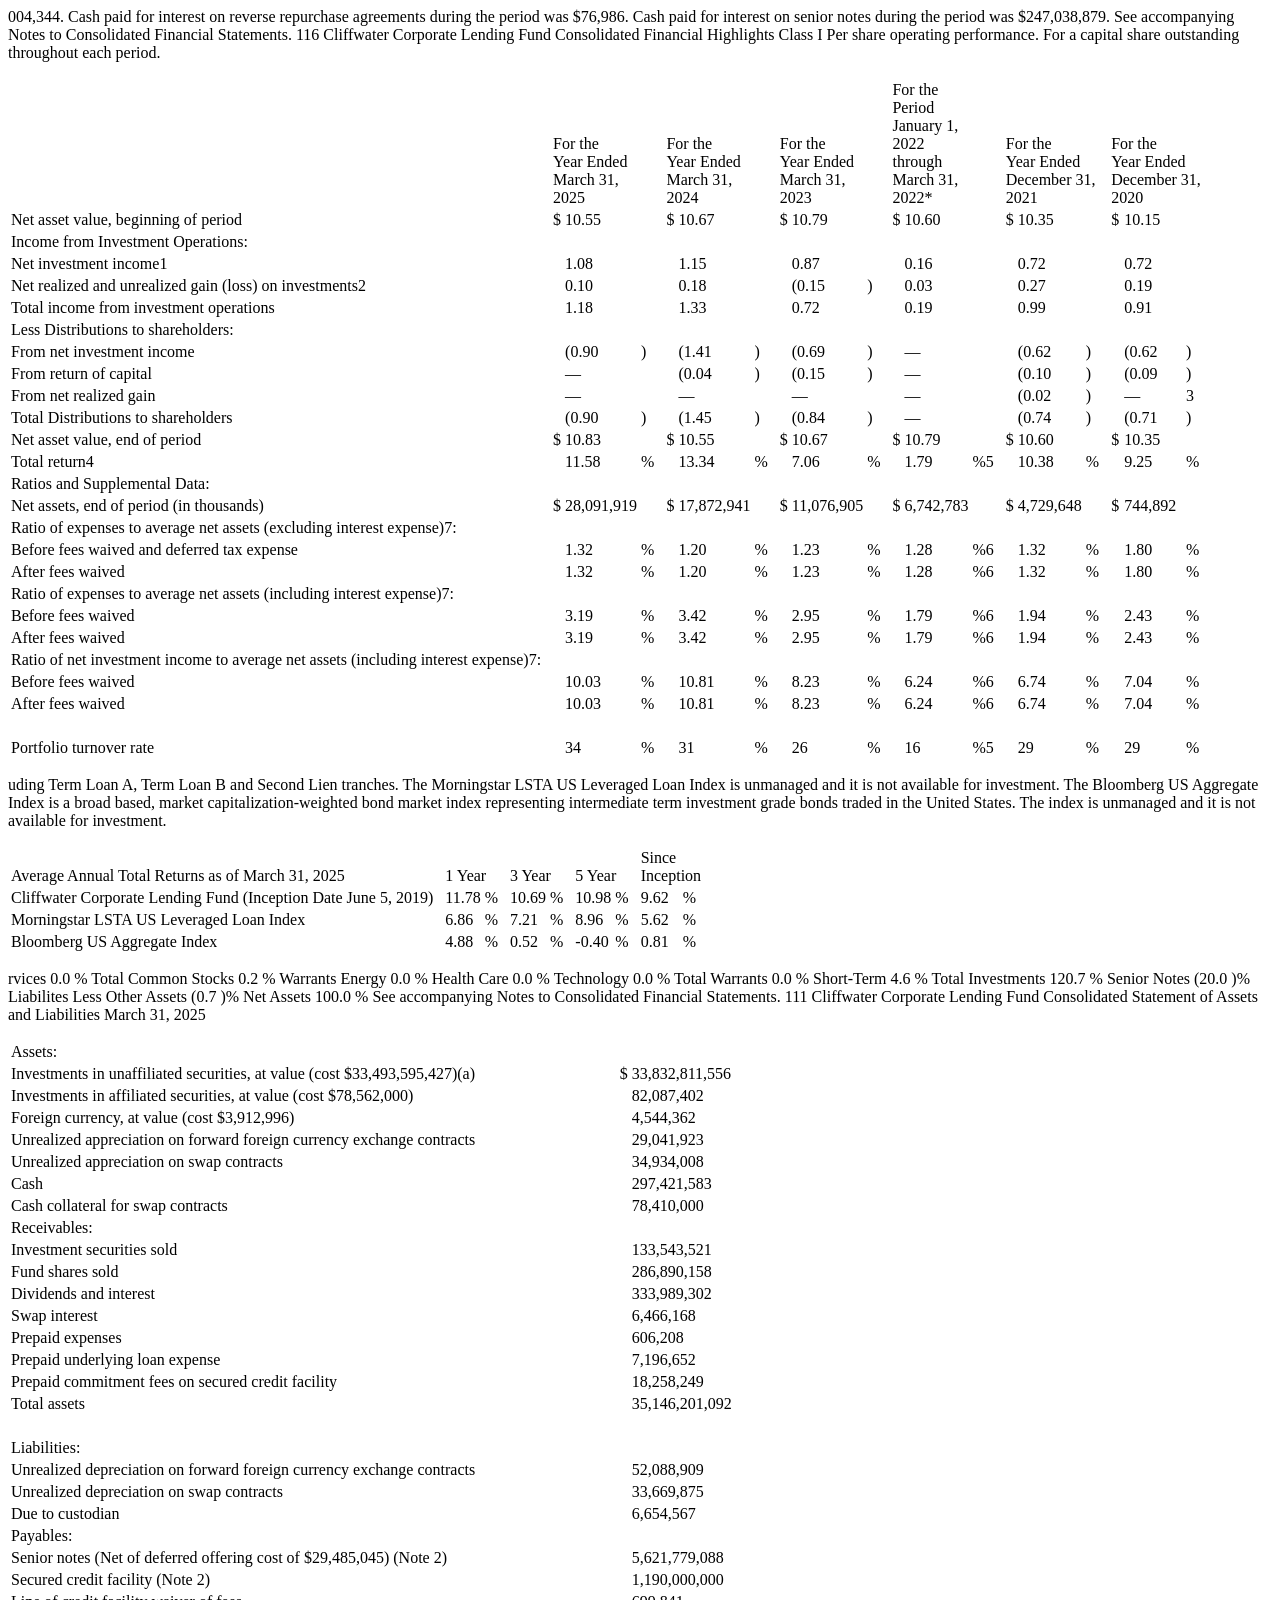
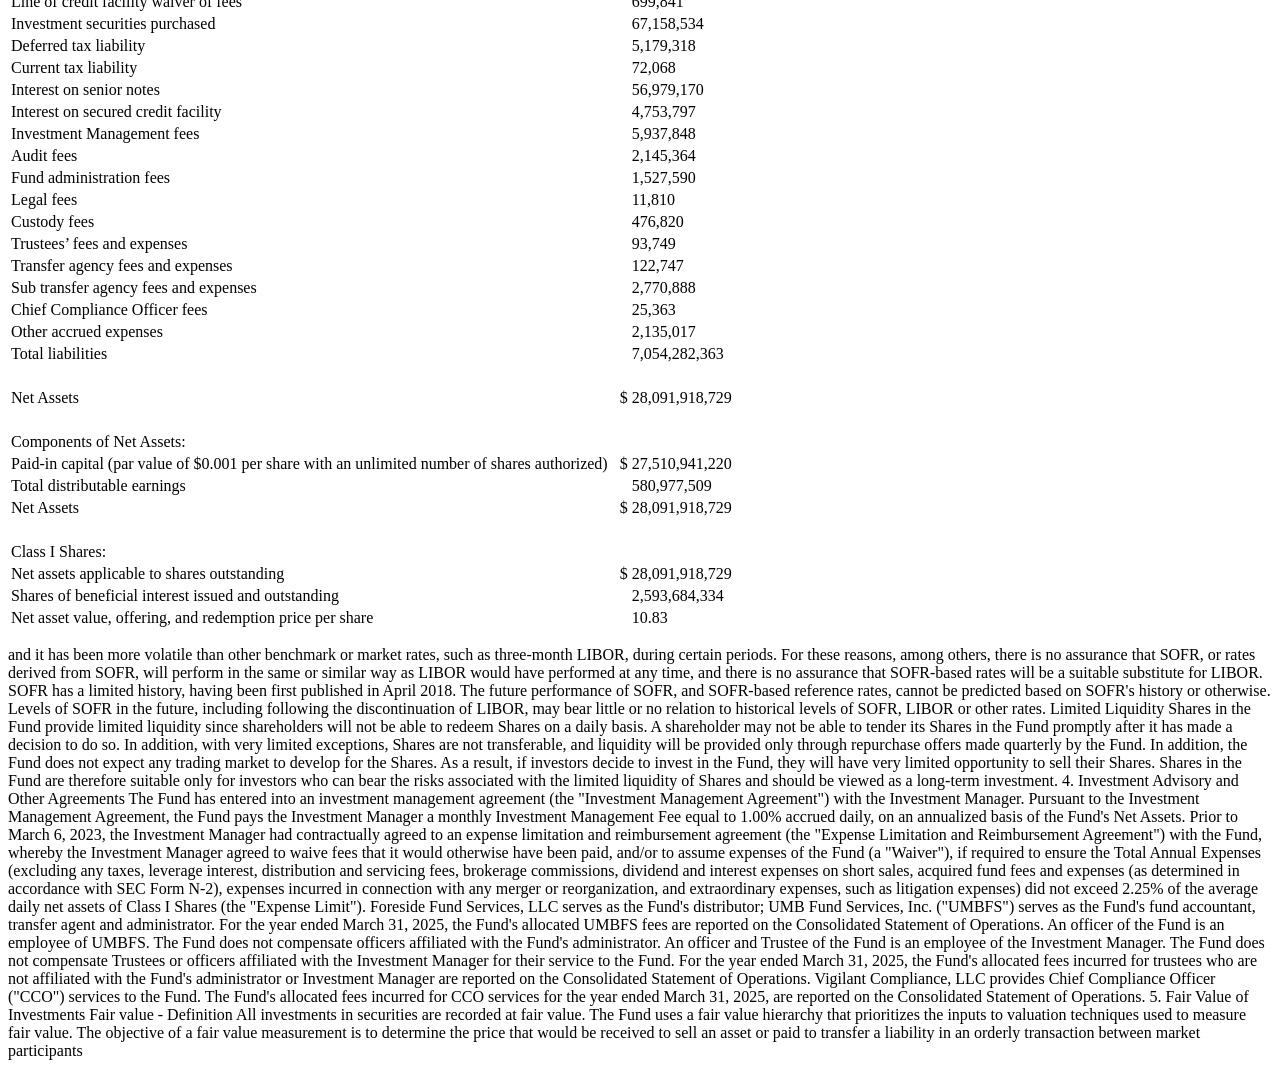
<file: tests/fixtures/cclfx_ncsr_2025-03.html>
<html><body><p>004,344. Cash paid for interest on reverse repurchase agreements during the period was $76,986. Cash paid for interest on senior notes during the period was $247,038,879. See accompanying Notes to Consolidated Financial Statements. 116 Cliffwater Corporate Lending Fund Consolidated Financial Highlights Class I Per share operating performance. For a capital share outstanding throughout each period.</p>
<table>	<tr>	<td valign="bottom">	</td>	<td valign="bottom"> </td>	<td colspan="3" valign="bottom">	<p><span>For the<br>Year Ended<br>March 31,<br>2025</span></p>	</td>	<td valign="bottom"> </td>	<td colspan="3" valign="bottom">	<p><span>For the<br>Year Ended<br>March 31,<br>2024</span></p>	</td>	<td valign="bottom"> </td>	<td colspan="3" valign="bottom">	<p><span>For the<br>Year Ended<br>March 31,<br>2023</span></p>	</td>	<td valign="bottom"> </td>	<td colspan="3" valign="bottom">	<p><span>For the <br>Period<br>January 1,<br>2022<br>through<br>March 31,<br>2022*</span></p>	</td>	<td valign="bottom"> </td>	<td colspan="3" valign="bottom">	<p><span>For the<br>Year Ended<br>December 31,<br>2021</span></p>	</td>	<td valign="bottom"> </td>	<td colspan="3" valign="bottom">	<p><span>For the<br>Year Ended<br>December 31,<br>2020</span></p>	</td>	</tr>	<tr>	<td valign="bottom">	<p><span>Net asset value, beginning of period</span></p>	</td>	<td valign="bottom"> </td>	<td valign="bottom">	<p><span>$</span></p>	</td>	<td valign="bottom">	<p><span>10.55</span></p>	</td>	<td valign="bottom">	<p><span> </span></p>	</td>	<td valign="bottom"> </td>	<td valign="bottom">	<p><span>$</span></p>	</td>	<td valign="bottom">	<p><span>10.67</span></p>	</td>	<td valign="bottom">	<p><span> </span></p>	</td>	<td valign="bottom"> </td>	<td valign="bottom">	<p><span>$</span></p>	</td>	<td valign="bottom">	<p><span>10.79</span></p>	</td>	<td valign="bottom">	<p><span> </span></p>	</td>	<td valign="bottom"> </td>	<td valign="bottom">	<p><span>$</span></p>	</td>	<td valign="bottom">	<p><span>10.60</span></p>	</td>	<td valign="bottom">	<p><span> </span></p>	</td>	<td valign="bottom"> </td>	<td valign="bottom">	<p><span>$</span></p>	</td>	<td valign="bottom">	<p><span>10.35</span></p>	</td>	<td valign="bottom">	<p><span> </span></p>	</td>	<td valign="bottom"> </td>	<td valign="bottom">	<p><span>$</span></p>	</td>	<td valign="bottom">	<p><span>10.15</span></p>	</td>	<td valign="bottom">	<p><span> </span></p>	</td>	</tr>	<tr>	<td valign="bottom">	<p><span>Income from Investment Operations:</span></p>	</td>	<td valign="bottom"> </td>	<td valign="bottom">	<p><span> </span></p>	</td>	<td valign="bottom"> </td>	<td valign="bottom">	<p><span> </span></p>	</td>	<td valign="bottom"> </td>	<td valign="bottom">	<p><span> </span></p>	</td>	<td valign="bottom"> </td>	<td valign="bottom">	<p><span> </span></p>	</td>	<td valign="bottom"> </td>	<td valign="bottom">	<p><span> </span></p>	</td>	<td valign="bottom"> </td>	<td valign="bottom">	<p><span> </span></p>	</td>	<td valign="bottom"> </td>	<td valign="bottom">	<p><span> </span></p>	</td>	<td valign="bottom"> </td>	<td valign="bottom">	<p><span> </span></p>	</td>	<td valign="bottom"> </td>	<td valign="bottom">	<p><span> </span></p>	</td>	<td valign="bottom"> </td>	<td valign="bottom">	<p><span> </span></p>	</td>	<td valign="bottom"> </td>	<td valign="bottom">	<p><span> </span></p>	</td>	<td valign="bottom"> </td>	<td valign="bottom">	<p><span> </span></p>	</td>	</tr>	<tr>	<td valign="bottom">	<p><span>Net investment income</span><span>1</span></p>	</td>	<td valign="bottom"> </td>	<td valign="bottom">	<p><span> </span></p>	</td>	<td valign="bottom">	<p><span>1.08</span></p>	</td>	<td valign="bottom">	<p><span> </span></p>	</td>	<td valign="bottom"> </td>	<td valign="bottom">	<p><span> </span></p>	</td>	<td valign="bottom">	<p><span>1.15</span></p>	</td>	<td valign="bottom">	<p><span> </span></p>	</td>	<td valign="bottom"> </td>	<td valign="bottom">	<p><span> </span></p>	</td>	<td valign="bottom">	<p><span>0.87</span></p>	</td>	<td valign="bottom">	<p><span> </span></p>	</td>	<td valign="bottom"> </td>	<td valign="bottom">	<p><span> </span></p>	</td>	<td valign="bottom">	<p><span>0.16</span></p>	</td>	<td valign="bottom">	<p><span> </span></p>	</td>	<td valign="bottom"> </td>	<td valign="bottom">	<p><span> </span></p>	</td>	<td valign="bottom">	<p><span>0.72</span></p>	</td>	<td valign="bottom">	<p><span> </span></p>	</td>	<td valign="bottom"> </td>	<td valign="bottom">	<p><span> </span></p>	</td>	<td valign="bottom">	<p><span>0.72</span></p>	</td>	<td valign="bottom">	<p><span> </span></p>	</td>	</tr>	<tr>	<td valign="bottom">	<p><span>Net realized and unrealized gain (loss) on investments</span><span>2</span></p>	</td>	<td valign="bottom"> </td>	<td valign="bottom">	<p><span> </span></p>	</td>	<td valign="bottom">	<p><span>0.10</span></p>	</td>	<td valign="bottom">	<p><span> </span></p>	</td>	<td valign="bottom"> </td>	<td valign="bottom">	<p><span> </span></p>	</td>	<td valign="bottom">	<p><span>0.18</span></p>	</td>	<td valign="bottom">	<p><span> </span></p>	</td>	<td valign="bottom"> </td>	<td valign="bottom">	<p><span> </span></p>	</td>	<td valign="bottom">	<p><span>(0.15</span></p>	</td>	<td valign="bottom">	<p><span>)</span></p>	</td>	<td valign="bottom"> </td>	<td valign="bottom">	<p><span> </span></p>	</td>	<td valign="bottom">	<p><span>0.03</span></p>	</td>	<td valign="bottom">	<p><span> </span></p>	</td>	<td valign="bottom"> </td>	<td valign="bottom">	<p><span> </span></p>	</td>	<td valign="bottom">	<p><span>0.27</span></p>	</td>	<td valign="bottom">	<p><span> </span></p>	</td>	<td valign="bottom"> </td>	<td valign="bottom">	<p><span> </span></p>	</td>	<td valign="bottom">	<p><span>0.19</span></p>	</td>	<td valign="bottom">	<p><span> </span></p>	</td>	</tr>	<tr>	<td valign="bottom">	<p><span>Total income from investment operations</span></p>	</td>	<td valign="bottom"> </td>	<td valign="bottom">	<p><span> </span></p>	</td>	<td valign="bottom">	<p><span>1.18</span></p>	</td>	<td valign="bottom">	<p><span> </span></p>	</td>	<td valign="bottom"> </td>	<td valign="bottom">	<p><span> </span></p>	</td>	<td valign="bottom">	<p><span>1.33</span></p>	</td>	<td valign="bottom">	<p><span> </span></p>	</td>	<td valign="bottom"> </td>	<td valign="bottom">	<p><span> </span></p>	</td>	<td valign="bottom">	<p><span>0.72</span></p>	</td>	<td valign="bottom">	<p><span> </span></p>	</td>	<td valign="bottom"> </td>	<td valign="bottom">	<p><span> </span></p>	</td>	<td valign="bottom">	<p><span>0.19</span></p>	</td>	<td valign="bottom">	<p><span> </span></p>	</td>	<td valign="bottom"> </td>	<td valign="bottom">	<p><span> </span></p>	</td>	<td valign="bottom">	<p><span>0.99</span></p>	</td>	<td valign="bottom">	<p><span> </span></p>	</td>	<td valign="bottom"> </td>	<td valign="bottom">	<p><span> </span></p>	</td>	<td valign="bottom">	<p><span>0.91</span></p>	</td>	<td valign="bottom">	<p><span> </span></p>	</td>	</tr>	<tr>	<td valign="bottom">	<p><span>Less Distributions to shareholders:</span></p>	</td>	<td valign="bottom"> </td>	<td valign="bottom">	<p><span> </span></p>	</td>	<td valign="bottom"> </td>	<td valign="bottom">	<p><span> </span></p>	</td>	<td valign="bottom"> </td>	<td valign="bottom">	<p><span> </span></p>	</td>	<td valign="bottom"> </td>	<td valign="bottom">	<p><span> </span></p>	</td>	<td valign="bottom"> </td>	<td valign="bottom">	<p><span> </span></p>	</td>	<td valign="bottom"> </td>	<td valign="bottom">	<p><span> </span></p>	</td>	<td valign="bottom"> </td>	<td valign="bottom">	<p><span> </span></p>	</td>	<td valign="bottom"> </td>	<td valign="bottom">	<p><span> </span></p>	</td>	<td valign="bottom"> </td>	<td valign="bottom">	<p><span> </span></p>	</td>	<td valign="bottom"> </td>	<td valign="bottom">	<p><span> </span></p>	</td>	<td valign="bottom"> </td>	<td valign="bottom">	<p><span> </span></p>	</td>	<td valign="bottom"> </td>	<td valign="bottom">	<p><span> </span></p>	</td>	</tr>	<tr>	<td valign="bottom">	<p><span>From net investment income</span></p>	</td>	<td valign="bottom"> </td>	<td valign="bottom">	<p><span> </span></p>	</td>	<td valign="bottom">	<p><span>(0.90</span></p>	</td>	<td valign="bottom">	<p><span>)</span></p>	</td>	<td valign="bottom"> </td>	<td valign="bottom">	<p><span> </span></p>	</td>	<td valign="bottom">	<p><span>(1.41</span></p>	</td>	<td valign="bottom">	<p><span>)</span></p>	</td>	<td valign="bottom"> </td>	<td valign="bottom">	<p><span> </span></p>	</td>	<td valign="bottom">	<p><span>(0.69</span></p>	</td>	<td valign="bottom">	<p><span>)</span></p>	</td>	<td valign="bottom"> </td>	<td valign="bottom">	<p><span> </span></p>	</td>	<td valign="bottom">	<p><span>—</span></p>	</td>	<td valign="bottom">	<p><span> </span></p>	</td>	<td valign="bottom"> </td>	<td valign="bottom">	<p><span> </span></p>	</td>	<td valign="bottom">	<p><span>(0.62</span></p>	</td>	<td valign="bottom">	<p><span>)</span></p>	</td>	<td valign="bottom"> </td>	<td valign="bottom">	<p><span> </span></p>	</td>	<td valign="bottom">	<p><span>(0.62</span></p>	</td>	<td valign="bottom">	<p><span>)</span></p>	</td>	</tr>	<tr>	<td valign="bottom">	<p><span>From return of capital</span></p>	</td>	<td valign="bottom"> </td>	<td valign="bottom">	<p><span> </span></p>	</td>	<td valign="bottom">	<p><span>—</span></p>	</td>	<td valign="bottom">	<p><span> </span></p>	</td>	<td valign="bottom"> </td>	<td valign="bottom">	<p><span> </span></p>	</td>	<td valign="bottom">	<p><span>(0.04</span></p>	</td>	<td valign="bottom">	<p><span>)</span></p>	</td>	<td valign="bottom"> </td>	<td valign="bottom">	<p><span> </span></p>	</td>	<td valign="bottom">	<p><span>(0.15</span></p>	</td>	<td valign="bottom">	<p><span>)</span></p>	</td>	<td valign="bottom"> </td>	<td valign="bottom">	<p><span> </span></p>	</td>	<td valign="bottom">	<p><span>—</span></p>	</td>	<td valign="bottom">	<p><span> </span></p>	</td>	<td valign="bottom"> </td>	<td valign="bottom">	<p><span> </span></p>	</td>	<td valign="bottom">	<p><span>(0.10</span></p>	</td>	<td valign="bottom">	<p><span>)</span></p>	</td>	<td valign="bottom"> </td>	<td valign="bottom">	<p><span> </span></p>	</td>	<td valign="bottom">	<p><span>(0.09</span></p>	</td>	<td valign="bottom">	<p><span>)</span></p>	</td>	</tr>	<tr>	<td valign="bottom">	<p><span>From net realized gain</span></p>	</td>	<td valign="bottom"> </td>	<td valign="bottom">	<p><span> </span></p>	</td>	<td valign="bottom">	<p><span>—</span></p>	</td>	<td valign="bottom">	<p><span> </span></p>	</td>	<td valign="bottom"> </td>	<td valign="bottom">	<p><span> </span></p>	</td>	<td valign="bottom">	<p><span>—</span></p>	</td>	<td valign="bottom">	<p><span> </span></p>	</td>	<td valign="bottom"> </td>	<td valign="bottom">	<p><span> </span></p>	</td>	<td valign="bottom">	<p><span>—</span></p>	</td>	<td valign="bottom">	<p><span> </span></p>	</td>	<td valign="bottom"> </td>	<td valign="bottom">	<p><span> </span></p>	</td>	<td valign="bottom">	<p><span>—</span></p>	</td>	<td valign="bottom">	<p><span> </span></p>	</td>	<td valign="bottom"> </td>	<td valign="bottom">	<p><span> </span></p>	</td>	<td valign="bottom">	<p><span>(0.02</span></p>	</td>	<td valign="bottom">	<p><span>)</span></p>	</td>	<td valign="bottom"> </td>	<td valign="bottom">	<p><span> </span></p>	</td>	<td valign="bottom">	<p><span>—</span></p>	</td>	<td valign="bottom">	<p>​<span>3</span></p>	</td>	</tr>	<tr>	<td valign="bottom">	<p><span>Total Distributions to shareholders</span></p>	</td>	<td valign="bottom"> </td>	<td valign="bottom">	<p><span> </span></p>	</td>	<td valign="bottom">	<p><span>(0.90</span></p>	</td>	<td valign="bottom">	<p><span>)</span></p>	</td>	<td valign="bottom"> </td>	<td valign="bottom">	<p><span> </span></p>	</td>	<td valign="bottom">	<p><span>(1.45</span></p>	</td>	<td valign="bottom">	<p><span>)</span></p>	</td>	<td valign="bottom"> </td>	<td valign="bottom">	<p><span> </span></p>	</td>	<td valign="bottom">	<p><span>(0.84</span></p>	</td>	<td valign="bottom">	<p><span>)</span></p>	</td>	<td valign="bottom"> </td>	<td valign="bottom">	<p><span> </span></p>	</td>	<td valign="bottom">	<p><span>—</span></p>	</td>	<td valign="bottom">	<p><span> </span></p>	</td>	<td valign="bottom"> </td>	<td valign="bottom">	<p><span> </span></p>	</td>	<td valign="bottom">	<p><span>(0.74</span></p>	</td>	<td valign="bottom">	<p><span>)</span></p>	</td>	<td valign="bottom"> </td>	<td valign="bottom">	<p><span> </span></p>	</td>	<td valign="bottom">	<p><span>(0.71</span></p>	</td>	<td valign="bottom">	<p><span>)</span></p>	</td>	</tr>	<tr>	<td valign="bottom">	<p><span>Net asset value, end of period</span></p>	</td>	<td valign="bottom"> </td>	<td valign="bottom">	<p><span>$</span></p>	</td>	<td valign="bottom">	<p><span>10.83</span></p>	</td>	<td valign="bottom">	<p><span> </span></p>	</td>	<td valign="bottom"> </td>	<td valign="bottom">	<p><span>$</span></p>	</td>	<td valign="bottom">	<p><span>10.55</span></p>	</td>	<td valign="bottom">	<p><span> </span></p>	</td>	<td valign="bottom"> </td>	<td valign="bottom">	<p><span>$</span></p>	</td>	<td valign="bottom">	<p><span>10.67</span></p>	</td>	<td valign="bottom">	<p><span> </span></p>	</td>	<td valign="bottom"> </td>	<td valign="bottom">	<p><span>$</span></p>	</td>	<td valign="bottom">	<p><span>10.79</span></p>	</td>	<td valign="bottom">	<p><span> </span></p>	</td>	<td valign="bottom"> </td>	<td valign="bottom">	<p><span>$</span></p>	</td>	<td valign="bottom">	<p><span>10.60</span></p>	</td>	<td valign="bottom">	<p><span> </span></p>	</td>	<td valign="bottom"> </td>	<td valign="bottom">	<p><span>$</span></p>	</td>	<td valign="bottom">	<p><span>10.35</span></p>	</td>	<td valign="bottom">	<p><span> </span></p>	</td>	</tr>	<tr>	<td valign="bottom">	<p><span>Total return</span><span>4</span></p>	</td>	<td valign="bottom"> </td>	<td valign="bottom">	<p><span> </span></p>	</td>	<td valign="bottom">	<p><span>11.58</span></p>	</td>	<td valign="bottom">	<p><span>%</span></p>	</td>	<td valign="bottom"> </td>	<td valign="bottom">	<p><span> </span></p>	</td>	<td valign="bottom">	<p><span>13.34</span></p>	</td>	<td valign="bottom">	<p><span>%</span></p>	</td>	<td valign="bottom"> </td>	<td valign="bottom">	<p><span> </span></p>	</td>	<td valign="bottom">	<p><span>7.06</span></p>	</td>	<td valign="bottom">	<p><span>%</span></p>	</td>	<td valign="bottom"> </td>	<td valign="bottom">	<p><span> </span></p>	</td>	<td valign="bottom">	<p><span>1.79</span></p>	</td>	<td valign="bottom">	<p><span>%</span><span>5</span></p>	</td>	<td valign="bottom"> </td>	<td valign="bottom">	<p><span> </span></p>	</td>	<td valign="bottom">	<p><span>10.38</span></p>	</td>	<td valign="bottom">	<p><span>%</span></p>	</td>	<td valign="bottom"> </td>	<td valign="bottom">	<p><span> </span></p>	</td>	<td valign="bottom">	<p><span>9.25</span></p>	</td>	<td valign="bottom">	<p><span>%</span></p>	</td>	</tr>	<tr>	<td valign="bottom">	<p><span>Ratios and Supplemental Data:</span></p>	</td>	<td valign="bottom"> </td>	<td valign="bottom">	<p><span> </span></p>	</td>	<td valign="bottom"> </td>	<td valign="bottom">	<p><span> </span></p>	</td>	<td valign="bottom"> </td>	<td valign="bottom">	<p><span> </span></p>	</td>	<td valign="bottom"> </td>	<td valign="bottom">	<p><span> </span></p>	</td>	<td valign="bottom"> </td>	<td valign="bottom">	<p><span> </span></p>	</td>	<td valign="bottom"> </td>	<td valign="bottom">	<p><span> </span></p>	</td>	<td valign="bottom"> </td>	<td valign="bottom">	<p><span> </span></p>	</td>	<td valign="bottom"> </td>	<td valign="bottom">	<p><span> </span></p>	</td>	<td valign="bottom"> </td>	<td valign="bottom">	<p><span> </span></p>	</td>	<td valign="bottom"> </td>	<td valign="bottom">	<p><span> </span></p>	</td>	<td valign="bottom"> </td>	<td valign="bottom">	<p><span> </span></p>	</td>	<td valign="bottom"> </td>	<td valign="bottom">	<p><span> </span></p>	</td>	</tr>	<tr>	<td valign="bottom">	<p><span>Net assets, end of period (in thousands)</span></p>	</td>	<td valign="bottom"> </td>	<td valign="bottom">	<p><span>$</span></p>	</td>	<td valign="bottom">	<p><span>28,091,919</span></p>	</td>	<td valign="bottom">	<p> </p>	</td>	<td valign="bottom"> </td>	<td valign="bottom">	<p><span>$</span></p>	</td>	<td valign="bottom">	<p><span>17,872,941</span></p>	</td>	<td valign="bottom">	<p><span> </span></p>	</td>	<td valign="bottom"> </td>	<td valign="bottom">	<p><span>$</span></p>	</td>	<td valign="bottom">	<p><span>11,076,905</span></p>	</td>	<td valign="bottom">	<p><span> </span></p>	</td>	<td valign="bottom"> </td>	<td valign="bottom">	<p><span>$</span></p>	</td>	<td valign="bottom">	<p><span>6,742,783</span></p>	</td>	<td valign="bottom">	<p><span> </span></p>	</td>	<td valign="bottom"> </td>	<td valign="bottom">	<p><span>$</span></p>	</td>	<td valign="bottom">	<p><span>4,729,648</span></p>	</td>	<td valign="bottom">	<p><span> </span></p>	</td>	<td valign="bottom"> </td>	<td valign="bottom">	<p><span>$</span></p>	</td>	<td valign="bottom">	<p><span>744,892</span></p>	</td>	<td valign="bottom">	<p><span> </span></p>	</td>	</tr>	<tr>	<td valign="bottom">	<p><span>Ratio of expenses to average net assets (excluding interest expense)</span><span>7</span><span>:</span></p>	</td>	<td valign="bottom"> </td>	<td valign="bottom">	<p><span> </span></p>	</td>	<td valign="bottom"> </td>	<td valign="bottom">	<p><span> </span></p>	</td>	<td valign="bottom"> </td>	<td valign="bottom">	<p><span> </span></p>	</td>	<td valign="bottom"> </td>	<td valign="bottom">	<p><span> </span></p>	</td>	<td valign="bottom"> </td>	<td valign="bottom">	<p><span> </span></p>	</td>	<td valign="bottom"> </td>	<td valign="bottom">	<p><span> </span></p>	</td>	<td valign="bottom"> </td>	<td valign="bottom">	<p><span> </span></p>	</td>	<td valign="bottom"> </td>	<td valign="bottom">	<p><span> </span></p>	</td>	<td valign="bottom"> </td>	<td valign="bottom">	<p><span> </span></p>	</td>	<td valign="bottom"> </td>	<td valign="bottom">	<p><span> </span></p>	</td>	<td valign="bottom"> </td>	<td valign="bottom">	<p><span> </span></p>	</td>	<td valign="bottom"> </td>	<td valign="bottom">	<p><span> </span></p>	</td>	</tr>	<tr>	<td valign="bottom">	<p><span>Before fees waived and deferred tax expense</span></p>	</td>	<td valign="bottom"> </td>	<td valign="bottom">	<p><span> </span></p>	</td>	<td valign="bottom">	<p><span>1.32</span></p>	</td>	<td valign="bottom">	<p><span>%</span></p>	</td>	<td valign="bottom"> </td>	<td valign="bottom">	<p><span> </span></p>	</td>	<td valign="bottom">	<p><span>1.20</span></p>	</td>	<td valign="bottom">	<p><span>%</span></p>	</td>	<td valign="bottom"> </td>	<td valign="bottom">	<p><span> </span></p>	</td>	<td valign="bottom">	<p><span>1.23</span></p>	</td>	<td valign="bottom">	<p><span>%</span></p>	</td>	<td valign="bottom"> </td>	<td valign="bottom">	<p><span> </span></p>	</td>	<td valign="bottom">	<p><span>1.28</span></p>	</td>	<td valign="bottom">	<p><span>%</span><span>6</span></p>	</td>	<td valign="bottom"> </td>	<td valign="bottom">	<p><span> </span></p>	</td>	<td valign="bottom">	<p><span>1.32</span></p>	</td>	<td valign="bottom">	<p><span>%</span></p>	</td>	<td valign="bottom"> </td>	<td valign="bottom">	<p><span> </span></p>	</td>	<td valign="bottom">	<p><span>1.80</span></p>	</td>	<td valign="bottom">	<p><span>%</span></p>	</td>	</tr>	<tr>	<td valign="bottom">	<p><span>After fees waived</span></p>	</td>	<td valign="bottom"> </td>	<td valign="bottom">	<p><span> </span></p>	</td>	<td valign="bottom">	<p><span>1.32</span></p>	</td>	<td valign="bottom">	<p><span>%</span></p>	</td>	<td valign="bottom"> </td>	<td valign="bottom">	<p><span> </span></p>	</td>	<td valign="bottom">	<p><span>1.20</span></p>	</td>	<td valign="bottom">	<p><span>%</span></p>	</td>	<td valign="bottom"> </td>	<td valign="bottom">	<p><span> </span></p>	</td>	<td valign="bottom">	<p><span>1.23</span></p>	</td>	<td valign="bottom">	<p><span>%</span></p>	</td>	<td valign="bottom"> </td>	<td valign="bottom">	<p><span> </span></p>	</td>	<td valign="bottom">	<p><span>1.28</span></p>	</td>	<td valign="bottom">	<p><span>%</span><span>6</span></p>	</td>	<td valign="bottom"> </td>	<td valign="bottom">	<p><span> </span></p>	</td>	<td valign="bottom">	<p><span>1.32</span></p>	</td>	<td valign="bottom">	<p><span>%</span></p>	</td>	<td valign="bottom"> </td>	<td valign="bottom">	<p><span> </span></p>	</td>	<td valign="bottom">	<p><span>1.80</span></p>	</td>	<td valign="bottom">	<p><span>%</span></p>	</td>	</tr>	<tr>	<td valign="bottom">	<p><span>Ratio of expenses to average net assets (including interest expense)</span><span>7</span><span>:</span></p>	</td>	<td valign="bottom"> </td>	<td valign="bottom">	<p><span> </span></p>	</td>	<td valign="bottom"> </td>	<td valign="bottom">	<p><span> </span></p>	</td>	<td valign="bottom"> </td>	<td valign="bottom">	<p><span> </span></p>	</td>	<td valign="bottom"> </td>	<td valign="bottom">	<p><span> </span></p>	</td>	<td valign="bottom"> </td>	<td valign="bottom">	<p><span> </span></p>	</td>	<td valign="bottom"> </td>	<td valign="bottom">	<p><span> </span></p>	</td>	<td valign="bottom"> </td>	<td valign="bottom">	<p><span> </span></p>	</td>	<td valign="bottom"> </td>	<td valign="bottom">	<p><span> </span></p>	</td>	<td valign="bottom"> </td>	<td valign="bottom">	<p><span> </span></p>	</td>	<td valign="bottom"> </td>	<td valign="bottom">	<p><span> </span></p>	</td>	<td valign="bottom"> </td>	<td valign="bottom">	<p><span> </span></p>	</td>	<td valign="bottom"> </td>	<td valign="bottom">	<p><span> </span></p>	</td>	</tr>	<tr>	<td valign="bottom">	<p><span>Before fees waived</span></p>	</td>	<td valign="bottom"> </td>	<td valign="bottom">	<p><span> </span></p>	</td>	<td valign="bottom">	<p><span>3.19</span></p>	</td>	<td valign="bottom">	<p><span>%</span></p>	</td>	<td valign="bottom"> </td>	<td valign="bottom">	<p><span> </span></p>	</td>	<td valign="bottom">	<p><span>3.42</span></p>	</td>	<td valign="bottom">	<p><span>%</span></p>	</td>	<td valign="bottom"> </td>	<td valign="bottom">	<p><span> </span></p>	</td>	<td valign="bottom">	<p><span>2.95</span></p>	</td>	<td valign="bottom">	<p><span>%</span></p>	</td>	<td valign="bottom"> </td>	<td valign="bottom">	<p><span> </span></p>	</td>	<td valign="bottom">	<p><span>1.79</span></p>	</td>	<td valign="bottom">	<p><span>%</span><span>6</span></p>	</td>	<td valign="bottom"> </td>	<td valign="bottom">	<p><span> </span></p>	</td>	<td valign="bottom">	<p><span>1.94</span></p>	</td>	<td valign="bottom">	<p><span>%</span></p>	</td>	<td valign="bottom"> </td>	<td valign="bottom">	<p><span> </span></p>	</td>	<td valign="bottom">	<p><span>2.43</span></p>	</td>	<td valign="bottom">	<p><span>%</span></p>	</td>	</tr>	<tr>	<td valign="bottom">	<p><span>After fees waived</span></p>	</td>	<td valign="bottom"> </td>	<td valign="bottom">	<p><span> </span></p>	</td>	<td valign="bottom">	<p><span>3.19</span></p>	</td>	<td valign="bottom">	<p><span>%</span></p>	</td>	<td valign="bottom"> </td>	<td valign="bottom">	<p><span> </span></p>	</td>	<td valign="bottom">	<p><span>3.42</span></p>	</td>	<td valign="bottom">	<p><span>%</span></p>	</td>	<td valign="bottom"> </td>	<td valign="bottom">	<p><span> </span></p>	</td>	<td valign="bottom">	<p><span>2.95</span></p>	</td>	<td valign="bottom">	<p><span>%</span></p>	</td>	<td valign="bottom"> </td>	<td valign="bottom">	<p><span> </span></p>	</td>	<td valign="bottom">	<p><span>1.79</span></p>	</td>	<td valign="bottom">	<p><span>%</span><span>6</span></p>	</td>	<td valign="bottom"> </td>	<td valign="bottom">	<p><span> </span></p>	</td>	<td valign="bottom">	<p><span>1.94</span></p>	</td>	<td valign="bottom">	<p><span>%</span></p>	</td>	<td valign="bottom"> </td>	<td valign="bottom">	<p><span> </span></p>	</td>	<td valign="bottom">	<p><span>2.43</span></p>	</td>	<td valign="bottom">	<p><span>%</span></p>	</td>	</tr>	<tr>	<td valign="bottom">	<p><span>Ratio of net investment income to average net assets (including interest expense)</span><span>7</span><span>:</span></p>	</td>	<td valign="bottom"> </td>	<td valign="bottom">	<p><span> </span></p>	</td>	<td valign="bottom"> </td>	<td valign="bottom">	<p><span> </span></p>	</td>	<td valign="bottom"> </td>	<td valign="bottom">	<p><span> </span></p>	</td>	<td valign="bottom"> </td>	<td valign="bottom">	<p><span> </span></p>	</td>	<td valign="bottom"> </td>	<td valign="bottom">	<p><span> </span></p>	</td>	<td valign="bottom"> </td>	<td valign="bottom">	<p><span> </span></p>	</td>	<td valign="bottom"> </td>	<td valign="bottom">	<p><span> </span></p>	</td>	<td valign="bottom"> </td>	<td valign="bottom">	<p><span> </span></p>	</td>	<td valign="bottom"> </td>	<td valign="bottom">	<p><span> </span></p>	</td>	<td valign="bottom"> </td>	<td valign="bottom">	<p><span> </span></p>	</td>	<td valign="bottom"> </td>	<td valign="bottom">	<p><span> </span></p>	</td>	<td valign="bottom"> </td>	<td valign="bottom">	<p><span> </span></p>	</td>	</tr>	<tr>	<td valign="bottom">	<p><span>Before fees waived</span></p>	</td>	<td valign="bottom"> </td>	<td valign="bottom">	<p><span> </span></p>	</td>	<td valign="bottom">	<p><span>10.03</span></p>	</td>	<td valign="bottom">	<p><span>%</span></p>	</td>	<td valign="bottom"> </td>	<td valign="bottom">	<p><span> </span></p>	</td>	<td valign="bottom">	<p><span>10.81</span></p>	</td>	<td valign="bottom">	<p><span>%</span></p>	</td>	<td valign="bottom"> </td>	<td valign="bottom">	<p><span> </span></p>	</td>	<td valign="bottom">	<p><span>8.23</span></p>	</td>	<td valign="bottom">	<p><span>%</span></p>	</td>	<td valign="bottom"> </td>	<td valign="bottom">	<p><span> </span></p>	</td>	<td valign="bottom">	<p><span>6.24</span></p>	</td>	<td valign="bottom">	<p><span>%</span><span>6</span></p>	</td>	<td valign="bottom"> </td>	<td valign="bottom">	<p><span> </span></p>	</td>	<td valign="bottom">	<p><span>6.74</span></p>	</td>	<td valign="bottom">	<p><span>%</span></p>	</td>	<td valign="bottom"> </td>	<td valign="bottom">	<p><span> </span></p>	</td>	<td valign="bottom">	<p><span>7.04</span></p>	</td>	<td valign="bottom">	<p><span>%</span></p>	</td>	</tr>	<tr>	<td valign="bottom">	<p><span>After fees waived</span></p>	</td>	<td valign="bottom"> </td>	<td valign="bottom">	<p><span> </span></p>	</td>	<td valign="bottom">	<p><span>10.03</span></p>	</td>	<td valign="bottom">	<p><span>%</span></p>	</td>	<td valign="bottom"> </td>	<td valign="bottom">	<p><span> </span></p>	</td>	<td valign="bottom">	<p><span>10.81</span></p>	</td>	<td valign="bottom">	<p><span>%</span></p>	</td>	<td valign="bottom"> </td>	<td valign="bottom">	<p><span> </span></p>	</td>	<td valign="bottom">	<p><span>8.23</span></p>	</td>	<td valign="bottom">	<p><span>%</span></p>	</td>	<td valign="bottom"> </td>	<td valign="bottom">	<p><span> </span></p>	</td>	<td valign="bottom">	<p><span>6.24</span></p>	</td>	<td valign="bottom">	<p><span>%</span><span>6</span></p>	</td>	<td valign="bottom"> </td>	<td valign="bottom">	<p><span> </span></p>	</td>	<td valign="bottom">	<p><span>6.74</span></p>	</td>	<td valign="bottom">	<p><span>%</span></p>	</td>	<td valign="bottom"> </td>	<td valign="bottom">	<p><span> </span></p>	</td>	<td valign="bottom">	<p><span>7.04</span></p>	</td>	<td valign="bottom">	<p><span>%</span></p>	</td>	</tr>	<tr>	<td valign="bottom"> </td>	<td valign="bottom"> </td>	<td valign="bottom">	<p><span> </span></p>	</td>	<td valign="bottom"> </td>	<td valign="bottom">	<p><span> </span></p>	</td>	<td valign="bottom"> </td>	<td valign="bottom">	<p><span> </span></p>	</td>	<td valign="bottom"> </td>	<td valign="bottom">	<p><span> </span></p>	</td>	<td valign="bottom"> </td>	<td valign="bottom">	<p><span> </span></p>	</td>	<td valign="bottom"> </td>	<td valign="bottom">	<p><span> </span></p>	</td>	<td valign="bottom"> </td>	<td valign="bottom">	<p><span> </span></p>	</td>	<td valign="bottom"> </td>	<td valign="bottom">	<p><span> </span></p>	</td>	<td valign="bottom"> </td>	<td valign="bottom">	<p><span> </span></p>	</td>	<td valign="bottom"> </td>	<td valign="bottom">	<p><span> </span></p>	</td>	<td valign="bottom"> </td>	<td valign="bottom">	<p><span> </span></p>	</td>	<td valign="bottom"> </td>	<td valign="bottom">	<p><span> </span></p>	</td>	</tr>	<tr>	<td valign="bottom">	<p><span>Portfolio turnover rate</span></p>	</td>	<td valign="bottom"> </td>	<td valign="bottom">	<p><span> </span></p>	</td>	<td valign="bottom">	<p><span>34</span></p>	</td>	<td valign="bottom">	<p><span>%</span></p>	</td>	<td valign="bottom"> </td>	<td valign="bottom">	<p><span> </span></p>	</td>	<td valign="bottom">	<p><span>31</span></p>	</td>	<td valign="bottom">	<p><span>%</span></p>	</td>	<td valign="bottom"> </td>	<td valign="bottom">	<p><span> </span></p>	</td>	<td valign="bottom">	<p><span>26</span></p>	</td>	<td valign="bottom">	<p><span>%</span></p>	</td>	<td valign="bottom"> </td>	<td valign="bottom">	<p><span> </span></p>	</td>	<td valign="bottom">	<p><span>16</span></p>	</td>	<td valign="bottom">	<p><span>%</span><span>5</span></p>	</td>	<td valign="bottom"> </td>	<td valign="bottom">	<p><span> </span></p>	</td>	<td valign="bottom">	<p><span>29</span></p>	</td>	<td valign="bottom">	<p><span>%</span></p>	</td>	<td valign="bottom"> </td>	<td valign="bottom">	<p><span> </span></p>	</td>	<td valign="bottom">	<p><span>29</span></p>	</td>	<td valign="bottom">	<p><span>%</span></p>	</td>	</tr>	</table>
<p>uding Term Loan A, Term Loan B and Second Lien tranches. The Morningstar LSTA US Leveraged Loan Index is unmanaged and it is not available for investment. The Bloomberg US Aggregate Index is a broad based, market capitalization-weighted bond market index representing intermediate term investment grade bonds traded in the United States. The index is unmanaged and it is not available for investment.</p>
<table>


				<tr>
					<td valign="bottom">



						<p><span>Average Annual Total Returns as of March 31, 2025</span></p>
					</td>
					<td valign="bottom"> </td>
					<td colspan="2" valign="bottom">
						<p><span>1 Year</span></p>
					</td>
					<td valign="bottom"> </td>
					<td colspan="2" valign="bottom">
						<p><span>3 Year</span></p>
					</td>
					<td valign="bottom"> </td>
					<td colspan="2" valign="bottom">
						<p><span>5 Year</span></p>
					</td>
					<td valign="bottom"> </td>
					<td colspan="2" valign="bottom">
						<p><span>Since <br>Inception</span></p>
					</td>
				</tr>
				<tr>
					<td valign="bottom">
						<p><span>Cliffwater Corporate Lending Fund (Inception Date June 5, 2019)</span></p>
					</td>
					<td valign="bottom"> </td>
					<td valign="bottom">
						<p><span>11.78</span></p>
					</td>
					<td valign="bottom">
						<p><span>%</span></p>
					</td>
					<td valign="bottom"> </td>
					<td valign="bottom">
						<p><span>10.69</span></p>
					</td>
					<td valign="bottom">
						<p><span>%</span></p>
					</td>
					<td valign="bottom"> </td>
					<td valign="bottom">
						<p><span>10.98</span></p>
					</td>
					<td valign="bottom">
						<p><span>%</span></p>
					</td>
					<td valign="bottom"> </td>
					<td valign="bottom">
						<p><span>9.62</span></p>
					</td>
					<td valign="bottom">
						<p><span>%</span></p>
					</td>
				</tr>
				<tr>
					<td valign="bottom">
						<p><span>Morningstar LSTA US Leveraged Loan Index</span></p>
					</td>
					<td valign="bottom"> </td>
					<td valign="bottom">
						<p><span>6.86</span></p>
					</td>
					<td valign="bottom">
						<p><span>%</span></p>
					</td>
					<td valign="bottom"> </td>
					<td valign="bottom">
						<p><span>7.21</span></p>
					</td>
					<td valign="bottom">
						<p><span>%</span></p>
					</td>
					<td valign="bottom"> </td>
					<td valign="bottom">
						<p><span>8.96</span></p>
					</td>
					<td valign="bottom">
						<p><span>%</span></p>
					</td>
					<td valign="bottom"> </td>
					<td valign="bottom">
						<p><span>5.62</span></p>
					</td>
					<td valign="bottom">
						<p><span>%</span></p>
					</td>
				</tr>
				<tr>
					<td valign="bottom">
						<p><span>Bloomberg US Aggregate Index</span></p>
					</td>
					<td valign="bottom"> </td>
					<td valign="bottom">
						<p><span>4.88</span></p>
					</td>
					<td valign="bottom">
						<p><span>%</span></p>
					</td>
					<td valign="bottom"> </td>
					<td valign="bottom">
						<p><span>0.52</span></p>
					</td>
					<td valign="bottom">
						<p><span>%</span></p>
					</td>
					<td valign="bottom"> </td>
					<td valign="bottom">
						<p><span>-0.40</span></p>
					</td>
					<td valign="bottom">
						<p><span>%</span></p>
					</td>
					<td valign="bottom"> </td>
					<td valign="bottom">
						<p><span>0.81</span></p>
					</td>
					<td valign="bottom">
						<p><span>%</span></p>
					</td>
				</tr>

		</table>
<p>rvices 0.0 % Total Common Stocks 0.2 % Warrants Energy 0.0 % Health Care 0.0 % Technology 0.0 % Total Warrants 0.0 % Short-Term 4.6 % Total Investments 120.7 % Senior Notes (20.0 )% Liabilites Less Other Assets (0.7 )% Net Assets 100.0 % See accompanying Notes to Consolidated Financial Statements. 111 Cliffwater Corporate Lending Fund Consolidated Statement of Assets and Liabilities March 31, 2025</p>
<table>	<tr>	<td valign="bottom">	<p><span>Assets:</span></p>	</td>	<td valign="bottom"> </td>	<td valign="bottom">	<p><span> </span></p>	</td>	<td valign="bottom"> </td>	</tr>	<tr>	<td valign="bottom">	<p><span>Investments in unaffiliated securities, at value (cost $33,493,595,427)</span><span>(a)</span></p>	</td>	<td valign="bottom"> </td>	<td valign="bottom">	<p><span>$</span></p>	</td>	<td valign="bottom">	<p><span>33,832,811,556</span></p>	</td>	</tr>	<tr>	<td valign="bottom">	<p><span>Investments in affiliated securities, at value (cost $78,562,000)</span></p>	</td>	<td valign="bottom"> </td>	<td valign="bottom">	<p> </p>	</td>	<td valign="bottom">	<p><span>82,087,402</span></p>	</td>	</tr>	<tr>	<td valign="bottom">	<p><span>Foreign currency, at value (cost $3,912,996)</span></p>	</td>	<td valign="bottom"> </td>	<td valign="bottom">	<p><span> </span></p>	</td>	<td valign="bottom">	<p><span>4,544,362</span></p>	</td>	</tr>	<tr>	<td valign="bottom">	<p><span>Unrealized appreciation on forward foreign currency exchange contracts</span></p>	</td>	<td valign="bottom"> </td>	<td valign="bottom">	<p> </p>	</td>	<td valign="bottom">	<p><span>29,041,923</span></p>	</td>	</tr>	<tr>	<td valign="bottom">	<p><span>Unrealized appreciation on swap contracts</span></p>	</td>	<td valign="bottom"> </td>	<td valign="bottom">	<p><span> </span></p>	</td>	<td valign="bottom">	<p><span>34,934,008</span></p>	</td>	</tr>	<tr>	<td valign="bottom">	<p><span>Cash</span></p>	</td>	<td valign="bottom"> </td>	<td valign="bottom">	<p><span> </span></p>	</td>	<td valign="bottom">	<p><span>297,421,583</span></p>	</td>	</tr>	<tr>	<td valign="bottom">	<p><span>Cash collateral for swap contracts</span></p>	</td>	<td valign="bottom"> </td>	<td valign="bottom">	<p><span> </span></p>	</td>	<td valign="bottom">	<p><span>78,410,000</span></p>	</td>	</tr>	<tr>	<td valign="bottom">	<p><span>Receivables:</span></p>	</td>	<td valign="bottom"> </td>	<td valign="bottom">	<p><span> </span></p>	</td>	<td valign="bottom"> </td>	</tr>	<tr>	<td valign="bottom">	<p><span>Investment securities sold</span></p>	</td>	<td valign="bottom"> </td>	<td valign="bottom">	<p> </p>	</td>	<td valign="bottom">	<p><span>133,543,521</span></p>	</td>	</tr>	<tr>	<td valign="bottom">	<p><span>Fund shares sold</span></p>	</td>	<td valign="bottom"> </td>	<td valign="bottom">	<p><span> </span></p>	</td>	<td valign="bottom">	<p><span>286,890,158</span></p>	</td>	</tr>	<tr>	<td valign="bottom">	<p><span>Dividends and interest</span></p>	</td>	<td valign="bottom"> </td>	<td valign="bottom">	<p><span> </span></p>	</td>	<td valign="bottom">	<p><span>333,989,302</span></p>	</td>	</tr>	<tr>	<td valign="bottom">	<p><span>Swap interest</span></p>	</td>	<td valign="bottom"> </td>	<td valign="bottom">	<p><span> </span></p>	</td>	<td valign="bottom">	<p><span>6,466,168</span></p>	</td>	</tr>	<tr>	<td valign="bottom">	<p><span>Prepaid expenses</span></p>	</td>	<td valign="bottom"> </td>	<td valign="bottom">	<p><span> </span></p>	</td>	<td valign="bottom">	<p><span>606,208</span></p>	</td>	</tr>	<tr>	<td valign="bottom">	<p><span>Prepaid underlying loan expense</span></p>	</td>	<td valign="bottom"> </td>	<td valign="bottom">	<p><span> </span></p>	</td>	<td valign="bottom">	<p><span>7,196,652</span></p>	</td>	</tr>	<tr>	<td valign="bottom">	<p><span>Prepaid commitment fees on secured credit facility</span></p>	</td>	<td valign="bottom"> </td>	<td valign="bottom">	<p><span> </span></p>	</td>	<td valign="bottom">	<p><span>18,258,249</span></p>	</td>	</tr>	<tr>	<td valign="bottom">	<p><span>Total assets</span></p>	</td>	<td valign="bottom"> </td>	<td valign="bottom">	<p><span> </span></p>	</td>	<td valign="bottom">	<p><span>35,146,201,092</span></p>	</td>	</tr>	<tr>	<td valign="bottom"> </td>	<td valign="bottom"> </td>	<td valign="bottom">	<p><span> </span></p>	</td>	<td valign="bottom"> </td>	</tr>	<tr>	<td valign="bottom">	<p><span>Liabilities:</span></p>	</td>	<td valign="bottom"> </td>	<td valign="bottom">	<p><span> </span></p>	</td>	<td valign="bottom"> </td>	</tr>	<tr>	<td valign="bottom">	<p><span>Unrealized depreciation on forward foreign currency exchange contracts</span></p>	</td>	<td valign="bottom"> </td>	<td valign="bottom">	<p> </p>	</td>	<td valign="bottom">	<p><span>52,088,909</span></p>	</td>	</tr>	<tr>	<td valign="bottom">	<p><span>Unrealized depreciation on swap contracts</span></p>	</td>	<td valign="bottom"> </td>	<td valign="bottom">	<p><span> </span></p>	</td>	<td valign="bottom">	<p><span>33,669,875</span></p>	</td>	</tr>	<tr>	<td valign="bottom">	<p><span>Due to custodian</span></p>	</td>	<td valign="bottom"> </td>	<td valign="bottom">	<p> </p>	</td>	<td valign="bottom">	<p><span> 6,654,567</span></p>	</td>	</tr>	<tr>	<td valign="bottom">	<p><span>Payables:</span></p>	</td>	<td valign="bottom"> </td>	<td valign="bottom">	<p><span> </span></p>	</td>	<td valign="bottom"> </td>	</tr>	<tr>	<td valign="bottom">	<p><span>Senior notes (Net of deferred offering cost of $29,485,045) (Note 2)</span></p>	</td>	<td valign="bottom"> </td>	<td valign="bottom">	<p><span> </span></p>	</td>	<td valign="bottom">	<p><span>5,621,779,088</span></p>	</td>	</tr>	<tr>	<td valign="bottom">	<p><span>Secured credit facility (Note 2)</span></p>	</td>	<td valign="bottom"> </td>	<td valign="bottom">	<p><span> </span></p>	</td>	<td valign="bottom">	<p><span>1,190,000,000</span></p>	</td>	</tr>	<tr>	<td valign="bottom">	<p><span>Line of credit facility waiver of fees</span></p>	</td>	<td valign="bottom"> </td>	<td valign="bottom">	<p><span> </span></p>	</td>	<td valign="bottom">	<p><span>699,841</span></p>	</td>	</tr>	<tr>	<td valign="bottom">	<p><span>Investment securities purchased</span></p>	</td>	<td valign="bottom"> </td>	<td valign="bottom">	<p> </p>	</td>	<td valign="bottom">	<p><span>67,158,534</span></p>	</td>	</tr>	<tr>	<td valign="bottom">	<p><span>Deferred tax liability</span></p>	</td>	<td valign="bottom"> </td>	<td valign="bottom">	<p> </p>	</td>	<td valign="bottom">	<p><span>5,179,318</span></p>	</td>	</tr>	<tr>	<td valign="bottom">	<p><span>Current tax liability</span></p>	</td>	<td valign="bottom"> </td>	<td valign="bottom">	<p> </p>	</td>	<td valign="bottom">	<p><span>72,068</span></p>	</td>	</tr>	<tr>	<td valign="bottom">	<p><span>Interest on senior notes</span></p>	</td>	<td valign="bottom"> </td>	<td valign="bottom">	<p><span> </span></p>	</td>	<td valign="bottom">	<p><span>56,979,170</span></p>	</td>	</tr>	<tr>	<td valign="bottom">	<p><span>Interest on secured credit facility</span></p>	</td>	<td valign="bottom"> </td>	<td valign="bottom">	<p><span> </span></p>	</td>	<td valign="bottom">	<p><span>4,753,797</span></p>	</td>	</tr>	<tr>	<td valign="bottom">	<p><span>Investment Management fees</span></p>	</td>	<td valign="bottom"> </td>	<td valign="bottom">	<p><span> </span></p>	</td>	<td valign="bottom">	<p><span>5,937,848</span></p>	</td>	</tr>	<tr>	<td valign="bottom">	<p><span>Audit fees</span></p>	</td>	<td valign="bottom"> </td>	<td valign="bottom">	<p><span> </span></p>	</td>	<td valign="bottom">	<p><span>2,145,364</span></p>	</td>	</tr>	<tr>	<td valign="bottom">	<p><span>Fund administration fees</span></p>	</td>	<td valign="bottom"> </td>	<td valign="bottom">	<p><span> </span></p>	</td>	<td valign="bottom">	<p><span>1,527,590</span></p>	</td>	</tr>	<tr>	<td valign="bottom">	<p><span>Legal fees</span></p>	</td>	<td valign="bottom"> </td>	<td valign="bottom">	<p><span> </span></p>	</td>	<td valign="bottom">	<p><span>11,810</span></p>	</td>	</tr>	<tr>	<td valign="bottom">	<p><span>Custody fees</span></p>	</td>	<td valign="bottom"> </td>	<td valign="bottom">	<p><span> </span></p>	</td>	<td valign="bottom">	<p><span>476,820</span></p>	</td>	</tr>	<tr>	<td valign="bottom">	<p><span>Trustees’ fees and expenses</span></p>	</td>	<td valign="bottom"> </td>	<td valign="bottom">	<p><span> </span></p>	</td>	<td valign="bottom">	<p><span>93,749</span></p>	</td>	</tr>	<tr>	<td valign="bottom">	<p><span>Transfer agency fees and expenses</span></p>	</td>	<td valign="bottom"> </td>	<td valign="bottom">	<p><span> </span></p>	</td>	<td valign="bottom">	<p><span>122,747</span></p>	</td>	</tr>	<tr>	<td valign="bottom">	<p><span>Sub transfer agency fees and expenses</span></p>	</td>	<td valign="bottom"> </td>	<td valign="bottom">	<p><span> </span></p>	</td>	<td valign="bottom">	<p><span>2,770,888</span></p>	</td>	</tr>	<tr>	<td valign="bottom">	<p><span>Chief Compliance Officer fees</span></p>	</td>	<td valign="bottom"> </td>	<td valign="bottom">	<p><span> </span></p>	</td>	<td valign="bottom">	<p><span>25,363</span></p>	</td>	</tr>	<tr>	<td valign="bottom">	<p><span>Other accrued expenses</span></p>	</td>	<td valign="bottom"> </td>	<td valign="bottom">	<p><span> </span></p>	</td>	<td valign="bottom">	<p><span>2,135,017</span></p>	</td>	</tr>	<tr>	<td valign="bottom">	<p><span>Total liabilities</span></p>	</td>	<td valign="bottom"> </td>	<td valign="bottom">	<p><span> </span></p>	</td>	<td valign="bottom">	<p><span>7,054,282,363</span></p>	</td>	</tr>	<tr>	<td valign="bottom"> </td>	<td valign="bottom"> </td>	<td valign="bottom">	<p><span> </span></p>	</td>	<td valign="bottom"> </td>	</tr>	<tr>	<td valign="bottom">	<p><span>Net Assets</span></p>	</td>	<td valign="bottom"> </td>	<td valign="bottom">	<p><span>$</span></p>	</td>	<td valign="bottom">	<p><span>28,091,918,729</span></p>	</td>	</tr>	<tr>	<td valign="bottom"> </td>	<td valign="bottom"> </td>	<td valign="bottom">	<p><span> </span></p>	</td>	<td valign="bottom"> </td>	</tr>	<tr>	<td valign="bottom">	<p><span>Components of Net Assets:</span></p>	</td>	<td valign="bottom"> </td>	<td valign="bottom">	<p><span> </span></p>	</td>	<td valign="bottom"> </td>	</tr>	<tr>	<td valign="bottom">	<p><span>Paid-in capital (par value of $0.001 per share with an unlimited number of shares authorized)</span></p>	</td>	<td valign="bottom"> </td>	<td valign="bottom">	<p><span>$</span></p>	</td>	<td valign="bottom">	<p><span>27,510,941,220</span></p>	</td>	</tr>	<tr>	<td valign="bottom">	<p><span>Total distributable earnings</span></p>	</td>	<td valign="bottom"> </td>	<td valign="bottom">	<p><span> </span></p>	</td>	<td valign="bottom">	<p><span>580,977,509</span></p>	</td>	</tr>	<tr>	<td valign="bottom">	<p><span>Net Assets</span></p>	</td>	<td valign="bottom"> </td>	<td valign="bottom">	<p><span>$</span></p>	</td>	<td valign="bottom">	<p><span>28,091,918,729</span></p>	</td>	</tr>	<tr>	<td valign="bottom"> </td>	<td valign="bottom"> </td>	<td valign="bottom">	<p><span> </span></p>	</td>	<td valign="bottom"> </td>	</tr>	<tr>	<td valign="bottom">	<p><span>Class I Shares:</span></p>	</td>	<td valign="bottom"> </td>	<td valign="bottom">	<p><span> </span></p>	</td>	<td valign="bottom"> </td>	</tr>	<tr>	<td valign="bottom">	<p><span>Net assets applicable to shares outstanding</span></p>	</td>	<td valign="bottom"> </td>	<td valign="bottom">	<p><span>$</span></p>	</td>	<td valign="bottom">	<p><span>28,091,918,729</span></p>	</td>	</tr>	<tr>	<td valign="bottom">	<p><span>Shares of beneficial interest issued and outstanding</span></p>	</td>	<td valign="bottom"> </td>	<td valign="bottom">	<p><span> </span></p>	</td>	<td valign="bottom">	<p><span><ix:nonfraction contextref="c1" decimals="0" format="ixt:num-dot-decimal" name="cef:OutstandingSecurityHeldShares" scale="0" unitref="shares" id="ixv-193159">2,593,684,334</ix:nonfraction></span></p>	</td>	</tr>	<tr>	<td valign="bottom">	<p><span>Net asset value, offering, and redemption price per share</span></p>	</td>	<td valign="bottom"> </td>	<td valign="bottom">	<p><span> </span></p>	</td>	<td valign="bottom">	<p><span><ix:nonfraction contextref="c2" decimals="2" format="ixt:num-dot-decimal" name="us-gaap:NetAssetValuePerShare" scale="0" unitref="usdPershares" id="ixv-193160">10.83</ix:nonfraction></span></p>	</td>	</tr>	</table>
<p>and it has been more volatile than other benchmark or market rates, such as three-month LIBOR, during certain periods. For these reasons, among others, there is no assurance that SOFR, or rates derived from SOFR, will perform in the same or similar way as LIBOR would have performed at any time, and there is no assurance that SOFR-based rates will be a suitable substitute for LIBOR. SOFR has a limited history, having been first published in April 2018. The future performance of SOFR, and SOFR-based reference rates, cannot be predicted based on SOFR's history or otherwise. Levels of SOFR in the future, including following the discontinuation of LIBOR, may bear little or no relation to historical levels of SOFR, LIBOR or other rates. Limited Liquidity Shares in the Fund provide limited liquidity since shareholders will not be able to redeem Shares on a daily basis. A shareholder may not be able to tender its Shares in the Fund promptly after it has made a decision to do so. In addition, with very limited exceptions, Shares are not transferable, and liquidity will be provided only through repurchase offers made quarterly by the Fund. In addition, the Fund does not expect any trading market to develop for the Shares. As a result, if investors decide to invest in the Fund, they will have very limited opportunity to sell their Shares. Shares in the Fund are therefore suitable only for investors who can bear the risks associated with the limited liquidity of Shares and should be viewed as a long-term investment. 4. Investment Advisory and Other Agreements The Fund has entered into an investment management agreement (the "Investment Management Agreement") with the Investment Manager. Pursuant to the Investment Management Agreement, the Fund pays the Investment Manager a monthly Investment Management Fee equal to 1.00% accrued daily, on an annualized basis of the Fund's Net Assets. Prior to March 6, 2023, the Investment Manager had contractually agreed to an expense limitation and reimbursement agreement (the "Expense Limitation and Reimbursement Agreement") with the Fund, whereby the Investment Manager agreed to waive fees that it would otherwise have been paid, and/or to assume expenses of the Fund (a "Waiver"), if required to ensure the Total Annual Expenses (excluding any taxes, leverage interest, distribution and servicing fees, brokerage commissions, dividend and interest expenses on short sales, acquired fund fees and expenses (as determined in accordance with SEC Form N-2), expenses incurred in connection with any merger or reorganization, and extraordinary expenses, such as litigation expenses) did not exceed 2.25% of the average daily net assets of Class I Shares (the "Expense Limit"). Foreside Fund Services, LLC serves as the Fund's distributor; UMB Fund Services, Inc. ("UMBFS") serves as the Fund's fund accountant, transfer agent and administrator. For the year ended March 31, 2025, the Fund's allocated UMBFS fees are reported on the Consolidated Statement of Operations. An officer of the Fund is an employee of UMBFS. The Fund does not compensate officers affiliated with the Fund's administrator. An officer and Trustee of the Fund is an employee of the Investment Manager. The Fund does not compensate Trustees or officers affiliated with the Investment Manager for their service to the Fund. For the year ended March 31, 2025, the Fund's allocated fees incurred for trustees who are not affiliated with the Fund's administrator or Investment Manager are reported on the Consolidated Statement of Operations. Vigilant Compliance, LLC provides Chief Compliance Officer ("CCO") services to the Fund. The Fund's allocated fees incurred for CCO services for the year ended March 31, 2025, are reported on the Consolidated Statement of Operations. 5. Fair Value of Investments Fair value - Definition All investments in securities are recorded at fair value. The Fund uses a fair value hierarchy that prioritizes the inputs to valuation techniques used to measure fair value. The objective of a fair value measurement is to determine the price that would be received to sell an asset or paid to transfer a liability in an orderly transaction between market participants</p></body></html>
</file>
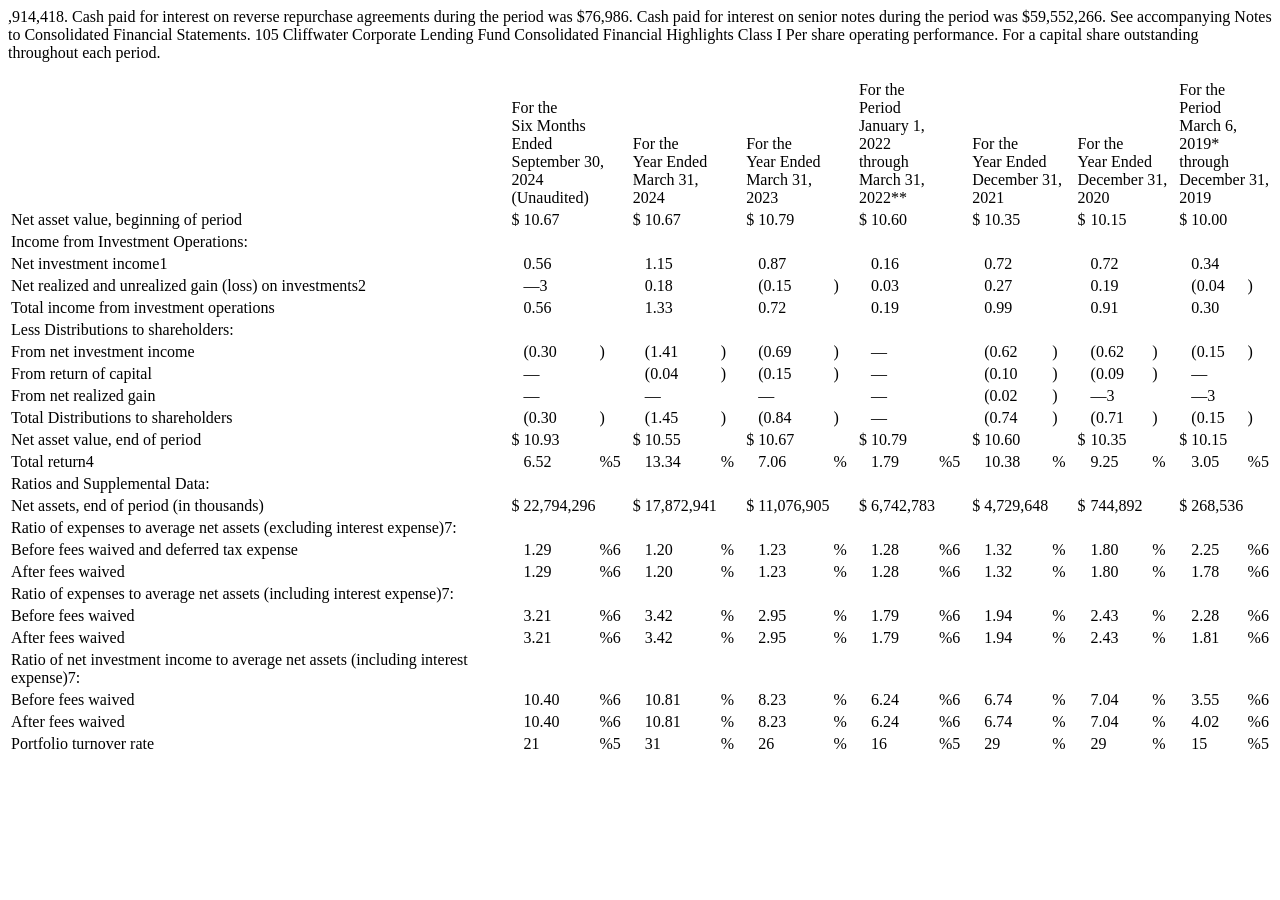
<file: tests/fixtures/cclfx_ncsrs_2024-09.html>
<html><body><p>,914,418. Cash paid for interest on reverse repurchase agreements during the period was $76,986. Cash paid for interest on senior notes during the period was $59,552,266. See accompanying Notes to Consolidated Financial Statements. 105 Cliffwater Corporate Lending Fund Consolidated Financial Highlights Class I Per share operating performance. For a capital share outstanding throughout each period.</p>
<table>
  <tr>
    <td valign="bottom">
        </td>
    <td valign="bottom"> </td>
    <td colspan="3" valign="bottom">
        <p><span>For
        the<br>Six Months <br>Ended<br>September 30, <br>2024<br>(Unaudited)</span></p> </td>
    <td valign="bottom"> </td>
    <td colspan="3" valign="bottom">
        <p><span>For the<br>Year Ended<br>March 31,
        <br>2024</span></p> </td>
    <td valign="bottom"> </td>
    <td colspan="3" valign="bottom">
        <p><span>For the<br>Year Ended<br>March 31,
        <br>2023</span></p> </td>
    <td valign="bottom"> </td>
    <td colspan="3" valign="bottom">
        <p><span>For the
        <br>Period<br>January 1, <br>2022 <br>through<br>March 31, <br>2022**</span></p> </td>
    <td valign="bottom"> </td>
    <td colspan="3" valign="bottom">
        <p><span>For the<br>Year Ended<br>December 31,
        <br>2021</span></p> </td>
    <td valign="bottom"> </td>
    <td colspan="3" valign="bottom">
        <p><span>For the<br>Year Ended<br>December 31,
        <br>2020</span></p> </td>
    <td valign="bottom"> </td>
    <td colspan="3" valign="bottom">
        <p><span>For the <br>Period<br>March 6,
        <br>2019*<br>through<br>December 31, <br>2019</span></p> </td> </tr>
  <tr>
    <td valign="bottom">
        <p><span>Net
        asset value, beginning of period</span></p> </td>
    <td valign="bottom"> </td>
    <td valign="bottom">
        <p><span>$</span></p>
        </td>
    <td valign="bottom">
        <p><span>10.67</span></p>
        </td>
    <td valign="bottom">
        <p><span> </span></p>
        </td>
    <td valign="bottom"> </td>
    <td valign="bottom">
        <p><span>$</span></p>
        </td>
    <td valign="bottom">
        <p><span>10.67</span></p>
        </td>
    <td valign="bottom">
        <p><span> </span></p>
        </td>
    <td valign="bottom"> </td>
    <td valign="bottom">
        <p><span>$</span></p>
        </td>
    <td valign="bottom">
        <p><span>10.79</span></p>
        </td>
    <td valign="bottom">
        <p><span> </span></p>
        </td>
    <td valign="bottom"> </td>
    <td valign="bottom">
        <p><span>$</span></p>
        </td>
    <td valign="bottom">
        <p><span>10.60</span></p>
        </td>
    <td valign="bottom">
        <p><span> </span></p>
        </td>
    <td valign="bottom"> </td>
    <td valign="bottom">
        <p><span>$</span></p>
        </td>
    <td valign="bottom">
        <p><span>10.35</span></p>
        </td>
    <td valign="bottom">
        <p><span> </span></p>
        </td>
    <td valign="bottom"> </td>
    <td valign="bottom">
        <p><span>$</span></p>
        </td>
    <td valign="bottom">
        <p><span>10.15</span></p>
        </td>
    <td valign="bottom">
        <p><span> </span></p>
        </td>
    <td valign="bottom"> </td>
    <td valign="bottom">
        <p><span>$</span></p>
        </td>
    <td valign="bottom">
        <p><span>10.00</span></p>
        </td>
    <td valign="bottom">
        <p><span> </span></p>
        </td> </tr>
  <tr>
    <td valign="bottom">
        <p><span>Income
        from Investment Operations:</span></p> </td>
    <td valign="bottom"> </td>
    <td valign="bottom">
        <p><span> </span></p>
        </td>
    <td valign="bottom"> </td>
    <td valign="bottom">
        <p><span> </span></p>
        </td>
    <td valign="bottom"> </td>
    <td valign="bottom">
        <p><span> </span></p>
        </td>
    <td valign="bottom"> </td>
    <td valign="bottom">
        <p><span> </span></p>
        </td>
    <td valign="bottom"> </td>
    <td valign="bottom">
        <p><span> </span></p>
        </td>
    <td valign="bottom"> </td>
    <td valign="bottom">
        <p><span> </span></p>
        </td>
    <td valign="bottom"> </td>
    <td valign="bottom">
        <p><span> </span></p>
        </td>
    <td valign="bottom"> </td>
    <td valign="bottom">
        <p><span> </span></p>
        </td>
    <td valign="bottom"> </td>
    <td valign="bottom">
        <p><span> </span></p>
        </td>
    <td valign="bottom"> </td>
    <td valign="bottom">
        <p><span> </span></p>
        </td>
    <td valign="bottom"> </td>
    <td valign="bottom">
        <p><span> </span></p>
        </td>
    <td valign="bottom"> </td>
    <td valign="bottom">
        <p><span> </span></p>
        </td>
    <td valign="bottom"> </td>
    <td valign="bottom">
        <p><span> </span></p>
        </td>
    <td valign="bottom"> </td>
    <td valign="bottom">
        <p><span> </span></p>
        </td> </tr>
  <tr>
    <td valign="bottom">
        <p><span>Net
        investment income</span><span>1</span></p> </td>
    <td valign="bottom"> </td>
    <td valign="bottom">
        <p><span> </span></p>
        </td>
    <td valign="bottom">
        <p><span>0.56</span></p>
        </td>
    <td valign="bottom">
        <p><span> </span></p>
        </td>
    <td valign="bottom"> </td>
    <td valign="bottom">
        <p><span> </span></p>
        </td>
    <td valign="bottom">
        <p><span>1.15</span></p>
        </td>
    <td valign="bottom">
        <p><span> </span></p>
        </td>
    <td valign="bottom"> </td>
    <td valign="bottom">
        <p><span> </span></p>
        </td>
    <td valign="bottom">
        <p><span>0.87</span></p>
        </td>
    <td valign="bottom">
        <p><span> </span></p>
        </td>
    <td valign="bottom"> </td>
    <td valign="bottom">
        <p><span> </span></p>
        </td>
    <td valign="bottom">
        <p><span>0.16</span></p>
        </td>
    <td valign="bottom">
        <p><span> </span></p>
        </td>
    <td valign="bottom"> </td>
    <td valign="bottom">
        <p><span> </span></p>
        </td>
    <td valign="bottom">
        <p><span>0.72</span></p>
        </td>
    <td valign="bottom">
        <p><span> </span></p>
        </td>
    <td valign="bottom"> </td>
    <td valign="bottom">
        <p><span> </span></p>
        </td>
    <td valign="bottom">
        <p><span>0.72</span></p>
        </td>
    <td valign="bottom">
        <p><span> </span></p>
        </td>
    <td valign="bottom"> </td>
    <td valign="bottom">
        <p><span> </span></p>
        </td>
    <td valign="bottom">
        <p><span>0.34</span></p>
        </td>
    <td valign="bottom">
        <p><span> </span></p>
        </td> </tr>
  <tr>
    <td valign="bottom">
        <p><span>Net
        realized and unrealized gain (loss) on investments</span><span>2</span></p>
        </td>
    <td valign="bottom"> </td>
    <td valign="bottom">
        <p><span> </span></p>
        </td>
    <td valign="bottom">
        <p><span>—</span><span>3</span></p>
        </td>
    <td valign="bottom">
        <p><span> </span></p>
        </td>
    <td valign="bottom"> </td>
    <td valign="bottom">
        <p><span> </span></p>
        </td>
    <td valign="bottom">
        <p><span>0.18</span></p>
        </td>
    <td valign="bottom">
        <p><span> </span></p>
        </td>
    <td valign="bottom"> </td>
    <td valign="bottom">
        <p><span> </span></p>
        </td>
    <td valign="bottom">
        <p><span>(0.15</span></p>
        </td>
    <td valign="bottom">
        <p><span>)</span></p>
        </td>
    <td valign="bottom"> </td>
    <td valign="bottom">
        <p><span> </span></p>
        </td>
    <td valign="bottom">
        <p><span>0.03</span></p>
        </td>
    <td valign="bottom">
        <p><span> </span></p>
        </td>
    <td valign="bottom"> </td>
    <td valign="bottom">
        <p><span> </span></p>
        </td>
    <td valign="bottom">
        <p><span>0.27</span></p>
        </td>
    <td valign="bottom">
        <p><span> </span></p>
        </td>
    <td valign="bottom"> </td>
    <td valign="bottom">
        <p><span> </span></p>
        </td>
    <td valign="bottom">
        <p><span>0.19</span></p>
        </td>
    <td valign="bottom">
        <p><span> </span></p>
        </td>
    <td valign="bottom"> </td>
    <td valign="bottom">
        <p><span> </span></p>
        </td>
    <td valign="bottom">
        <p><span>(0.04</span></p>
        </td>
    <td valign="bottom">
        <p><span>)</span></p>
        </td> </tr>
  <tr>
    <td valign="bottom">
        <p><span>Total
        income from investment operations</span></p> </td>
    <td valign="bottom"> </td>
    <td valign="bottom">
        <p><span> </span></p>
        </td>
    <td valign="bottom">
        <p><span>0.56</span></p>
        </td>
    <td valign="bottom">
        <p><span> </span></p>
        </td>
    <td valign="bottom"> </td>
    <td valign="bottom">
        <p><span> </span></p>
        </td>
    <td valign="bottom">
        <p><span>1.33</span></p>
        </td>
    <td valign="bottom">
        <p><span> </span></p>
        </td>
    <td valign="bottom"> </td>
    <td valign="bottom">
        <p><span> </span></p>
        </td>
    <td valign="bottom">
        <p><span>0.72</span></p>
        </td>
    <td valign="bottom">
        <p><span> </span></p>
        </td>
    <td valign="bottom"> </td>
    <td valign="bottom">
        <p><span> </span></p>
        </td>
    <td valign="bottom">
        <p><span>0.19</span></p>
        </td>
    <td valign="bottom">
        <p><span> </span></p>
        </td>
    <td valign="bottom"> </td>
    <td valign="bottom">
        <p><span> </span></p>
        </td>
    <td valign="bottom">
        <p><span>0.99</span></p>
        </td>
    <td valign="bottom">
        <p><span> </span></p>
        </td>
    <td valign="bottom"> </td>
    <td valign="bottom">
        <p><span> </span></p>
        </td>
    <td valign="bottom">
        <p><span>0.91</span></p>
        </td>
    <td valign="bottom">
        <p><span> </span></p>
        </td>
    <td valign="bottom"> </td>
    <td valign="bottom">
        <p><span> </span></p>
        </td>
    <td valign="bottom">
        <p><span>0.30</span></p>
        </td>
    <td valign="bottom">
        <p><span> </span></p>
        </td> </tr>
  <tr>
    <td valign="bottom">
        <p><span>Less
        Distributions to shareholders:</span></p> </td>
    <td valign="bottom"> </td>
    <td valign="bottom">
        <p><span> </span></p>
        </td>
    <td valign="bottom"> </td>
    <td valign="bottom">
        <p><span> </span></p>
        </td>
    <td valign="bottom"> </td>
    <td valign="bottom">
        <p><span> </span></p>
        </td>
    <td valign="bottom"> </td>
    <td valign="bottom">
        <p><span> </span></p>
        </td>
    <td valign="bottom"> </td>
    <td valign="bottom">
        <p><span> </span></p>
        </td>
    <td valign="bottom"> </td>
    <td valign="bottom">
        <p><span> </span></p>
        </td>
    <td valign="bottom"> </td>
    <td valign="bottom">
        <p><span> </span></p>
        </td>
    <td valign="bottom"> </td>
    <td valign="bottom">
        <p><span> </span></p>
        </td>
    <td valign="bottom"> </td>
    <td valign="bottom">
        <p><span> </span></p>
        </td>
    <td valign="bottom"> </td>
    <td valign="bottom">
        <p><span> </span></p>
        </td>
    <td valign="bottom"> </td>
    <td valign="bottom">
        <p><span> </span></p>
        </td>
    <td valign="bottom"> </td>
    <td valign="bottom">
        <p><span> </span></p>
        </td>
    <td valign="bottom"> </td>
    <td valign="bottom">
        <p><span> </span></p>
        </td>
    <td valign="bottom"> </td>
    <td valign="bottom">
        <p><span> </span></p>
        </td> </tr>
  <tr>
    <td valign="bottom">
        <p><span>From
        net investment income</span></p> </td>
    <td valign="bottom"> </td>
    <td valign="bottom">
        <p><span> </span></p>
        </td>
    <td valign="bottom">
        <p><span>(0.30</span></p>
        </td>
    <td valign="bottom">
        <p><span>)</span></p>
        </td>
    <td valign="bottom"> </td>
    <td valign="bottom">
        <p><span> </span></p>
        </td>
    <td valign="bottom">
        <p><span>(1.41</span></p>
        </td>
    <td valign="bottom">
        <p><span>)</span></p>
        </td>
    <td valign="bottom"> </td>
    <td valign="bottom">
        <p><span> </span></p>
        </td>
    <td valign="bottom">
        <p><span>(0.69</span></p>
        </td>
    <td valign="bottom">
        <p><span>)</span></p>
        </td>
    <td valign="bottom"> </td>
    <td valign="bottom">
        <p><span> </span></p>
        </td>
    <td valign="bottom">
        <p><span>—</span></p>
        </td>
    <td valign="bottom">
        <p><span> </span></p>
        </td>
    <td valign="bottom"> </td>
    <td valign="bottom">
        <p><span> </span></p>
        </td>
    <td valign="bottom">
        <p><span>(0.62</span></p>
        </td>
    <td valign="bottom">
        <p><span>)</span></p>
        </td>
    <td valign="bottom"> </td>
    <td valign="bottom">
        <p><span> </span></p>
        </td>
    <td valign="bottom">
        <p><span>(0.62</span></p>
        </td>
    <td valign="bottom">
        <p><span>)</span></p>
        </td>
    <td valign="bottom"> </td>
    <td valign="bottom">
        <p><span> </span></p>
        </td>
    <td valign="bottom">
        <p><span>(0.15</span></p>
        </td>
    <td valign="bottom">
        <p><span>)</span></p>
        </td> </tr>
  <tr>
    <td valign="bottom">
        <p><span>From
        return of capital</span></p> </td>
    <td valign="bottom"> </td>
    <td valign="bottom">
        <p><span> </span></p>
        </td>
    <td valign="bottom">
        <p><span>—</span></p>
        </td>
    <td valign="bottom">
        <p><span> </span></p>
        </td>
    <td valign="bottom"> </td>
    <td valign="bottom">
        <p><span> </span></p>
        </td>
    <td valign="bottom">
        <p><span>(0.04</span></p>
        </td>
    <td valign="bottom">
        <p><span>)</span></p>
        </td>
    <td valign="bottom"> </td>
    <td valign="bottom">
        <p><span> </span></p>
        </td>
    <td valign="bottom">
        <p><span>(0.15</span></p>
        </td>
    <td valign="bottom">
        <p><span>)</span></p>
        </td>
    <td valign="bottom"> </td>
    <td valign="bottom">
        <p><span> </span></p>
        </td>
    <td valign="bottom">
        <p><span>—</span></p>
        </td>
    <td valign="bottom">
        <p><span> </span></p>
        </td>
    <td valign="bottom"> </td>
    <td valign="bottom">
        <p><span> </span></p>
        </td>
    <td valign="bottom">
        <p><span>(0.10</span></p>
        </td>
    <td valign="bottom">
        <p><span>)</span></p>
        </td>
    <td valign="bottom"> </td>
    <td valign="bottom">
        <p><span> </span></p>
        </td>
    <td valign="bottom">
        <p><span>(0.09</span></p>
        </td>
    <td valign="bottom">
        <p><span>)</span></p>
        </td>
    <td valign="bottom"> </td>
    <td valign="bottom">
        <p><span> </span></p>
        </td>
    <td valign="bottom">
        <p><span>—</span></p>
        </td>
    <td valign="bottom">
        <p><span> </span></p>
        </td> </tr>
  <tr>
    <td valign="bottom">
        <p><span>From
        net realized gain</span></p> </td>
    <td valign="bottom"> </td>
    <td valign="bottom">
        <p><span> </span></p>
        </td>
    <td valign="bottom">
        <p><span>—</span></p>
        </td>
    <td valign="bottom">
        <p><span> </span></p>
        </td>
    <td valign="bottom"> </td>
    <td valign="bottom">
        <p><span> </span></p>
        </td>
    <td valign="bottom">
        <p><span>—</span></p>
        </td>
    <td valign="bottom">
        <p><span> </span></p>
        </td>
    <td valign="bottom"> </td>
    <td valign="bottom">
        <p><span> </span></p>
        </td>
    <td valign="bottom">
        <p><span>—</span></p>
        </td>
    <td valign="bottom">
        <p><span> </span></p>
        </td>
    <td valign="bottom"> </td>
    <td valign="bottom">
        <p><span> </span></p>
        </td>
    <td valign="bottom">
        <p><span>—</span></p>
        </td>
    <td valign="bottom">
        <p><span> </span></p>
        </td>
    <td valign="bottom"> </td>
    <td valign="bottom">
        <p><span> </span></p>
        </td>
    <td valign="bottom">
        <p><span>(0.02</span></p>
        </td>
    <td valign="bottom">
        <p><span>)</span></p>
        </td>
    <td valign="bottom"> </td>
    <td valign="bottom">
        <p><span> </span></p>
        </td>
    <td valign="bottom">
        <p><span>—</span><span>3</span></p>
        </td>
    <td valign="bottom">
        <p><span> </span></p>
        </td>
    <td valign="bottom"> </td>
    <td valign="bottom">
        <p><span> </span></p>
        </td>
    <td valign="bottom">
        <p><span>—</span><span>3</span></p>
        </td>
    <td valign="bottom">
        <p><span> </span></p>
        </td> </tr>
  <tr>
    <td valign="bottom">
        <p><span>Total
        Distributions to shareholders</span></p> </td>
    <td valign="bottom"> </td>
    <td valign="bottom">
        <p><span> </span></p>
        </td>
    <td valign="bottom">
        <p><span>(0.30</span></p>
        </td>
    <td valign="bottom">
        <p><span>)</span></p>
        </td>
    <td valign="bottom"> </td>
    <td valign="bottom">
        <p><span> </span></p>
        </td>
    <td valign="bottom">
        <p><span>(1.45</span></p>
        </td>
    <td valign="bottom">
        <p><span>)</span></p>
        </td>
    <td valign="bottom"> </td>
    <td valign="bottom">
        <p><span> </span></p>
        </td>
    <td valign="bottom">
        <p><span>(0.84</span></p>
        </td>
    <td valign="bottom">
        <p><span>)</span></p>
        </td>
    <td valign="bottom"> </td>
    <td valign="bottom">
        <p><span> </span></p>
        </td>
    <td valign="bottom">
        <p><span>—</span></p>
        </td>
    <td valign="bottom">
        <p><span> </span></p>
        </td>
    <td valign="bottom"> </td>
    <td valign="bottom">
        <p><span> </span></p>
        </td>
    <td valign="bottom">
        <p><span>(0.74</span></p>
        </td>
    <td valign="bottom">
        <p><span>)</span></p>
        </td>
    <td valign="bottom"> </td>
    <td valign="bottom">
        <p><span> </span></p>
        </td>
    <td valign="bottom">
        <p><span>(0.71</span></p>
        </td>
    <td valign="bottom">
        <p><span>)</span></p>
        </td>
    <td valign="bottom"> </td>
    <td valign="bottom">
        <p><span> </span></p>
        </td>
    <td valign="bottom">
        <p><span>(0.15</span></p>
        </td>
    <td valign="bottom">
        <p><span>)</span></p>
        </td> </tr>
  <tr>
    <td valign="bottom">
        <p><span>Net
        asset value, end of period</span></p> </td>
    <td valign="bottom"> </td>
    <td valign="bottom">
        <p><span>$</span></p>
        </td>
    <td valign="bottom">
        <p><span>10.93</span></p>
        </td>
    <td valign="bottom">
        <p><span> </span></p>
        </td>
    <td valign="bottom"> </td>
    <td valign="bottom">
        <p><span>$</span></p>
        </td>
    <td valign="bottom">
        <p><span>10.55</span></p>
        </td>
    <td valign="bottom">
        <p><span> </span></p>
        </td>
    <td valign="bottom"> </td>
    <td valign="bottom">
        <p><span>$</span></p>
        </td>
    <td valign="bottom">
        <p><span>10.67</span></p>
        </td>
    <td valign="bottom">
        <p><span> </span></p>
        </td>
    <td valign="bottom"> </td>
    <td valign="bottom">
        <p><span>$</span></p>
        </td>
    <td valign="bottom">
        <p><span>10.79</span></p>
        </td>
    <td valign="bottom">
        <p><span> </span></p>
        </td>
    <td valign="bottom"> </td>
    <td valign="bottom">
        <p><span>$</span></p>
        </td>
    <td valign="bottom">
        <p><span>10.60</span></p>
        </td>
    <td valign="bottom">
        <p><span> </span></p>
        </td>
    <td valign="bottom"> </td>
    <td valign="bottom">
        <p><span>$</span></p>
        </td>
    <td valign="bottom">
        <p><span>10.35</span></p>
        </td>
    <td valign="bottom">
        <p><span> </span></p>
        </td>
    <td valign="bottom"> </td>
    <td valign="bottom">
        <p><span>$</span></p>
        </td>
    <td valign="bottom">
        <p><span>10.15</span></p>
        </td>
    <td valign="bottom">
        <p><span> </span></p>
        </td> </tr>
  <tr>
    <td valign="bottom">
        <p><span>Total
        return</span><span>4</span></p>
        </td>
    <td valign="bottom"> </td>
    <td valign="bottom">
        <p><span> </span></p>
        </td>
    <td valign="bottom">
        <p><span>6.52</span></p>
        </td>
    <td valign="bottom">
        <p><span>%</span><span>5</span></p>
        </td>
    <td valign="bottom"> </td>
    <td valign="bottom">
        <p><span> </span></p>
        </td>
    <td valign="bottom">
        <p><span>13.34</span></p>
        </td>
    <td valign="bottom">
        <p><span>%</span></p>
        </td>
    <td valign="bottom"> </td>
    <td valign="bottom">
        <p><span> </span></p>
        </td>
    <td valign="bottom">
        <p><span>7.06</span></p>
        </td>
    <td valign="bottom">
        <p><span>%</span></p>
        </td>
    <td valign="bottom"> </td>
    <td valign="bottom">
        <p><span> </span></p>
        </td>
    <td valign="bottom">
        <p><span>1.79</span></p>
        </td>
    <td valign="bottom">
        <p><span>%</span><span>5</span></p>
        </td>
    <td valign="bottom"> </td>
    <td valign="bottom">
        <p><span> </span></p>
        </td>
    <td valign="bottom">
        <p><span>10.38</span></p>
        </td>
    <td valign="bottom">
        <p><span>%</span></p>
        </td>
    <td valign="bottom"> </td>
    <td valign="bottom">
        <p><span> </span></p>
        </td>
    <td valign="bottom">
        <p><span>9.25</span></p>
        </td>
    <td valign="bottom">
        <p><span>%</span></p>
        </td>
    <td valign="bottom"> </td>
    <td valign="bottom">
        <p><span> </span></p>
        </td>
    <td valign="bottom">
        <p><span>3.05</span></p>
        </td>
    <td valign="bottom">
        <p><span>%</span><span>5</span></p>
        </td> </tr>
  <tr>
    <td valign="bottom">
        <p><span>Ratios
        and Supplemental Data:</span></p> </td>
    <td valign="bottom"> </td>
    <td valign="bottom">
        <p><span> </span></p>
        </td>
    <td valign="bottom"> </td>
    <td valign="bottom">
        <p><span> </span></p>
        </td>
    <td valign="bottom"> </td>
    <td valign="bottom">
        <p><span> </span></p>
        </td>
    <td valign="bottom"> </td>
    <td valign="bottom">
        <p><span> </span></p>
        </td>
    <td valign="bottom"> </td>
    <td valign="bottom">
        <p><span> </span></p>
        </td>
    <td valign="bottom"> </td>
    <td valign="bottom">
        <p><span> </span></p>
        </td>
    <td valign="bottom"> </td>
    <td valign="bottom">
        <p><span> </span></p>
        </td>
    <td valign="bottom"> </td>
    <td valign="bottom">
        <p><span> </span></p>
        </td>
    <td valign="bottom"> </td>
    <td valign="bottom">
        <p><span> </span></p>
        </td>
    <td valign="bottom"> </td>
    <td valign="bottom">
        <p><span> </span></p>
        </td>
    <td valign="bottom"> </td>
    <td valign="bottom">
        <p><span> </span></p>
        </td>
    <td valign="bottom"> </td>
    <td valign="bottom">
        <p><span> </span></p>
        </td>
    <td valign="bottom"> </td>
    <td valign="bottom">
        <p><span> </span></p>
        </td>
    <td valign="bottom"> </td>
    <td valign="bottom">
        <p><span> </span></p>
        </td> </tr>
  <tr>
    <td valign="bottom">
        <p><span>Net
        assets, end of period (in thousands)</span></p> </td>
    <td valign="bottom"> </td>
    <td valign="bottom">
        <p><span>$</span></p>
        </td>
    <td valign="bottom">
        <p><span>22,794,296</span></p>
        </td>
    <td valign="bottom">
        <p><span> </span></p>
        </td>
    <td valign="bottom"> </td>
    <td valign="bottom">
        <p><span>$</span></p>
        </td>
    <td valign="bottom">
        <p><span>17,872,941</span></p>
        </td>
    <td valign="bottom">
        <p><span> </span></p>
        </td>
    <td valign="bottom"> </td>
    <td valign="bottom">
        <p><span>$</span></p>
        </td>
    <td valign="bottom">
        <p><span>11,076,905</span></p>
        </td>
    <td valign="bottom">
        <p><span> </span></p>
        </td>
    <td valign="bottom"> </td>
    <td valign="bottom">
        <p><span>$</span></p>
        </td>
    <td valign="bottom">
        <p><span>6,742,783</span></p>
        </td>
    <td valign="bottom">
        <p><span> </span></p>
        </td>
    <td valign="bottom"> </td>
    <td valign="bottom">
        <p><span>$</span></p>
        </td>
    <td valign="bottom">
        <p><span>4,729,648</span></p>
        </td>
    <td valign="bottom">
        <p><span> </span></p>
        </td>
    <td valign="bottom"> </td>
    <td valign="bottom">
        <p><span>$</span></p>
        </td>
    <td valign="bottom">
        <p><span>744,892</span></p>
        </td>
    <td valign="bottom">
        <p><span> </span></p>
        </td>
    <td valign="bottom"> </td>
    <td valign="bottom">
        <p><span>$</span></p>
        </td>
    <td valign="bottom">
        <p><span>268,536</span></p>
        </td>
    <td valign="bottom">
        <p><span> </span></p>
        </td> </tr>
  <tr>
    <td valign="bottom">
        <p><span>Ratio
        of expenses to average net assets (excluding interest expense)</span><span>7</span><span>:</span></p>
        </td>
    <td valign="bottom"> </td>
    <td valign="bottom">
        <p><span> </span></p>
        </td>
    <td valign="bottom"> </td>
    <td valign="bottom">
        <p><span> </span></p>
        </td>
    <td valign="bottom"> </td>
    <td valign="bottom">
        <p><span> </span></p>
        </td>
    <td valign="bottom"> </td>
    <td valign="bottom">
        <p><span> </span></p>
        </td>
    <td valign="bottom"> </td>
    <td valign="bottom">
        <p><span> </span></p>
        </td>
    <td valign="bottom"> </td>
    <td valign="bottom">
        <p><span> </span></p>
        </td>
    <td valign="bottom"> </td>
    <td valign="bottom">
        <p><span> </span></p>
        </td>
    <td valign="bottom"> </td>
    <td valign="bottom">
        <p><span> </span></p>
        </td>
    <td valign="bottom"> </td>
    <td valign="bottom">
        <p><span> </span></p>
        </td>
    <td valign="bottom"> </td>
    <td valign="bottom">
        <p><span> </span></p>
        </td>
    <td valign="bottom"> </td>
    <td valign="bottom">
        <p><span> </span></p>
        </td>
    <td valign="bottom"> </td>
    <td valign="bottom">
        <p><span> </span></p>
        </td>
    <td valign="bottom"> </td>
    <td valign="bottom">
        <p><span> </span></p>
        </td>
    <td valign="bottom"> </td>
    <td valign="bottom">
        <p><span> </span></p>
        </td> </tr>
  <tr>
    <td valign="bottom">
        <p><span>Before
        fees waived and deferred tax expense</span></p> </td>
    <td valign="bottom"> </td>
    <td valign="bottom">
        <p><span> </span></p>
        </td>
    <td valign="bottom">
        <p><span>1.29</span></p>
        </td>
    <td valign="bottom">
        <p><span>%</span><span>6</span></p>
        </td>
    <td valign="bottom"> </td>
    <td valign="bottom">
        <p><span> </span></p>
        </td>
    <td valign="bottom">
        <p><span>1.20</span></p>
        </td>
    <td valign="bottom">
        <p><span>%</span></p>
        </td>
    <td valign="bottom"> </td>
    <td valign="bottom">
        <p><span> </span></p>
        </td>
    <td valign="bottom">
        <p><span>1.23</span></p>
        </td>
    <td valign="bottom">
        <p><span>%</span></p>
        </td>
    <td valign="bottom"> </td>
    <td valign="bottom">
        <p><span> </span></p>
        </td>
    <td valign="bottom">
        <p><span>1.28</span></p>
        </td>
    <td valign="bottom">
        <p><span>%</span><span>6</span></p>
        </td>
    <td valign="bottom"> </td>
    <td valign="bottom">
        <p><span> </span></p>
        </td>
    <td valign="bottom">
        <p><span>1.32</span></p>
        </td>
    <td valign="bottom">
        <p><span>%</span></p>
        </td>
    <td valign="bottom"> </td>
    <td valign="bottom">
        <p><span> </span></p>
        </td>
    <td valign="bottom">
        <p><span>1.80</span></p>
        </td>
    <td valign="bottom">
        <p><span>%</span></p>
        </td>
    <td valign="bottom"> </td>
    <td valign="bottom">
        <p><span> </span></p>
        </td>
    <td valign="bottom">
        <p><span>2.25</span></p>
        </td>
    <td valign="bottom">
        <p><span>%</span><span>6</span></p>
        </td> </tr>
  <tr>
    <td valign="bottom">
        <p><span>After
        fees waived</span></p> </td>
    <td valign="bottom"> </td>
    <td valign="bottom">
        <p><span> </span></p>
        </td>
    <td valign="bottom">
        <p><span>1.29</span></p>
        </td>
    <td valign="bottom">
        <p><span>%</span><span>6</span></p>
        </td>
    <td valign="bottom"> </td>
    <td valign="bottom">
        <p><span> </span></p>
        </td>
    <td valign="bottom">
        <p><span>1.20</span></p>
        </td>
    <td valign="bottom">
        <p><span>%</span></p>
        </td>
    <td valign="bottom"> </td>
    <td valign="bottom">
        <p><span> </span></p>
        </td>
    <td valign="bottom">
        <p><span>1.23</span></p>
        </td>
    <td valign="bottom">
        <p><span>%</span></p>
        </td>
    <td valign="bottom"> </td>
    <td valign="bottom">
        <p><span> </span></p>
        </td>
    <td valign="bottom">
        <p><span>1.28</span></p>
        </td>
    <td valign="bottom">
        <p><span>%</span><span>6</span></p>
        </td>
    <td valign="bottom"> </td>
    <td valign="bottom">
        <p><span> </span></p>
        </td>
    <td valign="bottom">
        <p><span>1.32</span></p>
        </td>
    <td valign="bottom">
        <p><span>%</span></p>
        </td>
    <td valign="bottom"> </td>
    <td valign="bottom">
        <p><span> </span></p>
        </td>
    <td valign="bottom">
        <p><span>1.80</span></p>
        </td>
    <td valign="bottom">
        <p><span>%</span></p>
        </td>
    <td valign="bottom"> </td>
    <td valign="bottom">
        <p><span> </span></p>
        </td>
    <td valign="bottom">
        <p><span>1.78</span></p>
        </td>
    <td valign="bottom">
        <p><span>%</span><span>6</span></p>
        </td> </tr>
  <tr>
    <td valign="bottom">
        <p><span>Ratio
        of expenses to average net assets (including interest expense)</span><span>7</span><span>:</span></p>
        </td>
    <td valign="bottom"> </td>
    <td valign="bottom">
        <p><span> </span></p>
        </td>
    <td valign="bottom"> </td>
    <td valign="bottom">
        <p><span> </span></p>
        </td>
    <td valign="bottom"> </td>
    <td valign="bottom">
        <p><span> </span></p>
        </td>
    <td valign="bottom"> </td>
    <td valign="bottom">
        <p><span> </span></p>
        </td>
    <td valign="bottom"> </td>
    <td valign="bottom">
        <p><span> </span></p>
        </td>
    <td valign="bottom"> </td>
    <td valign="bottom">
        <p><span> </span></p>
        </td>
    <td valign="bottom"> </td>
    <td valign="bottom">
        <p><span> </span></p>
        </td>
    <td valign="bottom"> </td>
    <td valign="bottom">
        <p><span> </span></p>
        </td>
    <td valign="bottom"> </td>
    <td valign="bottom">
        <p><span> </span></p>
        </td>
    <td valign="bottom"> </td>
    <td valign="bottom">
        <p><span> </span></p>
        </td>
    <td valign="bottom"> </td>
    <td valign="bottom">
        <p><span> </span></p>
        </td>
    <td valign="bottom"> </td>
    <td valign="bottom">
        <p><span> </span></p>
        </td>
    <td valign="bottom"> </td>
    <td valign="bottom">
        <p><span> </span></p>
        </td>
    <td valign="bottom"> </td>
    <td valign="bottom">
        <p><span> </span></p>
        </td> </tr>
  <tr>
    <td valign="bottom">
        <p><span>Before
        fees waived</span></p> </td>
    <td valign="bottom"> </td>
    <td valign="bottom">
        <p><span> </span></p>
        </td>
    <td valign="bottom">
        <p><span>3.21</span></p>
        </td>
    <td valign="bottom">
        <p><span>%</span><span>6</span></p>
        </td>
    <td valign="bottom"> </td>
    <td valign="bottom">
        <p><span> </span></p>
        </td>
    <td valign="bottom">
        <p><span>3.42</span></p>
        </td>
    <td valign="bottom">
        <p><span>%</span></p>
        </td>
    <td valign="bottom"> </td>
    <td valign="bottom">
        <p><span> </span></p>
        </td>
    <td valign="bottom">
        <p><span>2.95</span></p>
        </td>
    <td valign="bottom">
        <p><span>%</span></p>
        </td>
    <td valign="bottom"> </td>
    <td valign="bottom">
        <p><span> </span></p>
        </td>
    <td valign="bottom">
        <p><span>1.79</span></p>
        </td>
    <td valign="bottom">
        <p><span>%</span><span>6</span></p>
        </td>
    <td valign="bottom"> </td>
    <td valign="bottom">
        <p><span> </span></p>
        </td>
    <td valign="bottom">
        <p><span>1.94</span></p>
        </td>
    <td valign="bottom">
        <p><span>%</span></p>
        </td>
    <td valign="bottom"> </td>
    <td valign="bottom">
        <p><span> </span></p>
        </td>
    <td valign="bottom">
        <p><span>2.43</span></p>
        </td>
    <td valign="bottom">
        <p><span>%</span></p>
        </td>
    <td valign="bottom"> </td>
    <td valign="bottom">
        <p><span> </span></p>
        </td>
    <td valign="bottom">
        <p><span>2.28</span></p>
        </td>
    <td valign="bottom">
        <p><span>%</span><span>6</span></p>
        </td> </tr>
  <tr>
    <td valign="bottom">
        <p><span>After
        fees waived</span></p> </td>
    <td valign="bottom"> </td>
    <td valign="bottom">
        <p><span> </span></p>
        </td>
    <td valign="bottom">
        <p><span>3.21</span></p>
        </td>
    <td valign="bottom">
        <p><span>%</span><span>6</span></p>
        </td>
    <td valign="bottom"> </td>
    <td valign="bottom">
        <p><span> </span></p>
        </td>
    <td valign="bottom">
        <p><span>3.42</span></p>
        </td>
    <td valign="bottom">
        <p><span>%</span></p>
        </td>
    <td valign="bottom"> </td>
    <td valign="bottom">
        <p><span> </span></p>
        </td>
    <td valign="bottom">
        <p><span>2.95</span></p>
        </td>
    <td valign="bottom">
        <p><span>%</span></p>
        </td>
    <td valign="bottom"> </td>
    <td valign="bottom">
        <p><span> </span></p>
        </td>
    <td valign="bottom">
        <p><span>1.79</span></p>
        </td>
    <td valign="bottom">
        <p><span>%</span><span>6</span></p>
        </td>
    <td valign="bottom"> </td>
    <td valign="bottom">
        <p><span> </span></p>
        </td>
    <td valign="bottom">
        <p><span>1.94</span></p>
        </td>
    <td valign="bottom">
        <p><span>%</span></p>
        </td>
    <td valign="bottom"> </td>
    <td valign="bottom">
        <p><span> </span></p>
        </td>
    <td valign="bottom">
        <p><span>2.43</span></p>
        </td>
    <td valign="bottom">
        <p><span>%</span></p>
        </td>
    <td valign="bottom"> </td>
    <td valign="bottom">
        <p><span> </span></p>
        </td>
    <td valign="bottom">
        <p><span>1.81</span></p>
        </td>
    <td valign="bottom">
        <p><span>%</span><span>6</span></p>
        </td> </tr>
  <tr>
    <td valign="bottom">
        <p><span>Ratio
        of net investment income to average net assets (including interest expense)</span><span>7</span><span>:</span></p>
        </td>
    <td valign="bottom"> </td>
    <td valign="bottom">
        <p><span> </span></p>
        </td>
    <td valign="bottom"> </td>
    <td valign="bottom">
        <p><span> </span></p>
        </td>
    <td valign="bottom"> </td>
    <td valign="bottom">
        <p><span> </span></p>
        </td>
    <td valign="bottom"> </td>
    <td valign="bottom">
        <p><span> </span></p>
        </td>
    <td valign="bottom"> </td>
    <td valign="bottom">
        <p><span> </span></p>
        </td>
    <td valign="bottom"> </td>
    <td valign="bottom">
        <p><span> </span></p>
        </td>
    <td valign="bottom"> </td>
    <td valign="bottom">
        <p><span> </span></p>
        </td>
    <td valign="bottom"> </td>
    <td valign="bottom">
        <p><span> </span></p>
        </td>
    <td valign="bottom"> </td>
    <td valign="bottom">
        <p><span> </span></p>
        </td>
    <td valign="bottom"> </td>
    <td valign="bottom">
        <p><span> </span></p>
        </td>
    <td valign="bottom"> </td>
    <td valign="bottom">
        <p><span> </span></p>
        </td>
    <td valign="bottom"> </td>
    <td valign="bottom">
        <p><span> </span></p>
        </td>
    <td valign="bottom"> </td>
    <td valign="bottom">
        <p><span> </span></p>
        </td>
    <td valign="bottom"> </td>
    <td valign="bottom">
        <p><span> </span></p>
        </td> </tr>
  <tr>
    <td valign="bottom">
        <p><span>Before
        fees waived</span></p> </td>
    <td valign="bottom"> </td>
    <td valign="bottom">
        <p><span> </span></p>
        </td>
    <td valign="bottom">
        <p><span>10.40</span></p>
        </td>
    <td valign="bottom">
        <p><span>%</span><span>6</span></p>
        </td>
    <td valign="bottom"> </td>
    <td valign="bottom">
        <p><span> </span></p>
        </td>
    <td valign="bottom">
        <p><span>10.81</span></p>
        </td>
    <td valign="bottom">
        <p><span>%</span></p>
        </td>
    <td valign="bottom"> </td>
    <td valign="bottom">
        <p><span> </span></p>
        </td>
    <td valign="bottom">
        <p><span>8.23</span></p>
        </td>
    <td valign="bottom">
        <p><span>%</span></p>
        </td>
    <td valign="bottom"> </td>
    <td valign="bottom">
        <p><span> </span></p>
        </td>
    <td valign="bottom">
        <p><span>6.24</span></p>
        </td>
    <td valign="bottom">
        <p><span>%</span><span>6</span></p>
        </td>
    <td valign="bottom"> </td>
    <td valign="bottom">
        <p><span> </span></p>
        </td>
    <td valign="bottom">
        <p><span>6.74</span></p>
        </td>
    <td valign="bottom">
        <p><span>%</span></p>
        </td>
    <td valign="bottom"> </td>
    <td valign="bottom">
        <p><span> </span></p>
        </td>
    <td valign="bottom">
        <p><span>7.04</span></p>
        </td>
    <td valign="bottom">
        <p><span>%</span></p>
        </td>
    <td valign="bottom"> </td>
    <td valign="bottom">
        <p><span> </span></p>
        </td>
    <td valign="bottom">
        <p><span>3.55</span></p>
        </td>
    <td valign="bottom">
        <p><span>%</span><span>6</span></p>
        </td> </tr>
  <tr>
    <td valign="bottom">
        <p><span>After
        fees waived</span></p> </td>
    <td valign="bottom"> </td>
    <td valign="bottom">
        <p><span> </span></p>
        </td>
    <td valign="bottom">
        <p><span>10.40</span></p>
        </td>
    <td valign="bottom">
        <p><span>%</span><span>6</span></p>
        </td>
    <td valign="bottom"> </td>
    <td valign="bottom">
        <p><span> </span></p>
        </td>
    <td valign="bottom">
        <p><span>10.81</span></p>
        </td>
    <td valign="bottom">
        <p><span>%</span></p>
        </td>
    <td valign="bottom"> </td>
    <td valign="bottom">
        <p><span> </span></p>
        </td>
    <td valign="bottom">
        <p><span>8.23</span></p>
        </td>
    <td valign="bottom">
        <p><span>%</span></p>
        </td>
    <td valign="bottom"> </td>
    <td valign="bottom">
        <p><span> </span></p>
        </td>
    <td valign="bottom">
        <p><span>6.24</span></p>
        </td>
    <td valign="bottom">
        <p><span>%</span><span>6</span></p>
        </td>
    <td valign="bottom"> </td>
    <td valign="bottom">
        <p><span> </span></p>
        </td>
    <td valign="bottom">
        <p><span>6.74</span></p>
        </td>
    <td valign="bottom">
        <p><span>%</span></p>
        </td>
    <td valign="bottom"> </td>
    <td valign="bottom">
        <p><span> </span></p>
        </td>
    <td valign="bottom">
        <p><span>7.04</span></p>
        </td>
    <td valign="bottom">
        <p><span>%</span></p>
        </td>
    <td valign="bottom"> </td>
    <td valign="bottom">
        <p><span> </span></p>
        </td>
    <td valign="bottom">
        <p><span>4.02</span></p>
        </td>
    <td valign="bottom">
        <p><span>%</span><span>6</span></p>
        </td> </tr>
  <tr>
    <td valign="bottom">
        <p><span>Portfolio
        turnover rate</span></p> </td>
    <td valign="bottom"> </td>
    <td valign="bottom">
        <p><span> </span></p>
        </td>
    <td valign="bottom">
        <p><span>21</span></p>
        </td>
    <td valign="bottom">
        <p><span>%</span><span>5</span></p>
        </td>
    <td valign="bottom"> </td>
    <td valign="bottom">
        <p><span> </span></p>
        </td>
    <td valign="bottom">
        <p><span>31</span></p>
        </td>
    <td valign="bottom">
        <p><span>%</span></p>
        </td>
    <td valign="bottom"> </td>
    <td valign="bottom">
        <p><span> </span></p>
        </td>
    <td valign="bottom">
        <p><span>26</span></p>
        </td>
    <td valign="bottom">
        <p><span>%</span></p>
        </td>
    <td valign="bottom"> </td>
    <td valign="bottom">
        <p><span> </span></p>
        </td>
    <td valign="bottom">
        <p><span>16</span></p>
        </td>
    <td valign="bottom">
        <p><span>%</span><span>5</span></p>
        </td>
    <td valign="bottom"> </td>
    <td valign="bottom">
        <p><span> </span></p>
        </td>
    <td valign="bottom">
        <p><span>29</span></p>
        </td>
    <td valign="bottom">
        <p><span>%</span></p>
        </td>
    <td valign="bottom"> </td>
    <td valign="bottom">
        <p><span> </span></p>
        </td>
    <td valign="bottom">
        <p><span>29</span></p>
        </td>
    <td valign="bottom">
        <p><span>%</span></p>
        </td>
    <td valign="bottom"> </td>
    <td valign="bottom">
        <p><span> </span></p>
        </td>
    <td valign="bottom">
        <p><span>15</span></p>
        </td>
    <td valign="bottom">
        <p><span>%</span><span>5</span></p>
        </td> </tr>
  </table></body></html>
</file>
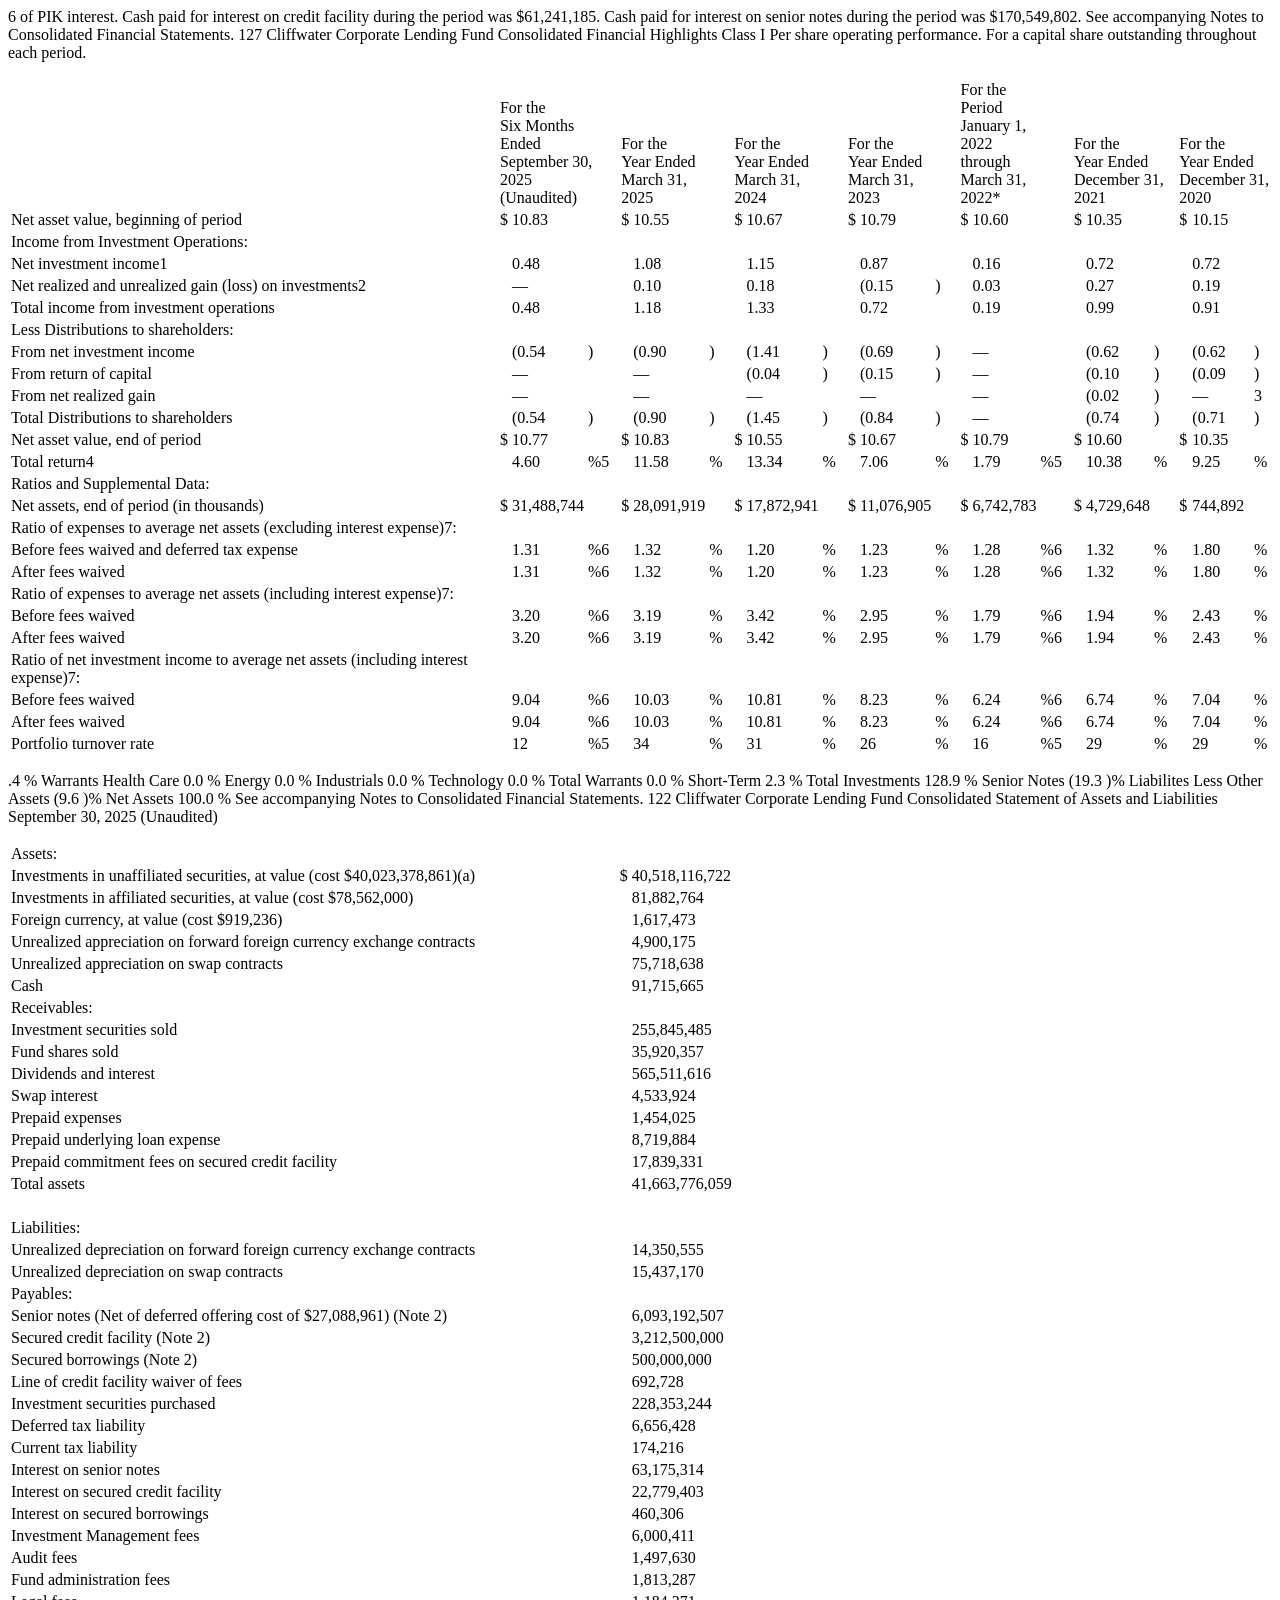
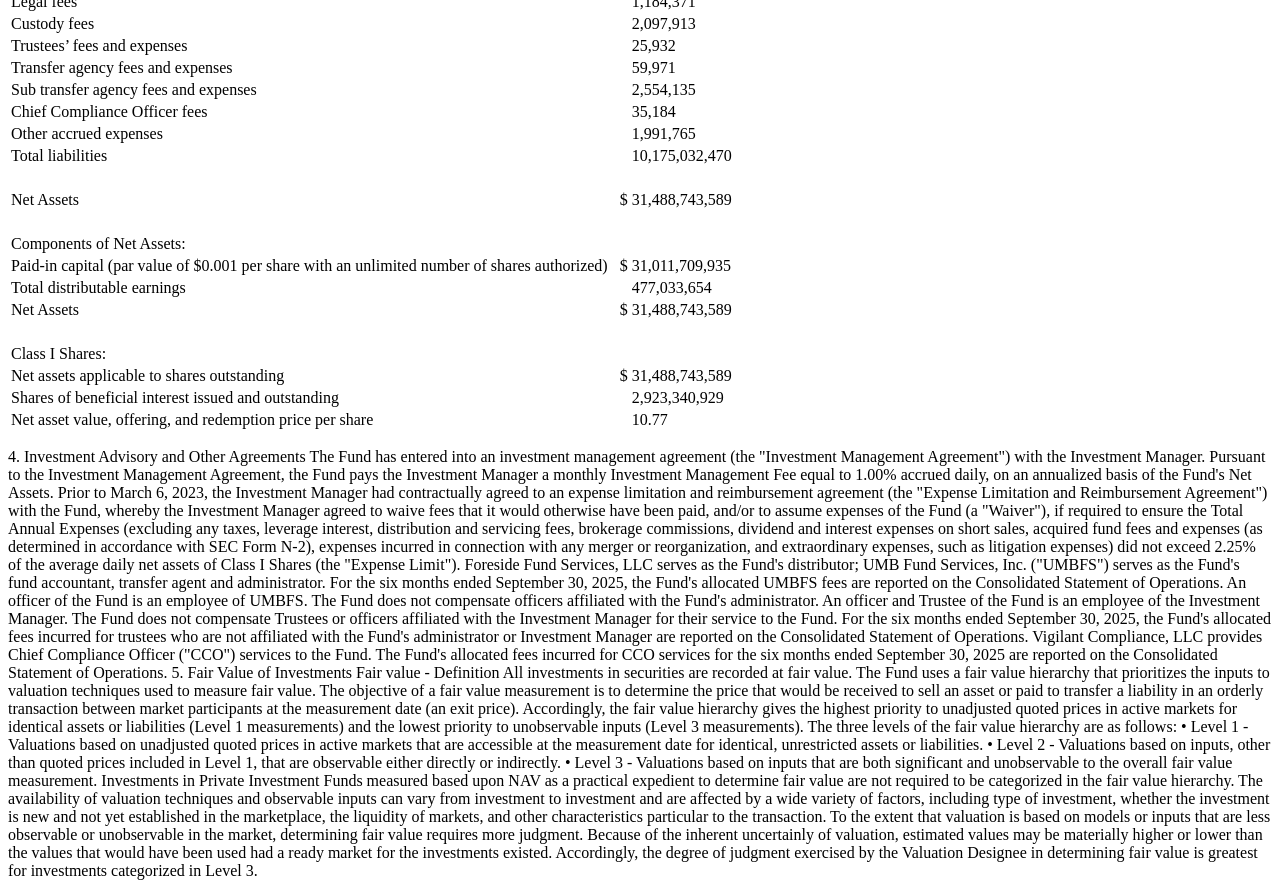
<file: tests/fixtures/cclfx_ncsrs_2025-09_full.html>
<html><body><p>6 of PIK interest. Cash paid for interest on credit facility during the period was $61,241,185. Cash paid for interest on senior notes during the period was $170,549,802. See accompanying Notes to Consolidated Financial Statements. 127 Cliffwater Corporate Lending Fund Consolidated Financial Highlights Class I Per share operating performance. For a capital share outstanding throughout each period.</p>
<table>	<tr>	<td valign="bottom">	</td>	<td valign="bottom"> </td>	<td colspan="3" valign="bottom">	<p><span>For the<br>Six Months <br>Ended<br>September 30, <br>2025<br>(Unaudited)</span></p>	</td>	<td valign="bottom"> </td>	<td colspan="3" valign="bottom">	<p><span>For the<br>Year Ended<br>March 31, <br>2025</span></p>	</td>	<td valign="bottom"> </td>	<td colspan="3" valign="bottom">	<p><span>For the<br>Year Ended<br>March 31, <br>2024</span></p>	</td>	<td valign="bottom"> </td>	<td colspan="3" valign="bottom">	<p><span>For the<br>Year Ended<br>March 31, <br>2023</span></p>	</td>	<td valign="bottom"> </td>	<td colspan="3" valign="bottom">	<p><span>For the <br>Period<br>January 1, <br>2022 <br>through<br>March 31, <br>2022*</span></p>	</td>	<td valign="bottom"> </td>	<td colspan="3" valign="bottom">	<p><span>For the<br>Year Ended<br>December 31, <br>2021</span></p>	</td>	<td valign="bottom"> </td>	<td colspan="3" valign="bottom">	<p><span>For the<br>Year Ended<br>December 31, <br>2020</span></p>	</td>	</tr>	<tr>	<td valign="bottom">	<p><span>Net asset value, beginning of period</span></p>	</td>	<td valign="bottom"> </td>	<td valign="bottom">	<p><span>$</span></p>	</td>	<td valign="bottom">	<p><span>10.83</span></p>	</td>	<td valign="bottom">	<p><span> </span></p>	</td>	<td valign="bottom"> </td>	<td valign="bottom">	<p><span>$</span></p>	</td>	<td valign="bottom">	<p><span>10.55</span></p>	</td>	<td valign="bottom">	<p><span> </span></p>	</td>	<td valign="bottom"> </td>	<td valign="bottom">	<p><span>$</span></p>	</td>	<td valign="bottom">	<p><span>10.67</span></p>	</td>	<td valign="bottom">	<p><span> </span></p>	</td>	<td valign="bottom"> </td>	<td valign="bottom">	<p><span>$</span></p>	</td>	<td valign="bottom">	<p><span>10.79</span></p>	</td>	<td valign="bottom">	<p><span> </span></p>	</td>	<td valign="bottom"> </td>	<td valign="bottom">	<p><span>$</span></p>	</td>	<td valign="bottom">	<p><span>10.60</span></p>	</td>	<td valign="bottom">	<p><span> </span></p>	</td>	<td valign="bottom"> </td>	<td valign="bottom">	<p><span>$</span></p>	</td>	<td valign="bottom">	<p><span>10.35</span></p>	</td>	<td valign="bottom">	<p><span> </span></p>	</td>	<td valign="bottom"> </td>	<td valign="bottom">	<p><span>$</span></p>	</td>	<td valign="bottom">	<p><span>10.15</span></p>	</td>	<td valign="bottom">	<p><span> </span></p>	</td>	</tr>	<tr>	<td valign="bottom">	<p><span>Income from Investment Operations:</span></p>	</td>	<td valign="bottom"> </td>	<td valign="bottom">	<p><span> </span></p>	</td>	<td valign="bottom"> </td>	<td valign="bottom">	<p><span> </span></p>	</td>	<td valign="bottom"> </td>	<td valign="bottom">	<p><span> </span></p>	</td>	<td valign="bottom"> </td>	<td valign="bottom">	<p><span> </span></p>	</td>	<td valign="bottom"> </td>	<td valign="bottom">	<p><span> </span></p>	</td>	<td valign="bottom"> </td>	<td valign="bottom">	<p><span> </span></p>	</td>	<td valign="bottom"> </td>	<td valign="bottom">	<p><span> </span></p>	</td>	<td valign="bottom"> </td>	<td valign="bottom">	<p><span> </span></p>	</td>	<td valign="bottom"> </td>	<td valign="bottom">	<p><span> </span></p>	</td>	<td valign="bottom"> </td>	<td valign="bottom">	<p><span> </span></p>	</td>	<td valign="bottom"> </td>	<td valign="bottom">	<p><span> </span></p>	</td>	<td valign="bottom"> </td>	<td valign="bottom">	<p><span> </span></p>	</td>	<td valign="bottom"> </td>	<td valign="bottom">	<p><span> </span></p>	</td>	<td valign="bottom"> </td>	<td valign="bottom">	<p><span> </span></p>	</td>	</tr>	<tr>	<td valign="bottom">	<p><span>Net investment income</span><span>1</span></p>	</td>	<td valign="bottom"> </td>	<td valign="bottom">	<p><span> </span></p>	</td>	<td valign="bottom">	<p><span>0.48</span></p>	</td>	<td valign="bottom">	<p><span> </span></p>	</td>	<td valign="bottom"> </td>	<td valign="bottom">	<p><span> </span></p>	</td>	<td valign="bottom">	<p><span>1.08</span></p>	</td>	<td valign="bottom">	<p><span> </span></p>	</td>	<td valign="bottom"> </td>	<td valign="bottom">	<p><span> </span></p>	</td>	<td valign="bottom">	<p><span>1.15</span></p>	</td>	<td valign="bottom">	<p><span> </span></p>	</td>	<td valign="bottom"> </td>	<td valign="bottom">	<p><span> </span></p>	</td>	<td valign="bottom">	<p><span>0.87</span></p>	</td>	<td valign="bottom">	<p><span> </span></p>	</td>	<td valign="bottom"> </td>	<td valign="bottom">	<p><span> </span></p>	</td>	<td valign="bottom">	<p><span>0.16</span></p>	</td>	<td valign="bottom">	<p><span> </span></p>	</td>	<td valign="bottom"> </td>	<td valign="bottom">	<p><span> </span></p>	</td>	<td valign="bottom">	<p><span>0.72</span></p>	</td>	<td valign="bottom">	<p><span> </span></p>	</td>	<td valign="bottom"> </td>	<td valign="bottom">	<p><span> </span></p>	</td>	<td valign="bottom">	<p><span>0.72</span></p>	</td>	<td valign="bottom">	<p><span> </span></p>	</td>	</tr>	<tr>	<td valign="bottom">	<p><span>Net realized and unrealized gain (loss) on investments</span><span>2</span></p>	</td>	<td valign="bottom"> </td>	<td valign="bottom">	<p><span> </span></p>	</td>	<td valign="bottom">	<p><span>—</span></p>	</td>	<td valign="bottom">	<p><span> </span></p>	</td>	<td valign="bottom"> </td>	<td valign="bottom">	<p><span> </span></p>	</td>	<td valign="bottom">	<p><span>0.10</span></p>	</td>	<td valign="bottom">	<p><span> </span></p>	</td>	<td valign="bottom"> </td>	<td valign="bottom">	<p><span> </span></p>	</td>	<td valign="bottom">	<p><span>0.18</span></p>	</td>	<td valign="bottom">	<p><span> </span></p>	</td>	<td valign="bottom"> </td>	<td valign="bottom">	<p><span> </span></p>	</td>	<td valign="bottom">	<p><span>(0.15</span></p>	</td>	<td valign="bottom">	<p><span>)</span></p>	</td>	<td valign="bottom"> </td>	<td valign="bottom">	<p><span> </span></p>	</td>	<td valign="bottom">	<p><span>0.03</span></p>	</td>	<td valign="bottom">	<p><span> </span></p>	</td>	<td valign="bottom"> </td>	<td valign="bottom">	<p><span> </span></p>	</td>	<td valign="bottom">	<p><span>0.27</span></p>	</td>	<td valign="bottom">	<p><span> </span></p>	</td>	<td valign="bottom"> </td>	<td valign="bottom">	<p><span> </span></p>	</td>	<td valign="bottom">	<p><span>0.19</span></p>	</td>	<td valign="bottom">	<p><span> </span></p>	</td>	</tr>	<tr>	<td valign="bottom">	<p><span>Total income from investment operations</span></p>	</td>	<td valign="bottom"> </td>	<td valign="bottom">	<p><span> </span></p>	</td>	<td valign="bottom">	<p><span>0.48</span></p>	</td>	<td valign="bottom">	<p><span> </span></p>	</td>	<td valign="bottom"> </td>	<td valign="bottom">	<p><span> </span></p>	</td>	<td valign="bottom">	<p><span>1.18</span></p>	</td>	<td valign="bottom">	<p><span> </span></p>	</td>	<td valign="bottom"> </td>	<td valign="bottom">	<p><span> </span></p>	</td>	<td valign="bottom">	<p><span>1.33</span></p>	</td>	<td valign="bottom">	<p><span> </span></p>	</td>	<td valign="bottom"> </td>	<td valign="bottom">	<p><span> </span></p>	</td>	<td valign="bottom">	<p><span>0.72</span></p>	</td>	<td valign="bottom">	<p><span> </span></p>	</td>	<td valign="bottom"> </td>	<td valign="bottom">	<p><span> </span></p>	</td>	<td valign="bottom">	<p><span>0.19</span></p>	</td>	<td valign="bottom">	<p><span> </span></p>	</td>	<td valign="bottom"> </td>	<td valign="bottom">	<p><span> </span></p>	</td>	<td valign="bottom">	<p><span>0.99</span></p>	</td>	<td valign="bottom">	<p><span> </span></p>	</td>	<td valign="bottom"> </td>	<td valign="bottom">	<p><span> </span></p>	</td>	<td valign="bottom">	<p><span>0.91</span></p>	</td>	<td valign="bottom">	<p><span> </span></p>	</td>	</tr>	<tr>	<td valign="bottom">	<p><span>Less Distributions to shareholders:</span></p>	</td>	<td valign="bottom"> </td>	<td valign="bottom">	<p><span> </span></p>	</td>	<td valign="bottom"> </td>	<td valign="bottom">	<p><span> </span></p>	</td>	<td valign="bottom"> </td>	<td valign="bottom">	<p><span> </span></p>	</td>	<td valign="bottom"> </td>	<td valign="bottom">	<p><span> </span></p>	</td>	<td valign="bottom"> </td>	<td valign="bottom">	<p><span> </span></p>	</td>	<td valign="bottom"> </td>	<td valign="bottom">	<p><span> </span></p>	</td>	<td valign="bottom"> </td>	<td valign="bottom">	<p><span> </span></p>	</td>	<td valign="bottom"> </td>	<td valign="bottom">	<p><span> </span></p>	</td>	<td valign="bottom"> </td>	<td valign="bottom">	<p><span> </span></p>	</td>	<td valign="bottom"> </td>	<td valign="bottom">	<p><span> </span></p>	</td>	<td valign="bottom"> </td>	<td valign="bottom">	<p><span> </span></p>	</td>	<td valign="bottom"> </td>	<td valign="bottom">	<p><span> </span></p>	</td>	<td valign="bottom"> </td>	<td valign="bottom">	<p><span> </span></p>	</td>	<td valign="bottom"> </td>	<td valign="bottom">	<p><span> </span></p>	</td>	</tr>	<tr>	<td valign="bottom">	<p><span>From net investment income</span></p>	</td>	<td valign="bottom"> </td>	<td valign="bottom">	<p><span> </span></p>	</td>	<td valign="bottom">	<p><span>(0.54</span></p>	</td>	<td valign="bottom">	<p><span>)</span></p>	</td>	<td valign="bottom"> </td>	<td valign="bottom">	<p><span> </span></p>	</td>	<td valign="bottom">	<p><span>(0.90</span></p>	</td>	<td valign="bottom">	<p><span>)</span></p>	</td>	<td valign="bottom"> </td>	<td valign="bottom">	<p><span> </span></p>	</td>	<td valign="bottom">	<p><span>(1.41</span></p>	</td>	<td valign="bottom">	<p><span>)</span></p>	</td>	<td valign="bottom"> </td>	<td valign="bottom">	<p><span> </span></p>	</td>	<td valign="bottom">	<p><span>(0.69</span></p>	</td>	<td valign="bottom">	<p><span>)</span></p>	</td>	<td valign="bottom"> </td>	<td valign="bottom">	<p><span> </span></p>	</td>	<td valign="bottom">	<p><span>—</span></p>	</td>	<td valign="bottom">	<p><span> </span></p>	</td>	<td valign="bottom"> </td>	<td valign="bottom">	<p><span> </span></p>	</td>	<td valign="bottom">	<p><span>(0.62</span></p>	</td>	<td valign="bottom">	<p><span>)</span></p>	</td>	<td valign="bottom"> </td>	<td valign="bottom">	<p><span> </span></p>	</td>	<td valign="bottom">	<p><span>(0.62</span></p>	</td>	<td valign="bottom">	<p><span>)</span></p>	</td>	</tr>	<tr>	<td valign="bottom">	<p><span>From return of capital</span></p>	</td>	<td valign="bottom"> </td>	<td valign="bottom">	<p><span> </span></p>	</td>	<td valign="bottom">	<p><span>—</span></p>	</td>	<td valign="bottom">	<p><span> </span></p>	</td>	<td valign="bottom"> </td>	<td valign="bottom">	<p><span> </span></p>	</td>	<td valign="bottom">	<p><span>—</span></p>	</td>	<td valign="bottom">	<p><span> </span></p>	</td>	<td valign="bottom"> </td>	<td valign="bottom">	<p><span> </span></p>	</td>	<td valign="bottom">	<p><span>(0.04</span></p>	</td>	<td valign="bottom">	<p><span>)</span></p>	</td>	<td valign="bottom"> </td>	<td valign="bottom">	<p><span> </span></p>	</td>	<td valign="bottom">	<p><span>(0.15</span></p>	</td>	<td valign="bottom">	<p><span>)</span></p>	</td>	<td valign="bottom"> </td>	<td valign="bottom">	<p><span> </span></p>	</td>	<td valign="bottom">	<p><span>—</span></p>	</td>	<td valign="bottom">	<p><span> </span></p>	</td>	<td valign="bottom"> </td>	<td valign="bottom">	<p><span> </span></p>	</td>	<td valign="bottom">	<p><span>(0.10</span></p>	</td>	<td valign="bottom">	<p><span>)</span></p>	</td>	<td valign="bottom"> </td>	<td valign="bottom">	<p><span> </span></p>	</td>	<td valign="bottom">	<p><span>(0.09</span></p>	</td>	<td valign="bottom">	<p><span>)</span></p>	</td>	</tr>	<tr>	<td valign="bottom">	<p><span>From net realized gain</span></p>	</td>	<td valign="bottom"> </td>	<td valign="bottom">	<p><span> </span></p>	</td>	<td valign="bottom">	<p><span>—</span></p>	</td>	<td valign="bottom">	<p><span> </span></p>	</td>	<td valign="bottom"> </td>	<td valign="bottom">	<p><span> </span></p>	</td>	<td valign="bottom">	<p><span>—</span></p>	</td>	<td valign="bottom">	<p><span> </span></p>	</td>	<td valign="bottom"> </td>	<td valign="bottom">	<p><span> </span></p>	</td>	<td valign="bottom">	<p><span>—</span></p>	</td>	<td valign="bottom">	<p><span> </span></p>	</td>	<td valign="bottom"> </td>	<td valign="bottom">	<p><span> </span></p>	</td>	<td valign="bottom">	<p><span>—</span></p>	</td>	<td valign="bottom">	<p><span> </span></p>	</td>	<td valign="bottom"> </td>	<td valign="bottom">	<p><span> </span></p>	</td>	<td valign="bottom">	<p><span>—</span></p>	</td>	<td valign="bottom">	<p><span> </span></p>	</td>	<td valign="bottom"> </td>	<td valign="bottom">	<p><span> </span></p>	</td>	<td valign="bottom">	<p><span>(0.02</span></p>	</td>	<td valign="bottom">	<p><span>)</span></p>	</td>	<td valign="bottom"> </td>	<td valign="bottom">	<p><span> </span></p>	</td>	<td valign="bottom">	<p><span>—</span></p>	</td>	<td valign="bottom">	<p>​<span>3</span></p>	</td>	</tr>	<tr>	<td valign="bottom">	<p><span>Total Distributions to shareholders</span></p>	</td>	<td valign="bottom"> </td>	<td valign="bottom">	<p><span> </span></p>	</td>	<td valign="bottom">	<p><span>(0.54</span></p>	</td>	<td valign="bottom">	<p><span>)</span></p>	</td>	<td valign="bottom"> </td>	<td valign="bottom">	<p><span> </span></p>	</td>	<td valign="bottom">	<p><span>(0.90</span></p>	</td>	<td valign="bottom">	<p><span>)</span></p>	</td>	<td valign="bottom"> </td>	<td valign="bottom">	<p><span> </span></p>	</td>	<td valign="bottom">	<p><span>(1.45</span></p>	</td>	<td valign="bottom">	<p><span>)</span></p>	</td>	<td valign="bottom"> </td>	<td valign="bottom">	<p><span> </span></p>	</td>	<td valign="bottom">	<p><span>(0.84</span></p>	</td>	<td valign="bottom">	<p><span>)</span></p>	</td>	<td valign="bottom"> </td>	<td valign="bottom">	<p><span> </span></p>	</td>	<td valign="bottom">	<p><span>—</span></p>	</td>	<td valign="bottom">	<p><span> </span></p>	</td>	<td valign="bottom"> </td>	<td valign="bottom">	<p><span> </span></p>	</td>	<td valign="bottom">	<p><span>(0.74</span></p>	</td>	<td valign="bottom">	<p><span>)</span></p>	</td>	<td valign="bottom"> </td>	<td valign="bottom">	<p><span> </span></p>	</td>	<td valign="bottom">	<p><span>(0.71</span></p>	</td>	<td valign="bottom">	<p><span>)</span></p>	</td>	</tr>	<tr>	<td valign="bottom">	<p><span>Net asset value, end of period</span></p>	</td>	<td valign="bottom"> </td>	<td valign="bottom">	<p><span>$</span></p>	</td>	<td valign="bottom">	<p><span>10.77</span></p>	</td>	<td valign="bottom">	<p><span> </span></p>	</td>	<td valign="bottom"> </td>	<td valign="bottom">	<p><span>$</span></p>	</td>	<td valign="bottom">	<p><span>10.83</span></p>	</td>	<td valign="bottom">	<p><span> </span></p>	</td>	<td valign="bottom"> </td>	<td valign="bottom">	<p><span>$</span></p>	</td>	<td valign="bottom">	<p><span>10.55</span></p>	</td>	<td valign="bottom">	<p><span> </span></p>	</td>	<td valign="bottom"> </td>	<td valign="bottom">	<p><span>$</span></p>	</td>	<td valign="bottom">	<p><span>10.67</span></p>	</td>	<td valign="bottom">	<p><span> </span></p>	</td>	<td valign="bottom"> </td>	<td valign="bottom">	<p><span>$</span></p>	</td>	<td valign="bottom">	<p><span>10.79</span></p>	</td>	<td valign="bottom">	<p><span> </span></p>	</td>	<td valign="bottom"> </td>	<td valign="bottom">	<p><span>$</span></p>	</td>	<td valign="bottom">	<p><span>10.60</span></p>	</td>	<td valign="bottom">	<p><span> </span></p>	</td>	<td valign="bottom"> </td>	<td valign="bottom">	<p><span>$</span></p>	</td>	<td valign="bottom">	<p><span>10.35</span></p>	</td>	<td valign="bottom">	<p><span> </span></p>	</td>	</tr>	<tr>	<td valign="bottom">	<p><span>Total return</span><span>4</span></p>	</td>	<td valign="bottom"> </td>	<td valign="bottom">	<p><span> </span></p>	</td>	<td valign="bottom">	<p><span>4.60</span></p>	</td>	<td valign="bottom">	<p><span>%</span><span>5</span></p>	</td>	<td valign="bottom"> </td>	<td valign="bottom">	<p><span> </span></p>	</td>	<td valign="bottom">	<p><span>11.58</span></p>	</td>	<td valign="bottom">	<p><span>%</span></p>	</td>	<td valign="bottom"> </td>	<td valign="bottom">	<p><span> </span></p>	</td>	<td valign="bottom">	<p><span>13.34</span></p>	</td>	<td valign="bottom">	<p><span>%</span></p>	</td>	<td valign="bottom"> </td>	<td valign="bottom">	<p><span> </span></p>	</td>	<td valign="bottom">	<p><span>7.06</span></p>	</td>	<td valign="bottom">	<p><span>%</span></p>	</td>	<td valign="bottom"> </td>	<td valign="bottom">	<p><span> </span></p>	</td>	<td valign="bottom">	<p><span>1.79</span></p>	</td>	<td valign="bottom">	<p><span>%</span><span>5</span></p>	</td>	<td valign="bottom"> </td>	<td valign="bottom">	<p><span> </span></p>	</td>	<td valign="bottom">	<p><span>10.38</span></p>	</td>	<td valign="bottom">	<p><span>%</span></p>	</td>	<td valign="bottom"> </td>	<td valign="bottom">	<p><span> </span></p>	</td>	<td valign="bottom">	<p><span>9.25</span></p>	</td>	<td valign="bottom">	<p><span>%</span></p>	</td>	</tr>	<tr>	<td valign="bottom">	<p><span>Ratios and Supplemental Data:</span></p>	</td>	<td valign="bottom"> </td>	<td valign="bottom">	<p><span> </span></p>	</td>	<td valign="bottom"> </td>	<td valign="bottom">	<p><span> </span></p>	</td>	<td valign="bottom"> </td>	<td valign="bottom">	<p><span> </span></p>	</td>	<td valign="bottom"> </td>	<td valign="bottom">	<p><span> </span></p>	</td>	<td valign="bottom"> </td>	<td valign="bottom">	<p><span> </span></p>	</td>	<td valign="bottom"> </td>	<td valign="bottom">	<p><span> </span></p>	</td>	<td valign="bottom"> </td>	<td valign="bottom">	<p><span> </span></p>	</td>	<td valign="bottom"> </td>	<td valign="bottom">	<p><span> </span></p>	</td>	<td valign="bottom"> </td>	<td valign="bottom">	<p><span> </span></p>	</td>	<td valign="bottom"> </td>	<td valign="bottom">	<p><span> </span></p>	</td>	<td valign="bottom"> </td>	<td valign="bottom">	<p><span> </span></p>	</td>	<td valign="bottom"> </td>	<td valign="bottom">	<p><span> </span></p>	</td>	<td valign="bottom"> </td>	<td valign="bottom">	<p><span> </span></p>	</td>	<td valign="bottom"> </td>	<td valign="bottom">	<p><span> </span></p>	</td>	</tr>	<tr>	<td valign="bottom">	<p><span>Net assets, end of period (in thousands)</span></p>	</td>	<td valign="bottom"> </td>	<td valign="bottom">	<p><span>$</span></p>	</td>	<td valign="bottom">	<p><span>31,488,744</span></p>	</td>	<td valign="bottom">	<p><span> </span></p>	</td>	<td valign="bottom"> </td>	<td valign="bottom">	<p><span>$</span></p>	</td>	<td valign="bottom">	<p><span>28,091,919</span></p>	</td>	<td valign="bottom">	<p><span> </span></p>	</td>	<td valign="bottom"> </td>	<td valign="bottom">	<p><span>$</span></p>	</td>	<td valign="bottom">	<p><span>17,872,941</span></p>	</td>	<td valign="bottom">	<p><span> </span></p>	</td>	<td valign="bottom"> </td>	<td valign="bottom">	<p><span>$</span></p>	</td>	<td valign="bottom">	<p><span>11,076,905</span></p>	</td>	<td valign="bottom">	<p><span> </span></p>	</td>	<td valign="bottom"> </td>	<td valign="bottom">	<p><span>$</span></p>	</td>	<td valign="bottom">	<p><span>6,742,783</span></p>	</td>	<td valign="bottom">	<p><span> </span></p>	</td>	<td valign="bottom"> </td>	<td valign="bottom">	<p><span>$</span></p>	</td>	<td valign="bottom">	<p><span>4,729,648</span></p>	</td>	<td valign="bottom">	<p><span> </span></p>	</td>	<td valign="bottom"> </td>	<td valign="bottom">	<p><span>$</span></p>	</td>	<td valign="bottom">	<p><span>744,892</span></p>	</td>	<td valign="bottom">	<p><span> </span></p>	</td>	</tr>	<tr>	<td valign="bottom">	<p><span>Ratio of expenses to average net assets (excluding interest expense)</span><span>7</span><span>:</span></p>	</td>	<td valign="bottom"> </td>	<td valign="bottom">	<p><span> </span></p>	</td>	<td valign="bottom"> </td>	<td valign="bottom">	<p><span> </span></p>	</td>	<td valign="bottom"> </td>	<td valign="bottom">	<p><span> </span></p>	</td>	<td valign="bottom"> </td>	<td valign="bottom">	<p><span> </span></p>	</td>	<td valign="bottom"> </td>	<td valign="bottom">	<p><span> </span></p>	</td>	<td valign="bottom"> </td>	<td valign="bottom">	<p><span> </span></p>	</td>	<td valign="bottom"> </td>	<td valign="bottom">	<p><span> </span></p>	</td>	<td valign="bottom"> </td>	<td valign="bottom">	<p><span> </span></p>	</td>	<td valign="bottom"> </td>	<td valign="bottom">	<p><span> </span></p>	</td>	<td valign="bottom"> </td>	<td valign="bottom">	<p><span> </span></p>	</td>	<td valign="bottom"> </td>	<td valign="bottom">	<p><span> </span></p>	</td>	<td valign="bottom"> </td>	<td valign="bottom">	<p><span> </span></p>	</td>	<td valign="bottom"> </td>	<td valign="bottom">	<p><span> </span></p>	</td>	<td valign="bottom"> </td>	<td valign="bottom">	<p><span> </span></p>	</td>	</tr>	<tr>	<td valign="bottom">	<p><span>Before fees waived and deferred tax expense</span></p>	</td>	<td valign="bottom"> </td>	<td valign="bottom">	<p><span> </span></p>	</td>	<td valign="bottom">	<p><span>1.31</span></p>	</td>	<td valign="bottom">	<p><span>%</span><span>6</span></p>	</td>	<td valign="bottom"> </td>	<td valign="bottom">	<p><span> </span></p>	</td>	<td valign="bottom">	<p><span>1.32</span></p>	</td>	<td valign="bottom">	<p><span>%</span></p>	</td>	<td valign="bottom"> </td>	<td valign="bottom">	<p><span> </span></p>	</td>	<td valign="bottom">	<p><span>1.20</span></p>	</td>	<td valign="bottom">	<p><span>%</span></p>	</td>	<td valign="bottom"> </td>	<td valign="bottom">	<p><span> </span></p>	</td>	<td valign="bottom">	<p><span>1.23</span></p>	</td>	<td valign="bottom">	<p><span>%</span></p>	</td>	<td valign="bottom"> </td>	<td valign="bottom">	<p><span> </span></p>	</td>	<td valign="bottom">	<p><span>1.28</span></p>	</td>	<td valign="bottom">	<p><span>%</span><span>6</span></p>	</td>	<td valign="bottom"> </td>	<td valign="bottom">	<p><span> </span></p>	</td>	<td valign="bottom">	<p><span>1.32</span></p>	</td>	<td valign="bottom">	<p><span>%</span></p>	</td>	<td valign="bottom"> </td>	<td valign="bottom">	<p><span> </span></p>	</td>	<td valign="bottom">	<p><span>1.80</span></p>	</td>	<td valign="bottom">	<p><span>%</span></p>	</td>	</tr>	<tr>	<td valign="bottom">	<p><span>After fees waived</span></p>	</td>	<td valign="bottom"> </td>	<td valign="bottom">	<p><span> </span></p>	</td>	<td valign="bottom">	<p><span>1.31</span></p>	</td>	<td valign="bottom">	<p><span>%</span><span>6</span></p>	</td>	<td valign="bottom"> </td>	<td valign="bottom">	<p><span> </span></p>	</td>	<td valign="bottom">	<p><span>1.32</span></p>	</td>	<td valign="bottom">	<p><span>%</span></p>	</td>	<td valign="bottom"> </td>	<td valign="bottom">	<p><span> </span></p>	</td>	<td valign="bottom">	<p><span>1.20</span></p>	</td>	<td valign="bottom">	<p><span>%</span></p>	</td>	<td valign="bottom"> </td>	<td valign="bottom">	<p><span> </span></p>	</td>	<td valign="bottom">	<p><span>1.23</span></p>	</td>	<td valign="bottom">	<p><span>%</span></p>	</td>	<td valign="bottom"> </td>	<td valign="bottom">	<p><span> </span></p>	</td>	<td valign="bottom">	<p><span>1.28</span></p>	</td>	<td valign="bottom">	<p><span>%</span><span>6</span></p>	</td>	<td valign="bottom"> </td>	<td valign="bottom">	<p><span> </span></p>	</td>	<td valign="bottom">	<p><span>1.32</span></p>	</td>	<td valign="bottom">	<p><span>%</span></p>	</td>	<td valign="bottom"> </td>	<td valign="bottom">	<p><span> </span></p>	</td>	<td valign="bottom">	<p><span>1.80</span></p>	</td>	<td valign="bottom">	<p><span>%</span></p>	</td>	</tr>	<tr>	<td valign="bottom">	<p><span>Ratio of expenses to average net assets (including interest expense)</span><span>7</span><span>:</span></p>	</td>	<td valign="bottom"> </td>	<td valign="bottom">	<p><span> </span></p>	</td>	<td valign="bottom"> </td>	<td valign="bottom">	<p><span> </span></p>	</td>	<td valign="bottom"> </td>	<td valign="bottom">	<p><span> </span></p>	</td>	<td valign="bottom"> </td>	<td valign="bottom">	<p><span> </span></p>	</td>	<td valign="bottom"> </td>	<td valign="bottom">	<p><span> </span></p>	</td>	<td valign="bottom"> </td>	<td valign="bottom">	<p><span> </span></p>	</td>	<td valign="bottom"> </td>	<td valign="bottom">	<p><span> </span></p>	</td>	<td valign="bottom"> </td>	<td valign="bottom">	<p><span> </span></p>	</td>	<td valign="bottom"> </td>	<td valign="bottom">	<p><span> </span></p>	</td>	<td valign="bottom"> </td>	<td valign="bottom">	<p><span> </span></p>	</td>	<td valign="bottom"> </td>	<td valign="bottom">	<p><span> </span></p>	</td>	<td valign="bottom"> </td>	<td valign="bottom">	<p><span> </span></p>	</td>	<td valign="bottom"> </td>	<td valign="bottom">	<p><span> </span></p>	</td>	<td valign="bottom"> </td>	<td valign="bottom">	<p><span> </span></p>	</td>	</tr>	<tr>	<td valign="bottom">	<p><span>Before fees waived</span></p>	</td>	<td valign="bottom"> </td>	<td valign="bottom">	<p><span> </span></p>	</td>	<td valign="bottom">	<p><span>3.20</span></p>	</td>	<td valign="bottom">	<p><span>%</span><span>6</span></p>	</td>	<td valign="bottom"> </td>	<td valign="bottom">	<p><span> </span></p>	</td>	<td valign="bottom">	<p><span>3.19</span></p>	</td>	<td valign="bottom">	<p><span>%</span></p>	</td>	<td valign="bottom"> </td>	<td valign="bottom">	<p><span> </span></p>	</td>	<td valign="bottom">	<p><span>3.42</span></p>	</td>	<td valign="bottom">	<p><span>%</span></p>	</td>	<td valign="bottom"> </td>	<td valign="bottom">	<p><span> </span></p>	</td>	<td valign="bottom">	<p><span>2.95</span></p>	</td>	<td valign="bottom">	<p><span>%</span></p>	</td>	<td valign="bottom"> </td>	<td valign="bottom">	<p><span> </span></p>	</td>	<td valign="bottom">	<p><span>1.79</span></p>	</td>	<td valign="bottom">	<p><span>%</span><span>6</span></p>	</td>	<td valign="bottom"> </td>	<td valign="bottom">	<p><span> </span></p>	</td>	<td valign="bottom">	<p><span>1.94</span></p>	</td>	<td valign="bottom">	<p><span>%</span></p>	</td>	<td valign="bottom"> </td>	<td valign="bottom">	<p><span> </span></p>	</td>	<td valign="bottom">	<p><span>2.43</span></p>	</td>	<td valign="bottom">	<p><span>%</span></p>	</td>	</tr>	<tr>	<td valign="bottom">	<p><span>After fees waived</span></p>	</td>	<td valign="bottom"> </td>	<td valign="bottom">	<p><span> </span></p>	</td>	<td valign="bottom">	<p><span>3.20</span></p>	</td>	<td valign="bottom">	<p><span>%</span><span>6</span></p>	</td>	<td valign="bottom"> </td>	<td valign="bottom">	<p><span> </span></p>	</td>	<td valign="bottom">	<p><span>3.19</span></p>	</td>	<td valign="bottom">	<p><span>%</span></p>	</td>	<td valign="bottom"> </td>	<td valign="bottom">	<p><span> </span></p>	</td>	<td valign="bottom">	<p><span>3.42</span></p>	</td>	<td valign="bottom">	<p><span>%</span></p>	</td>	<td valign="bottom"> </td>	<td valign="bottom">	<p><span> </span></p>	</td>	<td valign="bottom">	<p><span>2.95</span></p>	</td>	<td valign="bottom">	<p><span>%</span></p>	</td>	<td valign="bottom"> </td>	<td valign="bottom">	<p><span> </span></p>	</td>	<td valign="bottom">	<p><span>1.79</span></p>	</td>	<td valign="bottom">	<p><span>%</span><span>6</span></p>	</td>	<td valign="bottom"> </td>	<td valign="bottom">	<p><span> </span></p>	</td>	<td valign="bottom">	<p><span>1.94</span></p>	</td>	<td valign="bottom">	<p><span>%</span></p>	</td>	<td valign="bottom"> </td>	<td valign="bottom">	<p><span> </span></p>	</td>	<td valign="bottom">	<p><span>2.43</span></p>	</td>	<td valign="bottom">	<p><span>%</span></p>	</td>	</tr>	<tr>	<td valign="bottom">	<p><span>Ratio of net investment income to average net assets (including interest expense)</span><span>7</span><span>:</span></p>	</td>	<td valign="bottom"> </td>	<td valign="bottom">	<p><span> </span></p>	</td>	<td valign="bottom"> </td>	<td valign="bottom">	<p><span> </span></p>	</td>	<td valign="bottom"> </td>	<td valign="bottom">	<p><span> </span></p>	</td>	<td valign="bottom"> </td>	<td valign="bottom">	<p><span> </span></p>	</td>	<td valign="bottom"> </td>	<td valign="bottom">	<p><span> </span></p>	</td>	<td valign="bottom"> </td>	<td valign="bottom">	<p><span> </span></p>	</td>	<td valign="bottom"> </td>	<td valign="bottom">	<p><span> </span></p>	</td>	<td valign="bottom"> </td>	<td valign="bottom">	<p><span> </span></p>	</td>	<td valign="bottom"> </td>	<td valign="bottom">	<p><span> </span></p>	</td>	<td valign="bottom"> </td>	<td valign="bottom">	<p><span> </span></p>	</td>	<td valign="bottom"> </td>	<td valign="bottom">	<p><span> </span></p>	</td>	<td valign="bottom"> </td>	<td valign="bottom">	<p><span> </span></p>	</td>	<td valign="bottom"> </td>	<td valign="bottom">	<p><span> </span></p>	</td>	<td valign="bottom"> </td>	<td valign="bottom">	<p><span> </span></p>	</td>	</tr>	<tr>	<td valign="bottom">	<p><span>Before fees waived</span></p>	</td>	<td valign="bottom"> </td>	<td valign="bottom">	<p><span> </span></p>	</td>	<td valign="bottom">	<p><span>9.04</span></p>	</td>	<td valign="bottom">	<p><span>%</span><span>6</span></p>	</td>	<td valign="bottom"> </td>	<td valign="bottom">	<p><span> </span></p>	</td>	<td valign="bottom">	<p><span>10.03</span></p>	</td>	<td valign="bottom">	<p><span>%</span></p>	</td>	<td valign="bottom"> </td>	<td valign="bottom">	<p><span> </span></p>	</td>	<td valign="bottom">	<p><span>10.81</span></p>	</td>	<td valign="bottom">	<p><span>%</span></p>	</td>	<td valign="bottom"> </td>	<td valign="bottom">	<p><span> </span></p>	</td>	<td valign="bottom">	<p><span>8.23</span></p>	</td>	<td valign="bottom">	<p><span>%</span></p>	</td>	<td valign="bottom"> </td>	<td valign="bottom">	<p><span> </span></p>	</td>	<td valign="bottom">	<p><span>6.24</span></p>	</td>	<td valign="bottom">	<p><span>%</span><span>6</span></p>	</td>	<td valign="bottom"> </td>	<td valign="bottom">	<p><span> </span></p>	</td>	<td valign="bottom">	<p><span>6.74</span></p>	</td>	<td valign="bottom">	<p><span>%</span></p>	</td>	<td valign="bottom"> </td>	<td valign="bottom">	<p><span> </span></p>	</td>	<td valign="bottom">	<p><span>7.04</span></p>	</td>	<td valign="bottom">	<p><span>%</span></p>	</td>	</tr>	<tr>	<td valign="bottom">	<p><span>After fees waived</span></p>	</td>	<td valign="bottom"> </td>	<td valign="bottom">	<p><span> </span></p>	</td>	<td valign="bottom">	<p><span>9.04</span></p>	</td>	<td valign="bottom">	<p><span>%</span><span>6</span></p>	</td>	<td valign="bottom"> </td>	<td valign="bottom">	<p><span> </span></p>	</td>	<td valign="bottom">	<p><span>10.03</span></p>	</td>	<td valign="bottom">	<p><span>%</span></p>	</td>	<td valign="bottom"> </td>	<td valign="bottom">	<p><span> </span></p>	</td>	<td valign="bottom">	<p><span>10.81</span></p>	</td>	<td valign="bottom">	<p><span>%</span></p>	</td>	<td valign="bottom"> </td>	<td valign="bottom">	<p><span> </span></p>	</td>	<td valign="bottom">	<p><span>8.23</span></p>	</td>	<td valign="bottom">	<p><span>%</span></p>	</td>	<td valign="bottom"> </td>	<td valign="bottom">	<p><span> </span></p>	</td>	<td valign="bottom">	<p><span>6.24</span></p>	</td>	<td valign="bottom">	<p><span>%</span><span>6</span></p>	</td>	<td valign="bottom"> </td>	<td valign="bottom">	<p><span> </span></p>	</td>	<td valign="bottom">	<p><span>6.74</span></p>	</td>	<td valign="bottom">	<p><span>%</span></p>	</td>	<td valign="bottom"> </td>	<td valign="bottom">	<p><span> </span></p>	</td>	<td valign="bottom">	<p><span>7.04</span></p>	</td>	<td valign="bottom">	<p><span>%</span></p>	</td>	</tr>	<tr>	<td valign="bottom">	<p><span>Portfolio turnover rate</span></p>	</td>	<td valign="bottom"> </td>	<td valign="bottom">	<p><span> </span></p>	</td>	<td valign="bottom">	<p><span>12</span></p>	</td>	<td valign="bottom">	<p><span>%</span><span>5</span></p>	</td>	<td valign="bottom"> </td>	<td valign="bottom">	<p><span> </span></p>	</td>	<td valign="bottom">	<p><span>34</span></p>	</td>	<td valign="bottom">	<p><span>%</span></p>	</td>	<td valign="bottom"> </td>	<td valign="bottom">	<p><span> </span></p>	</td>	<td valign="bottom">	<p><span>31</span></p>	</td>	<td valign="bottom">	<p><span>%</span></p>	</td>	<td valign="bottom"> </td>	<td valign="bottom">	<p><span> </span></p>	</td>	<td valign="bottom">	<p><span>26</span></p>	</td>	<td valign="bottom">	<p><span>%</span></p>	</td>	<td valign="bottom"> </td>	<td valign="bottom">	<p><span> </span></p>	</td>	<td valign="bottom">	<p><span>16</span></p>	</td>	<td valign="bottom">	<p><span>%</span><span>5</span></p>	</td>	<td valign="bottom"> </td>	<td valign="bottom">	<p><span> </span></p>	</td>	<td valign="bottom">	<p><span>29</span></p>	</td>	<td valign="bottom">	<p><span>%</span></p>	</td>	<td valign="bottom"> </td>	<td valign="bottom">	<p><span> </span></p>	</td>	<td valign="bottom">	<p><span>29</span></p>	</td>	<td valign="bottom">	<p><span>%</span></p>	</td>	</tr>	</table>
<p>.4 % Warrants Health Care 0.0 % Energy 0.0 % Industrials 0.0 % Technology 0.0 % Total Warrants 0.0 % Short-Term 2.3 % Total Investments 128.9 % Senior Notes (19.3 )% Liabilites Less Other Assets (9.6 )% Net Assets 100.0 % See accompanying Notes to Consolidated Financial Statements. 122 Cliffwater Corporate Lending Fund Consolidated Statement of Assets and Liabilities September 30, 2025 (Unaudited)</p>
<table>	<tr>	<td valign="bottom">	<p><span>Assets:</span></p>	</td>	<td valign="bottom"> </td>	<td valign="bottom">	<p><span> </span></p>	</td>	<td valign="bottom"> </td>	</tr>	<tr>	<td valign="bottom">	<p><span>Investments in unaffiliated securities, at value (cost $40,023,378,861)</span><span>(a)</span></p>	</td>	<td valign="bottom"> </td>	<td valign="bottom">	<p><span>$</span></p>	</td>	<td valign="bottom">	<p><span>40,518,116,722</span></p>	</td>	</tr>	<tr>	<td valign="bottom">	<p><span>Investments in affiliated securities, at value (cost $78,562,000)</span></p>	</td>	<td valign="bottom"> </td>	<td valign="bottom">	<p><span> </span></p>	</td>	<td valign="bottom">	<p><span>81,882,764</span></p>	</td>	</tr>	<tr>	<td valign="bottom">	<p><span>Foreign currency, at value (cost $919,236)</span></p>	</td>	<td valign="bottom"> </td>	<td valign="bottom">	<p><span> </span></p>	</td>	<td valign="bottom">	<p><span>1,617,473</span></p>	</td>	</tr>	<tr>	<td valign="bottom">	<p><span>Unrealized appreciation on forward foreign currency exchange contracts</span></p>	</td>	<td valign="bottom"> </td>	<td valign="bottom">	<p><span> </span></p>	</td>	<td valign="bottom">	<p><span>4,900,175</span></p>	</td>	</tr>	<tr>	<td valign="bottom">	<p><span>Unrealized appreciation on swap contracts</span></p>	</td>	<td valign="bottom"> </td>	<td valign="bottom">	<p><span> </span></p>	</td>	<td valign="bottom">	<p><span>75,718,638</span></p>	</td>	</tr>	<tr>	<td valign="bottom">	<p><span>Cash</span></p>	</td>	<td valign="bottom"> </td>	<td valign="bottom">	<p><span> </span></p>	</td>	<td valign="bottom">	<p><span>91,715,665</span></p>	</td>	</tr>	<tr>	<td valign="bottom">	<p><span>Receivables:</span></p>	</td>	<td valign="bottom"> </td>	<td valign="bottom">	<p><span> </span></p>	</td>	<td valign="bottom"> </td>	</tr>	<tr>	<td valign="bottom">	<p><span>Investment securities sold</span></p>	</td>	<td valign="bottom"> </td>	<td valign="bottom">	<p> </p>	</td>	<td valign="bottom">	<p><span>255,845,485</span></p>	</td>	</tr>	<tr>	<td valign="bottom">	<p><span>Fund shares sold</span></p>	</td>	<td valign="bottom"> </td>	<td valign="bottom">	<p><span> </span></p>	</td>	<td valign="bottom">	<p><span>35,920,357</span></p>	</td>	</tr>	<tr>	<td valign="bottom">	<p><span>Dividends and interest</span></p>	</td>	<td valign="bottom"> </td>	<td valign="bottom">	<p><span> </span></p>	</td>	<td valign="bottom">	<p><span>565,511,616</span></p>	</td>	</tr>	<tr>	<td valign="bottom">	<p>Swap interest</p>	</td>	<td valign="bottom"> </td>	<td valign="bottom">	<p><span> </span></p>	</td>	<td valign="bottom">	<p><span>4,533,924</span></p>	</td>	</tr>	<tr>	<td valign="bottom">	<p><span>Prepaid expenses</span></p>	</td>	<td valign="bottom"> </td>	<td valign="bottom">	<p><span> </span></p>	</td>	<td valign="bottom">	<p><span>1,454,025</span></p>	</td>	</tr>	<tr>	<td valign="bottom">	<p><span>Prepaid underlying loan expense</span></p>	</td>	<td valign="bottom"> </td>	<td valign="bottom">	<p><span> </span></p>	</td>	<td valign="bottom">	<p><span>8,719,884</span></p>	</td>	</tr>	<tr>	<td valign="bottom">	<p><span>Prepaid commitment fees on secured credit facility</span></p>	</td>	<td valign="bottom"> </td>	<td valign="bottom">	<p><span> </span></p>	</td>	<td valign="bottom">	<p><span>17,839,331</span></p>	</td>	</tr>	<tr>	<td valign="bottom">	<p><span>Total assets</span></p>	</td>	<td valign="bottom"> </td>	<td valign="bottom">	<p><span> </span></p>	</td>	<td valign="bottom">	<p><span>41,663,776,059</span></p>	</td>	</tr>	<tr>	<td valign="bottom"> </td>	<td valign="bottom"> </td>	<td valign="bottom">	<p><span> </span></p>	</td>	<td valign="bottom"> </td>	</tr>	<tr>	<td valign="bottom">	<p><span>Liabilities:</span></p>	</td>	<td valign="bottom"> </td>	<td valign="bottom">	<p><span> </span></p>	</td>	<td valign="bottom"> </td>	</tr>	<tr>	<td valign="bottom">	<p><span>Unrealized depreciation on forward foreign currency exchange contracts</span></p>	</td>	<td valign="bottom"> </td>	<td valign="bottom">	<p><span> </span></p>	</td>	<td valign="bottom">	<p><span>14,350,555</span></p>	</td>	</tr>	<tr>	<td valign="bottom">	<p><span>Unrealized depreciation on swap contracts</span></p>	</td>	<td valign="bottom"> </td>	<td valign="bottom">	<p><span> </span></p>	</td>	<td valign="bottom">	<p><span>15,437,170</span></p>	</td>	</tr>	<tr>	<td valign="bottom">	<p><span>Payables:</span></p>	</td>	<td valign="bottom"> </td>	<td valign="bottom">	<p><span> </span></p>	</td>	<td valign="bottom"> </td>	</tr>	<tr>	<td valign="bottom">	<p><span>Senior notes (Net of deferred offering cost of $27,088,961) (Note 2)</span></p>	</td>	<td valign="bottom"> </td>	<td valign="bottom">	<p> </p>	</td>	<td valign="bottom">	<p><span>6,093,192,507</span></p>	</td>	</tr>	<tr>	<td valign="bottom">	<p><span>Secured credit facility (Note 2)</span></p>	</td>	<td valign="bottom"> </td>	<td valign="bottom">	<p> </p>	</td>	<td valign="bottom">	<p><span>3,212,500,000</span></p>	</td>	</tr>	<tr>	<td valign="bottom">	<p><span>Secured borrowings (Note 2)</span></p>	</td>	<td valign="bottom"> </td>	<td valign="bottom">	<p><span> </span></p>	</td>	<td valign="bottom">	<p><span>500,000,000</span></p>	</td>	</tr>	<tr>	<td valign="bottom">	<p><span>Line of credit facility waiver of fees</span></p>	</td>	<td valign="bottom"> </td>	<td valign="bottom">	<p><span> </span></p>	</td>	<td valign="bottom">	<p><span>692,728</span></p>	</td>	</tr>	<tr>	<td valign="bottom">	<p><span>Investment securities purchased</span></p>	</td>	<td valign="bottom"> </td>	<td valign="bottom">	<p> </p>	</td>	<td valign="bottom">	<p><span>228,353,244</span></p>	</td>	</tr>	<tr>	<td valign="bottom">	<p><span>Deferred tax liability</span></p>	</td>	<td valign="bottom"> </td>	<td valign="bottom">	<p> </p>	</td>	<td valign="bottom">	<p><span>6,656,428</span></p>	</td>	</tr>	<tr>	<td valign="bottom">	<p><span>Current tax liability</span></p>	</td>	<td valign="bottom"> </td>	<td valign="bottom">	<p> </p>	</td>	<td valign="bottom">	<p><span>174,216</span></p>	</td>	</tr>	<tr>	<td valign="bottom">	<p><span>Interest on senior notes</span></p>	</td>	<td valign="bottom"> </td>	<td valign="bottom">	<p><span> </span></p>	</td>	<td valign="bottom">	<p><span>63,175,314</span></p>	</td>	</tr>	<tr>	<td valign="bottom">	<p><span>Interest on secured credit facility</span></p>	</td>	<td valign="bottom"> </td>	<td valign="bottom">	<p><span> </span></p>	</td>	<td valign="bottom">	<p><span>22,779,403</span></p>	</td>	</tr>	<tr>	<td valign="bottom">	<p><span>Interest on secured borrowings</span></p>	</td>	<td valign="bottom"> </td>	<td valign="bottom">	<p><span> </span></p>	</td>	<td valign="bottom">	<p><span>460,306</span></p>	</td>	</tr>	<tr>	<td valign="bottom">	<p><span>Investment Management fees</span></p>	</td>	<td valign="bottom"> </td>	<td valign="bottom">	<p><span> </span></p>	</td>	<td valign="bottom">	<p><span>6,000,411</span></p>	</td>	</tr>	<tr>	<td valign="bottom">	<p><span>Audit fees</span></p>	</td>	<td valign="bottom"> </td>	<td valign="bottom">	<p><span> </span></p>	</td>	<td valign="bottom">	<p><span>1,497,630</span></p>	</td>	</tr>	<tr>	<td valign="bottom">	<p><span>Fund administration fees</span></p>	</td>	<td valign="bottom"> </td>	<td valign="bottom">	<p><span> </span></p>	</td>	<td valign="bottom">	<p><span>1,813,287</span></p>	</td>	</tr>	<tr>	<td valign="bottom">	<p><span>Legal fees</span></p>	</td>	<td valign="bottom"> </td>	<td valign="bottom">	<p><span> </span></p>	</td>	<td valign="bottom">	<p><span>1,184,371</span></p>	</td>	</tr>	<tr>	<td valign="bottom">	<p><span>Custody fees</span></p>	</td>	<td valign="bottom"> </td>	<td valign="bottom">	<p><span> </span></p>	</td>	<td valign="bottom">	<p><span>2,097,913</span></p>	</td>	</tr>	<tr>	<td valign="bottom">	<p><span>Trustees’ fees and expenses</span></p>	</td>	<td valign="bottom"> </td>	<td valign="bottom">	<p><span> </span></p>	</td>	<td valign="bottom">	<p><span>25,932</span></p>	</td>	</tr>	<tr>	<td valign="bottom">	<p><span>Transfer agency fees and expenses</span></p>	</td>	<td valign="bottom"> </td>	<td valign="bottom">	<p><span> </span></p>	</td>	<td valign="bottom">	<p><span>59,971</span></p>	</td>	</tr>	<tr>	<td valign="bottom">	<p><span>Sub transfer agency fees and expenses</span></p>	</td>	<td valign="bottom"> </td>	<td valign="bottom">	<p><span> </span></p>	</td>	<td valign="bottom">	<p><span>2,554,135</span></p>	</td>	</tr>	<tr>	<td valign="bottom">	<p><span>Chief Compliance Officer fees</span></p>	</td>	<td valign="bottom"> </td>	<td valign="bottom">	<p> </p>	</td>	<td valign="bottom">	<p><span>35,184</span></p>	</td>	</tr>	<tr>	<td valign="bottom">	<p><span>Other accrued expenses</span></p>	</td>	<td valign="bottom"> </td>	<td valign="bottom">	<p><span> </span></p>	</td>	<td valign="bottom">	<p><span>1,991,765</span></p>	</td>	</tr>	<tr>	<td valign="bottom">	<p><span>Total liabilities</span></p>	</td>	<td valign="bottom"> </td>	<td valign="bottom">	<p><span> </span></p>	</td>	<td valign="bottom">	<p><span>10,175,032,470</span></p>	</td>	</tr>	<tr>	<td valign="bottom"> </td>	<td valign="bottom"> </td>	<td valign="bottom">	<p><span> </span></p>	</td>	<td valign="bottom"> </td>	</tr>	<tr>	<td valign="bottom">	<p><span>Net Assets</span></p>	</td>	<td valign="bottom"> </td>	<td valign="bottom">	<p><span>$</span></p>	</td>	<td valign="bottom">	<p><span>31,488,743,589</span></p>	</td>	</tr>	<tr>	<td valign="bottom"> </td>	<td valign="bottom"> </td>	<td valign="bottom">	<p><span> </span></p>	</td>	<td valign="bottom"> </td>	</tr>	<tr>	<td valign="bottom">	<p><span>Components of Net Assets:</span></p>	</td>	<td valign="bottom"> </td>	<td valign="bottom">	<p><span> </span></p>	</td>	<td valign="bottom"> </td>	</tr>	<tr>	<td valign="bottom">	<p><span>Paid-in capital (par value of $0.001 per share with an unlimited number of shares authorized)</span></p>	</td>	<td valign="bottom"> </td>	<td valign="bottom">	<p><span>$</span></p>	</td>	<td valign="bottom">	<p><span>31,011,709,935</span></p>	</td>	</tr>	<tr>	<td valign="bottom">	<p><span>Total distributable earnings</span></p>	</td>	<td valign="bottom"> </td>	<td valign="bottom">	<p><span> </span></p>	</td>	<td valign="bottom">	<p><span>477,033,654</span></p>	</td>	</tr>	<tr>	<td valign="bottom">	<p><span>Net Assets</span></p>	</td>	<td valign="bottom"> </td>	<td valign="bottom">	<p><span>$</span></p>	</td>	<td valign="bottom">	<p><span>31,488,743,589</span></p>	</td>	</tr>	<tr>	<td valign="bottom"> </td>	<td valign="bottom"> </td>	<td valign="bottom">	<p><span> </span></p>	</td>	<td valign="bottom"> </td>	</tr>	<tr>	<td valign="bottom">	<p><span>Class I Shares:</span></p>	</td>	<td valign="bottom"> </td>	<td valign="bottom">	<p><span> </span></p>	</td>	<td valign="bottom"> </td>	</tr>	<tr>	<td valign="bottom">	<p><span>Net assets applicable to shares outstanding</span></p>	</td>	<td valign="bottom"> </td>	<td valign="bottom">	<p><span>$</span></p>	</td>	<td valign="bottom">	<p><span>31,488,743,589</span></p>	</td>	</tr>	<tr>	<td valign="bottom">	<p><span>Shares of beneficial interest issued and outstanding</span></p>	</td>	<td valign="bottom"> </td>	<td valign="bottom">	<p><span> </span></p>	</td>	<td valign="bottom">	<p><span><ix:nonfraction contextref="c1" decimals="0" format="ixt:num-dot-decimal" name="cef:OutstandingSecurityHeldShares" scale="0" unitref="shares" id="ixv-218859">2,923,340,929</ix:nonfraction></span></p>	</td>	</tr>	<tr>	<td valign="bottom">	<p><span>Net asset value, offering, and redemption price per share</span></p>	</td>	<td valign="bottom"> </td>	<td valign="bottom">	<p><span> </span></p>	</td>	<td valign="bottom">	<p><span>10.77</span></p>	</td>	</tr>	</table>
<p>4. Investment Advisory and Other Agreements The Fund has entered into an investment management agreement (the "Investment Management Agreement") with the Investment Manager. Pursuant to the Investment Management Agreement, the Fund pays the Investment Manager a monthly Investment Management Fee equal to 1.00% accrued daily, on an annualized basis of the Fund's Net Assets. Prior to March 6, 2023, the Investment Manager had contractually agreed to an expense limitation and reimbursement agreement (the "Expense Limitation and Reimbursement Agreement") with the Fund, whereby the Investment Manager agreed to waive fees that it would otherwise have been paid, and/or to assume expenses of the Fund (a "Waiver"), if required to ensure the Total Annual Expenses (excluding any taxes, leverage interest, distribution and servicing fees, brokerage commissions, dividend and interest expenses on short sales, acquired fund fees and expenses (as determined in accordance with SEC Form N-2), expenses incurred in connection with any merger or reorganization, and extraordinary expenses, such as litigation expenses) did not exceed 2.25% of the average daily net assets of Class I Shares (the "Expense Limit"). Foreside Fund Services, LLC serves as the Fund's distributor; UMB Fund Services, Inc. ("UMBFS") serves as the Fund's fund accountant, transfer agent and administrator. For the six months ended September 30, 2025, the Fund's allocated UMBFS fees are reported on the Consolidated Statement of Operations. An officer of the Fund is an employee of UMBFS. The Fund does not compensate officers affiliated with the Fund's administrator. An officer and Trustee of the Fund is an employee of the Investment Manager. The Fund does not compensate Trustees or officers affiliated with the Investment Manager for their service to the Fund. For the six months ended September 30, 2025, the Fund's allocated fees incurred for trustees who are not affiliated with the Fund's administrator or Investment Manager are reported on the Consolidated Statement of Operations. Vigilant Compliance, LLC provides Chief Compliance Officer ("CCO") services to the Fund. The Fund's allocated fees incurred for CCO services for the six months ended September 30, 2025 are reported on the Consolidated Statement of Operations. 5. Fair Value of Investments Fair value - Definition All investments in securities are recorded at fair value. The Fund uses a fair value hierarchy that prioritizes the inputs to valuation techniques used to measure fair value. The objective of a fair value measurement is to determine the price that would be received to sell an asset or paid to transfer a liability in an orderly transaction between market participants at the measurement date (an exit price). Accordingly, the fair value hierarchy gives the highest priority to unadjusted quoted prices in active markets for identical assets or liabilities (Level 1 measurements) and the lowest priority to unobservable inputs (Level 3 measurements). The three levels of the fair value hierarchy are as follows: • Level 1 - Valuations based on unadjusted quoted prices in active markets that are accessible at the measurement date for identical, unrestricted assets or liabilities. • Level 2 - Valuations based on inputs, other than quoted prices included in Level 1, that are observable either directly or indirectly. • Level 3 - Valuations based on inputs that are both significant and unobservable to the overall fair value measurement. Investments in Private Investment Funds measured based upon NAV as a practical expedient to determine fair value are not required to be categorized in the fair value hierarchy. The availability of valuation techniques and observable inputs can vary from investment to investment and are affected by a wide variety of factors, including type of investment, whether the investment is new and not yet established in the marketplace, the liquidity of markets, and other characteristics particular to the transaction. To the extent that valuation is based on models or inputs that are less observable or unobservable in the market, determining fair value requires more judgment. Because of the inherent uncertainly of valuation, estimated values may be materially higher or lower than the values that would have been used had a ready market for the investments existed. Accordingly, the degree of judgment exercised by the Valuation Designee in determining fair value is greatest for investments categorized in Level 3.</p></body></html>
</file>
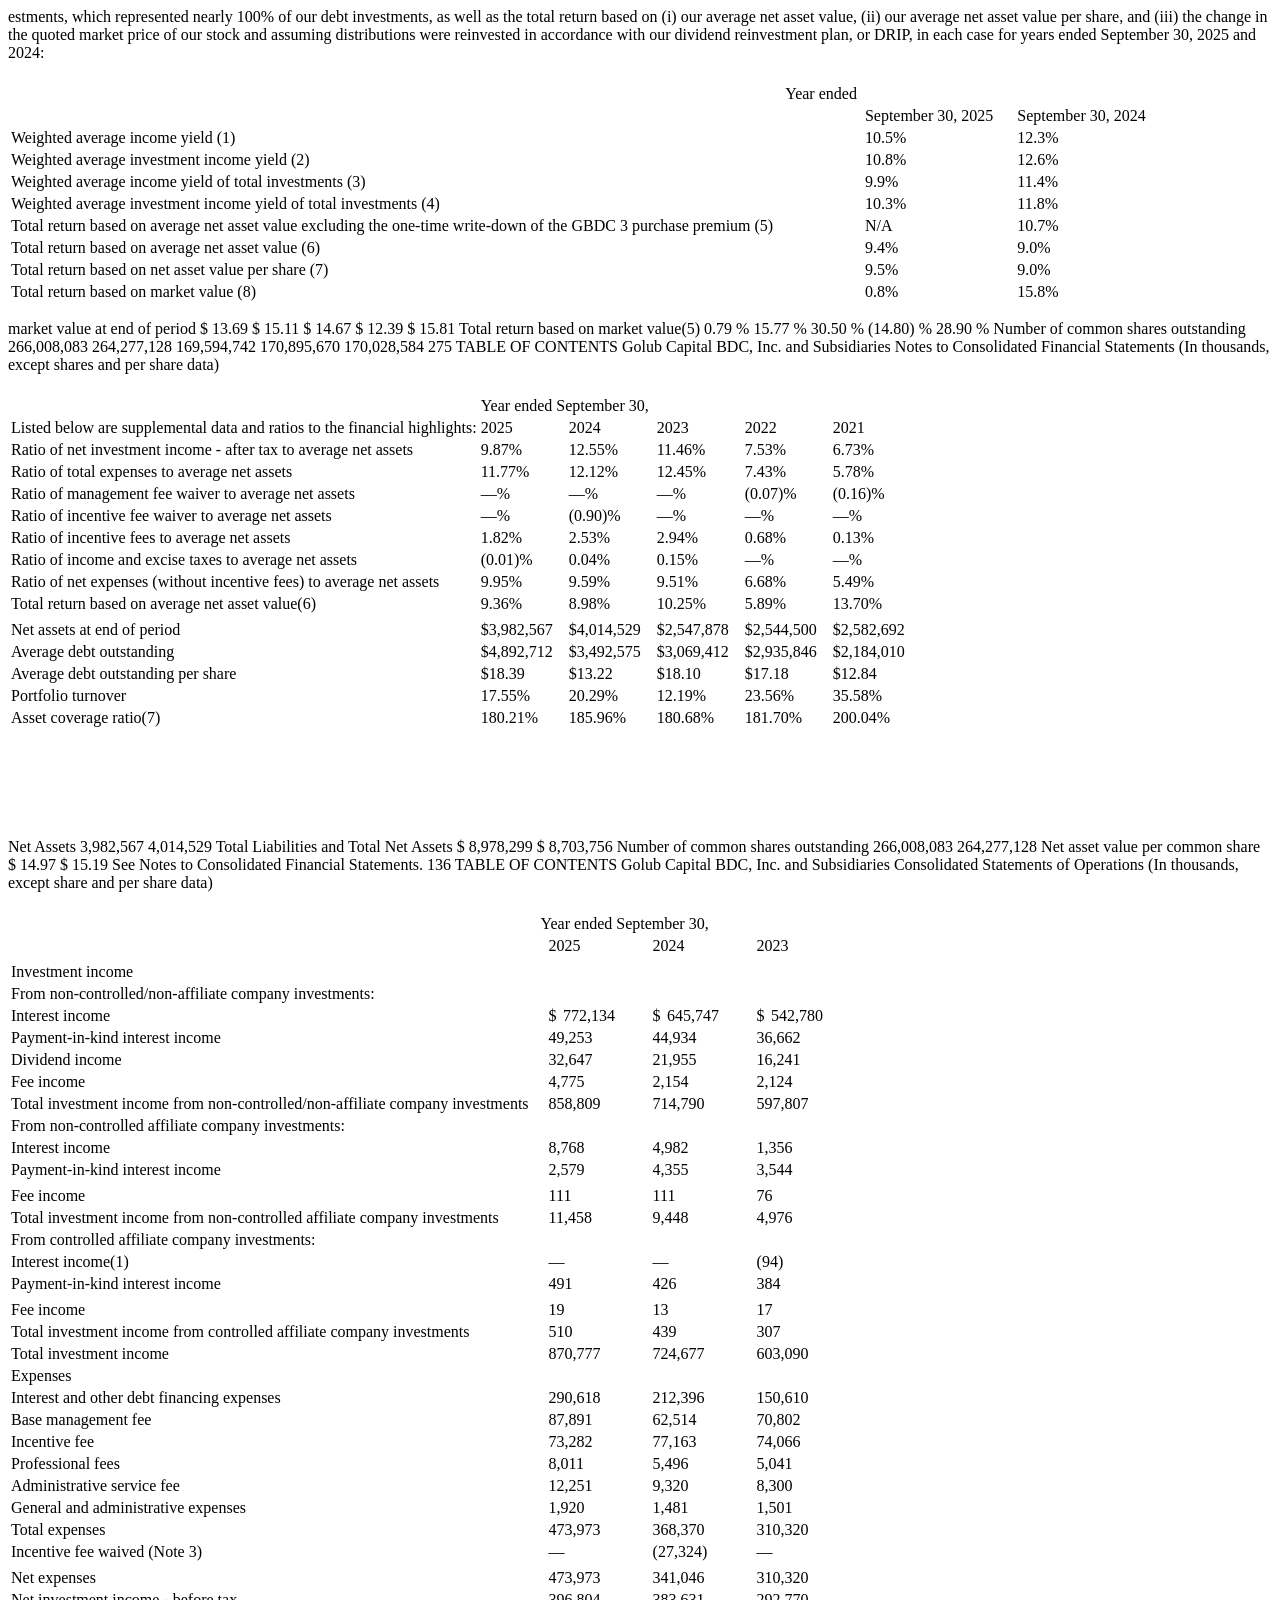
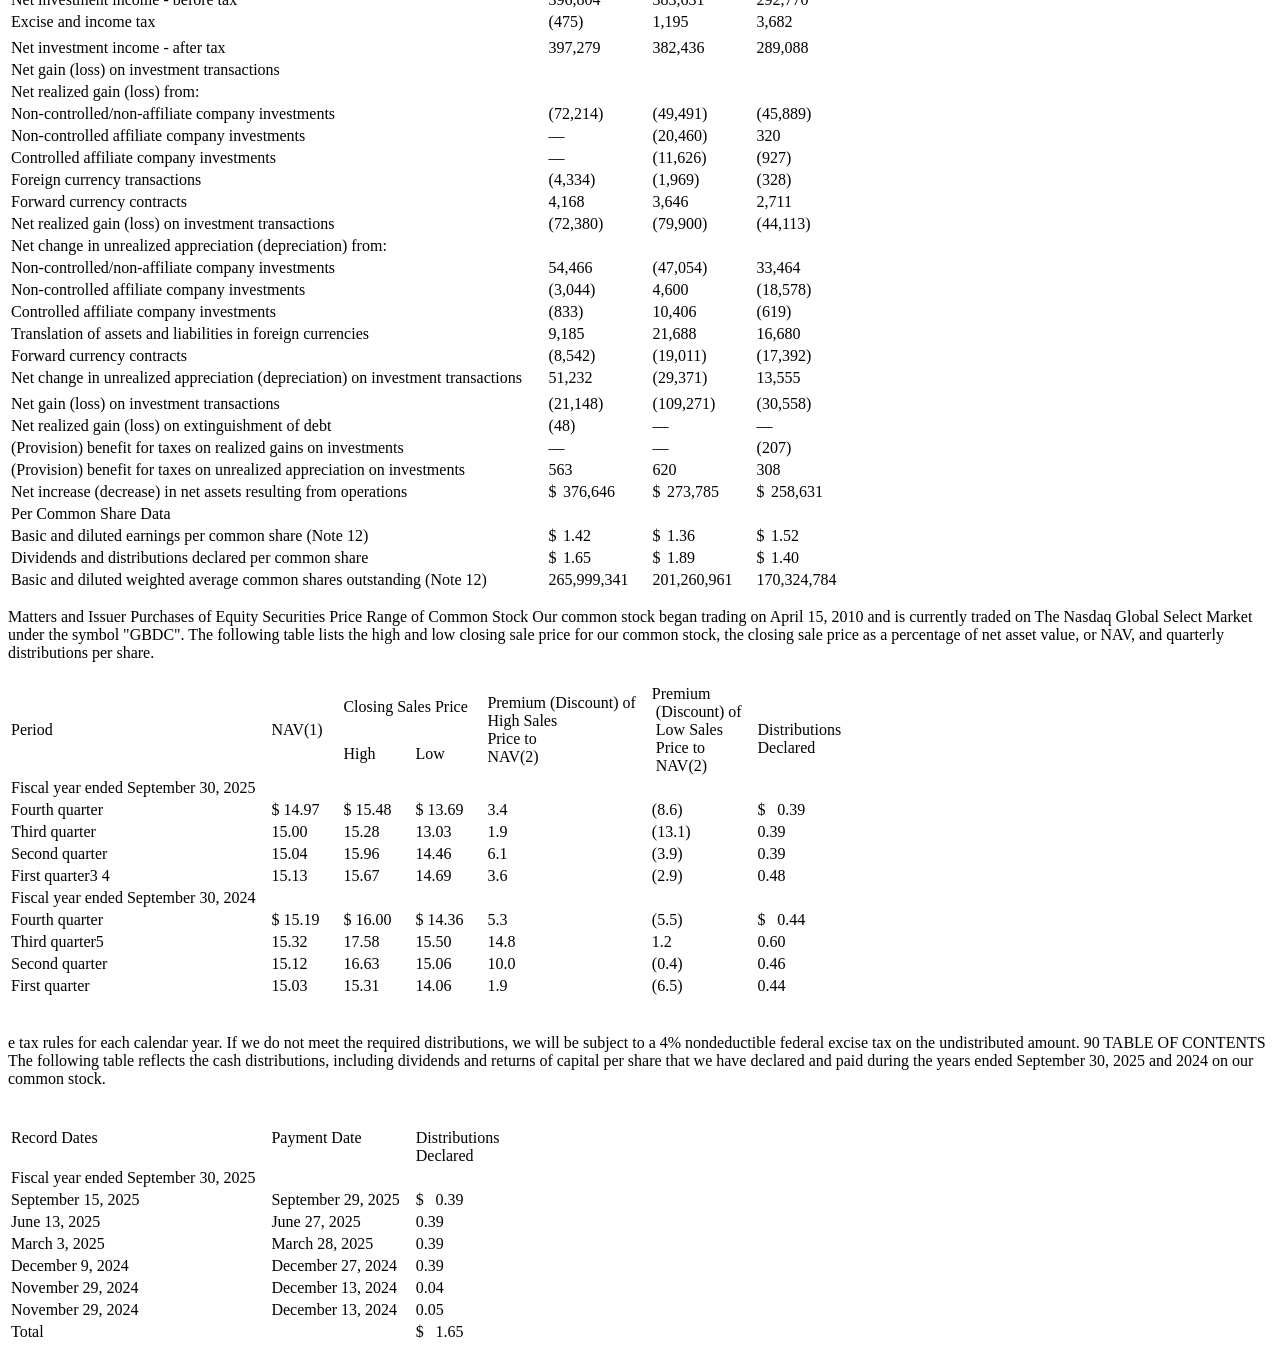
<file: tests/fixtures/gbdc_10k_2025.html>
<html><body><p>estments, which represented nearly 100% of our debt investments, as well as the total return based on (i) our average net asset value, (ii) our average net asset value per share, and (iii) the change in the quoted market price of our stock and assuming distributions were reinvested in accordance with our dividend reinvestment plan, or DRIP, in each case for years ended September 30, 2025 and 2024:</p>
<table><tr><td></td><td></td><td></td><td colspan="3"></td><td colspan="3"></td><td colspan="3"></td><td colspan="3"></td><td colspan="3"></td><td colspan="3"></td><td></td><td></td><td></td><td colspan="3"></td><td colspan="3"></td><td></td><td></td><td></td><td></td><td></td><td></td><td colspan="3"></td></tr><tr><td colspan="3"></td><td colspan="3"></td><td colspan="3"></td><td colspan="9"><span>Year ended</span></td><td colspan="3"></td></tr><tr><td colspan="3"><span>  </span></td><td colspan="3"></td><td colspan="3"></td><td colspan="3"></td><td colspan="3"></td><td colspan="3"></td><td colspan="3"></td><td colspan="3"><span>September 30, 2025</span></td><td colspan="3"></td><td colspan="3"></td><td colspan="3"></td><td colspan="3"><span>September 30, 2024</span></td><td colspan="3"></td></tr><tr><td colspan="3"><div><span>Weighted average income yield </span><span>(1)</span></div></td><td colspan="3"></td><td colspan="3"></td><td colspan="3"></td><td colspan="3"></td><td colspan="3"></td><td colspan="3"></td><td colspan="3"><span>10.5%</span></td><td colspan="3"></td><td colspan="3"></td><td colspan="3"></td><td colspan="3"><span>12.3%</span></td><td colspan="3"></td></tr><tr><td colspan="3"><div><span>Weighted average investment income yield </span><span>(2)</span></div></td><td colspan="3"></td><td colspan="3"></td><td colspan="3"></td><td colspan="3"></td><td colspan="3"></td><td colspan="3"></td><td colspan="3"><span>10.8%</span></td><td colspan="3"></td><td colspan="3"></td><td colspan="3"></td><td colspan="3"><span>12.6%</span></td><td colspan="3"></td></tr><tr><td colspan="3"><div><span>Weighted average income yield of total investments </span><span>(3)</span></div></td><td colspan="3"></td><td colspan="3"></td><td colspan="3"></td><td colspan="3"></td><td colspan="3"></td><td colspan="3"></td><td colspan="3"><span>9.9%</span></td><td colspan="3"></td><td colspan="3"></td><td colspan="3"></td><td colspan="3"><span>11.4%</span></td><td colspan="3"></td></tr><tr><td colspan="3"><div><span>Weighted average investment income yield of total investments </span><span>(4)</span></div></td><td colspan="3"></td><td colspan="3"></td><td colspan="3"></td><td colspan="3"></td><td colspan="3"></td><td colspan="3"></td><td colspan="3"><span>10.3%</span></td><td colspan="3"></td><td colspan="3"></td><td colspan="3"></td><td colspan="3"><span>11.8%</span></td><td colspan="3"></td></tr><tr><td colspan="3"><div><span>Total return based on average net asset value excluding the one-time write-down of the GBDC 3 purchase premium </span><span>(5)</span></div></td><td colspan="3"></td><td colspan="3"></td><td colspan="3"></td><td colspan="3"></td><td colspan="3"></td><td colspan="3"></td><td colspan="3"><span>N/A</span></td><td colspan="3"></td><td colspan="3"></td><td colspan="3"></td><td colspan="3"><span>10.7%</span></td><td colspan="3"></td></tr><tr><td colspan="3"><div><span>Total return based on average net asset value </span><span>(6)</span></div></td><td colspan="3"></td><td colspan="3"></td><td colspan="3"></td><td colspan="3"></td><td colspan="3"></td><td colspan="3"></td><td colspan="3"><span>9.4%</span></td><td colspan="3"></td><td colspan="3"></td><td colspan="3"></td><td colspan="3"><span>9.0%</span></td><td colspan="3"></td></tr><tr><td colspan="3"><div><span>Total return based on net asset value per share </span><span>(7)</span></div></td><td colspan="3"></td><td colspan="3"></td><td colspan="3"></td><td colspan="3"></td><td colspan="3"></td><td colspan="3"></td><td colspan="3"><span>9.5%</span></td><td colspan="3"></td><td colspan="3"></td><td colspan="3"></td><td colspan="3"><span>9.0%</span></td><td colspan="3"></td></tr><tr><td colspan="3"><div><span>Total return based on market value </span><span>(8)</span></div></td><td colspan="3"></td><td colspan="3"></td><td colspan="3"></td><td colspan="3"></td><td colspan="3"></td><td colspan="3"></td><td colspan="3"><span>0.8%</span></td><td colspan="3"></td><td colspan="3"></td><td colspan="3"></td><td colspan="3"><span>15.8%</span></td><td colspan="3"></td></tr></table>
<p> market value at end of period $ 13.69 $ 15.11 $ 14.67 $ 12.39 $ 15.81 Total return based on market value(5) 0.79 % 15.77 % 30.50 % (14.80) % 28.90 % Number of common shares outstanding 266,008,083 264,277,128 169,594,742 170,895,670 170,028,584 275 TABLE OF CONTENTS Golub Capital BDC, Inc. and Subsidiaries Notes to Consolidated Financial Statements (In thousands, except shares and per share data)</p>
<table><tr><td></td><td></td><td></td><td></td><td></td><td></td><td></td><td></td><td></td><td></td><td></td><td></td><td></td><td></td><td></td><td></td><td></td><td></td><td></td><td></td><td></td><td></td><td></td><td></td><td></td><td></td><td></td><td></td><td></td><td></td></tr><tr><td colspan="3"></td><td colspan="27"><span>Year ended September 30,</span></td></tr><tr><td colspan="3"><span>Listed below are supplemental data and ratios to the financial highlights:</span></td><td colspan="3"><span>2025</span></td><td colspan="3"></td><td colspan="3"><span>2024</span></td><td colspan="3"></td><td colspan="3"><span>2023</span></td><td colspan="3"></td><td colspan="3"><span>2022</span></td><td colspan="3"></td><td colspan="3"><span>2021</span></td></tr><tr><td colspan="3"><span>Ratio of net investment income - after tax to average net assets</span></td><td colspan="3"><span><ix:nonfraction unitref="number" contextref="c-1" decimals="4" name="us-gaap:InvestmentCompanyInvestmentIncomeLossRatio" scale="-2" id="f-21587">9.87</ix:nonfraction>%</span></td><td colspan="3"></td><td colspan="3"><span><ix:nonfraction unitref="number" contextref="c-142" decimals="4" name="us-gaap:InvestmentCompanyInvestmentIncomeLossRatio" scale="-2" id="f-21588">12.55</ix:nonfraction>%</span></td><td colspan="3"></td><td colspan="3"><span><ix:nonfraction unitref="number" contextref="c-152" decimals="4" name="us-gaap:InvestmentCompanyInvestmentIncomeLossRatio" scale="-2" id="f-21589">11.46</ix:nonfraction>%</span></td><td colspan="3"></td><td colspan="3"><span><ix:nonfraction unitref="number" contextref="c-4644" decimals="4" name="us-gaap:InvestmentCompanyInvestmentIncomeLossRatio" scale="-2" id="f-21590">7.53</ix:nonfraction>%</span></td><td colspan="3"></td><td colspan="3"><span><ix:nonfraction unitref="number" contextref="c-4645" decimals="4" name="us-gaap:InvestmentCompanyInvestmentIncomeLossRatio" scale="-2" id="f-21591">6.73</ix:nonfraction>%</span></td></tr><tr><td colspan="3"><span>Ratio of total expenses to average net assets</span></td><td colspan="3"><span><ix:nonfraction unitref="number" contextref="c-1" decimals="4" name="gbdc:InvestmentCompanyTotalExpensesToAverageNetAssets" scale="-2" id="f-21592">11.77</ix:nonfraction>%</span></td><td colspan="3"></td><td colspan="3"><span><ix:nonfraction unitref="number" contextref="c-142" decimals="4" name="gbdc:InvestmentCompanyTotalExpensesToAverageNetAssets" scale="-2" id="f-21593">12.12</ix:nonfraction>%</span></td><td colspan="3"></td><td colspan="3"><span><ix:nonfraction unitref="number" contextref="c-152" decimals="4" name="gbdc:InvestmentCompanyTotalExpensesToAverageNetAssets" scale="-2" id="f-21594">12.45</ix:nonfraction>%</span></td><td colspan="3"></td><td colspan="3"><span><ix:nonfraction unitref="number" contextref="c-4644" decimals="4" name="gbdc:InvestmentCompanyTotalExpensesToAverageNetAssets" scale="-2" id="f-21595">7.43</ix:nonfraction>%</span></td><td colspan="3"></td><td colspan="3"><span><ix:nonfraction unitref="number" contextref="c-4645" decimals="4" name="gbdc:InvestmentCompanyTotalExpensesToAverageNetAssets" scale="-2" id="f-21596">5.78</ix:nonfraction>%</span></td></tr><tr><td colspan="3"><span>Ratio of management fee waiver to average net assets</span></td><td colspan="3"><span><ix:nonfraction unitref="number" contextref="c-1" decimals="4" name="gbdc:InvestmentCompanyManagementFeeWaiverToAverageNetAssets" format="ixt:fixed-zero" scale="-2" id="f-21597">—</ix:nonfraction>%</span></td><td colspan="3"></td><td colspan="3"><span><ix:nonfraction unitref="number" contextref="c-142" decimals="4" name="gbdc:InvestmentCompanyManagementFeeWaiverToAverageNetAssets" format="ixt:fixed-zero" scale="-2" id="f-21598">—</ix:nonfraction>%</span></td><td colspan="3"></td><td colspan="3"><span><ix:nonfraction unitref="number" contextref="c-152" decimals="4" name="gbdc:InvestmentCompanyManagementFeeWaiverToAverageNetAssets" format="ixt:fixed-zero" scale="-2" id="f-21599">—</ix:nonfraction>%</span></td><td colspan="3"></td><td colspan="3"><span>(<ix:nonfraction unitref="number" contextref="c-4644" decimals="4" sign="-" name="gbdc:InvestmentCompanyManagementFeeWaiverToAverageNetAssets" scale="-2" id="f-21600">0.07</ix:nonfraction>)%</span></td><td colspan="3"></td><td colspan="3"><span>(<ix:nonfraction unitref="number" contextref="c-4645" decimals="4" sign="-" name="gbdc:InvestmentCompanyManagementFeeWaiverToAverageNetAssets" scale="-2" id="f-21601">0.16</ix:nonfraction>)%</span></td></tr><tr><td colspan="3"><span>Ratio of incentive fee waiver to average net assets</span></td><td colspan="3"><span><ix:nonfraction unitref="number" contextref="c-1" decimals="4" name="gbdc:InvestmentCompanyIncentiveFeeWaiverToAverageNetAssets" format="ixt:fixed-zero" scale="-2" id="f-21602">—</ix:nonfraction>%</span></td><td colspan="3"></td><td colspan="3"><span>(<ix:nonfraction unitref="number" contextref="c-142" decimals="4" sign="-" name="gbdc:InvestmentCompanyIncentiveFeeWaiverToAverageNetAssets" scale="-2" id="f-21603">0.90</ix:nonfraction>)%</span></td><td colspan="3"></td><td colspan="3"><span><ix:nonfraction unitref="number" contextref="c-152" decimals="4" name="gbdc:InvestmentCompanyIncentiveFeeWaiverToAverageNetAssets" format="ixt:fixed-zero" scale="-2" id="f-21604">—</ix:nonfraction>%</span></td><td colspan="3"></td><td colspan="3"><span><ix:nonfraction unitref="number" contextref="c-4644" decimals="4" name="gbdc:InvestmentCompanyIncentiveFeeWaiverToAverageNetAssets" format="ixt:fixed-zero" scale="-2" id="f-21605">—</ix:nonfraction>%</span></td><td colspan="3"></td><td colspan="3"><span><ix:nonfraction unitref="number" contextref="c-4645" decimals="4" name="gbdc:InvestmentCompanyIncentiveFeeWaiverToAverageNetAssets" format="ixt:fixed-zero" scale="-2" id="f-21606">—</ix:nonfraction>%</span></td></tr><tr><td colspan="3"><span>Ratio of incentive fees to average net assets</span></td><td colspan="3"><span><ix:nonfraction unitref="number" contextref="c-1" decimals="4" name="us-gaap:InvestmentCompanyIncentiveFeeToAverageNetAssets" scale="-2" id="f-21607">1.82</ix:nonfraction>%</span></td><td colspan="3"></td><td colspan="3"><span><ix:nonfraction unitref="number" contextref="c-142" decimals="4" name="us-gaap:InvestmentCompanyIncentiveFeeToAverageNetAssets" scale="-2" id="f-21608">2.53</ix:nonfraction>%</span></td><td colspan="3"></td><td colspan="3"><span><ix:nonfraction unitref="number" contextref="c-152" decimals="4" name="us-gaap:InvestmentCompanyIncentiveFeeToAverageNetAssets" scale="-2" id="f-21609">2.94</ix:nonfraction>%</span></td><td colspan="3"></td><td colspan="3"><span><ix:nonfraction unitref="number" contextref="c-4644" decimals="4" name="us-gaap:InvestmentCompanyIncentiveFeeToAverageNetAssets" scale="-2" id="f-21610">0.68</ix:nonfraction>%</span></td><td colspan="3"></td><td colspan="3"><span><ix:nonfraction unitref="number" contextref="c-4645" decimals="4" name="us-gaap:InvestmentCompanyIncentiveFeeToAverageNetAssets" scale="-2" id="f-21611">0.13</ix:nonfraction>%</span></td></tr><tr><td colspan="3"><span>Ratio of income and excise taxes to average net assets</span></td><td colspan="3"><span>(<ix:nonfraction unitref="number" contextref="c-1" decimals="4" sign="-" name="gbdc:InvestmentCompanyIncomeAndExciseTaxesToAverageNetAssets" scale="-2" id="f-21612">0.01</ix:nonfraction>)%</span></td><td colspan="3"></td><td colspan="3"><span><ix:nonfraction unitref="number" contextref="c-142" decimals="4" name="gbdc:InvestmentCompanyIncomeAndExciseTaxesToAverageNetAssets" scale="-2" id="f-21613">0.04</ix:nonfraction>%</span></td><td colspan="3"></td><td colspan="3"><span><ix:nonfraction unitref="number" contextref="c-152" decimals="4" name="gbdc:InvestmentCompanyIncomeAndExciseTaxesToAverageNetAssets" scale="-2" id="f-21614">0.15</ix:nonfraction>%</span></td><td colspan="3"></td><td colspan="3"><span><ix:nonfraction unitref="number" contextref="c-4644" decimals="4" name="gbdc:InvestmentCompanyIncomeAndExciseTaxesToAverageNetAssets" format="ixt:fixed-zero" scale="-2" id="f-21615">—</ix:nonfraction>%</span></td><td colspan="3"></td><td colspan="3"><span><ix:nonfraction unitref="number" contextref="c-4645" decimals="4" name="gbdc:InvestmentCompanyIncomeAndExciseTaxesToAverageNetAssets" format="ixt:fixed-zero" scale="-2" id="f-21616">—</ix:nonfraction>%</span></td></tr><tr><td colspan="3"><span>Ratio of net expenses (without incentive fees) to average net assets</span></td><td colspan="3"><span><ix:nonfraction unitref="number" contextref="c-1" decimals="4" name="gbdc:InvestmentCompanyNetExpensesBeforeIncentiveFeesToAverageNetAssets" scale="-2" id="f-21617">9.95</ix:nonfraction>%</span></td><td colspan="3"></td><td colspan="3"><span><ix:nonfraction unitref="number" contextref="c-142" decimals="4" name="gbdc:InvestmentCompanyNetExpensesBeforeIncentiveFeesToAverageNetAssets" scale="-2" id="f-21618">9.59</ix:nonfraction>%</span></td><td colspan="3"></td><td colspan="3"><span><ix:nonfraction unitref="number" contextref="c-152" decimals="4" name="gbdc:InvestmentCompanyNetExpensesBeforeIncentiveFeesToAverageNetAssets" scale="-2" id="f-21619">9.51</ix:nonfraction>%</span></td><td colspan="3"></td><td colspan="3"><span><ix:nonfraction unitref="number" contextref="c-4644" decimals="4" name="gbdc:InvestmentCompanyNetExpensesBeforeIncentiveFeesToAverageNetAssets" scale="-2" id="f-21620">6.68</ix:nonfraction>%</span></td><td colspan="3"></td><td colspan="3"><span><ix:nonfraction unitref="number" contextref="c-4645" decimals="4" name="gbdc:InvestmentCompanyNetExpensesBeforeIncentiveFeesToAverageNetAssets" scale="-2" id="f-21621">5.49</ix:nonfraction>%</span></td></tr><tr><td colspan="3"><div><span>Total return based on average net asset value</span><span>(6) </span></div></td><td colspan="3"><span><ix:nonfraction unitref="number" contextref="c-1" decimals="4" name="us-gaap:InvestmentCompanyTotalReturn" scale="-2" id="f-21622">9.36</ix:nonfraction>%</span></td><td colspan="3"></td><td colspan="3"><span><ix:nonfraction unitref="number" contextref="c-142" decimals="4" name="us-gaap:InvestmentCompanyTotalReturn" scale="-2" id="f-21623">8.98</ix:nonfraction>%</span></td><td colspan="3"></td><td colspan="3"><span><ix:nonfraction unitref="number" contextref="c-152" decimals="4" name="us-gaap:InvestmentCompanyTotalReturn" scale="-2" id="f-21624">10.25</ix:nonfraction>%</span></td><td colspan="3"></td><td colspan="3"><span><ix:nonfraction unitref="number" contextref="c-4644" decimals="4" name="us-gaap:InvestmentCompanyTotalReturn" scale="-2" id="f-21625">5.89</ix:nonfraction>%</span></td><td colspan="3"></td><td colspan="3"><span><ix:nonfraction unitref="number" contextref="c-4645" decimals="4" name="us-gaap:InvestmentCompanyTotalReturn" scale="-2" id="f-21626">13.70</ix:nonfraction>%</span></td></tr><tr><td colspan="3"></td><td colspan="3"></td><td colspan="3"></td><td colspan="3"></td><td colspan="3"></td><td colspan="3"></td><td colspan="3"></td><td colspan="3"></td><td colspan="3"></td><td colspan="3"></td></tr><tr><td colspan="3"><span>Net assets at end of period</span></td><td colspan="3"><span>$<ix:nonfraction unitref="usd" contextref="c-113" decimals="-3" name="us-gaap:StockholdersEquity" format="ixt:num-dot-decimal" scale="3" id="f-21627">3,982,567</ix:nonfraction></span></td><td colspan="3"></td><td colspan="3"><span>$<ix:nonfraction unitref="usd" contextref="c-120" decimals="-3" name="us-gaap:StockholdersEquity" format="ixt:num-dot-decimal" scale="3" id="f-21628">4,014,529</ix:nonfraction></span></td><td colspan="3"></td><td colspan="3"><span>$<ix:nonfraction unitref="usd" contextref="c-169" decimals="-3" name="us-gaap:StockholdersEquity" format="ixt:num-dot-decimal" scale="3" id="f-21629">2,547,878</ix:nonfraction></span></td><td colspan="3"></td><td colspan="3"><span>$<ix:nonfraction unitref="usd" contextref="c-162" decimals="-3" name="us-gaap:StockholdersEquity" format="ixt:num-dot-decimal" scale="3" id="f-21630">2,544,500</ix:nonfraction></span></td><td colspan="3"></td><td colspan="3"><span>$<ix:nonfraction unitref="usd" contextref="c-4637" decimals="-3" name="us-gaap:StockholdersEquity" format="ixt:num-dot-decimal" scale="3" id="f-21631">2,582,692</ix:nonfraction></span></td></tr><tr><td colspan="3"><span>Average debt outstanding</span></td><td colspan="3"><span>$<ix:nonfraction unitref="usd" contextref="c-1" decimals="-3" name="us-gaap:LongTermDebtAverageAmountOutstanding" format="ixt:num-dot-decimal" scale="3" id="f-21632">4,892,712</ix:nonfraction></span></td><td colspan="3"></td><td colspan="3"><span>$<ix:nonfraction unitref="usd" contextref="c-142" decimals="-3" name="us-gaap:LongTermDebtAverageAmountOutstanding" format="ixt:num-dot-decimal" scale="3" id="f-21633">3,492,575</ix:nonfraction></span></td><td colspan="3"></td><td colspan="3"><span>$<ix:nonfraction unitref="usd" contextref="c-152" decimals="-3" name="us-gaap:LongTermDebtAverageAmountOutstanding" format="ixt:num-dot-decimal" scale="3" id="f-21634">3,069,412</ix:nonfraction></span></td><td colspan="3"></td><td colspan="3"><span>$<ix:nonfraction unitref="usd" contextref="c-4644" decimals="-3" name="us-gaap:LongTermDebtAverageAmountOutstanding" format="ixt:num-dot-decimal" scale="3" id="f-21635">2,935,846</ix:nonfraction></span></td><td colspan="3"></td><td colspan="3"><span>$<ix:nonfraction unitref="usd" contextref="c-4645" decimals="-3" name="us-gaap:LongTermDebtAverageAmountOutstanding" format="ixt:num-dot-decimal" scale="3" id="f-21636">2,184,010</ix:nonfraction></span></td></tr><tr><td colspan="3"><span>Average debt outstanding per share</span></td><td colspan="3"><span>$<ix:nonfraction unitref="usdPerShare" contextref="c-1" decimals="2" name="gbdc:LongTermDebtAverageAmountOutstandingPerShare" scale="0" id="f-21637">18.39</ix:nonfraction></span></td><td colspan="3"></td><td colspan="3"><span>$<ix:nonfraction unitref="usdPerShare" contextref="c-142" decimals="2" name="gbdc:LongTermDebtAverageAmountOutstandingPerShare" scale="0" id="f-21638">13.22</ix:nonfraction></span></td><td colspan="3"></td><td colspan="3"><span>$<ix:nonfraction unitref="usdPerShare" contextref="c-152" decimals="2" name="gbdc:LongTermDebtAverageAmountOutstandingPerShare" scale="0" id="f-21639">18.10</ix:nonfraction></span></td><td colspan="3"></td><td colspan="3"><span>$<ix:nonfraction unitref="usdPerShare" contextref="c-4644" decimals="2" name="gbdc:LongTermDebtAverageAmountOutstandingPerShare" scale="0" id="f-21640">17.18</ix:nonfraction></span></td><td colspan="3"></td><td colspan="3"><span>$<ix:nonfraction unitref="usdPerShare" contextref="c-4645" decimals="2" name="gbdc:LongTermDebtAverageAmountOutstandingPerShare" scale="0" id="f-21641">12.84</ix:nonfraction></span></td></tr><tr><td colspan="3"><span>Portfolio turnover</span></td><td colspan="3"><span><ix:nonfraction unitref="number" contextref="c-1" decimals="4" name="us-gaap:InvestmentCompanyPortfolioTurnover" scale="-2" id="f-21642">17.55</ix:nonfraction>%</span></td><td colspan="3"></td><td colspan="3"><span><ix:nonfraction unitref="number" contextref="c-142" decimals="4" name="us-gaap:InvestmentCompanyPortfolioTurnover" scale="-2" id="f-21643">20.29</ix:nonfraction>%</span></td><td colspan="3"></td><td colspan="3"><span><ix:nonfraction unitref="number" contextref="c-152" decimals="4" name="us-gaap:InvestmentCompanyPortfolioTurnover" scale="-2" id="f-21644">12.19</ix:nonfraction>%</span></td><td colspan="3"></td><td colspan="3"><span><ix:nonfraction unitref="number" contextref="c-4644" decimals="4" name="us-gaap:InvestmentCompanyPortfolioTurnover" scale="-2" id="f-21645">23.56</ix:nonfraction>%</span></td><td colspan="3"></td><td colspan="3"><span><ix:nonfraction unitref="number" contextref="c-4645" decimals="4" name="us-gaap:InvestmentCompanyPortfolioTurnover" scale="-2" id="f-21646">35.58</ix:nonfraction>%</span></td></tr><tr><td colspan="3"><div><span>Asset coverage ratio</span><span>(7)</span></div></td><td colspan="3"><span><ix:nonfraction unitref="number" contextref="c-113" decimals="4" name="us-gaap:InvestmentCompanySeniorSecurityIndebtednessAssetCoverageRatio" scale="-2" id="f-21647">180.21</ix:nonfraction>%</span></td><td colspan="3"></td><td colspan="3"><span><ix:nonfraction unitref="number" contextref="c-120" decimals="4" name="us-gaap:InvestmentCompanySeniorSecurityIndebtednessAssetCoverageRatio" scale="-2" id="f-21648">185.96</ix:nonfraction>%</span></td><td colspan="3"></td><td colspan="3"><span><ix:nonfraction unitref="number" contextref="c-169" decimals="4" name="us-gaap:InvestmentCompanySeniorSecurityIndebtednessAssetCoverageRatio" scale="-2" id="f-21649">180.68</ix:nonfraction>%</span></td><td colspan="3"></td><td colspan="3"><span><ix:nonfraction unitref="number" contextref="c-162" decimals="4" name="us-gaap:InvestmentCompanySeniorSecurityIndebtednessAssetCoverageRatio" scale="-2" id="f-21650">181.70</ix:nonfraction>%</span></td><td colspan="3"></td><td colspan="3"><span><ix:nonfraction unitref="number" contextref="c-4637" decimals="4" name="us-gaap:InvestmentCompanySeniorSecurityIndebtednessAssetCoverageRatio" scale="-2" id="f-21651">200.04</ix:nonfraction>%</span></td></tr><tr><td colspan="3"></td><td colspan="3"></td><td colspan="3"></td><td colspan="3"></td><td colspan="3"></td><td colspan="3"></td><td colspan="3"></td><td colspan="3"></td><td colspan="3"></td><td colspan="3"></td></tr><tr><td colspan="3"></td><td colspan="3"></td><td colspan="3"></td><td colspan="3"></td><td colspan="3"></td><td colspan="3"></td><td colspan="3"></td><td colspan="3"></td><td colspan="3"></td><td colspan="3"></td></tr><tr><td colspan="3"></td><td colspan="3"></td><td colspan="3"></td><td colspan="3"></td><td colspan="3"></td><td colspan="3"></td><td colspan="3"></td><td colspan="3"></td><td colspan="3"></td><td colspan="3"></td></tr><tr><td colspan="3"></td><td colspan="3"></td><td colspan="3"></td><td colspan="3"></td><td colspan="3"></td><td colspan="3"></td><td colspan="3"></td><td colspan="3"></td><td colspan="3"></td><td colspan="3"></td></tr><tr><td colspan="3"></td><td colspan="3"></td><td colspan="3"></td><td colspan="3"></td><td colspan="3"></td><td colspan="3"></td><td colspan="3"></td><td colspan="3"></td><td colspan="3"></td><td colspan="3"></td></tr><tr><td colspan="3"></td><td colspan="3"></td><td colspan="3"></td><td colspan="3"></td><td colspan="3"></td><td colspan="3"></td><td colspan="3"></td><td colspan="3"></td><td colspan="3"></td><td colspan="3"></td></tr><tr><td colspan="3"></td><td colspan="3"></td><td colspan="3"></td><td colspan="3"></td><td colspan="3"></td><td colspan="3"></td><td colspan="3"></td><td colspan="3"></td><td colspan="3"></td><td colspan="3"></td></tr><tr><td colspan="3"></td><td colspan="3"></td><td colspan="3"></td><td colspan="3"></td><td colspan="3"></td><td colspan="3"></td><td colspan="3"></td><td colspan="3"></td><td colspan="3"></td><td colspan="3"></td></tr><tr><td colspan="3"></td><td colspan="3"></td><td colspan="3"></td><td colspan="3"></td><td colspan="3"></td><td colspan="3"></td><td colspan="3"></td><td colspan="3"></td><td colspan="3"></td><td colspan="3"></td></tr><tr><td colspan="3"></td><td colspan="3"></td><td colspan="3"></td><td colspan="3"></td><td colspan="3"></td><td colspan="3"></td><td colspan="3"></td><td colspan="3"></td><td colspan="3"></td><td colspan="3"></td></tr><tr><td colspan="3"></td><td colspan="3"></td><td colspan="3"></td><td colspan="3"></td><td colspan="3"></td><td colspan="3"></td><td colspan="3"></td><td colspan="3"></td><td colspan="3"></td><td colspan="3"></td></tr><tr><td colspan="3"></td><td colspan="3"></td><td colspan="3"></td><td colspan="3"></td><td colspan="3"></td><td colspan="3"></td><td colspan="3"></td><td colspan="3"></td><td colspan="3"></td><td colspan="3"></td></tr><tr><td colspan="3"></td><td colspan="3"></td><td colspan="3"></td><td colspan="3"></td><td colspan="3"></td><td colspan="3"></td><td colspan="3"></td><td colspan="3"></td><td colspan="3"></td><td colspan="3"></td></tr><tr><td colspan="3"></td><td colspan="3"></td><td colspan="3"></td><td colspan="3"></td><td colspan="3"></td><td colspan="3"></td><td colspan="3"></td><td colspan="3"></td><td colspan="3"></td><td colspan="3"></td></tr><tr><td colspan="3"></td><td colspan="3"></td><td colspan="3"></td><td colspan="3"></td><td colspan="3"></td><td colspan="3"></td><td colspan="3"></td><td colspan="3"></td><td colspan="3"></td><td colspan="3"></td></tr><tr><td colspan="3"></td><td colspan="3"></td><td colspan="3"></td><td colspan="3"></td><td colspan="3"></td><td colspan="3"></td><td colspan="3"></td><td colspan="3"></td><td colspan="3"></td><td colspan="3"></td></tr><tr><td colspan="3"></td><td colspan="3"></td><td colspan="3"></td><td colspan="3"></td><td colspan="3"></td><td colspan="3"></td><td colspan="3"></td><td colspan="3"></td><td colspan="3"></td><td colspan="3"></td></tr><tr><td colspan="3"></td><td colspan="3"></td><td colspan="3"></td><td colspan="3"></td><td colspan="3"></td><td colspan="3"></td><td colspan="3"></td><td colspan="3"></td><td colspan="3"></td><td colspan="3"></td></tr><tr><td colspan="3"></td><td colspan="3"></td><td colspan="3"></td><td colspan="3"></td><td colspan="3"></td><td colspan="3"></td><td colspan="3"></td><td colspan="3"></td><td colspan="3"></td><td colspan="3"></td></tr><tr><td colspan="3"></td><td colspan="3"></td><td colspan="3"></td><td colspan="3"></td><td colspan="3"></td><td colspan="3"></td><td colspan="3"></td><td colspan="3"></td><td colspan="3"></td><td colspan="3"></td></tr><tr><td colspan="3"></td><td colspan="3"></td><td colspan="3"></td><td colspan="3"></td><td colspan="3"></td><td colspan="3"></td><td colspan="3"></td><td colspan="3"></td><td colspan="3"></td><td colspan="3"></td></tr><tr><td colspan="3"></td><td colspan="3"></td><td colspan="3"></td><td colspan="3"></td><td colspan="3"></td><td colspan="3"></td><td colspan="3"></td><td colspan="3"></td><td colspan="3"></td><td colspan="3"></td></tr><tr><td colspan="3"></td><td colspan="3"></td><td colspan="3"></td><td colspan="3"></td><td colspan="3"></td><td colspan="3"></td><td colspan="3"></td><td colspan="3"></td><td colspan="3"></td><td colspan="3"></td></tr></table>
<p> Net Assets 3,982,567 4,014,529 Total Liabilities and Total Net Assets $ 8,978,299 $ 8,703,756 Number of common shares outstanding 266,008,083 264,277,128 Net asset value per common share $ 14.97 $ 15.19 See Notes to Consolidated Financial Statements. 136 TABLE OF CONTENTS Golub Capital BDC, Inc. and Subsidiaries Consolidated Statements of Operations (In thousands, except share and per share data)</p>
<table><tr><td></td><td></td><td></td><td colspan="3"></td><td colspan="3"></td><td colspan="3"></td><td colspan="3"></td><td></td><td></td><td></td><td></td><td></td><td></td><td></td><td></td><td></td><td></td><td></td><td></td><td></td><td></td><td></td></tr><tr><td colspan="3"></td><td colspan="3"></td><td colspan="3"></td><td colspan="15"><span>Year ended September 30,</span></td></tr><tr><td colspan="3"><span>  </span></td><td colspan="3"></td><td colspan="3"></td><td colspan="3"></td><td colspan="3"></td><td colspan="3"><span>2025</span></td><td colspan="3"></td><td colspan="3"><span>2024</span></td><td colspan="3"></td><td colspan="3"><span>2023</span></td></tr><tr><td colspan="3"></td><td colspan="3"></td><td colspan="3"></td><td colspan="3"></td><td colspan="3"></td><td colspan="3"></td><td colspan="3"></td><td colspan="3"></td><td colspan="3"></td><td colspan="3"></td></tr><tr><td colspan="3"><span>Investment income</span></td><td colspan="3"></td><td colspan="3"></td><td colspan="3"></td><td colspan="3"></td><td colspan="3"></td><td colspan="3"></td><td colspan="3"></td><td colspan="3"></td><td colspan="3"></td></tr><tr><td colspan="3"><span>From non-controlled/non-affiliate company investments:</span></td><td colspan="3"></td><td colspan="3"></td><td colspan="3"></td><td colspan="3"></td><td colspan="3"></td><td colspan="3"></td><td colspan="3"></td><td colspan="3"></td><td colspan="3"></td></tr><tr><td colspan="3"><span>Interest income</span></td><td colspan="3"></td><td colspan="3"></td><td colspan="3"></td><td colspan="3"></td><td><span>$</span></td><td><span><ix:nonfraction unitref="usd" contextref="c-143" decimals="-3" name="us-gaap:InterestIncomeOperatingPaidInCash" format="ixt:num-dot-decimal" scale="3" id="f-338">772,134</ix:nonfraction> </span></td><td></td><td colspan="3"></td><td><span>$</span></td><td><span><ix:nonfraction unitref="usd" contextref="c-144" decimals="-3" name="us-gaap:InterestIncomeOperatingPaidInCash" format="ixt:num-dot-decimal" scale="3" id="f-339">645,747</ix:nonfraction> </span></td><td></td><td colspan="3"></td><td><span>$</span></td><td><span><ix:nonfraction unitref="usd" contextref="c-145" decimals="-3" name="us-gaap:InterestIncomeOperatingPaidInCash" format="ixt:num-dot-decimal" scale="3" id="f-340">542,780</ix:nonfraction> </span></td><td></td></tr><tr><td colspan="3"><span>Payment-in-kind interest income</span></td><td colspan="3"></td><td colspan="3"></td><td colspan="3"></td><td colspan="3"></td><td colspan="2"><span><ix:nonfraction unitref="usd" contextref="c-143" decimals="-3" name="us-gaap:InterestIncomeOperatingPaidInKind" format="ixt:num-dot-decimal" scale="3" id="f-341">49,253</ix:nonfraction> </span></td><td></td><td colspan="3"></td><td colspan="2"><span><ix:nonfraction unitref="usd" contextref="c-144" decimals="-3" name="us-gaap:InterestIncomeOperatingPaidInKind" format="ixt:num-dot-decimal" scale="3" id="f-342">44,934</ix:nonfraction> </span></td><td></td><td colspan="3"></td><td colspan="2"><span><ix:nonfraction unitref="usd" contextref="c-145" decimals="-3" name="us-gaap:InterestIncomeOperatingPaidInKind" format="ixt:num-dot-decimal" scale="3" id="f-343">36,662</ix:nonfraction> </span></td><td></td></tr><tr><td colspan="3"><span>Dividend income</span></td><td colspan="3"></td><td colspan="3"></td><td colspan="3"></td><td colspan="3"></td><td colspan="2"><span><ix:nonfraction unitref="usd" contextref="c-143" decimals="-3" name="us-gaap:DividendIncomeOperating" format="ixt:num-dot-decimal" scale="3" id="f-344">32,647</ix:nonfraction> </span></td><td></td><td colspan="3"></td><td colspan="2"><span><ix:nonfraction unitref="usd" contextref="c-144" decimals="-3" name="us-gaap:DividendIncomeOperating" format="ixt:num-dot-decimal" scale="3" id="f-345">21,955</ix:nonfraction> </span></td><td></td><td colspan="3"></td><td colspan="2"><span><ix:nonfraction unitref="usd" contextref="c-145" decimals="-3" name="us-gaap:DividendIncomeOperating" format="ixt:num-dot-decimal" scale="3" id="f-346">16,241</ix:nonfraction> </span></td><td></td></tr><tr><td colspan="3"><span>Fee income</span></td><td colspan="3"></td><td colspan="3"></td><td colspan="3"></td><td colspan="3"></td><td colspan="2"><span><ix:nonfraction unitref="usd" contextref="c-143" decimals="-3" name="us-gaap:FeeIncome" format="ixt:num-dot-decimal" scale="3" id="f-347">4,775</ix:nonfraction> </span></td><td></td><td colspan="3"></td><td colspan="2"><span><ix:nonfraction unitref="usd" contextref="c-144" decimals="-3" name="us-gaap:FeeIncome" format="ixt:num-dot-decimal" scale="3" id="f-348">2,154</ix:nonfraction> </span></td><td></td><td colspan="3"></td><td colspan="2"><span><ix:nonfraction unitref="usd" contextref="c-145" decimals="-3" name="us-gaap:FeeIncome" format="ixt:num-dot-decimal" scale="3" id="f-349">2,124</ix:nonfraction> </span></td><td></td></tr><tr><td colspan="3"><span>Total investment income from non-controlled/non-affiliate company investments</span></td><td colspan="3"></td><td colspan="3"></td><td colspan="3"></td><td colspan="3"></td><td colspan="2"><span><ix:nonfraction unitref="usd" contextref="c-143" decimals="-3" name="us-gaap:GrossInvestmentIncomeOperating" format="ixt:num-dot-decimal" scale="3" id="f-350">858,809</ix:nonfraction> </span></td><td></td><td colspan="3"></td><td colspan="2"><span><ix:nonfraction unitref="usd" contextref="c-144" decimals="-3" name="us-gaap:GrossInvestmentIncomeOperating" format="ixt:num-dot-decimal" scale="3" id="f-351">714,790</ix:nonfraction> </span></td><td></td><td colspan="3"></td><td colspan="2"><span><ix:nonfraction unitref="usd" contextref="c-145" decimals="-3" name="us-gaap:GrossInvestmentIncomeOperating" format="ixt:num-dot-decimal" scale="3" id="f-352">597,807</ix:nonfraction> </span></td><td></td></tr><tr><td colspan="3"><span>From non-controlled affiliate company investments:</span></td><td colspan="3"></td><td colspan="3"></td><td colspan="3"></td><td colspan="3"></td><td colspan="3"></td><td colspan="3"></td><td colspan="3"></td><td colspan="3"></td><td colspan="3"></td></tr><tr><td colspan="3"><span>Interest income</span></td><td colspan="3"></td><td colspan="3"></td><td colspan="3"></td><td colspan="3"></td><td colspan="2"><span><ix:nonfraction unitref="usd" contextref="c-146" decimals="-3" name="us-gaap:InterestIncomeOperatingPaidInCash" format="ixt:num-dot-decimal" scale="3" id="f-353">8,768</ix:nonfraction> </span></td><td></td><td colspan="3"></td><td colspan="2"><span><ix:nonfraction unitref="usd" contextref="c-147" decimals="-3" name="us-gaap:InterestIncomeOperatingPaidInCash" format="ixt:num-dot-decimal" scale="3" id="f-354">4,982</ix:nonfraction> </span></td><td></td><td colspan="3"></td><td colspan="2"><span><ix:nonfraction unitref="usd" contextref="c-148" decimals="-3" name="us-gaap:InterestIncomeOperatingPaidInCash" format="ixt:num-dot-decimal" scale="3" id="f-355">1,356</ix:nonfraction> </span></td><td></td></tr><tr><td colspan="3"><span>Payment-in-kind interest income</span></td><td colspan="3"></td><td colspan="3"></td><td colspan="3"></td><td colspan="3"></td><td colspan="2"><span><ix:nonfraction unitref="usd" contextref="c-146" decimals="-3" name="us-gaap:InterestIncomeOperatingPaidInKind" format="ixt:num-dot-decimal" scale="3" id="f-356">2,579</ix:nonfraction> </span></td><td></td><td colspan="3"></td><td colspan="2"><span><ix:nonfraction unitref="usd" contextref="c-147" decimals="-3" name="us-gaap:InterestIncomeOperatingPaidInKind" format="ixt:num-dot-decimal" scale="3" id="f-357">4,355</ix:nonfraction> </span></td><td></td><td colspan="3"></td><td colspan="2"><span><ix:nonfraction unitref="usd" contextref="c-148" decimals="-3" name="us-gaap:InterestIncomeOperatingPaidInKind" format="ixt:num-dot-decimal" scale="3" id="f-358">3,544</ix:nonfraction> </span></td><td></td></tr><tr><td colspan="3"></td><td colspan="3"></td><td colspan="3"></td><td colspan="3"></td><td colspan="3"></td><td colspan="3"></td><td colspan="3"></td><td colspan="3"></td><td colspan="3"></td><td colspan="3"></td></tr><tr><td colspan="3"><span>Fee income</span></td><td colspan="3"></td><td colspan="3"></td><td colspan="3"></td><td colspan="3"></td><td colspan="2"><span><ix:nonfraction unitref="usd" contextref="c-146" decimals="-3" name="us-gaap:FeeIncome" scale="3" id="f-359">111</ix:nonfraction> </span></td><td></td><td colspan="3"></td><td colspan="2"><span><ix:nonfraction unitref="usd" contextref="c-147" decimals="-3" name="us-gaap:FeeIncome" scale="3" id="f-360">111</ix:nonfraction> </span></td><td></td><td colspan="3"></td><td colspan="2"><span><ix:nonfraction unitref="usd" contextref="c-148" decimals="-3" name="us-gaap:FeeIncome" scale="3" id="f-361">76</ix:nonfraction> </span></td><td></td></tr><tr><td colspan="3"><span>Total investment income from non-controlled affiliate company investments</span></td><td colspan="3"></td><td colspan="3"></td><td colspan="3"></td><td colspan="3"></td><td colspan="2"><span><ix:nonfraction unitref="usd" contextref="c-146" decimals="-3" name="us-gaap:GrossInvestmentIncomeOperating" format="ixt:num-dot-decimal" scale="3" id="f-362">11,458</ix:nonfraction> </span></td><td></td><td colspan="3"></td><td colspan="2"><span><ix:nonfraction unitref="usd" contextref="c-147" decimals="-3" name="us-gaap:GrossInvestmentIncomeOperating" format="ixt:num-dot-decimal" scale="3" id="f-363">9,448</ix:nonfraction> </span></td><td></td><td colspan="3"></td><td colspan="2"><span><ix:nonfraction unitref="usd" contextref="c-148" decimals="-3" name="us-gaap:GrossInvestmentIncomeOperating" format="ixt:num-dot-decimal" scale="3" id="f-364">4,976</ix:nonfraction> </span></td><td></td></tr><tr><td colspan="3"><span>From controlled affiliate company investments:</span></td><td colspan="3"></td><td colspan="3"></td><td colspan="3"></td><td colspan="3"></td><td colspan="3"></td><td colspan="3"></td><td colspan="3"></td><td colspan="3"></td><td colspan="3"></td></tr><tr><td colspan="3"><div><span>Interest income</span><span>(1)</span></div></td><td colspan="3"></td><td colspan="3"></td><td colspan="3"></td><td colspan="3"></td><td colspan="2"><span><ix:nonfraction unitref="usd" contextref="c-149" decimals="-3" name="gbdc:InterestIncomeOperatingPaidInCashNetOfAmortization" format="ixt:fixed-zero" scale="3" id="f-365">—</ix:nonfraction> </span></td><td></td><td colspan="3"></td><td colspan="2"><span><ix:nonfraction unitref="usd" contextref="c-150" decimals="-3" name="gbdc:InterestIncomeOperatingPaidInCashNetOfAmortization" format="ixt:fixed-zero" scale="3" id="f-366">—</ix:nonfraction> </span></td><td></td><td colspan="3"></td><td colspan="2"><span>(<ix:nonfraction unitref="usd" contextref="c-151" decimals="-3" sign="-" name="gbdc:InterestIncomeOperatingPaidInCashNetOfAmortization" scale="3" id="f-367">94</ix:nonfraction>)</span></td><td></td></tr><tr><td colspan="3"><span>Payment-in-kind interest income</span></td><td colspan="3"></td><td colspan="3"></td><td colspan="3"></td><td colspan="3"></td><td colspan="2"><span><ix:nonfraction unitref="usd" contextref="c-149" decimals="-3" name="us-gaap:InterestIncomeOperatingPaidInKind" scale="3" id="f-368">491</ix:nonfraction> </span></td><td></td><td colspan="3"></td><td colspan="2"><span><ix:nonfraction unitref="usd" contextref="c-150" decimals="-3" name="us-gaap:InterestIncomeOperatingPaidInKind" scale="3" id="f-369">426</ix:nonfraction> </span></td><td></td><td colspan="3"></td><td colspan="2"><span><ix:nonfraction unitref="usd" contextref="c-151" decimals="-3" name="us-gaap:InterestIncomeOperatingPaidInKind" scale="3" id="f-370">384</ix:nonfraction> </span></td><td></td></tr><tr><td colspan="3"></td><td colspan="3"></td><td colspan="3"></td><td colspan="3"></td><td colspan="3"></td><td colspan="3"></td><td colspan="3"></td><td colspan="3"></td><td colspan="3"></td><td colspan="3"></td></tr><tr><td colspan="3"><span>Fee income</span></td><td colspan="3"></td><td colspan="3"></td><td colspan="3"></td><td colspan="3"></td><td colspan="2"><span><ix:nonfraction unitref="usd" contextref="c-149" decimals="-3" name="us-gaap:FeeIncome" scale="3" id="f-371">19</ix:nonfraction> </span></td><td></td><td colspan="3"></td><td colspan="2"><span><ix:nonfraction unitref="usd" contextref="c-150" decimals="-3" name="us-gaap:FeeIncome" scale="3" id="f-372">13</ix:nonfraction> </span></td><td></td><td colspan="3"></td><td colspan="2"><span><ix:nonfraction unitref="usd" contextref="c-151" decimals="-3" name="us-gaap:FeeIncome" scale="3" id="f-373">17</ix:nonfraction> </span></td><td></td></tr><tr><td colspan="3"><span>Total investment income from controlled affiliate company investments</span></td><td colspan="3"></td><td colspan="3"></td><td colspan="3"></td><td colspan="3"></td><td colspan="2"><span><ix:nonfraction unitref="usd" contextref="c-149" decimals="-3" name="us-gaap:GrossInvestmentIncomeOperating" scale="3" id="f-374">510</ix:nonfraction> </span></td><td></td><td colspan="3"></td><td colspan="2"><span><ix:nonfraction unitref="usd" contextref="c-150" decimals="-3" name="us-gaap:GrossInvestmentIncomeOperating" scale="3" id="f-375">439</ix:nonfraction> </span></td><td></td><td colspan="3"></td><td colspan="2"><span><ix:nonfraction unitref="usd" contextref="c-151" decimals="-3" name="us-gaap:GrossInvestmentIncomeOperating" scale="3" id="f-376">307</ix:nonfraction> </span></td><td></td></tr><tr><td colspan="3"><span>Total investment income</span></td><td colspan="3"></td><td colspan="3"></td><td colspan="3"></td><td colspan="3"></td><td colspan="2"><span><ix:nonfraction unitref="usd" contextref="c-1" decimals="-3" name="us-gaap:GrossInvestmentIncomeOperating" format="ixt:num-dot-decimal" scale="3" id="f-377">870,777</ix:nonfraction> </span></td><td></td><td colspan="3"></td><td colspan="2"><span><ix:nonfraction unitref="usd" contextref="c-142" decimals="-3" name="us-gaap:GrossInvestmentIncomeOperating" format="ixt:num-dot-decimal" scale="3" id="f-378">724,677</ix:nonfraction> </span></td><td></td><td colspan="3"></td><td colspan="2"><span><ix:nonfraction unitref="usd" contextref="c-152" decimals="-3" name="us-gaap:GrossInvestmentIncomeOperating" format="ixt:num-dot-decimal" scale="3" id="f-379">603,090</ix:nonfraction> </span></td><td></td></tr><tr><td colspan="3"><span>Expenses</span></td><td colspan="3"></td><td colspan="3"></td><td colspan="3"></td><td colspan="3"></td><td colspan="3"></td><td colspan="3"></td><td colspan="3"></td><td colspan="3"></td><td colspan="3"></td></tr><tr><td colspan="3"><span>Interest and other debt financing expenses</span></td><td colspan="3"></td><td colspan="3"></td><td colspan="3"></td><td colspan="3"></td><td colspan="2"><span><ix:nonfraction unitref="usd" contextref="c-1" decimals="-3" name="us-gaap:InterestExpenseOperating" format="ixt:num-dot-decimal" scale="3" id="f-380">290,618</ix:nonfraction> </span></td><td></td><td colspan="3"></td><td colspan="2"><span><ix:nonfraction unitref="usd" contextref="c-142" decimals="-3" name="us-gaap:InterestExpenseOperating" format="ixt:num-dot-decimal" scale="3" id="f-381">212,396</ix:nonfraction> </span></td><td></td><td colspan="3"></td><td colspan="2"><span><ix:nonfraction unitref="usd" contextref="c-152" decimals="-3" name="us-gaap:InterestExpenseOperating" format="ixt:num-dot-decimal" scale="3" id="f-382">150,610</ix:nonfraction> </span></td><td></td></tr><tr><td colspan="3"><span>Base management fee</span></td><td colspan="3"></td><td colspan="3"></td><td colspan="3"></td><td colspan="3"></td><td colspan="2"><span><ix:nonfraction unitref="usd" contextref="c-1" decimals="-3" name="us-gaap:ManagementFeeExpense" format="ixt:num-dot-decimal" scale="3" id="f-383">87,891</ix:nonfraction> </span></td><td></td><td colspan="3"></td><td colspan="2"><span><ix:nonfraction unitref="usd" contextref="c-142" decimals="-3" name="us-gaap:ManagementFeeExpense" format="ixt:num-dot-decimal" scale="3" id="f-384">62,514</ix:nonfraction> </span></td><td></td><td colspan="3"></td><td colspan="2"><span><ix:nonfraction unitref="usd" contextref="c-152" decimals="-3" name="us-gaap:ManagementFeeExpense" format="ixt:num-dot-decimal" scale="3" id="f-385">70,802</ix:nonfraction> </span></td><td></td></tr><tr><td colspan="3"><span>Incentive fee</span></td><td colspan="3"></td><td colspan="3"></td><td colspan="3"></td><td colspan="3"></td><td colspan="2"><span><ix:nonfraction unitref="usd" contextref="c-1" decimals="-3" name="gbdc:IncentiveFeeExpenseNetOfAdjustments" format="ixt:num-dot-decimal" scale="3" id="f-386">73,282</ix:nonfraction> </span></td><td></td><td colspan="3"></td><td colspan="2"><span><ix:nonfraction unitref="usd" contextref="c-142" decimals="-3" name="gbdc:IncentiveFeeExpenseNetOfAdjustments" format="ixt:num-dot-decimal" scale="3" id="f-387">77,163</ix:nonfraction> </span></td><td></td><td colspan="3"></td><td colspan="2"><span><ix:nonfraction unitref="usd" contextref="c-152" decimals="-3" name="gbdc:IncentiveFeeExpenseNetOfAdjustments" format="ixt:num-dot-decimal" scale="3" id="f-388">74,066</ix:nonfraction> </span></td><td></td></tr><tr><td colspan="3"><span>Professional fees</span></td><td colspan="3"></td><td colspan="3"></td><td colspan="3"></td><td colspan="3"></td><td colspan="2"><span><ix:nonfraction unitref="usd" contextref="c-1" decimals="-3" name="us-gaap:ProfessionalFees" format="ixt:num-dot-decimal" scale="3" id="f-389">8,011</ix:nonfraction> </span></td><td></td><td colspan="3"></td><td colspan="2"><span><ix:nonfraction unitref="usd" contextref="c-142" decimals="-3" name="us-gaap:ProfessionalFees" format="ixt:num-dot-decimal" scale="3" id="f-390">5,496</ix:nonfraction> </span></td><td></td><td colspan="3"></td><td colspan="2"><span><ix:nonfraction unitref="usd" contextref="c-152" decimals="-3" name="us-gaap:ProfessionalFees" format="ixt:num-dot-decimal" scale="3" id="f-391">5,041</ix:nonfraction> </span></td><td></td></tr><tr><td colspan="3"><span>Administrative service fee</span></td><td colspan="3"></td><td colspan="3"></td><td colspan="3"></td><td colspan="3"></td><td colspan="2"><span><ix:nonfraction unitref="usd" contextref="c-1" decimals="-3" name="us-gaap:AdministrativeFeesExpense" format="ixt:num-dot-decimal" scale="3" id="f-392">12,251</ix:nonfraction> </span></td><td></td><td colspan="3"></td><td colspan="2"><span><ix:nonfraction unitref="usd" contextref="c-142" decimals="-3" name="us-gaap:AdministrativeFeesExpense" format="ixt:num-dot-decimal" scale="3" id="f-393">9,320</ix:nonfraction> </span></td><td></td><td colspan="3"></td><td colspan="2"><span><ix:nonfraction unitref="usd" contextref="c-152" decimals="-3" name="us-gaap:AdministrativeFeesExpense" format="ixt:num-dot-decimal" scale="3" id="f-394">8,300</ix:nonfraction> </span></td><td></td></tr><tr><td colspan="3"><span>General and administrative expenses</span></td><td colspan="3"></td><td colspan="3"></td><td colspan="3"></td><td colspan="3"></td><td colspan="2"><span><ix:nonfraction unitref="usd" contextref="c-1" decimals="-3" name="us-gaap:GeneralAndAdministrativeExpense" format="ixt:num-dot-decimal" scale="3" id="f-395">1,920</ix:nonfraction> </span></td><td></td><td colspan="3"></td><td colspan="2"><span><ix:nonfraction unitref="usd" contextref="c-142" decimals="-3" name="us-gaap:GeneralAndAdministrativeExpense" format="ixt:num-dot-decimal" scale="3" id="f-396">1,481</ix:nonfraction> </span></td><td></td><td colspan="3"></td><td colspan="2"><span><ix:nonfraction unitref="usd" contextref="c-152" decimals="-3" name="us-gaap:GeneralAndAdministrativeExpense" format="ixt:num-dot-decimal" scale="3" id="f-397">1,501</ix:nonfraction> </span></td><td></td></tr><tr><td colspan="3"><span>Total expenses</span></td><td colspan="3"></td><td colspan="3"></td><td colspan="3"></td><td colspan="3"></td><td colspan="2"><span><ix:nonfraction unitref="usd" contextref="c-1" decimals="-3" name="us-gaap:InvestmentIncomeInvestmentExpense" format="ixt:num-dot-decimal" scale="3" id="f-398">473,973</ix:nonfraction> </span></td><td></td><td colspan="3"></td><td colspan="2"><span><ix:nonfraction unitref="usd" contextref="c-142" decimals="-3" name="us-gaap:InvestmentIncomeInvestmentExpense" format="ixt:num-dot-decimal" scale="3" id="f-399">368,370</ix:nonfraction> </span></td><td></td><td colspan="3"></td><td colspan="2"><span><ix:nonfraction unitref="usd" contextref="c-152" decimals="-3" name="us-gaap:InvestmentIncomeInvestmentExpense" format="ixt:num-dot-decimal" scale="3" id="f-400">310,320</ix:nonfraction> </span></td><td></td></tr><tr><td colspan="3"><div><span>Incentive fee waived (Note 3)</span></div></td><td colspan="3"></td><td colspan="3"></td><td colspan="3"></td><td colspan="3"></td><td colspan="2"><span><ix:nonfraction unitref="usd" contextref="c-153" decimals="-3" name="us-gaap:InvestmentCompanyContractualFeeWaived" format="ixt:fixed-zero" scale="3" id="f-401">—</ix:nonfraction> </span></td><td></td><td colspan="3"></td><td colspan="2"><span>(<ix:nonfraction unitref="usd" contextref="c-154" decimals="-3" name="us-gaap:InvestmentCompanyContractualFeeWaived" format="ixt:num-dot-decimal" scale="3" id="f-402">27,324</ix:nonfraction>)</span></td><td></td><td colspan="3"></td><td colspan="2"><span><ix:nonfraction unitref="usd" contextref="c-155" decimals="-3" name="us-gaap:InvestmentCompanyContractualFeeWaived" format="ixt:fixed-zero" scale="3" id="f-403">—</ix:nonfraction> </span></td><td></td></tr><tr><td colspan="3"></td><td colspan="3"></td><td colspan="3"></td><td colspan="3"></td><td colspan="3"></td><td colspan="3"></td><td colspan="3"></td><td colspan="3"></td><td colspan="3"></td><td colspan="3"></td></tr><tr><td colspan="3"><span>Net expenses </span></td><td colspan="3"></td><td colspan="3"></td><td colspan="3"></td><td colspan="3"></td><td colspan="2"><span><ix:nonfraction unitref="usd" contextref="c-1" decimals="-3" name="us-gaap:InvestmentCompanyExpenseAfterReductionOfFeeWaiverAndReimbursement" format="ixt:num-dot-decimal" scale="3" id="f-404">473,973</ix:nonfraction> </span></td><td></td><td colspan="3"></td><td colspan="2"><span><ix:nonfraction unitref="usd" contextref="c-142" decimals="-3" name="us-gaap:InvestmentCompanyExpenseAfterReductionOfFeeWaiverAndReimbursement" format="ixt:num-dot-decimal" scale="3" id="f-405">341,046</ix:nonfraction> </span></td><td></td><td colspan="3"></td><td colspan="2"><span><ix:nonfraction unitref="usd" contextref="c-152" decimals="-3" name="us-gaap:InvestmentCompanyExpenseAfterReductionOfFeeWaiverAndReimbursement" format="ixt:num-dot-decimal" scale="3" id="f-406">310,320</ix:nonfraction> </span></td><td></td></tr><tr><td colspan="3"><span>Net investment income - before tax</span></td><td colspan="3"></td><td colspan="3"></td><td colspan="3"></td><td colspan="3"></td><td colspan="2"><span><ix:nonfraction unitref="usd" contextref="c-1" decimals="-3" name="us-gaap:NetInvestmentIncome" format="ixt:num-dot-decimal" scale="3" id="f-407">396,804</ix:nonfraction> </span></td><td></td><td colspan="3"></td><td colspan="2"><span><ix:nonfraction unitref="usd" contextref="c-142" decimals="-3" name="us-gaap:NetInvestmentIncome" format="ixt:num-dot-decimal" scale="3" id="f-408">383,631</ix:nonfraction> </span></td><td></td><td colspan="3"></td><td colspan="2"><span><ix:nonfraction unitref="usd" contextref="c-152" decimals="-3" name="us-gaap:NetInvestmentIncome" format="ixt:num-dot-decimal" scale="3" id="f-409">292,770</ix:nonfraction> </span></td><td></td></tr><tr><td colspan="3"><span>Excise and income tax</span></td><td colspan="3"></td><td colspan="3"></td><td colspan="3"></td><td colspan="3"></td><td colspan="2"><span>(<ix:nonfraction unitref="usd" contextref="c-1" decimals="-3" sign="-" name="us-gaap:InvestmentIncomeOperatingTaxExpenseBenefit" scale="3" id="f-410">475</ix:nonfraction>)</span></td><td></td><td colspan="3"></td><td colspan="2"><span><ix:nonfraction unitref="usd" contextref="c-142" decimals="-3" name="us-gaap:InvestmentIncomeOperatingTaxExpenseBenefit" format="ixt:num-dot-decimal" scale="3" id="f-411">1,195</ix:nonfraction> </span></td><td></td><td colspan="3"></td><td colspan="2"><span><ix:nonfraction unitref="usd" contextref="c-152" decimals="-3" name="us-gaap:InvestmentIncomeOperatingTaxExpenseBenefit" format="ixt:num-dot-decimal" scale="3" id="f-412">3,682</ix:nonfraction> </span></td><td></td></tr><tr><td colspan="3"></td><td colspan="3"></td><td colspan="3"></td><td colspan="3"></td><td colspan="3"></td><td colspan="3"></td><td colspan="3"></td><td colspan="3"></td><td colspan="3"></td><td colspan="3"></td></tr><tr><td colspan="3"><span>Net investment income - after tax</span></td><td colspan="3"></td><td colspan="3"></td><td colspan="3"></td><td colspan="3"></td><td colspan="2"><span><ix:nonfraction unitref="usd" contextref="c-1" decimals="-3" name="us-gaap:InvestmentIncomeOperatingAfterExpenseAndTax" format="ixt:num-dot-decimal" scale="3" id="f-413">397,279</ix:nonfraction> </span></td><td></td><td colspan="3"></td><td colspan="2"><span><ix:nonfraction unitref="usd" contextref="c-142" decimals="-3" name="us-gaap:InvestmentIncomeOperatingAfterExpenseAndTax" format="ixt:num-dot-decimal" scale="3" id="f-414">382,436</ix:nonfraction> </span></td><td></td><td colspan="3"></td><td colspan="2"><span><ix:nonfraction unitref="usd" contextref="c-152" decimals="-3" name="us-gaap:InvestmentIncomeOperatingAfterExpenseAndTax" format="ixt:num-dot-decimal" scale="3" id="f-415">289,088</ix:nonfraction> </span></td><td></td></tr><tr><td colspan="3"><span>Net gain (loss) on investment transactions </span></td><td colspan="3"></td><td colspan="3"></td><td colspan="3"></td><td colspan="3"></td><td colspan="3"></td><td colspan="3"></td><td colspan="3"></td><td colspan="3"></td><td colspan="3"></td></tr><tr><td colspan="3"><span>Net realized gain (loss) from:</span></td><td colspan="3"></td><td colspan="3"></td><td colspan="3"></td><td colspan="3"></td><td colspan="3"></td><td colspan="3"></td><td colspan="3"></td><td colspan="3"></td><td colspan="3"></td></tr><tr><td colspan="3"><span>Non-controlled/non-affiliate company investments</span></td><td colspan="3"></td><td colspan="3"></td><td colspan="3"></td><td colspan="3"></td><td colspan="2"><span>(<ix:nonfraction unitref="usd" contextref="c-143" decimals="-3" sign="-" name="us-gaap:DebtAndEquitySecuritiesRealizedGainLoss" format="ixt:num-dot-decimal" scale="3" id="f-416">72,214</ix:nonfraction>)</span></td><td></td><td colspan="3"></td><td colspan="2"><span>(<ix:nonfraction unitref="usd" contextref="c-144" decimals="-3" sign="-" name="us-gaap:DebtAndEquitySecuritiesRealizedGainLoss" format="ixt:num-dot-decimal" scale="3" id="f-417">49,491</ix:nonfraction>)</span></td><td></td><td colspan="3"></td><td colspan="2"><span>(<ix:nonfraction unitref="usd" contextref="c-145" decimals="-3" sign="-" name="us-gaap:DebtAndEquitySecuritiesRealizedGainLoss" format="ixt:num-dot-decimal" scale="3" id="f-418">45,889</ix:nonfraction>)</span></td><td></td></tr><tr><td colspan="3"><span>Non-controlled affiliate company investments</span></td><td colspan="3"></td><td colspan="3"></td><td colspan="3"></td><td colspan="3"></td><td colspan="2"><span><ix:nonfraction unitref="usd" contextref="c-146" decimals="-3" name="us-gaap:DebtAndEquitySecuritiesRealizedGainLoss" format="ixt:fixed-zero" scale="3" id="f-419">—</ix:nonfraction> </span></td><td></td><td colspan="3"></td><td colspan="2"><span>(<ix:nonfraction unitref="usd" contextref="c-147" decimals="-3" sign="-" name="us-gaap:DebtAndEquitySecuritiesRealizedGainLoss" format="ixt:num-dot-decimal" scale="3" id="f-420">20,460</ix:nonfraction>)</span></td><td></td><td colspan="3"></td><td colspan="2"><span><ix:nonfraction unitref="usd" contextref="c-148" decimals="-3" name="us-gaap:DebtAndEquitySecuritiesRealizedGainLoss" scale="3" id="f-421">320</ix:nonfraction> </span></td><td></td></tr><tr><td colspan="3"><span>Controlled affiliate company investments</span></td><td colspan="3"></td><td colspan="3"></td><td colspan="3"></td><td colspan="3"></td><td colspan="2"><span><ix:nonfraction unitref="usd" contextref="c-149" decimals="-3" name="us-gaap:DebtAndEquitySecuritiesRealizedGainLoss" format="ixt:fixed-zero" scale="3" id="f-422">—</ix:nonfraction> </span></td><td></td><td colspan="3"></td><td colspan="2"><span>(<ix:nonfraction unitref="usd" contextref="c-150" decimals="-3" sign="-" name="us-gaap:DebtAndEquitySecuritiesRealizedGainLoss" format="ixt:num-dot-decimal" scale="3" id="f-423">11,626</ix:nonfraction>)</span></td><td></td><td colspan="3"></td><td colspan="2"><span>(<ix:nonfraction unitref="usd" contextref="c-151" decimals="-3" sign="-" name="us-gaap:DebtAndEquitySecuritiesRealizedGainLoss" scale="3" id="f-424">927</ix:nonfraction>)</span></td><td></td></tr><tr><td colspan="3"><span>Foreign currency transactions</span></td><td colspan="3"></td><td colspan="3"></td><td colspan="3"></td><td colspan="3"></td><td colspan="2"><span>(<ix:nonfraction unitref="usd" contextref="c-1" decimals="-3" sign="-" name="us-gaap:ForeignCurrencyTransactionGainLossRealized" format="ixt:num-dot-decimal" scale="3" id="f-425">4,334</ix:nonfraction>)</span></td><td></td><td colspan="3"></td><td colspan="2"><span>(<ix:nonfraction unitref="usd" contextref="c-142" decimals="-3" sign="-" name="us-gaap:ForeignCurrencyTransactionGainLossRealized" format="ixt:num-dot-decimal" scale="3" id="f-426">1,969</ix:nonfraction>)</span></td><td></td><td colspan="3"></td><td colspan="2"><span>(<ix:nonfraction unitref="usd" contextref="c-152" decimals="-3" sign="-" name="us-gaap:ForeignCurrencyTransactionGainLossRealized" scale="3" id="f-427">328</ix:nonfraction>)</span></td><td></td></tr><tr><td colspan="3"><span>Forward currency contracts</span></td><td colspan="3"></td><td colspan="3"></td><td colspan="3"></td><td colspan="3"></td><td colspan="2"><span><ix:nonfraction unitref="usd" contextref="c-1" decimals="-3" name="us-gaap:GainLossOnSaleOfDerivatives" format="ixt:num-dot-decimal" scale="3" id="f-428">4,168</ix:nonfraction> </span></td><td></td><td colspan="3"></td><td colspan="2"><span><ix:nonfraction unitref="usd" contextref="c-142" decimals="-3" name="us-gaap:GainLossOnSaleOfDerivatives" format="ixt:num-dot-decimal" scale="3" id="f-429">3,646</ix:nonfraction> </span></td><td></td><td colspan="3"></td><td colspan="2"><span><ix:nonfraction unitref="usd" contextref="c-152" decimals="-3" name="us-gaap:GainLossOnSaleOfDerivatives" format="ixt:num-dot-decimal" scale="3" id="f-430">2,711</ix:nonfraction> </span></td><td></td></tr><tr><td colspan="3"><span>Net realized gain (loss) on investment transactions </span></td><td colspan="3"></td><td colspan="3"></td><td colspan="3"></td><td colspan="3"></td><td colspan="2"><span>(<ix:nonfraction unitref="usd" contextref="c-1" decimals="-3" sign="-" name="us-gaap:RealizedGainLossInvestmentDerivativeAndForeignCurrencyTransactionPriceChangeOperatingBeforeTax" format="ixt:num-dot-decimal" scale="3" id="f-431">72,380</ix:nonfraction>)</span></td><td></td><td colspan="3"></td><td colspan="2"><span>(<ix:nonfraction unitref="usd" contextref="c-142" decimals="-3" sign="-" name="us-gaap:RealizedGainLossInvestmentDerivativeAndForeignCurrencyTransactionPriceChangeOperatingBeforeTax" format="ixt:num-dot-decimal" scale="3" id="f-432">79,900</ix:nonfraction>)</span></td><td></td><td colspan="3"></td><td colspan="2"><span>(<ix:nonfraction unitref="usd" contextref="c-152" decimals="-3" sign="-" name="us-gaap:RealizedGainLossInvestmentDerivativeAndForeignCurrencyTransactionPriceChangeOperatingBeforeTax" format="ixt:num-dot-decimal" scale="3" id="f-433">44,113</ix:nonfraction>)</span></td><td></td></tr><tr><td colspan="3"><span>Net change in unrealized appreciation (depreciation) from:</span></td><td colspan="3"></td><td colspan="3"></td><td colspan="3"></td><td colspan="3"></td><td colspan="3"></td><td colspan="3"></td><td colspan="3"></td><td colspan="3"></td><td colspan="3"></td></tr><tr><td colspan="3"><span>Non-controlled/non-affiliate company investments</span></td><td colspan="3"></td><td colspan="3"></td><td colspan="3"></td><td colspan="3"></td><td colspan="2"><span><ix:nonfraction unitref="usd" contextref="c-143" decimals="-3" name="us-gaap:DebtAndEquitySecuritiesUnrealizedGainLoss" format="ixt:num-dot-decimal" scale="3" id="f-434">54,466</ix:nonfraction> </span></td><td></td><td colspan="3"></td><td colspan="2"><span>(<ix:nonfraction unitref="usd" contextref="c-144" decimals="-3" sign="-" name="us-gaap:DebtAndEquitySecuritiesUnrealizedGainLoss" format="ixt:num-dot-decimal" scale="3" id="f-435">47,054</ix:nonfraction>)</span></td><td></td><td colspan="3"></td><td colspan="2"><span><ix:nonfraction unitref="usd" contextref="c-145" decimals="-3" name="us-gaap:DebtAndEquitySecuritiesUnrealizedGainLoss" format="ixt:num-dot-decimal" scale="3" id="f-436">33,464</ix:nonfraction> </span></td><td></td></tr><tr><td colspan="3"><span>Non-controlled affiliate company investments</span></td><td colspan="3"></td><td colspan="3"></td><td colspan="3"></td><td colspan="3"></td><td colspan="2"><span>(<ix:nonfraction unitref="usd" contextref="c-146" decimals="-3" sign="-" name="us-gaap:DebtAndEquitySecuritiesUnrealizedGainLoss" format="ixt:num-dot-decimal" scale="3" id="f-437">3,044</ix:nonfraction>)</span></td><td></td><td colspan="3"></td><td colspan="2"><span><ix:nonfraction unitref="usd" contextref="c-147" decimals="-3" name="us-gaap:DebtAndEquitySecuritiesUnrealizedGainLoss" format="ixt:num-dot-decimal" scale="3" id="f-438">4,600</ix:nonfraction> </span></td><td></td><td colspan="3"></td><td colspan="2"><span>(<ix:nonfraction unitref="usd" contextref="c-148" decimals="-3" sign="-" name="us-gaap:DebtAndEquitySecuritiesUnrealizedGainLoss" format="ixt:num-dot-decimal" scale="3" id="f-439">18,578</ix:nonfraction>)</span></td><td></td></tr><tr><td colspan="3"><span>Controlled affiliate company investments</span></td><td colspan="3"></td><td colspan="3"></td><td colspan="3"></td><td colspan="3"></td><td colspan="2"><span>(<ix:nonfraction unitref="usd" contextref="c-149" decimals="-3" sign="-" name="us-gaap:DebtAndEquitySecuritiesUnrealizedGainLoss" scale="3" id="f-440">833</ix:nonfraction>)</span></td><td></td><td colspan="3"></td><td colspan="2"><span><ix:nonfraction unitref="usd" contextref="c-150" decimals="-3" name="us-gaap:DebtAndEquitySecuritiesUnrealizedGainLoss" format="ixt:num-dot-decimal" scale="3" id="f-441">10,406</ix:nonfraction> </span></td><td></td><td colspan="3"></td><td colspan="2"><span>(<ix:nonfraction unitref="usd" contextref="c-151" decimals="-3" sign="-" name="us-gaap:DebtAndEquitySecuritiesUnrealizedGainLoss" scale="3" id="f-442">619</ix:nonfraction>)</span></td><td></td></tr><tr><td colspan="3"><span>Translation of assets and liabilities in foreign currencies</span></td><td colspan="3"></td><td colspan="3"></td><td colspan="3"></td><td colspan="3"></td><td colspan="2"><span><ix:nonfraction unitref="usd" contextref="c-1" decimals="-3" name="us-gaap:ForeignCurrencyTransactionGainLossUnrealized" format="ixt:num-dot-decimal" scale="3" id="f-443">9,185</ix:nonfraction> </span></td><td></td><td colspan="3"></td><td colspan="2"><span><ix:nonfraction unitref="usd" contextref="c-142" decimals="-3" name="us-gaap:ForeignCurrencyTransactionGainLossUnrealized" format="ixt:num-dot-decimal" scale="3" id="f-444">21,688</ix:nonfraction> </span></td><td></td><td colspan="3"></td><td colspan="2"><span><ix:nonfraction unitref="usd" contextref="c-152" decimals="-3" name="us-gaap:ForeignCurrencyTransactionGainLossUnrealized" format="ixt:num-dot-decimal" scale="3" id="f-445">16,680</ix:nonfraction> </span></td><td></td></tr><tr><td colspan="3"><span>Forward currency contracts </span></td><td colspan="3"></td><td colspan="3"></td><td colspan="3"></td><td colspan="3"></td><td colspan="2"><span>(<ix:nonfraction unitref="usd" contextref="c-156" decimals="-3" sign="-" name="us-gaap:UnrealizedGainLossOnDerivatives" format="ixt:num-dot-decimal" scale="3" id="f-446">8,542</ix:nonfraction>)</span></td><td></td><td colspan="3"></td><td colspan="2"><span>(<ix:nonfraction unitref="usd" contextref="c-157" decimals="-3" sign="-" name="us-gaap:UnrealizedGainLossOnDerivatives" format="ixt:num-dot-decimal" scale="3" id="f-447">19,011</ix:nonfraction>)</span></td><td></td><td colspan="3"></td><td colspan="2"><span>(<ix:nonfraction unitref="usd" contextref="c-158" decimals="-3" sign="-" name="us-gaap:UnrealizedGainLossOnDerivatives" format="ixt:num-dot-decimal" scale="3" id="f-448">17,392</ix:nonfraction>)</span></td><td></td></tr><tr><td colspan="3"><span>Net change in unrealized appreciation (depreciation) on investment transactions </span></td><td colspan="3"></td><td colspan="3"></td><td colspan="3"></td><td colspan="3"></td><td colspan="2"><span><ix:nonfraction unitref="usd" contextref="c-1" decimals="-3" name="us-gaap:UnrealizedGainLossInvestmentDerivativeAndForeignCurrencyTransactionPriceChangeOperatingBeforeTax" format="ixt:num-dot-decimal" scale="3" id="f-449">51,232</ix:nonfraction> </span></td><td></td><td colspan="3"></td><td colspan="2"><span>(<ix:nonfraction unitref="usd" contextref="c-142" decimals="-3" sign="-" name="us-gaap:UnrealizedGainLossInvestmentDerivativeAndForeignCurrencyTransactionPriceChangeOperatingBeforeTax" format="ixt:num-dot-decimal" scale="3" id="f-450">29,371</ix:nonfraction>)</span></td><td></td><td colspan="3"></td><td colspan="2"><span><ix:nonfraction unitref="usd" contextref="c-152" decimals="-3" name="us-gaap:UnrealizedGainLossInvestmentDerivativeAndForeignCurrencyTransactionPriceChangeOperatingBeforeTax" format="ixt:num-dot-decimal" scale="3" id="f-451">13,555</ix:nonfraction> </span></td><td></td></tr><tr><td colspan="3"></td><td colspan="3"></td><td colspan="3"></td><td colspan="3"></td><td colspan="3"></td><td colspan="3"></td><td colspan="3"></td><td colspan="3"></td><td colspan="3"></td><td colspan="3"></td></tr><tr><td colspan="3"><span>Net gain (loss) on investment transactions </span></td><td colspan="3"></td><td colspan="3"></td><td colspan="3"></td><td colspan="3"></td><td colspan="2"><span>(<ix:nonfraction unitref="usd" contextref="c-1" decimals="-3" sign="-" name="us-gaap:RealizedAndUnrealizedGainLossInvestmentDerivativeAndForeignCurrencyTransactionPriceChangeOperatingBeforeTax" format="ixt:num-dot-decimal" scale="3" id="f-452">21,148</ix:nonfraction>)</span></td><td></td><td colspan="3"></td><td colspan="2"><span>(<ix:nonfraction unitref="usd" contextref="c-142" decimals="-3" sign="-" name="us-gaap:RealizedAndUnrealizedGainLossInvestmentDerivativeAndForeignCurrencyTransactionPriceChangeOperatingBeforeTax" format="ixt:num-dot-decimal" scale="3" id="f-453">109,271</ix:nonfraction>)</span></td><td></td><td colspan="3"></td><td colspan="2"><span>(<ix:nonfraction unitref="usd" contextref="c-152" decimals="-3" sign="-" name="us-gaap:RealizedAndUnrealizedGainLossInvestmentDerivativeAndForeignCurrencyTransactionPriceChangeOperatingBeforeTax" format="ixt:num-dot-decimal" scale="3" id="f-454">30,558</ix:nonfraction>)</span></td><td></td></tr><tr><td colspan="3"><span>Net realized gain (loss) on extinguishment of debt</span></td><td colspan="3"></td><td colspan="3"></td><td colspan="3"></td><td colspan="3"></td><td colspan="2"><span>(<ix:nonfraction unitref="usd" contextref="c-1" decimals="-3" sign="-" name="us-gaap:GainsLossesOnExtinguishmentOfDebt" scale="3" id="f-455">48</ix:nonfraction>)</span></td><td></td><td colspan="3"></td><td colspan="2"><span><ix:nonfraction unitref="usd" contextref="c-142" decimals="-3" name="us-gaap:GainsLossesOnExtinguishmentOfDebt" format="ixt:fixed-zero" scale="3" id="f-456">—</ix:nonfraction> </span></td><td></td><td colspan="3"></td><td colspan="2"><span><ix:nonfraction unitref="usd" contextref="c-152" decimals="-3" name="us-gaap:GainsLossesOnExtinguishmentOfDebt" format="ixt:fixed-zero" scale="3" id="f-457">—</ix:nonfraction> </span></td><td></td></tr><tr><td colspan="3"><span>(Provision) benefit for taxes on realized gains on investments</span></td><td colspan="3"></td><td colspan="3"></td><td colspan="3"></td><td colspan="3"></td><td colspan="2"><span><ix:nonfraction unitref="usd" contextref="c-1" decimals="-3" name="us-gaap:RealizedGainLossInvestmentAndDerivativeOperatingTaxExpenseBenefit" format="ixt:fixed-zero" scale="3" id="f-458">—</ix:nonfraction> </span></td><td></td><td colspan="3"></td><td colspan="2"><span><ix:nonfraction unitref="usd" contextref="c-142" decimals="-3" name="us-gaap:RealizedGainLossInvestmentAndDerivativeOperatingTaxExpenseBenefit" format="ixt:fixed-zero" scale="3" id="f-459">—</ix:nonfraction> </span></td><td></td><td colspan="3"></td><td colspan="2"><span>(<ix:nonfraction unitref="usd" contextref="c-152" decimals="-3" name="us-gaap:RealizedGainLossInvestmentAndDerivativeOperatingTaxExpenseBenefit" scale="3" id="f-460">207</ix:nonfraction>)</span></td><td></td></tr><tr><td colspan="3"><span>(Provision) benefit for taxes on unrealized appreciation on investments</span></td><td colspan="3"></td><td colspan="3"></td><td colspan="3"></td><td colspan="3"></td><td colspan="2"><span><ix:nonfraction unitref="usd" contextref="c-1" decimals="-3" sign="-" name="us-gaap:UnrealizedGainLossInvestmentAndDerivativeOperatingTaxExpenseBenefit" scale="3" id="f-461">563</ix:nonfraction> </span></td><td></td><td colspan="3"></td><td colspan="2"><span><ix:nonfraction unitref="usd" contextref="c-142" decimals="-3" sign="-" name="us-gaap:UnrealizedGainLossInvestmentAndDerivativeOperatingTaxExpenseBenefit" scale="3" id="f-462">620</ix:nonfraction> </span></td><td></td><td colspan="3"></td><td colspan="2"><span><ix:nonfraction unitref="usd" contextref="c-152" decimals="-3" sign="-" name="us-gaap:UnrealizedGainLossInvestmentAndDerivativeOperatingTaxExpenseBenefit" scale="3" id="f-463">308</ix:nonfraction> </span></td><td></td></tr><tr><td colspan="3"><span>Net increase (decrease) in net assets resulting from operations</span></td><td colspan="3"></td><td colspan="3"></td><td colspan="3"></td><td colspan="3"></td><td><span>$</span></td><td><span><ix:nonfraction unitref="usd" contextref="c-1" decimals="-3" name="us-gaap:NetIncomeLoss" format="ixt:num-dot-decimal" scale="3" id="f-464">376,646</ix:nonfraction> </span></td><td></td><td colspan="3"></td><td><span>$</span></td><td><span><ix:nonfraction unitref="usd" contextref="c-142" decimals="-3" name="us-gaap:NetIncomeLoss" format="ixt:num-dot-decimal" scale="3" id="f-465">273,785</ix:nonfraction> </span></td><td></td><td colspan="3"></td><td><span>$</span></td><td><span><ix:nonfraction unitref="usd" contextref="c-152" decimals="-3" name="us-gaap:NetIncomeLoss" format="ixt:num-dot-decimal" scale="3" id="f-466">258,631</ix:nonfraction> </span></td><td></td></tr><tr><td colspan="3"><span>Per Common Share Data</span></td><td colspan="3"></td><td colspan="3"></td><td colspan="3"></td><td colspan="3"></td><td colspan="3"></td><td colspan="3"></td><td colspan="3"></td><td colspan="3"></td><td colspan="3"></td></tr><tr><td colspan="3"><div><span>Basic and diluted earnings per common share (Note 12)</span></div></td><td colspan="3"></td><td colspan="3"></td><td colspan="3"></td><td colspan="3"></td><td><span>$</span></td><td><span><ix:nonfraction unitref="usdPerShare" contextref="c-1" decimals="2" name="us-gaap:EarningsPerShareDiluted" scale="0" id="f-467"><ix:nonfraction unitref="usdPerShare" contextref="c-1" decimals="2" name="us-gaap:EarningsPerShareBasic" scale="0" id="f-468">1.42</ix:nonfraction></ix:nonfraction> </span></td><td></td><td colspan="3"></td><td><span>$</span></td><td><span><ix:nonfraction unitref="usdPerShare" contextref="c-142" decimals="2" name="us-gaap:EarningsPerShareDiluted" scale="0" id="f-469"><ix:nonfraction unitref="usdPerShare" contextref="c-142" decimals="2" name="us-gaap:EarningsPerShareBasic" scale="0" id="f-470">1.36</ix:nonfraction></ix:nonfraction> </span></td><td></td><td colspan="3"></td><td><span>$</span></td><td><span><ix:nonfraction unitref="usdPerShare" contextref="c-152" decimals="2" name="us-gaap:EarningsPerShareDiluted" scale="0" id="f-471"><ix:nonfraction unitref="usdPerShare" contextref="c-152" decimals="2" name="us-gaap:EarningsPerShareBasic" scale="0" id="f-472">1.52</ix:nonfraction></ix:nonfraction> </span></td><td></td></tr><tr><td colspan="3"><span>Dividends and distributions declared per common share</span></td><td colspan="3"></td><td colspan="3"></td><td colspan="3"></td><td colspan="3"></td><td><span>$</span></td><td><span><ix:nonfraction unitref="usdPerShare" contextref="c-1" decimals="2" name="us-gaap:CommonStockDividendsPerShareDeclared" scale="0" id="f-473">1.65</ix:nonfraction> </span></td><td></td><td colspan="3"></td><td><span>$</span></td><td><span><ix:nonfraction unitref="usdPerShare" contextref="c-142" decimals="2" name="us-gaap:CommonStockDividendsPerShareDeclared" scale="0" id="f-474">1.89</ix:nonfraction> </span></td><td></td><td colspan="3"></td><td><span>$</span></td><td><span><ix:nonfraction unitref="usdPerShare" contextref="c-152" decimals="2" name="us-gaap:CommonStockDividendsPerShareDeclared" scale="0" id="f-475">1.40</ix:nonfraction> </span></td><td></td></tr><tr><td colspan="3"><div><span>Basic and diluted weighted average common shares outstanding (Note 12)</span></div></td><td colspan="3"></td><td colspan="3"></td><td colspan="3"></td><td colspan="3"></td><td colspan="2"><span><ix:nonfraction unitref="shares" contextref="c-1" decimals="0" name="us-gaap:WeightedAverageNumberOfSharesOutstandingBasic" format="ixt:num-dot-decimal" scale="0" id="f-476"><ix:nonfraction unitref="shares" contextref="c-1" decimals="0" name="us-gaap:WeightedAverageNumberOfDilutedSharesOutstanding" format="ixt:num-dot-decimal" scale="0" id="f-477">265,999,341</ix:nonfraction></ix:nonfraction> </span></td><td></td><td colspan="3"></td><td colspan="2"><span><ix:nonfraction unitref="shares" contextref="c-142" decimals="0" name="us-gaap:WeightedAverageNumberOfSharesOutstandingBasic" format="ixt:num-dot-decimal" scale="0" id="f-478"><ix:nonfraction unitref="shares" contextref="c-142" decimals="0" name="us-gaap:WeightedAverageNumberOfDilutedSharesOutstanding" format="ixt:num-dot-decimal" scale="0" id="f-479">201,260,961</ix:nonfraction></ix:nonfraction> </span></td><td></td><td colspan="3"></td><td colspan="2"><span><ix:nonfraction unitref="shares" contextref="c-152" decimals="0" name="us-gaap:WeightedAverageNumberOfSharesOutstandingBasic" format="ixt:num-dot-decimal" scale="0" id="f-480"><ix:nonfraction unitref="shares" contextref="c-152" decimals="0" name="us-gaap:WeightedAverageNumberOfDilutedSharesOutstanding" format="ixt:num-dot-decimal" scale="0" id="f-481">170,324,784</ix:nonfraction></ix:nonfraction> </span></td><td></td></tr></table>
<p>Matters and Issuer Purchases of Equity Securities Price Range of Common Stock Our common stock began trading on April 15, 2010 and is currently traded on The Nasdaq Global Select Market under the symbol "GBDC". The following table lists the high and low closing sale price for our common stock, the closing sale price as a percentage of net asset value, or NAV, and quarterly distributions per share.</p>
<table><tr><td></td><td></td><td></td><td></td><td></td><td></td><td></td><td></td><td></td><td></td><td></td><td></td><td></td><td></td><td></td><td></td><td></td><td></td><td></td><td></td><td></td><td></td><td></td><td></td><td></td><td></td><td></td><td></td><td></td><td></td><td></td><td></td><td></td><td></td><td></td><td></td><td></td><td></td><td></td><td colspan="3"></td></tr><tr><td colspan="3" rowspan="2"><span>Period</span></td><td colspan="3" rowspan="2"></td><td colspan="3" rowspan="2"><div><span>NAV</span><span>(1)</span></div></td><td colspan="3" rowspan="2"></td><td colspan="9"><span>Closing Sales Price</span></td><td colspan="3"></td><td colspan="3" rowspan="2"><div><span>Premium (Discount) of</span></div><div><span>High Sales</span></div><div><span>Price to</span></div><div><span>NAV</span><span>(2)</span></div></td><td colspan="3" rowspan="2"></td><td colspan="3" rowspan="2"><div><span>Premium</span></div><div><span> (Discount) of</span></div><div><span> Low Sales</span></div><div><span> Price to</span></div><div><span> NAV</span><span>(2)</span></div></td><td colspan="3" rowspan="2"></td><td colspan="3" rowspan="2"><span><br></span><span>Distributions<br>Declared</span></td><td colspan="3"></td></tr><tr><td colspan="3"><span>High</span></td><td colspan="3"></td><td colspan="3"><span>Low</span></td><td colspan="3"></td><td colspan="3"></td></tr><tr><td colspan="3"><span>Fiscal year ended September 30, 2025</span></td><td colspan="3"></td><td colspan="3"></td><td colspan="3"></td><td colspan="3"></td><td colspan="3"></td><td colspan="3"></td><td colspan="3"></td><td colspan="3"></td><td colspan="3"></td><td colspan="3"></td><td colspan="3"></td><td colspan="3"></td><td colspan="3"></td></tr><tr><td colspan="3"><span>Fourth quarter</span></td><td colspan="3"></td><td><span>$</span></td><td><span><ix:nonfraction unitref="usdPerShare" contextref="c-113" decimals="2" name="us-gaap:NetAssetValuePerShare" scale="0" id="f-173">14.97</ix:nonfraction> </span></td><td></td><td colspan="3"></td><td><span>$</span></td><td><span><ix:nonfraction unitref="usdPerShare" contextref="c-114" decimals="2" name="cef:HighestPriceOrBid" scale="0" id="f-174">15.48</ix:nonfraction> </span></td><td></td><td colspan="3"></td><td><span>$</span></td><td><span><ix:nonfraction unitref="usdPerShare" contextref="c-114" decimals="2" name="cef:LowestPriceOrBid" scale="0" id="f-175">13.69</ix:nonfraction> </span></td><td></td><td colspan="3"></td><td colspan="2"><span><ix:nonfraction unitref="number" contextref="c-114" decimals="3" name="cef:HighestPriceOrBidPremiumDiscountToNavPercent" scale="-2" id="f-176">3.4</ix:nonfraction> </span></td><td></td><td colspan="3"></td><td colspan="2"><span>(<ix:nonfraction unitref="number" contextref="c-114" decimals="3" sign="-" name="cef:LowestPriceOrBidPremiumDiscountToNavPercent" scale="-2" id="f-177">8.6</ix:nonfraction>)</span></td><td></td><td colspan="3"></td><td><span>$</span></td><td><span>0.39 </span></td><td></td><td colspan="3"></td></tr><tr><td colspan="3"><span>Third quarter</span></td><td colspan="3"></td><td colspan="2"><span><ix:nonfraction unitref="usdPerShare" contextref="c-115" decimals="2" name="us-gaap:NetAssetValuePerShare" scale="0" id="f-178">15.00</ix:nonfraction> </span></td><td></td><td colspan="3"></td><td colspan="2"><span><ix:nonfraction unitref="usdPerShare" contextref="c-116" decimals="2" name="cef:HighestPriceOrBid" scale="0" id="f-179">15.28</ix:nonfraction> </span></td><td></td><td colspan="3"></td><td colspan="2"><span><ix:nonfraction unitref="usdPerShare" contextref="c-116" decimals="2" name="cef:LowestPriceOrBid" scale="0" id="f-180">13.03</ix:nonfraction> </span></td><td></td><td colspan="3"></td><td colspan="2"><span><ix:nonfraction unitref="number" contextref="c-116" decimals="3" name="cef:HighestPriceOrBidPremiumDiscountToNavPercent" scale="-2" id="f-181">1.9</ix:nonfraction> </span></td><td></td><td colspan="3"></td><td colspan="2"><span>(<ix:nonfraction unitref="number" contextref="c-116" decimals="3" sign="-" name="cef:LowestPriceOrBidPremiumDiscountToNavPercent" scale="-2" id="f-182">13.1</ix:nonfraction>)</span></td><td></td><td colspan="3"></td><td colspan="2"><span>0.39 </span></td><td></td><td colspan="3"></td></tr><tr><td colspan="3"><span>Second quarter</span></td><td colspan="3"></td><td colspan="2"><span><ix:nonfraction unitref="usdPerShare" contextref="c-2" decimals="2" name="us-gaap:NetAssetValuePerShare" scale="0" id="f-183">15.04</ix:nonfraction> </span></td><td></td><td colspan="3"></td><td colspan="2"><span><ix:nonfraction unitref="usdPerShare" contextref="c-117" decimals="2" name="cef:HighestPriceOrBid" scale="0" id="f-184">15.96</ix:nonfraction> </span></td><td></td><td colspan="3"></td><td colspan="2"><span><ix:nonfraction unitref="usdPerShare" contextref="c-117" decimals="2" name="cef:LowestPriceOrBid" scale="0" id="f-185">14.46</ix:nonfraction> </span></td><td></td><td colspan="3"></td><td colspan="2"><span><ix:nonfraction unitref="number" contextref="c-117" decimals="3" name="cef:HighestPriceOrBidPremiumDiscountToNavPercent" scale="-2" id="f-186">6.1</ix:nonfraction> </span></td><td></td><td colspan="3"></td><td colspan="2"><span>(<ix:nonfraction unitref="number" contextref="c-117" decimals="3" sign="-" name="cef:LowestPriceOrBidPremiumDiscountToNavPercent" scale="-2" id="f-187">3.9</ix:nonfraction>)</span></td><td></td><td colspan="3"></td><td colspan="2"><span>0.39 </span></td><td></td><td colspan="3"></td></tr><tr><td colspan="3"><div><span>First quarter</span><span>3 4</span></div></td><td colspan="3"></td><td colspan="2"><span><ix:nonfraction unitref="usdPerShare" contextref="c-118" decimals="2" name="us-gaap:NetAssetValuePerShare" scale="0" id="f-188">15.13</ix:nonfraction> </span></td><td></td><td colspan="3"></td><td colspan="2"><span><ix:nonfraction unitref="usdPerShare" contextref="c-119" decimals="2" name="cef:HighestPriceOrBid" scale="0" id="f-189">15.67</ix:nonfraction> </span></td><td></td><td colspan="3"></td><td colspan="2"><span><ix:nonfraction unitref="usdPerShare" contextref="c-119" decimals="2" name="cef:LowestPriceOrBid" scale="0" id="f-190">14.69</ix:nonfraction> </span></td><td></td><td colspan="3"></td><td colspan="2"><span><ix:nonfraction unitref="number" contextref="c-119" decimals="3" name="cef:HighestPriceOrBidPremiumDiscountToNavPercent" scale="-2" id="f-191">3.6</ix:nonfraction> </span></td><td></td><td colspan="3"></td><td colspan="2"><span>(<ix:nonfraction unitref="number" contextref="c-119" decimals="3" sign="-" name="cef:LowestPriceOrBidPremiumDiscountToNavPercent" scale="-2" id="f-192">2.9</ix:nonfraction>)</span></td><td></td><td colspan="3"></td><td colspan="2"><span>0.48 </span></td><td></td><td colspan="3"></td></tr><tr><td colspan="3"><span>Fiscal year ended September 30, 2024</span></td><td colspan="3"></td><td colspan="3"></td><td colspan="3"></td><td colspan="3"></td><td colspan="3"></td><td colspan="3"></td><td colspan="3"></td><td colspan="3"></td><td colspan="3"></td><td colspan="3"></td><td colspan="3"></td><td colspan="3"></td><td colspan="3"></td></tr><tr><td colspan="3"><span>Fourth quarter</span></td><td colspan="3"></td><td><span>$</span></td><td><span><ix:nonfraction unitref="usdPerShare" contextref="c-120" decimals="2" name="us-gaap:NetAssetValuePerShare" scale="0" id="f-193">15.19</ix:nonfraction> </span></td><td></td><td colspan="3"></td><td><span>$</span></td><td><span><ix:nonfraction unitref="usdPerShare" contextref="c-121" decimals="2" name="cef:HighestPriceOrBid" scale="0" id="f-194">16.00</ix:nonfraction> </span></td><td></td><td colspan="3"></td><td><span>$</span></td><td><span><ix:nonfraction unitref="usdPerShare" contextref="c-121" decimals="2" name="cef:LowestPriceOrBid" scale="0" id="f-195">14.36</ix:nonfraction> </span></td><td></td><td colspan="3"></td><td colspan="2"><span><ix:nonfraction unitref="number" contextref="c-121" decimals="3" name="cef:HighestPriceOrBidPremiumDiscountToNavPercent" scale="-2" id="f-196">5.3</ix:nonfraction> </span></td><td></td><td colspan="3"></td><td colspan="2"><span>(<ix:nonfraction unitref="number" contextref="c-121" decimals="3" sign="-" name="cef:LowestPriceOrBidPremiumDiscountToNavPercent" scale="-2" id="f-197">5.5</ix:nonfraction>)</span></td><td></td><td colspan="3"></td><td><span>$</span></td><td><span>0.44 </span></td><td></td><td colspan="3"></td></tr><tr><td colspan="3"><div><span>Third quarter</span><span>5</span></div></td><td colspan="3"></td><td colspan="2"><span><ix:nonfraction unitref="usdPerShare" contextref="c-122" decimals="2" name="us-gaap:NetAssetValuePerShare" scale="0" id="f-198">15.32</ix:nonfraction> </span></td><td></td><td colspan="3"></td><td colspan="2"><span><ix:nonfraction unitref="usdPerShare" contextref="c-123" decimals="2" name="cef:HighestPriceOrBid" scale="0" id="f-199">17.58</ix:nonfraction> </span></td><td></td><td colspan="3"></td><td colspan="2"><span><ix:nonfraction unitref="usdPerShare" contextref="c-123" decimals="2" name="cef:LowestPriceOrBid" scale="0" id="f-200">15.50</ix:nonfraction> </span></td><td></td><td colspan="3"></td><td colspan="2"><span><ix:nonfraction unitref="number" contextref="c-123" decimals="3" name="cef:HighestPriceOrBidPremiumDiscountToNavPercent" scale="-2" id="f-201">14.8</ix:nonfraction> </span></td><td></td><td colspan="3"></td><td colspan="2"><span><ix:nonfraction unitref="number" contextref="c-123" decimals="3" name="cef:LowestPriceOrBidPremiumDiscountToNavPercent" scale="-2" id="f-202">1.2</ix:nonfraction> </span></td><td></td><td colspan="3"></td><td colspan="2"><span>0.60 </span></td><td></td><td colspan="3"></td></tr><tr><td colspan="3"><span>Second quarter</span></td><td colspan="3"></td><td colspan="2"><span><ix:nonfraction unitref="usdPerShare" contextref="c-124" decimals="2" name="us-gaap:NetAssetValuePerShare" scale="0" id="f-203">15.12</ix:nonfraction> </span></td><td></td><td colspan="3"></td><td colspan="2"><span><ix:nonfraction unitref="usdPerShare" contextref="c-125" decimals="2" name="cef:HighestPriceOrBid" scale="0" id="f-204">16.63</ix:nonfraction> </span></td><td></td><td colspan="3"></td><td colspan="2"><span><ix:nonfraction unitref="usdPerShare" contextref="c-125" decimals="2" name="cef:LowestPriceOrBid" scale="0" id="f-205">15.06</ix:nonfraction> </span></td><td></td><td colspan="3"></td><td colspan="2"><span><ix:nonfraction unitref="number" contextref="c-125" decimals="3" name="cef:HighestPriceOrBidPremiumDiscountToNavPercent" scale="-2" id="f-206">10.0</ix:nonfraction> </span></td><td></td><td colspan="3"></td><td colspan="2"><span>(<ix:nonfraction unitref="number" contextref="c-125" decimals="3" sign="-" name="cef:LowestPriceOrBidPremiumDiscountToNavPercent" scale="-2" id="f-207">0.4</ix:nonfraction>)</span></td><td></td><td colspan="3"></td><td colspan="2"><span>0.46 </span></td><td></td><td colspan="3"></td></tr><tr><td colspan="3"><span>First quarter</span></td><td colspan="3"></td><td colspan="2"><span><ix:nonfraction unitref="usdPerShare" contextref="c-126" decimals="2" name="us-gaap:NetAssetValuePerShare" scale="0" id="f-208">15.03</ix:nonfraction> </span></td><td></td><td colspan="3"></td><td colspan="2"><span><ix:nonfraction unitref="usdPerShare" contextref="c-127" decimals="2" name="cef:HighestPriceOrBid" scale="0" id="f-209">15.31</ix:nonfraction> </span></td><td></td><td colspan="3"></td><td colspan="2"><span><ix:nonfraction unitref="usdPerShare" contextref="c-127" decimals="2" name="cef:LowestPriceOrBid" scale="0" id="f-210">14.06</ix:nonfraction> </span></td><td></td><td colspan="3"></td><td colspan="2"><span><ix:nonfraction unitref="number" contextref="c-127" decimals="3" name="cef:HighestPriceOrBidPremiumDiscountToNavPercent" scale="-2" id="f-211">1.9</ix:nonfraction> </span></td><td></td><td colspan="3"></td><td colspan="2"><span>(<ix:nonfraction unitref="number" contextref="c-127" decimals="3" sign="-" name="cef:LowestPriceOrBidPremiumDiscountToNavPercent" scale="-2" id="f-212">6.5</ix:nonfraction>)</span></td><td></td><td colspan="3"></td><td colspan="2"><span>0.44 </span></td><td></td><td colspan="3"></td></tr><tr><td colspan="3"></td><td colspan="3"></td><td colspan="3"></td><td colspan="3"></td><td colspan="3"></td><td colspan="3"></td><td colspan="3"></td><td colspan="3"></td><td colspan="3"></td><td colspan="3"></td><td colspan="3"></td><td colspan="3"></td><td colspan="3"></td><td colspan="3"></td></tr><tr><td colspan="3"></td><td colspan="3"></td><td colspan="3"></td><td colspan="3"></td><td colspan="3"></td><td colspan="3"></td><td colspan="3"></td><td colspan="3"></td><td colspan="3"></td><td colspan="3"></td><td colspan="3"></td><td colspan="3"></td><td colspan="3"></td><td colspan="3"></td></tr><tr><td colspan="3"></td><td colspan="3"></td><td colspan="3"></td><td colspan="3"></td><td colspan="3"></td><td colspan="3"></td><td colspan="3"></td><td colspan="3"></td><td colspan="3"></td><td colspan="3"></td><td colspan="3"></td><td colspan="3"></td><td colspan="3"></td><td colspan="3"></td></tr><tr><td colspan="3"></td><td colspan="3"></td><td colspan="3"></td><td colspan="3"></td><td colspan="3"></td><td colspan="3"></td><td colspan="3"></td><td colspan="3"></td><td colspan="3"></td><td colspan="3"></td><td colspan="3"></td><td colspan="3"></td><td colspan="3"></td><td colspan="3"></td></tr><tr><td colspan="3"></td><td colspan="3"></td><td colspan="3"></td><td colspan="3"></td><td colspan="3"></td><td colspan="3"></td><td colspan="3"></td><td colspan="3"></td><td colspan="3"></td><td colspan="3"></td><td colspan="3"></td><td colspan="3"></td><td colspan="3"></td><td colspan="3"></td></tr></table>
<p>e tax rules for each calendar year. If we do not meet the required distributions, we will be subject to a 4% nondeductible federal excise tax on the undistributed amount. 90 TABLE OF CONTENTS The following table reflects the cash distributions, including dividends and returns of capital per share that we have declared and paid during the years ended September 30, 2025 and 2024 on our common stock.</p>
<table><tr><td></td><td></td><td></td><td></td><td></td><td></td><td></td><td></td><td></td><td></td><td></td><td></td><td></td><td></td><td></td></tr><tr><td colspan="3"><span>Record Dates</span></td><td colspan="3"></td><td colspan="3"><span>Payment Date</span></td><td colspan="3"></td><td colspan="3"><span><br></span><span>Distributions<br>Declared</span></td></tr><tr><td colspan="3"><span>Fiscal year ended September 30, 2025</span></td><td colspan="3"></td><td colspan="3"></td><td colspan="3"></td><td colspan="3"><span>  </span></td></tr><tr><td colspan="3"><span>September 15, 2025</span></td><td colspan="3"></td><td colspan="3"><span>September 29, 2025</span></td><td colspan="3"></td><td><span>$</span></td><td><span>0.39 </span></td><td></td></tr><tr><td colspan="3"><span>June 13, 2025</span></td><td colspan="3"></td><td colspan="3"><span>June 27, 2025</span></td><td colspan="3"></td><td colspan="2"><span>0.39 </span></td><td></td></tr><tr><td colspan="3"><span>March 3, 2025</span></td><td colspan="3"></td><td colspan="3"><span>March 28, 2025</span></td><td colspan="3"></td><td colspan="2"><span>0.39 </span></td><td></td></tr><tr><td colspan="3"><span>December 9, 2024</span></td><td colspan="3"></td><td colspan="3"><span>December 27, 2024</span></td><td colspan="3"></td><td colspan="2"><span>0.39 </span></td><td></td></tr><tr><td colspan="3"><span>November 29, 2024</span></td><td colspan="3"></td><td colspan="3"><span>December 13, 2024</span></td><td colspan="3"></td><td colspan="2"><span>0.04 </span></td><td></td></tr><tr><td colspan="3"><span>November 29, 2024</span></td><td colspan="3"></td><td colspan="3"><span>December 13, 2024</span></td><td colspan="3"></td><td colspan="2"><span>0.05 </span></td><td></td></tr><tr><td colspan="3"><span>Total</span></td><td colspan="3"></td><td colspan="3"><span>  </span></td><td colspan="3"></td><td><span>$</span></td><td><span>1.65 </span></td><td></td></tr></table>
<div style="display:none"><ix:header><ix:resources><xbrli:context id="c-1"><xbrli:entity><xbrli:identifier scheme="http://www.sec.gov/CIK">0001476765</xbrli:identifier></xbrli:entity><xbrli:period><xbrli:startDate>2024-10-01</xbrli:startDate><xbrli:endDate>2025-09-30</xbrli:endDate></xbrli:period></xbrli:context><xbrli:context id="c-2"><xbrli:entity><xbrli:identifier scheme="http://www.sec.gov/CIK">0001476765</xbrli:identifier></xbrli:entity><xbrli:period><xbrli:instant>2025-03-31</xbrli:instant></xbrli:period></xbrli:context><xbrli:context id="c-113"><xbrli:entity><xbrli:identifier scheme="http://www.sec.gov/CIK">0001476765</xbrli:identifier></xbrli:entity><xbrli:period><xbrli:instant>2025-09-30</xbrli:instant></xbrli:period></xbrli:context><xbrli:context id="c-114"><xbrli:entity><xbrli:identifier scheme="http://www.sec.gov/CIK">0001476765</xbrli:identifier></xbrli:entity><xbrli:period><xbrli:startDate>2025-07-01</xbrli:startDate><xbrli:endDate>2025-09-30</xbrli:endDate></xbrli:period></xbrli:context><xbrli:context id="c-115"><xbrli:entity><xbrli:identifier scheme="http://www.sec.gov/CIK">0001476765</xbrli:identifier></xbrli:entity><xbrli:period><xbrli:instant>2025-06-30</xbrli:instant></xbrli:period></xbrli:context><xbrli:context id="c-116"><xbrli:entity><xbrli:identifier scheme="http://www.sec.gov/CIK">0001476765</xbrli:identifier></xbrli:entity><xbrli:period><xbrli:startDate>2025-04-01</xbrli:startDate><xbrli:endDate>2025-06-30</xbrli:endDate></xbrli:period></xbrli:context><xbrli:context id="c-117"><xbrli:entity><xbrli:identifier scheme="http://www.sec.gov/CIK">0001476765</xbrli:identifier></xbrli:entity><xbrli:period><xbrli:startDate>2025-01-01</xbrli:startDate><xbrli:endDate>2025-03-31</xbrli:endDate></xbrli:period></xbrli:context><xbrli:context id="c-118"><xbrli:entity><xbrli:identifier scheme="http://www.sec.gov/CIK">0001476765</xbrli:identifier></xbrli:entity><xbrli:period><xbrli:instant>2024-12-31</xbrli:instant></xbrli:period></xbrli:context><xbrli:context id="c-119"><xbrli:entity><xbrli:identifier scheme="http://www.sec.gov/CIK">0001476765</xbrli:identifier></xbrli:entity><xbrli:period><xbrli:startDate>2024-10-01</xbrli:startDate><xbrli:endDate>2024-12-31</xbrli:endDate></xbrli:period></xbrli:context><xbrli:context id="c-120"><xbrli:entity><xbrli:identifier scheme="http://www.sec.gov/CIK">0001476765</xbrli:identifier></xbrli:entity><xbrli:period><xbrli:instant>2024-09-30</xbrli:instant></xbrli:period></xbrli:context><xbrli:context id="c-121"><xbrli:entity><xbrli:identifier scheme="http://www.sec.gov/CIK">0001476765</xbrli:identifier></xbrli:entity><xbrli:period><xbrli:startDate>2024-07-01</xbrli:startDate><xbrli:endDate>2024-09-30</xbrli:endDate></xbrli:period></xbrli:context><xbrli:context id="c-122"><xbrli:entity><xbrli:identifier scheme="http://www.sec.gov/CIK">0001476765</xbrli:identifier></xbrli:entity><xbrli:period><xbrli:instant>2024-06-30</xbrli:instant></xbrli:period></xbrli:context><xbrli:context id="c-123"><xbrli:entity><xbrli:identifier scheme="http://www.sec.gov/CIK">0001476765</xbrli:identifier></xbrli:entity><xbrli:period><xbrli:startDate>2024-04-01</xbrli:startDate><xbrli:endDate>2024-06-30</xbrli:endDate></xbrli:period></xbrli:context><xbrli:context id="c-124"><xbrli:entity><xbrli:identifier scheme="http://www.sec.gov/CIK">0001476765</xbrli:identifier></xbrli:entity><xbrli:period><xbrli:instant>2024-03-31</xbrli:instant></xbrli:period></xbrli:context><xbrli:context id="c-125"><xbrli:entity><xbrli:identifier scheme="http://www.sec.gov/CIK">0001476765</xbrli:identifier></xbrli:entity><xbrli:period><xbrli:startDate>2024-01-01</xbrli:startDate><xbrli:endDate>2024-03-31</xbrli:endDate></xbrli:period></xbrli:context><xbrli:context id="c-126"><xbrli:entity><xbrli:identifier scheme="http://www.sec.gov/CIK">0001476765</xbrli:identifier></xbrli:entity><xbrli:period><xbrli:instant>2023-12-31</xbrli:instant></xbrli:period></xbrli:context><xbrli:context id="c-127"><xbrli:entity><xbrli:identifier scheme="http://www.sec.gov/CIK">0001476765</xbrli:identifier></xbrli:entity><xbrli:period><xbrli:startDate>2023-10-01</xbrli:startDate><xbrli:endDate>2023-12-31</xbrli:endDate></xbrli:period></xbrli:context><xbrli:context id="c-142"><xbrli:entity><xbrli:identifier scheme="http://www.sec.gov/CIK">0001476765</xbrli:identifier></xbrli:entity><xbrli:period><xbrli:startDate>2023-10-01</xbrli:startDate><xbrli:endDate>2024-09-30</xbrli:endDate></xbrli:period></xbrli:context><xbrli:context id="c-143"><xbrli:entity><xbrli:identifier scheme="http://www.sec.gov/CIK">0001476765</xbrli:identifier><xbrli:segment><xbrldi:explicitMember dimension="us-gaap:InvestmentIssuerAffiliationAxis">us-gaap:InvestmentUnaffiliatedIssuerMember</xbrldi:explicitMember></xbrli:segment></xbrli:entity><xbrli:period><xbrli:startDate>2024-10-01</xbrli:startDate><xbrli:endDate>2025-09-30</xbrli:endDate></xbrli:period></xbrli:context><xbrli:context id="c-144"><xbrli:entity><xbrli:identifier scheme="http://www.sec.gov/CIK">0001476765</xbrli:identifier><xbrli:segment><xbrldi:explicitMember dimension="us-gaap:InvestmentIssuerAffiliationAxis">us-gaap:InvestmentUnaffiliatedIssuerMember</xbrldi:explicitMember></xbrli:segment></xbrli:entity><xbrli:period><xbrli:startDate>2023-10-01</xbrli:startDate><xbrli:endDate>2024-09-30</xbrli:endDate></xbrli:period></xbrli:context><xbrli:context id="c-145"><xbrli:entity><xbrli:identifier scheme="http://www.sec.gov/CIK">0001476765</xbrli:identifier><xbrli:segment><xbrldi:explicitMember dimension="us-gaap:InvestmentIssuerAffiliationAxis">us-gaap:InvestmentUnaffiliatedIssuerMember</xbrldi:explicitMember></xbrli:segment></xbrli:entity><xbrli:period><xbrli:startDate>2022-10-01</xbrli:startDate><xbrli:endDate>2023-09-30</xbrli:endDate></xbrli:period></xbrli:context><xbrli:context id="c-146"><xbrli:entity><xbrli:identifier scheme="http://www.sec.gov/CIK">0001476765</xbrli:identifier><xbrli:segment><xbrldi:explicitMember dimension="us-gaap:InvestmentIssuerAffiliationAxis">us-gaap:InvestmentAffiliatedIssuerNoncontrolledMember</xbrldi:explicitMember></xbrli:segment></xbrli:entity><xbrli:period><xbrli:startDate>2024-10-01</xbrli:startDate><xbrli:endDate>2025-09-30</xbrli:endDate></xbrli:period></xbrli:context><xbrli:context id="c-147"><xbrli:entity><xbrli:identifier scheme="http://www.sec.gov/CIK">0001476765</xbrli:identifier><xbrli:segment><xbrldi:explicitMember dimension="us-gaap:InvestmentIssuerAffiliationAxis">us-gaap:InvestmentAffiliatedIssuerNoncontrolledMember</xbrldi:explicitMember></xbrli:segment></xbrli:entity><xbrli:period><xbrli:startDate>2023-10-01</xbrli:startDate><xbrli:endDate>2024-09-30</xbrli:endDate></xbrli:period></xbrli:context><xbrli:context id="c-148"><xbrli:entity><xbrli:identifier scheme="http://www.sec.gov/CIK">0001476765</xbrli:identifier><xbrli:segment><xbrldi:explicitMember dimension="us-gaap:InvestmentIssuerAffiliationAxis">us-gaap:InvestmentAffiliatedIssuerNoncontrolledMember</xbrldi:explicitMember></xbrli:segment></xbrli:entity><xbrli:period><xbrli:startDate>2022-10-01</xbrli:startDate><xbrli:endDate>2023-09-30</xbrli:endDate></xbrli:period></xbrli:context><xbrli:context id="c-149"><xbrli:entity><xbrli:identifier scheme="http://www.sec.gov/CIK">0001476765</xbrli:identifier><xbrli:segment><xbrldi:explicitMember dimension="us-gaap:InvestmentIssuerAffiliationAxis">us-gaap:InvestmentAffiliatedIssuerControlledMember</xbrldi:explicitMember></xbrli:segment></xbrli:entity><xbrli:period><xbrli:startDate>2024-10-01</xbrli:startDate><xbrli:endDate>2025-09-30</xbrli:endDate></xbrli:period></xbrli:context><xbrli:context id="c-150"><xbrli:entity><xbrli:identifier scheme="http://www.sec.gov/CIK">0001476765</xbrli:identifier><xbrli:segment><xbrldi:explicitMember dimension="us-gaap:InvestmentIssuerAffiliationAxis">us-gaap:InvestmentAffiliatedIssuerControlledMember</xbrldi:explicitMember></xbrli:segment></xbrli:entity><xbrli:period><xbrli:startDate>2023-10-01</xbrli:startDate><xbrli:endDate>2024-09-30</xbrli:endDate></xbrli:period></xbrli:context><xbrli:context id="c-151"><xbrli:entity><xbrli:identifier scheme="http://www.sec.gov/CIK">0001476765</xbrli:identifier><xbrli:segment><xbrldi:explicitMember dimension="us-gaap:InvestmentIssuerAffiliationAxis">us-gaap:InvestmentAffiliatedIssuerControlledMember</xbrldi:explicitMember></xbrli:segment></xbrli:entity><xbrli:period><xbrli:startDate>2022-10-01</xbrli:startDate><xbrli:endDate>2023-09-30</xbrli:endDate></xbrli:period></xbrli:context><xbrli:context id="c-152"><xbrli:entity><xbrli:identifier scheme="http://www.sec.gov/CIK">0001476765</xbrli:identifier></xbrli:entity><xbrli:period><xbrli:startDate>2022-10-01</xbrli:startDate><xbrli:endDate>2023-09-30</xbrli:endDate></xbrli:period></xbrli:context><xbrli:context id="c-153"><xbrli:entity><xbrli:identifier scheme="http://www.sec.gov/CIK">0001476765</xbrli:identifier><xbrli:segment><xbrldi:explicitMember dimension="us-gaap:RelatedPartyTransactionAxis">gbdc:InvestmentAdvisoryAgreementIncomeIncentiveFeeMember</xbrldi:explicitMember><xbrldi:explicitMember dimension="us-gaap:RelatedPartyTransactionsByRelatedPartyAxis">us-gaap:RelatedPartyMember</xbrldi:explicitMember></xbrli:segment></xbrli:entity><xbrli:period><xbrli:startDate>2024-10-01</xbrli:startDate><xbrli:endDate>2025-09-30</xbrli:endDate></xbrli:period></xbrli:context><xbrli:context id="c-154"><xbrli:entity><xbrli:identifier scheme="http://www.sec.gov/CIK">0001476765</xbrli:identifier><xbrli:segment><xbrldi:explicitMember dimension="us-gaap:RelatedPartyTransactionAxis">gbdc:InvestmentAdvisoryAgreementIncomeIncentiveFeeMember</xbrldi:explicitMember><xbrldi:explicitMember dimension="us-gaap:RelatedPartyTransactionsByRelatedPartyAxis">us-gaap:RelatedPartyMember</xbrldi:explicitMember></xbrli:segment></xbrli:entity><xbrli:period><xbrli:startDate>2023-10-01</xbrli:startDate><xbrli:endDate>2024-09-30</xbrli:endDate></xbrli:period></xbrli:context><xbrli:context id="c-155"><xbrli:entity><xbrli:identifier scheme="http://www.sec.gov/CIK">0001476765</xbrli:identifier><xbrli:segment><xbrldi:explicitMember dimension="us-gaap:RelatedPartyTransactionAxis">gbdc:InvestmentAdvisoryAgreementIncomeIncentiveFeeMember</xbrldi:explicitMember><xbrldi:explicitMember dimension="us-gaap:RelatedPartyTransactionsByRelatedPartyAxis">us-gaap:RelatedPartyMember</xbrldi:explicitMember></xbrli:segment></xbrli:entity><xbrli:period><xbrli:startDate>2022-10-01</xbrli:startDate><xbrli:endDate>2023-09-30</xbrli:endDate></xbrli:period></xbrli:context><xbrli:context id="c-156"><xbrli:entity><xbrli:identifier scheme="http://www.sec.gov/CIK">0001476765</xbrli:identifier><xbrli:segment><xbrldi:explicitMember dimension="us-gaap:DerivativeInstrumentRiskAxis">us-gaap:ForeignExchangeForwardMember</xbrldi:explicitMember></xbrli:segment></xbrli:entity><xbrli:period><xbrli:startDate>2024-10-01</xbrli:startDate><xbrli:endDate>2025-09-30</xbrli:endDate></xbrli:period></xbrli:context><xbrli:context id="c-157"><xbrli:entity><xbrli:identifier scheme="http://www.sec.gov/CIK">0001476765</xbrli:identifier><xbrli:segment><xbrldi:explicitMember dimension="us-gaap:DerivativeInstrumentRiskAxis">us-gaap:ForeignExchangeForwardMember</xbrldi:explicitMember></xbrli:segment></xbrli:entity><xbrli:period><xbrli:startDate>2023-10-01</xbrli:startDate><xbrli:endDate>2024-09-30</xbrli:endDate></xbrli:period></xbrli:context><xbrli:context id="c-158"><xbrli:entity><xbrli:identifier scheme="http://www.sec.gov/CIK">0001476765</xbrli:identifier><xbrli:segment><xbrldi:explicitMember dimension="us-gaap:DerivativeInstrumentRiskAxis">us-gaap:ForeignExchangeForwardMember</xbrldi:explicitMember></xbrli:segment></xbrli:entity><xbrli:period><xbrli:startDate>2022-10-01</xbrli:startDate><xbrli:endDate>2023-09-30</xbrli:endDate></xbrli:period></xbrli:context><xbrli:context id="c-162"><xbrli:entity><xbrli:identifier scheme="http://www.sec.gov/CIK">0001476765</xbrli:identifier></xbrli:entity><xbrli:period><xbrli:instant>2022-09-30</xbrli:instant></xbrli:period></xbrli:context><xbrli:context id="c-169"><xbrli:entity><xbrli:identifier scheme="http://www.sec.gov/CIK">0001476765</xbrli:identifier></xbrli:entity><xbrli:period><xbrli:instant>2023-09-30</xbrli:instant></xbrli:period></xbrli:context><xbrli:context id="c-4637"><xbrli:entity><xbrli:identifier scheme="http://www.sec.gov/CIK">0001476765</xbrli:identifier></xbrli:entity><xbrli:period><xbrli:instant>2021-09-30</xbrli:instant></xbrli:period></xbrli:context><xbrli:context id="c-4644"><xbrli:entity><xbrli:identifier scheme="http://www.sec.gov/CIK">0001476765</xbrli:identifier></xbrli:entity><xbrli:period><xbrli:startDate>2021-10-01</xbrli:startDate><xbrli:endDate>2022-09-30</xbrli:endDate></xbrli:period></xbrli:context><xbrli:context id="c-4645"><xbrli:entity><xbrli:identifier scheme="http://www.sec.gov/CIK">0001476765</xbrli:identifier></xbrli:entity><xbrli:period><xbrli:startDate>2020-10-01</xbrli:startDate><xbrli:endDate>2021-09-30</xbrli:endDate></xbrli:period></xbrli:context></ix:resources></ix:header></div></body></html>
</file>
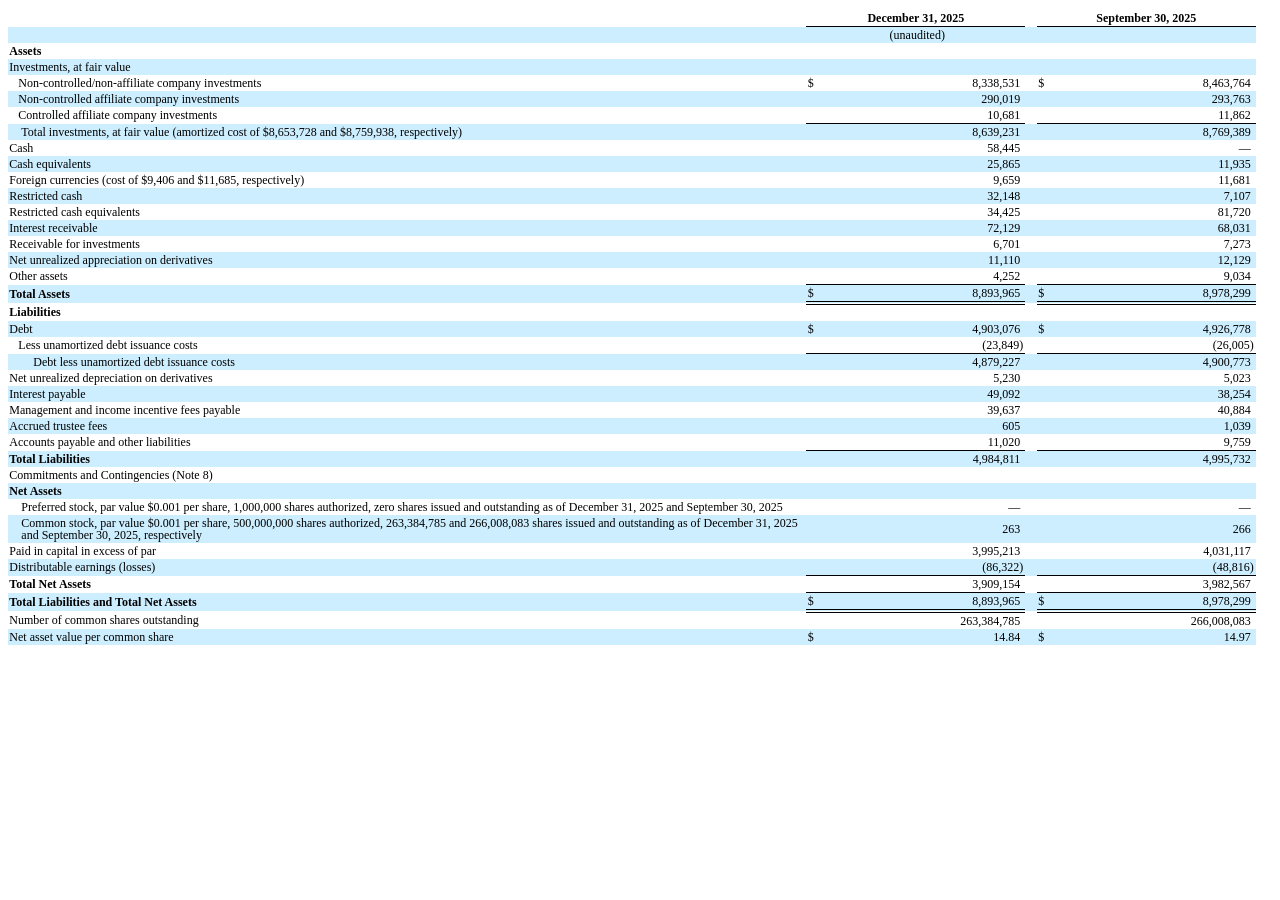
<file: tests/fixtures/gbdc_10q_2025-12.html>
<html><body><table style="border-collapse:collapse;display:inline-table;margin-bottom:5pt;vertical-align:text-bottom;width:98.717%"><tr><td style="width:1.0%"></td><td style="width:63.023%"></td><td style="width:0.1%"></td><td style="width:1.0%"></td><td style="width:16.432%"></td><td style="width:0.1%"></td><td style="width:0.1%"></td><td style="width:0.611%"></td><td style="width:0.1%"></td><td style="width:1.0%"></td><td style="width:16.434%"></td><td style="width:0.1%"></td></tr><tr><td colspan="3" style="padding:0 1pt"></td><td colspan="3" style="padding:2px 1pt;text-align:center;vertical-align:bottom"><span style="color:#000000;font-family:'Times New Roman',serif;font-size:9pt;font-weight:700;line-height:100%">December 31, 2025</span></td><td colspan="3" style="padding:0 1pt"></td><td colspan="3" style="padding:2px 1pt;text-align:center;vertical-align:bottom"><span style="color:#000000;font-family:'Times New Roman',serif;font-size:9pt;font-weight:700;line-height:100%">September 30, 2025</span></td></tr><tr><td colspan="3" style="background-color:#cceeff;padding:0 1pt"></td><td colspan="3" style="background-color:#cceeff;border-top:1pt solid #000;padding:2px 1pt;text-align:center;vertical-align:bottom"><span style="color:#000000;font-family:'Times New Roman',serif;font-size:9pt;font-weight:400;line-height:100%"> (unaudited)</span></td><td colspan="3" style="background-color:#cceeff;padding:0 1pt"></td><td colspan="3" style="background-color:#cceeff;border-top:1pt solid #000000;padding:0 1pt"></td></tr><tr><td colspan="3" style="background-color:#ffffff;padding:2px 1pt;text-align:left;vertical-align:middle"><span style="color:#000000;font-family:'Times New Roman',serif;font-size:9pt;font-weight:700;line-height:100%">Assets</span></td><td colspan="3" style="background-color:#ffffff;padding:2px 1pt;text-align:right;vertical-align:middle"><span style="color:#000000;font-family:'Times New Roman',serif;font-size:9pt;font-weight:400;line-height:100%">  </span></td><td colspan="3" style="background-color:#ffffff;padding:0 1pt"></td><td colspan="3" style="background-color:#ffffff;padding:2px 1pt;text-align:right;vertical-align:middle"><span style="color:#000000;font-family:'Times New Roman',serif;font-size:9pt;font-weight:400;line-height:100%">  </span></td></tr><tr><td colspan="3" style="background-color:#cceeff;padding:2px 1pt;text-align:left;vertical-align:middle"><span style="color:#000000;font-family:'Times New Roman',serif;font-size:9pt;font-weight:400;line-height:100%">Investments, at fair value</span></td><td colspan="3" style="background-color:#cceeff;padding:2px 1pt;text-align:right;vertical-align:middle"><span style="color:#000000;font-family:'Times New Roman',serif;font-size:9pt;font-weight:400;line-height:100%">  </span></td><td colspan="3" style="background-color:#cceeff;padding:0 1pt"></td><td colspan="3" style="background-color:#cceeff;padding:2px 1pt;text-align:right;vertical-align:middle"><span style="color:#000000;font-family:'Times New Roman',serif;font-size:9pt;font-weight:400;line-height:100%">  </span></td></tr><tr><td colspan="3" style="background-color:#ffffff;padding:2px 1pt 2px 7.75pt;text-align:left;vertical-align:middle"><span style="color:#000000;font-family:'Times New Roman',serif;font-size:9pt;font-weight:400;line-height:100%">Non-controlled/non-affiliate company investments</span></td><td style="background-color:#ffffff;padding:2px 0 2px 1pt;text-align:left;vertical-align:middle"><span style="color:#000000;font-family:'Times New Roman',serif;font-size:9pt;font-weight:400;line-height:100%">$</span></td><td style="background-color:#ffffff;padding:2px 0;text-align:right;vertical-align:middle"><span style="color:#000000;font-family:'Times New Roman',serif;font-size:9pt;font-weight:400;line-height:100%"><ix:nonfraction unitref="usd" contextref="c-3" decimals="-3" name="us-gaap:InvestmentOwnedAtFairValue" format="ixt:num-dot-decimal" scale="3" id="f-31">8,338,531</ix:nonfraction> </span></td><td style="background-color:#ffffff;padding:2px 1pt 2px 0;text-align:right;vertical-align:middle"></td><td colspan="3" style="background-color:#ffffff;padding:0 1pt"></td><td style="background-color:#ffffff;padding:2px 0 2px 1pt;text-align:left;vertical-align:middle"><span style="color:#000000;font-family:'Times New Roman',serif;font-size:9pt;font-weight:400;line-height:100%">$</span></td><td style="background-color:#ffffff;padding:2px 0;text-align:right;vertical-align:middle"><span style="color:#000000;font-family:'Times New Roman',serif;font-size:9pt;font-weight:400;line-height:100%"><ix:nonfraction unitref="usd" contextref="c-4" decimals="-3" name="us-gaap:InvestmentOwnedAtFairValue" format="ixt:num-dot-decimal" scale="3" id="f-32">8,463,764</ix:nonfraction> </span></td><td style="background-color:#ffffff;padding:2px 1pt 2px 0;text-align:right;vertical-align:middle"></td></tr><tr><td colspan="3" style="background-color:#cceeff;padding:2px 1pt 2px 7.75pt;text-align:left;vertical-align:middle"><span style="color:#000000;font-family:'Times New Roman',serif;font-size:9pt;font-weight:400;line-height:100%">Non-controlled affiliate company investments</span></td><td colspan="2" style="background-color:#cceeff;padding:2px 0 2px 1pt;text-align:right;vertical-align:middle"><span style="color:#000000;font-family:'Times New Roman',serif;font-size:9pt;font-weight:400;line-height:100%"><ix:nonfraction unitref="usd" contextref="c-5" decimals="-3" name="us-gaap:InvestmentOwnedAtFairValue" format="ixt:num-dot-decimal" scale="3" id="f-33">290,019</ix:nonfraction> </span></td><td style="background-color:#cceeff;padding:2px 1pt 2px 0;text-align:right;vertical-align:middle"></td><td colspan="3" style="background-color:#cceeff;padding:0 1pt"></td><td colspan="2" style="background-color:#cceeff;padding:2px 0 2px 1pt;text-align:right;vertical-align:middle"><span style="color:#000000;font-family:'Times New Roman',serif;font-size:9pt;font-weight:400;line-height:100%"><ix:nonfraction unitref="usd" contextref="c-6" decimals="-3" name="us-gaap:InvestmentOwnedAtFairValue" format="ixt:num-dot-decimal" scale="3" id="f-34">293,763</ix:nonfraction> </span></td><td style="background-color:#cceeff;padding:2px 1pt 2px 0;text-align:right;vertical-align:middle"></td></tr><tr><td colspan="3" style="background-color:#ffffff;padding:2px 1pt 2px 7.75pt;text-align:left;vertical-align:middle"><span style="color:#000000;font-family:'Times New Roman',serif;font-size:9pt;font-weight:400;line-height:100%">Controlled affiliate company investments</span></td><td colspan="2" style="background-color:#ffffff;padding:2px 0 2px 1pt;text-align:right;vertical-align:middle"><span style="color:#000000;font-family:'Times New Roman',serif;font-size:9pt;font-weight:400;line-height:100%"><ix:nonfraction unitref="usd" contextref="c-7" decimals="-3" name="us-gaap:InvestmentOwnedAtFairValue" format="ixt:num-dot-decimal" scale="3" id="f-35">10,681</ix:nonfraction> </span></td><td style="background-color:#ffffff;padding:2px 1pt 2px 0;text-align:right;vertical-align:middle"></td><td colspan="3" style="background-color:#ffffff;padding:0 1pt"></td><td colspan="2" style="background-color:#ffffff;padding:2px 0 2px 1pt;text-align:right;vertical-align:middle"><span style="color:#000000;font-family:'Times New Roman',serif;font-size:9pt;font-weight:400;line-height:100%"><ix:nonfraction unitref="usd" contextref="c-8" decimals="-3" name="us-gaap:InvestmentOwnedAtFairValue" format="ixt:num-dot-decimal" scale="3" id="f-36">11,862</ix:nonfraction> </span></td><td style="background-color:#ffffff;padding:2px 1pt 2px 0;text-align:right;vertical-align:middle"></td></tr><tr><td colspan="3" style="background-color:#cceeff;padding:2px 1pt;text-align:left;vertical-align:middle"><div style="padding-left:9pt"><span style="color:#000000;font-family:'Times New Roman',serif;font-size:9pt;font-weight:400;line-height:100%">Total investments, at fair value (amortized cost of $<ix:nonfraction unitref="usd" contextref="c-9" decimals="-3" name="us-gaap:InvestmentOwnedAtCost" format="ixt:num-dot-decimal" scale="3" id="f-37">8,653,728</ix:nonfraction> and $<ix:nonfraction unitref="usd" contextref="c-10" decimals="-3" name="us-gaap:InvestmentOwnedAtCost" format="ixt:num-dot-decimal" scale="3" id="f-38">8,759,938</ix:nonfraction>, respectively)</span></div></td><td colspan="2" style="background-color:#cceeff;border-top:1pt solid #000000;padding:2px 0 2px 1pt;text-align:right;vertical-align:middle"><span style="color:#000000;font-family:'Times New Roman',serif;font-size:9pt;font-weight:400;line-height:100%"><ix:nonfraction unitref="usd" contextref="c-9" decimals="-3" name="us-gaap:InvestmentOwnedAtFairValue" format="ixt:num-dot-decimal" scale="3" id="f-39">8,639,231</ix:nonfraction> </span></td><td style="background-color:#cceeff;border-top:1pt solid #000000;padding:2px 1pt 2px 0;text-align:right;vertical-align:middle"></td><td colspan="3" style="background-color:#cceeff;padding:0 1pt"></td><td colspan="2" style="background-color:#cceeff;border-top:1pt solid #000000;padding:2px 0 2px 1pt;text-align:right;vertical-align:middle"><span style="color:#000000;font-family:'Times New Roman',serif;font-size:9pt;font-weight:400;line-height:100%"><ix:nonfraction unitref="usd" contextref="c-10" decimals="-3" name="us-gaap:InvestmentOwnedAtFairValue" format="ixt:num-dot-decimal" scale="3" id="f-40">8,769,389</ix:nonfraction> </span></td><td style="background-color:#cceeff;border-top:1pt solid #000000;padding:2px 1pt 2px 0;text-align:right;vertical-align:middle"></td></tr><tr><td colspan="3" style="background-color:#ffffff;padding:2px 1pt;text-align:left;vertical-align:middle"><span style="color:#000000;font-family:'Times New Roman',serif;font-size:9pt;font-weight:400;line-height:100%">Cash</span></td><td colspan="2" style="background-color:#ffffff;padding:2px 0 2px 1pt;text-align:right;vertical-align:middle"><span style="color:#000000;font-family:'Times New Roman',serif;font-size:9pt;font-weight:400;line-height:100%"><ix:nonfraction unitref="usd" contextref="c-9" decimals="-3" name="us-gaap:CashNotHeldInForeignCurrency" format="ixt:num-dot-decimal" scale="3" id="f-41">58,445</ix:nonfraction> </span></td><td style="background-color:#ffffff;padding:2px 1pt 2px 0;text-align:right;vertical-align:middle"></td><td colspan="3" style="background-color:#ffffff;padding:0 1pt"></td><td colspan="2" style="background-color:#ffffff;padding:2px 0 2px 1pt;text-align:right;vertical-align:middle"><span style="color:#000000;font-family:'Times New Roman',serif;font-size:9pt;font-weight:400;line-height:100%"><ix:nonfraction unitref="usd" contextref="c-10" decimals="-3" name="us-gaap:CashNotHeldInForeignCurrency" format="ixt:fixed-zero" scale="3" id="f-42">—</ix:nonfraction> </span></td><td style="background-color:#ffffff;padding:2px 1pt 2px 0;text-align:right;vertical-align:middle"></td></tr><tr><td colspan="3" style="background-color:#cceeff;padding:2px 1pt;text-align:left;vertical-align:middle"><span style="color:#000000;font-family:'Times New Roman',serif;font-size:9pt;font-weight:400;line-height:100%">Cash equivalents</span></td><td colspan="2" style="background-color:#cceeff;padding:2px 0 2px 1pt;text-align:right;vertical-align:middle"><span style="color:#000000;font-family:'Times New Roman',serif;font-size:9pt;font-weight:400;line-height:100%"><ix:nonfraction unitref="usd" contextref="c-9" decimals="-3" name="us-gaap:CashEquivalentsAtCarryingValue" format="ixt:num-dot-decimal" scale="3" id="f-43">25,865</ix:nonfraction> </span></td><td style="background-color:#cceeff;padding:2px 1pt 2px 0;text-align:right;vertical-align:middle"></td><td colspan="3" style="background-color:#cceeff;padding:0 1pt"></td><td colspan="2" style="background-color:#cceeff;padding:2px 0 2px 1pt;text-align:right;vertical-align:middle"><span style="color:#000000;font-family:'Times New Roman',serif;font-size:9pt;font-weight:400;line-height:100%"><ix:nonfraction unitref="usd" contextref="c-10" decimals="-3" name="us-gaap:CashEquivalentsAtCarryingValue" format="ixt:num-dot-decimal" scale="3" id="f-44">11,935</ix:nonfraction> </span></td><td style="background-color:#cceeff;padding:2px 1pt 2px 0;text-align:right;vertical-align:middle"></td></tr><tr><td colspan="3" style="background-color:#ffffff;padding:2px 1pt;text-align:left;vertical-align:middle"><div><span style="color:#000000;font-family:'Times New Roman',serif;font-size:9pt;font-weight:400;line-height:100%">Foreign currencies (cost of $<ix:nonfraction unitref="usd" contextref="c-1" decimals="-3" name="us-gaap:CashHeldInForeignCurrencyAcquisitionCost" format="ixt:num-dot-decimal" scale="3" id="f-45">9,406</ix:nonfraction> and $<ix:nonfraction unitref="usd" contextref="c-11" decimals="-3" name="us-gaap:CashHeldInForeignCurrencyAcquisitionCost" format="ixt:num-dot-decimal" scale="3" id="f-46">11,685</ix:nonfraction>, respectively)</span></div></td><td colspan="2" style="background-color:#ffffff;padding:2px 0 2px 1pt;text-align:right;vertical-align:middle"><span style="color:#000000;font-family:'Times New Roman',serif;font-size:9pt;font-weight:400;line-height:100%"><ix:nonfraction unitref="usd" contextref="c-9" decimals="-3" name="us-gaap:CashHeldInForeignCurrency" format="ixt:num-dot-decimal" scale="3" id="f-47">9,659</ix:nonfraction> </span></td><td style="background-color:#ffffff;padding:2px 1pt 2px 0;text-align:right;vertical-align:middle"></td><td colspan="3" style="background-color:#ffffff;padding:0 1pt"></td><td colspan="2" style="background-color:#ffffff;padding:2px 0 2px 1pt;text-align:right;vertical-align:middle"><span style="color:#000000;font-family:'Times New Roman',serif;font-size:9pt;font-weight:400;line-height:100%"><ix:nonfraction unitref="usd" contextref="c-10" decimals="-3" name="us-gaap:CashHeldInForeignCurrency" format="ixt:num-dot-decimal" scale="3" id="f-48">11,681</ix:nonfraction> </span></td><td style="background-color:#ffffff;padding:2px 1pt 2px 0;text-align:right;vertical-align:middle"></td></tr><tr><td colspan="3" style="background-color:#cceeff;padding:2px 1pt 2px 10pt;text-align:left;text-indent:-9pt;vertical-align:middle"><span style="color:#000000;font-family:'Times New Roman',serif;font-size:9pt;font-weight:400;line-height:100%">Restricted cash </span></td><td colspan="2" style="background-color:#cceeff;padding:2px 0 2px 1pt;text-align:right;vertical-align:middle"><span style="color:#000000;font-family:'Times New Roman',serif;font-size:9pt;font-weight:400;line-height:100%"><ix:nonfraction unitref="usd" contextref="c-9" decimals="-3" name="us-gaap:RestrictedCash" format="ixt:num-dot-decimal" scale="3" id="f-49">32,148</ix:nonfraction> </span></td><td style="background-color:#cceeff;padding:2px 1pt 2px 0;text-align:right;vertical-align:middle"></td><td colspan="3" style="background-color:#cceeff;padding:0 1pt"></td><td colspan="2" style="background-color:#cceeff;padding:2px 0 2px 1pt;text-align:right;vertical-align:middle"><span style="color:#000000;font-family:'Times New Roman',serif;font-size:9pt;font-weight:400;line-height:100%"><ix:nonfraction unitref="usd" contextref="c-10" decimals="-3" name="us-gaap:RestrictedCash" format="ixt:num-dot-decimal" scale="3" id="f-50">7,107</ix:nonfraction> </span></td><td style="background-color:#cceeff;padding:2px 1pt 2px 0;text-align:right;vertical-align:middle"></td></tr><tr><td colspan="3" style="background-color:#ffffff;padding:2px 1pt;text-align:left;vertical-align:middle"><span style="color:#000000;font-family:'Times New Roman',serif;font-size:9pt;font-weight:400;line-height:100%">Restricted cash equivalents</span></td><td colspan="2" style="background-color:#ffffff;padding:2px 0 2px 1pt;text-align:right;vertical-align:middle"><span style="color:#000000;font-family:'Times New Roman',serif;font-size:9pt;font-weight:400;line-height:100%"><ix:nonfraction unitref="usd" contextref="c-9" decimals="-3" name="us-gaap:RestrictedCashEquivalents" format="ixt:num-dot-decimal" scale="3" id="f-51">34,425</ix:nonfraction> </span></td><td style="background-color:#ffffff;padding:2px 1pt 2px 0;text-align:right;vertical-align:middle"></td><td colspan="3" style="background-color:#ffffff;padding:0 1pt"></td><td colspan="2" style="background-color:#ffffff;padding:2px 0 2px 1pt;text-align:right;vertical-align:middle"><span style="color:#000000;font-family:'Times New Roman',serif;font-size:9pt;font-weight:400;line-height:100%"><ix:nonfraction unitref="usd" contextref="c-10" decimals="-3" name="us-gaap:RestrictedCashEquivalents" format="ixt:num-dot-decimal" scale="3" id="f-52">81,720</ix:nonfraction> </span></td><td style="background-color:#ffffff;padding:2px 1pt 2px 0;text-align:right;vertical-align:middle"></td></tr><tr><td colspan="3" style="display:none"></td><td colspan="3" style="display:none"></td><td colspan="3" style="display:none"></td><td colspan="3" style="display:none"></td></tr><tr><td colspan="3" style="display:none"></td><td colspan="3" style="display:none"></td><td colspan="3" style="display:none"></td><td colspan="3" style="display:none"></td></tr><tr><td colspan="3" style="background-color:#cceeff;padding:2px 1pt;text-align:left;vertical-align:middle"><span style="color:#000000;font-family:'Times New Roman',serif;font-size:9pt;font-weight:400;line-height:100%">Interest receivable</span></td><td colspan="2" style="background-color:#cceeff;padding:2px 0 2px 1pt;text-align:right;vertical-align:middle"><span style="color:#000000;font-family:'Times New Roman',serif;font-size:9pt;font-weight:400;line-height:100%"><ix:nonfraction unitref="usd" contextref="c-9" decimals="-3" name="us-gaap:InterestReceivable" format="ixt:num-dot-decimal" scale="3" id="f-53">72,129</ix:nonfraction> </span></td><td style="background-color:#cceeff;padding:2px 1pt 2px 0;text-align:right;vertical-align:middle"></td><td colspan="3" style="background-color:#cceeff;padding:0 1pt"></td><td colspan="2" style="background-color:#cceeff;padding:2px 0 2px 1pt;text-align:right;vertical-align:middle"><span style="color:#000000;font-family:'Times New Roman',serif;font-size:9pt;font-weight:400;line-height:100%"><ix:nonfraction unitref="usd" contextref="c-10" decimals="-3" name="us-gaap:InterestReceivable" format="ixt:num-dot-decimal" scale="3" id="f-54">68,031</ix:nonfraction> </span></td><td style="background-color:#cceeff;padding:2px 1pt 2px 0;text-align:right;vertical-align:middle"></td></tr><tr><td colspan="3" style="background-color:#ffffff;padding:2px 1pt;text-align:left;vertical-align:middle"><span style="color:#000000;font-family:'Times New Roman',serif;font-size:9pt;font-weight:400;line-height:100%">Receivable for investments</span></td><td colspan="2" style="background-color:#ffffff;padding:2px 0 2px 1pt;text-align:right;vertical-align:middle"><span style="color:#000000;font-family:'Times New Roman',serif;font-size:9pt;font-weight:400;line-height:100%"><ix:nonfraction unitref="usd" contextref="c-9" decimals="-3" name="us-gaap:ReceivableInvestmentSale" format="ixt:num-dot-decimal" scale="3" id="f-55">6,701</ix:nonfraction> </span></td><td style="background-color:#ffffff;padding:2px 1pt 2px 0;text-align:right;vertical-align:middle"></td><td colspan="3" style="background-color:#ffffff;padding:0 1pt"></td><td colspan="2" style="background-color:#ffffff;padding:2px 0 2px 1pt;text-align:right;vertical-align:middle"><span style="color:#000000;font-family:'Times New Roman',serif;font-size:9pt;font-weight:400;line-height:100%"><ix:nonfraction unitref="usd" contextref="c-10" decimals="-3" name="us-gaap:ReceivableInvestmentSale" format="ixt:num-dot-decimal" scale="3" id="f-56">7,273</ix:nonfraction> </span></td><td style="background-color:#ffffff;padding:2px 1pt 2px 0;text-align:right;vertical-align:middle"></td></tr><tr><td colspan="3" style="background-color:#cceeff;padding:2px 1pt;text-align:left;vertical-align:middle"><span style="color:#000000;font-family:'Times New Roman',serif;font-size:9pt;font-weight:400;line-height:100%">Net unrealized appreciation on derivatives</span></td><td colspan="2" style="background-color:#cceeff;padding:2px 0 2px 1pt;text-align:right;vertical-align:middle"><span style="color:#000000;font-family:'Times New Roman',serif;font-size:9pt;font-weight:400;line-height:100%"><ix:nonfraction unitref="usd" contextref="c-9" decimals="-3" name="us-gaap:DerivativeAssets" format="ixt:num-dot-decimal" scale="3" id="f-57">11,110</ix:nonfraction> </span></td><td style="background-color:#cceeff;padding:2px 1pt 2px 0;text-align:right;vertical-align:middle"></td><td colspan="3" style="background-color:#cceeff;padding:0 1pt"></td><td colspan="2" style="background-color:#cceeff;padding:2px 0 2px 1pt;text-align:right;vertical-align:middle"><span style="color:#000000;font-family:'Times New Roman',serif;font-size:9pt;font-weight:400;line-height:100%"><ix:nonfraction unitref="usd" contextref="c-10" decimals="-3" name="us-gaap:DerivativeAssets" format="ixt:num-dot-decimal" scale="3" id="f-58">12,129</ix:nonfraction> </span></td><td style="background-color:#cceeff;padding:2px 1pt 2px 0;text-align:right;vertical-align:middle"></td></tr><tr><td colspan="3" style="display:none"></td><td colspan="3" style="display:none"></td><td colspan="3" style="display:none"></td><td colspan="3" style="display:none"></td></tr><tr><td colspan="3" style="display:none"></td><td colspan="3" style="display:none"></td><td colspan="3" style="display:none"></td><td colspan="3" style="display:none"></td></tr><tr><td colspan="3" style="background-color:#ffffff;padding:2px 1pt;text-align:left;vertical-align:middle"><span style="color:#000000;font-family:'Times New Roman',serif;font-size:9pt;font-weight:400;line-height:100%">Other assets</span></td><td colspan="2" style="background-color:#ffffff;padding:2px 0 2px 1pt;text-align:right;vertical-align:middle"><span style="color:#000000;font-family:'Times New Roman',serif;font-size:9pt;font-weight:400;line-height:100%"><ix:nonfraction unitref="usd" contextref="c-9" decimals="-3" name="us-gaap:OtherAssets" format="ixt:num-dot-decimal" scale="3" id="f-59">4,252</ix:nonfraction> </span></td><td style="background-color:#ffffff;padding:2px 1pt 2px 0;text-align:right;vertical-align:middle"></td><td colspan="3" style="background-color:#ffffff;padding:0 1pt"></td><td colspan="2" style="background-color:#ffffff;padding:2px 0 2px 1pt;text-align:right;vertical-align:middle"><span style="color:#000000;font-family:'Times New Roman',serif;font-size:9pt;font-weight:400;line-height:100%"><ix:nonfraction unitref="usd" contextref="c-10" decimals="-3" name="us-gaap:OtherAssets" format="ixt:num-dot-decimal" scale="3" id="f-60">9,034</ix:nonfraction> </span></td><td style="background-color:#ffffff;padding:2px 1pt 2px 0;text-align:right;vertical-align:middle"></td></tr><tr><td colspan="3" style="background-color:#cceeff;padding:2px 1pt;text-align:left;vertical-align:middle"><span style="color:#000000;font-family:'Times New Roman',serif;font-size:9pt;font-weight:700;line-height:100%">Total Assets</span></td><td style="background-color:#cceeff;border-top:1pt solid #000000;padding:2px 0 2px 1pt;text-align:left;vertical-align:middle"><span style="color:#000000;font-family:'Times New Roman',serif;font-size:9pt;font-weight:400;line-height:100%">$</span></td><td style="background-color:#cceeff;border-top:1pt solid #000000;padding:2px 0;text-align:right;vertical-align:middle"><span style="color:#000000;font-family:'Times New Roman',serif;font-size:9pt;font-weight:400;line-height:100%"><ix:nonfraction unitref="usd" contextref="c-9" decimals="-3" name="us-gaap:Assets" format="ixt:num-dot-decimal" scale="3" id="f-61">8,893,965</ix:nonfraction> </span></td><td style="background-color:#cceeff;border-top:1pt solid #000000;padding:2px 1pt 2px 0;text-align:right;vertical-align:middle"></td><td colspan="3" style="background-color:#cceeff;padding:0 1pt"></td><td style="background-color:#cceeff;border-top:1pt solid #000000;padding:2px 0 2px 1pt;text-align:left;vertical-align:middle"><span style="color:#000000;font-family:'Times New Roman',serif;font-size:9pt;font-weight:400;line-height:100%">$</span></td><td style="background-color:#cceeff;border-top:1pt solid #000000;padding:2px 0;text-align:right;vertical-align:middle"><span style="color:#000000;font-family:'Times New Roman',serif;font-size:9pt;font-weight:400;line-height:100%"><ix:nonfraction unitref="usd" contextref="c-10" decimals="-3" name="us-gaap:Assets" format="ixt:num-dot-decimal" scale="3" id="f-62">8,978,299</ix:nonfraction> </span></td><td style="background-color:#cceeff;border-top:1pt solid #000000;padding:2px 1pt 2px 0;text-align:right;vertical-align:middle"></td></tr><tr><td colspan="3" style="background-color:#ffffff;padding:2px 1pt;text-align:left;vertical-align:middle"><span style="color:#000000;font-family:'Times New Roman',serif;font-size:9pt;font-weight:700;line-height:100%">Liabilities</span></td><td colspan="3" style="background-color:#ffffff;border-top:3pt double #000000;padding:2px 1pt;text-align:right;vertical-align:middle"><span style="color:#000000;font-family:'Times New Roman',serif;font-size:9pt;font-weight:400;line-height:100%">  </span></td><td colspan="3" style="background-color:#ffffff;padding:0 1pt"></td><td colspan="3" style="background-color:#ffffff;border-top:3pt double #000000;padding:2px 1pt;text-align:right;vertical-align:middle"><span style="color:#000000;font-family:'Times New Roman',serif;font-size:9pt;font-weight:400;line-height:100%">  </span></td></tr><tr><td colspan="3" style="background-color:#cceeff;padding:2px 1pt;text-align:left;vertical-align:middle"><span style="color:#000000;font-family:'Times New Roman',serif;font-size:9pt;font-weight:400;line-height:100%">Debt</span></td><td style="background-color:#cceeff;padding:2px 0 2px 1pt;text-align:left;vertical-align:middle"><span style="color:#000000;font-family:'Times New Roman',serif;font-size:9pt;font-weight:400;line-height:100%">$</span></td><td style="background-color:#cceeff;padding:2px 0;text-align:right;vertical-align:middle"><span style="color:#000000;font-family:'Times New Roman',serif;font-size:9pt;font-weight:400;line-height:100%"><ix:nonfraction unitref="usd" contextref="c-9" decimals="-3" name="us-gaap:DebtInstrumentCarryingAmount" format="ixt:num-dot-decimal" scale="3" id="f-63">4,903,076</ix:nonfraction> </span></td><td style="background-color:#cceeff;padding:2px 1pt 2px 0;text-align:right;vertical-align:middle"></td><td colspan="3" style="background-color:#cceeff;padding:0 1pt"></td><td style="background-color:#cceeff;padding:2px 0 2px 1pt;text-align:left;vertical-align:middle"><span style="color:#000000;font-family:'Times New Roman',serif;font-size:9pt;font-weight:400;line-height:100%">$</span></td><td style="background-color:#cceeff;padding:2px 0;text-align:right;vertical-align:middle"><span style="color:#000000;font-family:'Times New Roman',serif;font-size:9pt;font-weight:400;line-height:100%"><ix:nonfraction unitref="usd" contextref="c-10" decimals="-3" name="us-gaap:DebtInstrumentCarryingAmount" format="ixt:num-dot-decimal" scale="3" id="f-64">4,926,778</ix:nonfraction> </span></td><td style="background-color:#cceeff;padding:2px 1pt 2px 0;text-align:right;vertical-align:middle"></td></tr><tr><td colspan="3" style="background-color:#ffffff;padding:2px 1pt 2px 7.75pt;text-align:left;vertical-align:middle"><span style="color:#000000;font-family:'Times New Roman',serif;font-size:9pt;font-weight:400;line-height:100%">Less unamortized debt issuance costs</span></td><td colspan="2" style="background-color:#ffffff;padding:2px 0 2px 1pt;text-align:right;vertical-align:middle"><span style="color:#000000;font-family:'Times New Roman',serif;font-size:9pt;font-weight:400;line-height:100%">(<ix:nonfraction unitref="usd" contextref="c-9" decimals="-3" name="us-gaap:DebtInstrumentUnamortizedDiscountPremiumAndDebtIssuanceCostsNet" format="ixt:num-dot-decimal" scale="3" id="f-65">23,849</ix:nonfraction>)</span></td><td style="background-color:#ffffff;padding:2px 1pt 2px 0;text-align:right;vertical-align:middle"></td><td colspan="3" style="background-color:#ffffff;padding:0 1pt"></td><td colspan="2" style="background-color:#ffffff;padding:2px 0 2px 1pt;text-align:right;vertical-align:middle"><span style="color:#000000;font-family:'Times New Roman',serif;font-size:9pt;font-weight:400;line-height:100%">(<ix:nonfraction unitref="usd" contextref="c-10" decimals="-3" name="us-gaap:DebtInstrumentUnamortizedDiscountPremiumAndDebtIssuanceCostsNet" format="ixt:num-dot-decimal" scale="3" id="f-66">26,005</ix:nonfraction>)</span></td><td style="background-color:#ffffff;padding:2px 1pt 2px 0;text-align:right;vertical-align:middle"></td></tr><tr><td colspan="3" style="background-color:#cceeff;padding:2px 1pt 2px 19pt;text-align:left;vertical-align:middle"><span style="color:#000000;font-family:'Times New Roman',serif;font-size:9pt;font-weight:400;line-height:100%">Debt less unamortized debt issuance costs</span></td><td colspan="2" style="background-color:#cceeff;border-top:1pt solid #000000;padding:2px 0 2px 1pt;text-align:right;vertical-align:middle"><span style="color:#000000;font-family:'Times New Roman',serif;font-size:9pt;font-weight:400;line-height:100%"><ix:nonfraction unitref="usd" contextref="c-9" decimals="-3" name="us-gaap:LongTermDebt" format="ixt:num-dot-decimal" scale="3" id="f-67">4,879,227</ix:nonfraction> </span></td><td style="background-color:#cceeff;border-top:1pt solid #000000;padding:2px 1pt 2px 0;text-align:right;vertical-align:middle"></td><td colspan="3" style="background-color:#cceeff;padding:0 1pt"></td><td colspan="2" style="background-color:#cceeff;border-top:1pt solid #000000;padding:2px 0 2px 1pt;text-align:right;vertical-align:middle"><span style="color:#000000;font-family:'Times New Roman',serif;font-size:9pt;font-weight:400;line-height:100%"><ix:nonfraction unitref="usd" contextref="c-10" decimals="-3" name="us-gaap:LongTermDebt" format="ixt:num-dot-decimal" scale="3" id="f-68">4,900,773</ix:nonfraction> </span></td><td style="background-color:#cceeff;border-top:1pt solid #000000;padding:2px 1pt 2px 0;text-align:right;vertical-align:middle"></td></tr><tr><td colspan="3" style="display:none"></td><td colspan="3" style="display:none"></td><td colspan="3" style="display:none"></td><td colspan="3" style="display:none"></td></tr><tr><td colspan="3" style="background-color:#ffffff;padding:2px 1pt;text-align:left;vertical-align:middle"><span style="color:#000000;font-family:'Times New Roman',serif;font-size:9pt;font-weight:400;line-height:100%">Net unrealized depreciation on derivatives</span></td><td colspan="2" style="background-color:#ffffff;padding:2px 0 2px 1pt;text-align:right;vertical-align:middle"><span style="color:#000000;font-family:'Times New Roman',serif;font-size:9pt;font-weight:400;line-height:100%"><ix:nonfraction unitref="usd" contextref="c-9" decimals="-3" name="us-gaap:DerivativeLiabilities" format="ixt:num-dot-decimal" scale="3" id="f-69">5,230</ix:nonfraction> </span></td><td style="background-color:#ffffff;padding:2px 1pt 2px 0;text-align:right;vertical-align:middle"></td><td colspan="3" style="background-color:#ffffff;padding:0 1pt"></td><td colspan="2" style="background-color:#ffffff;padding:2px 0 2px 1pt;text-align:right;vertical-align:middle"><span style="color:#000000;font-family:'Times New Roman',serif;font-size:9pt;font-weight:400;line-height:100%"><ix:nonfraction unitref="usd" contextref="c-10" decimals="-3" name="us-gaap:DerivativeLiabilities" format="ixt:num-dot-decimal" scale="3" id="f-70">5,023</ix:nonfraction> </span></td><td style="background-color:#ffffff;padding:2px 1pt 2px 0;text-align:right;vertical-align:middle"></td></tr><tr><td colspan="3" style="background-color:#cceeff;padding:2px 1pt;text-align:left;vertical-align:middle"><span style="color:#000000;font-family:'Times New Roman',serif;font-size:9pt;font-weight:400;line-height:100%">Interest payable</span></td><td colspan="2" style="background-color:#cceeff;padding:2px 0 2px 1pt;text-align:right;vertical-align:middle"><span style="color:#000000;font-family:'Times New Roman',serif;font-size:9pt;font-weight:400;line-height:100%"><ix:nonfraction unitref="usd" contextref="c-9" decimals="-3" name="us-gaap:InterestPayableCurrentAndNoncurrent" format="ixt:num-dot-decimal" scale="3" id="f-71">49,092</ix:nonfraction> </span></td><td style="background-color:#cceeff;padding:2px 1pt 2px 0;text-align:right;vertical-align:middle"></td><td colspan="3" style="background-color:#cceeff;padding:0 1pt"></td><td colspan="2" style="background-color:#cceeff;padding:2px 0 2px 1pt;text-align:right;vertical-align:middle"><span style="color:#000000;font-family:'Times New Roman',serif;font-size:9pt;font-weight:400;line-height:100%"><ix:nonfraction unitref="usd" contextref="c-10" decimals="-3" name="us-gaap:InterestPayableCurrentAndNoncurrent" format="ixt:num-dot-decimal" scale="3" id="f-72">38,254</ix:nonfraction> </span></td><td style="background-color:#cceeff;padding:2px 1pt 2px 0;text-align:right;vertical-align:middle"></td></tr><tr><td colspan="3" style="background-color:#ffffff;padding:2px 1pt;text-align:left;vertical-align:middle"><span style="color:#000000;font-family:'Times New Roman',serif;font-size:9pt;font-weight:400;line-height:100%">Management and income incentive fees payable</span></td><td colspan="2" style="background-color:#ffffff;padding:2px 0 2px 1pt;text-align:right;vertical-align:middle"><span style="color:#000000;font-family:'Times New Roman',serif;font-size:9pt;font-weight:400;line-height:100%"><ix:nonfraction unitref="usd" contextref="c-9" decimals="-3" name="gbdc:ManagementAndIncentiveFeePayable" format="ixt:num-dot-decimal" scale="3" id="f-73">39,637</ix:nonfraction> </span></td><td style="background-color:#ffffff;padding:2px 1pt 2px 0;text-align:right;vertical-align:middle"></td><td colspan="3" style="background-color:#ffffff;padding:0 1pt"></td><td colspan="2" style="background-color:#ffffff;padding:2px 0 2px 1pt;text-align:right;vertical-align:middle"><span style="color:#000000;font-family:'Times New Roman',serif;font-size:9pt;font-weight:400;line-height:100%"><ix:nonfraction unitref="usd" contextref="c-10" decimals="-3" name="gbdc:ManagementAndIncentiveFeePayable" format="ixt:num-dot-decimal" scale="3" id="f-74">40,884</ix:nonfraction> </span></td><td style="background-color:#ffffff;padding:2px 1pt 2px 0;text-align:right;vertical-align:middle"></td></tr><tr><td colspan="3" style="background-color:#cceeff;padding:2px 1pt;text-align:left;vertical-align:middle"><span style="color:#000000;font-family:'Times New Roman',serif;font-size:9pt;font-weight:400;line-height:100%">Accrued trustee fees</span></td><td colspan="2" style="background-color:#cceeff;padding:2px 0 2px 1pt;text-align:right;vertical-align:middle"><span style="color:#000000;font-family:'Times New Roman',serif;font-size:9pt;font-weight:400;line-height:100%"><ix:nonfraction unitref="usd" contextref="c-9" decimals="-3" name="gbdc:AccruedTrusteeFees" scale="3" id="f-75">605</ix:nonfraction> </span></td><td style="background-color:#cceeff;padding:2px 1pt 2px 0;text-align:right;vertical-align:middle"></td><td colspan="3" style="background-color:#cceeff;padding:0 1pt"></td><td colspan="2" style="background-color:#cceeff;padding:2px 0 2px 1pt;text-align:right;vertical-align:middle"><span style="color:#000000;font-family:'Times New Roman',serif;font-size:9pt;font-weight:400;line-height:100%"><ix:nonfraction unitref="usd" contextref="c-10" decimals="-3" name="gbdc:AccruedTrusteeFees" format="ixt:num-dot-decimal" scale="3" id="f-76">1,039</ix:nonfraction> </span></td><td style="background-color:#cceeff;padding:2px 1pt 2px 0;text-align:right;vertical-align:middle"></td></tr><tr><td colspan="3" style="display:none"></td><td colspan="3" style="display:none"></td><td colspan="3" style="display:none"></td><td colspan="3" style="display:none"></td></tr><tr><td colspan="3" style="background-color:#ffffff;padding:2px 1pt;text-align:left;vertical-align:middle"><span style="color:#000000;font-family:'Times New Roman',serif;font-size:9pt;font-weight:400;line-height:100%">Accounts payable and other liabilities</span></td><td colspan="2" style="background-color:#ffffff;padding:2px 0 2px 1pt;text-align:right;vertical-align:middle"><span style="color:#000000;font-family:'Times New Roman',serif;font-size:9pt;font-weight:400;line-height:100%"><ix:nonfraction unitref="usd" contextref="c-9" decimals="-3" name="us-gaap:AccountsPayableAndOtherAccruedLiabilities" format="ixt:num-dot-decimal" scale="3" id="f-77">11,020</ix:nonfraction> </span></td><td style="background-color:#ffffff;padding:2px 1pt 2px 0;text-align:right;vertical-align:middle"></td><td colspan="3" style="background-color:#ffffff;padding:0 1pt"></td><td colspan="2" style="background-color:#ffffff;padding:2px 0 2px 1pt;text-align:right;vertical-align:middle"><span style="color:#000000;font-family:'Times New Roman',serif;font-size:9pt;font-weight:400;line-height:100%"><ix:nonfraction unitref="usd" contextref="c-10" decimals="-3" name="us-gaap:AccountsPayableAndOtherAccruedLiabilities" format="ixt:num-dot-decimal" scale="3" id="f-78">9,759</ix:nonfraction> </span></td><td style="background-color:#ffffff;padding:2px 1pt 2px 0;text-align:right;vertical-align:middle"></td></tr><tr><td colspan="3" style="background-color:#cceeff;padding:2px 1pt;text-align:left;vertical-align:middle"><span style="color:#000000;font-family:'Times New Roman',serif;font-size:9pt;font-weight:700;line-height:100%">Total Liabilities</span></td><td colspan="2" style="background-color:#cceeff;border-top:1pt solid #000;padding:2px 0 2px 1pt;text-align:right;vertical-align:middle"><span style="color:#000000;font-family:'Times New Roman',serif;font-size:9pt;font-weight:400;line-height:100%"><ix:nonfraction unitref="usd" contextref="c-9" decimals="-3" name="us-gaap:Liabilities" format="ixt:num-dot-decimal" scale="3" id="f-79">4,984,811</ix:nonfraction> </span></td><td style="background-color:#cceeff;border-top:1pt solid #000;padding:2px 1pt 2px 0;text-align:right;vertical-align:middle"></td><td colspan="3" style="background-color:#cceeff;padding:0 1pt"></td><td colspan="2" style="background-color:#cceeff;border-top:1pt solid #000;padding:2px 0 2px 1pt;text-align:right;vertical-align:middle"><span style="color:#000000;font-family:'Times New Roman',serif;font-size:9pt;font-weight:400;line-height:100%"><ix:nonfraction unitref="usd" contextref="c-10" decimals="-3" name="us-gaap:Liabilities" format="ixt:num-dot-decimal" scale="3" id="f-80">4,995,732</ix:nonfraction> </span></td><td style="background-color:#cceeff;border-top:1pt solid #000;padding:2px 1pt 2px 0;text-align:right;vertical-align:middle"></td></tr><tr><td colspan="3" style="background-color:#ffffff;padding:2px 1pt;text-align:left;vertical-align:middle"><div><span style="color:#000000;font-family:'Times New Roman',serif;font-size:9pt;font-weight:400;line-height:100%">Commitments and Contingencies (Note 8)</span></div></td><td colspan="3" style="background-color:#ffffff;padding:2px 1pt;text-align:right;vertical-align:middle"><span style="color:#000000;font-family:'Times New Roman',serif;font-size:9pt;font-weight:400;line-height:100%"><ix:nonfraction unitref="usd" contextref="c-9" xsi:nil="true" name="us-gaap:CommitmentsAndContingencies" id="f-81"></ix:nonfraction>  </span></td><td colspan="3" style="background-color:#ffffff;padding:0 1pt"></td><td colspan="3" style="background-color:#ffffff;padding:2px 1pt;text-align:right;vertical-align:middle"><span style="color:#000000;font-family:'Times New Roman',serif;font-size:9pt;font-weight:400;line-height:100%"><ix:nonfraction unitref="usd" contextref="c-10" xsi:nil="true" name="us-gaap:CommitmentsAndContingencies" id="f-82"></ix:nonfraction>  </span></td></tr><tr><td colspan="3" style="background-color:#cceeff;padding:2px 1pt;text-align:left;vertical-align:middle"><span style="color:#000000;font-family:'Times New Roman',serif;font-size:9pt;font-weight:700;line-height:100%">Net Assets</span></td><td colspan="3" style="background-color:#cceeff;padding:2px 1pt;text-align:right;vertical-align:middle"><span style="color:#000000;font-family:'Times New Roman',serif;font-size:9pt;font-weight:400;line-height:100%">  </span></td><td colspan="3" style="background-color:#cceeff;padding:0 1pt"></td><td colspan="3" style="background-color:#cceeff;padding:2px 1pt;text-align:right;vertical-align:middle"><span style="color:#000000;font-family:'Times New Roman',serif;font-size:9pt;font-weight:400;line-height:100%">  </span></td></tr><tr><td colspan="3" style="background-color:#ffffff;padding:2px 1pt;text-align:left;vertical-align:middle"><div style="padding-left:9pt"><span style="color:#000000;font-family:'Times New Roman',serif;font-size:9pt;font-weight:400;line-height:100%">Preferred stock, par value $<ix:nonfraction unitref="usdPerShare" contextref="c-9" decimals="INF" name="us-gaap:PreferredStockParOrStatedValuePerShare" scale="0" id="f-83"><ix:nonfraction unitref="usdPerShare" contextref="c-10" decimals="INF" name="us-gaap:PreferredStockParOrStatedValuePerShare" scale="0" id="f-84">0.001</ix:nonfraction></ix:nonfraction> per share, <ix:nonfraction unitref="shares" contextref="c-9" decimals="INF" name="us-gaap:PreferredStockSharesAuthorized" format="ixt:num-dot-decimal" scale="0" id="f-85"><ix:nonfraction unitref="shares" contextref="c-10" decimals="INF" name="us-gaap:PreferredStockSharesAuthorized" format="ixt:num-dot-decimal" scale="0" id="f-86">1,000,000</ix:nonfraction></ix:nonfraction> shares authorized, <ix:nonfraction unitref="shares" contextref="c-10" decimals="INF" name="us-gaap:PreferredStockSharesIssued" format="ixt:fixed-zero" scale="0" id="f-87"><ix:nonfraction unitref="shares" contextref="c-9" decimals="INF" name="us-gaap:PreferredStockSharesOutstanding" format="ixt:fixed-zero" scale="0" id="f-88"><ix:nonfraction unitref="shares" contextref="c-10" decimals="INF" name="us-gaap:PreferredStockSharesOutstanding" format="ixt:fixed-zero" scale="0" id="f-89"><ix:nonfraction unitref="shares" contextref="c-9" decimals="INF" name="us-gaap:PreferredStockSharesIssued" format="ixt:fixed-zero" scale="0" id="f-90">zero</ix:nonfraction></ix:nonfraction></ix:nonfraction></ix:nonfraction> shares issued and outstanding as of December 31, 2025 and September 30, 2025</span></div></td><td colspan="2" style="background-color:#ffffff;padding:2px 0 2px 1pt;text-align:right;vertical-align:middle"><span style="color:#000000;font-family:'Times New Roman',serif;font-size:9pt;font-weight:400;line-height:100%"><ix:nonfraction unitref="usd" contextref="c-9" decimals="-3" name="us-gaap:PreferredStockValue" format="ixt:fixed-zero" scale="3" id="f-91">—</ix:nonfraction> </span></td><td style="background-color:#ffffff;padding:2px 1pt 2px 0;text-align:right;vertical-align:middle"></td><td colspan="3" style="background-color:#ffffff;padding:0 1pt"></td><td colspan="2" style="background-color:#ffffff;padding:2px 0 2px 1pt;text-align:right;vertical-align:middle"><span style="color:#000000;font-family:'Times New Roman',serif;font-size:9pt;font-weight:400;line-height:100%"><ix:nonfraction unitref="usd" contextref="c-10" decimals="-3" name="us-gaap:PreferredStockValue" format="ixt:fixed-zero" scale="3" id="f-92">—</ix:nonfraction> </span></td><td style="background-color:#ffffff;padding:2px 1pt 2px 0;text-align:right;vertical-align:middle"></td></tr><tr><td colspan="3" style="background-color:#cceeff;padding:2px 1pt;text-align:left;vertical-align:middle"><div style="padding-left:9pt"><span style="color:#000000;font-family:'Times New Roman',serif;font-size:9pt;font-weight:400;line-height:100%">Common stock, par value $<ix:nonfraction unitref="usdPerShare" contextref="c-9" decimals="INF" name="us-gaap:CommonStockParOrStatedValuePerShare" scale="0" id="f-93"><ix:nonfraction unitref="usdPerShare" contextref="c-10" decimals="INF" name="us-gaap:CommonStockParOrStatedValuePerShare" scale="0" id="f-94">0.001</ix:nonfraction></ix:nonfraction> per share, <ix:nonfraction unitref="shares" contextref="c-10" decimals="INF" name="us-gaap:CommonStockSharesAuthorized" format="ixt:num-dot-decimal" scale="0" id="f-95"><ix:nonfraction unitref="shares" contextref="c-9" decimals="INF" name="us-gaap:CommonStockSharesAuthorized" format="ixt:num-dot-decimal" scale="0" id="f-96">500,000,000</ix:nonfraction></ix:nonfraction> shares authorized, <ix:nonfraction unitref="shares" contextref="c-9" decimals="INF" name="us-gaap:CommonStockSharesIssued" format="ixt:num-dot-decimal" scale="0" id="f-97"><ix:nonfraction unitref="shares" contextref="c-9" decimals="INF" name="us-gaap:CommonStockSharesOutstanding" format="ixt:num-dot-decimal" scale="0" id="f-98">263,384,785</ix:nonfraction></ix:nonfraction> and <ix:nonfraction unitref="shares" contextref="c-10" decimals="INF" name="us-gaap:CommonStockSharesOutstanding" format="ixt:num-dot-decimal" scale="0" id="f-99"><ix:nonfraction unitref="shares" contextref="c-10" decimals="INF" name="us-gaap:CommonStockSharesIssued" format="ixt:num-dot-decimal" scale="0" id="f-100">266,008,083</ix:nonfraction></ix:nonfraction> shares issued and outstanding as of December 31, 2025 and September 30, 2025, respectively</span></div></td><td colspan="2" style="background-color:#cceeff;padding:2px 0 2px 1pt;text-align:right;vertical-align:middle"><span style="color:#000000;font-family:'Times New Roman',serif;font-size:9pt;font-weight:400;line-height:100%"><ix:nonfraction unitref="usd" contextref="c-9" decimals="-3" name="us-gaap:CommonStockValue" scale="3" id="f-101">263</ix:nonfraction> </span></td><td style="background-color:#cceeff;padding:2px 1pt 2px 0;text-align:right;vertical-align:middle"></td><td colspan="3" style="background-color:#cceeff;padding:0 1pt"></td><td colspan="2" style="background-color:#cceeff;padding:2px 0 2px 1pt;text-align:right;vertical-align:middle"><span style="color:#000000;font-family:'Times New Roman',serif;font-size:9pt;font-weight:400;line-height:100%"><ix:nonfraction unitref="usd" contextref="c-10" decimals="-3" name="us-gaap:CommonStockValue" scale="3" id="f-102">266</ix:nonfraction> </span></td><td style="background-color:#cceeff;padding:2px 1pt 2px 0;text-align:right;vertical-align:middle"></td></tr><tr><td colspan="3" style="background-color:#ffffff;padding:2px 1pt;text-align:left;vertical-align:middle"><span style="color:#000000;font-family:'Times New Roman',serif;font-size:9pt;font-weight:400;line-height:100%">Paid in capital in excess of par</span></td><td colspan="2" style="background-color:#ffffff;padding:2px 0 2px 1pt;text-align:right;vertical-align:middle"><span style="color:#000000;font-family:'Times New Roman',serif;font-size:9pt;font-weight:400;line-height:100%"><ix:nonfraction unitref="usd" contextref="c-9" decimals="-3" name="us-gaap:AdditionalPaidInCapital" format="ixt:num-dot-decimal" scale="3" id="f-103">3,995,213</ix:nonfraction> </span></td><td style="background-color:#ffffff;padding:2px 1pt 2px 0;text-align:right;vertical-align:middle"></td><td colspan="3" style="background-color:#ffffff;padding:0 1pt"></td><td colspan="2" style="background-color:#ffffff;padding:2px 0 2px 1pt;text-align:right;vertical-align:middle"><span style="color:#000000;font-family:'Times New Roman',serif;font-size:9pt;font-weight:400;line-height:100%"><ix:nonfraction unitref="usd" contextref="c-10" decimals="-3" name="us-gaap:AdditionalPaidInCapital" format="ixt:num-dot-decimal" scale="3" id="f-104">4,031,117</ix:nonfraction> </span></td><td style="background-color:#ffffff;padding:2px 1pt 2px 0;text-align:right;vertical-align:middle"></td></tr><tr><td colspan="3" style="background-color:#cceeff;padding:2px 1pt;text-align:left;vertical-align:middle"><div><span style="color:#000000;font-family:'Times New Roman',serif;font-size:9pt;font-weight:400;line-height:100%">Distributable earnings (losses)</span></div></td><td colspan="2" style="background-color:#cceeff;padding:2px 0 2px 1pt;text-align:right;vertical-align:middle"><span style="color:#000000;font-family:'Times New Roman',serif;font-size:9pt;font-weight:400;line-height:100%">(<ix:nonfraction unitref="usd" contextref="c-9" decimals="-3" sign="-" name="us-gaap:RetainedEarningsAccumulatedDeficit" format="ixt:num-dot-decimal" scale="3" id="f-105">86,322</ix:nonfraction>)</span></td><td style="background-color:#cceeff;padding:2px 1pt 2px 0;text-align:right;vertical-align:middle"></td><td colspan="3" style="background-color:#cceeff;padding:0 1pt"></td><td colspan="2" style="background-color:#cceeff;padding:2px 0 2px 1pt;text-align:right;vertical-align:middle"><span style="color:#000000;font-family:'Times New Roman',serif;font-size:9pt;font-weight:400;line-height:100%">(<ix:nonfraction unitref="usd" contextref="c-10" decimals="-3" sign="-" name="us-gaap:RetainedEarningsAccumulatedDeficit" format="ixt:num-dot-decimal" scale="3" id="f-106">48,816</ix:nonfraction>)</span></td><td style="background-color:#cceeff;padding:2px 1pt 2px 0;text-align:right;vertical-align:middle"></td></tr><tr><td colspan="3" style="background-color:#ffffff;padding:2px 1pt;text-align:left;vertical-align:middle"><span style="color:#000000;font-family:'Times New Roman',serif;font-size:9pt;font-weight:700;line-height:100%">Total Net Assets</span></td><td colspan="2" style="background-color:#ffffff;border-top:1pt solid #000;padding:2px 0 2px 1pt;text-align:right;vertical-align:middle"><span style="color:#000000;font-family:'Times New Roman',serif;font-size:9pt;font-weight:400;line-height:100%"><ix:nonfraction unitref="usd" contextref="c-9" decimals="-3" name="us-gaap:StockholdersEquity" format="ixt:num-dot-decimal" scale="3" id="f-107">3,909,154</ix:nonfraction> </span></td><td style="background-color:#ffffff;border-top:1pt solid #000;padding:2px 1pt 2px 0;text-align:right;vertical-align:middle"></td><td colspan="3" style="background-color:#ffffff;padding:0 1pt"></td><td colspan="2" style="background-color:#ffffff;border-top:1pt solid #000;padding:2px 0 2px 1pt;text-align:right;vertical-align:middle"><span style="color:#000000;font-family:'Times New Roman',serif;font-size:9pt;font-weight:400;line-height:100%"><ix:nonfraction unitref="usd" contextref="c-10" decimals="-3" name="us-gaap:StockholdersEquity" format="ixt:num-dot-decimal" scale="3" id="f-108">3,982,567</ix:nonfraction> </span></td><td style="background-color:#ffffff;border-top:1pt solid #000;padding:2px 1pt 2px 0;text-align:right;vertical-align:middle"></td></tr><tr><td colspan="3" style="background-color:#cceeff;padding:2px 1pt;text-align:left;vertical-align:middle"><span style="color:#000000;font-family:'Times New Roman',serif;font-size:9pt;font-weight:700;line-height:100%">Total Liabilities and Total Net Assets</span></td><td style="background-color:#cceeff;border-top:1pt solid #000;padding:2px 0 2px 1pt;text-align:left;vertical-align:middle"><span style="color:#000000;font-family:'Times New Roman',serif;font-size:9pt;font-weight:400;line-height:100%">$</span></td><td style="background-color:#cceeff;border-top:1pt solid #000;padding:2px 0;text-align:right;vertical-align:middle"><span style="color:#000000;font-family:'Times New Roman',serif;font-size:9pt;font-weight:400;line-height:100%"><ix:nonfraction unitref="usd" contextref="c-9" decimals="-3" name="us-gaap:LiabilitiesAndStockholdersEquity" format="ixt:num-dot-decimal" scale="3" id="f-109">8,893,965</ix:nonfraction> </span></td><td style="background-color:#cceeff;border-top:1pt solid #000;padding:2px 1pt 2px 0;text-align:right;vertical-align:middle"></td><td colspan="3" style="background-color:#cceeff;padding:0 1pt"></td><td style="background-color:#cceeff;border-top:1pt solid #000;padding:2px 0 2px 1pt;text-align:left;vertical-align:middle"><span style="color:#000000;font-family:'Times New Roman',serif;font-size:9pt;font-weight:400;line-height:100%">$</span></td><td style="background-color:#cceeff;border-top:1pt solid #000;padding:2px 0;text-align:right;vertical-align:middle"><span style="color:#000000;font-family:'Times New Roman',serif;font-size:9pt;font-weight:400;line-height:100%"><ix:nonfraction unitref="usd" contextref="c-10" decimals="-3" name="us-gaap:LiabilitiesAndStockholdersEquity" format="ixt:num-dot-decimal" scale="3" id="f-110">8,978,299</ix:nonfraction> </span></td><td style="background-color:#cceeff;border-top:1pt solid #000;padding:2px 1pt 2px 0;text-align:right;vertical-align:middle"></td></tr><tr><td colspan="3" style="background-color:#ffffff;padding:2px 1pt;text-align:left;vertical-align:middle"><span style="color:#000000;font-family:'Times New Roman',serif;font-size:9pt;font-weight:400;line-height:100%">Number of common shares outstanding</span></td><td colspan="2" style="background-color:#ffffff;border-top:3pt double #000000;padding:2px 0 2px 1pt;text-align:right;vertical-align:middle"><span style="color:#000000;font-family:'Times New Roman',serif;font-size:9pt;font-weight:400;line-height:100%"><ix:nonfraction unitref="shares" contextref="c-9" decimals="INF" name="us-gaap:CommonStockSharesOutstanding" format="ixt:num-dot-decimal" scale="0" id="f-111">263,384,785</ix:nonfraction> </span></td><td style="background-color:#ffffff;border-top:3pt double #000000;padding:2px 1pt 2px 0;text-align:right;vertical-align:middle"></td><td colspan="3" style="background-color:#ffffff;padding:0 1pt"></td><td colspan="2" style="background-color:#ffffff;border-top:3pt double #000000;padding:2px 0 2px 1pt;text-align:right;vertical-align:middle"><span style="color:#000000;font-family:'Times New Roman',serif;font-size:9pt;font-weight:400;line-height:100%"><ix:nonfraction unitref="shares" contextref="c-10" decimals="INF" name="us-gaap:CommonStockSharesOutstanding" format="ixt:num-dot-decimal" scale="0" id="f-112">266,008,083</ix:nonfraction> </span></td><td style="background-color:#ffffff;border-top:3pt double #000000;padding:2px 1pt 2px 0;text-align:right;vertical-align:middle"></td></tr><tr><td colspan="3" style="background-color:#cceeff;padding:2px 1pt;text-align:left;vertical-align:middle"><span style="color:#000000;font-family:'Times New Roman',serif;font-size:9pt;font-weight:400;line-height:100%">Net asset value per common share</span></td><td style="background-color:#cceeff;padding:2px 0 2px 1pt;text-align:left;vertical-align:middle"><span style="color:#000000;font-family:'Times New Roman',serif;font-size:9pt;font-weight:400;line-height:100%">$</span></td><td style="background-color:#cceeff;padding:2px 0;text-align:right;vertical-align:middle"><span style="color:#000000;font-family:'Times New Roman',serif;font-size:9pt;font-weight:400;line-height:100%"><ix:nonfraction unitref="usdPerShare" contextref="c-9" decimals="2" name="us-gaap:NetAssetValuePerShare" scale="0" id="f-113">14.84</ix:nonfraction> </span></td><td style="background-color:#cceeff;padding:2px 1pt 2px 0;text-align:right;vertical-align:middle"></td><td colspan="3" style="background-color:#cceeff;padding:0 1pt"></td><td style="background-color:#cceeff;padding:2px 0 2px 1pt;text-align:left;vertical-align:middle"><span style="color:#000000;font-family:'Times New Roman',serif;font-size:9pt;font-weight:400;line-height:100%">$</span></td><td style="background-color:#cceeff;padding:2px 0;text-align:right;vertical-align:middle"><span style="color:#000000;font-family:'Times New Roman',serif;font-size:9pt;font-weight:400;line-height:100%"><ix:nonfraction unitref="usdPerShare" contextref="c-10" decimals="2" name="us-gaap:NetAssetValuePerShare" scale="0" id="f-114">14.97</ix:nonfraction> </span></td><td style="background-color:#cceeff;padding:2px 1pt 2px 0;text-align:right;vertical-align:middle"></td></tr></table>
<div style="display:none"><ix:header><ix:resources><xbrli:context id="c-9"><xbrli:entity><xbrli:identifier scheme="http://www.sec.gov/CIK">0001476765</xbrli:identifier></xbrli:entity><xbrli:period><xbrli:instant>2025-12-31</xbrli:instant></xbrli:period></xbrli:context><xbrli:context id="c-10"><xbrli:entity><xbrli:identifier scheme="http://www.sec.gov/CIK">0001476765</xbrli:identifier></xbrli:entity><xbrli:period><xbrli:instant>2025-09-30</xbrli:instant></xbrli:period></xbrli:context></ix:resources></ix:header></div></body></html>
</file>
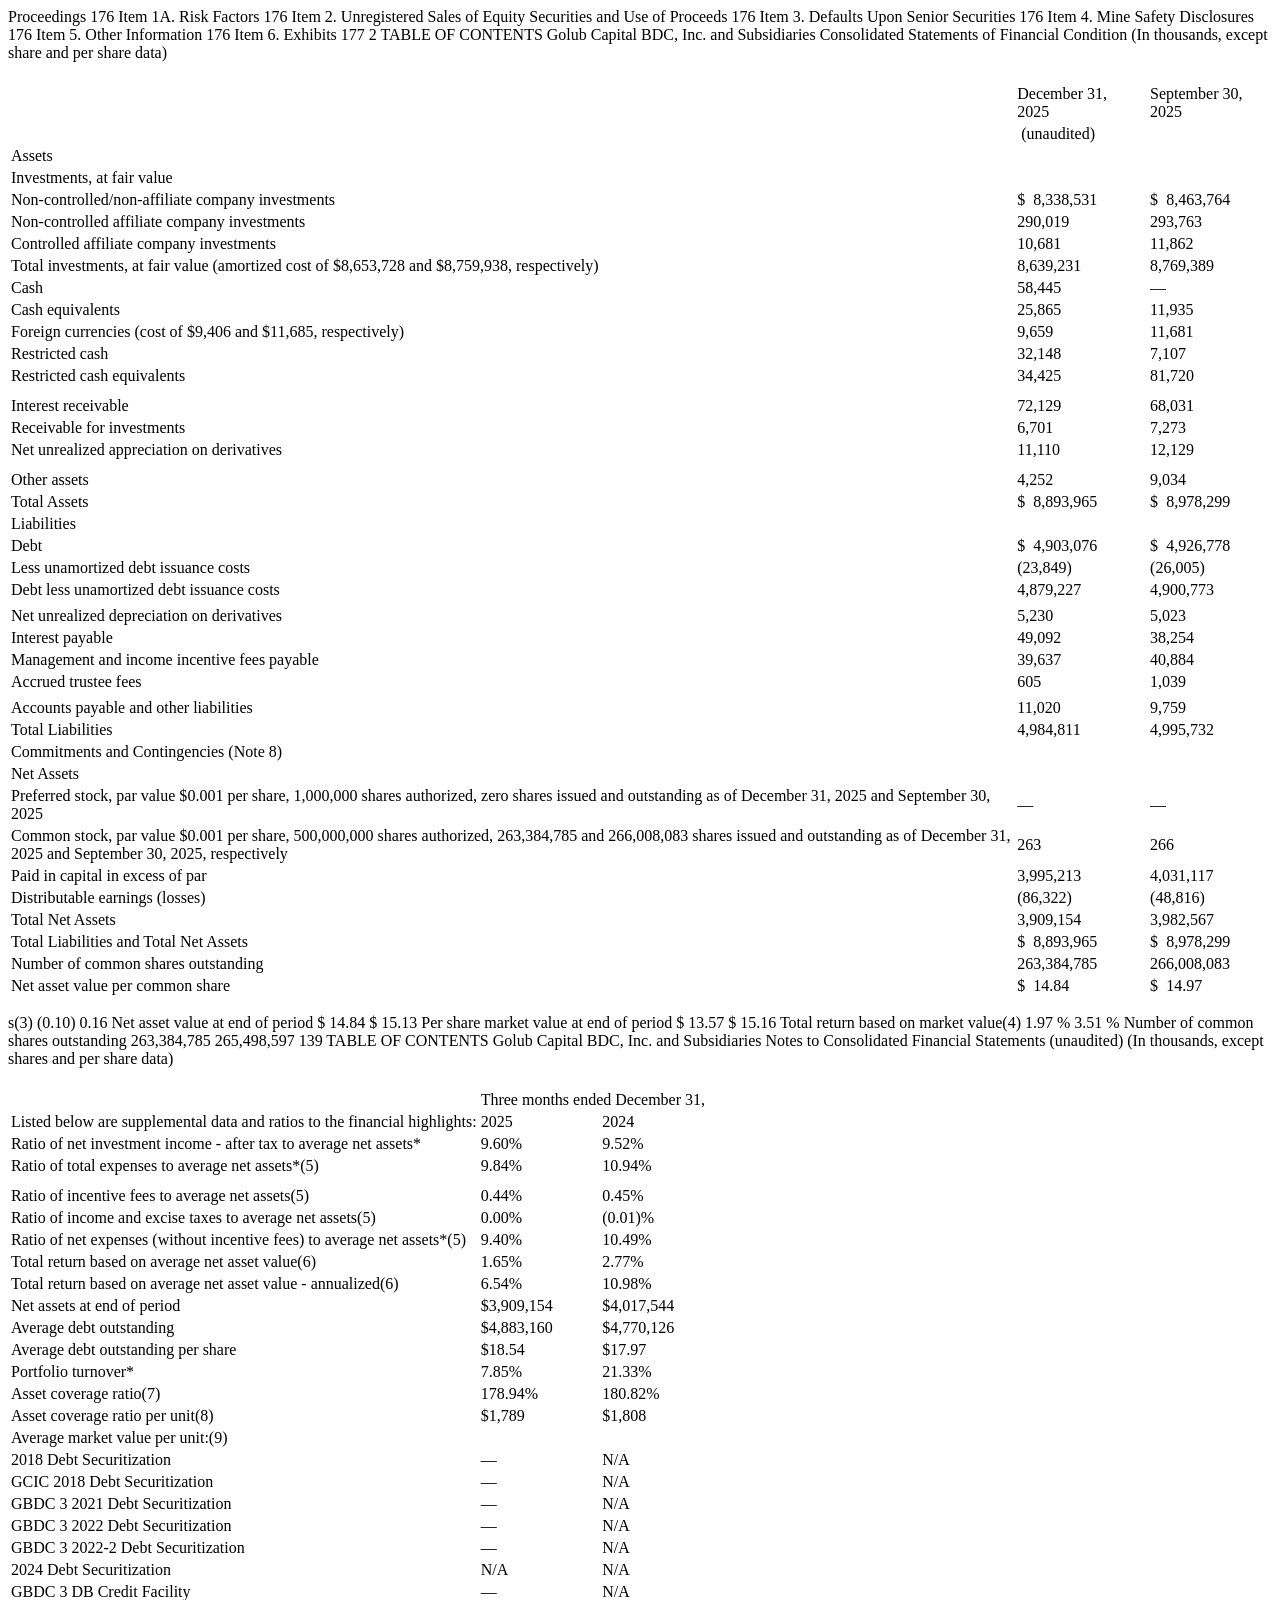
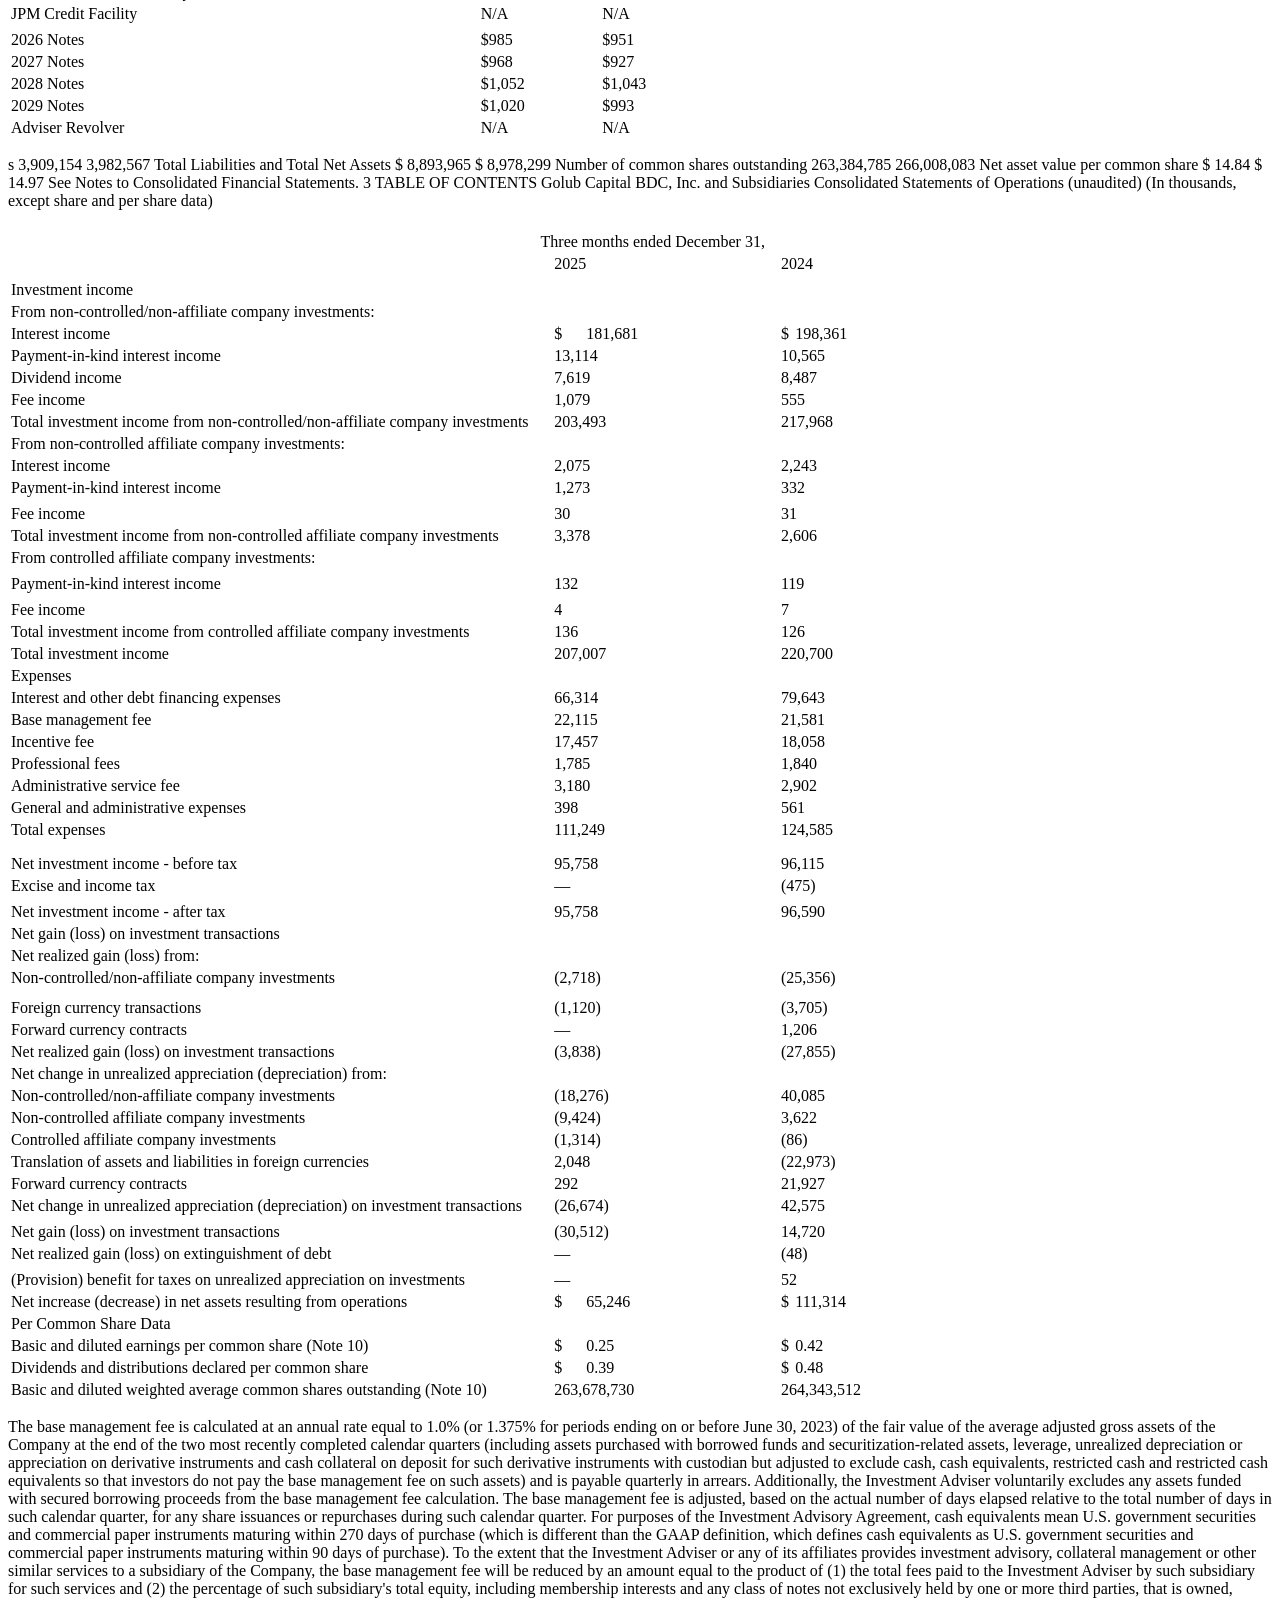
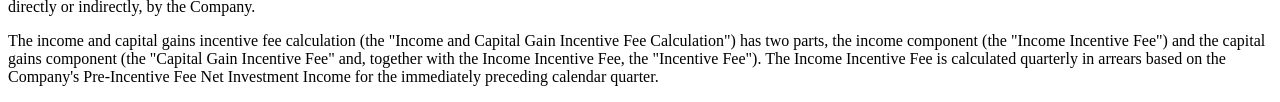
<file: tests/fixtures/gbdc_10q_2025-12_full.html>
<html><body><p>Proceedings 176 Item 1A. Risk Factors 176 Item 2. Unregistered Sales of Equity Securities and Use of Proceeds 176 Item 3. Defaults Upon Senior Securities 176 Item 4. Mine Safety Disclosures 176 Item 5. Other Information 176 Item 6. Exhibits 177 2 TABLE OF CONTENTS Golub Capital BDC, Inc. and Subsidiaries Consolidated Statements of Financial Condition (In thousands, except share and per share data)</p>
<table><tr><td></td><td></td><td></td><td></td><td></td><td></td><td></td><td></td><td></td><td></td><td></td><td></td></tr><tr><td colspan="3"></td><td colspan="3"><span>December 31, 2025</span></td><td colspan="3"></td><td colspan="3"><span>September 30, 2025</span></td></tr><tr><td colspan="3"></td><td colspan="3"><span> (unaudited)</span></td><td colspan="3"></td><td colspan="3"></td></tr><tr><td colspan="3"><span>Assets</span></td><td colspan="3"><span>  </span></td><td colspan="3"></td><td colspan="3"><span>  </span></td></tr><tr><td colspan="3"><span>Investments, at fair value</span></td><td colspan="3"><span>  </span></td><td colspan="3"></td><td colspan="3"><span>  </span></td></tr><tr><td colspan="3"><span>Non-controlled/non-affiliate company investments</span></td><td><span>$</span></td><td><span><ix:nonfraction unitref="usd" contextref="c-3" decimals="-3" name="us-gaap:InvestmentOwnedAtFairValue" format="ixt:num-dot-decimal" scale="3" id="f-31">8,338,531</ix:nonfraction> </span></td><td></td><td colspan="3"></td><td><span>$</span></td><td><span><ix:nonfraction unitref="usd" contextref="c-4" decimals="-3" name="us-gaap:InvestmentOwnedAtFairValue" format="ixt:num-dot-decimal" scale="3" id="f-32">8,463,764</ix:nonfraction> </span></td><td></td></tr><tr><td colspan="3"><span>Non-controlled affiliate company investments</span></td><td colspan="2"><span><ix:nonfraction unitref="usd" contextref="c-5" decimals="-3" name="us-gaap:InvestmentOwnedAtFairValue" format="ixt:num-dot-decimal" scale="3" id="f-33">290,019</ix:nonfraction> </span></td><td></td><td colspan="3"></td><td colspan="2"><span><ix:nonfraction unitref="usd" contextref="c-6" decimals="-3" name="us-gaap:InvestmentOwnedAtFairValue" format="ixt:num-dot-decimal" scale="3" id="f-34">293,763</ix:nonfraction> </span></td><td></td></tr><tr><td colspan="3"><span>Controlled affiliate company investments</span></td><td colspan="2"><span><ix:nonfraction unitref="usd" contextref="c-7" decimals="-3" name="us-gaap:InvestmentOwnedAtFairValue" format="ixt:num-dot-decimal" scale="3" id="f-35">10,681</ix:nonfraction> </span></td><td></td><td colspan="3"></td><td colspan="2"><span><ix:nonfraction unitref="usd" contextref="c-8" decimals="-3" name="us-gaap:InvestmentOwnedAtFairValue" format="ixt:num-dot-decimal" scale="3" id="f-36">11,862</ix:nonfraction> </span></td><td></td></tr><tr><td colspan="3"><div><span>Total investments, at fair value (amortized cost of $<ix:nonfraction unitref="usd" contextref="c-9" decimals="-3" name="us-gaap:InvestmentOwnedAtCost" format="ixt:num-dot-decimal" scale="3" id="f-37">8,653,728</ix:nonfraction> and $<ix:nonfraction unitref="usd" contextref="c-10" decimals="-3" name="us-gaap:InvestmentOwnedAtCost" format="ixt:num-dot-decimal" scale="3" id="f-38">8,759,938</ix:nonfraction>, respectively)</span></div></td><td colspan="2"><span><ix:nonfraction unitref="usd" contextref="c-9" decimals="-3" name="us-gaap:InvestmentOwnedAtFairValue" format="ixt:num-dot-decimal" scale="3" id="f-39">8,639,231</ix:nonfraction> </span></td><td></td><td colspan="3"></td><td colspan="2"><span><ix:nonfraction unitref="usd" contextref="c-10" decimals="-3" name="us-gaap:InvestmentOwnedAtFairValue" format="ixt:num-dot-decimal" scale="3" id="f-40">8,769,389</ix:nonfraction> </span></td><td></td></tr><tr><td colspan="3"><span>Cash</span></td><td colspan="2"><span><ix:nonfraction unitref="usd" contextref="c-9" decimals="-3" name="us-gaap:CashNotHeldInForeignCurrency" format="ixt:num-dot-decimal" scale="3" id="f-41">58,445</ix:nonfraction> </span></td><td></td><td colspan="3"></td><td colspan="2"><span><ix:nonfraction unitref="usd" contextref="c-10" decimals="-3" name="us-gaap:CashNotHeldInForeignCurrency" format="ixt:fixed-zero" scale="3" id="f-42">—</ix:nonfraction> </span></td><td></td></tr><tr><td colspan="3"><span>Cash equivalents</span></td><td colspan="2"><span><ix:nonfraction unitref="usd" contextref="c-9" decimals="-3" name="us-gaap:CashEquivalentsAtCarryingValue" format="ixt:num-dot-decimal" scale="3" id="f-43">25,865</ix:nonfraction> </span></td><td></td><td colspan="3"></td><td colspan="2"><span><ix:nonfraction unitref="usd" contextref="c-10" decimals="-3" name="us-gaap:CashEquivalentsAtCarryingValue" format="ixt:num-dot-decimal" scale="3" id="f-44">11,935</ix:nonfraction> </span></td><td></td></tr><tr><td colspan="3"><div><span>Foreign currencies (cost of $<ix:nonfraction unitref="usd" contextref="c-1" decimals="-3" name="us-gaap:CashHeldInForeignCurrencyAcquisitionCost" format="ixt:num-dot-decimal" scale="3" id="f-45">9,406</ix:nonfraction> and $<ix:nonfraction unitref="usd" contextref="c-11" decimals="-3" name="us-gaap:CashHeldInForeignCurrencyAcquisitionCost" format="ixt:num-dot-decimal" scale="3" id="f-46">11,685</ix:nonfraction>, respectively)</span></div></td><td colspan="2"><span><ix:nonfraction unitref="usd" contextref="c-9" decimals="-3" name="us-gaap:CashHeldInForeignCurrency" format="ixt:num-dot-decimal" scale="3" id="f-47">9,659</ix:nonfraction> </span></td><td></td><td colspan="3"></td><td colspan="2"><span><ix:nonfraction unitref="usd" contextref="c-10" decimals="-3" name="us-gaap:CashHeldInForeignCurrency" format="ixt:num-dot-decimal" scale="3" id="f-48">11,681</ix:nonfraction> </span></td><td></td></tr><tr><td colspan="3"><span>Restricted cash </span></td><td colspan="2"><span><ix:nonfraction unitref="usd" contextref="c-9" decimals="-3" name="us-gaap:RestrictedCash" format="ixt:num-dot-decimal" scale="3" id="f-49">32,148</ix:nonfraction> </span></td><td></td><td colspan="3"></td><td colspan="2"><span><ix:nonfraction unitref="usd" contextref="c-10" decimals="-3" name="us-gaap:RestrictedCash" format="ixt:num-dot-decimal" scale="3" id="f-50">7,107</ix:nonfraction> </span></td><td></td></tr><tr><td colspan="3"><span>Restricted cash equivalents</span></td><td colspan="2"><span><ix:nonfraction unitref="usd" contextref="c-9" decimals="-3" name="us-gaap:RestrictedCashEquivalents" format="ixt:num-dot-decimal" scale="3" id="f-51">34,425</ix:nonfraction> </span></td><td></td><td colspan="3"></td><td colspan="2"><span><ix:nonfraction unitref="usd" contextref="c-10" decimals="-3" name="us-gaap:RestrictedCashEquivalents" format="ixt:num-dot-decimal" scale="3" id="f-52">81,720</ix:nonfraction> </span></td><td></td></tr><tr><td colspan="3"></td><td colspan="3"></td><td colspan="3"></td><td colspan="3"></td></tr><tr><td colspan="3"></td><td colspan="3"></td><td colspan="3"></td><td colspan="3"></td></tr><tr><td colspan="3"><span>Interest receivable</span></td><td colspan="2"><span><ix:nonfraction unitref="usd" contextref="c-9" decimals="-3" name="us-gaap:InterestReceivable" format="ixt:num-dot-decimal" scale="3" id="f-53">72,129</ix:nonfraction> </span></td><td></td><td colspan="3"></td><td colspan="2"><span><ix:nonfraction unitref="usd" contextref="c-10" decimals="-3" name="us-gaap:InterestReceivable" format="ixt:num-dot-decimal" scale="3" id="f-54">68,031</ix:nonfraction> </span></td><td></td></tr><tr><td colspan="3"><span>Receivable for investments</span></td><td colspan="2"><span><ix:nonfraction unitref="usd" contextref="c-9" decimals="-3" name="us-gaap:ReceivableInvestmentSale" format="ixt:num-dot-decimal" scale="3" id="f-55">6,701</ix:nonfraction> </span></td><td></td><td colspan="3"></td><td colspan="2"><span><ix:nonfraction unitref="usd" contextref="c-10" decimals="-3" name="us-gaap:ReceivableInvestmentSale" format="ixt:num-dot-decimal" scale="3" id="f-56">7,273</ix:nonfraction> </span></td><td></td></tr><tr><td colspan="3"><span>Net unrealized appreciation on derivatives</span></td><td colspan="2"><span><ix:nonfraction unitref="usd" contextref="c-9" decimals="-3" name="us-gaap:DerivativeAssets" format="ixt:num-dot-decimal" scale="3" id="f-57">11,110</ix:nonfraction> </span></td><td></td><td colspan="3"></td><td colspan="2"><span><ix:nonfraction unitref="usd" contextref="c-10" decimals="-3" name="us-gaap:DerivativeAssets" format="ixt:num-dot-decimal" scale="3" id="f-58">12,129</ix:nonfraction> </span></td><td></td></tr><tr><td colspan="3"></td><td colspan="3"></td><td colspan="3"></td><td colspan="3"></td></tr><tr><td colspan="3"></td><td colspan="3"></td><td colspan="3"></td><td colspan="3"></td></tr><tr><td colspan="3"><span>Other assets</span></td><td colspan="2"><span><ix:nonfraction unitref="usd" contextref="c-9" decimals="-3" name="us-gaap:OtherAssets" format="ixt:num-dot-decimal" scale="3" id="f-59">4,252</ix:nonfraction> </span></td><td></td><td colspan="3"></td><td colspan="2"><span><ix:nonfraction unitref="usd" contextref="c-10" decimals="-3" name="us-gaap:OtherAssets" format="ixt:num-dot-decimal" scale="3" id="f-60">9,034</ix:nonfraction> </span></td><td></td></tr><tr><td colspan="3"><span>Total Assets</span></td><td><span>$</span></td><td><span><ix:nonfraction unitref="usd" contextref="c-9" decimals="-3" name="us-gaap:Assets" format="ixt:num-dot-decimal" scale="3" id="f-61">8,893,965</ix:nonfraction> </span></td><td></td><td colspan="3"></td><td><span>$</span></td><td><span><ix:nonfraction unitref="usd" contextref="c-10" decimals="-3" name="us-gaap:Assets" format="ixt:num-dot-decimal" scale="3" id="f-62">8,978,299</ix:nonfraction> </span></td><td></td></tr><tr><td colspan="3"><span>Liabilities</span></td><td colspan="3"><span>  </span></td><td colspan="3"></td><td colspan="3"><span>  </span></td></tr><tr><td colspan="3"><span>Debt</span></td><td><span>$</span></td><td><span><ix:nonfraction unitref="usd" contextref="c-9" decimals="-3" name="us-gaap:DebtInstrumentCarryingAmount" format="ixt:num-dot-decimal" scale="3" id="f-63">4,903,076</ix:nonfraction> </span></td><td></td><td colspan="3"></td><td><span>$</span></td><td><span><ix:nonfraction unitref="usd" contextref="c-10" decimals="-3" name="us-gaap:DebtInstrumentCarryingAmount" format="ixt:num-dot-decimal" scale="3" id="f-64">4,926,778</ix:nonfraction> </span></td><td></td></tr><tr><td colspan="3"><span>Less unamortized debt issuance costs</span></td><td colspan="2"><span>(<ix:nonfraction unitref="usd" contextref="c-9" decimals="-3" name="us-gaap:DebtInstrumentUnamortizedDiscountPremiumAndDebtIssuanceCostsNet" format="ixt:num-dot-decimal" scale="3" id="f-65">23,849</ix:nonfraction>)</span></td><td></td><td colspan="3"></td><td colspan="2"><span>(<ix:nonfraction unitref="usd" contextref="c-10" decimals="-3" name="us-gaap:DebtInstrumentUnamortizedDiscountPremiumAndDebtIssuanceCostsNet" format="ixt:num-dot-decimal" scale="3" id="f-66">26,005</ix:nonfraction>)</span></td><td></td></tr><tr><td colspan="3"><span>Debt less unamortized debt issuance costs</span></td><td colspan="2"><span><ix:nonfraction unitref="usd" contextref="c-9" decimals="-3" name="us-gaap:LongTermDebt" format="ixt:num-dot-decimal" scale="3" id="f-67">4,879,227</ix:nonfraction> </span></td><td></td><td colspan="3"></td><td colspan="2"><span><ix:nonfraction unitref="usd" contextref="c-10" decimals="-3" name="us-gaap:LongTermDebt" format="ixt:num-dot-decimal" scale="3" id="f-68">4,900,773</ix:nonfraction> </span></td><td></td></tr><tr><td colspan="3"></td><td colspan="3"></td><td colspan="3"></td><td colspan="3"></td></tr><tr><td colspan="3"><span>Net unrealized depreciation on derivatives</span></td><td colspan="2"><span><ix:nonfraction unitref="usd" contextref="c-9" decimals="-3" name="us-gaap:DerivativeLiabilities" format="ixt:num-dot-decimal" scale="3" id="f-69">5,230</ix:nonfraction> </span></td><td></td><td colspan="3"></td><td colspan="2"><span><ix:nonfraction unitref="usd" contextref="c-10" decimals="-3" name="us-gaap:DerivativeLiabilities" format="ixt:num-dot-decimal" scale="3" id="f-70">5,023</ix:nonfraction> </span></td><td></td></tr><tr><td colspan="3"><span>Interest payable</span></td><td colspan="2"><span><ix:nonfraction unitref="usd" contextref="c-9" decimals="-3" name="us-gaap:InterestPayableCurrentAndNoncurrent" format="ixt:num-dot-decimal" scale="3" id="f-71">49,092</ix:nonfraction> </span></td><td></td><td colspan="3"></td><td colspan="2"><span><ix:nonfraction unitref="usd" contextref="c-10" decimals="-3" name="us-gaap:InterestPayableCurrentAndNoncurrent" format="ixt:num-dot-decimal" scale="3" id="f-72">38,254</ix:nonfraction> </span></td><td></td></tr><tr><td colspan="3"><span>Management and income incentive fees payable</span></td><td colspan="2"><span><ix:nonfraction unitref="usd" contextref="c-9" decimals="-3" name="gbdc:ManagementAndIncentiveFeePayable" format="ixt:num-dot-decimal" scale="3" id="f-73">39,637</ix:nonfraction> </span></td><td></td><td colspan="3"></td><td colspan="2"><span><ix:nonfraction unitref="usd" contextref="c-10" decimals="-3" name="gbdc:ManagementAndIncentiveFeePayable" format="ixt:num-dot-decimal" scale="3" id="f-74">40,884</ix:nonfraction> </span></td><td></td></tr><tr><td colspan="3"><span>Accrued trustee fees</span></td><td colspan="2"><span><ix:nonfraction unitref="usd" contextref="c-9" decimals="-3" name="gbdc:AccruedTrusteeFees" scale="3" id="f-75">605</ix:nonfraction> </span></td><td></td><td colspan="3"></td><td colspan="2"><span><ix:nonfraction unitref="usd" contextref="c-10" decimals="-3" name="gbdc:AccruedTrusteeFees" format="ixt:num-dot-decimal" scale="3" id="f-76">1,039</ix:nonfraction> </span></td><td></td></tr><tr><td colspan="3"></td><td colspan="3"></td><td colspan="3"></td><td colspan="3"></td></tr><tr><td colspan="3"><span>Accounts payable and other liabilities</span></td><td colspan="2"><span><ix:nonfraction unitref="usd" contextref="c-9" decimals="-3" name="us-gaap:AccountsPayableAndOtherAccruedLiabilities" format="ixt:num-dot-decimal" scale="3" id="f-77">11,020</ix:nonfraction> </span></td><td></td><td colspan="3"></td><td colspan="2"><span><ix:nonfraction unitref="usd" contextref="c-10" decimals="-3" name="us-gaap:AccountsPayableAndOtherAccruedLiabilities" format="ixt:num-dot-decimal" scale="3" id="f-78">9,759</ix:nonfraction> </span></td><td></td></tr><tr><td colspan="3"><span>Total Liabilities</span></td><td colspan="2"><span><ix:nonfraction unitref="usd" contextref="c-9" decimals="-3" name="us-gaap:Liabilities" format="ixt:num-dot-decimal" scale="3" id="f-79">4,984,811</ix:nonfraction> </span></td><td></td><td colspan="3"></td><td colspan="2"><span><ix:nonfraction unitref="usd" contextref="c-10" decimals="-3" name="us-gaap:Liabilities" format="ixt:num-dot-decimal" scale="3" id="f-80">4,995,732</ix:nonfraction> </span></td><td></td></tr><tr><td colspan="3"><div><span>Commitments and Contingencies (Note 8)</span></div></td><td colspan="3"><span><ix:nonfraction unitref="usd" contextref="c-9" xsi:nil="true" name="us-gaap:CommitmentsAndContingencies" id="f-81"></ix:nonfraction>  </span></td><td colspan="3"></td><td colspan="3"><span><ix:nonfraction unitref="usd" contextref="c-10" xsi:nil="true" name="us-gaap:CommitmentsAndContingencies" id="f-82"></ix:nonfraction>  </span></td></tr><tr><td colspan="3"><span>Net Assets</span></td><td colspan="3"><span>  </span></td><td colspan="3"></td><td colspan="3"><span>  </span></td></tr><tr><td colspan="3"><div><span>Preferred stock, par value $<ix:nonfraction unitref="usdPerShare" contextref="c-9" decimals="INF" name="us-gaap:PreferredStockParOrStatedValuePerShare" scale="0" id="f-83"><ix:nonfraction unitref="usdPerShare" contextref="c-10" decimals="INF" name="us-gaap:PreferredStockParOrStatedValuePerShare" scale="0" id="f-84">0.001</ix:nonfraction></ix:nonfraction> per share, <ix:nonfraction unitref="shares" contextref="c-9" decimals="INF" name="us-gaap:PreferredStockSharesAuthorized" format="ixt:num-dot-decimal" scale="0" id="f-85"><ix:nonfraction unitref="shares" contextref="c-10" decimals="INF" name="us-gaap:PreferredStockSharesAuthorized" format="ixt:num-dot-decimal" scale="0" id="f-86">1,000,000</ix:nonfraction></ix:nonfraction> shares authorized, <ix:nonfraction unitref="shares" contextref="c-10" decimals="INF" name="us-gaap:PreferredStockSharesIssued" format="ixt:fixed-zero" scale="0" id="f-87"><ix:nonfraction unitref="shares" contextref="c-9" decimals="INF" name="us-gaap:PreferredStockSharesOutstanding" format="ixt:fixed-zero" scale="0" id="f-88"><ix:nonfraction unitref="shares" contextref="c-10" decimals="INF" name="us-gaap:PreferredStockSharesOutstanding" format="ixt:fixed-zero" scale="0" id="f-89"><ix:nonfraction unitref="shares" contextref="c-9" decimals="INF" name="us-gaap:PreferredStockSharesIssued" format="ixt:fixed-zero" scale="0" id="f-90">zero</ix:nonfraction></ix:nonfraction></ix:nonfraction></ix:nonfraction> shares issued and outstanding as of December 31, 2025 and September 30, 2025</span></div></td><td colspan="2"><span><ix:nonfraction unitref="usd" contextref="c-9" decimals="-3" name="us-gaap:PreferredStockValue" format="ixt:fixed-zero" scale="3" id="f-91">—</ix:nonfraction> </span></td><td></td><td colspan="3"></td><td colspan="2"><span><ix:nonfraction unitref="usd" contextref="c-10" decimals="-3" name="us-gaap:PreferredStockValue" format="ixt:fixed-zero" scale="3" id="f-92">—</ix:nonfraction> </span></td><td></td></tr><tr><td colspan="3"><div><span>Common stock, par value $<ix:nonfraction unitref="usdPerShare" contextref="c-9" decimals="INF" name="us-gaap:CommonStockParOrStatedValuePerShare" scale="0" id="f-93"><ix:nonfraction unitref="usdPerShare" contextref="c-10" decimals="INF" name="us-gaap:CommonStockParOrStatedValuePerShare" scale="0" id="f-94">0.001</ix:nonfraction></ix:nonfraction> per share, <ix:nonfraction unitref="shares" contextref="c-10" decimals="INF" name="us-gaap:CommonStockSharesAuthorized" format="ixt:num-dot-decimal" scale="0" id="f-95"><ix:nonfraction unitref="shares" contextref="c-9" decimals="INF" name="us-gaap:CommonStockSharesAuthorized" format="ixt:num-dot-decimal" scale="0" id="f-96">500,000,000</ix:nonfraction></ix:nonfraction> shares authorized, <ix:nonfraction unitref="shares" contextref="c-9" decimals="INF" name="us-gaap:CommonStockSharesIssued" format="ixt:num-dot-decimal" scale="0" id="f-97"><ix:nonfraction unitref="shares" contextref="c-9" decimals="INF" name="us-gaap:CommonStockSharesOutstanding" format="ixt:num-dot-decimal" scale="0" id="f-98">263,384,785</ix:nonfraction></ix:nonfraction> and <ix:nonfraction unitref="shares" contextref="c-10" decimals="INF" name="us-gaap:CommonStockSharesOutstanding" format="ixt:num-dot-decimal" scale="0" id="f-99"><ix:nonfraction unitref="shares" contextref="c-10" decimals="INF" name="us-gaap:CommonStockSharesIssued" format="ixt:num-dot-decimal" scale="0" id="f-100">266,008,083</ix:nonfraction></ix:nonfraction> shares issued and outstanding as of December 31, 2025 and September 30, 2025, respectively</span></div></td><td colspan="2"><span><ix:nonfraction unitref="usd" contextref="c-9" decimals="-3" name="us-gaap:CommonStockValue" scale="3" id="f-101">263</ix:nonfraction> </span></td><td></td><td colspan="3"></td><td colspan="2"><span><ix:nonfraction unitref="usd" contextref="c-10" decimals="-3" name="us-gaap:CommonStockValue" scale="3" id="f-102">266</ix:nonfraction> </span></td><td></td></tr><tr><td colspan="3"><span>Paid in capital in excess of par</span></td><td colspan="2"><span><ix:nonfraction unitref="usd" contextref="c-9" decimals="-3" name="us-gaap:AdditionalPaidInCapital" format="ixt:num-dot-decimal" scale="3" id="f-103">3,995,213</ix:nonfraction> </span></td><td></td><td colspan="3"></td><td colspan="2"><span><ix:nonfraction unitref="usd" contextref="c-10" decimals="-3" name="us-gaap:AdditionalPaidInCapital" format="ixt:num-dot-decimal" scale="3" id="f-104">4,031,117</ix:nonfraction> </span></td><td></td></tr><tr><td colspan="3"><div><span>Distributable earnings (losses)</span></div></td><td colspan="2"><span>(<ix:nonfraction unitref="usd" contextref="c-9" decimals="-3" sign="-" name="us-gaap:RetainedEarningsAccumulatedDeficit" format="ixt:num-dot-decimal" scale="3" id="f-105">86,322</ix:nonfraction>)</span></td><td></td><td colspan="3"></td><td colspan="2"><span>(<ix:nonfraction unitref="usd" contextref="c-10" decimals="-3" sign="-" name="us-gaap:RetainedEarningsAccumulatedDeficit" format="ixt:num-dot-decimal" scale="3" id="f-106">48,816</ix:nonfraction>)</span></td><td></td></tr><tr><td colspan="3"><span>Total Net Assets</span></td><td colspan="2"><span><ix:nonfraction unitref="usd" contextref="c-9" decimals="-3" name="us-gaap:StockholdersEquity" format="ixt:num-dot-decimal" scale="3" id="f-107">3,909,154</ix:nonfraction> </span></td><td></td><td colspan="3"></td><td colspan="2"><span><ix:nonfraction unitref="usd" contextref="c-10" decimals="-3" name="us-gaap:StockholdersEquity" format="ixt:num-dot-decimal" scale="3" id="f-108">3,982,567</ix:nonfraction> </span></td><td></td></tr><tr><td colspan="3"><span>Total Liabilities and Total Net Assets</span></td><td><span>$</span></td><td><span><ix:nonfraction unitref="usd" contextref="c-9" decimals="-3" name="us-gaap:LiabilitiesAndStockholdersEquity" format="ixt:num-dot-decimal" scale="3" id="f-109">8,893,965</ix:nonfraction> </span></td><td></td><td colspan="3"></td><td><span>$</span></td><td><span><ix:nonfraction unitref="usd" contextref="c-10" decimals="-3" name="us-gaap:LiabilitiesAndStockholdersEquity" format="ixt:num-dot-decimal" scale="3" id="f-110">8,978,299</ix:nonfraction> </span></td><td></td></tr><tr><td colspan="3"><span>Number of common shares outstanding</span></td><td colspan="2"><span><ix:nonfraction unitref="shares" contextref="c-9" decimals="INF" name="us-gaap:CommonStockSharesOutstanding" format="ixt:num-dot-decimal" scale="0" id="f-111">263,384,785</ix:nonfraction> </span></td><td></td><td colspan="3"></td><td colspan="2"><span><ix:nonfraction unitref="shares" contextref="c-10" decimals="INF" name="us-gaap:CommonStockSharesOutstanding" format="ixt:num-dot-decimal" scale="0" id="f-112">266,008,083</ix:nonfraction> </span></td><td></td></tr><tr><td colspan="3"><span>Net asset value per common share</span></td><td><span>$</span></td><td><span><ix:nonfraction unitref="usdPerShare" contextref="c-9" decimals="2" name="us-gaap:NetAssetValuePerShare" scale="0" id="f-113">14.84</ix:nonfraction> </span></td><td></td><td colspan="3"></td><td><span>$</span></td><td><span><ix:nonfraction unitref="usdPerShare" contextref="c-10" decimals="2" name="us-gaap:NetAssetValuePerShare" scale="0" id="f-114">14.97</ix:nonfraction> </span></td><td></td></tr></table>
<p>s(3) (0.10) 0.16 Net asset value at end of period $ 14.84 $ 15.13 Per share market value at end of period $ 13.57 $ 15.16 Total return based on market value(4) 1.97 % 3.51 % Number of common shares outstanding 263,384,785 265,498,597 139 TABLE OF CONTENTS Golub Capital BDC, Inc. and Subsidiaries Notes to Consolidated Financial Statements (unaudited) (In thousands, except shares and per share data)</p>
<table><tr><td></td><td></td><td></td><td></td><td></td><td></td><td></td><td></td><td></td><td></td><td></td><td></td><td colspan="3"></td><td colspan="3"></td><td colspan="3"></td><td colspan="3"></td><td colspan="3"></td><td colspan="3"></td></tr><tr><td colspan="3"></td><td colspan="9"><span>Three months ended December 31,</span></td></tr><tr><td colspan="3"><span>Listed below are supplemental data and ratios to the financial highlights:</span></td><td colspan="3"><span>2025</span></td><td colspan="3"></td><td colspan="3"><span>2024</span></td><td colspan="3"></td><td colspan="3"></td><td colspan="3"></td><td colspan="3"></td><td colspan="3"></td><td colspan="3"></td></tr><tr><td colspan="3"><span>Ratio of net investment income - after tax to average net assets*</span></td><td colspan="3"><span><ix:nonfraction unitref="number" contextref="c-1" decimals="4" name="us-gaap:InvestmentCompanyInvestmentIncomeLossRatio" scale="-2" id="f-22056">9.60</ix:nonfraction>%</span></td><td colspan="3"></td><td colspan="3"><span><ix:nonfraction unitref="number" contextref="c-11" decimals="4" name="us-gaap:InvestmentCompanyInvestmentIncomeLossRatio" scale="-2" id="f-22057">9.52</ix:nonfraction>%</span></td><td colspan="3"></td><td colspan="3"></td><td colspan="3"></td><td colspan="3"></td><td colspan="3"></td><td colspan="3"></td></tr><tr><td colspan="3"><div><span>Ratio of total expenses to average net assets*</span><span>(5)</span></div></td><td colspan="3"><span><ix:nonfraction unitref="number" contextref="c-1" decimals="4" name="gbdc:InvestmentCompanyTotalExpensesToAverageNetAssets" scale="-2" id="f-22058">9.84</ix:nonfraction>%</span></td><td colspan="3"></td><td colspan="3"><span><ix:nonfraction unitref="number" contextref="c-11" decimals="4" name="gbdc:InvestmentCompanyTotalExpensesToAverageNetAssets" scale="-2" id="f-22059">10.94</ix:nonfraction>%</span></td><td colspan="3"></td><td colspan="3"></td><td colspan="3"></td><td colspan="3"></td><td colspan="3"></td><td colspan="3"></td></tr><tr><td colspan="3"></td><td colspan="3"></td><td colspan="3"></td><td colspan="3"></td><td colspan="3"></td><td colspan="3"></td><td colspan="3"></td><td colspan="3"></td><td colspan="3"></td><td colspan="3"></td></tr><tr><td colspan="3"></td><td colspan="3"></td><td colspan="3"></td><td colspan="3"></td><td colspan="3"></td><td colspan="3"></td><td colspan="3"></td><td colspan="3"></td><td colspan="3"></td><td colspan="3"></td></tr><tr><td colspan="3"><div><span>Ratio of incentive fees to average net assets</span><span>(5)</span></div></td><td colspan="3"><span><ix:nonfraction unitref="number" contextref="c-1" decimals="4" name="us-gaap:InvestmentCompanyIncentiveFeeToAverageNetAssets" scale="-2" id="f-22060">0.44</ix:nonfraction>%</span></td><td colspan="3"></td><td colspan="3"><span><ix:nonfraction unitref="number" contextref="c-11" decimals="4" name="us-gaap:InvestmentCompanyIncentiveFeeToAverageNetAssets" scale="-2" id="f-22061">0.45</ix:nonfraction>%</span></td><td colspan="3"></td><td colspan="3"></td><td colspan="3"></td><td colspan="3"></td><td colspan="3"></td><td colspan="3"></td></tr><tr><td colspan="3"><div><span>Ratio of income and excise taxes to average net assets</span><span>(5)</span></div></td><td colspan="3"><span><ix:nonfraction unitref="number" contextref="c-1" decimals="4" name="gbdc:InvestmentCompanyIncomeAndExciseTaxesToAverageNetAssets" scale="-2" id="f-22062">0.00</ix:nonfraction>%</span></td><td colspan="3"></td><td colspan="3"><span>(<ix:nonfraction unitref="number" contextref="c-11" decimals="4" sign="-" name="gbdc:InvestmentCompanyIncomeAndExciseTaxesToAverageNetAssets" scale="-2" id="f-22063">0.01</ix:nonfraction>)%</span></td><td colspan="3"></td><td colspan="3"></td><td colspan="3"></td><td colspan="3"></td><td colspan="3"></td><td colspan="3"></td></tr><tr><td colspan="3"><div><span>Ratio of net expenses (without incentive fees) to average net assets*</span><span>(5)</span></div></td><td colspan="3"><span><ix:nonfraction unitref="number" contextref="c-1" decimals="4" name="gbdc:InvestmentCompanyNetExpensesBeforeIncentiveFeesToAverageNetAssets" scale="-2" id="f-22064">9.40</ix:nonfraction>%</span></td><td colspan="3"></td><td colspan="3"><span><ix:nonfraction unitref="number" contextref="c-11" decimals="4" name="gbdc:InvestmentCompanyNetExpensesBeforeIncentiveFeesToAverageNetAssets" scale="-2" id="f-22065">10.49</ix:nonfraction>%</span></td><td colspan="3"></td><td colspan="3"></td><td colspan="3"></td><td colspan="3"></td><td colspan="3"></td><td colspan="3"></td></tr><tr><td colspan="3"><div><span>Total return based on average net asset value</span><span>(6) </span></div></td><td colspan="3"><span><ix:nonfraction unitref="number" contextref="c-1" decimals="4" name="us-gaap:InvestmentCompanyTotalReturn" scale="-2" id="f-22066">1.65</ix:nonfraction>%</span></td><td colspan="3"></td><td colspan="3"><span><ix:nonfraction unitref="number" contextref="c-11" decimals="4" name="us-gaap:InvestmentCompanyTotalReturn" scale="-2" id="f-22067">2.77</ix:nonfraction>%</span></td><td colspan="3"></td><td colspan="3"></td><td colspan="3"></td><td colspan="3"></td><td colspan="3"></td><td colspan="3"></td></tr><tr><td colspan="3"><div><span>Total return based on average net asset value - annualized</span><span>(6) </span></div></td><td colspan="3"><span><ix:nonfraction unitref="number" contextref="c-1" decimals="4" name="gbdc:InvestmentCompanyTotalReturnAnnualizedPercentage" scale="-2" id="f-22068">6.54</ix:nonfraction>%</span></td><td colspan="3"></td><td colspan="3"><span><ix:nonfraction unitref="number" contextref="c-11" decimals="4" name="gbdc:InvestmentCompanyTotalReturnAnnualizedPercentage" scale="-2" id="f-22069">10.98</ix:nonfraction>%</span></td><td colspan="3"></td><td colspan="3"></td><td colspan="3"></td><td colspan="3"></td><td colspan="3"></td><td colspan="3"></td></tr><tr><td colspan="3"><span>Net assets at end of period</span></td><td colspan="3"><span>$<ix:nonfraction unitref="usd" contextref="c-9" decimals="-3" name="us-gaap:StockholdersEquity" format="ixt:num-dot-decimal" scale="3" id="f-22070">3,909,154</ix:nonfraction></span></td><td colspan="3"></td><td colspan="3"><span>$<ix:nonfraction unitref="usd" contextref="c-30" decimals="-3" name="us-gaap:StockholdersEquity" format="ixt:num-dot-decimal" scale="3" id="f-22071">4,017,544</ix:nonfraction></span></td><td colspan="3"></td><td colspan="3"></td><td colspan="3"></td><td colspan="3"></td><td colspan="3"></td><td colspan="3"></td></tr><tr><td colspan="3"><span>Average debt outstanding</span></td><td colspan="3"><span>$<ix:nonfraction unitref="usd" contextref="c-1" decimals="-3" name="us-gaap:LongTermDebtAverageAmountOutstanding" format="ixt:num-dot-decimal" scale="3" id="f-22072">4,883,160</ix:nonfraction></span></td><td colspan="3"></td><td colspan="3"><span>$<ix:nonfraction unitref="usd" contextref="c-11" decimals="-3" name="us-gaap:LongTermDebtAverageAmountOutstanding" format="ixt:num-dot-decimal" scale="3" id="f-22073">4,770,126</ix:nonfraction></span></td><td colspan="3"></td><td colspan="3"></td><td colspan="3"></td><td colspan="3"></td><td colspan="3"></td><td colspan="3"></td></tr><tr><td colspan="3"><span>Average debt outstanding per share</span></td><td colspan="3"><span>$<ix:nonfraction unitref="usdPerShare" contextref="c-1" decimals="2" name="gbdc:LongTermDebtAverageAmountOutstandingPerShare" scale="0" id="f-22074">18.54</ix:nonfraction></span></td><td colspan="3"></td><td colspan="3"><span>$<ix:nonfraction unitref="usdPerShare" contextref="c-11" decimals="2" name="gbdc:LongTermDebtAverageAmountOutstandingPerShare" scale="0" id="f-22075">17.97</ix:nonfraction></span></td><td colspan="3"></td><td colspan="3"></td><td colspan="3"></td><td colspan="3"></td><td colspan="3"></td><td colspan="3"></td></tr><tr><td colspan="3"><span>Portfolio turnover*</span></td><td colspan="3"><span><ix:nonfraction unitref="number" contextref="c-1" decimals="4" name="us-gaap:InvestmentCompanyPortfolioTurnover" scale="-2" id="f-22076">7.85</ix:nonfraction>%</span></td><td colspan="3"></td><td colspan="3"><span><ix:nonfraction unitref="number" contextref="c-11" decimals="4" name="us-gaap:InvestmentCompanyPortfolioTurnover" scale="-2" id="f-22077">21.33</ix:nonfraction>%</span></td><td colspan="3"></td><td colspan="3"></td><td colspan="3"></td><td colspan="3"></td><td colspan="3"></td><td colspan="3"></td></tr><tr><td colspan="3"><div><span>Asset coverage ratio</span><span>(7)</span></div></td><td colspan="3"><span><ix:nonfraction unitref="number" contextref="c-9" decimals="4" name="us-gaap:InvestmentCompanySeniorSecurityIndebtednessAssetCoverageRatio" scale="-2" id="f-22078">178.94</ix:nonfraction>%</span></td><td colspan="3"></td><td colspan="3"><span><ix:nonfraction unitref="number" contextref="c-30" decimals="4" name="us-gaap:InvestmentCompanySeniorSecurityIndebtednessAssetCoverageRatio" scale="-2" id="f-22079">180.82</ix:nonfraction>%</span></td><td colspan="3"></td><td colspan="3"></td><td colspan="3"></td><td colspan="3"></td><td colspan="3"></td><td colspan="3"></td></tr><tr><td colspan="3"><div><span>Asset coverage ratio per unit</span><span>(8)</span></div></td><td colspan="3"><span>$<ix:nonfraction unitref="usdPerShare" contextref="c-9" decimals="0" name="gbdc:InvestmentCompanySeniorSecurityIndebtednessAssetCoverageRatioPerUnit" format="ixt:num-dot-decimal" scale="0" id="f-22080">1,789</ix:nonfraction></span></td><td colspan="3"></td><td colspan="3"><span>$<ix:nonfraction unitref="usdPerShare" contextref="c-30" decimals="0" name="gbdc:InvestmentCompanySeniorSecurityIndebtednessAssetCoverageRatioPerUnit" format="ixt:num-dot-decimal" scale="3" id="f-22081">1,808</ix:nonfraction></span></td><td colspan="3"></td><td colspan="3"></td><td colspan="3"></td><td colspan="3"></td><td colspan="3"></td><td colspan="3"></td></tr><tr><td colspan="3"><div><span>Average market value per unit:</span><span>(9)</span></div></td><td colspan="3"></td><td colspan="3"></td><td colspan="3"></td><td colspan="3"></td><td colspan="3"></td><td colspan="3"></td><td colspan="3"></td><td colspan="3"></td><td colspan="3"></td></tr><tr><td colspan="3"><span>2018 Debt Securitization</span></td><td colspan="3"><span><ix:nonfraction unitref="usdPerShare" contextref="c-4673" decimals="0" name="gbdc:InvestmentCompanyAverageMarketValuePerShare" format="ixt:fixed-zero" scale="3" id="f-22082">—</ix:nonfraction></span></td><td colspan="3"></td><td colspan="3"><span>N/A</span></td><td colspan="3"></td><td colspan="3"></td><td colspan="3"></td><td colspan="3"></td><td colspan="3"></td><td colspan="3"></td></tr><tr><td colspan="3"><span>GCIC 2018 Debt Securitization</span></td><td colspan="3"><span><ix:nonfraction unitref="usdPerShare" contextref="c-4674" decimals="0" name="gbdc:InvestmentCompanyAverageMarketValuePerShare" format="ixt:fixed-zero" scale="3" id="f-22083">—</ix:nonfraction></span></td><td colspan="3"></td><td colspan="3"><span>N/A</span></td><td colspan="3"></td><td colspan="3"></td><td colspan="3"></td><td colspan="3"></td><td colspan="3"></td><td colspan="3"></td></tr><tr><td colspan="3"><span>GBDC 3 2021 Debt Securitization</span></td><td colspan="3"><span><ix:nonfraction unitref="usdPerShare" contextref="c-4675" decimals="0" name="gbdc:InvestmentCompanyAverageMarketValuePerShare" format="ixt:fixed-zero" scale="3" id="f-22084">—</ix:nonfraction></span></td><td colspan="3"></td><td colspan="3"><span>N/A</span></td><td colspan="3"></td><td colspan="3"></td><td colspan="3"></td><td colspan="3"></td><td colspan="3"></td><td colspan="3"></td></tr><tr><td colspan="3"><span>GBDC 3 2022 Debt Securitization</span></td><td colspan="3"><span><ix:nonfraction unitref="usdPerShare" contextref="c-4676" decimals="0" name="gbdc:InvestmentCompanyAverageMarketValuePerShare" format="ixt:fixed-zero" scale="3" id="f-22085">—</ix:nonfraction></span></td><td colspan="3"></td><td colspan="3"><span>N/A</span></td><td colspan="3"></td><td colspan="3"></td><td colspan="3"></td><td colspan="3"></td><td colspan="3"></td><td colspan="3"></td></tr><tr><td colspan="3"><span>GBDC 3 2022-2 Debt Securitization</span></td><td colspan="3"><span><ix:nonfraction unitref="usdPerShare" contextref="c-4677" decimals="0" name="gbdc:InvestmentCompanyAverageMarketValuePerShare" format="ixt:fixed-zero" scale="3" id="f-22086">—</ix:nonfraction></span></td><td colspan="3"></td><td colspan="3"><span>N/A</span></td><td colspan="3"></td><td colspan="3"></td><td colspan="3"></td><td colspan="3"></td><td colspan="3"></td><td colspan="3"></td></tr><tr><td colspan="3"><span>2024 Debt Securitization</span></td><td colspan="3"><span>N/A</span></td><td colspan="3"></td><td colspan="3"><span>N/A</span></td><td colspan="3"></td><td colspan="3"></td><td colspan="3"></td><td colspan="3"></td><td colspan="3"></td><td colspan="3"></td></tr><tr><td colspan="3"><span>GBDC 3 DB Credit Facility</span></td><td colspan="3"><span><ix:nonfraction unitref="usdPerShare" contextref="c-4678" decimals="0" name="gbdc:InvestmentCompanyAverageMarketValuePerShare" format="ixt:fixed-zero" scale="3" id="f-22087">—</ix:nonfraction></span></td><td colspan="3"></td><td colspan="3"><span>N/A</span></td><td colspan="3"></td><td colspan="3"></td><td colspan="3"></td><td colspan="3"></td><td colspan="3"></td><td colspan="3"></td></tr><tr><td colspan="3"><span>JPM Credit Facility</span></td><td colspan="3"><span>N/A</span></td><td colspan="3"></td><td colspan="3"><span>N/A</span></td><td colspan="3"></td><td colspan="3"></td><td colspan="3"></td><td colspan="3"></td><td colspan="3"></td><td colspan="3"></td></tr><tr><td colspan="3"></td><td colspan="3"></td><td colspan="3"></td><td colspan="3"></td><td colspan="3"></td><td colspan="3"></td><td colspan="3"></td><td colspan="3"></td><td colspan="3"></td><td colspan="3"></td></tr><tr><td colspan="3"><span>2026 Notes</span></td><td colspan="3"><span>$<ix:nonfraction unitref="usdPerShare" contextref="c-4624" decimals="0" name="gbdc:InvestmentCompanyAverageMarketValuePerShare" scale="0" id="f-22088">985</ix:nonfraction></span></td><td colspan="3"></td><td colspan="3"><span>$<ix:nonfraction unitref="usdPerShare" contextref="c-4679" decimals="0" name="gbdc:InvestmentCompanyAverageMarketValuePerShare" scale="3" id="f-22089">951</ix:nonfraction></span></td><td colspan="3"></td><td colspan="3"></td><td colspan="3"></td><td colspan="3"></td><td colspan="3"></td><td colspan="3"></td></tr><tr><td colspan="3"><span>2027 Notes</span></td><td colspan="3"><span>$<ix:nonfraction unitref="usdPerShare" contextref="c-4631" decimals="0" name="gbdc:InvestmentCompanyAverageMarketValuePerShare" scale="0" id="f-22090">968</ix:nonfraction></span></td><td colspan="3"></td><td colspan="3"><span>$<ix:nonfraction unitref="usdPerShare" contextref="c-4680" decimals="0" name="gbdc:InvestmentCompanyAverageMarketValuePerShare" scale="3" id="f-22091">927</ix:nonfraction></span></td><td colspan="3"></td><td colspan="3"></td><td colspan="3"></td><td colspan="3"></td><td colspan="3"></td><td colspan="3"></td></tr><tr><td colspan="3"><span>2028 Notes</span></td><td colspan="3"><span>$<ix:nonfraction unitref="usdPerShare" contextref="c-4639" decimals="0" name="gbdc:InvestmentCompanyAverageMarketValuePerShare" format="ixt:num-dot-decimal" scale="0" id="f-22092">1,052</ix:nonfraction></span></td><td colspan="3"></td><td colspan="3"><span>$<ix:nonfraction unitref="usdPerShare" contextref="c-4681" decimals="0" name="gbdc:InvestmentCompanyAverageMarketValuePerShare" format="ixt:num-dot-decimal" scale="3" id="f-22093">1,043</ix:nonfraction></span></td><td colspan="3"></td><td colspan="3"></td><td colspan="3"></td><td colspan="3"></td><td colspan="3"></td><td colspan="3"></td></tr><tr><td colspan="3"><span>2029 Notes</span></td><td colspan="3"><span>$<ix:nonfraction unitref="usdPerShare" contextref="c-4649" decimals="0" name="gbdc:InvestmentCompanyAverageMarketValuePerShare" format="ixt:num-dot-decimal" scale="0" id="f-22094">1,020</ix:nonfraction></span></td><td colspan="3"></td><td colspan="3"><span>$<ix:nonfraction unitref="usdPerShare" contextref="c-4682" decimals="0" name="gbdc:InvestmentCompanyAverageMarketValuePerShare" scale="3" id="f-22095">993</ix:nonfraction></span></td><td colspan="3"></td><td colspan="3"></td><td colspan="3"></td><td colspan="3"></td><td colspan="3"></td><td colspan="3"></td></tr><tr><td colspan="3"><span>Adviser Revolver</span></td><td colspan="3"><span>N/A</span></td><td colspan="3"></td><td colspan="3"><span>N/A</span></td><td colspan="3"></td><td colspan="3"></td><td colspan="3"></td><td colspan="3"></td><td colspan="3"></td><td colspan="3"></td></tr></table>
<p>s 3,909,154 3,982,567 Total Liabilities and Total Net Assets $ 8,893,965 $ 8,978,299 Number of common shares outstanding 263,384,785 266,008,083 Net asset value per common share $ 14.84 $ 14.97 See Notes to Consolidated Financial Statements. 3 TABLE OF CONTENTS Golub Capital BDC, Inc. and Subsidiaries Consolidated Statements of Operations (unaudited) (In thousands, except share and per share data)</p>
<table><tr><td></td><td></td><td></td><td colspan="3"></td><td colspan="3"></td><td colspan="3"></td><td colspan="3"></td><td></td><td></td><td></td><td></td><td></td><td></td><td></td><td></td><td></td><td colspan="3"></td><td colspan="3"></td></tr><tr><td colspan="3"></td><td colspan="3"></td><td colspan="3"></td><td colspan="9"><span>Three months ended December 31,</span></td></tr><tr><td colspan="3"><span>  </span></td><td colspan="3"></td><td colspan="3"></td><td colspan="3"></td><td colspan="3"></td><td colspan="3"><span>2025</span></td><td colspan="3"></td><td colspan="3"><span>2024</span></td><td colspan="3"></td><td colspan="3"></td></tr><tr><td colspan="3"></td><td colspan="3"></td><td colspan="3"></td><td colspan="3"></td><td colspan="3"></td><td colspan="3"></td><td colspan="3"></td><td colspan="3"></td><td colspan="3"></td><td colspan="3"></td></tr><tr><td colspan="3"><span>Investment income</span></td><td colspan="3"></td><td colspan="3"></td><td colspan="3"></td><td colspan="3"></td><td colspan="3"></td><td colspan="3"></td><td colspan="3"></td><td colspan="3"></td><td colspan="3"></td></tr><tr><td colspan="3"><span>From non-controlled/non-affiliate company investments:</span></td><td colspan="3"></td><td colspan="3"></td><td colspan="3"></td><td colspan="3"></td><td colspan="3"></td><td colspan="3"></td><td colspan="3"></td><td colspan="3"></td><td colspan="3"></td></tr><tr><td colspan="3"><span>Interest income</span></td><td colspan="3"></td><td colspan="3"></td><td colspan="3"></td><td colspan="3"></td><td><span>$</span></td><td><span><ix:nonfraction unitref="usd" contextref="c-12" decimals="-3" name="us-gaap:InterestIncomeOperatingPaidInCash" format="ixt:num-dot-decimal" scale="3" id="f-115">181,681</ix:nonfraction> </span></td><td></td><td colspan="3"></td><td><span>$</span></td><td><span><ix:nonfraction unitref="usd" contextref="c-13" decimals="-3" name="us-gaap:InterestIncomeOperatingPaidInCash" format="ixt:num-dot-decimal" scale="3" id="f-116">198,361</ix:nonfraction> </span></td><td></td><td colspan="3"></td><td colspan="3"></td></tr><tr><td colspan="3"><span>Payment-in-kind interest income</span></td><td colspan="3"></td><td colspan="3"></td><td colspan="3"></td><td colspan="3"></td><td colspan="2"><span><ix:nonfraction unitref="usd" contextref="c-12" decimals="-3" name="us-gaap:InterestIncomeOperatingPaidInKind" format="ixt:num-dot-decimal" scale="3" id="f-117">13,114</ix:nonfraction> </span></td><td></td><td colspan="3"></td><td colspan="2"><span><ix:nonfraction unitref="usd" contextref="c-13" decimals="-3" name="us-gaap:InterestIncomeOperatingPaidInKind" format="ixt:num-dot-decimal" scale="3" id="f-118">10,565</ix:nonfraction> </span></td><td></td><td colspan="3"></td><td colspan="3"></td></tr><tr><td colspan="3"><span>Dividend income</span></td><td colspan="3"></td><td colspan="3"></td><td colspan="3"></td><td colspan="3"></td><td colspan="2"><span><ix:nonfraction unitref="usd" contextref="c-12" decimals="-3" name="us-gaap:DividendIncomeOperating" format="ixt:num-dot-decimal" scale="3" id="f-119">7,619</ix:nonfraction> </span></td><td></td><td colspan="3"></td><td colspan="2"><span><ix:nonfraction unitref="usd" contextref="c-13" decimals="-3" name="us-gaap:DividendIncomeOperating" format="ixt:num-dot-decimal" scale="3" id="f-120">8,487</ix:nonfraction> </span></td><td></td><td colspan="3"></td><td colspan="3"></td></tr><tr><td colspan="3"><span>Fee income</span></td><td colspan="3"></td><td colspan="3"></td><td colspan="3"></td><td colspan="3"></td><td colspan="2"><span><ix:nonfraction unitref="usd" contextref="c-12" decimals="-3" name="us-gaap:FeeIncome" format="ixt:num-dot-decimal" scale="3" id="f-121">1,079</ix:nonfraction> </span></td><td></td><td colspan="3"></td><td colspan="2"><span><ix:nonfraction unitref="usd" contextref="c-13" decimals="-3" name="us-gaap:FeeIncome" scale="3" id="f-122">555</ix:nonfraction> </span></td><td></td><td colspan="3"></td><td colspan="3"></td></tr><tr><td colspan="3"><span>Total investment income from non-controlled/non-affiliate company investments</span></td><td colspan="3"></td><td colspan="3"></td><td colspan="3"></td><td colspan="3"></td><td colspan="2"><span><ix:nonfraction unitref="usd" contextref="c-12" decimals="-3" name="us-gaap:GrossInvestmentIncomeOperating" format="ixt:num-dot-decimal" scale="3" id="f-123">203,493</ix:nonfraction> </span></td><td></td><td colspan="3"></td><td colspan="2"><span><ix:nonfraction unitref="usd" contextref="c-13" decimals="-3" name="us-gaap:GrossInvestmentIncomeOperating" format="ixt:num-dot-decimal" scale="3" id="f-124">217,968</ix:nonfraction> </span></td><td></td><td colspan="3"></td><td colspan="3"></td></tr><tr><td colspan="3"><span>From non-controlled affiliate company investments:</span></td><td colspan="3"></td><td colspan="3"></td><td colspan="3"></td><td colspan="3"></td><td colspan="3"></td><td colspan="3"></td><td colspan="3"></td><td colspan="3"></td><td colspan="3"></td></tr><tr><td colspan="3"><span>Interest income</span></td><td colspan="3"></td><td colspan="3"></td><td colspan="3"></td><td colspan="3"></td><td colspan="2"><span><ix:nonfraction unitref="usd" contextref="c-14" decimals="-3" name="us-gaap:InterestIncomeOperatingPaidInCash" format="ixt:num-dot-decimal" scale="3" id="f-125">2,075</ix:nonfraction> </span></td><td></td><td colspan="3"></td><td colspan="2"><span><ix:nonfraction unitref="usd" contextref="c-15" decimals="-3" name="us-gaap:InterestIncomeOperatingPaidInCash" format="ixt:num-dot-decimal" scale="3" id="f-126">2,243</ix:nonfraction> </span></td><td></td><td colspan="3"></td><td colspan="3"></td></tr><tr><td colspan="3"><span>Payment-in-kind interest income</span></td><td colspan="3"></td><td colspan="3"></td><td colspan="3"></td><td colspan="3"></td><td colspan="2"><span><ix:nonfraction unitref="usd" contextref="c-14" decimals="-3" name="us-gaap:InterestIncomeOperatingPaidInKind" format="ixt:num-dot-decimal" scale="3" id="f-127">1,273</ix:nonfraction> </span></td><td></td><td colspan="3"></td><td colspan="2"><span><ix:nonfraction unitref="usd" contextref="c-15" decimals="-3" name="us-gaap:InterestIncomeOperatingPaidInKind" scale="3" id="f-128">332</ix:nonfraction> </span></td><td></td><td colspan="3"></td><td colspan="3"></td></tr><tr><td colspan="3"></td><td colspan="3"></td><td colspan="3"></td><td colspan="3"></td><td colspan="3"></td><td colspan="3"></td><td colspan="3"></td><td colspan="3"></td><td colspan="3"></td><td colspan="3"></td></tr><tr><td colspan="3"><span>Fee income</span></td><td colspan="3"></td><td colspan="3"></td><td colspan="3"></td><td colspan="3"></td><td colspan="2"><span><ix:nonfraction unitref="usd" contextref="c-14" decimals="-3" name="us-gaap:FeeIncome" scale="3" id="f-129">30</ix:nonfraction> </span></td><td></td><td colspan="3"></td><td colspan="2"><span><ix:nonfraction unitref="usd" contextref="c-15" decimals="-3" name="us-gaap:FeeIncome" scale="3" id="f-130">31</ix:nonfraction> </span></td><td></td><td colspan="3"></td><td colspan="3"></td></tr><tr><td colspan="3"><span>Total investment income from non-controlled affiliate company investments</span></td><td colspan="3"></td><td colspan="3"></td><td colspan="3"></td><td colspan="3"></td><td colspan="2"><span><ix:nonfraction unitref="usd" contextref="c-14" decimals="-3" name="us-gaap:GrossInvestmentIncomeOperating" format="ixt:num-dot-decimal" scale="3" id="f-131">3,378</ix:nonfraction> </span></td><td></td><td colspan="3"></td><td colspan="2"><span><ix:nonfraction unitref="usd" contextref="c-15" decimals="-3" name="us-gaap:GrossInvestmentIncomeOperating" format="ixt:num-dot-decimal" scale="3" id="f-132">2,606</ix:nonfraction> </span></td><td></td><td colspan="3"></td><td colspan="3"></td></tr><tr><td colspan="3"><span>From controlled affiliate company investments:</span></td><td colspan="3"></td><td colspan="3"></td><td colspan="3"></td><td colspan="3"></td><td colspan="3"></td><td colspan="3"></td><td colspan="3"></td><td colspan="3"></td><td colspan="3"></td></tr><tr><td colspan="3"></td><td colspan="3"></td><td colspan="3"></td><td colspan="3"></td><td colspan="3"></td><td colspan="3"></td><td colspan="3"></td><td colspan="3"></td><td colspan="3"></td><td colspan="3"></td></tr><tr><td colspan="3"><span>Payment-in-kind interest income</span></td><td colspan="3"></td><td colspan="3"></td><td colspan="3"></td><td colspan="3"></td><td colspan="2"><span><ix:nonfraction unitref="usd" contextref="c-16" decimals="-3" name="us-gaap:InterestIncomeOperatingPaidInKind" scale="3" id="f-133">132</ix:nonfraction> </span></td><td></td><td colspan="3"></td><td colspan="2"><span><ix:nonfraction unitref="usd" contextref="c-17" decimals="-3" name="us-gaap:InterestIncomeOperatingPaidInKind" scale="3" id="f-134">119</ix:nonfraction> </span></td><td></td><td colspan="3"></td><td colspan="3"></td></tr><tr><td colspan="3"></td><td colspan="3"></td><td colspan="3"></td><td colspan="3"></td><td colspan="3"></td><td colspan="3"></td><td colspan="3"></td><td colspan="3"></td><td colspan="3"></td><td colspan="3"></td></tr><tr><td colspan="3"><span>Fee income</span></td><td colspan="3"></td><td colspan="3"></td><td colspan="3"></td><td colspan="3"></td><td colspan="2"><span><ix:nonfraction unitref="usd" contextref="c-16" decimals="-3" name="us-gaap:FeeIncome" scale="3" id="f-135">4</ix:nonfraction> </span></td><td></td><td colspan="3"></td><td colspan="2"><span><ix:nonfraction unitref="usd" contextref="c-17" decimals="-3" name="us-gaap:FeeIncome" scale="3" id="f-136">7</ix:nonfraction> </span></td><td></td><td colspan="3"></td><td colspan="3"></td></tr><tr><td colspan="3"><span>Total investment income from controlled affiliate company investments</span></td><td colspan="3"></td><td colspan="3"></td><td colspan="3"></td><td colspan="3"></td><td colspan="2"><span><ix:nonfraction unitref="usd" contextref="c-16" decimals="-3" name="us-gaap:GrossInvestmentIncomeOperating" scale="3" id="f-137">136</ix:nonfraction> </span></td><td></td><td colspan="3"></td><td colspan="2"><span><ix:nonfraction unitref="usd" contextref="c-17" decimals="-3" name="us-gaap:GrossInvestmentIncomeOperating" scale="3" id="f-138">126</ix:nonfraction> </span></td><td></td><td colspan="3"></td><td colspan="3"></td></tr><tr><td colspan="3"><span>Total investment income</span></td><td colspan="3"></td><td colspan="3"></td><td colspan="3"></td><td colspan="3"></td><td colspan="2"><span><ix:nonfraction unitref="usd" contextref="c-1" decimals="-3" name="us-gaap:GrossInvestmentIncomeOperating" format="ixt:num-dot-decimal" scale="3" id="f-139">207,007</ix:nonfraction> </span></td><td></td><td colspan="3"></td><td colspan="2"><span><ix:nonfraction unitref="usd" contextref="c-11" decimals="-3" name="us-gaap:GrossInvestmentIncomeOperating" format="ixt:num-dot-decimal" scale="3" id="f-140">220,700</ix:nonfraction> </span></td><td></td><td colspan="3"></td><td colspan="3"></td></tr><tr><td colspan="3"><span>Expenses</span></td><td colspan="3"></td><td colspan="3"></td><td colspan="3"></td><td colspan="3"></td><td colspan="3"></td><td colspan="3"></td><td colspan="3"></td><td colspan="3"></td><td colspan="3"></td></tr><tr><td colspan="3"><span>Interest and other debt financing expenses</span></td><td colspan="3"></td><td colspan="3"></td><td colspan="3"></td><td colspan="3"></td><td colspan="2"><span><ix:nonfraction unitref="usd" contextref="c-1" decimals="-3" name="us-gaap:InterestExpenseOperating" format="ixt:num-dot-decimal" scale="3" id="f-141">66,314</ix:nonfraction> </span></td><td></td><td colspan="3"></td><td colspan="2"><span><ix:nonfraction unitref="usd" contextref="c-11" decimals="-3" name="us-gaap:InterestExpenseOperating" format="ixt:num-dot-decimal" scale="3" id="f-142">79,643</ix:nonfraction> </span></td><td></td><td colspan="3"></td><td colspan="3"></td></tr><tr><td colspan="3"><span>Base management fee</span></td><td colspan="3"></td><td colspan="3"></td><td colspan="3"></td><td colspan="3"></td><td colspan="2"><span><ix:nonfraction unitref="usd" contextref="c-1" decimals="-3" name="us-gaap:ManagementFeeExpense" format="ixt:num-dot-decimal" scale="3" id="f-143">22,115</ix:nonfraction> </span></td><td></td><td colspan="3"></td><td colspan="2"><span><ix:nonfraction unitref="usd" contextref="c-11" decimals="-3" name="us-gaap:ManagementFeeExpense" format="ixt:num-dot-decimal" scale="3" id="f-144">21,581</ix:nonfraction> </span></td><td></td><td colspan="3"></td><td colspan="3"></td></tr><tr><td colspan="3"><span>Incentive fee</span></td><td colspan="3"></td><td colspan="3"></td><td colspan="3"></td><td colspan="3"></td><td colspan="2"><span><ix:nonfraction unitref="usd" contextref="c-1" decimals="-3" name="gbdc:IncentiveFeeExpenseNetOfAdjustments" format="ixt:num-dot-decimal" scale="3" id="f-145">17,457</ix:nonfraction> </span></td><td></td><td colspan="3"></td><td colspan="2"><span><ix:nonfraction unitref="usd" contextref="c-11" decimals="-3" name="gbdc:IncentiveFeeExpenseNetOfAdjustments" format="ixt:num-dot-decimal" scale="3" id="f-146">18,058</ix:nonfraction> </span></td><td></td><td colspan="3"></td><td colspan="3"></td></tr><tr><td colspan="3"><span>Professional fees</span></td><td colspan="3"></td><td colspan="3"></td><td colspan="3"></td><td colspan="3"></td><td colspan="2"><span><ix:nonfraction unitref="usd" contextref="c-1" decimals="-3" name="us-gaap:ProfessionalFees" format="ixt:num-dot-decimal" scale="3" id="f-147">1,785</ix:nonfraction> </span></td><td></td><td colspan="3"></td><td colspan="2"><span><ix:nonfraction unitref="usd" contextref="c-11" decimals="-3" name="us-gaap:ProfessionalFees" format="ixt:num-dot-decimal" scale="3" id="f-148">1,840</ix:nonfraction> </span></td><td></td><td colspan="3"></td><td colspan="3"></td></tr><tr><td colspan="3"><span>Administrative service fee</span></td><td colspan="3"></td><td colspan="3"></td><td colspan="3"></td><td colspan="3"></td><td colspan="2"><span><ix:nonfraction unitref="usd" contextref="c-1" decimals="-3" name="us-gaap:AdministrativeFeesExpense" format="ixt:num-dot-decimal" scale="3" id="f-149">3,180</ix:nonfraction> </span></td><td></td><td colspan="3"></td><td colspan="2"><span><ix:nonfraction unitref="usd" contextref="c-11" decimals="-3" name="us-gaap:AdministrativeFeesExpense" format="ixt:num-dot-decimal" scale="3" id="f-150">2,902</ix:nonfraction> </span></td><td></td><td colspan="3"></td><td colspan="3"></td></tr><tr><td colspan="3"><span>General and administrative expenses</span></td><td colspan="3"></td><td colspan="3"></td><td colspan="3"></td><td colspan="3"></td><td colspan="2"><span><ix:nonfraction unitref="usd" contextref="c-1" decimals="-3" name="us-gaap:GeneralAndAdministrativeExpense" scale="3" id="f-151">398</ix:nonfraction> </span></td><td></td><td colspan="3"></td><td colspan="2"><span><ix:nonfraction unitref="usd" contextref="c-11" decimals="-3" name="us-gaap:GeneralAndAdministrativeExpense" scale="3" id="f-152">561</ix:nonfraction> </span></td><td></td><td colspan="3"></td><td colspan="3"></td></tr><tr><td colspan="3"><span>Total expenses</span></td><td colspan="3"></td><td colspan="3"></td><td colspan="3"></td><td colspan="3"></td><td colspan="2"><span><ix:nonfraction unitref="usd" contextref="c-1" decimals="-3" name="us-gaap:InvestmentIncomeInvestmentExpense" format="ixt:num-dot-decimal" scale="3" id="f-153">111,249</ix:nonfraction> </span></td><td></td><td colspan="3"></td><td colspan="2"><span><ix:nonfraction unitref="usd" contextref="c-11" decimals="-3" name="us-gaap:InvestmentIncomeInvestmentExpense" format="ixt:num-dot-decimal" scale="3" id="f-154">124,585</ix:nonfraction> </span></td><td></td><td colspan="3"></td><td colspan="3"></td></tr><tr><td colspan="3"></td><td colspan="3"></td><td colspan="3"></td><td colspan="3"></td><td colspan="3"></td><td colspan="3"></td><td colspan="3"></td><td colspan="3"></td><td colspan="3"></td><td colspan="3"></td></tr><tr><td colspan="3"></td><td colspan="3"></td><td colspan="3"></td><td colspan="3"></td><td colspan="3"></td><td colspan="3"></td><td colspan="3"></td><td colspan="3"></td><td colspan="3"></td><td colspan="3"></td></tr><tr><td colspan="3"></td><td colspan="3"></td><td colspan="3"></td><td colspan="3"></td><td colspan="3"></td><td colspan="3"></td><td colspan="3"></td><td colspan="3"></td><td colspan="3"></td><td colspan="3"></td></tr><tr><td colspan="3"><span>Net investment income - before tax</span></td><td colspan="3"></td><td colspan="3"></td><td colspan="3"></td><td colspan="3"></td><td colspan="2"><span><ix:nonfraction unitref="usd" contextref="c-1" decimals="-3" name="us-gaap:NetInvestmentIncome" format="ixt:num-dot-decimal" scale="3" id="f-155">95,758</ix:nonfraction> </span></td><td></td><td colspan="3"></td><td colspan="2"><span><ix:nonfraction unitref="usd" contextref="c-11" decimals="-3" name="us-gaap:NetInvestmentIncome" format="ixt:num-dot-decimal" scale="3" id="f-156">96,115</ix:nonfraction> </span></td><td></td><td colspan="3"></td><td colspan="3"></td></tr><tr><td colspan="3"><span>Excise and income tax</span></td><td colspan="3"></td><td colspan="3"></td><td colspan="3"></td><td colspan="3"></td><td colspan="2"><span><ix:nonfraction unitref="usd" contextref="c-1" decimals="-3" name="us-gaap:InvestmentIncomeOperatingTaxExpenseBenefit" format="ixt:fixed-zero" scale="3" id="f-157">—</ix:nonfraction> </span></td><td></td><td colspan="3"></td><td colspan="2"><span>(<ix:nonfraction unitref="usd" contextref="c-11" decimals="-3" sign="-" name="us-gaap:InvestmentIncomeOperatingTaxExpenseBenefit" scale="3" id="f-158">475</ix:nonfraction>)</span></td><td></td><td colspan="3"></td><td colspan="3"></td></tr><tr><td colspan="3"></td><td colspan="3"></td><td colspan="3"></td><td colspan="3"></td><td colspan="3"></td><td colspan="3"></td><td colspan="3"></td><td colspan="3"></td><td colspan="3"></td><td colspan="3"></td></tr><tr><td colspan="3"><span>Net investment income - after tax</span></td><td colspan="3"></td><td colspan="3"></td><td colspan="3"></td><td colspan="3"></td><td colspan="2"><span><ix:nonfraction unitref="usd" contextref="c-1" decimals="-3" name="us-gaap:InvestmentIncomeOperatingAfterExpenseAndTax" format="ixt:num-dot-decimal" scale="3" id="f-159">95,758</ix:nonfraction> </span></td><td></td><td colspan="3"></td><td colspan="2"><span><ix:nonfraction unitref="usd" contextref="c-11" decimals="-3" name="us-gaap:InvestmentIncomeOperatingAfterExpenseAndTax" format="ixt:num-dot-decimal" scale="3" id="f-160">96,590</ix:nonfraction> </span></td><td></td><td colspan="3"></td><td colspan="3"></td></tr><tr><td colspan="3"><span>Net gain (loss) on investment transactions </span></td><td colspan="3"></td><td colspan="3"></td><td colspan="3"></td><td colspan="3"></td><td colspan="3"></td><td colspan="3"></td><td colspan="3"></td><td colspan="3"></td><td colspan="3"></td></tr><tr><td colspan="3"><span>Net realized gain (loss) from:</span></td><td colspan="3"></td><td colspan="3"></td><td colspan="3"></td><td colspan="3"></td><td colspan="3"></td><td colspan="3"></td><td colspan="3"></td><td colspan="3"></td><td colspan="3"></td></tr><tr><td colspan="3"><span>Non-controlled/non-affiliate company investments</span></td><td colspan="3"></td><td colspan="3"></td><td colspan="3"></td><td colspan="3"></td><td colspan="2"><span>(<ix:nonfraction unitref="usd" contextref="c-12" decimals="-3" sign="-" name="us-gaap:DebtAndEquitySecuritiesRealizedGainLoss" format="ixt:num-dot-decimal" scale="3" id="f-161">2,718</ix:nonfraction>)</span></td><td></td><td colspan="3"></td><td colspan="2"><span>(<ix:nonfraction unitref="usd" contextref="c-13" decimals="-3" sign="-" name="us-gaap:DebtAndEquitySecuritiesRealizedGainLoss" format="ixt:num-dot-decimal" scale="3" id="f-162">25,356</ix:nonfraction>)</span></td><td></td><td colspan="3"></td><td colspan="3"></td></tr><tr><td colspan="3"></td><td colspan="3"></td><td colspan="3"></td><td colspan="3"></td><td colspan="3"></td><td colspan="3"></td><td colspan="3"></td><td colspan="3"></td><td colspan="3"></td><td colspan="3"></td></tr><tr><td colspan="3"></td><td colspan="3"></td><td colspan="3"></td><td colspan="3"></td><td colspan="3"></td><td colspan="3"></td><td colspan="3"></td><td colspan="3"></td><td colspan="3"></td><td colspan="3"></td></tr><tr><td colspan="3"><span>Foreign currency transactions</span></td><td colspan="3"></td><td colspan="3"></td><td colspan="3"></td><td colspan="3"></td><td colspan="2"><span>(<ix:nonfraction unitref="usd" contextref="c-1" decimals="-3" sign="-" name="us-gaap:ForeignCurrencyTransactionGainLossRealized" format="ixt:num-dot-decimal" scale="3" id="f-163">1,120</ix:nonfraction>)</span></td><td></td><td colspan="3"></td><td colspan="2"><span>(<ix:nonfraction unitref="usd" contextref="c-11" decimals="-3" sign="-" name="us-gaap:ForeignCurrencyTransactionGainLossRealized" format="ixt:num-dot-decimal" scale="3" id="f-164">3,705</ix:nonfraction>)</span></td><td></td><td colspan="3"></td><td colspan="3"></td></tr><tr><td colspan="3"><span>Forward currency contracts</span></td><td colspan="3"></td><td colspan="3"></td><td colspan="3"></td><td colspan="3"></td><td colspan="2"><span><ix:nonfraction unitref="usd" contextref="c-1" decimals="-3" name="us-gaap:GainLossOnSaleOfDerivatives" format="ixt:fixed-zero" scale="3" id="f-165">—</ix:nonfraction> </span></td><td></td><td colspan="3"></td><td colspan="2"><span><ix:nonfraction unitref="usd" contextref="c-11" decimals="-3" name="us-gaap:GainLossOnSaleOfDerivatives" format="ixt:num-dot-decimal" scale="3" id="f-166">1,206</ix:nonfraction> </span></td><td></td><td colspan="3"></td><td colspan="3"></td></tr><tr><td colspan="3"><span>Net realized gain (loss) on investment transactions </span></td><td colspan="3"></td><td colspan="3"></td><td colspan="3"></td><td colspan="3"></td><td colspan="2"><span>(<ix:nonfraction unitref="usd" contextref="c-1" decimals="-3" sign="-" name="us-gaap:RealizedGainLossInvestmentDerivativeAndForeignCurrencyTransactionPriceChangeOperatingBeforeTax" format="ixt:num-dot-decimal" scale="3" id="f-167">3,838</ix:nonfraction>)</span></td><td></td><td colspan="3"></td><td colspan="2"><span>(<ix:nonfraction unitref="usd" contextref="c-11" decimals="-3" sign="-" name="us-gaap:RealizedGainLossInvestmentDerivativeAndForeignCurrencyTransactionPriceChangeOperatingBeforeTax" format="ixt:num-dot-decimal" scale="3" id="f-168">27,855</ix:nonfraction>)</span></td><td></td><td colspan="3"></td><td colspan="3"></td></tr><tr><td colspan="3"><span>Net change in unrealized appreciation (depreciation) from:</span></td><td colspan="3"></td><td colspan="3"></td><td colspan="3"></td><td colspan="3"></td><td colspan="3"></td><td colspan="3"></td><td colspan="3"></td><td colspan="3"></td><td colspan="3"></td></tr><tr><td colspan="3"><span>Non-controlled/non-affiliate company investments</span></td><td colspan="3"></td><td colspan="3"></td><td colspan="3"></td><td colspan="3"></td><td colspan="2"><span>(<ix:nonfraction unitref="usd" contextref="c-12" decimals="-3" sign="-" name="us-gaap:DebtAndEquitySecuritiesUnrealizedGainLoss" format="ixt:num-dot-decimal" scale="3" id="f-169">18,276</ix:nonfraction>)</span></td><td></td><td colspan="3"></td><td colspan="2"><span><ix:nonfraction unitref="usd" contextref="c-13" decimals="-3" name="us-gaap:DebtAndEquitySecuritiesUnrealizedGainLoss" format="ixt:num-dot-decimal" scale="3" id="f-170">40,085</ix:nonfraction> </span></td><td></td><td colspan="3"></td><td colspan="3"></td></tr><tr><td colspan="3"><span>Non-controlled affiliate company investments</span></td><td colspan="3"></td><td colspan="3"></td><td colspan="3"></td><td colspan="3"></td><td colspan="2"><span>(<ix:nonfraction unitref="usd" contextref="c-14" decimals="-3" sign="-" name="us-gaap:DebtAndEquitySecuritiesUnrealizedGainLoss" format="ixt:num-dot-decimal" scale="3" id="f-171">9,424</ix:nonfraction>)</span></td><td></td><td colspan="3"></td><td colspan="2"><span><ix:nonfraction unitref="usd" contextref="c-15" decimals="-3" name="us-gaap:DebtAndEquitySecuritiesUnrealizedGainLoss" format="ixt:num-dot-decimal" scale="3" id="f-172">3,622</ix:nonfraction> </span></td><td></td><td colspan="3"></td><td colspan="3"></td></tr><tr><td colspan="3"><span>Controlled affiliate company investments</span></td><td colspan="3"></td><td colspan="3"></td><td colspan="3"></td><td colspan="3"></td><td colspan="2"><span>(<ix:nonfraction unitref="usd" contextref="c-16" decimals="-3" sign="-" name="us-gaap:DebtAndEquitySecuritiesUnrealizedGainLoss" format="ixt:num-dot-decimal" scale="3" id="f-173">1,314</ix:nonfraction>)</span></td><td></td><td colspan="3"></td><td colspan="2"><span>(<ix:nonfraction unitref="usd" contextref="c-17" decimals="-3" sign="-" name="us-gaap:DebtAndEquitySecuritiesUnrealizedGainLoss" scale="3" id="f-174">86</ix:nonfraction>)</span></td><td></td><td colspan="3"></td><td colspan="3"></td></tr><tr><td colspan="3"><span>Translation of assets and liabilities in foreign currencies</span></td><td colspan="3"></td><td colspan="3"></td><td colspan="3"></td><td colspan="3"></td><td colspan="2"><span><ix:nonfraction unitref="usd" contextref="c-1" decimals="-3" name="us-gaap:ForeignCurrencyTransactionGainLossUnrealized" format="ixt:num-dot-decimal" scale="3" id="f-175">2,048</ix:nonfraction> </span></td><td></td><td colspan="3"></td><td colspan="2"><span>(<ix:nonfraction unitref="usd" contextref="c-11" decimals="-3" sign="-" name="us-gaap:ForeignCurrencyTransactionGainLossUnrealized" format="ixt:num-dot-decimal" scale="3" id="f-176">22,973</ix:nonfraction>)</span></td><td></td><td colspan="3"></td><td colspan="3"></td></tr><tr><td colspan="3"><span>Forward currency contracts </span></td><td colspan="3"></td><td colspan="3"></td><td colspan="3"></td><td colspan="3"></td><td colspan="2"><span><ix:nonfraction unitref="usd" contextref="c-18" decimals="-3" name="us-gaap:UnrealizedGainLossOnDerivatives" scale="3" id="f-177">292</ix:nonfraction> </span></td><td></td><td colspan="3"></td><td colspan="2"><span><ix:nonfraction unitref="usd" contextref="c-19" decimals="-3" name="us-gaap:UnrealizedGainLossOnDerivatives" format="ixt:num-dot-decimal" scale="3" id="f-178">21,927</ix:nonfraction> </span></td><td></td><td colspan="3"></td><td colspan="3"></td></tr><tr><td colspan="3"><span>Net change in unrealized appreciation (depreciation) on investment transactions </span></td><td colspan="3"></td><td colspan="3"></td><td colspan="3"></td><td colspan="3"></td><td colspan="2"><span>(<ix:nonfraction unitref="usd" contextref="c-1" decimals="-3" sign="-" name="us-gaap:UnrealizedGainLossInvestmentDerivativeAndForeignCurrencyTransactionPriceChangeOperatingBeforeTax" format="ixt:num-dot-decimal" scale="3" id="f-179">26,674</ix:nonfraction>)</span></td><td></td><td colspan="3"></td><td colspan="2"><span><ix:nonfraction unitref="usd" contextref="c-11" decimals="-3" name="us-gaap:UnrealizedGainLossInvestmentDerivativeAndForeignCurrencyTransactionPriceChangeOperatingBeforeTax" format="ixt:num-dot-decimal" scale="3" id="f-180">42,575</ix:nonfraction> </span></td><td></td><td colspan="3"></td><td colspan="3"></td></tr><tr><td colspan="3"></td><td colspan="3"></td><td colspan="3"></td><td colspan="3"></td><td colspan="3"></td><td colspan="3"></td><td colspan="3"></td><td colspan="3"></td><td colspan="3"></td><td colspan="3"></td></tr><tr><td colspan="3"><span>Net gain (loss) on investment transactions </span></td><td colspan="3"></td><td colspan="3"></td><td colspan="3"></td><td colspan="3"></td><td colspan="2"><span>(<ix:nonfraction unitref="usd" contextref="c-1" decimals="-3" sign="-" name="us-gaap:RealizedAndUnrealizedGainLossInvestmentDerivativeAndForeignCurrencyTransactionPriceChangeOperatingBeforeTax" format="ixt:num-dot-decimal" scale="3" id="f-181">30,512</ix:nonfraction>)</span></td><td></td><td colspan="3"></td><td colspan="2"><span><ix:nonfraction unitref="usd" contextref="c-11" decimals="-3" name="us-gaap:RealizedAndUnrealizedGainLossInvestmentDerivativeAndForeignCurrencyTransactionPriceChangeOperatingBeforeTax" format="ixt:num-dot-decimal" scale="3" id="f-182">14,720</ix:nonfraction> </span></td><td></td><td colspan="3"></td><td colspan="3"></td></tr><tr><td colspan="3"><span>Net realized gain (loss) on extinguishment of debt</span></td><td colspan="3"></td><td colspan="3"></td><td colspan="3"></td><td colspan="3"></td><td colspan="2"><span><ix:nonfraction unitref="usd" contextref="c-1" decimals="-3" name="us-gaap:GainsLossesOnExtinguishmentOfDebt" format="ixt:fixed-zero" scale="3" id="f-183">—</ix:nonfraction> </span></td><td></td><td colspan="3"></td><td colspan="2"><span>(<ix:nonfraction unitref="usd" contextref="c-11" decimals="-3" sign="-" name="us-gaap:GainsLossesOnExtinguishmentOfDebt" scale="3" id="f-184">48</ix:nonfraction>)</span></td><td></td><td colspan="3"></td><td colspan="3"></td></tr><tr><td colspan="3"></td><td colspan="3"></td><td colspan="3"></td><td colspan="3"></td><td colspan="3"></td><td colspan="3"></td><td colspan="3"></td><td colspan="3"></td><td colspan="3"></td><td colspan="3"></td></tr><tr><td colspan="3"><span>(Provision) benefit for taxes on unrealized appreciation on investments</span></td><td colspan="3"></td><td colspan="3"></td><td colspan="3"></td><td colspan="3"></td><td colspan="2"><span><ix:nonfraction unitref="usd" contextref="c-1" decimals="-3" name="us-gaap:UnrealizedGainLossInvestmentAndDerivativeOperatingTaxExpenseBenefit" format="ixt:fixed-zero" scale="3" id="f-185">—</ix:nonfraction> </span></td><td></td><td colspan="3"></td><td colspan="2"><span><ix:nonfraction unitref="usd" contextref="c-11" decimals="-3" sign="-" name="us-gaap:UnrealizedGainLossInvestmentAndDerivativeOperatingTaxExpenseBenefit" scale="3" id="f-186">52</ix:nonfraction> </span></td><td></td><td colspan="3"></td><td colspan="3"></td></tr><tr><td colspan="3"><span>Net increase (decrease) in net assets resulting from operations</span></td><td colspan="3"></td><td colspan="3"></td><td colspan="3"></td><td colspan="3"></td><td><span>$</span></td><td><span><ix:nonfraction unitref="usd" contextref="c-1" decimals="-3" name="us-gaap:NetIncomeLoss" format="ixt:num-dot-decimal" scale="3" id="f-187">65,246</ix:nonfraction> </span></td><td></td><td colspan="3"></td><td><span>$</span></td><td><span><ix:nonfraction unitref="usd" contextref="c-11" decimals="-3" name="us-gaap:NetIncomeLoss" format="ixt:num-dot-decimal" scale="3" id="f-188">111,314</ix:nonfraction> </span></td><td></td><td colspan="3"></td><td colspan="3"></td></tr><tr><td colspan="3"><span>Per Common Share Data</span></td><td colspan="3"></td><td colspan="3"></td><td colspan="3"></td><td colspan="3"></td><td colspan="3"></td><td colspan="3"></td><td colspan="3"></td><td colspan="3"></td><td colspan="3"></td></tr><tr><td colspan="3"><div><span>Basic and diluted earnings per common share (Note 10)</span></div></td><td colspan="3"></td><td colspan="3"></td><td colspan="3"></td><td colspan="3"></td><td><span>$</span></td><td><span><ix:nonfraction unitref="usdPerShare" contextref="c-1" decimals="2" name="us-gaap:EarningsPerShareBasic" scale="0" id="f-189"><ix:nonfraction unitref="usdPerShare" contextref="c-1" decimals="2" name="us-gaap:EarningsPerShareDiluted" scale="0" id="f-190">0.25</ix:nonfraction></ix:nonfraction> </span></td><td></td><td colspan="3"></td><td><span>$</span></td><td><span><ix:nonfraction unitref="usdPerShare" contextref="c-11" decimals="2" name="us-gaap:EarningsPerShareDiluted" scale="0" id="f-191"><ix:nonfraction unitref="usdPerShare" contextref="c-11" decimals="2" name="us-gaap:EarningsPerShareBasic" scale="0" id="f-192">0.42</ix:nonfraction></ix:nonfraction> </span></td><td></td><td colspan="3"></td><td colspan="3"></td></tr><tr><td colspan="3"><span>Dividends and distributions declared per common share</span></td><td colspan="3"></td><td colspan="3"></td><td colspan="3"></td><td colspan="3"></td><td><span>$</span></td><td><span><ix:nonfraction unitref="usdPerShare" contextref="c-1" decimals="2" name="us-gaap:CommonStockDividendsPerShareDeclared" scale="0" id="f-193">0.39</ix:nonfraction> </span></td><td></td><td colspan="3"></td><td><span>$</span></td><td><span><ix:nonfraction unitref="usdPerShare" contextref="c-11" decimals="2" name="us-gaap:CommonStockDividendsPerShareDeclared" scale="0" id="f-194">0.48</ix:nonfraction> </span></td><td></td><td colspan="3"></td><td colspan="3"></td></tr><tr><td colspan="3"><div><span>Basic and diluted weighted average common shares outstanding (Note 10)</span></div></td><td colspan="3"></td><td colspan="3"></td><td colspan="3"></td><td colspan="3"></td><td colspan="2"><span><ix:nonfraction unitref="shares" contextref="c-1" decimals="0" name="us-gaap:WeightedAverageNumberOfSharesOutstandingBasic" format="ixt:num-dot-decimal" scale="0" id="f-195"><ix:nonfraction unitref="shares" contextref="c-1" decimals="0" name="us-gaap:WeightedAverageNumberOfDilutedSharesOutstanding" format="ixt:num-dot-decimal" scale="0" id="f-196">263,678,730</ix:nonfraction></ix:nonfraction> </span></td><td></td><td colspan="3"></td><td colspan="2"><span><ix:nonfraction unitref="shares" contextref="c-11" decimals="0" name="us-gaap:WeightedAverageNumberOfDilutedSharesOutstanding" format="ixt:num-dot-decimal" scale="0" id="f-197"><ix:nonfraction unitref="shares" contextref="c-11" decimals="0" name="us-gaap:WeightedAverageNumberOfSharesOutstandingBasic" format="ixt:num-dot-decimal" scale="0" id="f-198">264,343,512</ix:nonfraction></ix:nonfraction> </span></td><td></td><td colspan="3"></td><td colspan="3"></td></tr></table>
<p>The base management fee is calculated at an annual rate equal to 1.0% (or 1.375% for periods ending on or before June 30, 2023) of the fair value of the average adjusted gross assets of the Company at the end of the two most recently completed calendar quarters (including assets purchased with borrowed funds and securitization-related assets, leverage, unrealized depreciation or appreciation on derivative instruments and cash collateral on deposit for such derivative instruments with custodian but adjusted to exclude cash, cash equivalents, restricted cash and restricted cash equivalents so that investors do not pay the base management fee on such assets) and is payable quarterly in arrears. Additionally, the Investment Adviser voluntarily excludes any assets funded with secured borrowing proceeds from the base management fee calculation. The base management fee is adjusted, based on the actual number of days elapsed relative to the total number of days in such calendar quarter, for any share issuances or repurchases during such calendar quarter. For purposes of the Investment Advisory Agreement, cash equivalents mean U.S. government securities and commercial paper instruments maturing within 270 days of purchase (which is different than the GAAP definition, which defines cash equivalents as U.S. government securities and commercial paper instruments maturing within 90 days of purchase). To the extent that the Investment Adviser or any of its affiliates provides investment advisory, collateral management or other similar services to a subsidiary of the Company, the base management fee will be reduced by an amount equal to the product of (1) the total fees paid to the Investment Adviser by such subsidiary for such services and (2) the percentage of such subsidiary's total equity, including membership interests and any class of notes not exclusively held by one or more third parties, that is owned, directly or indirectly, by the Company.</p>
<p>The income and capital gains incentive fee calculation (the "Income and Capital Gain Incentive Fee Calculation") has two parts, the income component (the "Income Incentive Fee") and the capital gains component (the "Capital Gain Incentive Fee" and, together with the Income Incentive Fee, the "Incentive Fee"). The Income Incentive Fee is calculated quarterly in arrears based on the Company's Pre-Incentive Fee Net Investment Income for the immediately preceding calendar quarter.</p>
<div style="display:none"><ix:header><ix:resources><xbrli:context id="c-1"><xbrli:entity><xbrli:identifier scheme="http://www.sec.gov/CIK">0001476765</xbrli:identifier></xbrli:entity><xbrli:period><xbrli:startDate>2025-10-01</xbrli:startDate><xbrli:endDate>2025-12-31</xbrli:endDate></xbrli:period></xbrli:context><xbrli:context id="c-3"><xbrli:entity><xbrli:identifier scheme="http://www.sec.gov/CIK">0001476765</xbrli:identifier><xbrli:segment><xbrldi:explicitMember dimension="us-gaap:InvestmentIssuerAffiliationAxis">us-gaap:InvestmentUnaffiliatedIssuerMember</xbrldi:explicitMember></xbrli:segment></xbrli:entity><xbrli:period><xbrli:instant>2025-12-31</xbrli:instant></xbrli:period></xbrli:context><xbrli:context id="c-4"><xbrli:entity><xbrli:identifier scheme="http://www.sec.gov/CIK">0001476765</xbrli:identifier><xbrli:segment><xbrldi:explicitMember dimension="us-gaap:InvestmentIssuerAffiliationAxis">us-gaap:InvestmentUnaffiliatedIssuerMember</xbrldi:explicitMember></xbrli:segment></xbrli:entity><xbrli:period><xbrli:instant>2025-09-30</xbrli:instant></xbrli:period></xbrli:context><xbrli:context id="c-5"><xbrli:entity><xbrli:identifier scheme="http://www.sec.gov/CIK">0001476765</xbrli:identifier><xbrli:segment><xbrldi:explicitMember dimension="us-gaap:InvestmentIssuerAffiliationAxis">us-gaap:InvestmentAffiliatedIssuerNoncontrolledMember</xbrldi:explicitMember></xbrli:segment></xbrli:entity><xbrli:period><xbrli:instant>2025-12-31</xbrli:instant></xbrli:period></xbrli:context><xbrli:context id="c-6"><xbrli:entity><xbrli:identifier scheme="http://www.sec.gov/CIK">0001476765</xbrli:identifier><xbrli:segment><xbrldi:explicitMember dimension="us-gaap:InvestmentIssuerAffiliationAxis">us-gaap:InvestmentAffiliatedIssuerNoncontrolledMember</xbrldi:explicitMember></xbrli:segment></xbrli:entity><xbrli:period><xbrli:instant>2025-09-30</xbrli:instant></xbrli:period></xbrli:context><xbrli:context id="c-7"><xbrli:entity><xbrli:identifier scheme="http://www.sec.gov/CIK">0001476765</xbrli:identifier><xbrli:segment><xbrldi:explicitMember dimension="us-gaap:InvestmentIssuerAffiliationAxis">us-gaap:InvestmentAffiliatedIssuerControlledMember</xbrldi:explicitMember></xbrli:segment></xbrli:entity><xbrli:period><xbrli:instant>2025-12-31</xbrli:instant></xbrli:period></xbrli:context><xbrli:context id="c-8"><xbrli:entity><xbrli:identifier scheme="http://www.sec.gov/CIK">0001476765</xbrli:identifier><xbrli:segment><xbrldi:explicitMember dimension="us-gaap:InvestmentIssuerAffiliationAxis">us-gaap:InvestmentAffiliatedIssuerControlledMember</xbrldi:explicitMember></xbrli:segment></xbrli:entity><xbrli:period><xbrli:instant>2025-09-30</xbrli:instant></xbrli:period></xbrli:context><xbrli:context id="c-9"><xbrli:entity><xbrli:identifier scheme="http://www.sec.gov/CIK">0001476765</xbrli:identifier></xbrli:entity><xbrli:period><xbrli:instant>2025-12-31</xbrli:instant></xbrli:period></xbrli:context><xbrli:context id="c-10"><xbrli:entity><xbrli:identifier scheme="http://www.sec.gov/CIK">0001476765</xbrli:identifier></xbrli:entity><xbrli:period><xbrli:instant>2025-09-30</xbrli:instant></xbrli:period></xbrli:context><xbrli:context id="c-11"><xbrli:entity><xbrli:identifier scheme="http://www.sec.gov/CIK">0001476765</xbrli:identifier></xbrli:entity><xbrli:period><xbrli:startDate>2024-10-01</xbrli:startDate><xbrli:endDate>2024-12-31</xbrli:endDate></xbrli:period></xbrli:context><xbrli:context id="c-12"><xbrli:entity><xbrli:identifier scheme="http://www.sec.gov/CIK">0001476765</xbrli:identifier><xbrli:segment><xbrldi:explicitMember dimension="us-gaap:InvestmentIssuerAffiliationAxis">us-gaap:InvestmentUnaffiliatedIssuerMember</xbrldi:explicitMember></xbrli:segment></xbrli:entity><xbrli:period><xbrli:startDate>2025-10-01</xbrli:startDate><xbrli:endDate>2025-12-31</xbrli:endDate></xbrli:period></xbrli:context><xbrli:context id="c-13"><xbrli:entity><xbrli:identifier scheme="http://www.sec.gov/CIK">0001476765</xbrli:identifier><xbrli:segment><xbrldi:explicitMember dimension="us-gaap:InvestmentIssuerAffiliationAxis">us-gaap:InvestmentUnaffiliatedIssuerMember</xbrldi:explicitMember></xbrli:segment></xbrli:entity><xbrli:period><xbrli:startDate>2024-10-01</xbrli:startDate><xbrli:endDate>2024-12-31</xbrli:endDate></xbrli:period></xbrli:context><xbrli:context id="c-14"><xbrli:entity><xbrli:identifier scheme="http://www.sec.gov/CIK">0001476765</xbrli:identifier><xbrli:segment><xbrldi:explicitMember dimension="us-gaap:InvestmentIssuerAffiliationAxis">us-gaap:InvestmentAffiliatedIssuerNoncontrolledMember</xbrldi:explicitMember></xbrli:segment></xbrli:entity><xbrli:period><xbrli:startDate>2025-10-01</xbrli:startDate><xbrli:endDate>2025-12-31</xbrli:endDate></xbrli:period></xbrli:context><xbrli:context id="c-15"><xbrli:entity><xbrli:identifier scheme="http://www.sec.gov/CIK">0001476765</xbrli:identifier><xbrli:segment><xbrldi:explicitMember dimension="us-gaap:InvestmentIssuerAffiliationAxis">us-gaap:InvestmentAffiliatedIssuerNoncontrolledMember</xbrldi:explicitMember></xbrli:segment></xbrli:entity><xbrli:period><xbrli:startDate>2024-10-01</xbrli:startDate><xbrli:endDate>2024-12-31</xbrli:endDate></xbrli:period></xbrli:context><xbrli:context id="c-16"><xbrli:entity><xbrli:identifier scheme="http://www.sec.gov/CIK">0001476765</xbrli:identifier><xbrli:segment><xbrldi:explicitMember dimension="us-gaap:InvestmentIssuerAffiliationAxis">us-gaap:InvestmentAffiliatedIssuerControlledMember</xbrldi:explicitMember></xbrli:segment></xbrli:entity><xbrli:period><xbrli:startDate>2025-10-01</xbrli:startDate><xbrli:endDate>2025-12-31</xbrli:endDate></xbrli:period></xbrli:context><xbrli:context id="c-17"><xbrli:entity><xbrli:identifier scheme="http://www.sec.gov/CIK">0001476765</xbrli:identifier><xbrli:segment><xbrldi:explicitMember dimension="us-gaap:InvestmentIssuerAffiliationAxis">us-gaap:InvestmentAffiliatedIssuerControlledMember</xbrldi:explicitMember></xbrli:segment></xbrli:entity><xbrli:period><xbrli:startDate>2024-10-01</xbrli:startDate><xbrli:endDate>2024-12-31</xbrli:endDate></xbrli:period></xbrli:context><xbrli:context id="c-18"><xbrli:entity><xbrli:identifier scheme="http://www.sec.gov/CIK">0001476765</xbrli:identifier><xbrli:segment><xbrldi:explicitMember dimension="us-gaap:DerivativeInstrumentRiskAxis">us-gaap:ForeignExchangeForwardMember</xbrldi:explicitMember></xbrli:segment></xbrli:entity><xbrli:period><xbrli:startDate>2025-10-01</xbrli:startDate><xbrli:endDate>2025-12-31</xbrli:endDate></xbrli:period></xbrli:context><xbrli:context id="c-19"><xbrli:entity><xbrli:identifier scheme="http://www.sec.gov/CIK">0001476765</xbrli:identifier><xbrli:segment><xbrldi:explicitMember dimension="us-gaap:DerivativeInstrumentRiskAxis">us-gaap:ForeignExchangeForwardMember</xbrldi:explicitMember></xbrli:segment></xbrli:entity><xbrli:period><xbrli:startDate>2024-10-01</xbrli:startDate><xbrli:endDate>2024-12-31</xbrli:endDate></xbrli:period></xbrli:context><xbrli:context id="c-30"><xbrli:entity><xbrli:identifier scheme="http://www.sec.gov/CIK">0001476765</xbrli:identifier></xbrli:entity><xbrli:period><xbrli:instant>2024-12-31</xbrli:instant></xbrli:period></xbrli:context><xbrli:context id="c-4624"><xbrli:entity><xbrli:identifier scheme="http://www.sec.gov/CIK">0001476765</xbrli:identifier><xbrli:segment><xbrldi:explicitMember dimension="us-gaap:DebtInstrumentAxis">gbdc:NotesDue2026Member</xbrldi:explicitMember></xbrli:segment></xbrli:entity><xbrli:period><xbrli:instant>2025-12-31</xbrli:instant></xbrli:period></xbrli:context><xbrli:context id="c-4631"><xbrli:entity><xbrli:identifier scheme="http://www.sec.gov/CIK">0001476765</xbrli:identifier><xbrli:segment><xbrldi:explicitMember dimension="us-gaap:DebtInstrumentAxis">gbdc:NotesDue2027Member</xbrldi:explicitMember></xbrli:segment></xbrli:entity><xbrli:period><xbrli:instant>2025-12-31</xbrli:instant></xbrli:period></xbrli:context><xbrli:context id="c-4639"><xbrli:entity><xbrli:identifier scheme="http://www.sec.gov/CIK">0001476765</xbrli:identifier><xbrli:segment><xbrldi:explicitMember dimension="us-gaap:DebtInstrumentAxis">gbdc:NotesDue2028Member</xbrldi:explicitMember></xbrli:segment></xbrli:entity><xbrli:period><xbrli:instant>2025-12-31</xbrli:instant></xbrli:period></xbrli:context><xbrli:context id="c-4649"><xbrli:entity><xbrli:identifier scheme="http://www.sec.gov/CIK">0001476765</xbrli:identifier><xbrli:segment><xbrldi:explicitMember dimension="us-gaap:DebtInstrumentAxis">gbdc:NotesDue2029Member</xbrldi:explicitMember></xbrli:segment></xbrli:entity><xbrli:period><xbrli:instant>2025-12-31</xbrli:instant></xbrli:period></xbrli:context><xbrli:context id="c-4673"><xbrli:entity><xbrli:identifier scheme="http://www.sec.gov/CIK">0001476765</xbrli:identifier><xbrli:segment><xbrldi:explicitMember dimension="us-gaap:DebtInstrumentAxis">gbdc:A2018DebtSecuritizationMember</xbrldi:explicitMember></xbrli:segment></xbrli:entity><xbrli:period><xbrli:instant>2025-12-31</xbrli:instant></xbrli:period></xbrli:context><xbrli:context id="c-4674"><xbrli:entity><xbrli:identifier scheme="http://www.sec.gov/CIK">0001476765</xbrli:identifier><xbrli:segment><xbrldi:explicitMember dimension="us-gaap:DebtInstrumentAxis">gbdc:GCIC2018DebtSecuritizationMember</xbrldi:explicitMember></xbrli:segment></xbrli:entity><xbrli:period><xbrli:instant>2025-12-31</xbrli:instant></xbrli:period></xbrli:context><xbrli:context id="c-4675"><xbrli:entity><xbrli:identifier scheme="http://www.sec.gov/CIK">0001476765</xbrli:identifier><xbrli:segment><xbrldi:explicitMember dimension="us-gaap:DebtInstrumentAxis">gbdc:GBDC32021DebtSecuritizationMember</xbrldi:explicitMember></xbrli:segment></xbrli:entity><xbrli:period><xbrli:instant>2025-12-31</xbrli:instant></xbrli:period></xbrli:context><xbrli:context id="c-4676"><xbrli:entity><xbrli:identifier scheme="http://www.sec.gov/CIK">0001476765</xbrli:identifier><xbrli:segment><xbrldi:explicitMember dimension="us-gaap:DebtInstrumentAxis">gbdc:GBDC32022DebtSecuritizationMember</xbrldi:explicitMember></xbrli:segment></xbrli:entity><xbrli:period><xbrli:instant>2025-12-31</xbrli:instant></xbrli:period></xbrli:context><xbrli:context id="c-4677"><xbrli:entity><xbrli:identifier scheme="http://www.sec.gov/CIK">0001476765</xbrli:identifier><xbrli:segment><xbrldi:explicitMember dimension="us-gaap:DebtInstrumentAxis">gbdc:GBDC320222DebtSecuritizationMember</xbrldi:explicitMember></xbrli:segment></xbrli:entity><xbrli:period><xbrli:instant>2025-12-31</xbrli:instant></xbrli:period></xbrli:context><xbrli:context id="c-4678"><xbrli:entity><xbrli:identifier scheme="http://www.sec.gov/CIK">0001476765</xbrli:identifier><xbrli:segment><xbrldi:explicitMember dimension="us-gaap:DebtInstrumentAxis">gbdc:GBDC3DBCreditFacilityMember</xbrldi:explicitMember></xbrli:segment></xbrli:entity><xbrli:period><xbrli:instant>2025-12-31</xbrli:instant></xbrli:period></xbrli:context><xbrli:context id="c-4679"><xbrli:entity><xbrli:identifier scheme="http://www.sec.gov/CIK">0001476765</xbrli:identifier><xbrli:segment><xbrldi:explicitMember dimension="us-gaap:DebtInstrumentAxis">gbdc:NotesDue2026Member</xbrldi:explicitMember></xbrli:segment></xbrli:entity><xbrli:period><xbrli:instant>2024-12-31</xbrli:instant></xbrli:period></xbrli:context><xbrli:context id="c-4680"><xbrli:entity><xbrli:identifier scheme="http://www.sec.gov/CIK">0001476765</xbrli:identifier><xbrli:segment><xbrldi:explicitMember dimension="us-gaap:DebtInstrumentAxis">gbdc:NotesDue2027Member</xbrldi:explicitMember></xbrli:segment></xbrli:entity><xbrli:period><xbrli:instant>2024-12-31</xbrli:instant></xbrli:period></xbrli:context><xbrli:context id="c-4681"><xbrli:entity><xbrli:identifier scheme="http://www.sec.gov/CIK">0001476765</xbrli:identifier><xbrli:segment><xbrldi:explicitMember dimension="us-gaap:DebtInstrumentAxis">gbdc:NotesDue2028Member</xbrldi:explicitMember></xbrli:segment></xbrli:entity><xbrli:period><xbrli:instant>2024-12-31</xbrli:instant></xbrli:period></xbrli:context><xbrli:context id="c-4682"><xbrli:entity><xbrli:identifier scheme="http://www.sec.gov/CIK">0001476765</xbrli:identifier><xbrli:segment><xbrldi:explicitMember dimension="us-gaap:DebtInstrumentAxis">gbdc:NotesDue2029Member</xbrldi:explicitMember></xbrli:segment></xbrli:entity><xbrli:period><xbrli:instant>2024-12-31</xbrli:instant></xbrli:period></xbrli:context></ix:resources></ix:header></div></body></html>
</file>
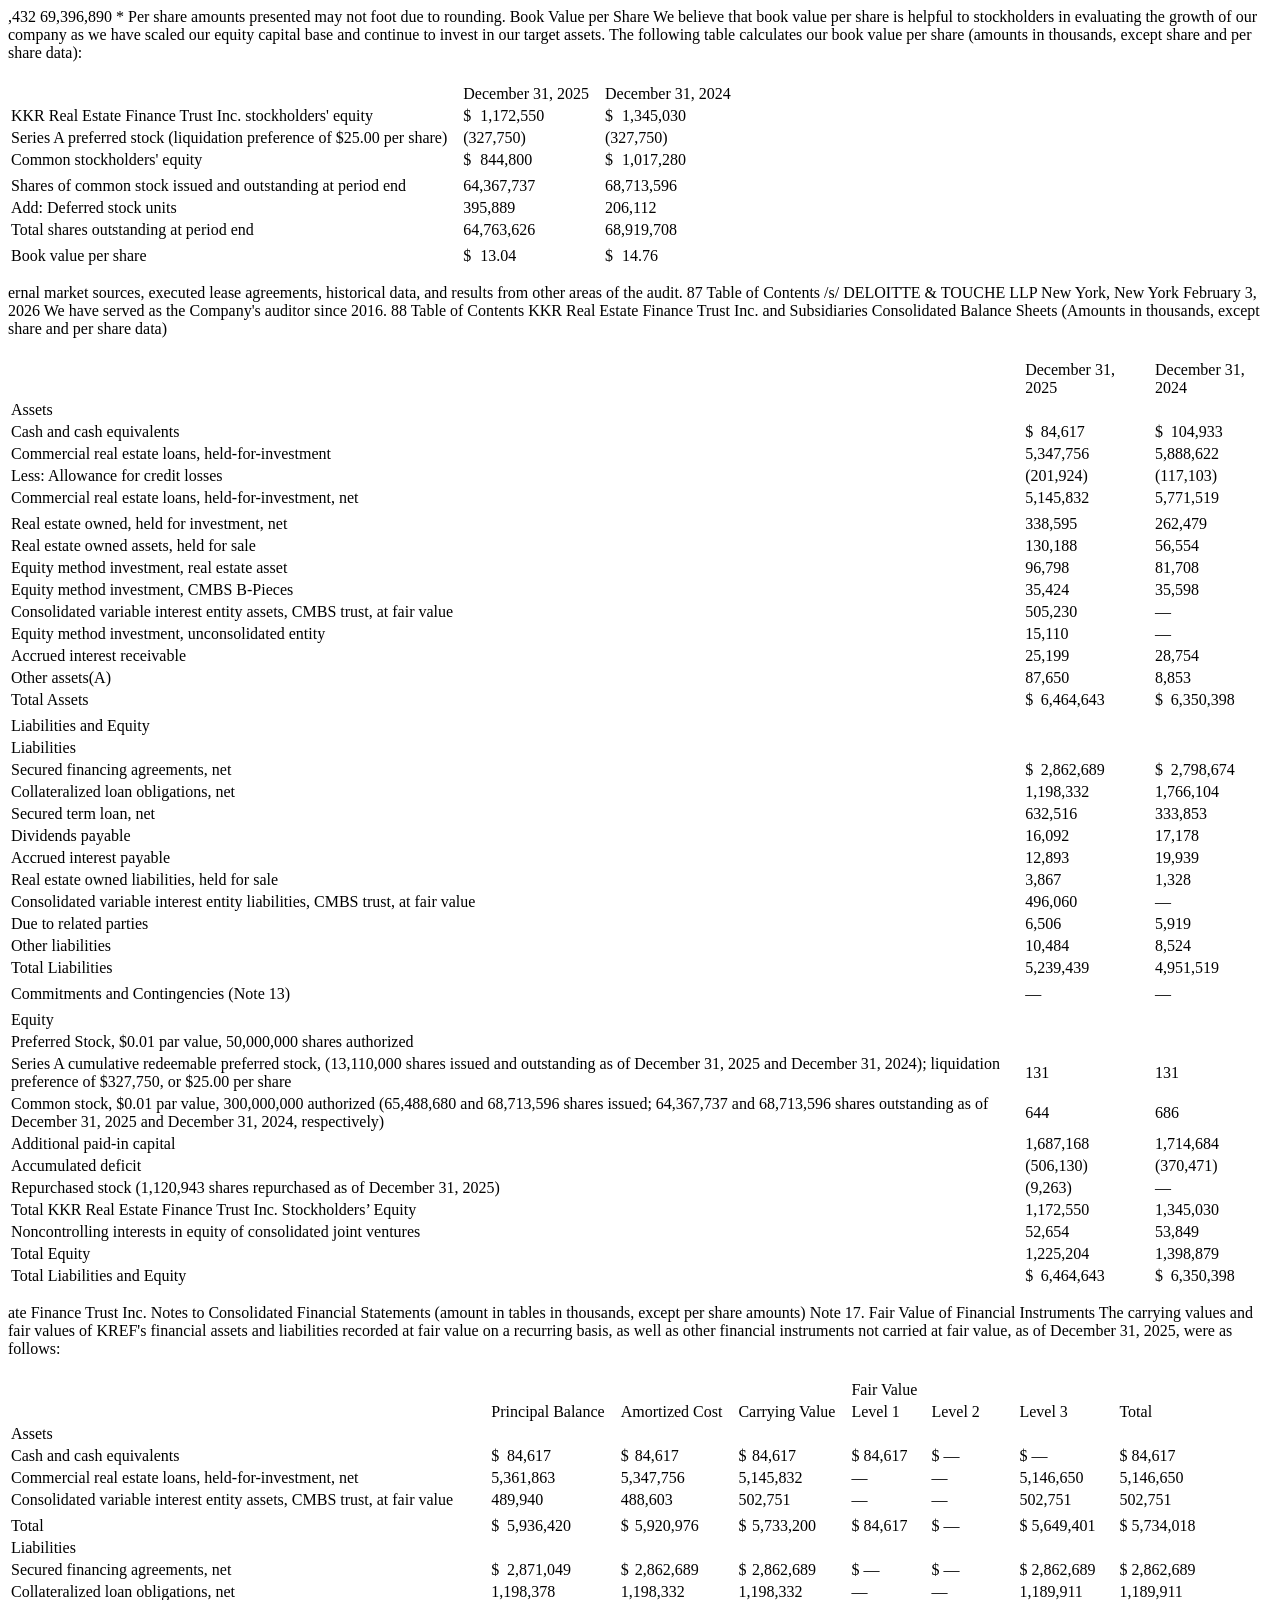
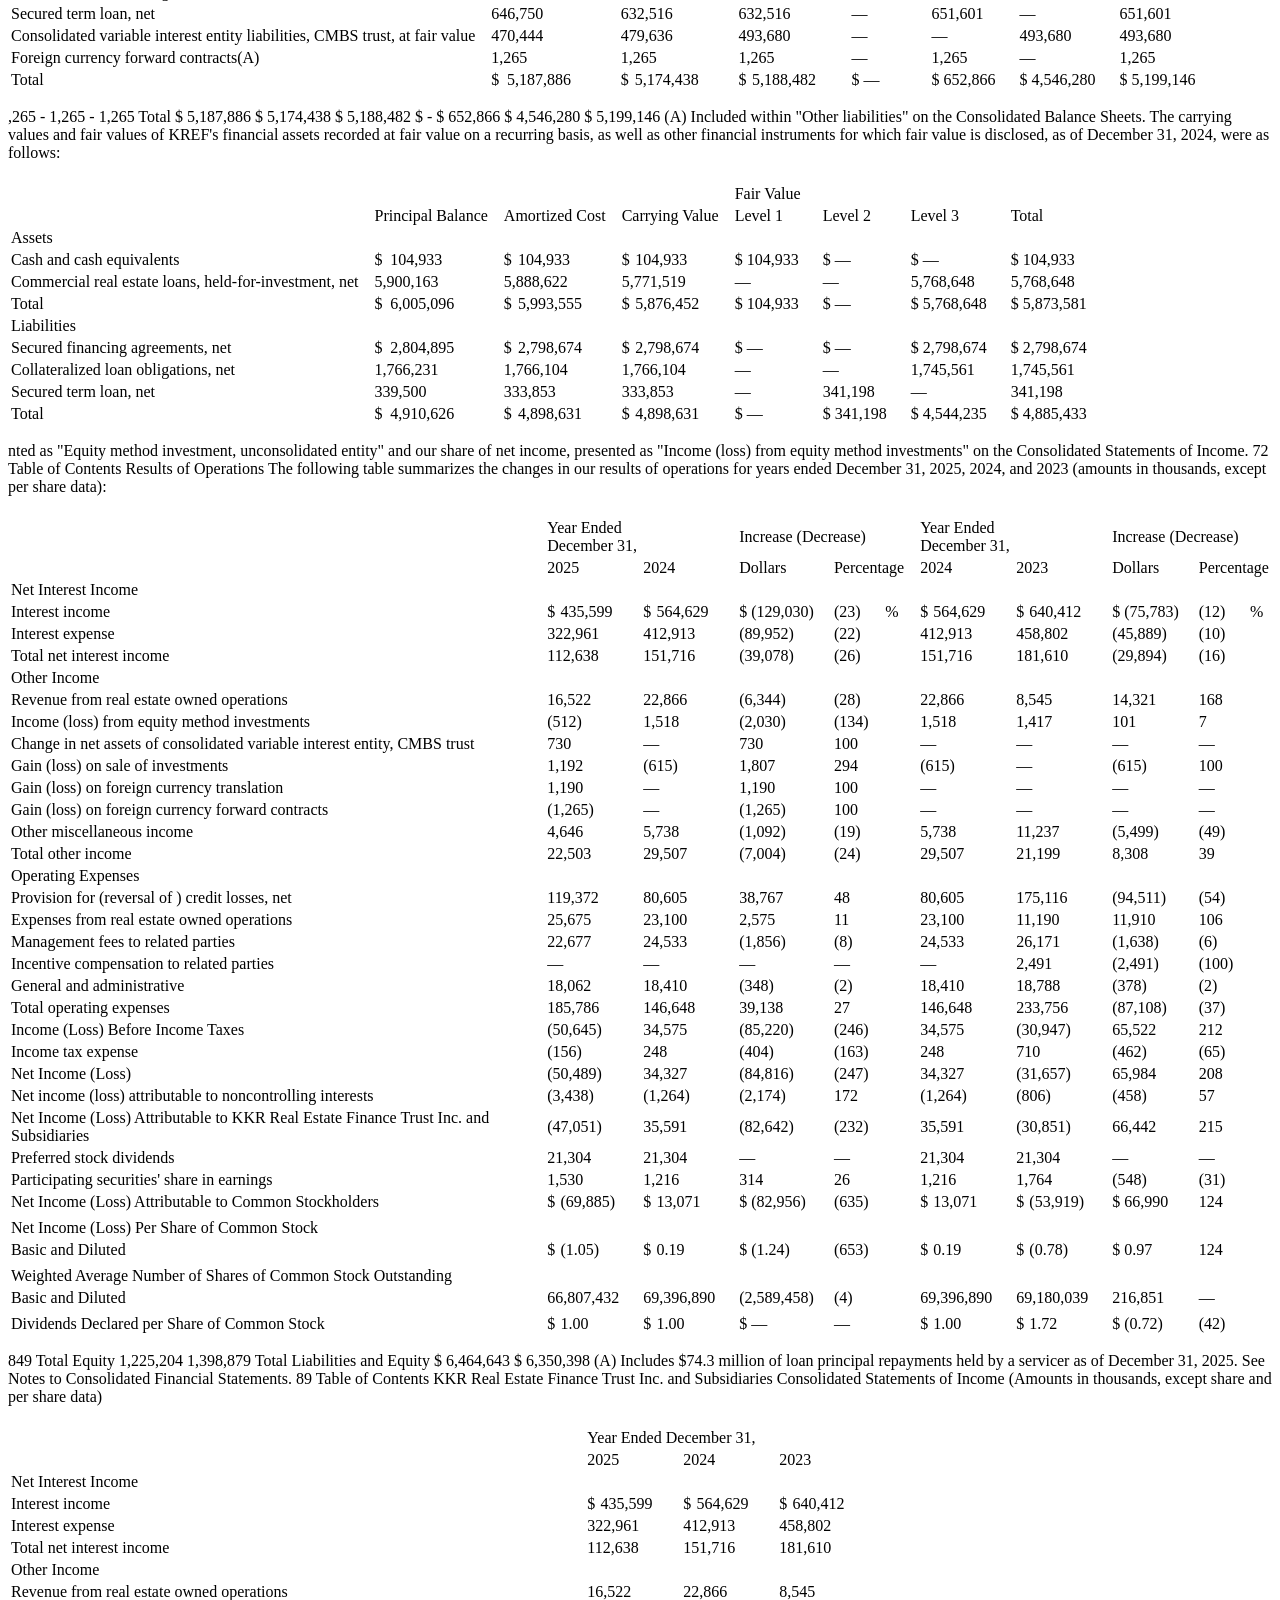
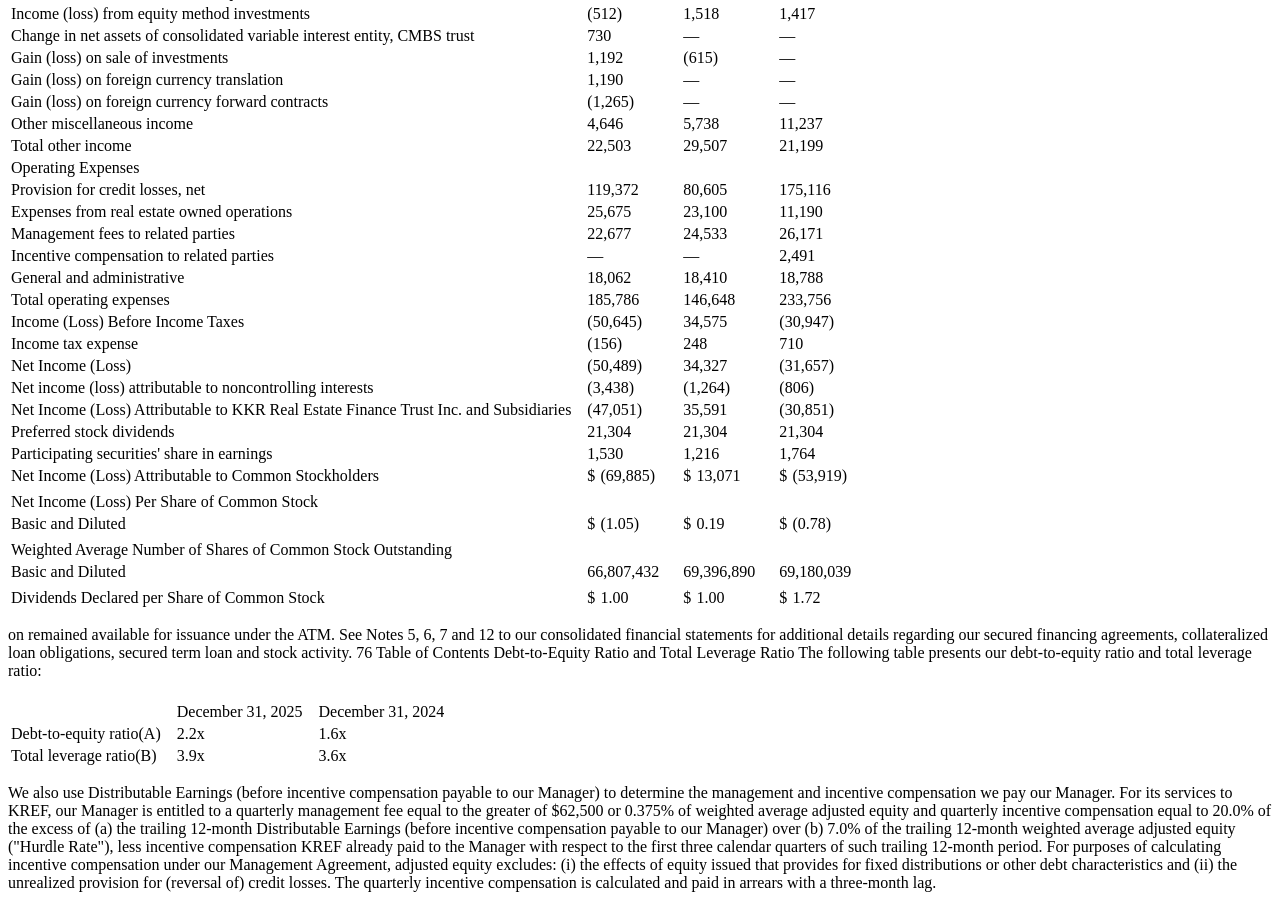
<file: tests/fixtures/kref_10k_2025.html>
<html><body><p>,432 69,396,890 * Per share amounts presented may not foot due to rounding. Book Value per Share We believe that book value per share is helpful to stockholders in evaluating the growth of our company as we have scaled our equity capital base and continue to invest in our target assets. The following table calculates our book value per share (amounts in thousands, except share and per share data):</p>
<table><tr><td></td><td></td><td></td><td></td><td></td><td></td><td></td><td></td><td></td><td></td><td></td><td></td><td></td><td></td><td></td></tr><tr><td colspan="3"></td><td colspan="3"></td><td colspan="3"><span>December 31, 2025</span></td><td colspan="3"></td><td colspan="3"><span>December 31, 2024</span></td></tr><tr><td colspan="3"><span>KKR Real Estate Finance Trust Inc. stockholders' equity</span></td><td colspan="3"></td><td><span>$</span></td><td><span>1,172,550 </span></td><td></td><td colspan="3"></td><td><span>$</span></td><td><span>1,345,030 </span></td><td></td></tr><tr><td colspan="3"><div><span>Series A preferred stock (liquidation preference of $25.00 per share)</span></div></td><td colspan="3"></td><td colspan="2"><span>(327,750)</span></td><td></td><td colspan="3"></td><td colspan="2"><span>(327,750)</span></td><td></td></tr><tr><td colspan="3"><span>Common stockholders' equity</span></td><td colspan="3"></td><td><span>$</span></td><td><span>844,800 </span></td><td></td><td colspan="3"></td><td><span>$</span></td><td><span>1,017,280 </span></td><td></td></tr><tr><td colspan="3"></td><td colspan="3"></td><td colspan="3"></td><td colspan="3"></td><td colspan="3"></td></tr><tr><td colspan="3"><span>Shares of common stock issued and outstanding at period end</span></td><td colspan="3"></td><td colspan="2"><span>64,367,737 </span></td><td></td><td colspan="3"></td><td colspan="2"><span>68,713,596 </span></td><td></td></tr><tr><td colspan="3"><span>Add: Deferred stock units</span></td><td colspan="3"></td><td colspan="3"><span>395,889</span></td><td colspan="3"></td><td colspan="2"><span>206,112 </span></td><td></td></tr><tr><td colspan="3"><span>Total shares outstanding at period end</span></td><td colspan="3"></td><td colspan="2"><span>64,763,626 </span></td><td></td><td colspan="3"></td><td colspan="2"><span>68,919,708 </span></td><td></td></tr><tr><td colspan="3"></td><td colspan="3"></td><td colspan="3"></td><td colspan="3"></td><td colspan="3"></td></tr><tr><td colspan="3"><span>Book value per share</span></td><td colspan="3"></td><td><span>$</span></td><td><span>13.04 </span></td><td></td><td colspan="3"></td><td><span>$</span></td><td><span>14.76 </span></td><td></td></tr></table>
<p>ernal market sources, executed lease agreements, historical data, and results from other areas of the audit. 87 Table of Contents /s/ DELOITTE &amp; TOUCHE LLP New York, New York February 3, 2026 We have served as the Company's auditor since 2016. 88 Table of Contents KKR Real Estate Finance Trust Inc. and Subsidiaries Consolidated Balance Sheets (Amounts in thousands, except share and per share data)</p>
<table><tr><td></td><td></td><td></td><td></td><td></td><td></td><td></td><td></td><td></td><td></td><td></td><td></td><td></td><td></td><td></td></tr><tr><td colspan="3"></td><td colspan="3"></td><td colspan="3"><span>December 31, 2025</span></td><td colspan="3"></td><td colspan="3"><span>December 31, 2024</span></td></tr><tr><td colspan="3"><span>Assets</span></td><td colspan="3"></td><td colspan="3"></td><td colspan="3"></td><td colspan="3"></td></tr><tr><td colspan="3"><span>Cash and cash equivalents</span></td><td colspan="3"></td><td><span>$</span></td><td><span><ix:nonfraction unitref="usd" contextref="c-6" decimals="-3" name="us-gaap:CashAndCashEquivalentsAtCarryingValue" format="ixt:num-dot-decimal" scale="3" id="f-58">84,617</ix:nonfraction> </span></td><td></td><td colspan="3"></td><td><span>$</span></td><td><span><ix:nonfraction unitref="usd" contextref="c-7" decimals="-3" name="us-gaap:CashAndCashEquivalentsAtCarryingValue" format="ixt:num-dot-decimal" scale="3" id="f-59">104,933</ix:nonfraction> </span></td><td></td></tr><tr><td colspan="3"><span>Commercial real estate loans, held-for-investment</span></td><td colspan="3"></td><td colspan="2"><span><ix:nonfraction unitref="usd" contextref="c-8" decimals="-3" name="us-gaap:FinancingReceivableExcludingAccruedInterestBeforeAllowanceForCreditLoss" format="ixt:num-dot-decimal" scale="3" id="f-60">5,347,756</ix:nonfraction> </span></td><td></td><td colspan="3"></td><td colspan="2"><span><ix:nonfraction unitref="usd" contextref="c-9" decimals="-3" name="us-gaap:FinancingReceivableExcludingAccruedInterestBeforeAllowanceForCreditLoss" format="ixt:num-dot-decimal" scale="3" id="f-61">5,888,622</ix:nonfraction> </span></td><td></td></tr><tr><td colspan="3"><span>Less: Allowance for credit losses</span></td><td colspan="3"></td><td colspan="2"><span>(<ix:nonfraction unitref="usd" contextref="c-8" decimals="-3" name="us-gaap:FinancingReceivableAllowanceForCreditLossExcludingAccruedInterest" format="ixt:num-dot-decimal" scale="3" id="f-62">201,924</ix:nonfraction>)</span></td><td></td><td colspan="3"></td><td colspan="2"><span>(<ix:nonfraction unitref="usd" contextref="c-9" decimals="-3" name="us-gaap:FinancingReceivableAllowanceForCreditLossExcludingAccruedInterest" format="ixt:num-dot-decimal" scale="3" id="f-63">117,103</ix:nonfraction>)</span></td><td></td></tr><tr><td colspan="3"><span>Commercial real estate loans, held-for-investment, net</span></td><td colspan="3"></td><td colspan="2"><span><ix:nonfraction unitref="usd" contextref="c-8" decimals="-3" name="us-gaap:FinancingReceivableExcludingAccruedInterestAfterAllowanceForCreditLoss" format="ixt:num-dot-decimal" scale="3" id="f-64">5,145,832</ix:nonfraction> </span></td><td></td><td colspan="3"></td><td colspan="2"><span><ix:nonfraction unitref="usd" contextref="c-9" decimals="-3" name="us-gaap:FinancingReceivableExcludingAccruedInterestAfterAllowanceForCreditLoss" format="ixt:num-dot-decimal" scale="3" id="f-65">5,771,519</ix:nonfraction> </span></td><td></td></tr><tr><td colspan="3"></td><td colspan="3"></td><td colspan="3"></td><td colspan="3"></td><td colspan="3"></td></tr><tr><td colspan="3"><span>Real estate owned, held for investment, net</span></td><td colspan="3"></td><td colspan="2"><span><ix:nonfraction unitref="usd" contextref="c-6" decimals="-3" name="us-gaap:OtherRealEstate" format="ixt:num-dot-decimal" scale="3" id="f-66">338,595</ix:nonfraction> </span></td><td></td><td colspan="3"></td><td colspan="2"><span><ix:nonfraction unitref="usd" contextref="c-7" decimals="-3" name="us-gaap:OtherRealEstate" format="ixt:num-dot-decimal" scale="3" id="f-67">262,479</ix:nonfraction> </span></td><td></td></tr><tr><td colspan="3"><span>Real estate owned assets, held for sale</span></td><td colspan="3"></td><td colspan="2"><span><ix:nonfraction unitref="usd" contextref="c-6" decimals="-3" name="us-gaap:RealEstateHeldforsale" format="ixt:num-dot-decimal" scale="3" id="f-68">130,188</ix:nonfraction> </span></td><td></td><td colspan="3"></td><td colspan="2"><span><ix:nonfraction unitref="usd" contextref="c-7" decimals="-3" name="us-gaap:RealEstateHeldforsale" format="ixt:num-dot-decimal" scale="3" id="f-69">56,554</ix:nonfraction> </span></td><td></td></tr><tr><td colspan="3"><span>Equity method investment, real estate asset</span></td><td colspan="3"></td><td colspan="2"><span><ix:nonfraction unitref="usd" contextref="c-10" decimals="-3" name="us-gaap:EquityMethodInvestments" format="ixt:num-dot-decimal" scale="3" id="f-70">96,798</ix:nonfraction> </span></td><td></td><td colspan="3"></td><td colspan="2"><span><ix:nonfraction unitref="usd" contextref="c-11" decimals="-3" name="us-gaap:EquityMethodInvestments" format="ixt:num-dot-decimal" scale="3" id="f-71">81,708</ix:nonfraction> </span></td><td></td></tr><tr><td colspan="3"><span>Equity method investment, CMBS B-Pieces</span></td><td colspan="3"></td><td colspan="2"><span><ix:nonfraction unitref="usd" contextref="c-12" decimals="-3" name="us-gaap:EquityMethodInvestments" format="ixt:num-dot-decimal" scale="3" id="f-72">35,424</ix:nonfraction> </span></td><td></td><td colspan="3"></td><td colspan="2"><span><ix:nonfraction unitref="usd" contextref="c-13" decimals="-3" name="us-gaap:EquityMethodInvestments" format="ixt:num-dot-decimal" scale="3" id="f-73">35,598</ix:nonfraction> </span></td><td></td></tr><tr><td colspan="3"><span>Consolidated variable interest entity assets, CMBS trust, at fair value</span></td><td colspan="3"></td><td colspan="2"><span><ix:nonfraction unitref="usd" contextref="c-14" decimals="-3" name="us-gaap:Assets" format="ixt:num-dot-decimal" scale="3" id="f-74">505,230</ix:nonfraction> </span></td><td></td><td colspan="3"></td><td colspan="2"><span><ix:nonfraction unitref="usd" contextref="c-15" decimals="-3" name="us-gaap:Assets" format="ixt:fixed-zero" scale="3" id="f-75">—</ix:nonfraction></span><span> </span></td><td></td></tr><tr><td colspan="3"><span>Equity method investment, unconsolidated entity</span></td><td colspan="3"></td><td colspan="2"><span><ix:nonfraction unitref="usd" contextref="c-16" decimals="-3" name="us-gaap:EquityMethodInvestments" format="ixt:num-dot-decimal" scale="3" id="f-76">15,110</ix:nonfraction> </span></td><td></td><td colspan="3"></td><td colspan="2"><span><ix:nonfraction unitref="usd" contextref="c-17" decimals="-3" name="us-gaap:EquityMethodInvestments" format="ixt:fixed-zero" scale="3" id="f-77">—</ix:nonfraction></span><span> </span></td><td></td></tr><tr><td colspan="3"><span>Accrued interest receivable</span></td><td colspan="3"></td><td colspan="2"><span><ix:nonfraction unitref="usd" contextref="c-8" decimals="-3" name="us-gaap:InterestReceivable" format="ixt:num-dot-decimal" scale="3" id="f-78">25,199</ix:nonfraction> </span></td><td></td><td colspan="3"></td><td colspan="2"><span><ix:nonfraction unitref="usd" contextref="c-9" decimals="-3" name="us-gaap:InterestReceivable" format="ixt:num-dot-decimal" scale="3" id="f-79">28,754</ix:nonfraction> </span></td><td></td></tr><tr><td colspan="3"><div><span>Other assets</span><span>(A)</span></div></td><td colspan="3"></td><td colspan="2"><span><ix:nonfraction unitref="usd" contextref="c-6" decimals="-3" name="us-gaap:OtherAssets" format="ixt:num-dot-decimal" scale="3" id="f-80">87,650</ix:nonfraction> </span></td><td></td><td colspan="3"></td><td colspan="2"><span><ix:nonfraction unitref="usd" contextref="c-7" decimals="-3" name="us-gaap:OtherAssets" format="ixt:num-dot-decimal" scale="3" id="f-81">8,853</ix:nonfraction> </span></td><td></td></tr><tr><td colspan="3"><span>Total Assets</span></td><td colspan="3"></td><td><span>$</span></td><td><span><ix:nonfraction unitref="usd" contextref="c-6" decimals="-3" name="us-gaap:Assets" format="ixt:num-dot-decimal" scale="3" id="f-82">6,464,643</ix:nonfraction></span><span> </span></td><td></td><td colspan="3"></td><td><span>$</span></td><td><span><ix:nonfraction unitref="usd" contextref="c-7" decimals="-3" name="us-gaap:Assets" format="ixt:num-dot-decimal" scale="3" id="f-83">6,350,398</ix:nonfraction></span><span> </span></td><td></td></tr><tr><td colspan="3"></td><td colspan="3"></td><td colspan="3"></td><td colspan="3"></td><td colspan="3"></td></tr><tr><td colspan="3"><span>Liabilities and Equity</span></td><td colspan="3"></td><td colspan="3"></td><td colspan="3"></td><td colspan="3"></td></tr><tr><td colspan="3"><span>Liabilities</span></td><td colspan="3"></td><td colspan="3"></td><td colspan="3"></td><td colspan="3"></td></tr><tr><td colspan="3"><span>Secured financing agreements, net</span></td><td colspan="3"></td><td><span>$</span></td><td><span><ix:nonfraction unitref="usd" contextref="c-6" decimals="-3" name="us-gaap:LineOfCredit" format="ixt:num-dot-decimal" scale="3" id="f-84">2,862,689</ix:nonfraction> </span></td><td></td><td colspan="3"></td><td><span>$</span></td><td><span><ix:nonfraction unitref="usd" contextref="c-7" decimals="-3" name="us-gaap:LineOfCredit" format="ixt:num-dot-decimal" scale="3" id="f-85">2,798,674</ix:nonfraction> </span></td><td></td></tr><tr><td colspan="3"><span>Collateralized loan obligations, net</span></td><td colspan="3"></td><td colspan="2"><span><ix:nonfraction unitref="usd" contextref="c-6" decimals="-3" name="kref:CollateralizedLoanObligationsNet" format="ixt:num-dot-decimal" scale="3" id="f-86">1,198,332</ix:nonfraction> </span></td><td></td><td colspan="3"></td><td colspan="2"><span><ix:nonfraction unitref="usd" contextref="c-7" decimals="-3" name="kref:CollateralizedLoanObligationsNet" format="ixt:num-dot-decimal" scale="3" id="f-87">1,766,104</ix:nonfraction> </span></td><td></td></tr><tr><td colspan="3"><span>Secured term loan, net</span></td><td colspan="3"></td><td colspan="2"><span><ix:nonfraction unitref="usd" contextref="c-6" decimals="-3" name="us-gaap:SecuredDebt" format="ixt:num-dot-decimal" scale="3" id="f-88">632,516</ix:nonfraction> </span></td><td></td><td colspan="3"></td><td colspan="2"><span><ix:nonfraction unitref="usd" contextref="c-7" decimals="-3" name="us-gaap:SecuredDebt" format="ixt:num-dot-decimal" scale="3" id="f-89">333,853</ix:nonfraction> </span></td><td></td></tr><tr><td colspan="3"><span>Dividends payable</span></td><td colspan="3"></td><td colspan="2"><span><ix:nonfraction unitref="usd" contextref="c-6" decimals="-3" name="us-gaap:DividendsPayableCurrentAndNoncurrent" format="ixt:num-dot-decimal" scale="3" id="f-90">16,092</ix:nonfraction> </span></td><td></td><td colspan="3"></td><td colspan="2"><span><ix:nonfraction unitref="usd" contextref="c-7" decimals="-3" name="us-gaap:DividendsPayableCurrentAndNoncurrent" format="ixt:num-dot-decimal" scale="3" id="f-91">17,178</ix:nonfraction> </span></td><td></td></tr><tr><td colspan="3"><span>Accrued interest payable</span></td><td colspan="3"></td><td colspan="2"><span><ix:nonfraction unitref="usd" contextref="c-8" decimals="-3" name="us-gaap:InterestPayableCurrentAndNoncurrent" format="ixt:num-dot-decimal" scale="3" id="f-92">12,893</ix:nonfraction> </span></td><td></td><td colspan="3"></td><td colspan="2"><span><ix:nonfraction unitref="usd" contextref="c-9" decimals="-3" name="us-gaap:InterestPayableCurrentAndNoncurrent" format="ixt:num-dot-decimal" scale="3" id="f-93">19,939</ix:nonfraction> </span></td><td></td></tr><tr><td colspan="3"><span>Real estate owned liabilities, held for sale</span></td><td colspan="3"></td><td colspan="2"><span><ix:nonfraction unitref="usd" contextref="c-6" decimals="-3" name="kref:RealEstateOwnedLiabilitiesHeldForSale" format="ixt:num-dot-decimal" scale="3" id="f-94">3,867</ix:nonfraction> </span></td><td></td><td colspan="3"></td><td colspan="2"><span><ix:nonfraction unitref="usd" contextref="c-7" decimals="-3" name="kref:RealEstateOwnedLiabilitiesHeldForSale" format="ixt:num-dot-decimal" scale="3" id="f-95">1,328</ix:nonfraction> </span></td><td></td></tr><tr><td colspan="3"><span>Consolidated variable interest entity liabilities, CMBS trust, at fair value</span></td><td colspan="3"></td><td colspan="2"><span><ix:nonfraction unitref="usd" contextref="c-14" decimals="-3" name="us-gaap:Liabilities" format="ixt:num-dot-decimal" scale="3" id="f-96">496,060</ix:nonfraction> </span></td><td></td><td colspan="3"></td><td colspan="2"><span><ix:nonfraction unitref="usd" contextref="c-15" decimals="-3" name="us-gaap:Liabilities" format="ixt:fixed-zero" scale="3" id="f-97">—</ix:nonfraction> </span></td><td></td></tr><tr><td colspan="3"><span>Due to related parties</span></td><td colspan="3"></td><td colspan="2"><span><ix:nonfraction unitref="usd" contextref="c-18" decimals="-3" name="us-gaap:OtherLiabilities" format="ixt:num-dot-decimal" scale="3" id="f-98">6,506</ix:nonfraction> </span></td><td></td><td colspan="3"></td><td colspan="2"><span><ix:nonfraction unitref="usd" contextref="c-19" decimals="-3" name="us-gaap:OtherLiabilities" format="ixt:num-dot-decimal" scale="3" id="f-99">5,919</ix:nonfraction> </span></td><td></td></tr><tr><td colspan="3"><span>Other liabilities</span></td><td colspan="3"></td><td colspan="2"><span><ix:nonfraction unitref="usd" contextref="c-20" decimals="-3" name="us-gaap:OtherLiabilities" format="ixt:num-dot-decimal" scale="3" id="f-100">10,484</ix:nonfraction> </span></td><td></td><td colspan="3"></td><td colspan="2"><span><ix:nonfraction unitref="usd" contextref="c-21" decimals="-3" name="us-gaap:OtherLiabilities" format="ixt:num-dot-decimal" scale="3" id="f-101">8,524</ix:nonfraction> </span></td><td></td></tr><tr><td colspan="3"><span>Total Liabilities</span></td><td colspan="3"></td><td colspan="2"><span><ix:nonfraction unitref="usd" contextref="c-6" decimals="-3" name="us-gaap:Liabilities" format="ixt:num-dot-decimal" scale="3" id="f-102">5,239,439</ix:nonfraction></span><span> </span></td><td></td><td colspan="3"></td><td colspan="2"><span><ix:nonfraction unitref="usd" contextref="c-7" decimals="-3" name="us-gaap:Liabilities" format="ixt:num-dot-decimal" scale="3" id="f-103">4,951,519</ix:nonfraction></span><span> </span></td><td></td></tr><tr><td colspan="3"></td><td colspan="3"></td><td colspan="3"></td><td colspan="3"></td><td colspan="3"></td></tr><tr><td colspan="3"><span>Commitments and Contingencies (Note 13)</span></td><td colspan="3"></td><td colspan="2"><span><ix:nonfraction unitref="usd" contextref="c-6" decimals="-3" name="us-gaap:CommitmentsAndContingencies" format="ixt:fixed-zero" scale="3" id="f-104">—</ix:nonfraction></span><span> </span></td><td></td><td colspan="3"></td><td colspan="2"><span><ix:nonfraction unitref="usd" contextref="c-7" decimals="-3" name="us-gaap:CommitmentsAndContingencies" format="ixt:fixed-zero" scale="3" id="f-105">—</ix:nonfraction></span><span> </span></td><td></td></tr><tr><td colspan="3"></td><td colspan="3"></td><td colspan="3"></td><td colspan="3"></td><td colspan="3"></td></tr><tr><td colspan="3"><span>Equity</span></td><td colspan="3"></td><td colspan="3"></td><td colspan="3"></td><td colspan="3"></td></tr><tr><td colspan="3"><div><span>Preferred Stock, $<ix:nonfraction unitref="usdPerShare" contextref="c-22" decimals="INF" name="us-gaap:PreferredStockParOrStatedValuePerShare" scale="0" id="f-106"><ix:nonfraction unitref="usdPerShare" contextref="c-23" decimals="INF" name="us-gaap:PreferredStockParOrStatedValuePerShare" scale="0" id="f-107">0.01</ix:nonfraction></ix:nonfraction> par value, <ix:nonfraction unitref="shares" contextref="c-23" decimals="INF" name="us-gaap:PreferredStockSharesAuthorized" format="ixt:num-dot-decimal" scale="0" id="f-108"><ix:nonfraction unitref="shares" contextref="c-22" decimals="INF" name="us-gaap:PreferredStockSharesAuthorized" format="ixt:num-dot-decimal" scale="0" id="f-109">50,000,000</ix:nonfraction></ix:nonfraction> shares authorized</span></div></td><td colspan="3"></td><td colspan="3"></td><td colspan="3"></td><td colspan="3"></td></tr><tr><td colspan="3"><div><span>Series A cumulative redeemable preferred stock, (<ix:nonfraction unitref="shares" contextref="c-23" decimals="INF" name="us-gaap:PreferredStockSharesOutstanding" format="ixt:num-dot-decimal" scale="0" id="f-110"><ix:nonfraction unitref="shares" contextref="c-22" decimals="INF" name="us-gaap:PreferredStockSharesIssued" format="ixt:num-dot-decimal" scale="0" id="f-111"><ix:nonfraction unitref="shares" contextref="c-22" decimals="INF" name="us-gaap:PreferredStockSharesOutstanding" format="ixt:num-dot-decimal" scale="0" id="f-112"><ix:nonfraction unitref="shares" contextref="c-23" decimals="INF" name="us-gaap:PreferredStockSharesIssued" format="ixt:num-dot-decimal" scale="0" id="f-113">13,110,000</ix:nonfraction></ix:nonfraction></ix:nonfraction></ix:nonfraction> shares issued and outstanding as of December 31, 2025 and December 31, 2024); liquidation preference of $<ix:nonfraction unitref="usd" contextref="c-22" decimals="-3" name="us-gaap:PreferredStockLiquidationPreferenceValue" format="ixt:num-dot-decimal" scale="3" id="f-114"><ix:nonfraction unitref="usd" contextref="c-23" decimals="-3" name="us-gaap:PreferredStockLiquidationPreferenceValue" format="ixt:num-dot-decimal" scale="3" id="f-115">327,750</ix:nonfraction></ix:nonfraction>, or $<ix:nonfraction unitref="usdPerShare" contextref="c-22" decimals="INF" name="us-gaap:PreferredStockLiquidationPreference" scale="0" id="f-116"><ix:nonfraction unitref="usdPerShare" contextref="c-23" decimals="INF" name="us-gaap:PreferredStockLiquidationPreference" scale="0" id="f-117">25.00</ix:nonfraction></ix:nonfraction> per share</span></div></td><td colspan="3"></td><td colspan="2"><span><ix:nonfraction unitref="usd" contextref="c-22" decimals="-3" name="us-gaap:PreferredStockValueOutstanding" scale="3" id="f-118">131</ix:nonfraction> </span></td><td></td><td colspan="3"></td><td colspan="2"><span><ix:nonfraction unitref="usd" contextref="c-23" decimals="-3" name="us-gaap:PreferredStockValueOutstanding" scale="3" id="f-119">131</ix:nonfraction> </span></td><td></td></tr><tr><td colspan="3"><div><span>Common stock, $<ix:nonfraction unitref="usdPerShare" contextref="c-7" decimals="INF" name="us-gaap:CommonStockParOrStatedValuePerShare" scale="0" id="f-120"><ix:nonfraction unitref="usdPerShare" contextref="c-6" decimals="INF" name="us-gaap:CommonStockParOrStatedValuePerShare" scale="0" id="f-121">0.01</ix:nonfraction></ix:nonfraction> par value, <ix:nonfraction unitref="shares" contextref="c-7" decimals="INF" name="us-gaap:CommonStockSharesAuthorized" format="ixt:num-dot-decimal" scale="0" id="f-122"><ix:nonfraction unitref="shares" contextref="c-6" decimals="INF" name="us-gaap:CommonStockSharesAuthorized" format="ixt:num-dot-decimal" scale="0" id="f-123">300,000,000</ix:nonfraction></ix:nonfraction> authorized (<ix:nonfraction unitref="shares" contextref="c-6" decimals="INF" name="us-gaap:CommonStockSharesIssued" format="ixt:num-dot-decimal" scale="0" id="f-124">65,488,680</ix:nonfraction> and <ix:nonfraction unitref="shares" contextref="c-7" decimals="INF" name="us-gaap:CommonStockSharesIssued" format="ixt:num-dot-decimal" scale="0" id="f-125">68,713,596</ix:nonfraction> shares issued;  <ix:nonfraction unitref="shares" contextref="c-6" decimals="INF" name="us-gaap:CommonStockSharesOutstanding" format="ixt:num-dot-decimal" scale="0" id="f-126">64,367,737</ix:nonfraction> and <ix:nonfraction unitref="shares" contextref="c-7" decimals="INF" name="us-gaap:CommonStockSharesOutstanding" format="ixt:num-dot-decimal" scale="0" id="f-127">68,713,596</ix:nonfraction> shares outstanding as of December 31, 2025 and December 31, 2024, respectively)</span></div></td><td colspan="3"></td><td colspan="2"><span><ix:nonfraction unitref="usd" contextref="c-6" decimals="-3" name="us-gaap:CommonStockValue" scale="3" id="f-128">644</ix:nonfraction> </span></td><td></td><td colspan="3"></td><td colspan="2"><span><ix:nonfraction unitref="usd" contextref="c-7" decimals="-3" name="us-gaap:CommonStockValue" scale="3" id="f-129">686</ix:nonfraction> </span></td><td></td></tr><tr><td colspan="3"><span>Additional paid-in capital</span></td><td colspan="3"></td><td colspan="2"><span><ix:nonfraction unitref="usd" contextref="c-6" decimals="-3" name="us-gaap:AdditionalPaidInCapital" format="ixt:num-dot-decimal" scale="3" id="f-130">1,687,168</ix:nonfraction> </span></td><td></td><td colspan="3"></td><td colspan="2"><span><ix:nonfraction unitref="usd" contextref="c-7" decimals="-3" name="us-gaap:AdditionalPaidInCapital" format="ixt:num-dot-decimal" scale="3" id="f-131">1,714,684</ix:nonfraction> </span></td><td></td></tr><tr><td colspan="3"><span>Accumulated deficit</span></td><td colspan="3"></td><td colspan="2"><span>(<ix:nonfraction unitref="usd" contextref="c-6" decimals="-3" sign="-" name="us-gaap:RetainedEarningsAccumulatedDeficit" format="ixt:num-dot-decimal" scale="3" id="f-132">506,130</ix:nonfraction>)</span></td><td></td><td colspan="3"></td><td colspan="2"><span>(<ix:nonfraction unitref="usd" contextref="c-7" decimals="-3" sign="-" name="us-gaap:RetainedEarningsAccumulatedDeficit" format="ixt:num-dot-decimal" scale="3" id="f-133">370,471</ix:nonfraction>)</span></td><td></td></tr><tr><td colspan="3"><div><span>Repurchased stock (<ix:nonfraction unitref="shares" contextref="c-6" decimals="INF" name="us-gaap:TreasuryStockCommonShares" format="ixt:num-dot-decimal" scale="0" id="f-134">1,120,943</ix:nonfraction> shares repurchased as of December 31, 2025)</span></div></td><td colspan="3"></td><td colspan="2"><span>(<ix:nonfraction unitref="usd" contextref="c-6" decimals="-3" name="us-gaap:TreasuryStockCommonValue" format="ixt:num-dot-decimal" scale="3" id="f-135">9,263</ix:nonfraction>)</span></td><td></td><td colspan="3"></td><td colspan="2"><span><ix:nonfraction unitref="usd" contextref="c-7" decimals="-3" name="us-gaap:TreasuryStockCommonValue" format="ixt:fixed-zero" scale="3" id="f-136">—</ix:nonfraction> </span></td><td></td></tr><tr><td colspan="3"><span>Total KKR Real Estate Finance Trust Inc. Stockholders’ Equity</span></td><td colspan="3"></td><td colspan="2"><span><ix:nonfraction unitref="usd" contextref="c-6" decimals="-3" name="us-gaap:StockholdersEquity" format="ixt:num-dot-decimal" scale="3" id="f-137">1,172,550</ix:nonfraction> </span></td><td></td><td colspan="3"></td><td colspan="2"><span><ix:nonfraction unitref="usd" contextref="c-7" decimals="-3" name="us-gaap:StockholdersEquity" format="ixt:num-dot-decimal" scale="3" id="f-138">1,345,030</ix:nonfraction> </span></td><td></td></tr><tr><td colspan="3"><div><span>Noncontrolling interests in equity of consolidated joint ventures</span></div></td><td colspan="3"></td><td colspan="2"><span><ix:nonfraction unitref="usd" contextref="c-6" decimals="-3" name="us-gaap:MinorityInterest" format="ixt:num-dot-decimal" scale="3" id="f-139">52,654</ix:nonfraction> </span></td><td></td><td colspan="3"></td><td colspan="2"><span><ix:nonfraction unitref="usd" contextref="c-7" decimals="-3" name="us-gaap:MinorityInterest" format="ixt:num-dot-decimal" scale="3" id="f-140">53,849</ix:nonfraction> </span></td><td></td></tr><tr><td colspan="3"><span>Total Equity</span></td><td colspan="3"></td><td colspan="2"><span><ix:nonfraction unitref="usd" contextref="c-6" decimals="-3" name="us-gaap:StockholdersEquityIncludingPortionAttributableToNoncontrollingInterest" format="ixt:num-dot-decimal" scale="3" id="f-141">1,225,204</ix:nonfraction></span><span> </span></td><td></td><td colspan="3"></td><td colspan="2"><span><ix:nonfraction unitref="usd" contextref="c-7" decimals="-3" name="us-gaap:StockholdersEquityIncludingPortionAttributableToNoncontrollingInterest" format="ixt:num-dot-decimal" scale="3" id="f-142">1,398,879</ix:nonfraction></span><span> </span></td><td></td></tr><tr><td colspan="3"><span>Total Liabilities and Equity</span></td><td colspan="3"></td><td><span>$</span></td><td><span><ix:nonfraction unitref="usd" contextref="c-6" decimals="-3" name="us-gaap:LiabilitiesAndStockholdersEquity" format="ixt:num-dot-decimal" scale="3" id="f-143">6,464,643</ix:nonfraction></span><span> </span></td><td></td><td colspan="3"></td><td><span>$</span></td><td><span><ix:nonfraction unitref="usd" contextref="c-7" decimals="-3" name="us-gaap:LiabilitiesAndStockholdersEquity" format="ixt:num-dot-decimal" scale="3" id="f-144">6,350,398</ix:nonfraction></span><span> </span></td><td></td></tr></table>
<p>ate Finance Trust Inc. Notes to Consolidated Financial Statements (amount in tables in thousands, except per share amounts) Note 17. Fair Value of Financial Instruments The carrying values and fair values of KREF's financial assets and liabilities recorded at fair value on a recurring basis, as well as other financial instruments not carried at fair value, as of December 31, 2025, were as follows:</p>
<table><tr><td></td><td></td><td></td><td></td><td></td><td></td><td></td><td></td><td></td><td></td><td></td><td></td><td></td><td></td><td></td><td></td><td></td><td></td><td></td><td></td><td></td><td></td><td></td><td></td><td></td><td></td><td></td><td></td><td></td><td></td><td></td><td></td><td></td><td></td><td></td><td></td><td></td><td></td><td></td><td></td><td></td><td></td><td></td><td></td><td></td></tr><tr><td colspan="3"></td><td colspan="3"></td><td colspan="3"></td><td colspan="3"></td><td colspan="3"></td><td colspan="3"></td><td colspan="3"></td><td colspan="3"></td><td colspan="21"><span>Fair Value</span></td></tr><tr><td colspan="3"></td><td colspan="3"></td><td colspan="3"><span>Principal Balance</span></td><td colspan="3"></td><td colspan="3"><span>Amortized Cost</span></td><td colspan="3"></td><td colspan="3"><span>Carrying Value</span></td><td colspan="3"></td><td colspan="3"><span>Level 1</span></td><td colspan="3"></td><td colspan="3"><span>Level 2</span></td><td colspan="3"></td><td colspan="3"><span>Level 3</span></td><td colspan="3"></td><td colspan="3"><span>Total</span></td></tr><tr><td colspan="3"><span>Assets</span></td><td colspan="3"></td><td colspan="3"></td><td colspan="3"></td><td colspan="3"></td><td colspan="3"></td><td colspan="3"></td><td colspan="3"></td><td colspan="3"></td><td colspan="3"></td><td colspan="3"></td><td colspan="3"></td><td colspan="3"></td><td colspan="3"></td><td colspan="3"></td></tr><tr><td colspan="3"><span>Cash and cash equivalents</span></td><td colspan="3"></td><td><span>$</span></td><td><span><ix:nonfraction unitref="usd" contextref="c-440" decimals="-3" name="us-gaap:CashAndCashEquivalentsAtCarryingValue" format="ixt:num-dot-decimal" scale="3" id="f-1645">84,617</ix:nonfraction> </span></td><td></td><td colspan="3"></td><td><span>$</span></td><td><span><ix:nonfraction unitref="usd" contextref="c-440" decimals="-3" name="us-gaap:CashAndCashEquivalentsAtCarryingValue" format="ixt:num-dot-decimal" scale="3" id="f-1646">84,617</ix:nonfraction> </span></td><td></td><td colspan="3"></td><td><span>$</span></td><td><span><ix:nonfraction unitref="usd" contextref="c-441" decimals="-3" name="us-gaap:CashAndCashEquivalentsFairValueDisclosure" format="ixt:num-dot-decimal" scale="3" id="f-1647">84,617</ix:nonfraction> </span></td><td></td><td colspan="3"></td><td><span>$</span></td><td><span><ix:nonfraction unitref="usd" contextref="c-442" decimals="-3" name="us-gaap:CashAndCashEquivalentsFairValueDisclosure" format="ixt:num-dot-decimal" scale="3" id="f-1648">84,617</ix:nonfraction> </span></td><td></td><td colspan="3"></td><td><span>$</span></td><td><span><ix:nonfraction unitref="usd" contextref="c-443" decimals="-3" name="us-gaap:CashAndCashEquivalentsFairValueDisclosure" format="ixt:fixed-zero" scale="3" id="f-1649">—</ix:nonfraction> </span></td><td></td><td colspan="3"></td><td><span>$</span></td><td><span><ix:nonfraction unitref="usd" contextref="c-444" decimals="-3" name="us-gaap:CashAndCashEquivalentsFairValueDisclosure" format="ixt:fixed-zero" scale="3" id="f-1650">—</ix:nonfraction> </span></td><td></td><td colspan="3"></td><td><span>$</span></td><td><span><ix:nonfraction unitref="usd" contextref="c-445" decimals="-3" name="us-gaap:CashAndCashEquivalentsFairValueDisclosure" format="ixt:num-dot-decimal" scale="3" id="f-1651">84,617</ix:nonfraction> </span></td><td></td></tr><tr><td colspan="3"><span>Commercial real estate loans, held-for-investment, net</span></td><td colspan="3"></td><td colspan="2"><span><ix:nonfraction unitref="usd" contextref="c-446" decimals="-3" name="srt:MortgageLoansOnRealEstateFaceAmountOfMortgages" format="ixt:num-dot-decimal" scale="3" id="f-1652">5,361,863</ix:nonfraction> </span></td><td></td><td colspan="3"></td><td colspan="2"><span><ix:nonfraction unitref="usd" contextref="c-446" decimals="-3" name="us-gaap:FinancingReceivableExcludingAccruedInterestBeforeAllowanceForCreditLoss" format="ixt:num-dot-decimal" scale="3" id="f-1653">5,347,756</ix:nonfraction> </span></td><td></td><td colspan="3"></td><td colspan="2"><span><ix:nonfraction unitref="usd" contextref="c-447" decimals="-3" name="us-gaap:LoansReceivableFairValueDisclosure" format="ixt:num-dot-decimal" scale="3" id="f-1654">5,145,832</ix:nonfraction> </span></td><td></td><td colspan="3"></td><td colspan="2"><span><ix:nonfraction unitref="usd" contextref="c-448" decimals="-3" name="us-gaap:LoansReceivableFairValueDisclosure" format="ixt:fixed-zero" scale="3" id="f-1655">—</ix:nonfraction> </span></td><td></td><td colspan="3"></td><td colspan="2"><span><ix:nonfraction unitref="usd" contextref="c-449" decimals="-3" name="us-gaap:LoansReceivableFairValueDisclosure" format="ixt:fixed-zero" scale="3" id="f-1656">—</ix:nonfraction> </span></td><td></td><td colspan="3"></td><td colspan="2"><span><ix:nonfraction unitref="usd" contextref="c-450" decimals="-3" name="us-gaap:LoansReceivableFairValueDisclosure" format="ixt:num-dot-decimal" scale="3" id="f-1657">5,146,650</ix:nonfraction> </span></td><td></td><td colspan="3"></td><td colspan="2"><span><ix:nonfraction unitref="usd" contextref="c-451" decimals="-3" name="us-gaap:LoansReceivableFairValueDisclosure" format="ixt:num-dot-decimal" scale="3" id="f-1658">5,146,650</ix:nonfraction> </span></td><td></td></tr><tr><td colspan="3"><span>Consolidated variable interest entity assets, CMBS trust, at fair value</span></td><td colspan="3"></td><td colspan="2"><span><ix:nonfraction unitref="usd" contextref="c-452" decimals="-3" name="kref:AssetsGross" format="ixt:num-dot-decimal" scale="3" id="f-1659">489,940</ix:nonfraction> </span></td><td></td><td colspan="3"></td><td colspan="2"><span><ix:nonfraction unitref="usd" contextref="c-452" decimals="-3" name="us-gaap:Assets" format="ixt:num-dot-decimal" scale="3" id="f-1660">488,603</ix:nonfraction> </span></td><td></td><td colspan="3"></td><td colspan="2"><span><ix:nonfraction unitref="usd" contextref="c-453" decimals="-3" name="us-gaap:AssetsFairValueDisclosure" format="ixt:num-dot-decimal" scale="3" id="f-1661">502,751</ix:nonfraction> </span></td><td></td><td colspan="3"></td><td colspan="2"><span><ix:nonfraction unitref="usd" contextref="c-454" decimals="-3" name="us-gaap:AssetsFairValueDisclosure" format="ixt:fixed-zero" scale="3" id="f-1662">—</ix:nonfraction> </span></td><td></td><td colspan="3"></td><td colspan="2"><span><ix:nonfraction unitref="usd" contextref="c-455" decimals="-3" name="us-gaap:AssetsFairValueDisclosure" format="ixt:fixed-zero" scale="3" id="f-1663">—</ix:nonfraction> </span></td><td></td><td colspan="3"></td><td colspan="2"><span><ix:nonfraction unitref="usd" contextref="c-456" decimals="-3" name="us-gaap:AssetsFairValueDisclosure" format="ixt:num-dot-decimal" scale="3" id="f-1664">502,751</ix:nonfraction> </span></td><td></td><td colspan="3"></td><td colspan="2"><span><ix:nonfraction unitref="usd" contextref="c-457" decimals="-3" name="us-gaap:AssetsFairValueDisclosure" format="ixt:num-dot-decimal" scale="3" id="f-1665">502,751</ix:nonfraction> </span></td><td></td></tr><tr><td colspan="3"></td><td colspan="3"></td><td colspan="3"></td><td colspan="3"></td><td colspan="3"></td><td colspan="3"></td><td colspan="3"></td><td colspan="3"></td><td colspan="3"></td><td colspan="3"></td><td colspan="3"></td><td colspan="3"></td><td colspan="3"></td><td colspan="3"></td><td colspan="3"></td></tr><tr><td colspan="3"><span>Total</span></td><td colspan="3"></td><td><span>$</span></td><td><span><ix:nonfraction unitref="usd" contextref="c-440" decimals="-3" name="kref:AssetsGross" format="ixt:num-dot-decimal" scale="3" id="f-1666">5,936,420</ix:nonfraction> </span></td><td></td><td colspan="3"></td><td><span>$</span></td><td><span><ix:nonfraction unitref="usd" contextref="c-440" decimals="-3" name="us-gaap:Assets" format="ixt:num-dot-decimal" scale="3" id="f-1667">5,920,976</ix:nonfraction> </span></td><td></td><td colspan="3"></td><td><span>$</span></td><td><span><ix:nonfraction unitref="usd" contextref="c-441" decimals="-3" name="us-gaap:AssetsFairValueDisclosure" format="ixt:num-dot-decimal" scale="3" id="f-1668">5,733,200</ix:nonfraction> </span></td><td></td><td colspan="3"></td><td><span>$</span></td><td><span><ix:nonfraction unitref="usd" contextref="c-442" decimals="-3" name="us-gaap:AssetsFairValueDisclosure" format="ixt:num-dot-decimal" scale="3" id="f-1669">84,617</ix:nonfraction> </span></td><td></td><td colspan="3"></td><td><span>$</span></td><td><span><ix:nonfraction unitref="usd" contextref="c-443" decimals="-3" name="us-gaap:AssetsFairValueDisclosure" format="ixt:fixed-zero" scale="3" id="f-1670">—</ix:nonfraction> </span></td><td></td><td colspan="3"></td><td><span>$</span></td><td><span><ix:nonfraction unitref="usd" contextref="c-444" decimals="-3" name="us-gaap:AssetsFairValueDisclosure" format="ixt:num-dot-decimal" scale="3" id="f-1671">5,649,401</ix:nonfraction> </span></td><td></td><td colspan="3"></td><td><span>$</span></td><td><span><ix:nonfraction unitref="usd" contextref="c-445" decimals="-3" name="us-gaap:AssetsFairValueDisclosure" format="ixt:num-dot-decimal" scale="3" id="f-1672">5,734,018</ix:nonfraction> </span></td><td></td></tr><tr><td colspan="3"><span>Liabilities</span></td><td colspan="3"></td><td colspan="3"></td><td colspan="3"></td><td colspan="3"></td><td colspan="3"></td><td colspan="3"></td><td colspan="3"></td><td colspan="3"></td><td colspan="3"></td><td colspan="3"></td><td colspan="3"></td><td colspan="3"></td><td colspan="3"></td><td colspan="3"></td></tr><tr><td colspan="3"><span>Secured financing agreements, net</span></td><td colspan="3"></td><td><span>$</span></td><td><span><ix:nonfraction unitref="usd" contextref="c-458" decimals="-3" name="us-gaap:DebtInstrumentCarryingAmount" format="ixt:num-dot-decimal" scale="3" id="f-1673">2,871,049</ix:nonfraction> </span></td><td></td><td colspan="3"></td><td><span>$</span></td><td><span><ix:nonfraction unitref="usd" contextref="c-458" decimals="-3" name="us-gaap:LongTermDebt" format="ixt:num-dot-decimal" scale="3" id="f-1674">2,862,689</ix:nonfraction> </span></td><td></td><td colspan="3"></td><td><span>$</span></td><td><span><ix:nonfraction unitref="usd" contextref="c-459" decimals="-3" name="us-gaap:LongTermDebtFairValue" format="ixt:num-dot-decimal" scale="3" id="f-1675">2,862,689</ix:nonfraction> </span></td><td></td><td colspan="3"></td><td><span>$</span></td><td><span><ix:nonfraction unitref="usd" contextref="c-460" decimals="-3" name="us-gaap:LongTermDebtFairValue" format="ixt:fixed-zero" scale="3" id="f-1676">—</ix:nonfraction> </span></td><td></td><td colspan="3"></td><td><span>$</span></td><td><span><ix:nonfraction unitref="usd" contextref="c-461" decimals="-3" name="us-gaap:LongTermDebtFairValue" format="ixt:fixed-zero" scale="3" id="f-1677">—</ix:nonfraction> </span></td><td></td><td colspan="3"></td><td><span>$</span></td><td><span><ix:nonfraction unitref="usd" contextref="c-462" decimals="-3" name="us-gaap:LongTermDebtFairValue" format="ixt:num-dot-decimal" scale="3" id="f-1678">2,862,689</ix:nonfraction> </span></td><td></td><td colspan="3"></td><td><span>$</span></td><td><span><ix:nonfraction unitref="usd" contextref="c-463" decimals="-3" name="us-gaap:LongTermDebtFairValue" format="ixt:num-dot-decimal" scale="3" id="f-1679">2,862,689</ix:nonfraction> </span></td><td></td></tr><tr><td colspan="3"><span>Collateralized loan obligations, net</span></td><td colspan="3"></td><td colspan="2"><span><ix:nonfraction unitref="usd" contextref="c-464" decimals="-3" name="us-gaap:DebtInstrumentCarryingAmount" format="ixt:num-dot-decimal" scale="3" id="f-1680">1,198,378</ix:nonfraction> </span></td><td></td><td colspan="3"></td><td colspan="2"><span><ix:nonfraction unitref="usd" contextref="c-464" decimals="-3" name="us-gaap:LongTermDebt" format="ixt:num-dot-decimal" scale="3" id="f-1681">1,198,332</ix:nonfraction> </span></td><td></td><td colspan="3"></td><td colspan="2"><span><ix:nonfraction unitref="usd" contextref="c-465" decimals="-3" name="us-gaap:LongTermDebtFairValue" format="ixt:num-dot-decimal" scale="3" id="f-1682">1,198,332</ix:nonfraction> </span></td><td></td><td colspan="3"></td><td colspan="2"><span><ix:nonfraction unitref="usd" contextref="c-466" decimals="-3" name="us-gaap:LongTermDebtFairValue" format="ixt:fixed-zero" scale="3" id="f-1683">—</ix:nonfraction> </span></td><td></td><td colspan="3"></td><td colspan="2"><span><ix:nonfraction unitref="usd" contextref="c-467" decimals="-3" name="us-gaap:LongTermDebtFairValue" format="ixt:fixed-zero" scale="3" id="f-1684">—</ix:nonfraction> </span></td><td></td><td colspan="3"></td><td colspan="2"><span><ix:nonfraction unitref="usd" contextref="c-468" decimals="-3" name="us-gaap:LongTermDebtFairValue" format="ixt:num-dot-decimal" scale="3" id="f-1685">1,189,911</ix:nonfraction> </span></td><td></td><td colspan="3"></td><td colspan="2"><span><ix:nonfraction unitref="usd" contextref="c-469" decimals="-3" name="us-gaap:LongTermDebtFairValue" format="ixt:num-dot-decimal" scale="3" id="f-1686">1,189,911</ix:nonfraction> </span></td><td></td></tr><tr><td colspan="3"><span>Secured term loan, net</span></td><td colspan="3"></td><td colspan="2"><span><ix:nonfraction unitref="usd" contextref="c-470" decimals="-3" name="us-gaap:DebtInstrumentCarryingAmount" format="ixt:num-dot-decimal" scale="3" id="f-1687">646,750</ix:nonfraction> </span></td><td></td><td colspan="3"></td><td colspan="2"><span><ix:nonfraction unitref="usd" contextref="c-470" decimals="-3" name="us-gaap:LongTermDebt" format="ixt:num-dot-decimal" scale="3" id="f-1688">632,516</ix:nonfraction> </span></td><td></td><td colspan="3"></td><td colspan="2"><span><ix:nonfraction unitref="usd" contextref="c-471" decimals="-3" name="us-gaap:LongTermDebtFairValue" format="ixt:num-dot-decimal" scale="3" id="f-1689">632,516</ix:nonfraction> </span></td><td></td><td colspan="3"></td><td colspan="2"><span><ix:nonfraction unitref="usd" contextref="c-472" decimals="-3" name="us-gaap:LongTermDebtFairValue" format="ixt:fixed-zero" scale="3" id="f-1690">—</ix:nonfraction> </span></td><td></td><td colspan="3"></td><td colspan="2"><span><ix:nonfraction unitref="usd" contextref="c-473" decimals="-3" name="us-gaap:LongTermDebtFairValue" format="ixt:num-dot-decimal" scale="3" id="f-1691">651,601</ix:nonfraction> </span></td><td></td><td colspan="3"></td><td colspan="2"><span><ix:nonfraction unitref="usd" contextref="c-474" decimals="-3" name="us-gaap:LongTermDebtFairValue" format="ixt:fixed-zero" scale="3" id="f-1692">—</ix:nonfraction> </span></td><td></td><td colspan="3"></td><td colspan="2"><span><ix:nonfraction unitref="usd" contextref="c-475" decimals="-3" name="us-gaap:LongTermDebtFairValue" format="ixt:num-dot-decimal" scale="3" id="f-1693">651,601</ix:nonfraction> </span></td><td></td></tr><tr><td colspan="3"><span>Consolidated variable interest entity liabilities, CMBS trust, at fair value</span></td><td colspan="3"></td><td colspan="2"><span><ix:nonfraction unitref="usd" contextref="c-452" decimals="-3" name="kref:LiabilitiesGross" format="ixt:num-dot-decimal" scale="3" id="f-1694">470,444</ix:nonfraction> </span></td><td></td><td colspan="3"></td><td colspan="2"><span><ix:nonfraction unitref="usd" contextref="c-452" decimals="-3" name="us-gaap:Liabilities" format="ixt:num-dot-decimal" scale="3" id="f-1695">479,636</ix:nonfraction> </span></td><td></td><td colspan="3"></td><td colspan="2"><span><ix:nonfraction unitref="usd" contextref="c-453" decimals="-3" name="us-gaap:LiabilitiesFairValueDisclosure" format="ixt:num-dot-decimal" scale="3" id="f-1696">493,680</ix:nonfraction> </span></td><td></td><td colspan="3"></td><td colspan="2"><span><ix:nonfraction unitref="usd" contextref="c-454" decimals="-3" name="us-gaap:LiabilitiesFairValueDisclosure" format="ixt:fixed-zero" scale="3" id="f-1697">—</ix:nonfraction> </span></td><td></td><td colspan="3"></td><td colspan="2"><span><ix:nonfraction unitref="usd" contextref="c-455" decimals="-3" name="us-gaap:LiabilitiesFairValueDisclosure" format="ixt:fixed-zero" scale="3" id="f-1698">—</ix:nonfraction> </span></td><td></td><td colspan="3"></td><td colspan="2"><span><ix:nonfraction unitref="usd" contextref="c-456" decimals="-3" name="us-gaap:LiabilitiesFairValueDisclosure" format="ixt:num-dot-decimal" scale="3" id="f-1699">493,680</ix:nonfraction> </span></td><td></td><td colspan="3"></td><td colspan="2"><span><ix:nonfraction unitref="usd" contextref="c-457" decimals="-3" name="us-gaap:LiabilitiesFairValueDisclosure" format="ixt:num-dot-decimal" scale="3" id="f-1700">493,680</ix:nonfraction> </span></td><td></td></tr><tr><td colspan="3"><div><span>Foreign currency forward contracts</span><span>(A)</span></div></td><td colspan="3"></td><td colspan="2"><span><ix:nonfraction unitref="usd" contextref="c-440" decimals="-3" name="us-gaap:DerivativeLiabilities" format="ixt:num-dot-decimal" scale="3" id="f-1701">1,265</ix:nonfraction> </span></td><td></td><td colspan="3"></td><td colspan="2"><span><ix:nonfraction unitref="usd" contextref="c-440" decimals="-3" name="us-gaap:DerivativeLiabilities" format="ixt:num-dot-decimal" scale="3" id="f-1702">1,265</ix:nonfraction> </span></td><td></td><td colspan="3"></td><td colspan="2"><span><ix:nonfraction unitref="usd" contextref="c-441" decimals="-3" name="us-gaap:DerivativeLiabilities" format="ixt:num-dot-decimal" scale="3" id="f-1703">1,265</ix:nonfraction> </span></td><td></td><td colspan="3"></td><td colspan="2"><span><ix:nonfraction unitref="usd" contextref="c-442" decimals="-3" name="us-gaap:DerivativeLiabilities" format="ixt:fixed-zero" scale="3" id="f-1704">—</ix:nonfraction> </span></td><td></td><td colspan="3"></td><td colspan="2"><span><ix:nonfraction unitref="usd" contextref="c-443" decimals="-3" name="us-gaap:DerivativeLiabilities" format="ixt:num-dot-decimal" scale="3" id="f-1705">1,265</ix:nonfraction> </span></td><td></td><td colspan="3"></td><td colspan="2"><span><ix:nonfraction unitref="usd" contextref="c-444" decimals="-3" name="us-gaap:DerivativeLiabilities" format="ixt:fixed-zero" scale="3" id="f-1706">—</ix:nonfraction> </span></td><td></td><td colspan="3"></td><td colspan="2"><span><ix:nonfraction unitref="usd" contextref="c-445" decimals="-3" name="us-gaap:DerivativeLiabilities" format="ixt:num-dot-decimal" scale="3" id="f-1707">1,265</ix:nonfraction> </span></td><td></td></tr><tr><td colspan="3"><span>Total</span></td><td colspan="3"></td><td><span>$</span></td><td><span><ix:nonfraction unitref="usd" contextref="c-440" decimals="-3" name="kref:LiabilitiesGross" format="ixt:num-dot-decimal" scale="3" id="f-1708">5,187,886</ix:nonfraction> </span></td><td></td><td colspan="3"></td><td><span>$</span></td><td><span><ix:nonfraction unitref="usd" contextref="c-440" decimals="-3" name="us-gaap:Liabilities" format="ixt:num-dot-decimal" scale="3" id="f-1709">5,174,438</ix:nonfraction> </span></td><td></td><td colspan="3"></td><td><span>$</span></td><td><span><ix:nonfraction unitref="usd" contextref="c-441" decimals="-3" name="us-gaap:LiabilitiesFairValueDisclosure" format="ixt:num-dot-decimal" scale="3" id="f-1710">5,188,482</ix:nonfraction> </span></td><td></td><td colspan="3"></td><td><span>$</span></td><td><span><ix:nonfraction unitref="usd" contextref="c-442" decimals="-3" name="us-gaap:LiabilitiesFairValueDisclosure" format="ixt:fixed-zero" scale="3" id="f-1711">—</ix:nonfraction> </span></td><td></td><td colspan="3"></td><td><span>$</span></td><td><span><ix:nonfraction unitref="usd" contextref="c-443" decimals="-3" name="us-gaap:LiabilitiesFairValueDisclosure" format="ixt:num-dot-decimal" scale="3" id="f-1712">652,866</ix:nonfraction> </span></td><td></td><td colspan="3"></td><td><span>$</span></td><td><span><ix:nonfraction unitref="usd" contextref="c-444" decimals="-3" name="us-gaap:LiabilitiesFairValueDisclosure" format="ixt:num-dot-decimal" scale="3" id="f-1713">4,546,280</ix:nonfraction> </span></td><td></td><td colspan="3"></td><td><span>$</span></td><td><span><ix:nonfraction unitref="usd" contextref="c-445" decimals="-3" name="us-gaap:LiabilitiesFairValueDisclosure" format="ixt:num-dot-decimal" scale="3" id="f-1714">5,199,146</ix:nonfraction> </span></td><td></td></tr></table>
<p>,265 - 1,265 - 1,265 Total $ 5,187,886 $ 5,174,438 $ 5,188,482 $ - $ 652,866 $ 4,546,280 $ 5,199,146 (A) Included within "Other liabilities" on the Consolidated Balance Sheets. The carrying values and fair values of KREF's financial assets recorded at fair value on a recurring basis, as well as other financial instruments for which fair value is disclosed, as of December 31, 2024, were as follows:</p>
<table><tr><td></td><td></td><td></td><td></td><td></td><td></td><td></td><td></td><td></td><td></td><td></td><td></td><td></td><td></td><td></td><td></td><td></td><td></td><td></td><td></td><td></td><td></td><td></td><td></td><td></td><td></td><td></td><td></td><td></td><td></td><td></td><td></td><td></td><td></td><td></td><td></td><td></td><td></td><td></td><td></td><td></td><td></td><td></td><td></td><td></td></tr><tr><td colspan="3"></td><td colspan="3"></td><td colspan="3"></td><td colspan="3"></td><td colspan="3"></td><td colspan="3"></td><td colspan="3"></td><td colspan="3"></td><td colspan="21"><span>Fair Value</span></td></tr><tr><td colspan="3"></td><td colspan="3"></td><td colspan="3"><span>Principal Balance</span></td><td colspan="3"></td><td colspan="3"><span>Amortized Cost</span></td><td colspan="3"></td><td colspan="3"><span>Carrying Value</span></td><td colspan="3"></td><td colspan="3"><span>Level 1</span></td><td colspan="3"></td><td colspan="3"><span>Level 2</span></td><td colspan="3"></td><td colspan="3"><span>Level 3</span></td><td colspan="3"></td><td colspan="3"><span>Total</span></td></tr><tr><td colspan="3"><span>Assets</span></td><td colspan="3"></td><td colspan="3"></td><td colspan="3"></td><td colspan="3"></td><td colspan="3"></td><td colspan="3"></td><td colspan="3"></td><td colspan="3"></td><td colspan="3"></td><td colspan="3"></td><td colspan="3"></td><td colspan="3"></td><td colspan="3"></td><td colspan="3"></td></tr><tr><td colspan="3"><span>Cash and cash equivalents</span></td><td colspan="3"></td><td><span>$</span></td><td><span><ix:nonfraction unitref="usd" contextref="c-476" decimals="-3" name="us-gaap:CashAndCashEquivalentsAtCarryingValue" format="ixt:num-dot-decimal" scale="3" id="f-1715">104,933</ix:nonfraction> </span></td><td></td><td colspan="3"></td><td><span>$</span></td><td><span><ix:nonfraction unitref="usd" contextref="c-476" decimals="-3" name="us-gaap:CashAndCashEquivalentsAtCarryingValue" format="ixt:num-dot-decimal" scale="3" id="f-1716">104,933</ix:nonfraction> </span></td><td></td><td colspan="3"></td><td><span>$</span></td><td><span><ix:nonfraction unitref="usd" contextref="c-477" decimals="-3" name="us-gaap:CashAndCashEquivalentsFairValueDisclosure" format="ixt:num-dot-decimal" scale="3" id="f-1717">104,933</ix:nonfraction> </span></td><td></td><td colspan="3"></td><td><span>$</span></td><td><span><ix:nonfraction unitref="usd" contextref="c-478" decimals="-3" name="us-gaap:CashAndCashEquivalentsFairValueDisclosure" format="ixt:num-dot-decimal" scale="3" id="f-1718">104,933</ix:nonfraction> </span></td><td></td><td colspan="3"></td><td><span>$</span></td><td><span><ix:nonfraction unitref="usd" contextref="c-479" decimals="-3" name="us-gaap:CashAndCashEquivalentsFairValueDisclosure" format="ixt:fixed-zero" scale="3" id="f-1719">—</ix:nonfraction> </span></td><td></td><td colspan="3"></td><td><span>$</span></td><td><span><ix:nonfraction unitref="usd" contextref="c-480" decimals="-3" name="us-gaap:CashAndCashEquivalentsFairValueDisclosure" format="ixt:fixed-zero" scale="3" id="f-1720">—</ix:nonfraction> </span></td><td></td><td colspan="3"></td><td><span>$</span></td><td><span><ix:nonfraction unitref="usd" contextref="c-481" decimals="-3" name="us-gaap:CashAndCashEquivalentsFairValueDisclosure" format="ixt:num-dot-decimal" scale="3" id="f-1721">104,933</ix:nonfraction> </span></td><td></td></tr><tr><td colspan="3"><span>Commercial real estate loans, held-for-investment, net</span></td><td colspan="3"></td><td colspan="2"><span><ix:nonfraction unitref="usd" contextref="c-482" decimals="-3" name="srt:MortgageLoansOnRealEstateFaceAmountOfMortgages" format="ixt:num-dot-decimal" scale="3" id="f-1722">5,900,163</ix:nonfraction> </span></td><td></td><td colspan="3"></td><td colspan="2"><span><ix:nonfraction unitref="usd" contextref="c-482" decimals="-3" name="us-gaap:FinancingReceivableExcludingAccruedInterestBeforeAllowanceForCreditLoss" format="ixt:num-dot-decimal" scale="3" id="f-1723">5,888,622</ix:nonfraction> </span></td><td></td><td colspan="3"></td><td colspan="2"><span><ix:nonfraction unitref="usd" contextref="c-483" decimals="-3" name="us-gaap:LoansReceivableFairValueDisclosure" format="ixt:num-dot-decimal" scale="3" id="f-1724">5,771,519</ix:nonfraction> </span></td><td></td><td colspan="3"></td><td colspan="2"><span><ix:nonfraction unitref="usd" contextref="c-484" decimals="-3" name="us-gaap:LoansReceivableFairValueDisclosure" format="ixt:fixed-zero" scale="3" id="f-1725">—</ix:nonfraction> </span></td><td></td><td colspan="3"></td><td colspan="2"><span><ix:nonfraction unitref="usd" contextref="c-485" decimals="-3" name="us-gaap:LoansReceivableFairValueDisclosure" format="ixt:fixed-zero" scale="3" id="f-1726">—</ix:nonfraction> </span></td><td></td><td colspan="3"></td><td colspan="2"><span><ix:nonfraction unitref="usd" contextref="c-486" decimals="-3" name="us-gaap:LoansReceivableFairValueDisclosure" format="ixt:num-dot-decimal" scale="3" id="f-1727">5,768,648</ix:nonfraction> </span></td><td></td><td colspan="3"></td><td colspan="2"><span><ix:nonfraction unitref="usd" contextref="c-487" decimals="-3" name="us-gaap:LoansReceivableFairValueDisclosure" format="ixt:num-dot-decimal" scale="3" id="f-1728">5,768,648</ix:nonfraction> </span></td><td></td></tr><tr><td colspan="3"><span>Total</span></td><td colspan="3"></td><td><span>$</span></td><td><span><ix:nonfraction unitref="usd" contextref="c-476" decimals="-3" name="kref:AssetsGross" format="ixt:num-dot-decimal" scale="3" id="f-1729">6,005,096</ix:nonfraction> </span></td><td></td><td colspan="3"></td><td><span>$</span></td><td><span><ix:nonfraction unitref="usd" contextref="c-476" decimals="-3" name="us-gaap:Assets" format="ixt:num-dot-decimal" scale="3" id="f-1730">5,993,555</ix:nonfraction> </span></td><td></td><td colspan="3"></td><td><span>$</span></td><td><span><ix:nonfraction unitref="usd" contextref="c-477" decimals="-3" name="us-gaap:AssetsFairValueDisclosure" format="ixt:num-dot-decimal" scale="3" id="f-1731">5,876,452</ix:nonfraction> </span></td><td></td><td colspan="3"></td><td><span>$</span></td><td><span><ix:nonfraction unitref="usd" contextref="c-478" decimals="-3" name="us-gaap:AssetsFairValueDisclosure" format="ixt:num-dot-decimal" scale="3" id="f-1732">104,933</ix:nonfraction> </span></td><td></td><td colspan="3"></td><td><span>$</span></td><td><span><ix:nonfraction unitref="usd" contextref="c-479" decimals="-3" name="us-gaap:AssetsFairValueDisclosure" format="ixt:fixed-zero" scale="3" id="f-1733">—</ix:nonfraction> </span></td><td></td><td colspan="3"></td><td><span>$</span></td><td><span><ix:nonfraction unitref="usd" contextref="c-480" decimals="-3" name="us-gaap:AssetsFairValueDisclosure" format="ixt:num-dot-decimal" scale="3" id="f-1734">5,768,648</ix:nonfraction> </span></td><td></td><td colspan="3"></td><td><span>$</span></td><td><span><ix:nonfraction unitref="usd" contextref="c-481" decimals="-3" name="us-gaap:AssetsFairValueDisclosure" format="ixt:num-dot-decimal" scale="3" id="f-1735">5,873,581</ix:nonfraction> </span></td><td></td></tr><tr><td colspan="3"><span>Liabilities</span></td><td colspan="3"></td><td colspan="3"></td><td colspan="3"></td><td colspan="3"></td><td colspan="3"></td><td colspan="3"></td><td colspan="3"></td><td colspan="3"></td><td colspan="3"></td><td colspan="3"></td><td colspan="3"></td><td colspan="3"></td><td colspan="3"></td><td colspan="3"></td></tr><tr><td colspan="3"><span>Secured financing agreements, net</span></td><td colspan="3"></td><td><span>$</span></td><td><span><ix:nonfraction unitref="usd" contextref="c-488" decimals="-3" name="us-gaap:DebtInstrumentCarryingAmount" format="ixt:num-dot-decimal" scale="3" id="f-1736">2,804,895</ix:nonfraction> </span></td><td></td><td colspan="3"></td><td><span>$</span></td><td><span><ix:nonfraction unitref="usd" contextref="c-488" decimals="-3" name="us-gaap:LongTermDebt" format="ixt:num-dot-decimal" scale="3" id="f-1737">2,798,674</ix:nonfraction> </span></td><td></td><td colspan="3"></td><td><span>$</span></td><td><span><ix:nonfraction unitref="usd" contextref="c-489" decimals="-3" name="us-gaap:LongTermDebtFairValue" format="ixt:num-dot-decimal" scale="3" id="f-1738">2,798,674</ix:nonfraction> </span></td><td></td><td colspan="3"></td><td><span>$</span></td><td><span><ix:nonfraction unitref="usd" contextref="c-490" decimals="-3" name="us-gaap:LongTermDebtFairValue" format="ixt:fixed-zero" scale="3" id="f-1739">—</ix:nonfraction> </span></td><td></td><td colspan="3"></td><td><span>$</span></td><td><span><ix:nonfraction unitref="usd" contextref="c-491" decimals="-3" name="us-gaap:LongTermDebtFairValue" format="ixt:fixed-zero" scale="3" id="f-1740">—</ix:nonfraction> </span></td><td></td><td colspan="3"></td><td><span>$</span></td><td><span><ix:nonfraction unitref="usd" contextref="c-492" decimals="-3" name="us-gaap:LongTermDebtFairValue" format="ixt:num-dot-decimal" scale="3" id="f-1741">2,798,674</ix:nonfraction> </span></td><td></td><td colspan="3"></td><td><span>$</span></td><td><span><ix:nonfraction unitref="usd" contextref="c-493" decimals="-3" name="us-gaap:LongTermDebtFairValue" format="ixt:num-dot-decimal" scale="3" id="f-1742">2,798,674</ix:nonfraction> </span></td><td></td></tr><tr><td colspan="3"><span>Collateralized loan obligations, net</span></td><td colspan="3"></td><td colspan="2"><span><ix:nonfraction unitref="usd" contextref="c-494" decimals="-3" name="us-gaap:DebtInstrumentCarryingAmount" format="ixt:num-dot-decimal" scale="3" id="f-1743"><ix:nonfraction unitref="usd" contextref="c-313" decimals="-3" name="us-gaap:DebtInstrumentCarryingAmount" format="ixt:num-dot-decimal" scale="3" id="f-1744">1,766,231</ix:nonfraction></ix:nonfraction> </span></td><td></td><td colspan="3"></td><td colspan="2"><span><ix:nonfraction unitref="usd" contextref="c-494" decimals="-3" name="us-gaap:LongTermDebt" format="ixt:num-dot-decimal" scale="3" id="f-1745">1,766,104</ix:nonfraction> </span></td><td></td><td colspan="3"></td><td colspan="2"><span><ix:nonfraction unitref="usd" contextref="c-495" decimals="-3" name="us-gaap:LongTermDebtFairValue" format="ixt:num-dot-decimal" scale="3" id="f-1746">1,766,104</ix:nonfraction> </span></td><td></td><td colspan="3"></td><td colspan="2"><span><ix:nonfraction unitref="usd" contextref="c-496" decimals="-3" name="us-gaap:LongTermDebtFairValue" format="ixt:fixed-zero" scale="3" id="f-1747">—</ix:nonfraction> </span></td><td></td><td colspan="3"></td><td colspan="2"><span><ix:nonfraction unitref="usd" contextref="c-497" decimals="-3" name="us-gaap:LongTermDebtFairValue" format="ixt:fixed-zero" scale="3" id="f-1748">—</ix:nonfraction> </span></td><td></td><td colspan="3"></td><td colspan="2"><span><ix:nonfraction unitref="usd" contextref="c-498" decimals="-3" name="us-gaap:LongTermDebtFairValue" format="ixt:num-dot-decimal" scale="3" id="f-1749">1,745,561</ix:nonfraction> </span></td><td></td><td colspan="3"></td><td colspan="2"><span><ix:nonfraction unitref="usd" contextref="c-499" decimals="-3" name="us-gaap:LongTermDebtFairValue" format="ixt:num-dot-decimal" scale="3" id="f-1750">1,745,561</ix:nonfraction> </span></td><td></td></tr><tr><td colspan="3"><span>Secured term loan, net</span></td><td colspan="3"></td><td colspan="2"><span><ix:nonfraction unitref="usd" contextref="c-500" decimals="-3" name="us-gaap:DebtInstrumentCarryingAmount" format="ixt:num-dot-decimal" scale="3" id="f-1751">339,500</ix:nonfraction> </span></td><td></td><td colspan="3"></td><td colspan="2"><span><ix:nonfraction unitref="usd" contextref="c-500" decimals="-3" name="us-gaap:LongTermDebt" format="ixt:num-dot-decimal" scale="3" id="f-1752">333,853</ix:nonfraction> </span></td><td></td><td colspan="3"></td><td colspan="2"><span><ix:nonfraction unitref="usd" contextref="c-501" decimals="-3" name="us-gaap:LongTermDebtFairValue" format="ixt:num-dot-decimal" scale="3" id="f-1753">333,853</ix:nonfraction> </span></td><td></td><td colspan="3"></td><td colspan="2"><span><ix:nonfraction unitref="usd" contextref="c-502" decimals="-3" name="us-gaap:LongTermDebtFairValue" format="ixt:fixed-zero" scale="3" id="f-1754">—</ix:nonfraction> </span></td><td></td><td colspan="3"></td><td colspan="2"><span><ix:nonfraction unitref="usd" contextref="c-503" decimals="-3" name="us-gaap:LongTermDebtFairValue" format="ixt:num-dot-decimal" scale="3" id="f-1755">341,198</ix:nonfraction> </span></td><td></td><td colspan="3"></td><td colspan="2"><span><ix:nonfraction unitref="usd" contextref="c-504" decimals="-3" name="us-gaap:LongTermDebtFairValue" format="ixt:fixed-zero" scale="3" id="f-1756">—</ix:nonfraction> </span></td><td></td><td colspan="3"></td><td colspan="2"><span><ix:nonfraction unitref="usd" contextref="c-505" decimals="-3" name="us-gaap:LongTermDebtFairValue" format="ixt:num-dot-decimal" scale="3" id="f-1757">341,198</ix:nonfraction> </span></td><td></td></tr><tr><td colspan="3"><span>Total</span></td><td colspan="3"></td><td><span>$</span></td><td><span><ix:nonfraction unitref="usd" contextref="c-476" decimals="-3" name="kref:LiabilitiesGross" format="ixt:num-dot-decimal" scale="3" id="f-1758">4,910,626</ix:nonfraction> </span></td><td></td><td colspan="3"></td><td><span>$</span></td><td><span><ix:nonfraction unitref="usd" contextref="c-476" decimals="-3" name="us-gaap:Liabilities" format="ixt:num-dot-decimal" scale="3" id="f-1759">4,898,631</ix:nonfraction> </span></td><td></td><td colspan="3"></td><td><span>$</span></td><td><span><ix:nonfraction unitref="usd" contextref="c-477" decimals="-3" name="us-gaap:LiabilitiesFairValueDisclosure" format="ixt:num-dot-decimal" scale="3" id="f-1760">4,898,631</ix:nonfraction> </span></td><td></td><td colspan="3"></td><td><span>$</span></td><td><span><ix:nonfraction unitref="usd" contextref="c-478" decimals="-3" name="us-gaap:LiabilitiesFairValueDisclosure" format="ixt:fixed-zero" scale="3" id="f-1761">—</ix:nonfraction> </span></td><td></td><td colspan="3"></td><td><span>$</span></td><td><span><ix:nonfraction unitref="usd" contextref="c-479" decimals="-3" name="us-gaap:LiabilitiesFairValueDisclosure" format="ixt:num-dot-decimal" scale="3" id="f-1762">341,198</ix:nonfraction> </span></td><td></td><td colspan="3"></td><td><span>$</span></td><td><span><ix:nonfraction unitref="usd" contextref="c-480" decimals="-3" name="us-gaap:LiabilitiesFairValueDisclosure" format="ixt:num-dot-decimal" scale="3" id="f-1763">4,544,235</ix:nonfraction> </span></td><td></td><td colspan="3"></td><td><span>$</span></td><td><span><ix:nonfraction unitref="usd" contextref="c-481" decimals="-3" name="us-gaap:LiabilitiesFairValueDisclosure" format="ixt:num-dot-decimal" scale="3" id="f-1764">4,885,433</ix:nonfraction> </span></td><td></td></tr></table>
<p>nted as "Equity method investment, unconsolidated entity" and our share of net income, presented as "Income (loss) from equity method investments" on the Consolidated Statements of Income. 72 Table of Contents Results of Operations The following table summarizes the changes in our results of operations for years ended December 31, 2025, 2024, and 2023 (amounts in thousands, except per share data):</p>
<table><tr><td></td><td></td><td></td><td></td><td></td><td></td><td></td><td></td><td></td><td></td><td></td><td></td><td></td><td></td><td></td><td></td><td></td><td></td><td></td><td></td><td></td><td></td><td></td><td></td><td></td><td></td><td></td><td></td><td></td><td></td><td></td><td></td><td></td><td></td><td></td><td></td><td></td><td></td><td></td><td></td><td></td><td></td><td></td><td></td><td></td><td></td><td></td><td></td><td></td><td></td><td></td></tr><tr><td colspan="3"></td><td colspan="3"></td><td colspan="9"><span>Year Ended <br>December 31,</span></td><td colspan="3"></td><td colspan="9"><span>Increase (Decrease)</span></td><td colspan="3"></td><td colspan="9"><span>Year Ended<br>December 31,</span></td><td colspan="3"></td><td colspan="9"><span>Increase (Decrease)</span></td></tr><tr><td colspan="3"></td><td colspan="3"></td><td colspan="3"><span>2025</span></td><td colspan="3"></td><td colspan="3"><span>2024</span></td><td colspan="3"></td><td colspan="3"><span>Dollars</span></td><td colspan="3"></td><td colspan="3"><span>Percentage</span></td><td colspan="3"></td><td colspan="3"><span>2024</span></td><td colspan="3"></td><td colspan="3"><span>2023</span></td><td colspan="3"></td><td colspan="3"><span>Dollars</span></td><td colspan="3"></td><td colspan="3"><span>Percentage</span></td></tr><tr><td colspan="3"><span>Net Interest Income</span></td><td colspan="3"></td><td colspan="3"></td><td colspan="3"></td><td colspan="3"></td><td colspan="3"></td><td colspan="3"></td><td colspan="3"></td><td colspan="3"></td><td colspan="3"></td><td colspan="3"></td><td colspan="3"></td><td colspan="3"></td><td colspan="3"></td><td colspan="3"></td><td colspan="3"></td><td colspan="3"></td></tr><tr><td colspan="3"><span>Interest income</span></td><td colspan="3"></td><td><span>$</span></td><td><span>435,599 </span></td><td></td><td colspan="3"></td><td><span>$</span></td><td><span>564,629 </span></td><td></td><td colspan="3"></td><td><span>$</span></td><td><span>(129,030)</span></td><td></td><td colspan="3"></td><td colspan="2"><span>(23)</span></td><td><span>%</span></td><td colspan="3"></td><td><span>$</span></td><td><span>564,629 </span></td><td></td><td colspan="3"></td><td><span>$</span></td><td><span>640,412 </span></td><td></td><td colspan="3"></td><td><span>$</span></td><td><span>(75,783)</span></td><td></td><td colspan="3"></td><td colspan="2"><span>(12)</span></td><td><span>%</span></td></tr><tr><td colspan="3"><span>Interest expense</span></td><td colspan="3"></td><td colspan="2"><span>322,961 </span></td><td></td><td colspan="3"></td><td colspan="2"><span>412,913 </span></td><td></td><td colspan="3"></td><td colspan="2"><span>(89,952)</span></td><td></td><td colspan="3"></td><td colspan="2"><span>(22)</span></td><td></td><td colspan="3"></td><td colspan="2"><span>412,913 </span></td><td></td><td colspan="3"></td><td colspan="2"><span>458,802 </span></td><td></td><td colspan="3"></td><td colspan="2"><span>(45,889)</span></td><td></td><td colspan="3"></td><td colspan="2"><span>(10)</span></td><td></td></tr><tr><td colspan="3"><span>Total net interest income</span></td><td colspan="3"></td><td colspan="2"><span>112,638 </span></td><td></td><td colspan="3"></td><td colspan="2"><span>151,716 </span></td><td></td><td colspan="3"></td><td colspan="2"><span>(39,078)</span></td><td></td><td colspan="3"></td><td colspan="2"><span>(26)</span></td><td></td><td colspan="3"></td><td colspan="2"><span>151,716 </span></td><td></td><td colspan="3"></td><td colspan="2"><span>181,610 </span></td><td></td><td colspan="3"></td><td colspan="2"><span>(29,894)</span></td><td></td><td colspan="3"></td><td colspan="2"><span>(16)</span></td><td></td></tr><tr><td colspan="3"><span>Other Income</span></td><td colspan="3"></td><td colspan="3"></td><td colspan="3"></td><td colspan="3"></td><td colspan="3"></td><td colspan="3"></td><td colspan="3"></td><td colspan="3"></td><td colspan="3"></td><td colspan="3"></td><td colspan="3"></td><td colspan="3"></td><td colspan="3"></td><td colspan="3"></td><td colspan="3"></td><td colspan="3"></td></tr><tr><td colspan="3"><span>Revenue from real estate owned operations</span></td><td colspan="3"></td><td colspan="2"><span>16,522 </span></td><td></td><td colspan="3"></td><td colspan="2"><span>22,866 </span></td><td></td><td colspan="3"></td><td colspan="2"><span>(6,344)</span></td><td></td><td colspan="3"></td><td colspan="2"><span>(28)</span></td><td></td><td colspan="3"></td><td colspan="2"><span>22,866 </span></td><td></td><td colspan="3"></td><td colspan="2"><span>8,545 </span></td><td></td><td colspan="3"></td><td colspan="2"><span>14,321 </span></td><td></td><td colspan="3"></td><td colspan="2"><span>168 </span></td><td></td></tr><tr><td colspan="3"><span>Income (loss) from equity method investments</span></td><td colspan="3"></td><td colspan="2"><span>(512)</span></td><td></td><td colspan="3"></td><td colspan="2"><span>1,518 </span></td><td></td><td colspan="3"></td><td colspan="2"><span>(2,030)</span></td><td></td><td colspan="3"></td><td colspan="2"><span>(134)</span></td><td></td><td colspan="3"></td><td colspan="2"><span>1,518 </span></td><td></td><td colspan="3"></td><td colspan="2"><span>1,417 </span></td><td></td><td colspan="3"></td><td colspan="2"><span>101 </span></td><td></td><td colspan="3"></td><td colspan="2"><span>7 </span></td><td></td></tr><tr><td colspan="3"><span>Change in net assets of consolidated variable interest entity, CMBS trust</span></td><td colspan="3"></td><td colspan="2"><span>730 </span></td><td></td><td colspan="3"></td><td colspan="2"><span>— </span></td><td></td><td colspan="3"></td><td colspan="2"><span>730 </span></td><td></td><td colspan="3"></td><td colspan="2"><span>100 </span></td><td></td><td colspan="3"></td><td colspan="2"><span>— </span></td><td></td><td colspan="3"></td><td colspan="2"><span>— </span></td><td></td><td colspan="3"></td><td colspan="2"><span>— </span></td><td></td><td colspan="3"></td><td colspan="2"><span>— </span></td><td></td></tr><tr><td colspan="3"><span>Gain (loss) on sale of investments</span></td><td colspan="3"></td><td colspan="2"><span>1,192 </span></td><td></td><td colspan="3"></td><td colspan="2"><span>(615)</span></td><td></td><td colspan="3"></td><td colspan="2"><span>1,807 </span></td><td></td><td colspan="3"></td><td colspan="2"><span>294 </span></td><td></td><td colspan="3"></td><td colspan="2"><span>(615)</span></td><td></td><td colspan="3"></td><td colspan="2"><span>— </span></td><td></td><td colspan="3"></td><td colspan="2"><span>(615)</span></td><td></td><td colspan="3"></td><td colspan="2"><span>100 </span></td><td></td></tr><tr><td colspan="3"><span>Gain (loss) on foreign currency translation</span></td><td colspan="3"></td><td colspan="2"><span>1,190 </span></td><td></td><td colspan="3"></td><td colspan="2"><span>— </span></td><td></td><td colspan="3"></td><td colspan="2"><span>1,190 </span></td><td></td><td colspan="3"></td><td colspan="2"><span>100 </span></td><td></td><td colspan="3"></td><td colspan="2"><span>— </span></td><td></td><td colspan="3"></td><td colspan="2"><span>— </span></td><td></td><td colspan="3"></td><td colspan="2"><span>— </span></td><td></td><td colspan="3"></td><td colspan="2"><span>— </span></td><td></td></tr><tr><td colspan="3"><span>Gain (loss) on foreign currency forward contracts</span></td><td colspan="3"></td><td colspan="2"><span>(1,265)</span></td><td></td><td colspan="3"></td><td colspan="2"><span>— </span></td><td></td><td colspan="3"></td><td colspan="2"><span>(1,265)</span></td><td></td><td colspan="3"></td><td colspan="2"><span>100 </span></td><td></td><td colspan="3"></td><td colspan="2"><span>— </span></td><td></td><td colspan="3"></td><td colspan="2"><span>— </span></td><td></td><td colspan="3"></td><td colspan="2"><span>— </span></td><td></td><td colspan="3"></td><td colspan="2"><span>— </span></td><td></td></tr><tr><td colspan="3"><span>Other miscellaneous income</span></td><td colspan="3"></td><td colspan="2"><span>4,646 </span></td><td></td><td colspan="3"></td><td colspan="2"><span>5,738 </span></td><td></td><td colspan="3"></td><td colspan="2"><span>(1,092)</span></td><td></td><td colspan="3"></td><td colspan="2"><span>(19)</span></td><td></td><td colspan="3"></td><td colspan="2"><span>5,738 </span></td><td></td><td colspan="3"></td><td colspan="2"><span>11,237 </span></td><td></td><td colspan="3"></td><td colspan="2"><span>(5,499)</span></td><td></td><td colspan="3"></td><td colspan="2"><span>(49)</span></td><td></td></tr><tr><td colspan="3"><span>Total other income</span></td><td colspan="3"></td><td colspan="2"><span>22,503 </span></td><td></td><td colspan="3"></td><td colspan="2"><span>29,507 </span></td><td></td><td colspan="3"></td><td colspan="2"><span>(7,004)</span></td><td></td><td colspan="3"></td><td colspan="2"><span>(24)</span></td><td></td><td colspan="3"></td><td colspan="2"><span>29,507 </span></td><td></td><td colspan="3"></td><td colspan="2"><span>21,199 </span></td><td></td><td colspan="3"></td><td colspan="2"><span>8,308 </span></td><td></td><td colspan="3"></td><td colspan="2"><span>39 </span></td><td></td></tr><tr><td colspan="3"><span>Operating Expenses</span></td><td colspan="3"></td><td colspan="3"></td><td colspan="3"></td><td colspan="3"></td><td colspan="3"></td><td colspan="3"></td><td colspan="3"></td><td colspan="3"></td><td colspan="3"></td><td colspan="3"></td><td colspan="3"></td><td colspan="3"></td><td colspan="3"></td><td colspan="3"></td><td colspan="3"></td><td colspan="3"></td></tr><tr><td colspan="3"><span>Provision for (reversal of ) credit losses, net</span></td><td colspan="3"></td><td colspan="2"><span>119,372 </span></td><td></td><td colspan="3"></td><td colspan="2"><span>80,605 </span></td><td></td><td colspan="3"></td><td colspan="2"><span>38,767 </span></td><td></td><td colspan="3"></td><td colspan="2"><span>48 </span></td><td></td><td colspan="3"></td><td colspan="2"><span>80,605 </span></td><td></td><td colspan="3"></td><td colspan="2"><span>175,116 </span></td><td></td><td colspan="3"></td><td colspan="2"><span>(94,511)</span></td><td></td><td colspan="3"></td><td colspan="2"><span>(54)</span></td><td></td></tr><tr><td colspan="3"><div><span>Expenses from real estate owned operations</span></div></td><td colspan="3"></td><td colspan="2"><span>25,675 </span></td><td></td><td colspan="3"></td><td colspan="2"><span>23,100 </span></td><td></td><td colspan="3"></td><td colspan="2"><span>2,575 </span></td><td></td><td colspan="3"></td><td colspan="2"><span>11 </span></td><td></td><td colspan="3"></td><td colspan="2"><span>23,100 </span></td><td></td><td colspan="3"></td><td colspan="2"><span>11,190 </span></td><td></td><td colspan="3"></td><td colspan="2"><span>11,910 </span></td><td></td><td colspan="3"></td><td colspan="2"><span>106 </span></td><td></td></tr><tr><td colspan="3"><span>Management fees to related parties</span></td><td colspan="3"></td><td colspan="2"><span>22,677 </span></td><td></td><td colspan="3"></td><td colspan="2"><span>24,533 </span></td><td></td><td colspan="3"></td><td colspan="2"><span>(1,856)</span></td><td></td><td colspan="3"></td><td colspan="2"><span>(8)</span></td><td></td><td colspan="3"></td><td colspan="2"><span>24,533 </span></td><td></td><td colspan="3"></td><td colspan="2"><span>26,171 </span></td><td></td><td colspan="3"></td><td colspan="2"><span>(1,638)</span></td><td></td><td colspan="3"></td><td colspan="2"><span>(6)</span></td><td></td></tr><tr><td colspan="3"><span>Incentive compensation to related parties</span></td><td colspan="3"></td><td colspan="2"><span>— </span></td><td></td><td colspan="3"></td><td colspan="2"><span>— </span></td><td></td><td colspan="3"></td><td colspan="2"><span>— </span></td><td></td><td colspan="3"></td><td colspan="2"><span>— </span></td><td></td><td colspan="3"></td><td colspan="2"><span>— </span></td><td></td><td colspan="3"></td><td colspan="2"><span>2,491 </span></td><td></td><td colspan="3"></td><td colspan="2"><span>(2,491)</span></td><td></td><td colspan="3"></td><td colspan="2"><span>(100)</span></td><td></td></tr><tr><td colspan="3"><span>General and administrative</span></td><td colspan="3"></td><td colspan="2"><span>18,062 </span></td><td></td><td colspan="3"></td><td colspan="2"><span>18,410 </span></td><td></td><td colspan="3"></td><td colspan="2"><span>(348)</span></td><td></td><td colspan="3"></td><td colspan="2"><span>(2)</span></td><td></td><td colspan="3"></td><td colspan="2"><span>18,410 </span></td><td></td><td colspan="3"></td><td colspan="2"><span>18,788 </span></td><td></td><td colspan="3"></td><td colspan="2"><span>(378)</span></td><td></td><td colspan="3"></td><td colspan="2"><span>(2)</span></td><td></td></tr><tr><td colspan="3"><span>Total operating expenses</span></td><td colspan="3"></td><td colspan="2"><span>185,786 </span></td><td></td><td colspan="3"></td><td colspan="2"><span>146,648 </span></td><td></td><td colspan="3"></td><td colspan="2"><span>39,138 </span></td><td></td><td colspan="3"></td><td colspan="2"><span>27 </span></td><td></td><td colspan="3"></td><td colspan="2"><span>146,648 </span></td><td></td><td colspan="3"></td><td colspan="2"><span>233,756 </span></td><td></td><td colspan="3"></td><td colspan="2"><span>(87,108)</span></td><td></td><td colspan="3"></td><td colspan="2"><span>(37)</span></td><td></td></tr><tr><td colspan="3"><div><span>Income (Loss) Before Income Taxes</span></div></td><td colspan="3"></td><td colspan="2"><span>(50,645)</span></td><td></td><td colspan="3"></td><td colspan="2"><span>34,575</span><span> </span></td><td></td><td colspan="3"></td><td colspan="2"><span>(85,220)</span></td><td></td><td colspan="3"></td><td colspan="2"><span>(246)</span></td><td></td><td colspan="3"></td><td colspan="2"><span>34,575</span><span> </span></td><td></td><td colspan="3"></td><td colspan="2"><span>(30,947)</span></td><td></td><td colspan="3"></td><td colspan="2"><span>65,522</span><span> </span></td><td></td><td colspan="3"></td><td colspan="2"><span>212</span><span> </span></td><td></td></tr><tr><td colspan="3"><span>Income tax expense</span></td><td colspan="3"></td><td colspan="2"><span>(156)</span></td><td></td><td colspan="3"></td><td colspan="2"><span>248 </span></td><td></td><td colspan="3"></td><td colspan="2"><span>(404)</span></td><td></td><td colspan="3"></td><td colspan="2"><span>(163)</span></td><td></td><td colspan="3"></td><td colspan="2"><span>248 </span></td><td></td><td colspan="3"></td><td colspan="2"><span>710 </span></td><td></td><td colspan="3"></td><td colspan="2"><span>(462)</span></td><td></td><td colspan="3"></td><td colspan="2"><span>(65)</span></td><td></td></tr><tr><td colspan="3"><span>Net Income (Loss)</span></td><td colspan="3"></td><td colspan="2"><span>(50,489)</span></td><td></td><td colspan="3"></td><td colspan="2"><span>34,327</span><span> </span></td><td></td><td colspan="3"></td><td colspan="2"><span>(84,816)</span></td><td></td><td colspan="3"></td><td colspan="2"><span>(247)</span></td><td></td><td colspan="3"></td><td colspan="2"><span>34,327</span><span> </span></td><td></td><td colspan="3"></td><td colspan="2"><span>(31,657)</span></td><td></td><td colspan="3"></td><td colspan="2"><span>65,984</span><span> </span></td><td></td><td colspan="3"></td><td colspan="2"><span>208</span><span> </span></td><td></td></tr><tr><td colspan="3"><span>Net income (loss) attributable to noncontrolling interests</span></td><td colspan="3"></td><td colspan="2"><span>(3,438)</span></td><td></td><td colspan="3"></td><td colspan="2"><span>(1,264)</span></td><td></td><td colspan="3"></td><td colspan="2"><span>(2,174)</span></td><td></td><td colspan="3"></td><td colspan="2"><span>172 </span></td><td></td><td colspan="3"></td><td colspan="2"><span>(1,264)</span></td><td></td><td colspan="3"></td><td colspan="2"><span>(806)</span></td><td></td><td colspan="3"></td><td colspan="2"><span>(458)</span></td><td></td><td colspan="3"></td><td colspan="2"><span>57 </span></td><td></td></tr><tr><td colspan="3"><span>Net Income (Loss) Attributable to KKR Real Estate Finance Trust Inc. and Subsidiaries</span></td><td colspan="3"></td><td colspan="2"><span>(47,051)</span></td><td></td><td colspan="3"></td><td colspan="2"><span>35,591</span><span> </span></td><td></td><td colspan="3"></td><td colspan="2"><span>(82,642)</span></td><td></td><td colspan="3"></td><td colspan="2"><span>(232)</span></td><td></td><td colspan="3"></td><td colspan="2"><span>35,591</span><span> </span></td><td></td><td colspan="3"></td><td colspan="2"><span>(30,851)</span></td><td></td><td colspan="3"></td><td colspan="2"><span>66,442</span><span> </span></td><td></td><td colspan="3"></td><td colspan="2"><span>215</span><span> </span></td><td></td></tr><tr><td colspan="3"><span>Preferred stock dividends</span></td><td colspan="3"></td><td colspan="2"><span>21,304 </span></td><td></td><td colspan="3"></td><td colspan="2"><span>21,304 </span></td><td></td><td colspan="3"></td><td colspan="2"><span>— </span></td><td></td><td colspan="3"></td><td colspan="2"><span>— </span></td><td></td><td colspan="3"></td><td colspan="2"><span>21,304 </span></td><td></td><td colspan="3"></td><td colspan="2"><span>21,304 </span></td><td></td><td colspan="3"></td><td colspan="2"><span>— </span></td><td></td><td colspan="3"></td><td colspan="2"><span>— </span></td><td></td></tr><tr><td colspan="3"><span>Participating securities' share in earnings</span></td><td colspan="3"></td><td colspan="2"><span>1,530 </span></td><td></td><td colspan="3"></td><td colspan="2"><span>1,216 </span></td><td></td><td colspan="3"></td><td colspan="2"><span>314 </span></td><td></td><td colspan="3"></td><td colspan="2"><span>26 </span></td><td></td><td colspan="3"></td><td colspan="2"><span>1,216 </span></td><td></td><td colspan="3"></td><td colspan="2"><span>1,764 </span></td><td></td><td colspan="3"></td><td colspan="2"><span>(548)</span></td><td></td><td colspan="3"></td><td colspan="2"><span>(31)</span></td><td></td></tr><tr><td colspan="3"><span>Net Income (Loss) Attributable to Common Stockholders</span></td><td colspan="3"></td><td><span>$</span></td><td><span>(69,885)</span></td><td></td><td colspan="3"></td><td><span>$</span></td><td><span>13,071</span><span> </span></td><td></td><td colspan="3"></td><td><span>$</span></td><td><span>(82,956)</span></td><td></td><td colspan="3"></td><td colspan="2"><span>(635)</span></td><td></td><td colspan="3"></td><td><span>$</span></td><td><span>13,071</span><span> </span></td><td></td><td colspan="3"></td><td><span>$</span></td><td><span>(53,919)</span></td><td></td><td colspan="3"></td><td><span>$</span></td><td><span>66,990</span><span> </span></td><td></td><td colspan="3"></td><td colspan="2"><span>124</span><span> </span></td><td></td></tr><tr><td colspan="3"></td><td colspan="3"></td><td colspan="3"></td><td colspan="3"></td><td colspan="3"></td><td colspan="3"></td><td colspan="3"></td><td colspan="3"></td><td colspan="3"></td><td colspan="3"></td><td colspan="3"></td><td colspan="3"></td><td colspan="3"></td><td colspan="3"></td><td colspan="3"></td><td colspan="3"></td><td colspan="3"></td></tr><tr><td colspan="3"><span>Net Income (Loss) Per Share of Common Stock</span></td><td colspan="3"></td><td colspan="3"></td><td colspan="3"></td><td colspan="3"></td><td colspan="3"></td><td colspan="3"></td><td colspan="3"></td><td colspan="3"></td><td colspan="3"></td><td colspan="3"></td><td colspan="3"></td><td colspan="3"></td><td colspan="3"></td><td colspan="3"></td><td colspan="3"></td><td colspan="3"></td></tr><tr><td colspan="3"><span>Basic and Diluted</span></td><td colspan="3"></td><td><span>$</span></td><td><span>(1.05)</span></td><td></td><td colspan="3"></td><td><span>$</span></td><td><span>0.19 </span></td><td></td><td colspan="3"></td><td><span>$</span></td><td><span>(1.24)</span></td><td></td><td colspan="3"></td><td colspan="2"><span>(653)</span></td><td></td><td colspan="3"></td><td><span>$</span></td><td><span>0.19 </span></td><td></td><td colspan="3"></td><td><span>$</span></td><td><span>(0.78)</span></td><td></td><td colspan="3"></td><td><span>$</span></td><td><span>0.97 </span></td><td></td><td colspan="3"></td><td colspan="2"><span>124 </span></td><td></td></tr><tr><td colspan="3"></td><td colspan="3"></td><td colspan="3"></td><td colspan="3"></td><td colspan="3"></td><td colspan="3"></td><td colspan="3"></td><td colspan="3"></td><td colspan="3"></td><td colspan="3"></td><td colspan="3"></td><td colspan="3"></td><td colspan="3"></td><td colspan="3"></td><td colspan="3"></td><td colspan="3"></td><td colspan="3"></td></tr><tr><td colspan="3"><span>Weighted Average Number of Shares of Common Stock Outstanding</span></td><td colspan="3"></td><td colspan="3"></td><td colspan="3"></td><td colspan="3"></td><td colspan="3"></td><td colspan="3"></td><td colspan="3"></td><td colspan="3"></td><td colspan="3"></td><td colspan="3"></td><td colspan="3"></td><td colspan="3"></td><td colspan="3"></td><td colspan="3"></td><td colspan="3"></td><td colspan="3"></td></tr><tr><td colspan="3"><span>Basic and Diluted</span></td><td colspan="3"></td><td colspan="2"><span>66,807,432 </span></td><td></td><td colspan="3"></td><td colspan="2"><span>69,396,890 </span></td><td></td><td colspan="3"></td><td colspan="2"><span>(2,589,458)</span></td><td></td><td colspan="3"></td><td colspan="2"><span>(4)</span></td><td></td><td colspan="3"></td><td colspan="2"><span>69,396,890 </span></td><td></td><td colspan="3"></td><td colspan="2"><span>69,180,039 </span></td><td></td><td colspan="3"></td><td colspan="2"><span>216,851 </span></td><td></td><td colspan="3"></td><td colspan="2"><span>— </span></td><td></td></tr><tr><td colspan="3"></td><td colspan="3"></td><td colspan="3"></td><td colspan="3"></td><td colspan="3"></td><td colspan="3"></td><td colspan="3"></td><td colspan="3"></td><td colspan="3"></td><td colspan="3"></td><td colspan="3"></td><td colspan="3"></td><td colspan="3"></td><td colspan="3"></td><td colspan="3"></td><td colspan="3"></td><td colspan="3"></td></tr><tr><td colspan="3"><span>Dividends Declared per Share of Common Stock</span></td><td colspan="3"></td><td><span>$</span></td><td><span>1.00 </span></td><td></td><td colspan="3"></td><td><span>$</span></td><td><span>1.00 </span></td><td></td><td colspan="3"></td><td><span>$</span></td><td><span>— </span></td><td></td><td colspan="3"></td><td colspan="2"><span>— </span></td><td></td><td colspan="3"></td><td><span>$</span></td><td><span>1.00 </span></td><td></td><td colspan="3"></td><td><span>$</span></td><td><span>1.72 </span></td><td></td><td colspan="3"></td><td><span>$</span></td><td><span>(0.72)</span></td><td></td><td colspan="3"></td><td colspan="2"><span>(42)</span></td><td></td></tr></table>
<p>849 Total Equity 1,225,204 1,398,879 Total Liabilities and Equity $ 6,464,643 $ 6,350,398 (A) Includes $74.3 million of loan principal repayments held by a servicer as of December 31, 2025. See Notes to Consolidated Financial Statements. 89 Table of Contents KKR Real Estate Finance Trust Inc. and Subsidiaries Consolidated Statements of Income (Amounts in thousands, except share and per share data)</p>
<table><tr><td></td><td></td><td></td><td></td><td></td><td></td><td></td><td></td><td></td><td></td><td></td><td></td><td></td><td></td><td></td><td></td><td></td><td></td><td></td><td></td><td></td></tr><tr><td colspan="3"></td><td colspan="3"></td><td colspan="15"><span>Year Ended December 31,</span></td></tr><tr><td colspan="3"></td><td colspan="3"></td><td colspan="3"><span>2025</span></td><td colspan="3"></td><td colspan="3"><span>2024</span></td><td colspan="3"></td><td colspan="3"><span>2023</span></td></tr><tr><td colspan="3"><span>Net Interest Income</span></td><td colspan="3"></td><td colspan="3"></td><td colspan="3"></td><td colspan="3"></td><td colspan="3"></td><td colspan="3"></td></tr><tr><td colspan="3"><span>Interest income</span></td><td colspan="3"></td><td><span>$</span></td><td><span><ix:nonfraction unitref="usd" contextref="c-1" decimals="-3" name="us-gaap:InterestAndFeeIncomeLoansAndLeases" format="ixt:num-dot-decimal" scale="3" id="f-145">435,599</ix:nonfraction> </span></td><td></td><td colspan="3"></td><td><span>$</span></td><td><span><ix:nonfraction unitref="usd" contextref="c-24" decimals="-3" name="us-gaap:InterestAndFeeIncomeLoansAndLeases" format="ixt:num-dot-decimal" scale="3" id="f-146">564,629</ix:nonfraction> </span></td><td></td><td colspan="3"></td><td><span>$</span></td><td><span><ix:nonfraction unitref="usd" contextref="c-25" decimals="-3" name="us-gaap:InterestAndFeeIncomeLoansAndLeases" format="ixt:num-dot-decimal" scale="3" id="f-147">640,412</ix:nonfraction> </span></td><td></td></tr><tr><td colspan="3"><span>Interest expense</span></td><td colspan="3"></td><td colspan="2"><span><ix:nonfraction unitref="usd" contextref="c-1" decimals="-3" name="us-gaap:InterestExpenseOperating" format="ixt:num-dot-decimal" scale="3" id="f-148">322,961</ix:nonfraction> </span></td><td></td><td colspan="3"></td><td colspan="2"><span><ix:nonfraction unitref="usd" contextref="c-24" decimals="-3" name="us-gaap:InterestExpenseOperating" format="ixt:num-dot-decimal" scale="3" id="f-149">412,913</ix:nonfraction> </span></td><td></td><td colspan="3"></td><td colspan="2"><span><ix:nonfraction unitref="usd" contextref="c-25" decimals="-3" name="us-gaap:InterestExpenseOperating" format="ixt:num-dot-decimal" scale="3" id="f-150">458,802</ix:nonfraction> </span></td><td></td></tr><tr><td colspan="3"><span>Total net interest income</span></td><td colspan="3"></td><td colspan="2"><span><ix:nonfraction unitref="usd" contextref="c-1" decimals="-3" name="us-gaap:InterestIncomeExpenseNet" format="ixt:num-dot-decimal" scale="3" id="f-151">112,638</ix:nonfraction> </span></td><td></td><td colspan="3"></td><td colspan="2"><span><ix:nonfraction unitref="usd" contextref="c-24" decimals="-3" name="us-gaap:InterestIncomeExpenseNet" format="ixt:num-dot-decimal" scale="3" id="f-152">151,716</ix:nonfraction> </span></td><td></td><td colspan="3"></td><td colspan="2"><span><ix:nonfraction unitref="usd" contextref="c-25" decimals="-3" name="us-gaap:InterestIncomeExpenseNet" format="ixt:num-dot-decimal" scale="3" id="f-153">181,610</ix:nonfraction> </span></td><td></td></tr><tr><td colspan="3"><span>Other Income</span></td><td colspan="3"></td><td colspan="3"></td><td colspan="3"></td><td colspan="3"></td><td colspan="3"></td><td colspan="3"></td></tr><tr><td colspan="3"><span>Revenue from real estate owned operations</span></td><td colspan="3"></td><td colspan="2"><span><ix:nonfraction unitref="usd" contextref="c-1" decimals="-3" name="us-gaap:ProfitLossFromRealEstateOperations" format="ixt:num-dot-decimal" scale="3" id="f-154">16,522</ix:nonfraction> </span></td><td></td><td colspan="3"></td><td colspan="2"><span><ix:nonfraction unitref="usd" contextref="c-24" decimals="-3" name="us-gaap:ProfitLossFromRealEstateOperations" format="ixt:num-dot-decimal" scale="3" id="f-155">22,866</ix:nonfraction> </span></td><td></td><td colspan="3"></td><td colspan="2"><span><ix:nonfraction unitref="usd" contextref="c-25" decimals="-3" name="us-gaap:ProfitLossFromRealEstateOperations" format="ixt:num-dot-decimal" scale="3" id="f-156">8,545</ix:nonfraction> </span></td><td></td></tr><tr><td colspan="3"><span>Income (loss) from equity method investments</span></td><td colspan="3"></td><td colspan="2"><span>(<ix:nonfraction unitref="usd" contextref="c-1" decimals="-3" sign="-" name="us-gaap:IncomeLossFromEquityMethodInvestments" scale="3" id="f-157">512</ix:nonfraction>)</span></td><td></td><td colspan="3"></td><td colspan="2"><span><ix:nonfraction unitref="usd" contextref="c-24" decimals="-3" name="us-gaap:IncomeLossFromEquityMethodInvestments" format="ixt:num-dot-decimal" scale="3" id="f-158">1,518</ix:nonfraction> </span></td><td></td><td colspan="3"></td><td colspan="2"><span><ix:nonfraction unitref="usd" contextref="c-25" decimals="-3" name="us-gaap:IncomeLossFromEquityMethodInvestments" format="ixt:num-dot-decimal" scale="3" id="f-159">1,417</ix:nonfraction> </span></td><td></td></tr><tr><td colspan="3"><span>Change in net assets of consolidated variable interest entity, CMBS trust</span></td><td colspan="3"></td><td colspan="2"><span><ix:nonfraction unitref="usd" contextref="c-1" decimals="-3" name="kref:VariableInterestEntityChangeInNetAssets" scale="3" id="f-160">730</ix:nonfraction> </span></td><td></td><td colspan="3"></td><td colspan="2"><span><ix:nonfraction unitref="usd" contextref="c-24" decimals="-3" name="kref:VariableInterestEntityChangeInNetAssets" format="ixt:fixed-zero" scale="3" id="f-161">—</ix:nonfraction> </span></td><td></td><td colspan="3"></td><td colspan="2"><span><ix:nonfraction unitref="usd" contextref="c-25" decimals="-3" name="kref:VariableInterestEntityChangeInNetAssets" format="ixt:fixed-zero" scale="3" id="f-162">—</ix:nonfraction> </span></td><td></td></tr><tr><td colspan="3"><span>Gain (loss) on sale of investments</span></td><td colspan="3"></td><td colspan="2"><span><ix:nonfraction unitref="usd" contextref="c-1" decimals="-3" name="us-gaap:GainLossOnSaleOfInvestments" format="ixt:num-dot-decimal" scale="3" id="f-163">1,192</ix:nonfraction> </span></td><td></td><td colspan="3"></td><td colspan="2"><span>(<ix:nonfraction unitref="usd" contextref="c-24" decimals="-3" sign="-" name="us-gaap:GainLossOnSaleOfInvestments" scale="3" id="f-164">615</ix:nonfraction>)</span></td><td></td><td colspan="3"></td><td colspan="2"><span><ix:nonfraction unitref="usd" contextref="c-25" decimals="-3" name="us-gaap:GainLossOnSaleOfInvestments" format="ixt:fixed-zero" scale="3" id="f-165">—</ix:nonfraction> </span></td><td></td></tr><tr><td colspan="3"><span>Gain (loss) on foreign currency translation</span></td><td colspan="3"></td><td colspan="2"><span><ix:nonfraction unitref="usd" contextref="c-1" decimals="-3" name="us-gaap:ForeignCurrencyTransactionGainLossBeforeTax" format="ixt:num-dot-decimal" scale="3" id="f-166">1,190</ix:nonfraction> </span></td><td></td><td colspan="3"></td><td colspan="2"><span><ix:nonfraction unitref="usd" contextref="c-24" decimals="-3" name="us-gaap:ForeignCurrencyTransactionGainLossBeforeTax" format="ixt:fixed-zero" scale="3" id="f-167">—</ix:nonfraction> </span></td><td></td><td colspan="3"></td><td colspan="2"><span><ix:nonfraction unitref="usd" contextref="c-25" decimals="-3" name="us-gaap:ForeignCurrencyTransactionGainLossBeforeTax" format="ixt:fixed-zero" scale="3" id="f-168">—</ix:nonfraction> </span></td><td></td></tr><tr><td colspan="3"><span>Gain (loss) on foreign currency forward contracts</span></td><td colspan="3"></td><td colspan="2"><span>(<ix:nonfraction unitref="usd" contextref="c-1" decimals="-3" sign="-" name="us-gaap:DerivativeGainLossOnDerivativeNet" format="ixt:num-dot-decimal" scale="3" id="f-169">1,265</ix:nonfraction>)</span></td><td></td><td colspan="3"></td><td colspan="2"><span><ix:nonfraction unitref="usd" contextref="c-24" decimals="-3" name="us-gaap:DerivativeGainLossOnDerivativeNet" format="ixt:fixed-zero" scale="3" id="f-170">—</ix:nonfraction> </span></td><td></td><td colspan="3"></td><td colspan="2"><span><ix:nonfraction unitref="usd" contextref="c-25" decimals="-3" name="us-gaap:DerivativeGainLossOnDerivativeNet" format="ixt:fixed-zero" scale="3" id="f-171">—</ix:nonfraction> </span></td><td></td></tr><tr><td colspan="3"><span>Other miscellaneous income</span></td><td colspan="3"></td><td colspan="2"><span><ix:nonfraction unitref="usd" contextref="c-1" decimals="-3" name="us-gaap:OtherNonoperatingIncome" format="ixt:num-dot-decimal" scale="3" id="f-172">4,646</ix:nonfraction> </span></td><td></td><td colspan="3"></td><td colspan="2"><span><ix:nonfraction unitref="usd" contextref="c-24" decimals="-3" name="us-gaap:OtherNonoperatingIncome" format="ixt:num-dot-decimal" scale="3" id="f-173">5,738</ix:nonfraction> </span></td><td></td><td colspan="3"></td><td colspan="2"><span><ix:nonfraction unitref="usd" contextref="c-25" decimals="-3" name="us-gaap:OtherNonoperatingIncome" format="ixt:num-dot-decimal" scale="3" id="f-174">11,237</ix:nonfraction> </span></td><td></td></tr><tr><td colspan="3"><span>Total other income</span></td><td colspan="3"></td><td colspan="2"><span><ix:nonfraction unitref="usd" contextref="c-1" decimals="-3" name="us-gaap:NonoperatingIncomeExpense" format="ixt:num-dot-decimal" scale="3" id="f-175">22,503</ix:nonfraction> </span></td><td></td><td colspan="3"></td><td colspan="2"><span><ix:nonfraction unitref="usd" contextref="c-24" decimals="-3" name="us-gaap:NonoperatingIncomeExpense" format="ixt:num-dot-decimal" scale="3" id="f-176">29,507</ix:nonfraction> </span></td><td></td><td colspan="3"></td><td colspan="2"><span><ix:nonfraction unitref="usd" contextref="c-25" decimals="-3" name="us-gaap:NonoperatingIncomeExpense" format="ixt:num-dot-decimal" scale="3" id="f-177">21,199</ix:nonfraction> </span></td><td></td></tr><tr><td colspan="3"><span>Operating Expenses</span></td><td colspan="3"></td><td colspan="3"></td><td colspan="3"></td><td colspan="3"></td><td colspan="3"></td><td colspan="3"></td></tr><tr><td colspan="3"><span>Provision for credit losses, net</span></td><td colspan="3"></td><td colspan="2"><span><ix:nonfraction unitref="usd" contextref="c-1" decimals="-3" name="kref:CreditLossExpenseReversal" format="ixt:num-dot-decimal" scale="3" id="f-178">119,372</ix:nonfraction> </span></td><td></td><td colspan="3"></td><td colspan="2"><span><ix:nonfraction unitref="usd" contextref="c-24" decimals="-3" name="kref:CreditLossExpenseReversal" format="ixt:num-dot-decimal" scale="3" id="f-179">80,605</ix:nonfraction> </span></td><td></td><td colspan="3"></td><td colspan="2"><span><ix:nonfraction unitref="usd" contextref="c-25" decimals="-3" name="kref:CreditLossExpenseReversal" format="ixt:num-dot-decimal" scale="3" id="f-180">175,116</ix:nonfraction> </span></td><td></td></tr><tr><td colspan="3"><span>Expenses from real estate owned operations</span></td><td colspan="3"></td><td colspan="2"><span><ix:nonfraction unitref="usd" contextref="c-1" decimals="-3" name="kref:PropertyOperatingExpense" format="ixt:num-dot-decimal" scale="3" id="f-181">25,675</ix:nonfraction> </span></td><td></td><td colspan="3"></td><td colspan="2"><span><ix:nonfraction unitref="usd" contextref="c-24" decimals="-3" name="kref:PropertyOperatingExpense" format="ixt:num-dot-decimal" scale="3" id="f-182">23,100</ix:nonfraction> </span></td><td></td><td colspan="3"></td><td colspan="2"><span><ix:nonfraction unitref="usd" contextref="c-25" decimals="-3" name="kref:PropertyOperatingExpense" format="ixt:num-dot-decimal" scale="3" id="f-183">11,190</ix:nonfraction> </span></td><td></td></tr><tr><td colspan="3"><span>Management fees to related parties</span></td><td colspan="3"></td><td colspan="2"><span><ix:nonfraction unitref="usd" contextref="c-1" decimals="-3" name="kref:ManagementFeeToAffiliate" format="ixt:num-dot-decimal" scale="3" id="f-184">22,677</ix:nonfraction> </span></td><td></td><td colspan="3"></td><td colspan="2"><span><ix:nonfraction unitref="usd" contextref="c-24" decimals="-3" name="kref:ManagementFeeToAffiliate" format="ixt:num-dot-decimal" scale="3" id="f-185">24,533</ix:nonfraction> </span></td><td></td><td colspan="3"></td><td colspan="2"><span><ix:nonfraction unitref="usd" contextref="c-25" decimals="-3" name="kref:ManagementFeeToAffiliate" format="ixt:num-dot-decimal" scale="3" id="f-186">26,171</ix:nonfraction> </span></td><td></td></tr><tr><td colspan="3"><span>Incentive compensation to related parties</span></td><td colspan="3"></td><td colspan="2"><span><ix:nonfraction unitref="usd" contextref="c-1" decimals="-3" name="us-gaap:NoninterestExpenseRelatedToPerformanceFees" format="ixt:fixed-zero" scale="3" id="f-187">—</ix:nonfraction> </span></td><td></td><td colspan="3"></td><td colspan="2"><span><ix:nonfraction unitref="usd" contextref="c-24" decimals="-3" name="us-gaap:NoninterestExpenseRelatedToPerformanceFees" format="ixt:fixed-zero" scale="3" id="f-188">—</ix:nonfraction> </span></td><td></td><td colspan="3"></td><td colspan="2"><span><ix:nonfraction unitref="usd" contextref="c-25" decimals="-3" name="us-gaap:NoninterestExpenseRelatedToPerformanceFees" format="ixt:num-dot-decimal" scale="3" id="f-189">2,491</ix:nonfraction> </span></td><td></td></tr><tr><td colspan="3"><span>General and administrative</span></td><td colspan="3"></td><td colspan="2"><span><ix:nonfraction unitref="usd" contextref="c-1" decimals="-3" name="us-gaap:GeneralAndAdministrativeExpense" format="ixt:num-dot-decimal" scale="3" id="f-190">18,062</ix:nonfraction> </span></td><td></td><td colspan="3"></td><td colspan="2"><span><ix:nonfraction unitref="usd" contextref="c-24" decimals="-3" name="us-gaap:GeneralAndAdministrativeExpense" format="ixt:num-dot-decimal" scale="3" id="f-191">18,410</ix:nonfraction> </span></td><td></td><td colspan="3"></td><td colspan="2"><span><ix:nonfraction unitref="usd" contextref="c-25" decimals="-3" name="us-gaap:GeneralAndAdministrativeExpense" format="ixt:num-dot-decimal" scale="3" id="f-192">18,788</ix:nonfraction> </span></td><td></td></tr><tr><td colspan="3"><span>Total operating expenses</span></td><td colspan="3"></td><td colspan="2"><span><ix:nonfraction unitref="usd" contextref="c-1" decimals="-3" name="us-gaap:OperatingCostsAndExpenses" format="ixt:num-dot-decimal" scale="3" id="f-193">185,786</ix:nonfraction> </span></td><td></td><td colspan="3"></td><td colspan="2"><span><ix:nonfraction unitref="usd" contextref="c-24" decimals="-3" name="us-gaap:OperatingCostsAndExpenses" format="ixt:num-dot-decimal" scale="3" id="f-194">146,648</ix:nonfraction> </span></td><td></td><td colspan="3"></td><td colspan="2"><span><ix:nonfraction unitref="usd" contextref="c-25" decimals="-3" name="us-gaap:OperatingCostsAndExpenses" format="ixt:num-dot-decimal" scale="3" id="f-195">233,756</ix:nonfraction> </span></td><td></td></tr><tr><td colspan="3"><div><span>Income (Loss) Before Income Taxes</span></div></td><td colspan="3"></td><td colspan="2"><span>(<ix:nonfraction unitref="usd" contextref="c-1" decimals="-3" sign="-" name="us-gaap:IncomeLossFromContinuingOperationsBeforeIncomeTaxesExtraordinaryItemsNoncontrollingInterest" format="ixt:num-dot-decimal" scale="3" id="f-196">50,645</ix:nonfraction>)</span></td><td></td><td colspan="3"></td><td colspan="2"><span><ix:nonfraction unitref="usd" contextref="c-24" decimals="-3" name="us-gaap:IncomeLossFromContinuingOperationsBeforeIncomeTaxesExtraordinaryItemsNoncontrollingInterest" format="ixt:num-dot-decimal" scale="3" id="f-197">34,575</ix:nonfraction></span><span> </span></td><td></td><td colspan="3"></td><td colspan="2"><span>(<ix:nonfraction unitref="usd" contextref="c-25" decimals="-3" sign="-" name="us-gaap:IncomeLossFromContinuingOperationsBeforeIncomeTaxesExtraordinaryItemsNoncontrollingInterest" format="ixt:num-dot-decimal" scale="3" id="f-198">30,947</ix:nonfraction>)</span></td><td></td></tr><tr><td colspan="3"><span>Income tax expense</span></td><td colspan="3"></td><td colspan="2"><span>(<ix:nonfraction unitref="usd" contextref="c-1" decimals="-3" sign="-" name="us-gaap:IncomeTaxExpenseBenefit" scale="3" id="f-199">156</ix:nonfraction>)</span></td><td></td><td colspan="3"></td><td colspan="2"><span><ix:nonfraction unitref="usd" contextref="c-24" decimals="-3" name="us-gaap:IncomeTaxExpenseBenefit" scale="3" id="f-200">248</ix:nonfraction> </span></td><td></td><td colspan="3"></td><td colspan="2"><span><ix:nonfraction unitref="usd" contextref="c-25" decimals="-3" name="us-gaap:IncomeTaxExpenseBenefit" scale="3" id="f-201">710</ix:nonfraction> </span></td><td></td></tr><tr><td colspan="3"><span>Net Income (Loss)</span></td><td colspan="3"></td><td colspan="2"><span>(<ix:nonfraction unitref="usd" contextref="c-1" decimals="-3" sign="-" name="us-gaap:ProfitLoss" format="ixt:num-dot-decimal" scale="3" id="f-202">50,489</ix:nonfraction>)</span></td><td></td><td colspan="3"></td><td colspan="2"><span><ix:nonfraction unitref="usd" contextref="c-24" decimals="-3" name="us-gaap:ProfitLoss" format="ixt:num-dot-decimal" scale="3" id="f-203">34,327</ix:nonfraction></span><span> </span></td><td></td><td colspan="3"></td><td colspan="2"><span>(<ix:nonfraction unitref="usd" contextref="c-25" decimals="-3" sign="-" name="us-gaap:ProfitLoss" format="ixt:num-dot-decimal" scale="3" id="f-204">31,657</ix:nonfraction>)</span></td><td></td></tr><tr><td colspan="3"><span>Net income (loss) attributable to noncontrolling interests</span></td><td colspan="3"></td><td colspan="2"><span>(<ix:nonfraction unitref="usd" contextref="c-1" decimals="-3" sign="-" name="us-gaap:NetIncomeLossAttributableToNoncontrollingInterest" format="ixt:num-dot-decimal" scale="3" id="f-205">3,438</ix:nonfraction>)</span></td><td></td><td colspan="3"></td><td colspan="2"><span>(<ix:nonfraction unitref="usd" contextref="c-24" decimals="-3" sign="-" name="us-gaap:NetIncomeLossAttributableToNoncontrollingInterest" format="ixt:num-dot-decimal" scale="3" id="f-206">1,264</ix:nonfraction>)</span></td><td></td><td colspan="3"></td><td colspan="2"><span>(<ix:nonfraction unitref="usd" contextref="c-25" decimals="-3" sign="-" name="us-gaap:NetIncomeLossAttributableToNoncontrollingInterest" scale="3" id="f-207">806</ix:nonfraction>)</span></td><td></td></tr><tr><td colspan="3"><span>Net Income (Loss) Attributable to KKR Real Estate Finance Trust Inc. and Subsidiaries</span></td><td colspan="3"></td><td colspan="2"><span>(<ix:nonfraction unitref="usd" contextref="c-1" decimals="-3" sign="-" name="us-gaap:NetIncomeLoss" format="ixt:num-dot-decimal" scale="3" id="f-208">47,051</ix:nonfraction>)</span></td><td></td><td colspan="3"></td><td colspan="2"><span><ix:nonfraction unitref="usd" contextref="c-24" decimals="-3" name="us-gaap:NetIncomeLoss" format="ixt:num-dot-decimal" scale="3" id="f-209">35,591</ix:nonfraction></span><span> </span></td><td></td><td colspan="3"></td><td colspan="2"><span>(<ix:nonfraction unitref="usd" contextref="c-25" decimals="-3" sign="-" name="us-gaap:NetIncomeLoss" format="ixt:num-dot-decimal" scale="3" id="f-210">30,851</ix:nonfraction>)</span></td><td></td></tr><tr><td colspan="3"><span>Preferred stock dividends</span></td><td colspan="3"></td><td colspan="2"><span><ix:nonfraction unitref="usd" contextref="c-1" decimals="-3" name="us-gaap:PreferredStockDividendsIncomeStatementImpact" format="ixt:num-dot-decimal" scale="3" id="f-211">21,304</ix:nonfraction> </span></td><td></td><td colspan="3"></td><td colspan="2"><span><ix:nonfraction unitref="usd" contextref="c-24" decimals="-3" name="us-gaap:PreferredStockDividendsIncomeStatementImpact" format="ixt:num-dot-decimal" scale="3" id="f-212">21,304</ix:nonfraction> </span></td><td></td><td colspan="3"></td><td colspan="2"><span><ix:nonfraction unitref="usd" contextref="c-25" decimals="-3" name="us-gaap:PreferredStockDividendsIncomeStatementImpact" format="ixt:num-dot-decimal" scale="3" id="f-213">21,304</ix:nonfraction> </span></td><td></td></tr><tr><td colspan="3"><span>Participating securities' share in earnings</span></td><td colspan="3"></td><td colspan="2"><span><ix:nonfraction unitref="usd" contextref="c-1" decimals="-3" name="us-gaap:UndistributedEarningsLossAllocatedToParticipatingSecuritiesBasic" format="ixt:num-dot-decimal" scale="3" id="f-214">1,530</ix:nonfraction> </span></td><td></td><td colspan="3"></td><td colspan="2"><span><ix:nonfraction unitref="usd" contextref="c-24" decimals="-3" name="us-gaap:UndistributedEarningsLossAllocatedToParticipatingSecuritiesBasic" format="ixt:num-dot-decimal" scale="3" id="f-215">1,216</ix:nonfraction> </span></td><td></td><td colspan="3"></td><td colspan="2"><span><ix:nonfraction unitref="usd" contextref="c-25" decimals="-3" name="us-gaap:UndistributedEarningsLossAllocatedToParticipatingSecuritiesBasic" format="ixt:num-dot-decimal" scale="3" id="f-216">1,764</ix:nonfraction> </span></td><td></td></tr><tr><td colspan="3"><span>Net Income (Loss) Attributable to Common Stockholders</span></td><td colspan="3"></td><td><span>$</span></td><td><span>(<ix:nonfraction unitref="usd" contextref="c-1" decimals="-3" sign="-" name="us-gaap:NetIncomeLossAvailableToCommonStockholdersBasic" format="ixt:num-dot-decimal" scale="3" id="f-217"><ix:nonfraction unitref="usd" contextref="c-1" decimals="-3" sign="-" name="us-gaap:NetIncomeLossAvailableToCommonStockholdersDiluted" format="ixt:num-dot-decimal" scale="3" id="f-218">69,885</ix:nonfraction></ix:nonfraction>)</span></td><td></td><td colspan="3"></td><td><span>$</span></td><td><span><ix:nonfraction unitref="usd" contextref="c-24" decimals="-3" name="us-gaap:NetIncomeLossAvailableToCommonStockholdersBasic" format="ixt:num-dot-decimal" scale="3" id="f-219"><ix:nonfraction unitref="usd" contextref="c-24" decimals="-3" name="us-gaap:NetIncomeLossAvailableToCommonStockholdersDiluted" format="ixt:num-dot-decimal" scale="3" id="f-220">13,071</ix:nonfraction></ix:nonfraction></span><span> </span></td><td></td><td colspan="3"></td><td><span>$</span></td><td><span>(<ix:nonfraction unitref="usd" contextref="c-25" decimals="-3" sign="-" name="us-gaap:NetIncomeLossAvailableToCommonStockholdersBasic" format="ixt:num-dot-decimal" scale="3" id="f-221"><ix:nonfraction unitref="usd" contextref="c-25" decimals="-3" sign="-" name="us-gaap:NetIncomeLossAvailableToCommonStockholdersDiluted" format="ixt:num-dot-decimal" scale="3" id="f-222">53,919</ix:nonfraction></ix:nonfraction>)</span></td><td></td></tr><tr><td colspan="3"></td><td colspan="3"></td><td colspan="3"></td><td colspan="3"></td><td colspan="3"></td><td colspan="3"></td><td colspan="3"></td></tr><tr><td colspan="3"><span>Net Income (Loss) Per Share of Common Stock</span></td><td colspan="3"></td><td colspan="3"></td><td colspan="3"></td><td colspan="3"></td><td colspan="3"></td><td colspan="3"></td></tr><tr><td colspan="3"><span>Basic and Diluted</span></td><td colspan="3"></td><td><span>$</span></td><td><span>(<ix:nonfraction unitref="usdPerShare" contextref="c-1" decimals="2" sign="-" name="us-gaap:EarningsPerShareBasic" scale="0" id="f-223"><ix:nonfraction unitref="usdPerShare" contextref="c-1" decimals="2" sign="-" name="us-gaap:EarningsPerShareDiluted" scale="0" id="f-224">1.05</ix:nonfraction></ix:nonfraction>)</span></td><td></td><td colspan="3"></td><td><span>$</span></td><td><span><ix:nonfraction unitref="usdPerShare" contextref="c-24" decimals="2" name="us-gaap:EarningsPerShareBasic" scale="0" id="f-225"><ix:nonfraction unitref="usdPerShare" contextref="c-24" decimals="2" name="us-gaap:EarningsPerShareDiluted" scale="0" id="f-226">0.19</ix:nonfraction></ix:nonfraction> </span></td><td></td><td colspan="3"></td><td><span>$</span></td><td><span>(<ix:nonfraction unitref="usdPerShare" contextref="c-25" decimals="2" sign="-" name="us-gaap:EarningsPerShareDiluted" scale="0" id="f-227"><ix:nonfraction unitref="usdPerShare" contextref="c-25" decimals="2" sign="-" name="us-gaap:EarningsPerShareBasic" scale="0" id="f-228">0.78</ix:nonfraction></ix:nonfraction>)</span></td><td></td></tr><tr><td colspan="3"></td><td colspan="3"></td><td colspan="3"></td><td colspan="3"></td><td colspan="3"></td><td colspan="3"></td><td colspan="3"></td></tr><tr><td colspan="3"><span>Weighted Average Number of Shares of Common Stock Outstanding</span></td><td colspan="3"></td><td colspan="3"></td><td colspan="3"></td><td colspan="3"></td><td colspan="3"></td><td colspan="3"></td></tr><tr><td colspan="3"><span>Basic and Diluted</span></td><td colspan="3"></td><td colspan="2"><span><ix:nonfraction unitref="shares" contextref="c-1" decimals="0" name="us-gaap:WeightedAverageNumberOfSharesOutstandingBasic" format="ixt:num-dot-decimal" scale="0" id="f-229"><ix:nonfraction unitref="shares" contextref="c-1" decimals="0" name="us-gaap:WeightedAverageNumberOfDilutedSharesOutstanding" format="ixt:num-dot-decimal" scale="0" id="f-230">66,807,432</ix:nonfraction></ix:nonfraction> </span></td><td></td><td colspan="3"></td><td colspan="2"><span><ix:nonfraction unitref="shares" contextref="c-24" decimals="0" name="us-gaap:WeightedAverageNumberOfDilutedSharesOutstanding" format="ixt:num-dot-decimal" scale="0" id="f-231"><ix:nonfraction unitref="shares" contextref="c-24" decimals="0" name="us-gaap:WeightedAverageNumberOfSharesOutstandingBasic" format="ixt:num-dot-decimal" scale="0" id="f-232">69,396,890</ix:nonfraction></ix:nonfraction> </span></td><td></td><td colspan="3"></td><td colspan="2"><span><ix:nonfraction unitref="shares" contextref="c-25" decimals="0" name="us-gaap:WeightedAverageNumberOfSharesOutstandingBasic" format="ixt:num-dot-decimal" scale="0" id="f-233"><ix:nonfraction unitref="shares" contextref="c-25" decimals="0" name="us-gaap:WeightedAverageNumberOfDilutedSharesOutstanding" format="ixt:num-dot-decimal" scale="0" id="f-234">69,180,039</ix:nonfraction></ix:nonfraction> </span></td><td></td></tr><tr><td colspan="3"></td><td colspan="3"></td><td colspan="3"></td><td colspan="3"></td><td colspan="3"></td><td colspan="3"></td><td colspan="3"></td></tr><tr><td colspan="3"><span>Dividends Declared per Share of Common Stock</span></td><td colspan="3"></td><td><span>$</span></td><td><span><ix:nonfraction unitref="usdPerShare" contextref="c-1" decimals="2" name="us-gaap:CommonStockDividendsPerShareDeclared" scale="0" id="f-235">1.00</ix:nonfraction> </span></td><td></td><td colspan="3"></td><td><span>$</span></td><td><span><ix:nonfraction unitref="usdPerShare" contextref="c-24" decimals="2" name="us-gaap:CommonStockDividendsPerShareDeclared" scale="0" id="f-236">1.00</ix:nonfraction> </span></td><td></td><td colspan="3"></td><td><span>$</span></td><td><span><ix:nonfraction unitref="usdPerShare" contextref="c-25" decimals="2" name="us-gaap:CommonStockDividendsPerShareDeclared" scale="0" id="f-237">1.72</ix:nonfraction> </span></td><td></td></tr></table>
<p>on remained available for issuance under the ATM. See Notes 5, 6, 7 and 12 to our consolidated financial statements for additional details regarding our secured financing agreements, collateralized loan obligations, secured term loan and stock activity. 76 Table of Contents Debt-to-Equity Ratio and Total Leverage Ratio The following table presents our debt-to-equity ratio and total leverage ratio:</p>
<table><tr><td></td><td></td><td></td><td></td><td></td><td></td><td></td><td></td><td></td><td></td><td></td><td></td><td></td><td></td><td></td></tr><tr><td colspan="3"></td><td colspan="3"></td><td colspan="3"><span>December 31, 2025</span></td><td colspan="3"></td><td colspan="3"><span>December 31, 2024</span></td></tr><tr><td colspan="3"><div><span>Debt-to-equity ratio</span><span>(A)</span></div></td><td colspan="3"></td><td colspan="3"><span>2.2x</span></td><td colspan="3"></td><td colspan="3"><span>1.6x</span></td></tr><tr><td colspan="3"><div><span>Total leverage ratio</span><span>(B)</span></div></td><td colspan="3"></td><td colspan="3"><span>3.9x</span></td><td colspan="3"></td><td colspan="3"><span>3.6x</span></td></tr></table>
<p>We also use Distributable Earnings (before incentive compensation payable to our Manager) to determine the management and incentive compensation we pay our Manager. For its services to KREF, our Manager is entitled to a quarterly management fee equal to the greater of $62,500 or 0.375% of weighted average adjusted equity and quarterly incentive compensation equal to 20.0% of the excess of (a) the trailing 12-month Distributable Earnings (before incentive compensation payable to our Manager) over (b) 7.0% of the trailing 12-month weighted average adjusted equity ("Hurdle Rate"), less incentive compensation KREF already paid to the Manager with respect to the first three calendar quarters of such trailing 12-month period. For purposes of calculating incentive compensation under our Management Agreement, adjusted equity excludes: (i) the effects of equity issued that provides for fixed distributions or other debt characteristics and (ii) the unrealized provision for (reversal of) credit losses. The quarterly incentive compensation is calculated and paid in arrears with a three-month lag.</p>
<div style="display:none"><ix:header><ix:resources><xbrli:context id="c-1"><xbrli:entity><xbrli:identifier scheme="http://www.sec.gov/CIK">0001631596</xbrli:identifier></xbrli:entity><xbrli:period><xbrli:startDate>2025-01-01</xbrli:startDate><xbrli:endDate>2025-12-31</xbrli:endDate></xbrli:period></xbrli:context><xbrli:context id="c-6"><xbrli:entity><xbrli:identifier scheme="http://www.sec.gov/CIK">0001631596</xbrli:identifier></xbrli:entity><xbrli:period><xbrli:instant>2025-12-31</xbrli:instant></xbrli:period></xbrli:context><xbrli:context id="c-7"><xbrli:entity><xbrli:identifier scheme="http://www.sec.gov/CIK">0001631596</xbrli:identifier></xbrli:entity><xbrli:period><xbrli:instant>2024-12-31</xbrli:instant></xbrli:period></xbrli:context><xbrli:context id="c-8"><xbrli:entity><xbrli:identifier scheme="http://www.sec.gov/CIK">0001631596</xbrli:identifier><xbrli:segment><xbrldi:explicitMember dimension="srt:ConsolidatedEntitiesAxis">us-gaap:ConsolidatedEntityExcludingVieMember</xbrldi:explicitMember></xbrli:segment></xbrli:entity><xbrli:period><xbrli:instant>2025-12-31</xbrli:instant></xbrli:period></xbrli:context><xbrli:context id="c-9"><xbrli:entity><xbrli:identifier scheme="http://www.sec.gov/CIK">0001631596</xbrli:identifier><xbrli:segment><xbrldi:explicitMember dimension="srt:ConsolidatedEntitiesAxis">us-gaap:ConsolidatedEntityExcludingVieMember</xbrldi:explicitMember></xbrli:segment></xbrli:entity><xbrli:period><xbrli:instant>2024-12-31</xbrli:instant></xbrli:period></xbrli:context><xbrli:context id="c-10"><xbrli:entity><xbrli:identifier scheme="http://www.sec.gov/CIK">0001631596</xbrli:identifier><xbrli:segment><xbrldi:explicitMember dimension="srt:ScheduleOfEquityMethodInvestmentEquityMethodInvesteeNameAxis">kref:RealEstateAssetMember</xbrldi:explicitMember></xbrli:segment></xbrli:entity><xbrli:period><xbrli:instant>2025-12-31</xbrli:instant></xbrli:period></xbrli:context><xbrli:context id="c-11"><xbrli:entity><xbrli:identifier scheme="http://www.sec.gov/CIK">0001631596</xbrli:identifier><xbrli:segment><xbrldi:explicitMember dimension="srt:ScheduleOfEquityMethodInvestmentEquityMethodInvesteeNameAxis">kref:RealEstateAssetMember</xbrldi:explicitMember></xbrli:segment></xbrli:entity><xbrli:period><xbrli:instant>2024-12-31</xbrli:instant></xbrli:period></xbrli:context><xbrli:context id="c-12"><xbrli:entity><xbrli:identifier scheme="http://www.sec.gov/CIK">0001631596</xbrli:identifier><xbrli:segment><xbrldi:explicitMember dimension="srt:ScheduleOfEquityMethodInvestmentEquityMethodInvesteeNameAxis">kref:CMBSBPiecesMember</xbrldi:explicitMember></xbrli:segment></xbrli:entity><xbrli:period><xbrli:instant>2025-12-31</xbrli:instant></xbrli:period></xbrli:context><xbrli:context id="c-13"><xbrli:entity><xbrli:identifier scheme="http://www.sec.gov/CIK">0001631596</xbrli:identifier><xbrli:segment><xbrldi:explicitMember dimension="srt:ScheduleOfEquityMethodInvestmentEquityMethodInvesteeNameAxis">kref:CMBSBPiecesMember</xbrldi:explicitMember></xbrli:segment></xbrli:entity><xbrli:period><xbrli:instant>2024-12-31</xbrli:instant></xbrli:period></xbrli:context><xbrli:context id="c-14"><xbrli:entity><xbrli:identifier scheme="http://www.sec.gov/CIK">0001631596</xbrli:identifier><xbrli:segment><xbrldi:explicitMember dimension="srt:ConsolidatedEntitiesAxis">us-gaap:VariableInterestEntityPrimaryBeneficiaryMember</xbrldi:explicitMember></xbrli:segment></xbrli:entity><xbrli:period><xbrli:instant>2025-12-31</xbrli:instant></xbrli:period></xbrli:context><xbrli:context id="c-15"><xbrli:entity><xbrli:identifier scheme="http://www.sec.gov/CIK">0001631596</xbrli:identifier><xbrli:segment><xbrldi:explicitMember dimension="srt:ConsolidatedEntitiesAxis">us-gaap:VariableInterestEntityPrimaryBeneficiaryMember</xbrldi:explicitMember></xbrli:segment></xbrli:entity><xbrli:period><xbrli:instant>2024-12-31</xbrli:instant></xbrli:period></xbrli:context><xbrli:context id="c-16"><xbrli:entity><xbrli:identifier scheme="http://www.sec.gov/CIK">0001631596</xbrli:identifier><xbrli:segment><xbrldi:explicitMember dimension="srt:ScheduleOfEquityMethodInvestmentEquityMethodInvesteeNameAxis">kref:UnconsolidatedEnityMember</xbrldi:explicitMember></xbrli:segment></xbrli:entity><xbrli:period><xbrli:instant>2025-12-31</xbrli:instant></xbrli:period></xbrli:context><xbrli:context id="c-17"><xbrli:entity><xbrli:identifier scheme="http://www.sec.gov/CIK">0001631596</xbrli:identifier><xbrli:segment><xbrldi:explicitMember dimension="srt:ScheduleOfEquityMethodInvestmentEquityMethodInvesteeNameAxis">kref:UnconsolidatedEnityMember</xbrldi:explicitMember></xbrli:segment></xbrli:entity><xbrli:period><xbrli:instant>2024-12-31</xbrli:instant></xbrli:period></xbrli:context><xbrli:context id="c-18"><xbrli:entity><xbrli:identifier scheme="http://www.sec.gov/CIK">0001631596</xbrli:identifier><xbrli:segment><xbrldi:explicitMember dimension="us-gaap:RelatedPartyTransactionsByRelatedPartyAxis">us-gaap:RelatedPartyMember</xbrldi:explicitMember></xbrli:segment></xbrli:entity><xbrli:period><xbrli:instant>2025-12-31</xbrli:instant></xbrli:period></xbrli:context><xbrli:context id="c-19"><xbrli:entity><xbrli:identifier scheme="http://www.sec.gov/CIK">0001631596</xbrli:identifier><xbrli:segment><xbrldi:explicitMember dimension="us-gaap:RelatedPartyTransactionsByRelatedPartyAxis">us-gaap:RelatedPartyMember</xbrldi:explicitMember></xbrli:segment></xbrli:entity><xbrli:period><xbrli:instant>2024-12-31</xbrli:instant></xbrli:period></xbrli:context><xbrli:context id="c-20"><xbrli:entity><xbrli:identifier scheme="http://www.sec.gov/CIK">0001631596</xbrli:identifier><xbrli:segment><xbrldi:explicitMember dimension="us-gaap:RelatedPartyTransactionsByRelatedPartyAxis">us-gaap:NonrelatedPartyMember</xbrldi:explicitMember></xbrli:segment></xbrli:entity><xbrli:period><xbrli:instant>2025-12-31</xbrli:instant></xbrli:period></xbrli:context><xbrli:context id="c-21"><xbrli:entity><xbrli:identifier scheme="http://www.sec.gov/CIK">0001631596</xbrli:identifier><xbrli:segment><xbrldi:explicitMember dimension="us-gaap:RelatedPartyTransactionsByRelatedPartyAxis">us-gaap:NonrelatedPartyMember</xbrldi:explicitMember></xbrli:segment></xbrli:entity><xbrli:period><xbrli:instant>2024-12-31</xbrli:instant></xbrli:period></xbrli:context><xbrli:context id="c-22"><xbrli:entity><xbrli:identifier scheme="http://www.sec.gov/CIK">0001631596</xbrli:identifier><xbrli:segment><xbrldi:explicitMember dimension="us-gaap:StatementClassOfStockAxis">kref:A65SeriesACumulativeRedeemablePreferredStockMember</xbrldi:explicitMember></xbrli:segment></xbrli:entity><xbrli:period><xbrli:instant>2025-12-31</xbrli:instant></xbrli:period></xbrli:context><xbrli:context id="c-23"><xbrli:entity><xbrli:identifier scheme="http://www.sec.gov/CIK">0001631596</xbrli:identifier><xbrli:segment><xbrldi:explicitMember dimension="us-gaap:StatementClassOfStockAxis">kref:A65SeriesACumulativeRedeemablePreferredStockMember</xbrldi:explicitMember></xbrli:segment></xbrli:entity><xbrli:period><xbrli:instant>2024-12-31</xbrli:instant></xbrli:period></xbrli:context><xbrli:context id="c-24"><xbrli:entity><xbrli:identifier scheme="http://www.sec.gov/CIK">0001631596</xbrli:identifier></xbrli:entity><xbrli:period><xbrli:startDate>2024-01-01</xbrli:startDate><xbrli:endDate>2024-12-31</xbrli:endDate></xbrli:period></xbrli:context><xbrli:context id="c-25"><xbrli:entity><xbrli:identifier scheme="http://www.sec.gov/CIK">0001631596</xbrli:identifier></xbrli:entity><xbrli:period><xbrli:startDate>2023-01-01</xbrli:startDate><xbrli:endDate>2023-12-31</xbrli:endDate></xbrli:period></xbrli:context><xbrli:context id="c-313"><xbrli:entity><xbrli:identifier scheme="http://www.sec.gov/CIK">0001631596</xbrli:identifier><xbrli:segment><xbrldi:explicitMember dimension="us-gaap:FinancialInstrumentAxis">us-gaap:CollateralizedLoanObligationsMember</xbrldi:explicitMember><xbrldi:explicitMember dimension="srt:ConsolidatedEntitiesAxis">us-gaap:VariableInterestEntityPrimaryBeneficiaryMember</xbrldi:explicitMember></xbrli:segment></xbrli:entity><xbrli:period><xbrli:instant>2024-12-31</xbrli:instant></xbrli:period></xbrli:context><xbrli:context id="c-440"><xbrli:entity><xbrli:identifier scheme="http://www.sec.gov/CIK">0001631596</xbrli:identifier><xbrli:segment><xbrldi:explicitMember dimension="us-gaap:FairValueByMeasurementFrequencyAxis">us-gaap:FairValueMeasurementsRecurringMember</xbrldi:explicitMember></xbrli:segment></xbrli:entity><xbrli:period><xbrli:instant>2025-12-31</xbrli:instant></xbrli:period></xbrli:context><xbrli:context id="c-441"><xbrli:entity><xbrli:identifier scheme="http://www.sec.gov/CIK">0001631596</xbrli:identifier><xbrli:segment><xbrldi:explicitMember dimension="us-gaap:FairValueByMeasurementBasisAxis">us-gaap:CarryingReportedAmountFairValueDisclosureMember</xbrldi:explicitMember><xbrldi:explicitMember dimension="us-gaap:FairValueByMeasurementFrequencyAxis">us-gaap:FairValueMeasurementsRecurringMember</xbrldi:explicitMember></xbrli:segment></xbrli:entity><xbrli:period><xbrli:instant>2025-12-31</xbrli:instant></xbrli:period></xbrli:context><xbrli:context id="c-442"><xbrli:entity><xbrli:identifier scheme="http://www.sec.gov/CIK">0001631596</xbrli:identifier><xbrli:segment><xbrldi:explicitMember dimension="us-gaap:FairValueByMeasurementBasisAxis">us-gaap:EstimateOfFairValueFairValueDisclosureMember</xbrldi:explicitMember><xbrldi:explicitMember dimension="us-gaap:FairValueByMeasurementFrequencyAxis">us-gaap:FairValueMeasurementsRecurringMember</xbrldi:explicitMember><xbrldi:explicitMember dimension="us-gaap:FairValueByFairValueHierarchyLevelAxis">us-gaap:FairValueInputsLevel1Member</xbrldi:explicitMember></xbrli:segment></xbrli:entity><xbrli:period><xbrli:instant>2025-12-31</xbrli:instant></xbrli:period></xbrli:context><xbrli:context id="c-443"><xbrli:entity><xbrli:identifier scheme="http://www.sec.gov/CIK">0001631596</xbrli:identifier><xbrli:segment><xbrldi:explicitMember dimension="us-gaap:FairValueByMeasurementBasisAxis">us-gaap:EstimateOfFairValueFairValueDisclosureMember</xbrldi:explicitMember><xbrldi:explicitMember dimension="us-gaap:FairValueByMeasurementFrequencyAxis">us-gaap:FairValueMeasurementsRecurringMember</xbrldi:explicitMember><xbrldi:explicitMember dimension="us-gaap:FairValueByFairValueHierarchyLevelAxis">us-gaap:FairValueInputsLevel2Member</xbrldi:explicitMember></xbrli:segment></xbrli:entity><xbrli:period><xbrli:instant>2025-12-31</xbrli:instant></xbrli:period></xbrli:context><xbrli:context id="c-444"><xbrli:entity><xbrli:identifier scheme="http://www.sec.gov/CIK">0001631596</xbrli:identifier><xbrli:segment><xbrldi:explicitMember dimension="us-gaap:FairValueByMeasurementBasisAxis">us-gaap:EstimateOfFairValueFairValueDisclosureMember</xbrldi:explicitMember><xbrldi:explicitMember dimension="us-gaap:FairValueByMeasurementFrequencyAxis">us-gaap:FairValueMeasurementsRecurringMember</xbrldi:explicitMember><xbrldi:explicitMember dimension="us-gaap:FairValueByFairValueHierarchyLevelAxis">us-gaap:FairValueInputsLevel3Member</xbrldi:explicitMember></xbrli:segment></xbrli:entity><xbrli:period><xbrli:instant>2025-12-31</xbrli:instant></xbrli:period></xbrli:context><xbrli:context id="c-445"><xbrli:entity><xbrli:identifier scheme="http://www.sec.gov/CIK">0001631596</xbrli:identifier><xbrli:segment><xbrldi:explicitMember dimension="us-gaap:FairValueByMeasurementBasisAxis">us-gaap:EstimateOfFairValueFairValueDisclosureMember</xbrldi:explicitMember><xbrldi:explicitMember dimension="us-gaap:FairValueByMeasurementFrequencyAxis">us-gaap:FairValueMeasurementsRecurringMember</xbrldi:explicitMember></xbrli:segment></xbrli:entity><xbrli:period><xbrli:instant>2025-12-31</xbrli:instant></xbrli:period></xbrli:context><xbrli:context id="c-446"><xbrli:entity><xbrli:identifier scheme="http://www.sec.gov/CIK">0001631596</xbrli:identifier><xbrli:segment><xbrldi:explicitMember dimension="us-gaap:FinancialInstrumentAxis">kref:CommercialLoansHeldforinvestmentMember</xbrldi:explicitMember><xbrldi:explicitMember dimension="us-gaap:FairValueByMeasurementFrequencyAxis">us-gaap:FairValueMeasurementsRecurringMember</xbrldi:explicitMember></xbrli:segment></xbrli:entity><xbrli:period><xbrli:instant>2025-12-31</xbrli:instant></xbrli:period></xbrli:context><xbrli:context id="c-447"><xbrli:entity><xbrli:identifier scheme="http://www.sec.gov/CIK">0001631596</xbrli:identifier><xbrli:segment><xbrldi:explicitMember dimension="us-gaap:FinancialInstrumentAxis">kref:CommercialLoansHeldforinvestmentMember</xbrldi:explicitMember><xbrldi:explicitMember dimension="us-gaap:FairValueByMeasurementBasisAxis">us-gaap:CarryingReportedAmountFairValueDisclosureMember</xbrldi:explicitMember><xbrldi:explicitMember dimension="us-gaap:FairValueByMeasurementFrequencyAxis">us-gaap:FairValueMeasurementsRecurringMember</xbrldi:explicitMember></xbrli:segment></xbrli:entity><xbrli:period><xbrli:instant>2025-12-31</xbrli:instant></xbrli:period></xbrli:context><xbrli:context id="c-448"><xbrli:entity><xbrli:identifier scheme="http://www.sec.gov/CIK">0001631596</xbrli:identifier><xbrli:segment><xbrldi:explicitMember dimension="us-gaap:FinancialInstrumentAxis">kref:CommercialLoansHeldforinvestmentMember</xbrldi:explicitMember><xbrldi:explicitMember dimension="us-gaap:FairValueByMeasurementBasisAxis">us-gaap:EstimateOfFairValueFairValueDisclosureMember</xbrldi:explicitMember><xbrldi:explicitMember dimension="us-gaap:FairValueByMeasurementFrequencyAxis">us-gaap:FairValueMeasurementsRecurringMember</xbrldi:explicitMember><xbrldi:explicitMember dimension="us-gaap:FairValueByFairValueHierarchyLevelAxis">us-gaap:FairValueInputsLevel1Member</xbrldi:explicitMember></xbrli:segment></xbrli:entity><xbrli:period><xbrli:instant>2025-12-31</xbrli:instant></xbrli:period></xbrli:context><xbrli:context id="c-449"><xbrli:entity><xbrli:identifier scheme="http://www.sec.gov/CIK">0001631596</xbrli:identifier><xbrli:segment><xbrldi:explicitMember dimension="us-gaap:FinancialInstrumentAxis">kref:CommercialLoansHeldforinvestmentMember</xbrldi:explicitMember><xbrldi:explicitMember dimension="us-gaap:FairValueByMeasurementBasisAxis">us-gaap:EstimateOfFairValueFairValueDisclosureMember</xbrldi:explicitMember><xbrldi:explicitMember dimension="us-gaap:FairValueByMeasurementFrequencyAxis">us-gaap:FairValueMeasurementsRecurringMember</xbrldi:explicitMember><xbrldi:explicitMember dimension="us-gaap:FairValueByFairValueHierarchyLevelAxis">us-gaap:FairValueInputsLevel2Member</xbrldi:explicitMember></xbrli:segment></xbrli:entity><xbrli:period><xbrli:instant>2025-12-31</xbrli:instant></xbrli:period></xbrli:context><xbrli:context id="c-450"><xbrli:entity><xbrli:identifier scheme="http://www.sec.gov/CIK">0001631596</xbrli:identifier><xbrli:segment><xbrldi:explicitMember dimension="us-gaap:FinancialInstrumentAxis">kref:CommercialLoansHeldforinvestmentMember</xbrldi:explicitMember><xbrldi:explicitMember dimension="us-gaap:FairValueByMeasurementBasisAxis">us-gaap:EstimateOfFairValueFairValueDisclosureMember</xbrldi:explicitMember><xbrldi:explicitMember dimension="us-gaap:FairValueByMeasurementFrequencyAxis">us-gaap:FairValueMeasurementsRecurringMember</xbrldi:explicitMember><xbrldi:explicitMember dimension="us-gaap:FairValueByFairValueHierarchyLevelAxis">us-gaap:FairValueInputsLevel3Member</xbrldi:explicitMember></xbrli:segment></xbrli:entity><xbrli:period><xbrli:instant>2025-12-31</xbrli:instant></xbrli:period></xbrli:context><xbrli:context id="c-451"><xbrli:entity><xbrli:identifier scheme="http://www.sec.gov/CIK">0001631596</xbrli:identifier><xbrli:segment><xbrldi:explicitMember dimension="us-gaap:FinancialInstrumentAxis">kref:CommercialLoansHeldforinvestmentMember</xbrldi:explicitMember><xbrldi:explicitMember dimension="us-gaap:FairValueByMeasurementBasisAxis">us-gaap:EstimateOfFairValueFairValueDisclosureMember</xbrldi:explicitMember><xbrldi:explicitMember dimension="us-gaap:FairValueByMeasurementFrequencyAxis">us-gaap:FairValueMeasurementsRecurringMember</xbrldi:explicitMember></xbrli:segment></xbrli:entity><xbrli:period><xbrli:instant>2025-12-31</xbrli:instant></xbrli:period></xbrli:context><xbrli:context id="c-452"><xbrli:entity><xbrli:identifier scheme="http://www.sec.gov/CIK">0001631596</xbrli:identifier><xbrli:segment><xbrldi:explicitMember dimension="us-gaap:FairValueByMeasurementFrequencyAxis">us-gaap:FairValueMeasurementsRecurringMember</xbrldi:explicitMember><xbrldi:explicitMember dimension="srt:ConsolidatedEntitiesAxis">us-gaap:VariableInterestEntityPrimaryBeneficiaryMember</xbrldi:explicitMember></xbrli:segment></xbrli:entity><xbrli:period><xbrli:instant>2025-12-31</xbrli:instant></xbrli:period></xbrli:context><xbrli:context id="c-453"><xbrli:entity><xbrli:identifier scheme="http://www.sec.gov/CIK">0001631596</xbrli:identifier><xbrli:segment><xbrldi:explicitMember dimension="us-gaap:FairValueByMeasurementBasisAxis">us-gaap:CarryingReportedAmountFairValueDisclosureMember</xbrldi:explicitMember><xbrldi:explicitMember dimension="us-gaap:FairValueByMeasurementFrequencyAxis">us-gaap:FairValueMeasurementsRecurringMember</xbrldi:explicitMember><xbrldi:explicitMember dimension="srt:ConsolidatedEntitiesAxis">us-gaap:VariableInterestEntityPrimaryBeneficiaryMember</xbrldi:explicitMember></xbrli:segment></xbrli:entity><xbrli:period><xbrli:instant>2025-12-31</xbrli:instant></xbrli:period></xbrli:context><xbrli:context id="c-454"><xbrli:entity><xbrli:identifier scheme="http://www.sec.gov/CIK">0001631596</xbrli:identifier><xbrli:segment><xbrldi:explicitMember dimension="us-gaap:FairValueByMeasurementBasisAxis">us-gaap:EstimateOfFairValueFairValueDisclosureMember</xbrldi:explicitMember><xbrldi:explicitMember dimension="us-gaap:FairValueByMeasurementFrequencyAxis">us-gaap:FairValueMeasurementsRecurringMember</xbrldi:explicitMember><xbrldi:explicitMember dimension="srt:ConsolidatedEntitiesAxis">us-gaap:VariableInterestEntityPrimaryBeneficiaryMember</xbrldi:explicitMember><xbrldi:explicitMember dimension="us-gaap:FairValueByFairValueHierarchyLevelAxis">us-gaap:FairValueInputsLevel1Member</xbrldi:explicitMember></xbrli:segment></xbrli:entity><xbrli:period><xbrli:instant>2025-12-31</xbrli:instant></xbrli:period></xbrli:context><xbrli:context id="c-455"><xbrli:entity><xbrli:identifier scheme="http://www.sec.gov/CIK">0001631596</xbrli:identifier><xbrli:segment><xbrldi:explicitMember dimension="us-gaap:FairValueByMeasurementBasisAxis">us-gaap:EstimateOfFairValueFairValueDisclosureMember</xbrldi:explicitMember><xbrldi:explicitMember dimension="us-gaap:FairValueByMeasurementFrequencyAxis">us-gaap:FairValueMeasurementsRecurringMember</xbrldi:explicitMember><xbrldi:explicitMember dimension="srt:ConsolidatedEntitiesAxis">us-gaap:VariableInterestEntityPrimaryBeneficiaryMember</xbrldi:explicitMember><xbrldi:explicitMember dimension="us-gaap:FairValueByFairValueHierarchyLevelAxis">us-gaap:FairValueInputsLevel2Member</xbrldi:explicitMember></xbrli:segment></xbrli:entity><xbrli:period><xbrli:instant>2025-12-31</xbrli:instant></xbrli:period></xbrli:context><xbrli:context id="c-456"><xbrli:entity><xbrli:identifier scheme="http://www.sec.gov/CIK">0001631596</xbrli:identifier><xbrli:segment><xbrldi:explicitMember dimension="us-gaap:FairValueByMeasurementBasisAxis">us-gaap:EstimateOfFairValueFairValueDisclosureMember</xbrldi:explicitMember><xbrldi:explicitMember dimension="us-gaap:FairValueByMeasurementFrequencyAxis">us-gaap:FairValueMeasurementsRecurringMember</xbrldi:explicitMember><xbrldi:explicitMember dimension="srt:ConsolidatedEntitiesAxis">us-gaap:VariableInterestEntityPrimaryBeneficiaryMember</xbrldi:explicitMember><xbrldi:explicitMember dimension="us-gaap:FairValueByFairValueHierarchyLevelAxis">us-gaap:FairValueInputsLevel3Member</xbrldi:explicitMember></xbrli:segment></xbrli:entity><xbrli:period><xbrli:instant>2025-12-31</xbrli:instant></xbrli:period></xbrli:context><xbrli:context id="c-457"><xbrli:entity><xbrli:identifier scheme="http://www.sec.gov/CIK">0001631596</xbrli:identifier><xbrli:segment><xbrldi:explicitMember dimension="us-gaap:FairValueByMeasurementBasisAxis">us-gaap:EstimateOfFairValueFairValueDisclosureMember</xbrldi:explicitMember><xbrldi:explicitMember dimension="us-gaap:FairValueByMeasurementFrequencyAxis">us-gaap:FairValueMeasurementsRecurringMember</xbrldi:explicitMember><xbrldi:explicitMember dimension="srt:ConsolidatedEntitiesAxis">us-gaap:VariableInterestEntityPrimaryBeneficiaryMember</xbrldi:explicitMember></xbrli:segment></xbrli:entity><xbrli:period><xbrli:instant>2025-12-31</xbrli:instant></xbrli:period></xbrli:context><xbrli:context id="c-458"><xbrli:entity><xbrli:identifier scheme="http://www.sec.gov/CIK">0001631596</xbrli:identifier><xbrli:segment><xbrldi:explicitMember dimension="us-gaap:FairValueByMeasurementFrequencyAxis">us-gaap:FairValueMeasurementsRecurringMember</xbrldi:explicitMember><xbrldi:explicitMember dimension="us-gaap:LongtermDebtTypeAxis">us-gaap:LineOfCreditMember</xbrldi:explicitMember></xbrli:segment></xbrli:entity><xbrli:period><xbrli:instant>2025-12-31</xbrli:instant></xbrli:period></xbrli:context><xbrli:context id="c-459"><xbrli:entity><xbrli:identifier scheme="http://www.sec.gov/CIK">0001631596</xbrli:identifier><xbrli:segment><xbrldi:explicitMember dimension="us-gaap:FairValueByMeasurementBasisAxis">us-gaap:CarryingReportedAmountFairValueDisclosureMember</xbrldi:explicitMember><xbrldi:explicitMember dimension="us-gaap:FairValueByMeasurementFrequencyAxis">us-gaap:FairValueMeasurementsRecurringMember</xbrldi:explicitMember><xbrldi:explicitMember dimension="us-gaap:LongtermDebtTypeAxis">us-gaap:LineOfCreditMember</xbrldi:explicitMember></xbrli:segment></xbrli:entity><xbrli:period><xbrli:instant>2025-12-31</xbrli:instant></xbrli:period></xbrli:context><xbrli:context id="c-460"><xbrli:entity><xbrli:identifier scheme="http://www.sec.gov/CIK">0001631596</xbrli:identifier><xbrli:segment><xbrldi:explicitMember dimension="us-gaap:FairValueByMeasurementBasisAxis">us-gaap:EstimateOfFairValueFairValueDisclosureMember</xbrldi:explicitMember><xbrldi:explicitMember dimension="us-gaap:FairValueByMeasurementFrequencyAxis">us-gaap:FairValueMeasurementsRecurringMember</xbrldi:explicitMember><xbrldi:explicitMember dimension="us-gaap:FairValueByFairValueHierarchyLevelAxis">us-gaap:FairValueInputsLevel1Member</xbrldi:explicitMember><xbrldi:explicitMember dimension="us-gaap:LongtermDebtTypeAxis">us-gaap:LineOfCreditMember</xbrldi:explicitMember></xbrli:segment></xbrli:entity><xbrli:period><xbrli:instant>2025-12-31</xbrli:instant></xbrli:period></xbrli:context><xbrli:context id="c-461"><xbrli:entity><xbrli:identifier scheme="http://www.sec.gov/CIK">0001631596</xbrli:identifier><xbrli:segment><xbrldi:explicitMember dimension="us-gaap:FairValueByMeasurementBasisAxis">us-gaap:EstimateOfFairValueFairValueDisclosureMember</xbrldi:explicitMember><xbrldi:explicitMember dimension="us-gaap:FairValueByMeasurementFrequencyAxis">us-gaap:FairValueMeasurementsRecurringMember</xbrldi:explicitMember><xbrldi:explicitMember dimension="us-gaap:FairValueByFairValueHierarchyLevelAxis">us-gaap:FairValueInputsLevel2Member</xbrldi:explicitMember><xbrldi:explicitMember dimension="us-gaap:LongtermDebtTypeAxis">us-gaap:LineOfCreditMember</xbrldi:explicitMember></xbrli:segment></xbrli:entity><xbrli:period><xbrli:instant>2025-12-31</xbrli:instant></xbrli:period></xbrli:context><xbrli:context id="c-462"><xbrli:entity><xbrli:identifier scheme="http://www.sec.gov/CIK">0001631596</xbrli:identifier><xbrli:segment><xbrldi:explicitMember dimension="us-gaap:FairValueByMeasurementBasisAxis">us-gaap:EstimateOfFairValueFairValueDisclosureMember</xbrldi:explicitMember><xbrldi:explicitMember dimension="us-gaap:FairValueByMeasurementFrequencyAxis">us-gaap:FairValueMeasurementsRecurringMember</xbrldi:explicitMember><xbrldi:explicitMember dimension="us-gaap:FairValueByFairValueHierarchyLevelAxis">us-gaap:FairValueInputsLevel3Member</xbrldi:explicitMember><xbrldi:explicitMember dimension="us-gaap:LongtermDebtTypeAxis">us-gaap:LineOfCreditMember</xbrldi:explicitMember></xbrli:segment></xbrli:entity><xbrli:period><xbrli:instant>2025-12-31</xbrli:instant></xbrli:period></xbrli:context><xbrli:context id="c-463"><xbrli:entity><xbrli:identifier scheme="http://www.sec.gov/CIK">0001631596</xbrli:identifier><xbrli:segment><xbrldi:explicitMember dimension="us-gaap:FairValueByMeasurementBasisAxis">us-gaap:EstimateOfFairValueFairValueDisclosureMember</xbrldi:explicitMember><xbrldi:explicitMember dimension="us-gaap:FairValueByMeasurementFrequencyAxis">us-gaap:FairValueMeasurementsRecurringMember</xbrldi:explicitMember><xbrldi:explicitMember dimension="us-gaap:LongtermDebtTypeAxis">us-gaap:LineOfCreditMember</xbrldi:explicitMember></xbrli:segment></xbrli:entity><xbrli:period><xbrli:instant>2025-12-31</xbrli:instant></xbrli:period></xbrli:context><xbrli:context id="c-464"><xbrli:entity><xbrli:identifier scheme="http://www.sec.gov/CIK">0001631596</xbrli:identifier><xbrli:segment><xbrldi:explicitMember dimension="us-gaap:FairValueByMeasurementFrequencyAxis">us-gaap:FairValueMeasurementsRecurringMember</xbrldi:explicitMember><xbrldi:explicitMember dimension="us-gaap:LongtermDebtTypeAxis">kref:CollateralizedLoanObligationNetMember</xbrldi:explicitMember></xbrli:segment></xbrli:entity><xbrli:period><xbrli:instant>2025-12-31</xbrli:instant></xbrli:period></xbrli:context><xbrli:context id="c-465"><xbrli:entity><xbrli:identifier scheme="http://www.sec.gov/CIK">0001631596</xbrli:identifier><xbrli:segment><xbrldi:explicitMember dimension="us-gaap:FairValueByMeasurementBasisAxis">us-gaap:CarryingReportedAmountFairValueDisclosureMember</xbrldi:explicitMember><xbrldi:explicitMember dimension="us-gaap:FairValueByMeasurementFrequencyAxis">us-gaap:FairValueMeasurementsRecurringMember</xbrldi:explicitMember><xbrldi:explicitMember dimension="us-gaap:LongtermDebtTypeAxis">kref:CollateralizedLoanObligationNetMember</xbrldi:explicitMember></xbrli:segment></xbrli:entity><xbrli:period><xbrli:instant>2025-12-31</xbrli:instant></xbrli:period></xbrli:context><xbrli:context id="c-466"><xbrli:entity><xbrli:identifier scheme="http://www.sec.gov/CIK">0001631596</xbrli:identifier><xbrli:segment><xbrldi:explicitMember dimension="us-gaap:FairValueByMeasurementBasisAxis">us-gaap:EstimateOfFairValueFairValueDisclosureMember</xbrldi:explicitMember><xbrldi:explicitMember dimension="us-gaap:FairValueByMeasurementFrequencyAxis">us-gaap:FairValueMeasurementsRecurringMember</xbrldi:explicitMember><xbrldi:explicitMember dimension="us-gaap:FairValueByFairValueHierarchyLevelAxis">us-gaap:FairValueInputsLevel1Member</xbrldi:explicitMember><xbrldi:explicitMember dimension="us-gaap:LongtermDebtTypeAxis">kref:CollateralizedLoanObligationNetMember</xbrldi:explicitMember></xbrli:segment></xbrli:entity><xbrli:period><xbrli:instant>2025-12-31</xbrli:instant></xbrli:period></xbrli:context><xbrli:context id="c-467"><xbrli:entity><xbrli:identifier scheme="http://www.sec.gov/CIK">0001631596</xbrli:identifier><xbrli:segment><xbrldi:explicitMember dimension="us-gaap:FairValueByMeasurementBasisAxis">us-gaap:EstimateOfFairValueFairValueDisclosureMember</xbrldi:explicitMember><xbrldi:explicitMember dimension="us-gaap:FairValueByMeasurementFrequencyAxis">us-gaap:FairValueMeasurementsRecurringMember</xbrldi:explicitMember><xbrldi:explicitMember dimension="us-gaap:FairValueByFairValueHierarchyLevelAxis">us-gaap:FairValueInputsLevel2Member</xbrldi:explicitMember><xbrldi:explicitMember dimension="us-gaap:LongtermDebtTypeAxis">kref:CollateralizedLoanObligationNetMember</xbrldi:explicitMember></xbrli:segment></xbrli:entity><xbrli:period><xbrli:instant>2025-12-31</xbrli:instant></xbrli:period></xbrli:context><xbrli:context id="c-468"><xbrli:entity><xbrli:identifier scheme="http://www.sec.gov/CIK">0001631596</xbrli:identifier><xbrli:segment><xbrldi:explicitMember dimension="us-gaap:FairValueByMeasurementBasisAxis">us-gaap:EstimateOfFairValueFairValueDisclosureMember</xbrldi:explicitMember><xbrldi:explicitMember dimension="us-gaap:FairValueByMeasurementFrequencyAxis">us-gaap:FairValueMeasurementsRecurringMember</xbrldi:explicitMember><xbrldi:explicitMember dimension="us-gaap:FairValueByFairValueHierarchyLevelAxis">us-gaap:FairValueInputsLevel3Member</xbrldi:explicitMember><xbrldi:explicitMember dimension="us-gaap:LongtermDebtTypeAxis">kref:CollateralizedLoanObligationNetMember</xbrldi:explicitMember></xbrli:segment></xbrli:entity><xbrli:period><xbrli:instant>2025-12-31</xbrli:instant></xbrli:period></xbrli:context><xbrli:context id="c-469"><xbrli:entity><xbrli:identifier scheme="http://www.sec.gov/CIK">0001631596</xbrli:identifier><xbrli:segment><xbrldi:explicitMember dimension="us-gaap:FairValueByMeasurementBasisAxis">us-gaap:EstimateOfFairValueFairValueDisclosureMember</xbrldi:explicitMember><xbrldi:explicitMember dimension="us-gaap:FairValueByMeasurementFrequencyAxis">us-gaap:FairValueMeasurementsRecurringMember</xbrldi:explicitMember><xbrldi:explicitMember dimension="us-gaap:LongtermDebtTypeAxis">kref:CollateralizedLoanObligationNetMember</xbrldi:explicitMember></xbrli:segment></xbrli:entity><xbrli:period><xbrli:instant>2025-12-31</xbrli:instant></xbrli:period></xbrli:context><xbrli:context id="c-470"><xbrli:entity><xbrli:identifier scheme="http://www.sec.gov/CIK">0001631596</xbrli:identifier><xbrli:segment><xbrldi:explicitMember dimension="us-gaap:FairValueByMeasurementFrequencyAxis">us-gaap:FairValueMeasurementsRecurringMember</xbrldi:explicitMember><xbrldi:explicitMember dimension="us-gaap:LongtermDebtTypeAxis">us-gaap:SecuredDebtMember</xbrldi:explicitMember></xbrli:segment></xbrli:entity><xbrli:period><xbrli:instant>2025-12-31</xbrli:instant></xbrli:period></xbrli:context><xbrli:context id="c-471"><xbrli:entity><xbrli:identifier scheme="http://www.sec.gov/CIK">0001631596</xbrli:identifier><xbrli:segment><xbrldi:explicitMember dimension="us-gaap:FairValueByMeasurementBasisAxis">us-gaap:CarryingReportedAmountFairValueDisclosureMember</xbrldi:explicitMember><xbrldi:explicitMember dimension="us-gaap:FairValueByMeasurementFrequencyAxis">us-gaap:FairValueMeasurementsRecurringMember</xbrldi:explicitMember><xbrldi:explicitMember dimension="us-gaap:LongtermDebtTypeAxis">us-gaap:SecuredDebtMember</xbrldi:explicitMember></xbrli:segment></xbrli:entity><xbrli:period><xbrli:instant>2025-12-31</xbrli:instant></xbrli:period></xbrli:context><xbrli:context id="c-472"><xbrli:entity><xbrli:identifier scheme="http://www.sec.gov/CIK">0001631596</xbrli:identifier><xbrli:segment><xbrldi:explicitMember dimension="us-gaap:FairValueByMeasurementBasisAxis">us-gaap:EstimateOfFairValueFairValueDisclosureMember</xbrldi:explicitMember><xbrldi:explicitMember dimension="us-gaap:FairValueByMeasurementFrequencyAxis">us-gaap:FairValueMeasurementsRecurringMember</xbrldi:explicitMember><xbrldi:explicitMember dimension="us-gaap:FairValueByFairValueHierarchyLevelAxis">us-gaap:FairValueInputsLevel1Member</xbrldi:explicitMember><xbrldi:explicitMember dimension="us-gaap:LongtermDebtTypeAxis">us-gaap:SecuredDebtMember</xbrldi:explicitMember></xbrli:segment></xbrli:entity><xbrli:period><xbrli:instant>2025-12-31</xbrli:instant></xbrli:period></xbrli:context><xbrli:context id="c-473"><xbrli:entity><xbrli:identifier scheme="http://www.sec.gov/CIK">0001631596</xbrli:identifier><xbrli:segment><xbrldi:explicitMember dimension="us-gaap:FairValueByMeasurementBasisAxis">us-gaap:EstimateOfFairValueFairValueDisclosureMember</xbrldi:explicitMember><xbrldi:explicitMember dimension="us-gaap:FairValueByMeasurementFrequencyAxis">us-gaap:FairValueMeasurementsRecurringMember</xbrldi:explicitMember><xbrldi:explicitMember dimension="us-gaap:FairValueByFairValueHierarchyLevelAxis">us-gaap:FairValueInputsLevel2Member</xbrldi:explicitMember><xbrldi:explicitMember dimension="us-gaap:LongtermDebtTypeAxis">us-gaap:SecuredDebtMember</xbrldi:explicitMember></xbrli:segment></xbrli:entity><xbrli:period><xbrli:instant>2025-12-31</xbrli:instant></xbrli:period></xbrli:context><xbrli:context id="c-474"><xbrli:entity><xbrli:identifier scheme="http://www.sec.gov/CIK">0001631596</xbrli:identifier><xbrli:segment><xbrldi:explicitMember dimension="us-gaap:FairValueByMeasurementBasisAxis">us-gaap:EstimateOfFairValueFairValueDisclosureMember</xbrldi:explicitMember><xbrldi:explicitMember dimension="us-gaap:FairValueByMeasurementFrequencyAxis">us-gaap:FairValueMeasurementsRecurringMember</xbrldi:explicitMember><xbrldi:explicitMember dimension="us-gaap:FairValueByFairValueHierarchyLevelAxis">us-gaap:FairValueInputsLevel3Member</xbrldi:explicitMember><xbrldi:explicitMember dimension="us-gaap:LongtermDebtTypeAxis">us-gaap:SecuredDebtMember</xbrldi:explicitMember></xbrli:segment></xbrli:entity><xbrli:period><xbrli:instant>2025-12-31</xbrli:instant></xbrli:period></xbrli:context><xbrli:context id="c-475"><xbrli:entity><xbrli:identifier scheme="http://www.sec.gov/CIK">0001631596</xbrli:identifier><xbrli:segment><xbrldi:explicitMember dimension="us-gaap:FairValueByMeasurementBasisAxis">us-gaap:EstimateOfFairValueFairValueDisclosureMember</xbrldi:explicitMember><xbrldi:explicitMember dimension="us-gaap:FairValueByMeasurementFrequencyAxis">us-gaap:FairValueMeasurementsRecurringMember</xbrldi:explicitMember><xbrldi:explicitMember dimension="us-gaap:LongtermDebtTypeAxis">us-gaap:SecuredDebtMember</xbrldi:explicitMember></xbrli:segment></xbrli:entity><xbrli:period><xbrli:instant>2025-12-31</xbrli:instant></xbrli:period></xbrli:context><xbrli:context id="c-476"><xbrli:entity><xbrli:identifier scheme="http://www.sec.gov/CIK">0001631596</xbrli:identifier><xbrli:segment><xbrldi:explicitMember dimension="us-gaap:FairValueByMeasurementFrequencyAxis">us-gaap:FairValueMeasurementsRecurringMember</xbrldi:explicitMember></xbrli:segment></xbrli:entity><xbrli:period><xbrli:instant>2024-12-31</xbrli:instant></xbrli:period></xbrli:context><xbrli:context id="c-477"><xbrli:entity><xbrli:identifier scheme="http://www.sec.gov/CIK">0001631596</xbrli:identifier><xbrli:segment><xbrldi:explicitMember dimension="us-gaap:FairValueByMeasurementBasisAxis">us-gaap:CarryingReportedAmountFairValueDisclosureMember</xbrldi:explicitMember><xbrldi:explicitMember dimension="us-gaap:FairValueByMeasurementFrequencyAxis">us-gaap:FairValueMeasurementsRecurringMember</xbrldi:explicitMember></xbrli:segment></xbrli:entity><xbrli:period><xbrli:instant>2024-12-31</xbrli:instant></xbrli:period></xbrli:context><xbrli:context id="c-478"><xbrli:entity><xbrli:identifier scheme="http://www.sec.gov/CIK">0001631596</xbrli:identifier><xbrli:segment><xbrldi:explicitMember dimension="us-gaap:FairValueByMeasurementBasisAxis">us-gaap:EstimateOfFairValueFairValueDisclosureMember</xbrldi:explicitMember><xbrldi:explicitMember dimension="us-gaap:FairValueByMeasurementFrequencyAxis">us-gaap:FairValueMeasurementsRecurringMember</xbrldi:explicitMember><xbrldi:explicitMember dimension="us-gaap:FairValueByFairValueHierarchyLevelAxis">us-gaap:FairValueInputsLevel1Member</xbrldi:explicitMember></xbrli:segment></xbrli:entity><xbrli:period><xbrli:instant>2024-12-31</xbrli:instant></xbrli:period></xbrli:context><xbrli:context id="c-479"><xbrli:entity><xbrli:identifier scheme="http://www.sec.gov/CIK">0001631596</xbrli:identifier><xbrli:segment><xbrldi:explicitMember dimension="us-gaap:FairValueByMeasurementBasisAxis">us-gaap:EstimateOfFairValueFairValueDisclosureMember</xbrldi:explicitMember><xbrldi:explicitMember dimension="us-gaap:FairValueByMeasurementFrequencyAxis">us-gaap:FairValueMeasurementsRecurringMember</xbrldi:explicitMember><xbrldi:explicitMember dimension="us-gaap:FairValueByFairValueHierarchyLevelAxis">us-gaap:FairValueInputsLevel2Member</xbrldi:explicitMember></xbrli:segment></xbrli:entity><xbrli:period><xbrli:instant>2024-12-31</xbrli:instant></xbrli:period></xbrli:context><xbrli:context id="c-480"><xbrli:entity><xbrli:identifier scheme="http://www.sec.gov/CIK">0001631596</xbrli:identifier><xbrli:segment><xbrldi:explicitMember dimension="us-gaap:FairValueByMeasurementBasisAxis">us-gaap:EstimateOfFairValueFairValueDisclosureMember</xbrldi:explicitMember><xbrldi:explicitMember dimension="us-gaap:FairValueByMeasurementFrequencyAxis">us-gaap:FairValueMeasurementsRecurringMember</xbrldi:explicitMember><xbrldi:explicitMember dimension="us-gaap:FairValueByFairValueHierarchyLevelAxis">us-gaap:FairValueInputsLevel3Member</xbrldi:explicitMember></xbrli:segment></xbrli:entity><xbrli:period><xbrli:instant>2024-12-31</xbrli:instant></xbrli:period></xbrli:context><xbrli:context id="c-481"><xbrli:entity><xbrli:identifier scheme="http://www.sec.gov/CIK">0001631596</xbrli:identifier><xbrli:segment><xbrldi:explicitMember dimension="us-gaap:FairValueByMeasurementBasisAxis">us-gaap:EstimateOfFairValueFairValueDisclosureMember</xbrldi:explicitMember><xbrldi:explicitMember dimension="us-gaap:FairValueByMeasurementFrequencyAxis">us-gaap:FairValueMeasurementsRecurringMember</xbrldi:explicitMember></xbrli:segment></xbrli:entity><xbrli:period><xbrli:instant>2024-12-31</xbrli:instant></xbrli:period></xbrli:context><xbrli:context id="c-482"><xbrli:entity><xbrli:identifier scheme="http://www.sec.gov/CIK">0001631596</xbrli:identifier><xbrli:segment><xbrldi:explicitMember dimension="us-gaap:FinancialInstrumentAxis">kref:CommercialLoansHeldforinvestmentMember</xbrldi:explicitMember><xbrldi:explicitMember dimension="us-gaap:FairValueByMeasurementFrequencyAxis">us-gaap:FairValueMeasurementsRecurringMember</xbrldi:explicitMember></xbrli:segment></xbrli:entity><xbrli:period><xbrli:instant>2024-12-31</xbrli:instant></xbrli:period></xbrli:context><xbrli:context id="c-483"><xbrli:entity><xbrli:identifier scheme="http://www.sec.gov/CIK">0001631596</xbrli:identifier><xbrli:segment><xbrldi:explicitMember dimension="us-gaap:FinancialInstrumentAxis">kref:CommercialLoansHeldforinvestmentMember</xbrldi:explicitMember><xbrldi:explicitMember dimension="us-gaap:FairValueByMeasurementBasisAxis">us-gaap:CarryingReportedAmountFairValueDisclosureMember</xbrldi:explicitMember><xbrldi:explicitMember dimension="us-gaap:FairValueByMeasurementFrequencyAxis">us-gaap:FairValueMeasurementsRecurringMember</xbrldi:explicitMember></xbrli:segment></xbrli:entity><xbrli:period><xbrli:instant>2024-12-31</xbrli:instant></xbrli:period></xbrli:context><xbrli:context id="c-484"><xbrli:entity><xbrli:identifier scheme="http://www.sec.gov/CIK">0001631596</xbrli:identifier><xbrli:segment><xbrldi:explicitMember dimension="us-gaap:FinancialInstrumentAxis">kref:CommercialLoansHeldforinvestmentMember</xbrldi:explicitMember><xbrldi:explicitMember dimension="us-gaap:FairValueByMeasurementBasisAxis">us-gaap:EstimateOfFairValueFairValueDisclosureMember</xbrldi:explicitMember><xbrldi:explicitMember dimension="us-gaap:FairValueByMeasurementFrequencyAxis">us-gaap:FairValueMeasurementsRecurringMember</xbrldi:explicitMember><xbrldi:explicitMember dimension="us-gaap:FairValueByFairValueHierarchyLevelAxis">us-gaap:FairValueInputsLevel1Member</xbrldi:explicitMember></xbrli:segment></xbrli:entity><xbrli:period><xbrli:instant>2024-12-31</xbrli:instant></xbrli:period></xbrli:context><xbrli:context id="c-485"><xbrli:entity><xbrli:identifier scheme="http://www.sec.gov/CIK">0001631596</xbrli:identifier><xbrli:segment><xbrldi:explicitMember dimension="us-gaap:FinancialInstrumentAxis">kref:CommercialLoansHeldforinvestmentMember</xbrldi:explicitMember><xbrldi:explicitMember dimension="us-gaap:FairValueByMeasurementBasisAxis">us-gaap:EstimateOfFairValueFairValueDisclosureMember</xbrldi:explicitMember><xbrldi:explicitMember dimension="us-gaap:FairValueByMeasurementFrequencyAxis">us-gaap:FairValueMeasurementsRecurringMember</xbrldi:explicitMember><xbrldi:explicitMember dimension="us-gaap:FairValueByFairValueHierarchyLevelAxis">us-gaap:FairValueInputsLevel2Member</xbrldi:explicitMember></xbrli:segment></xbrli:entity><xbrli:period><xbrli:instant>2024-12-31</xbrli:instant></xbrli:period></xbrli:context><xbrli:context id="c-486"><xbrli:entity><xbrli:identifier scheme="http://www.sec.gov/CIK">0001631596</xbrli:identifier><xbrli:segment><xbrldi:explicitMember dimension="us-gaap:FinancialInstrumentAxis">kref:CommercialLoansHeldforinvestmentMember</xbrldi:explicitMember><xbrldi:explicitMember dimension="us-gaap:FairValueByMeasurementBasisAxis">us-gaap:EstimateOfFairValueFairValueDisclosureMember</xbrldi:explicitMember><xbrldi:explicitMember dimension="us-gaap:FairValueByMeasurementFrequencyAxis">us-gaap:FairValueMeasurementsRecurringMember</xbrldi:explicitMember><xbrldi:explicitMember dimension="us-gaap:FairValueByFairValueHierarchyLevelAxis">us-gaap:FairValueInputsLevel3Member</xbrldi:explicitMember></xbrli:segment></xbrli:entity><xbrli:period><xbrli:instant>2024-12-31</xbrli:instant></xbrli:period></xbrli:context><xbrli:context id="c-487"><xbrli:entity><xbrli:identifier scheme="http://www.sec.gov/CIK">0001631596</xbrli:identifier><xbrli:segment><xbrldi:explicitMember dimension="us-gaap:FinancialInstrumentAxis">kref:CommercialLoansHeldforinvestmentMember</xbrldi:explicitMember><xbrldi:explicitMember dimension="us-gaap:FairValueByMeasurementBasisAxis">us-gaap:EstimateOfFairValueFairValueDisclosureMember</xbrldi:explicitMember><xbrldi:explicitMember dimension="us-gaap:FairValueByMeasurementFrequencyAxis">us-gaap:FairValueMeasurementsRecurringMember</xbrldi:explicitMember></xbrli:segment></xbrli:entity><xbrli:period><xbrli:instant>2024-12-31</xbrli:instant></xbrli:period></xbrli:context><xbrli:context id="c-488"><xbrli:entity><xbrli:identifier scheme="http://www.sec.gov/CIK">0001631596</xbrli:identifier><xbrli:segment><xbrldi:explicitMember dimension="us-gaap:FairValueByMeasurementFrequencyAxis">us-gaap:FairValueMeasurementsRecurringMember</xbrldi:explicitMember><xbrldi:explicitMember dimension="us-gaap:LongtermDebtTypeAxis">us-gaap:LineOfCreditMember</xbrldi:explicitMember></xbrli:segment></xbrli:entity><xbrli:period><xbrli:instant>2024-12-31</xbrli:instant></xbrli:period></xbrli:context><xbrli:context id="c-489"><xbrli:entity><xbrli:identifier scheme="http://www.sec.gov/CIK">0001631596</xbrli:identifier><xbrli:segment><xbrldi:explicitMember dimension="us-gaap:FairValueByMeasurementBasisAxis">us-gaap:CarryingReportedAmountFairValueDisclosureMember</xbrldi:explicitMember><xbrldi:explicitMember dimension="us-gaap:FairValueByMeasurementFrequencyAxis">us-gaap:FairValueMeasurementsRecurringMember</xbrldi:explicitMember><xbrldi:explicitMember dimension="us-gaap:LongtermDebtTypeAxis">us-gaap:LineOfCreditMember</xbrldi:explicitMember></xbrli:segment></xbrli:entity><xbrli:period><xbrli:instant>2024-12-31</xbrli:instant></xbrli:period></xbrli:context><xbrli:context id="c-490"><xbrli:entity><xbrli:identifier scheme="http://www.sec.gov/CIK">0001631596</xbrli:identifier><xbrli:segment><xbrldi:explicitMember dimension="us-gaap:FairValueByMeasurementBasisAxis">us-gaap:EstimateOfFairValueFairValueDisclosureMember</xbrldi:explicitMember><xbrldi:explicitMember dimension="us-gaap:FairValueByMeasurementFrequencyAxis">us-gaap:FairValueMeasurementsRecurringMember</xbrldi:explicitMember><xbrldi:explicitMember dimension="us-gaap:FairValueByFairValueHierarchyLevelAxis">us-gaap:FairValueInputsLevel1Member</xbrldi:explicitMember><xbrldi:explicitMember dimension="us-gaap:LongtermDebtTypeAxis">us-gaap:LineOfCreditMember</xbrldi:explicitMember></xbrli:segment></xbrli:entity><xbrli:period><xbrli:instant>2024-12-31</xbrli:instant></xbrli:period></xbrli:context><xbrli:context id="c-491"><xbrli:entity><xbrli:identifier scheme="http://www.sec.gov/CIK">0001631596</xbrli:identifier><xbrli:segment><xbrldi:explicitMember dimension="us-gaap:FairValueByMeasurementBasisAxis">us-gaap:EstimateOfFairValueFairValueDisclosureMember</xbrldi:explicitMember><xbrldi:explicitMember dimension="us-gaap:FairValueByMeasurementFrequencyAxis">us-gaap:FairValueMeasurementsRecurringMember</xbrldi:explicitMember><xbrldi:explicitMember dimension="us-gaap:FairValueByFairValueHierarchyLevelAxis">us-gaap:FairValueInputsLevel2Member</xbrldi:explicitMember><xbrldi:explicitMember dimension="us-gaap:LongtermDebtTypeAxis">us-gaap:LineOfCreditMember</xbrldi:explicitMember></xbrli:segment></xbrli:entity><xbrli:period><xbrli:instant>2024-12-31</xbrli:instant></xbrli:period></xbrli:context><xbrli:context id="c-492"><xbrli:entity><xbrli:identifier scheme="http://www.sec.gov/CIK">0001631596</xbrli:identifier><xbrli:segment><xbrldi:explicitMember dimension="us-gaap:FairValueByMeasurementBasisAxis">us-gaap:EstimateOfFairValueFairValueDisclosureMember</xbrldi:explicitMember><xbrldi:explicitMember dimension="us-gaap:FairValueByMeasurementFrequencyAxis">us-gaap:FairValueMeasurementsRecurringMember</xbrldi:explicitMember><xbrldi:explicitMember dimension="us-gaap:FairValueByFairValueHierarchyLevelAxis">us-gaap:FairValueInputsLevel3Member</xbrldi:explicitMember><xbrldi:explicitMember dimension="us-gaap:LongtermDebtTypeAxis">us-gaap:LineOfCreditMember</xbrldi:explicitMember></xbrli:segment></xbrli:entity><xbrli:period><xbrli:instant>2024-12-31</xbrli:instant></xbrli:period></xbrli:context><xbrli:context id="c-493"><xbrli:entity><xbrli:identifier scheme="http://www.sec.gov/CIK">0001631596</xbrli:identifier><xbrli:segment><xbrldi:explicitMember dimension="us-gaap:FairValueByMeasurementBasisAxis">us-gaap:EstimateOfFairValueFairValueDisclosureMember</xbrldi:explicitMember><xbrldi:explicitMember dimension="us-gaap:FairValueByMeasurementFrequencyAxis">us-gaap:FairValueMeasurementsRecurringMember</xbrldi:explicitMember><xbrldi:explicitMember dimension="us-gaap:LongtermDebtTypeAxis">us-gaap:LineOfCreditMember</xbrldi:explicitMember></xbrli:segment></xbrli:entity><xbrli:period><xbrli:instant>2024-12-31</xbrli:instant></xbrli:period></xbrli:context><xbrli:context id="c-494"><xbrli:entity><xbrli:identifier scheme="http://www.sec.gov/CIK">0001631596</xbrli:identifier><xbrli:segment><xbrldi:explicitMember dimension="us-gaap:FairValueByMeasurementFrequencyAxis">us-gaap:FairValueMeasurementsRecurringMember</xbrldi:explicitMember><xbrldi:explicitMember dimension="us-gaap:LongtermDebtTypeAxis">kref:CollateralizedLoanObligationNetMember</xbrldi:explicitMember></xbrli:segment></xbrli:entity><xbrli:period><xbrli:instant>2024-12-31</xbrli:instant></xbrli:period></xbrli:context><xbrli:context id="c-495"><xbrli:entity><xbrli:identifier scheme="http://www.sec.gov/CIK">0001631596</xbrli:identifier><xbrli:segment><xbrldi:explicitMember dimension="us-gaap:FairValueByMeasurementBasisAxis">us-gaap:CarryingReportedAmountFairValueDisclosureMember</xbrldi:explicitMember><xbrldi:explicitMember dimension="us-gaap:FairValueByMeasurementFrequencyAxis">us-gaap:FairValueMeasurementsRecurringMember</xbrldi:explicitMember><xbrldi:explicitMember dimension="us-gaap:LongtermDebtTypeAxis">kref:CollateralizedLoanObligationNetMember</xbrldi:explicitMember></xbrli:segment></xbrli:entity><xbrli:period><xbrli:instant>2024-12-31</xbrli:instant></xbrli:period></xbrli:context><xbrli:context id="c-496"><xbrli:entity><xbrli:identifier scheme="http://www.sec.gov/CIK">0001631596</xbrli:identifier><xbrli:segment><xbrldi:explicitMember dimension="us-gaap:FairValueByMeasurementBasisAxis">us-gaap:EstimateOfFairValueFairValueDisclosureMember</xbrldi:explicitMember><xbrldi:explicitMember dimension="us-gaap:FairValueByMeasurementFrequencyAxis">us-gaap:FairValueMeasurementsRecurringMember</xbrldi:explicitMember><xbrldi:explicitMember dimension="us-gaap:FairValueByFairValueHierarchyLevelAxis">us-gaap:FairValueInputsLevel1Member</xbrldi:explicitMember><xbrldi:explicitMember dimension="us-gaap:LongtermDebtTypeAxis">kref:CollateralizedLoanObligationNetMember</xbrldi:explicitMember></xbrli:segment></xbrli:entity><xbrli:period><xbrli:instant>2024-12-31</xbrli:instant></xbrli:period></xbrli:context><xbrli:context id="c-497"><xbrli:entity><xbrli:identifier scheme="http://www.sec.gov/CIK">0001631596</xbrli:identifier><xbrli:segment><xbrldi:explicitMember dimension="us-gaap:FairValueByMeasurementBasisAxis">us-gaap:EstimateOfFairValueFairValueDisclosureMember</xbrldi:explicitMember><xbrldi:explicitMember dimension="us-gaap:FairValueByMeasurementFrequencyAxis">us-gaap:FairValueMeasurementsRecurringMember</xbrldi:explicitMember><xbrldi:explicitMember dimension="us-gaap:FairValueByFairValueHierarchyLevelAxis">us-gaap:FairValueInputsLevel2Member</xbrldi:explicitMember><xbrldi:explicitMember dimension="us-gaap:LongtermDebtTypeAxis">kref:CollateralizedLoanObligationNetMember</xbrldi:explicitMember></xbrli:segment></xbrli:entity><xbrli:period><xbrli:instant>2024-12-31</xbrli:instant></xbrli:period></xbrli:context><xbrli:context id="c-498"><xbrli:entity><xbrli:identifier scheme="http://www.sec.gov/CIK">0001631596</xbrli:identifier><xbrli:segment><xbrldi:explicitMember dimension="us-gaap:FairValueByMeasurementBasisAxis">us-gaap:EstimateOfFairValueFairValueDisclosureMember</xbrldi:explicitMember><xbrldi:explicitMember dimension="us-gaap:FairValueByMeasurementFrequencyAxis">us-gaap:FairValueMeasurementsRecurringMember</xbrldi:explicitMember><xbrldi:explicitMember dimension="us-gaap:FairValueByFairValueHierarchyLevelAxis">us-gaap:FairValueInputsLevel3Member</xbrldi:explicitMember><xbrldi:explicitMember dimension="us-gaap:LongtermDebtTypeAxis">kref:CollateralizedLoanObligationNetMember</xbrldi:explicitMember></xbrli:segment></xbrli:entity><xbrli:period><xbrli:instant>2024-12-31</xbrli:instant></xbrli:period></xbrli:context><xbrli:context id="c-499"><xbrli:entity><xbrli:identifier scheme="http://www.sec.gov/CIK">0001631596</xbrli:identifier><xbrli:segment><xbrldi:explicitMember dimension="us-gaap:FairValueByMeasurementBasisAxis">us-gaap:EstimateOfFairValueFairValueDisclosureMember</xbrldi:explicitMember><xbrldi:explicitMember dimension="us-gaap:FairValueByMeasurementFrequencyAxis">us-gaap:FairValueMeasurementsRecurringMember</xbrldi:explicitMember><xbrldi:explicitMember dimension="us-gaap:LongtermDebtTypeAxis">kref:CollateralizedLoanObligationNetMember</xbrldi:explicitMember></xbrli:segment></xbrli:entity><xbrli:period><xbrli:instant>2024-12-31</xbrli:instant></xbrli:period></xbrli:context><xbrli:context id="c-500"><xbrli:entity><xbrli:identifier scheme="http://www.sec.gov/CIK">0001631596</xbrli:identifier><xbrli:segment><xbrldi:explicitMember dimension="us-gaap:FairValueByMeasurementFrequencyAxis">us-gaap:FairValueMeasurementsRecurringMember</xbrldi:explicitMember><xbrldi:explicitMember dimension="us-gaap:LongtermDebtTypeAxis">us-gaap:SecuredDebtMember</xbrldi:explicitMember></xbrli:segment></xbrli:entity><xbrli:period><xbrli:instant>2024-12-31</xbrli:instant></xbrli:period></xbrli:context><xbrli:context id="c-501"><xbrli:entity><xbrli:identifier scheme="http://www.sec.gov/CIK">0001631596</xbrli:identifier><xbrli:segment><xbrldi:explicitMember dimension="us-gaap:FairValueByMeasurementBasisAxis">us-gaap:CarryingReportedAmountFairValueDisclosureMember</xbrldi:explicitMember><xbrldi:explicitMember dimension="us-gaap:FairValueByMeasurementFrequencyAxis">us-gaap:FairValueMeasurementsRecurringMember</xbrldi:explicitMember><xbrldi:explicitMember dimension="us-gaap:LongtermDebtTypeAxis">us-gaap:SecuredDebtMember</xbrldi:explicitMember></xbrli:segment></xbrli:entity><xbrli:period><xbrli:instant>2024-12-31</xbrli:instant></xbrli:period></xbrli:context><xbrli:context id="c-502"><xbrli:entity><xbrli:identifier scheme="http://www.sec.gov/CIK">0001631596</xbrli:identifier><xbrli:segment><xbrldi:explicitMember dimension="us-gaap:FairValueByMeasurementBasisAxis">us-gaap:EstimateOfFairValueFairValueDisclosureMember</xbrldi:explicitMember><xbrldi:explicitMember dimension="us-gaap:FairValueByMeasurementFrequencyAxis">us-gaap:FairValueMeasurementsRecurringMember</xbrldi:explicitMember><xbrldi:explicitMember dimension="us-gaap:FairValueByFairValueHierarchyLevelAxis">us-gaap:FairValueInputsLevel1Member</xbrldi:explicitMember><xbrldi:explicitMember dimension="us-gaap:LongtermDebtTypeAxis">us-gaap:SecuredDebtMember</xbrldi:explicitMember></xbrli:segment></xbrli:entity><xbrli:period><xbrli:instant>2024-12-31</xbrli:instant></xbrli:period></xbrli:context><xbrli:context id="c-503"><xbrli:entity><xbrli:identifier scheme="http://www.sec.gov/CIK">0001631596</xbrli:identifier><xbrli:segment><xbrldi:explicitMember dimension="us-gaap:FairValueByMeasurementBasisAxis">us-gaap:EstimateOfFairValueFairValueDisclosureMember</xbrldi:explicitMember><xbrldi:explicitMember dimension="us-gaap:FairValueByMeasurementFrequencyAxis">us-gaap:FairValueMeasurementsRecurringMember</xbrldi:explicitMember><xbrldi:explicitMember dimension="us-gaap:FairValueByFairValueHierarchyLevelAxis">us-gaap:FairValueInputsLevel2Member</xbrldi:explicitMember><xbrldi:explicitMember dimension="us-gaap:LongtermDebtTypeAxis">us-gaap:SecuredDebtMember</xbrldi:explicitMember></xbrli:segment></xbrli:entity><xbrli:period><xbrli:instant>2024-12-31</xbrli:instant></xbrli:period></xbrli:context><xbrli:context id="c-504"><xbrli:entity><xbrli:identifier scheme="http://www.sec.gov/CIK">0001631596</xbrli:identifier><xbrli:segment><xbrldi:explicitMember dimension="us-gaap:FairValueByMeasurementBasisAxis">us-gaap:EstimateOfFairValueFairValueDisclosureMember</xbrldi:explicitMember><xbrldi:explicitMember dimension="us-gaap:FairValueByMeasurementFrequencyAxis">us-gaap:FairValueMeasurementsRecurringMember</xbrldi:explicitMember><xbrldi:explicitMember dimension="us-gaap:FairValueByFairValueHierarchyLevelAxis">us-gaap:FairValueInputsLevel3Member</xbrldi:explicitMember><xbrldi:explicitMember dimension="us-gaap:LongtermDebtTypeAxis">us-gaap:SecuredDebtMember</xbrldi:explicitMember></xbrli:segment></xbrli:entity><xbrli:period><xbrli:instant>2024-12-31</xbrli:instant></xbrli:period></xbrli:context><xbrli:context id="c-505"><xbrli:entity><xbrli:identifier scheme="http://www.sec.gov/CIK">0001631596</xbrli:identifier><xbrli:segment><xbrldi:explicitMember dimension="us-gaap:FairValueByMeasurementBasisAxis">us-gaap:EstimateOfFairValueFairValueDisclosureMember</xbrldi:explicitMember><xbrldi:explicitMember dimension="us-gaap:FairValueByMeasurementFrequencyAxis">us-gaap:FairValueMeasurementsRecurringMember</xbrldi:explicitMember><xbrldi:explicitMember dimension="us-gaap:LongtermDebtTypeAxis">us-gaap:SecuredDebtMember</xbrldi:explicitMember></xbrli:segment></xbrli:entity><xbrli:period><xbrli:instant>2024-12-31</xbrli:instant></xbrli:period></xbrli:context></ix:resources></ix:header></div></body></html>
</file>
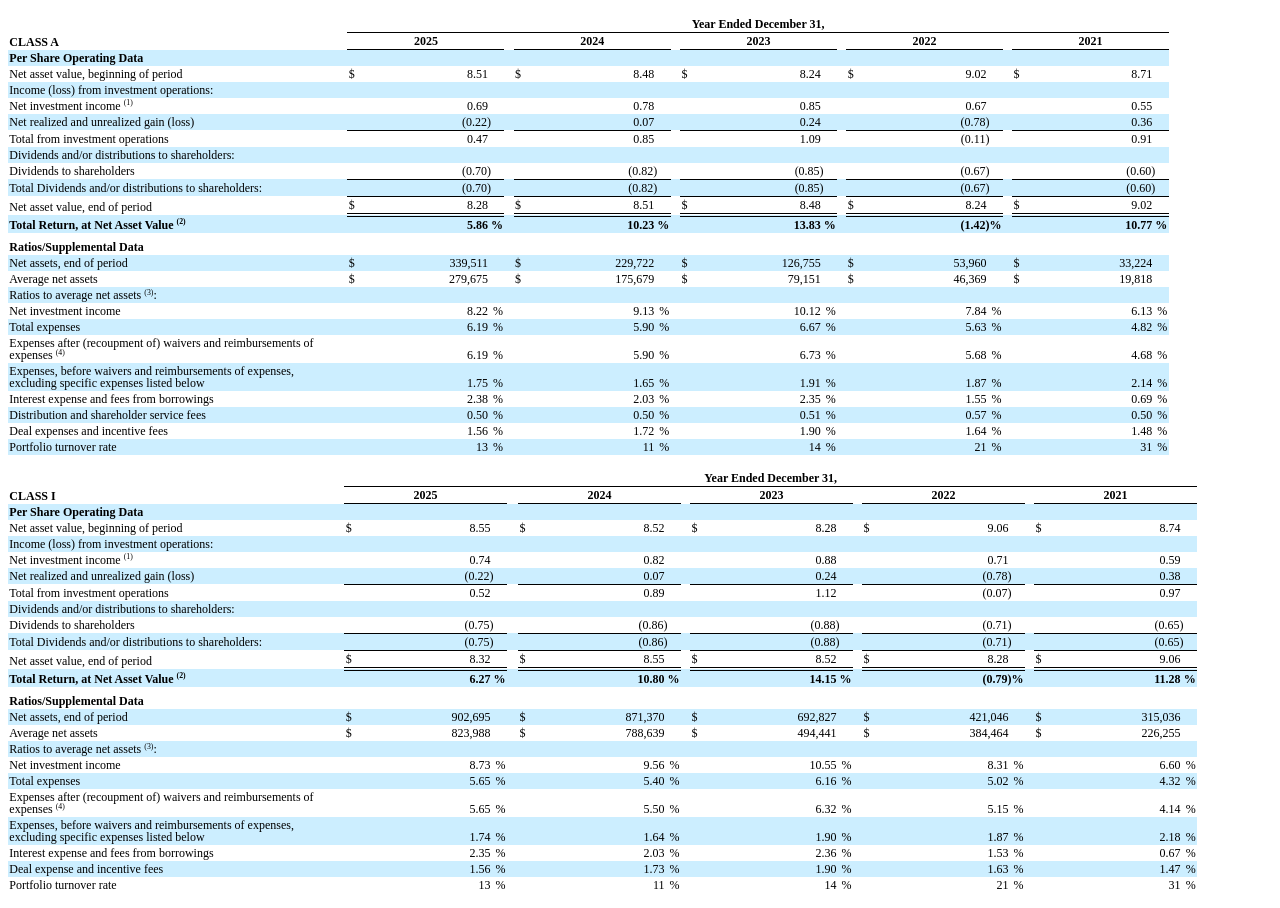
<file: tests/fixtures/takix_ncsr_2025.html>
<html><body><table style="border-collapse:collapse;display:inline-table;margin-bottom:5pt;vertical-align:text-bottom;width:91.826%"><tr><td style="width:1.0%"></td><td style="width:29.091%"></td><td style="width:0.1%"></td><td colspan="3" style="display:none"></td><td style="width:0.1%"></td><td style="width:0.498%"></td><td style="width:0.1%"></td><td style="width:1.0%"></td><td style="width:12.163%"></td><td style="width:0.1%"></td><td style="width:0.1%"></td><td style="width:0.498%"></td><td style="width:0.1%"></td><td style="width:1.0%"></td><td style="width:12.163%"></td><td style="width:0.1%"></td><td style="width:0.1%"></td><td style="width:0.498%"></td><td style="width:0.1%"></td><td style="width:1.0%"></td><td style="width:12.163%"></td><td style="width:0.1%"></td><td style="width:0.1%"></td><td style="width:0.498%"></td><td style="width:0.1%"></td><td style="width:1.0%"></td><td style="width:12.163%"></td><td style="width:0.1%"></td><td style="width:0.1%"></td><td style="width:0.498%"></td><td style="width:0.1%"></td><td style="width:1.0%"></td><td style="width:12.167%"></td><td style="width:0.1%"></td></tr><tr style="height:17pt"><td colspan="3" style="padding:0 1pt"></td><td colspan="3" style="display:none"></td><td colspan="3" style="padding:0 1pt"></td><td colspan="27" style="padding:2px 1pt;text-align:center;vertical-align:bottom"><span style="color:#000000;font-family:'Times New Roman',serif;font-size:9pt;font-weight:700;line-height:100%">Year Ended December 31,</span></td></tr><tr style="height:12pt"><td colspan="3" style="padding:2px 1pt;text-align:left;vertical-align:bottom"><span style="color:#000000;font-family:'Times New Roman',serif;font-size:9pt;font-weight:700;line-height:100%">CLASS A</span></td><td colspan="3" style="padding:0 1pt"></td><td colspan="3" style="border-top:1pt solid #000;padding:2px 1pt;text-align:center;vertical-align:bottom"><span style="color:#000000;font-family:'Times New Roman',serif;font-size:9pt;font-weight:700;line-height:100%">2025</span></td><td colspan="3" style="border-top:1pt solid #000;padding:0 1pt"></td><td colspan="3" style="border-top:1pt solid #000;padding:2px 1pt;text-align:center;vertical-align:bottom"><span style="color:#000000;font-family:'Times New Roman',serif;font-size:9pt;font-weight:700;line-height:100%">2024</span></td><td colspan="3" style="border-top:1pt solid #000;padding:0 1pt"></td><td colspan="3" style="border-top:1pt solid #000;padding:2px 1pt;text-align:center;vertical-align:bottom"><span style="color:#000000;font-family:'Times New Roman',serif;font-size:9pt;font-weight:700;line-height:100%">2023</span></td><td colspan="3" style="border-top:1pt solid #000;padding:0 1pt"></td><td colspan="3" style="border-top:1pt solid #000;padding:2px 1pt;text-align:center;vertical-align:bottom"><span style="color:#000000;font-family:'Times New Roman',serif;font-size:9pt;font-weight:700;line-height:100%">2022</span></td><td colspan="3" style="border-top:1pt solid #000;padding:0 1pt"></td><td colspan="3" style="border-top:1pt solid #000;padding:2px 1pt;text-align:center;vertical-align:bottom"><span style="color:#000000;font-family:'Times New Roman',serif;font-size:9pt;font-weight:700;line-height:100%">2021</span></td></tr><tr><td colspan="3" style="background-color:#cceeff;padding:2px 1pt;text-align:left;vertical-align:bottom"><span style="color:#000000;font-family:'Times New Roman',serif;font-size:9pt;font-weight:700;line-height:100%">Per Share Operating Data</span></td><td colspan="3" style="display:none"></td><td colspan="3" style="background-color:#cceeff;padding:0 1pt"></td><td colspan="3" style="background-color:#cceeff;border-top:1pt solid #000;padding:0 1pt"></td><td colspan="3" style="background-color:#cceeff;padding:0 1pt"></td><td colspan="3" style="background-color:#cceeff;border-top:1pt solid #000;padding:0 1pt"></td><td colspan="3" style="background-color:#cceeff;padding:0 1pt"></td><td colspan="3" style="background-color:#cceeff;border-top:1pt solid #000;padding:0 1pt"></td><td colspan="3" style="background-color:#cceeff;padding:0 1pt"></td><td colspan="3" style="background-color:#cceeff;border-top:1pt solid #000;padding:0 1pt"></td><td colspan="3" style="background-color:#cceeff;padding:0 1pt"></td><td colspan="3" style="background-color:#cceeff;border-top:1pt solid #000;padding:0 1pt"></td></tr><tr><td colspan="3" style="background-color:#ffffff;padding:2px 1pt;text-align:left;vertical-align:bottom"><span style="color:#000000;font-family:'Times New Roman',serif;font-size:9pt;font-weight:400;line-height:100%">Net asset value, beginning of period</span></td><td colspan="3" style="display:none"></td><td colspan="3" style="background-color:#ffffff;padding:0 1pt"></td><td style="background-color:#ffffff;padding:2px 0 2px 1pt;text-align:left;vertical-align:bottom"><span style="color:#000000;font-family:'Times New Roman',serif;font-size:9pt;font-weight:400;line-height:100%">$</span></td><td style="background-color:#ffffff;padding:2px 0;text-align:right;vertical-align:bottom"><span style="color:#000000;font-family:'Times New Roman',serif;font-size:9pt;font-weight:400;line-height:100%">8.51 </span></td><td style="background-color:#ffffff;padding:2px 1pt 2px 0;text-align:right;vertical-align:bottom"></td><td colspan="3" style="background-color:#ffffff;padding:0 1pt"></td><td style="background-color:#ffffff;padding:2px 0 2px 1pt;text-align:left;vertical-align:bottom"><span style="color:#000000;font-family:'Times New Roman',serif;font-size:9pt;font-weight:400;line-height:100%">$</span></td><td style="background-color:#ffffff;padding:2px 0;text-align:right;vertical-align:bottom"><span style="color:#000000;font-family:'Times New Roman',serif;font-size:9pt;font-weight:400;line-height:100%">8.48 </span></td><td style="background-color:#ffffff;padding:2px 1pt 2px 0;text-align:right;vertical-align:bottom"></td><td colspan="3" style="background-color:#ffffff;padding:0 1pt"></td><td style="background-color:#ffffff;padding:2px 0 2px 1pt;text-align:left;vertical-align:bottom"><span style="color:#000000;font-family:'Times New Roman',serif;font-size:9pt;font-weight:400;line-height:100%">$</span></td><td style="background-color:#ffffff;padding:2px 0;text-align:right;vertical-align:bottom"><span style="color:#000000;font-family:'Times New Roman',serif;font-size:9pt;font-weight:400;line-height:100%">8.24 </span></td><td style="background-color:#ffffff;padding:2px 1pt 2px 0;text-align:right;vertical-align:bottom"></td><td colspan="3" style="background-color:#ffffff;padding:0 1pt"></td><td style="background-color:#ffffff;padding:2px 0 2px 1pt;text-align:left;vertical-align:bottom"><span style="color:#000000;font-family:'Times New Roman',serif;font-size:9pt;font-weight:400;line-height:100%">$</span></td><td style="background-color:#ffffff;padding:2px 0;text-align:right;vertical-align:bottom"><span style="color:#000000;font-family:'Times New Roman',serif;font-size:9pt;font-weight:400;line-height:100%">9.02 </span></td><td style="background-color:#ffffff;padding:2px 1pt 2px 0;text-align:right;vertical-align:bottom"></td><td colspan="3" style="background-color:#ffffff;padding:0 1pt"></td><td style="background-color:#ffffff;padding:2px 0 2px 1pt;text-align:left;vertical-align:bottom"><span style="color:#000000;font-family:'Times New Roman',serif;font-size:9pt;font-weight:400;line-height:100%">$</span></td><td style="background-color:#ffffff;padding:2px 0;text-align:right;vertical-align:bottom"><span style="color:#000000;font-family:'Times New Roman',serif;font-size:9pt;font-weight:400;line-height:100%">8.71 </span></td><td style="background-color:#ffffff;padding:2px 1pt 2px 0;text-align:right;vertical-align:bottom"></td></tr><tr><td colspan="3" style="background-color:#cceeff;padding:2px 1pt;text-align:left;vertical-align:bottom"><span style="color:#000000;font-family:'Times New Roman',serif;font-size:9pt;font-weight:400;line-height:100%">Income (loss) from investment operations:</span></td><td colspan="3" style="display:none"></td><td colspan="3" style="background-color:#cceeff;padding:0 1pt"></td><td colspan="3" style="background-color:#cceeff;padding:0 1pt"></td><td colspan="3" style="background-color:#cceeff;padding:0 1pt"></td><td colspan="3" style="background-color:#cceeff;padding:0 1pt"></td><td colspan="3" style="background-color:#cceeff;padding:0 1pt"></td><td colspan="3" style="background-color:#cceeff;padding:0 1pt"></td><td colspan="3" style="background-color:#cceeff;padding:0 1pt"></td><td colspan="3" style="background-color:#cceeff;padding:0 1pt"></td><td colspan="3" style="background-color:#cceeff;padding:0 1pt"></td><td colspan="3" style="background-color:#cceeff;padding:0 1pt"></td></tr><tr><td colspan="3" style="background-color:#ffffff;padding:2px 1pt;text-align:left;vertical-align:bottom"><div><span style="color:#000000;font-family:'Times New Roman',serif;font-size:9pt;font-weight:400;line-height:100%">Net investment income </span><span style="color:#000000;font-family:'Times New Roman',serif;font-size:5.85pt;font-weight:400;line-height:100%;position:relative;top:-3.15pt;vertical-align:baseline">(1)</span></div></td><td colspan="3" style="display:none"></td><td colspan="3" style="background-color:#ffffff;padding:0 1pt"></td><td colspan="2" style="background-color:#ffffff;padding:2px 0 2px 1pt;text-align:right;vertical-align:bottom"><span style="color:#000000;font-family:'Times New Roman',serif;font-size:9pt;font-weight:400;line-height:100%">0.69 </span></td><td style="background-color:#ffffff;padding:2px 1pt 2px 0;text-align:right;vertical-align:bottom"></td><td colspan="3" style="background-color:#ffffff;padding:0 1pt"></td><td colspan="2" style="background-color:#ffffff;padding:2px 0 2px 1pt;text-align:right;vertical-align:bottom"><span style="color:#000000;font-family:'Times New Roman',serif;font-size:9pt;font-weight:400;line-height:100%">0.78 </span></td><td style="background-color:#ffffff;padding:2px 1pt 2px 0;text-align:right;vertical-align:bottom"></td><td colspan="3" style="background-color:#ffffff;padding:0 1pt"></td><td colspan="2" style="background-color:#ffffff;padding:2px 0 2px 1pt;text-align:right;vertical-align:bottom"><span style="color:#000000;font-family:'Times New Roman',serif;font-size:9pt;font-weight:400;line-height:100%">0.85 </span></td><td style="background-color:#ffffff;padding:2px 1pt 2px 0;text-align:right;vertical-align:bottom"></td><td colspan="3" style="background-color:#ffffff;padding:0 1pt"></td><td colspan="2" style="background-color:#ffffff;padding:2px 0 2px 1pt;text-align:right;vertical-align:bottom"><span style="color:#000000;font-family:'Times New Roman',serif;font-size:9pt;font-weight:400;line-height:100%">0.67 </span></td><td style="background-color:#ffffff;padding:2px 1pt 2px 0;text-align:right;vertical-align:bottom"></td><td colspan="3" style="background-color:#ffffff;padding:0 1pt"></td><td colspan="2" style="background-color:#ffffff;padding:2px 0 2px 1pt;text-align:right;vertical-align:bottom"><span style="color:#000000;font-family:'Times New Roman',serif;font-size:9pt;font-weight:400;line-height:100%">0.55 </span></td><td style="background-color:#ffffff;padding:2px 1pt 2px 0;text-align:right;vertical-align:bottom"></td></tr><tr><td colspan="3" style="background-color:#cceeff;padding:2px 1pt;text-align:left;vertical-align:bottom"><span style="color:#000000;font-family:'Times New Roman',serif;font-size:9pt;font-weight:400;line-height:100%">Net realized and unrealized gain (loss)</span></td><td colspan="3" style="display:none"></td><td colspan="3" style="background-color:#cceeff;padding:0 1pt"></td><td colspan="2" style="background-color:#cceeff;padding:2px 0 2px 1pt;text-align:right;vertical-align:bottom"><span style="color:#000000;font-family:'Times New Roman',serif;font-size:9pt;font-weight:400;line-height:100%">(0.22)</span></td><td style="background-color:#cceeff;padding:2px 1pt 2px 0;text-align:right;vertical-align:bottom"></td><td colspan="3" style="background-color:#cceeff;padding:0 1pt"></td><td colspan="2" style="background-color:#cceeff;padding:2px 0 2px 1pt;text-align:right;vertical-align:bottom"><span style="color:#000000;font-family:'Times New Roman',serif;font-size:9pt;font-weight:400;line-height:100%">0.07 </span></td><td style="background-color:#cceeff;padding:2px 1pt 2px 0;text-align:right;vertical-align:bottom"></td><td colspan="3" style="background-color:#cceeff;padding:0 1pt"></td><td colspan="2" style="background-color:#cceeff;padding:2px 0 2px 1pt;text-align:right;vertical-align:bottom"><span style="color:#000000;font-family:'Times New Roman',serif;font-size:9pt;font-weight:400;line-height:100%">0.24 </span></td><td style="background-color:#cceeff;padding:2px 1pt 2px 0;text-align:right;vertical-align:bottom"></td><td colspan="3" style="background-color:#cceeff;padding:0 1pt"></td><td colspan="2" style="background-color:#cceeff;padding:2px 0 2px 1pt;text-align:right;vertical-align:bottom"><span style="color:#000000;font-family:'Times New Roman',serif;font-size:9pt;font-weight:400;line-height:100%">(0.78)</span></td><td style="background-color:#cceeff;padding:2px 1pt 2px 0;text-align:right;vertical-align:bottom"></td><td colspan="3" style="background-color:#cceeff;padding:0 1pt"></td><td colspan="2" style="background-color:#cceeff;padding:2px 0 2px 1pt;text-align:right;vertical-align:bottom"><span style="color:#000000;font-family:'Times New Roman',serif;font-size:9pt;font-weight:400;line-height:100%">0.36 </span></td><td style="background-color:#cceeff;padding:2px 1pt 2px 0;text-align:right;vertical-align:bottom"></td></tr><tr><td colspan="3" style="background-color:#ffffff;padding:2px 1pt;text-align:left;vertical-align:bottom"><span style="color:#000000;font-family:'Times New Roman',serif;font-size:9pt;font-weight:400;line-height:100%">Total from investment operations</span></td><td colspan="3" style="display:none"></td><td colspan="3" style="background-color:#ffffff;padding:0 1pt"></td><td colspan="2" style="background-color:#ffffff;border-top:1pt solid #000;padding:2px 0 2px 1pt;text-align:right;vertical-align:bottom"><span style="color:#000000;font-family:'Times New Roman',serif;font-size:9pt;font-weight:400;line-height:100%">0.47 </span></td><td style="background-color:#ffffff;border-top:1pt solid #000;padding:2px 1pt 2px 0;text-align:right;vertical-align:bottom"></td><td colspan="3" style="background-color:#ffffff;padding:0 1pt"></td><td colspan="2" style="background-color:#ffffff;border-top:1pt solid #000;padding:2px 0 2px 1pt;text-align:right;vertical-align:bottom"><span style="color:#000000;font-family:'Times New Roman',serif;font-size:9pt;font-weight:400;line-height:100%">0.85 </span></td><td style="background-color:#ffffff;border-top:1pt solid #000;padding:2px 1pt 2px 0;text-align:right;vertical-align:bottom"></td><td colspan="3" style="background-color:#ffffff;padding:0 1pt"></td><td colspan="2" style="background-color:#ffffff;border-top:1pt solid #000;padding:2px 0 2px 1pt;text-align:right;vertical-align:bottom"><span style="color:#000000;font-family:'Times New Roman',serif;font-size:9pt;font-weight:400;line-height:100%">1.09 </span></td><td style="background-color:#ffffff;border-top:1pt solid #000;padding:2px 1pt 2px 0;text-align:right;vertical-align:bottom"></td><td colspan="3" style="background-color:#ffffff;padding:0 1pt"></td><td colspan="2" style="background-color:#ffffff;border-top:1pt solid #000;padding:2px 0 2px 1pt;text-align:right;vertical-align:bottom"><span style="color:#000000;font-family:'Times New Roman',serif;font-size:9pt;font-weight:400;line-height:100%">(0.11)</span></td><td style="background-color:#ffffff;border-top:1pt solid #000;padding:2px 1pt 2px 0;text-align:right;vertical-align:bottom"></td><td colspan="3" style="background-color:#ffffff;padding:0 1pt"></td><td colspan="2" style="background-color:#ffffff;border-top:1pt solid #000;padding:2px 0 2px 1pt;text-align:right;vertical-align:bottom"><span style="color:#000000;font-family:'Times New Roman',serif;font-size:9pt;font-weight:400;line-height:100%">0.91 </span></td><td style="background-color:#ffffff;border-top:1pt solid #000;padding:2px 1pt 2px 0;text-align:right;vertical-align:bottom"></td></tr><tr><td colspan="3" style="background-color:#cceeff;padding:2px 1pt;text-align:left;vertical-align:bottom"><span style="color:#000000;font-family:'Times New Roman',serif;font-size:9pt;font-weight:400;line-height:100%">Dividends and/or distributions to shareholders:</span></td><td colspan="3" style="display:none"></td><td colspan="3" style="background-color:#cceeff;padding:0 1pt"></td><td colspan="3" style="background-color:#cceeff;padding:0 1pt"></td><td colspan="3" style="background-color:#cceeff;padding:0 1pt"></td><td colspan="3" style="background-color:#cceeff;padding:0 1pt"></td><td colspan="3" style="background-color:#cceeff;padding:0 1pt"></td><td colspan="3" style="background-color:#cceeff;padding:0 1pt"></td><td colspan="3" style="background-color:#cceeff;padding:0 1pt"></td><td colspan="3" style="background-color:#cceeff;padding:0 1pt"></td><td colspan="3" style="background-color:#cceeff;padding:0 1pt"></td><td colspan="3" style="background-color:#cceeff;padding:0 1pt"></td></tr><tr><td colspan="3" style="background-color:#ffffff;padding:2px 1pt;text-align:left;vertical-align:bottom"><span style="color:#000000;font-family:'Times New Roman',serif;font-size:9pt;font-weight:400;line-height:100%">Dividends to shareholders</span></td><td colspan="3" style="display:none"></td><td colspan="3" style="background-color:#ffffff;padding:0 1pt"></td><td colspan="2" style="background-color:#ffffff;padding:2px 0 2px 1pt;text-align:right;vertical-align:bottom"><span style="color:#000000;font-family:'Times New Roman',serif;font-size:9pt;font-weight:400;line-height:100%">(0.70)</span></td><td style="background-color:#ffffff;padding:2px 1pt 2px 0;text-align:right;vertical-align:bottom"></td><td colspan="3" style="background-color:#ffffff;padding:0 1pt"></td><td colspan="2" style="background-color:#ffffff;padding:2px 0 2px 1pt;text-align:right;vertical-align:bottom"><span style="color:#000000;font-family:'Times New Roman',serif;font-size:9pt;font-weight:400;line-height:100%">(0.82)</span></td><td style="background-color:#ffffff;padding:2px 1pt 2px 0;text-align:right;vertical-align:bottom"></td><td colspan="3" style="background-color:#ffffff;padding:0 1pt"></td><td colspan="2" style="background-color:#ffffff;padding:2px 0 2px 1pt;text-align:right;vertical-align:bottom"><span style="color:#000000;font-family:'Times New Roman',serif;font-size:9pt;font-weight:400;line-height:100%">(0.85)</span></td><td style="background-color:#ffffff;padding:2px 1pt 2px 0;text-align:right;vertical-align:bottom"></td><td colspan="3" style="background-color:#ffffff;padding:0 1pt"></td><td colspan="2" style="background-color:#ffffff;padding:2px 0 2px 1pt;text-align:right;vertical-align:bottom"><span style="color:#000000;font-family:'Times New Roman',serif;font-size:9pt;font-weight:400;line-height:100%">(0.67)</span></td><td style="background-color:#ffffff;padding:2px 1pt 2px 0;text-align:right;vertical-align:bottom"></td><td colspan="3" style="background-color:#ffffff;padding:0 1pt"></td><td colspan="2" style="background-color:#ffffff;padding:2px 0 2px 1pt;text-align:right;vertical-align:bottom"><span style="color:#000000;font-family:'Times New Roman',serif;font-size:9pt;font-weight:400;line-height:100%">(0.60)</span></td><td style="background-color:#ffffff;padding:2px 1pt 2px 0;text-align:right;vertical-align:bottom"></td></tr><tr><td colspan="3" style="background-color:#cceeff;padding:2px 1pt;text-align:left;vertical-align:bottom"><span style="color:#000000;font-family:'Times New Roman',serif;font-size:9pt;font-weight:400;line-height:100%">Total Dividends and/or distributions to shareholders:</span></td><td colspan="3" style="display:none"></td><td colspan="3" style="background-color:#cceeff;padding:0 1pt"></td><td colspan="2" style="background-color:#cceeff;border-top:1pt solid #000;padding:2px 0 2px 1pt;text-align:right;vertical-align:bottom"><span style="color:#000000;font-family:'Times New Roman',serif;font-size:9pt;font-weight:400;line-height:100%">(0.70)</span></td><td style="background-color:#cceeff;border-top:1pt solid #000;padding:2px 1pt 2px 0;text-align:right;vertical-align:bottom"></td><td colspan="3" style="background-color:#cceeff;padding:0 1pt"></td><td colspan="2" style="background-color:#cceeff;border-top:1pt solid #000;padding:2px 0 2px 1pt;text-align:right;vertical-align:bottom"><span style="color:#000000;font-family:'Times New Roman',serif;font-size:9pt;font-weight:400;line-height:100%">(0.82)</span></td><td style="background-color:#cceeff;border-top:1pt solid #000;padding:2px 1pt 2px 0;text-align:right;vertical-align:bottom"></td><td colspan="3" style="background-color:#cceeff;padding:0 1pt"></td><td colspan="2" style="background-color:#cceeff;border-top:1pt solid #000;padding:2px 0 2px 1pt;text-align:right;vertical-align:bottom"><span style="color:#000000;font-family:'Times New Roman',serif;font-size:9pt;font-weight:400;line-height:100%">(0.85)</span></td><td style="background-color:#cceeff;border-top:1pt solid #000;padding:2px 1pt 2px 0;text-align:right;vertical-align:bottom"></td><td colspan="3" style="background-color:#cceeff;padding:0 1pt"></td><td colspan="2" style="background-color:#cceeff;border-top:1pt solid #000;padding:2px 0 2px 1pt;text-align:right;vertical-align:bottom"><span style="color:#000000;font-family:'Times New Roman',serif;font-size:9pt;font-weight:400;line-height:100%">(0.67)</span></td><td style="background-color:#cceeff;border-top:1pt solid #000;padding:2px 1pt 2px 0;text-align:right;vertical-align:bottom"></td><td colspan="3" style="background-color:#cceeff;padding:0 1pt"></td><td colspan="2" style="background-color:#cceeff;border-top:1pt solid #000;padding:2px 0 2px 1pt;text-align:right;vertical-align:bottom"><span style="color:#000000;font-family:'Times New Roman',serif;font-size:9pt;font-weight:400;line-height:100%">(0.60)</span></td><td style="background-color:#cceeff;border-top:1pt solid #000;padding:2px 1pt 2px 0;text-align:right;vertical-align:bottom"></td></tr><tr><td colspan="3" style="background-color:#ffffff;padding:2px 1pt;text-align:left;vertical-align:bottom"><span style="color:#000000;font-family:'Times New Roman',serif;font-size:9pt;font-weight:400;line-height:100%">Net asset value, end of period</span></td><td colspan="3" style="display:none"></td><td colspan="3" style="background-color:#ffffff;padding:0 1pt"></td><td style="background-color:#ffffff;border-top:1pt solid #000;padding:2px 0 2px 1pt;text-align:left;vertical-align:bottom"><span style="color:#000000;font-family:'Times New Roman',serif;font-size:9pt;font-weight:400;line-height:100%">$</span></td><td style="background-color:#ffffff;border-top:1pt solid #000;padding:2px 0;text-align:right;vertical-align:bottom"><span style="color:#000000;font-family:'Times New Roman',serif;font-size:9pt;font-weight:400;line-height:100%">8.28 </span></td><td style="background-color:#ffffff;border-top:1pt solid #000;padding:2px 1pt 2px 0;text-align:right;vertical-align:bottom"></td><td colspan="3" style="background-color:#ffffff;padding:0 1pt"></td><td style="background-color:#ffffff;border-top:1pt solid #000;padding:2px 0 2px 1pt;text-align:left;vertical-align:bottom"><span style="color:#000000;font-family:'Times New Roman',serif;font-size:9pt;font-weight:400;line-height:100%">$</span></td><td style="background-color:#ffffff;border-top:1pt solid #000;padding:2px 0;text-align:right;vertical-align:bottom"><span style="color:#000000;font-family:'Times New Roman',serif;font-size:9pt;font-weight:400;line-height:100%">8.51 </span></td><td style="background-color:#ffffff;border-top:1pt solid #000;padding:2px 1pt 2px 0;text-align:right;vertical-align:bottom"></td><td colspan="3" style="background-color:#ffffff;padding:0 1pt"></td><td style="background-color:#ffffff;border-top:1pt solid #000;padding:2px 0 2px 1pt;text-align:left;vertical-align:bottom"><span style="color:#000000;font-family:'Times New Roman',serif;font-size:9pt;font-weight:400;line-height:100%">$</span></td><td style="background-color:#ffffff;border-top:1pt solid #000;padding:2px 0;text-align:right;vertical-align:bottom"><span style="color:#000000;font-family:'Times New Roman',serif;font-size:9pt;font-weight:400;line-height:100%">8.48 </span></td><td style="background-color:#ffffff;border-top:1pt solid #000;padding:2px 1pt 2px 0;text-align:right;vertical-align:bottom"></td><td colspan="3" style="background-color:#ffffff;padding:0 1pt"></td><td style="background-color:#ffffff;border-top:1pt solid #000;padding:2px 0 2px 1pt;text-align:left;vertical-align:bottom"><span style="color:#000000;font-family:'Times New Roman',serif;font-size:9pt;font-weight:400;line-height:100%">$</span></td><td style="background-color:#ffffff;border-top:1pt solid #000;padding:2px 0;text-align:right;vertical-align:bottom"><span style="color:#000000;font-family:'Times New Roman',serif;font-size:9pt;font-weight:400;line-height:100%">8.24 </span></td><td style="background-color:#ffffff;border-top:1pt solid #000;padding:2px 1pt 2px 0;text-align:right;vertical-align:bottom"></td><td colspan="3" style="background-color:#ffffff;padding:0 1pt"></td><td style="background-color:#ffffff;border-top:1pt solid #000;padding:2px 0 2px 1pt;text-align:left;vertical-align:bottom"><span style="color:#000000;font-family:'Times New Roman',serif;font-size:9pt;font-weight:400;line-height:100%">$</span></td><td style="background-color:#ffffff;border-top:1pt solid #000;padding:2px 0;text-align:right;vertical-align:bottom"><span style="color:#000000;font-family:'Times New Roman',serif;font-size:9pt;font-weight:400;line-height:100%">9.02 </span></td><td style="background-color:#ffffff;border-top:1pt solid #000;padding:2px 1pt 2px 0;text-align:right;vertical-align:bottom"></td></tr><tr><td colspan="3" style="background-color:#cceeff;padding:2px 1pt;text-align:left;vertical-align:bottom"><div><span style="color:#000000;font-family:'Times New Roman',serif;font-size:9pt;font-weight:700;line-height:100%">Total Return, at Net Asset Value </span><span style="color:#000000;font-family:'Times New Roman',serif;font-size:5.85pt;font-weight:700;line-height:100%;position:relative;top:-3.15pt;vertical-align:baseline">(2)</span></div></td><td colspan="3" style="display:none"></td><td colspan="3" style="background-color:#cceeff;padding:0 1pt"></td><td colspan="2" style="background-color:#cceeff;border-top:3pt double #000;padding:2px 0 2px 1pt;text-align:right;vertical-align:bottom"><span style="color:#000000;font-family:'Times New Roman',serif;font-size:9pt;font-weight:700;line-height:100%">5.86</span><span style="color:#000000;font-family:'Times New Roman',serif;font-size:9pt;font-weight:400;line-height:100%"> </span></td><td style="background-color:#cceeff;border-top:3pt double #000;padding:2px 1pt 2px 0;text-align:right;vertical-align:bottom"><span style="color:#000000;font-family:'Times New Roman',serif;font-size:9pt;font-weight:700;line-height:100%">%</span></td><td colspan="3" style="background-color:#cceeff;padding:0 1pt"></td><td colspan="2" style="background-color:#cceeff;border-top:3pt double #000;padding:2px 0 2px 1pt;text-align:right;vertical-align:bottom"><span style="color:#000000;font-family:'Times New Roman',serif;font-size:9pt;font-weight:700;line-height:100%">10.23</span><span style="color:#000000;font-family:'Times New Roman',serif;font-size:9pt;font-weight:400;line-height:100%"> </span></td><td style="background-color:#cceeff;border-top:3pt double #000;padding:2px 1pt 2px 0;text-align:right;vertical-align:bottom"><span style="color:#000000;font-family:'Times New Roman',serif;font-size:9pt;font-weight:700;line-height:100%">%</span></td><td colspan="3" style="background-color:#cceeff;padding:0 1pt"></td><td colspan="2" style="background-color:#cceeff;border-top:3pt double #000;padding:2px 0 2px 1pt;text-align:right;vertical-align:bottom"><span style="color:#000000;font-family:'Times New Roman',serif;font-size:9pt;font-weight:700;line-height:100%">13.83</span><span style="color:#000000;font-family:'Times New Roman',serif;font-size:9pt;font-weight:400;line-height:100%"> </span></td><td style="background-color:#cceeff;border-top:3pt double #000;padding:2px 1pt 2px 0;text-align:right;vertical-align:bottom"><span style="color:#000000;font-family:'Times New Roman',serif;font-size:9pt;font-weight:700;line-height:100%">%</span></td><td colspan="3" style="background-color:#cceeff;padding:0 1pt"></td><td colspan="2" style="background-color:#cceeff;border-top:3pt double #000;padding:2px 0 2px 1pt;text-align:right;vertical-align:bottom"><span style="color:#000000;font-family:'Times New Roman',serif;font-size:9pt;font-weight:700;line-height:100%">(1.42)</span></td><td style="background-color:#cceeff;border-top:3pt double #000;padding:2px 1pt 2px 0;text-align:right;vertical-align:bottom"><span style="color:#000000;font-family:'Times New Roman',serif;font-size:9pt;font-weight:700;line-height:100%">%</span></td><td colspan="3" style="background-color:#cceeff;padding:0 1pt"></td><td colspan="2" style="background-color:#cceeff;border-top:3pt double #000;padding:2px 0 2px 1pt;text-align:right;vertical-align:bottom"><span style="color:#000000;font-family:'Times New Roman',serif;font-size:9pt;font-weight:700;line-height:100%">10.77</span><span style="color:#000000;font-family:'Times New Roman',serif;font-size:9pt;font-weight:400;line-height:100%"> </span></td><td style="background-color:#cceeff;border-top:3pt double #000;padding:2px 1pt 2px 0;text-align:right;vertical-align:bottom"><span style="color:#000000;font-family:'Times New Roman',serif;font-size:9pt;font-weight:700;line-height:100%">%</span></td></tr><tr style="height:5pt"><td colspan="3" style="padding:0 1pt"></td><td colspan="3" style="display:none"></td><td colspan="3" style="padding:0 1pt"></td><td colspan="3" style="padding:0 1pt"></td><td colspan="3" style="padding:0 1pt"></td><td colspan="3" style="padding:0 1pt"></td><td colspan="3" style="padding:0 1pt"></td><td colspan="3" style="padding:0 1pt"></td><td colspan="3" style="padding:0 1pt"></td><td colspan="3" style="padding:0 1pt"></td><td colspan="3" style="padding:0 1pt"></td><td colspan="3" style="padding:0 1pt"></td></tr><tr><td colspan="3" style="padding:2px 1pt;text-align:left;vertical-align:bottom"><span style="color:#000000;font-family:'Times New Roman',serif;font-size:9pt;font-weight:700;line-height:100%">Ratios/Supplemental Data</span></td><td colspan="3" style="display:none"></td><td colspan="3" style="padding:0 1pt"></td><td colspan="3" style="padding:0 1pt"></td><td colspan="3" style="padding:0 1pt"></td><td colspan="3" style="padding:0 1pt"></td><td colspan="3" style="padding:0 1pt"></td><td colspan="3" style="padding:0 1pt"></td><td colspan="3" style="padding:0 1pt"></td><td colspan="3" style="padding:0 1pt"></td><td colspan="3" style="padding:0 1pt"></td><td colspan="3" style="padding:0 1pt"></td></tr><tr><td colspan="3" style="background-color:#cceeff;padding:2px 1pt;text-align:left;vertical-align:bottom"><span style="color:#000000;font-family:'Times New Roman',serif;font-size:9pt;font-weight:400;line-height:100%">Net assets, end of period</span></td><td colspan="3" style="display:none"></td><td colspan="3" style="background-color:#cceeff;padding:0 1pt"></td><td style="background-color:#cceeff;padding:2px 0 2px 1pt;text-align:left;vertical-align:bottom"><span style="color:#000000;font-family:'Times New Roman',serif;font-size:9pt;font-weight:400;line-height:100%">$</span></td><td style="background-color:#cceeff;padding:2px 0;text-align:right;vertical-align:bottom"><span style="color:#000000;font-family:'Times New Roman',serif;font-size:9pt;font-weight:400;line-height:100%">339,511 </span></td><td style="background-color:#cceeff;padding:2px 1pt 2px 0;text-align:right;vertical-align:bottom"></td><td colspan="3" style="background-color:#cceeff;padding:0 1pt"></td><td style="background-color:#cceeff;padding:2px 0 2px 1pt;text-align:left;vertical-align:bottom"><span style="color:#000000;font-family:'Times New Roman',serif;font-size:9pt;font-weight:400;line-height:100%">$</span></td><td style="background-color:#cceeff;padding:2px 0;text-align:right;vertical-align:bottom"><span style="color:#000000;font-family:'Times New Roman',serif;font-size:9pt;font-weight:400;line-height:100%">229,722 </span></td><td style="background-color:#cceeff;padding:2px 1pt 2px 0;text-align:right;vertical-align:bottom"></td><td colspan="3" style="background-color:#cceeff;padding:0 1pt"></td><td style="background-color:#cceeff;padding:2px 0 2px 1pt;text-align:left;vertical-align:bottom"><span style="color:#000000;font-family:'Times New Roman',serif;font-size:9pt;font-weight:400;line-height:100%">$</span></td><td style="background-color:#cceeff;padding:2px 0;text-align:right;vertical-align:bottom"><span style="color:#000000;font-family:'Times New Roman',serif;font-size:9pt;font-weight:400;line-height:100%">126,755 </span></td><td style="background-color:#cceeff;padding:2px 1pt 2px 0;text-align:right;vertical-align:bottom"></td><td colspan="3" style="background-color:#cceeff;padding:0 1pt"></td><td style="background-color:#cceeff;padding:2px 0 2px 1pt;text-align:left;vertical-align:bottom"><span style="color:#000000;font-family:'Times New Roman',serif;font-size:9pt;font-weight:400;line-height:100%">$</span></td><td style="background-color:#cceeff;padding:2px 0;text-align:right;vertical-align:bottom"><span style="color:#000000;font-family:'Times New Roman',serif;font-size:9pt;font-weight:400;line-height:100%">53,960 </span></td><td style="background-color:#cceeff;padding:2px 1pt 2px 0;text-align:right;vertical-align:bottom"></td><td colspan="3" style="background-color:#cceeff;padding:0 1pt"></td><td style="background-color:#cceeff;padding:2px 0 2px 1pt;text-align:left;vertical-align:bottom"><span style="color:#000000;font-family:'Times New Roman',serif;font-size:9pt;font-weight:400;line-height:100%">$</span></td><td style="background-color:#cceeff;padding:2px 0;text-align:right;vertical-align:bottom"><span style="color:#000000;font-family:'Times New Roman',serif;font-size:9pt;font-weight:400;line-height:100%">33,224 </span></td><td style="background-color:#cceeff;padding:2px 1pt 2px 0;text-align:right;vertical-align:bottom"></td></tr><tr><td colspan="3" style="background-color:#ffffff;padding:2px 1pt;text-align:left;vertical-align:bottom"><span style="color:#000000;font-family:'Times New Roman',serif;font-size:9pt;font-weight:400;line-height:100%">Average net assets</span></td><td colspan="3" style="display:none"></td><td colspan="3" style="background-color:#ffffff;padding:0 1pt"></td><td style="background-color:#ffffff;padding:2px 0 2px 1pt;text-align:left;vertical-align:bottom"><span style="color:#000000;font-family:'Times New Roman',serif;font-size:9pt;font-weight:400;line-height:100%">$</span></td><td style="background-color:#ffffff;padding:2px 0;text-align:right;vertical-align:bottom"><span style="color:#000000;font-family:'Times New Roman',serif;font-size:9pt;font-weight:400;line-height:100%">279,675 </span></td><td style="background-color:#ffffff;padding:2px 1pt 2px 0;text-align:right;vertical-align:bottom"></td><td colspan="3" style="background-color:#ffffff;padding:0 1pt"></td><td style="background-color:#ffffff;padding:2px 0 2px 1pt;text-align:left;vertical-align:bottom"><span style="color:#000000;font-family:'Times New Roman',serif;font-size:9pt;font-weight:400;line-height:100%">$</span></td><td style="background-color:#ffffff;padding:2px 0;text-align:right;vertical-align:bottom"><span style="color:#000000;font-family:'Times New Roman',serif;font-size:9pt;font-weight:400;line-height:100%">175,679 </span></td><td style="background-color:#ffffff;padding:2px 1pt 2px 0;text-align:right;vertical-align:bottom"></td><td colspan="3" style="background-color:#ffffff;padding:0 1pt"></td><td style="background-color:#ffffff;padding:2px 0 2px 1pt;text-align:left;vertical-align:bottom"><span style="color:#000000;font-family:'Times New Roman',serif;font-size:9pt;font-weight:400;line-height:100%">$</span></td><td style="background-color:#ffffff;padding:2px 0;text-align:right;vertical-align:bottom"><span style="color:#000000;font-family:'Times New Roman',serif;font-size:9pt;font-weight:400;line-height:100%">79,151 </span></td><td style="background-color:#ffffff;padding:2px 1pt 2px 0;text-align:right;vertical-align:bottom"></td><td colspan="3" style="background-color:#ffffff;padding:0 1pt"></td><td style="background-color:#ffffff;padding:2px 0 2px 1pt;text-align:left;vertical-align:bottom"><span style="color:#000000;font-family:'Times New Roman',serif;font-size:9pt;font-weight:400;line-height:100%">$</span></td><td style="background-color:#ffffff;padding:2px 0;text-align:right;vertical-align:bottom"><span style="color:#000000;font-family:'Times New Roman',serif;font-size:9pt;font-weight:400;line-height:100%">46,369 </span></td><td style="background-color:#ffffff;padding:2px 1pt 2px 0;text-align:right;vertical-align:bottom"></td><td colspan="3" style="background-color:#ffffff;padding:0 1pt"></td><td style="background-color:#ffffff;padding:2px 0 2px 1pt;text-align:left;vertical-align:bottom"><span style="color:#000000;font-family:'Times New Roman',serif;font-size:9pt;font-weight:400;line-height:100%">$</span></td><td style="background-color:#ffffff;padding:2px 0;text-align:right;vertical-align:bottom"><span style="color:#000000;font-family:'Times New Roman',serif;font-size:9pt;font-weight:400;line-height:100%">19,818 </span></td><td style="background-color:#ffffff;padding:2px 1pt 2px 0;text-align:right;vertical-align:bottom"></td></tr><tr><td colspan="3" style="background-color:#cceeff;padding:2px 1pt;text-align:left;vertical-align:bottom"><div><span style="color:#000000;font-family:'Times New Roman',serif;font-size:9pt;font-weight:400;line-height:100%">Ratios to average net assets </span><span style="color:#000000;font-family:'Times New Roman',serif;font-size:5.85pt;font-weight:400;line-height:100%;position:relative;top:-3.15pt;vertical-align:baseline">(3)</span><span style="color:#000000;font-family:'Times New Roman',serif;font-size:9pt;font-weight:400;line-height:100%">:</span></div></td><td colspan="3" style="display:none"></td><td colspan="3" style="background-color:#cceeff;padding:0 1pt"></td><td colspan="3" style="background-color:#cceeff;padding:0 1pt"></td><td colspan="3" style="background-color:#cceeff;padding:0 1pt"></td><td colspan="3" style="background-color:#cceeff;padding:0 1pt"></td><td colspan="3" style="background-color:#cceeff;padding:0 1pt"></td><td colspan="3" style="background-color:#cceeff;padding:0 1pt"></td><td colspan="3" style="background-color:#cceeff;padding:0 1pt"></td><td colspan="3" style="background-color:#cceeff;padding:0 1pt"></td><td colspan="3" style="background-color:#cceeff;padding:0 1pt"></td><td colspan="3" style="background-color:#cceeff;padding:0 1pt"></td></tr><tr><td colspan="3" style="background-color:#ffffff;padding:2px 1pt;text-align:left;vertical-align:bottom"><span style="color:#000000;font-family:'Times New Roman',serif;font-size:9pt;font-weight:400;line-height:100%">Net investment income</span></td><td colspan="3" style="display:none"></td><td colspan="3" style="background-color:#ffffff;padding:0 1pt"></td><td colspan="2" style="background-color:#ffffff;padding:2px 0 2px 1pt;text-align:right;vertical-align:bottom"><span style="color:#000000;font-family:'Times New Roman',serif;font-size:9pt;font-weight:400;line-height:100%">8.22 </span></td><td style="background-color:#ffffff;padding:2px 1pt 2px 0;text-align:right;vertical-align:bottom"><span style="color:#000000;font-family:'Times New Roman',serif;font-size:9pt;font-weight:400;line-height:100%">%</span></td><td colspan="3" style="background-color:#ffffff;padding:0 1pt"></td><td colspan="2" style="background-color:#ffffff;padding:2px 0 2px 1pt;text-align:right;vertical-align:bottom"><span style="color:#000000;font-family:'Times New Roman',serif;font-size:9pt;font-weight:400;line-height:100%">9.13 </span></td><td style="background-color:#ffffff;padding:2px 1pt 2px 0;text-align:right;vertical-align:bottom"><span style="color:#000000;font-family:'Times New Roman',serif;font-size:9pt;font-weight:400;line-height:100%">%</span></td><td colspan="3" style="background-color:#ffffff;padding:0 1pt"></td><td colspan="2" style="background-color:#ffffff;padding:2px 0 2px 1pt;text-align:right;vertical-align:bottom"><span style="color:#000000;font-family:'Times New Roman',serif;font-size:9pt;font-weight:400;line-height:100%">10.12 </span></td><td style="background-color:#ffffff;padding:2px 1pt 2px 0;text-align:right;vertical-align:bottom"><span style="color:#000000;font-family:'Times New Roman',serif;font-size:9pt;font-weight:400;line-height:100%">%</span></td><td colspan="3" style="background-color:#ffffff;padding:0 1pt"></td><td colspan="2" style="background-color:#ffffff;padding:2px 0 2px 1pt;text-align:right;vertical-align:bottom"><span style="color:#000000;font-family:'Times New Roman',serif;font-size:9pt;font-weight:400;line-height:100%">7.84 </span></td><td style="background-color:#ffffff;padding:2px 1pt 2px 0;text-align:right;vertical-align:bottom"><span style="color:#000000;font-family:'Times New Roman',serif;font-size:9pt;font-weight:400;line-height:100%">%</span></td><td colspan="3" style="background-color:#ffffff;padding:0 1pt"></td><td colspan="2" style="background-color:#ffffff;padding:2px 0 2px 1pt;text-align:right;vertical-align:bottom"><span style="color:#000000;font-family:'Times New Roman',serif;font-size:9pt;font-weight:400;line-height:100%">6.13 </span></td><td style="background-color:#ffffff;padding:2px 1pt 2px 0;text-align:right;vertical-align:bottom"><span style="color:#000000;font-family:'Times New Roman',serif;font-size:9pt;font-weight:400;line-height:100%">%</span></td></tr><tr><td colspan="3" style="background-color:#cceeff;padding:2px 1pt;text-align:left;vertical-align:bottom"><span style="color:#000000;font-family:'Times New Roman',serif;font-size:9pt;font-weight:400;line-height:100%">Total expenses</span></td><td colspan="3" style="display:none"></td><td colspan="3" style="background-color:#cceeff;padding:0 1pt"></td><td colspan="2" style="background-color:#cceeff;padding:2px 0 2px 1pt;text-align:right;vertical-align:bottom"><span style="color:#000000;font-family:'Times New Roman',serif;font-size:9pt;font-weight:400;line-height:100%">6.19 </span></td><td style="background-color:#cceeff;padding:2px 1pt 2px 0;text-align:right;vertical-align:bottom"><span style="color:#000000;font-family:'Times New Roman',serif;font-size:9pt;font-weight:400;line-height:100%">%</span></td><td colspan="3" style="background-color:#cceeff;padding:0 1pt"></td><td colspan="2" style="background-color:#cceeff;padding:2px 0 2px 1pt;text-align:right;vertical-align:bottom"><span style="color:#000000;font-family:'Times New Roman',serif;font-size:9pt;font-weight:400;line-height:100%">5.90 </span></td><td style="background-color:#cceeff;padding:2px 1pt 2px 0;text-align:right;vertical-align:bottom"><span style="color:#000000;font-family:'Times New Roman',serif;font-size:9pt;font-weight:400;line-height:100%">%</span></td><td colspan="3" style="background-color:#cceeff;padding:0 1pt"></td><td colspan="2" style="background-color:#cceeff;padding:2px 0 2px 1pt;text-align:right;vertical-align:bottom"><span style="color:#000000;font-family:'Times New Roman',serif;font-size:9pt;font-weight:400;line-height:100%">6.67 </span></td><td style="background-color:#cceeff;padding:2px 1pt 2px 0;text-align:right;vertical-align:bottom"><span style="color:#000000;font-family:'Times New Roman',serif;font-size:9pt;font-weight:400;line-height:100%">%</span></td><td colspan="3" style="background-color:#cceeff;padding:0 1pt"></td><td colspan="2" style="background-color:#cceeff;padding:2px 0 2px 1pt;text-align:right;vertical-align:bottom"><span style="color:#000000;font-family:'Times New Roman',serif;font-size:9pt;font-weight:400;line-height:100%">5.63 </span></td><td style="background-color:#cceeff;padding:2px 1pt 2px 0;text-align:right;vertical-align:bottom"><span style="color:#000000;font-family:'Times New Roman',serif;font-size:9pt;font-weight:400;line-height:100%">%</span></td><td colspan="3" style="background-color:#cceeff;padding:0 1pt"></td><td colspan="2" style="background-color:#cceeff;padding:2px 0 2px 1pt;text-align:right;vertical-align:bottom"><span style="color:#000000;font-family:'Times New Roman',serif;font-size:9pt;font-weight:400;line-height:100%">4.82 </span></td><td style="background-color:#cceeff;padding:2px 1pt 2px 0;text-align:right;vertical-align:bottom"><span style="color:#000000;font-family:'Times New Roman',serif;font-size:9pt;font-weight:400;line-height:100%">%</span></td></tr><tr><td colspan="3" style="background-color:#ffffff;padding:2px 1pt;text-align:left;vertical-align:bottom"><div><span style="color:#000000;font-family:'Times New Roman',serif;font-size:9pt;font-weight:400;line-height:100%">Expenses after (recoupment of) waivers and reimbursements of expenses </span><span style="color:#000000;font-family:'Times New Roman',serif;font-size:5.85pt;font-weight:400;line-height:100%;position:relative;top:-3.15pt;vertical-align:baseline">(4)</span></div></td><td colspan="3" style="display:none"></td><td colspan="3" style="background-color:#ffffff;padding:0 1pt"></td><td colspan="2" style="background-color:#ffffff;padding:2px 0 2px 1pt;text-align:right;vertical-align:bottom"><span style="color:#000000;font-family:'Times New Roman',serif;font-size:9pt;font-weight:400;line-height:100%">6.19 </span></td><td style="background-color:#ffffff;padding:2px 1pt 2px 0;text-align:right;vertical-align:bottom"><span style="color:#000000;font-family:'Times New Roman',serif;font-size:9pt;font-weight:400;line-height:100%">%</span></td><td colspan="3" style="background-color:#ffffff;padding:0 1pt"></td><td colspan="2" style="background-color:#ffffff;padding:2px 0 2px 1pt;text-align:right;vertical-align:bottom"><span style="color:#000000;font-family:'Times New Roman',serif;font-size:9pt;font-weight:400;line-height:100%">5.90 </span></td><td style="background-color:#ffffff;padding:2px 1pt 2px 0;text-align:right;vertical-align:bottom"><span style="color:#000000;font-family:'Times New Roman',serif;font-size:9pt;font-weight:400;line-height:100%">%</span></td><td colspan="3" style="background-color:#ffffff;padding:0 1pt"></td><td colspan="2" style="background-color:#ffffff;padding:2px 0 2px 1pt;text-align:right;vertical-align:bottom"><span style="color:#000000;font-family:'Times New Roman',serif;font-size:9pt;font-weight:400;line-height:100%">6.73 </span></td><td style="background-color:#ffffff;padding:2px 1pt 2px 0;text-align:right;vertical-align:bottom"><span style="color:#000000;font-family:'Times New Roman',serif;font-size:9pt;font-weight:400;line-height:100%">%</span></td><td colspan="3" style="background-color:#ffffff;padding:0 1pt"></td><td colspan="2" style="background-color:#ffffff;padding:2px 0 2px 1pt;text-align:right;vertical-align:bottom"><span style="color:#000000;font-family:'Times New Roman',serif;font-size:9pt;font-weight:400;line-height:100%">5.68 </span></td><td style="background-color:#ffffff;padding:2px 1pt 2px 0;text-align:right;vertical-align:bottom"><span style="color:#000000;font-family:'Times New Roman',serif;font-size:9pt;font-weight:400;line-height:100%">%</span></td><td colspan="3" style="background-color:#ffffff;padding:0 1pt"></td><td colspan="2" style="background-color:#ffffff;padding:2px 0 2px 1pt;text-align:right;vertical-align:bottom"><span style="color:#000000;font-family:'Times New Roman',serif;font-size:9pt;font-weight:400;line-height:100%">4.68 </span></td><td style="background-color:#ffffff;padding:2px 1pt 2px 0;text-align:right;vertical-align:bottom"><span style="color:#000000;font-family:'Times New Roman',serif;font-size:9pt;font-weight:400;line-height:100%">%</span></td></tr><tr><td colspan="3" style="background-color:#cceeff;padding:2px 1pt;text-align:left;vertical-align:bottom"><span style="color:#000000;font-family:'Times New Roman',serif;font-size:9pt;font-weight:400;line-height:100%">Expenses, before waivers and reimbursements of expenses, excluding specific expenses listed below</span></td><td colspan="3" style="display:none"></td><td colspan="3" style="background-color:#cceeff;padding:0 1pt"></td><td colspan="2" style="background-color:#cceeff;padding:2px 0 2px 1pt;text-align:right;vertical-align:bottom"><span style="color:#000000;font-family:'Times New Roman',serif;font-size:9pt;font-weight:400;line-height:100%">1.75 </span></td><td style="background-color:#cceeff;padding:2px 1pt 2px 0;text-align:right;vertical-align:bottom"><span style="color:#000000;font-family:'Times New Roman',serif;font-size:9pt;font-weight:400;line-height:100%">%</span></td><td colspan="3" style="background-color:#cceeff;padding:0 1pt"></td><td colspan="2" style="background-color:#cceeff;padding:2px 0 2px 1pt;text-align:right;vertical-align:bottom"><span style="color:#000000;font-family:'Times New Roman',serif;font-size:9pt;font-weight:400;line-height:100%">1.65 </span></td><td style="background-color:#cceeff;padding:2px 1pt 2px 0;text-align:right;vertical-align:bottom"><span style="color:#000000;font-family:'Times New Roman',serif;font-size:9pt;font-weight:400;line-height:100%">%</span></td><td colspan="3" style="background-color:#cceeff;padding:0 1pt"></td><td colspan="2" style="background-color:#cceeff;padding:2px 0 2px 1pt;text-align:right;vertical-align:bottom"><span style="color:#000000;font-family:'Times New Roman',serif;font-size:9pt;font-weight:400;line-height:100%">1.91 </span></td><td style="background-color:#cceeff;padding:2px 1pt 2px 0;text-align:right;vertical-align:bottom"><span style="color:#000000;font-family:'Times New Roman',serif;font-size:9pt;font-weight:400;line-height:100%">%</span></td><td colspan="3" style="background-color:#cceeff;padding:0 1pt"></td><td colspan="2" style="background-color:#cceeff;padding:2px 0 2px 1pt;text-align:right;vertical-align:bottom"><span style="color:#000000;font-family:'Times New Roman',serif;font-size:9pt;font-weight:400;line-height:100%">1.87 </span></td><td style="background-color:#cceeff;padding:2px 1pt 2px 0;text-align:right;vertical-align:bottom"><span style="color:#000000;font-family:'Times New Roman',serif;font-size:9pt;font-weight:400;line-height:100%">%</span></td><td colspan="3" style="background-color:#cceeff;padding:0 1pt"></td><td colspan="2" style="background-color:#cceeff;padding:2px 0 2px 1pt;text-align:right;vertical-align:bottom"><span style="color:#000000;font-family:'Times New Roman',serif;font-size:9pt;font-weight:400;line-height:100%">2.14 </span></td><td style="background-color:#cceeff;padding:2px 1pt 2px 0;text-align:right;vertical-align:bottom"><span style="color:#000000;font-family:'Times New Roman',serif;font-size:9pt;font-weight:400;line-height:100%">%</span></td></tr><tr><td colspan="3" style="background-color:#ffffff;padding:2px 1pt;text-align:left;vertical-align:bottom"><span style="color:#000000;font-family:'Times New Roman',serif;font-size:9pt;font-weight:400;line-height:100%">Interest expense and fees from borrowings</span></td><td colspan="3" style="display:none"></td><td colspan="3" style="background-color:#ffffff;padding:0 1pt"></td><td colspan="2" style="background-color:#ffffff;padding:2px 0 2px 1pt;text-align:right;vertical-align:bottom"><span style="color:#000000;font-family:'Times New Roman',serif;font-size:9pt;font-weight:400;line-height:100%">2.38 </span></td><td style="background-color:#ffffff;padding:2px 1pt 2px 0;text-align:right;vertical-align:bottom"><span style="color:#000000;font-family:'Times New Roman',serif;font-size:9pt;font-weight:400;line-height:100%">%</span></td><td colspan="3" style="background-color:#ffffff;padding:0 1pt"></td><td colspan="2" style="background-color:#ffffff;padding:2px 0 2px 1pt;text-align:right;vertical-align:bottom"><span style="color:#000000;font-family:'Times New Roman',serif;font-size:9pt;font-weight:400;line-height:100%">2.03 </span></td><td style="background-color:#ffffff;padding:2px 1pt 2px 0;text-align:right;vertical-align:bottom"><span style="color:#000000;font-family:'Times New Roman',serif;font-size:9pt;font-weight:400;line-height:100%">%</span></td><td colspan="3" style="background-color:#ffffff;padding:0 1pt"></td><td colspan="2" style="background-color:#ffffff;padding:2px 0 2px 1pt;text-align:right;vertical-align:bottom"><span style="color:#000000;font-family:'Times New Roman',serif;font-size:9pt;font-weight:400;line-height:100%">2.35 </span></td><td style="background-color:#ffffff;padding:2px 1pt 2px 0;text-align:right;vertical-align:bottom"><span style="color:#000000;font-family:'Times New Roman',serif;font-size:9pt;font-weight:400;line-height:100%">%</span></td><td colspan="3" style="background-color:#ffffff;padding:0 1pt"></td><td colspan="2" style="background-color:#ffffff;padding:2px 0 2px 1pt;text-align:right;vertical-align:bottom"><span style="color:#000000;font-family:'Times New Roman',serif;font-size:9pt;font-weight:400;line-height:100%">1.55 </span></td><td style="background-color:#ffffff;padding:2px 1pt 2px 0;text-align:right;vertical-align:bottom"><span style="color:#000000;font-family:'Times New Roman',serif;font-size:9pt;font-weight:400;line-height:100%">%</span></td><td colspan="3" style="background-color:#ffffff;padding:0 1pt"></td><td colspan="2" style="background-color:#ffffff;padding:2px 0 2px 1pt;text-align:right;vertical-align:bottom"><span style="color:#000000;font-family:'Times New Roman',serif;font-size:9pt;font-weight:400;line-height:100%">0.69 </span></td><td style="background-color:#ffffff;padding:2px 1pt 2px 0;text-align:right;vertical-align:bottom"><span style="color:#000000;font-family:'Times New Roman',serif;font-size:9pt;font-weight:400;line-height:100%">%</span></td></tr><tr><td colspan="3" style="background-color:#cceeff;padding:2px 1pt;text-align:left;vertical-align:bottom"><span style="color:#000000;font-family:'Times New Roman',serif;font-size:9pt;font-weight:400;line-height:100%">Distribution and shareholder service fees</span></td><td colspan="3" style="display:none"></td><td colspan="3" style="background-color:#cceeff;padding:0 1pt"></td><td colspan="2" style="background-color:#cceeff;padding:2px 0 2px 1pt;text-align:right;vertical-align:bottom"><span style="color:#000000;font-family:'Times New Roman',serif;font-size:9pt;font-weight:400;line-height:100%">0.50 </span></td><td style="background-color:#cceeff;padding:2px 1pt 2px 0;text-align:right;vertical-align:bottom"><span style="color:#000000;font-family:'Times New Roman',serif;font-size:9pt;font-weight:400;line-height:100%">%</span></td><td colspan="3" style="background-color:#cceeff;padding:0 1pt"></td><td colspan="2" style="background-color:#cceeff;padding:2px 0 2px 1pt;text-align:right;vertical-align:bottom"><span style="color:#000000;font-family:'Times New Roman',serif;font-size:9pt;font-weight:400;line-height:100%">0.50 </span></td><td style="background-color:#cceeff;padding:2px 1pt 2px 0;text-align:right;vertical-align:bottom"><span style="color:#000000;font-family:'Times New Roman',serif;font-size:9pt;font-weight:400;line-height:100%">%</span></td><td colspan="3" style="background-color:#cceeff;padding:0 1pt"></td><td colspan="2" style="background-color:#cceeff;padding:2px 0 2px 1pt;text-align:right;vertical-align:bottom"><span style="color:#000000;font-family:'Times New Roman',serif;font-size:9pt;font-weight:400;line-height:100%">0.51 </span></td><td style="background-color:#cceeff;padding:2px 1pt 2px 0;text-align:right;vertical-align:bottom"><span style="color:#000000;font-family:'Times New Roman',serif;font-size:9pt;font-weight:400;line-height:100%">%</span></td><td colspan="3" style="background-color:#cceeff;padding:0 1pt"></td><td colspan="2" style="background-color:#cceeff;padding:2px 0 2px 1pt;text-align:right;vertical-align:bottom"><span style="color:#000000;font-family:'Times New Roman',serif;font-size:9pt;font-weight:400;line-height:100%">0.57 </span></td><td style="background-color:#cceeff;padding:2px 1pt 2px 0;text-align:right;vertical-align:bottom"><span style="color:#000000;font-family:'Times New Roman',serif;font-size:9pt;font-weight:400;line-height:100%">%</span></td><td colspan="3" style="background-color:#cceeff;padding:0 1pt"></td><td colspan="2" style="background-color:#cceeff;padding:2px 0 2px 1pt;text-align:right;vertical-align:bottom"><span style="color:#000000;font-family:'Times New Roman',serif;font-size:9pt;font-weight:400;line-height:100%">0.50 </span></td><td style="background-color:#cceeff;padding:2px 1pt 2px 0;text-align:right;vertical-align:bottom"><span style="color:#000000;font-family:'Times New Roman',serif;font-size:9pt;font-weight:400;line-height:100%">%</span></td></tr><tr><td colspan="3" style="background-color:#ffffff;padding:2px 1pt;text-align:left;vertical-align:bottom"><span style="color:#000000;font-family:'Times New Roman',serif;font-size:9pt;font-weight:400;line-height:100%">Deal expenses and incentive fees</span></td><td colspan="3" style="display:none"></td><td colspan="3" style="background-color:#ffffff;padding:0 1pt"></td><td colspan="2" style="background-color:#ffffff;padding:2px 0 2px 1pt;text-align:right;vertical-align:bottom"><span style="color:#000000;font-family:'Times New Roman',serif;font-size:9pt;font-weight:400;line-height:100%">1.56 </span></td><td style="background-color:#ffffff;padding:2px 1pt 2px 0;text-align:right;vertical-align:bottom"><span style="color:#000000;font-family:'Times New Roman',serif;font-size:9pt;font-weight:400;line-height:100%">%</span></td><td colspan="3" style="background-color:#ffffff;padding:0 1pt"></td><td colspan="2" style="background-color:#ffffff;padding:2px 0 2px 1pt;text-align:right;vertical-align:bottom"><span style="color:#000000;font-family:'Times New Roman',serif;font-size:9pt;font-weight:400;line-height:100%">1.72 </span></td><td style="background-color:#ffffff;padding:2px 1pt 2px 0;text-align:right;vertical-align:bottom"><span style="color:#000000;font-family:'Times New Roman',serif;font-size:9pt;font-weight:400;line-height:100%">%</span></td><td colspan="3" style="background-color:#ffffff;padding:0 1pt"></td><td colspan="2" style="background-color:#ffffff;padding:2px 0 2px 1pt;text-align:right;vertical-align:bottom"><span style="color:#000000;font-family:'Times New Roman',serif;font-size:9pt;font-weight:400;line-height:100%">1.90 </span></td><td style="background-color:#ffffff;padding:2px 1pt 2px 0;text-align:right;vertical-align:bottom"><span style="color:#000000;font-family:'Times New Roman',serif;font-size:9pt;font-weight:400;line-height:100%">%</span></td><td colspan="3" style="background-color:#ffffff;padding:0 1pt"></td><td colspan="2" style="background-color:#ffffff;padding:2px 0 2px 1pt;text-align:right;vertical-align:bottom"><span style="color:#000000;font-family:'Times New Roman',serif;font-size:9pt;font-weight:400;line-height:100%">1.64 </span></td><td style="background-color:#ffffff;padding:2px 1pt 2px 0;text-align:right;vertical-align:bottom"><span style="color:#000000;font-family:'Times New Roman',serif;font-size:9pt;font-weight:400;line-height:100%">%</span></td><td colspan="3" style="background-color:#ffffff;padding:0 1pt"></td><td colspan="2" style="background-color:#ffffff;padding:2px 0 2px 1pt;text-align:right;vertical-align:bottom"><span style="color:#000000;font-family:'Times New Roman',serif;font-size:9pt;font-weight:400;line-height:100%">1.48 </span></td><td style="background-color:#ffffff;padding:2px 1pt 2px 0;text-align:right;vertical-align:bottom"><span style="color:#000000;font-family:'Times New Roman',serif;font-size:9pt;font-weight:400;line-height:100%">%</span></td></tr><tr><td colspan="3" style="background-color:#cceeff;padding:2px 1pt;text-align:left;vertical-align:bottom"><span style="color:#000000;font-family:'Times New Roman',serif;font-size:9pt;font-weight:400;line-height:100%">Portfolio turnover rate</span></td><td colspan="3" style="display:none"></td><td colspan="3" style="background-color:#cceeff;padding:0 1pt"></td><td colspan="2" style="background-color:#cceeff;padding:2px 0 2px 1pt;text-align:right;vertical-align:bottom"><span style="color:#000000;font-family:'Times New Roman',serif;font-size:9pt;font-weight:400;line-height:100%">13 </span></td><td style="background-color:#cceeff;padding:2px 1pt 2px 0;text-align:right;vertical-align:bottom"><span style="color:#000000;font-family:'Times New Roman',serif;font-size:9pt;font-weight:400;line-height:100%">%</span></td><td colspan="3" style="background-color:#cceeff;padding:0 1pt"></td><td colspan="2" style="background-color:#cceeff;padding:2px 0 2px 1pt;text-align:right;vertical-align:bottom"><span style="color:#000000;font-family:'Times New Roman',serif;font-size:9pt;font-weight:400;line-height:100%">11 </span></td><td style="background-color:#cceeff;padding:2px 1pt 2px 0;text-align:right;vertical-align:bottom"><span style="color:#000000;font-family:'Times New Roman',serif;font-size:9pt;font-weight:400;line-height:100%">%</span></td><td colspan="3" style="background-color:#cceeff;padding:0 1pt"></td><td colspan="2" style="background-color:#cceeff;padding:2px 0 2px 1pt;text-align:right;vertical-align:bottom"><span style="color:#000000;font-family:'Times New Roman',serif;font-size:9pt;font-weight:400;line-height:100%">14 </span></td><td style="background-color:#cceeff;padding:2px 1pt 2px 0;text-align:right;vertical-align:bottom"><span style="color:#000000;font-family:'Times New Roman',serif;font-size:9pt;font-weight:400;line-height:100%">%</span></td><td colspan="3" style="background-color:#cceeff;padding:0 1pt"></td><td colspan="2" style="background-color:#cceeff;padding:2px 0 2px 1pt;text-align:right;vertical-align:bottom"><span style="color:#000000;font-family:'Times New Roman',serif;font-size:9pt;font-weight:400;line-height:100%">21 </span></td><td style="background-color:#cceeff;padding:2px 1pt 2px 0;text-align:right;vertical-align:bottom"><span style="color:#000000;font-family:'Times New Roman',serif;font-size:9pt;font-weight:400;line-height:100%">%</span></td><td colspan="3" style="background-color:#cceeff;padding:0 1pt"></td><td colspan="2" style="background-color:#cceeff;padding:2px 0 2px 1pt;text-align:right;vertical-align:bottom"><span style="color:#000000;font-family:'Times New Roman',serif;font-size:9pt;font-weight:400;line-height:100%">31 </span></td><td style="background-color:#cceeff;padding:2px 1pt 2px 0;text-align:right;vertical-align:bottom"><span style="color:#000000;font-family:'Times New Roman',serif;font-size:9pt;font-weight:400;line-height:100%">%</span></td></tr></table>
<table style="border-collapse:collapse;display:inline-table;margin-bottom:5pt;vertical-align:text-bottom;width:94.070%"><tr><td style="width:1.0%"></td><td style="width:28.031%"></td><td style="width:0.1%"></td><td colspan="3" style="display:none"></td><td style="width:0.1%"></td><td style="width:0.481%"></td><td style="width:0.1%"></td><td style="width:1.0%"></td><td style="width:12.358%"></td><td style="width:0.1%"></td><td style="width:0.1%"></td><td style="width:0.651%"></td><td style="width:0.1%"></td><td style="width:1.0%"></td><td style="width:12.358%"></td><td style="width:0.1%"></td><td style="width:0.1%"></td><td style="width:0.481%"></td><td style="width:0.1%"></td><td style="width:1.0%"></td><td style="width:12.358%"></td><td style="width:0.1%"></td><td style="width:0.1%"></td><td style="width:0.481%"></td><td style="width:0.1%"></td><td style="width:1.0%"></td><td style="width:12.358%"></td><td style="width:0.1%"></td><td style="width:0.1%"></td><td style="width:0.481%"></td><td style="width:0.1%"></td><td style="width:1.0%"></td><td style="width:12.362%"></td><td style="width:0.1%"></td></tr><tr style="height:17pt"><td colspan="3" style="padding:0 1pt"></td><td colspan="3" style="display:none"></td><td colspan="3" style="padding:0 1pt"></td><td colspan="27" style="padding:2px 1pt;text-align:center;vertical-align:bottom"><span style="color:#000000;font-family:'Times New Roman',serif;font-size:9pt;font-weight:700;line-height:100%">Year Ended December 31,</span></td></tr><tr style="height:12pt"><td colspan="3" style="padding:2px 1pt;text-align:left;vertical-align:bottom"><span style="color:#000000;font-family:'Times New Roman',serif;font-size:9pt;font-weight:700;line-height:100%">CLASS I</span></td><td colspan="3" style="padding:0 1pt"></td><td colspan="3" style="border-top:1pt solid #000;padding:2px 1pt;text-align:center;vertical-align:bottom"><span style="color:#000000;font-family:'Times New Roman',serif;font-size:9pt;font-weight:700;line-height:100%">2025</span></td><td colspan="3" style="border-top:1pt solid #000;padding:0 1pt"></td><td colspan="3" style="border-top:1pt solid #000;padding:2px 1pt;text-align:center;vertical-align:bottom"><span style="color:#000000;font-family:'Times New Roman',serif;font-size:9pt;font-weight:700;line-height:100%">2024</span></td><td colspan="3" style="border-top:1pt solid #000;padding:0 1pt"></td><td colspan="3" style="border-top:1pt solid #000;padding:2px 1pt;text-align:center;vertical-align:bottom"><span style="color:#000000;font-family:'Times New Roman',serif;font-size:9pt;font-weight:700;line-height:100%">2023</span></td><td colspan="3" style="border-top:1pt solid #000;padding:0 1pt"></td><td colspan="3" style="border-top:1pt solid #000;padding:2px 1pt;text-align:center;vertical-align:bottom"><span style="color:#000000;font-family:'Times New Roman',serif;font-size:9pt;font-weight:700;line-height:100%">2022</span></td><td colspan="3" style="border-top:1pt solid #000;padding:0 1pt"></td><td colspan="3" style="border-top:1pt solid #000;padding:2px 1pt;text-align:center;vertical-align:bottom"><span style="color:#000000;font-family:'Times New Roman',serif;font-size:9pt;font-weight:700;line-height:100%">2021</span></td></tr><tr><td colspan="3" style="background-color:#cceeff;padding:2px 1pt;text-align:left;vertical-align:bottom"><span style="color:#000000;font-family:'Times New Roman',serif;font-size:9pt;font-weight:700;line-height:100%">Per Share Operating Data</span></td><td colspan="3" style="display:none"></td><td colspan="3" style="background-color:#cceeff;padding:0 1pt"></td><td colspan="3" style="background-color:#cceeff;border-top:1pt solid #000;padding:0 1pt"></td><td colspan="3" style="background-color:#cceeff;padding:0 1pt"></td><td colspan="3" style="background-color:#cceeff;border-top:1pt solid #000;padding:0 1pt"></td><td colspan="3" style="background-color:#cceeff;padding:0 1pt"></td><td colspan="3" style="background-color:#cceeff;border-top:1pt solid #000;padding:0 1pt"></td><td colspan="3" style="background-color:#cceeff;padding:0 1pt"></td><td colspan="3" style="background-color:#cceeff;border-top:1pt solid #000;padding:0 1pt"></td><td colspan="3" style="background-color:#cceeff;padding:0 1pt"></td><td colspan="3" style="background-color:#cceeff;border-top:1pt solid #000;padding:0 1pt"></td></tr><tr><td colspan="3" style="background-color:#ffffff;padding:2px 1pt;text-align:left;vertical-align:bottom"><span style="color:#000000;font-family:'Times New Roman',serif;font-size:9pt;font-weight:400;line-height:100%">Net asset value, beginning of period</span></td><td colspan="3" style="display:none"></td><td colspan="3" style="background-color:#ffffff;padding:0 1pt"></td><td style="background-color:#ffffff;padding:2px 0 2px 1pt;text-align:left;vertical-align:bottom"><span style="color:#000000;font-family:'Times New Roman',serif;font-size:9pt;font-weight:400;line-height:100%">$</span></td><td style="background-color:#ffffff;padding:2px 0;text-align:right;vertical-align:bottom"><span style="color:#000000;font-family:'Times New Roman',serif;font-size:9pt;font-weight:400;line-height:100%">8.55 </span></td><td style="background-color:#ffffff;padding:2px 1pt 2px 0;text-align:right;vertical-align:bottom"></td><td colspan="3" style="background-color:#ffffff;padding:0 1pt"></td><td style="background-color:#ffffff;padding:2px 0 2px 1pt;text-align:left;vertical-align:bottom"><span style="color:#000000;font-family:'Times New Roman',serif;font-size:9pt;font-weight:400;line-height:100%">$</span></td><td style="background-color:#ffffff;padding:2px 0;text-align:right;vertical-align:bottom"><span style="color:#000000;font-family:'Times New Roman',serif;font-size:9pt;font-weight:400;line-height:100%">8.52 </span></td><td style="background-color:#ffffff;padding:2px 1pt 2px 0;text-align:right;vertical-align:bottom"></td><td colspan="3" style="background-color:#ffffff;padding:0 1pt"></td><td style="background-color:#ffffff;padding:2px 0 2px 1pt;text-align:left;vertical-align:bottom"><span style="color:#000000;font-family:'Times New Roman',serif;font-size:9pt;font-weight:400;line-height:100%">$</span></td><td style="background-color:#ffffff;padding:2px 0;text-align:right;vertical-align:bottom"><span style="color:#000000;font-family:'Times New Roman',serif;font-size:9pt;font-weight:400;line-height:100%">8.28 </span></td><td style="background-color:#ffffff;padding:2px 1pt 2px 0;text-align:right;vertical-align:bottom"></td><td colspan="3" style="background-color:#ffffff;padding:0 1pt"></td><td style="background-color:#ffffff;padding:2px 0 2px 1pt;text-align:left;vertical-align:bottom"><span style="color:#000000;font-family:'Times New Roman',serif;font-size:9pt;font-weight:400;line-height:100%">$</span></td><td style="background-color:#ffffff;padding:2px 0;text-align:right;vertical-align:bottom"><span style="color:#000000;font-family:'Times New Roman',serif;font-size:9pt;font-weight:400;line-height:100%">9.06 </span></td><td style="background-color:#ffffff;padding:2px 1pt 2px 0;text-align:right;vertical-align:bottom"></td><td colspan="3" style="background-color:#ffffff;padding:0 1pt"></td><td style="background-color:#ffffff;padding:2px 0 2px 1pt;text-align:left;vertical-align:bottom"><span style="color:#000000;font-family:'Times New Roman',serif;font-size:9pt;font-weight:400;line-height:100%">$</span></td><td style="background-color:#ffffff;padding:2px 0;text-align:right;vertical-align:bottom"><span style="color:#000000;font-family:'Times New Roman',serif;font-size:9pt;font-weight:400;line-height:100%">8.74 </span></td><td style="background-color:#ffffff;padding:2px 1pt 2px 0;text-align:right;vertical-align:bottom"></td></tr><tr><td colspan="3" style="background-color:#cceeff;padding:2px 1pt;text-align:left;vertical-align:bottom"><span style="color:#000000;font-family:'Times New Roman',serif;font-size:9pt;font-weight:400;line-height:100%">Income (loss) from investment operations:</span></td><td colspan="3" style="display:none"></td><td colspan="3" style="background-color:#cceeff;padding:0 1pt"></td><td colspan="3" style="background-color:#cceeff;padding:0 1pt"></td><td colspan="3" style="background-color:#cceeff;padding:0 1pt"></td><td colspan="3" style="background-color:#cceeff;padding:0 1pt"></td><td colspan="3" style="background-color:#cceeff;padding:0 1pt"></td><td colspan="3" style="background-color:#cceeff;padding:0 1pt"></td><td colspan="3" style="background-color:#cceeff;padding:0 1pt"></td><td colspan="3" style="background-color:#cceeff;padding:0 1pt"></td><td colspan="3" style="background-color:#cceeff;padding:0 1pt"></td><td colspan="3" style="background-color:#cceeff;padding:0 1pt"></td></tr><tr><td colspan="3" style="background-color:#ffffff;padding:2px 1pt;text-align:left;vertical-align:bottom"><div><span style="color:#000000;font-family:'Times New Roman',serif;font-size:9pt;font-weight:400;line-height:100%">Net investment income </span><span style="color:#000000;font-family:'Times New Roman',serif;font-size:5.85pt;font-weight:400;line-height:100%;position:relative;top:-3.15pt;vertical-align:baseline">(1)</span></div></td><td colspan="3" style="display:none"></td><td colspan="3" style="background-color:#ffffff;padding:0 1pt"></td><td colspan="2" style="background-color:#ffffff;padding:2px 0 2px 1pt;text-align:right;vertical-align:bottom"><span style="color:#000000;font-family:'Times New Roman',serif;font-size:9pt;font-weight:400;line-height:100%">0.74 </span></td><td style="background-color:#ffffff;padding:2px 1pt 2px 0;text-align:right;vertical-align:bottom"></td><td colspan="3" style="background-color:#ffffff;padding:0 1pt"></td><td colspan="2" style="background-color:#ffffff;padding:2px 0 2px 1pt;text-align:right;vertical-align:bottom"><span style="color:#000000;font-family:'Times New Roman',serif;font-size:9pt;font-weight:400;line-height:100%">0.82 </span></td><td style="background-color:#ffffff;padding:2px 1pt 2px 0;text-align:right;vertical-align:bottom"></td><td colspan="3" style="background-color:#ffffff;padding:0 1pt"></td><td colspan="2" style="background-color:#ffffff;padding:2px 0 2px 1pt;text-align:right;vertical-align:bottom"><span style="color:#000000;font-family:'Times New Roman',serif;font-size:9pt;font-weight:400;line-height:100%">0.88 </span></td><td style="background-color:#ffffff;padding:2px 1pt 2px 0;text-align:right;vertical-align:bottom"></td><td colspan="3" style="background-color:#ffffff;padding:0 1pt"></td><td colspan="2" style="background-color:#ffffff;padding:2px 0 2px 1pt;text-align:right;vertical-align:bottom"><span style="color:#000000;font-family:'Times New Roman',serif;font-size:9pt;font-weight:400;line-height:100%">0.71 </span></td><td style="background-color:#ffffff;padding:2px 1pt 2px 0;text-align:right;vertical-align:bottom"></td><td colspan="3" style="background-color:#ffffff;padding:0 1pt"></td><td colspan="2" style="background-color:#ffffff;padding:2px 0 2px 1pt;text-align:right;vertical-align:bottom"><span style="color:#000000;font-family:'Times New Roman',serif;font-size:9pt;font-weight:400;line-height:100%">0.59 </span></td><td style="background-color:#ffffff;padding:2px 1pt 2px 0;text-align:right;vertical-align:bottom"></td></tr><tr><td colspan="3" style="background-color:#cceeff;padding:2px 1pt;text-align:left;vertical-align:bottom"><span style="color:#000000;font-family:'Times New Roman',serif;font-size:9pt;font-weight:400;line-height:100%">Net realized and unrealized gain (loss)</span></td><td colspan="3" style="display:none"></td><td colspan="3" style="background-color:#cceeff;padding:0 1pt"></td><td colspan="2" style="background-color:#cceeff;padding:2px 0 2px 1pt;text-align:right;vertical-align:bottom"><span style="color:#000000;font-family:'Times New Roman',serif;font-size:9pt;font-weight:400;line-height:100%">(0.22)</span></td><td style="background-color:#cceeff;padding:2px 1pt 2px 0;text-align:right;vertical-align:bottom"></td><td colspan="3" style="background-color:#cceeff;padding:0 1pt"></td><td colspan="2" style="background-color:#cceeff;padding:2px 0 2px 1pt;text-align:right;vertical-align:bottom"><span style="color:#000000;font-family:'Times New Roman',serif;font-size:9pt;font-weight:400;line-height:100%">0.07 </span></td><td style="background-color:#cceeff;padding:2px 1pt 2px 0;text-align:right;vertical-align:bottom"></td><td colspan="3" style="background-color:#cceeff;padding:0 1pt"></td><td colspan="2" style="background-color:#cceeff;padding:2px 0 2px 1pt;text-align:right;vertical-align:bottom"><span style="color:#000000;font-family:'Times New Roman',serif;font-size:9pt;font-weight:400;line-height:100%">0.24 </span></td><td style="background-color:#cceeff;padding:2px 1pt 2px 0;text-align:right;vertical-align:bottom"></td><td colspan="3" style="background-color:#cceeff;padding:0 1pt"></td><td colspan="2" style="background-color:#cceeff;padding:2px 0 2px 1pt;text-align:right;vertical-align:bottom"><span style="color:#000000;font-family:'Times New Roman',serif;font-size:9pt;font-weight:400;line-height:100%">(0.78)</span></td><td style="background-color:#cceeff;padding:2px 1pt 2px 0;text-align:right;vertical-align:bottom"></td><td colspan="3" style="background-color:#cceeff;padding:0 1pt"></td><td colspan="2" style="background-color:#cceeff;padding:2px 0 2px 1pt;text-align:right;vertical-align:bottom"><span style="color:#000000;font-family:'Times New Roman',serif;font-size:9pt;font-weight:400;line-height:100%">0.38 </span></td><td style="background-color:#cceeff;padding:2px 1pt 2px 0;text-align:right;vertical-align:bottom"></td></tr><tr><td colspan="3" style="background-color:#ffffff;padding:2px 1pt;text-align:left;vertical-align:bottom"><span style="color:#000000;font-family:'Times New Roman',serif;font-size:9pt;font-weight:400;line-height:100%">Total from investment operations</span></td><td colspan="3" style="display:none"></td><td colspan="3" style="background-color:#ffffff;padding:0 1pt"></td><td colspan="2" style="background-color:#ffffff;border-top:1pt solid #000;padding:2px 0 2px 1pt;text-align:right;vertical-align:bottom"><span style="color:#000000;font-family:'Times New Roman',serif;font-size:9pt;font-weight:400;line-height:100%">0.52 </span></td><td style="background-color:#ffffff;border-top:1pt solid #000;padding:2px 1pt 2px 0;text-align:right;vertical-align:bottom"></td><td colspan="3" style="background-color:#ffffff;padding:0 1pt"></td><td colspan="2" style="background-color:#ffffff;border-top:1pt solid #000;padding:2px 0 2px 1pt;text-align:right;vertical-align:bottom"><span style="color:#000000;font-family:'Times New Roman',serif;font-size:9pt;font-weight:400;line-height:100%">0.89 </span></td><td style="background-color:#ffffff;border-top:1pt solid #000;padding:2px 1pt 2px 0;text-align:right;vertical-align:bottom"></td><td colspan="3" style="background-color:#ffffff;padding:0 1pt"></td><td colspan="2" style="background-color:#ffffff;border-top:1pt solid #000;padding:2px 0 2px 1pt;text-align:right;vertical-align:bottom"><span style="color:#000000;font-family:'Times New Roman',serif;font-size:9pt;font-weight:400;line-height:100%">1.12 </span></td><td style="background-color:#ffffff;border-top:1pt solid #000;padding:2px 1pt 2px 0;text-align:right;vertical-align:bottom"></td><td colspan="3" style="background-color:#ffffff;padding:0 1pt"></td><td colspan="2" style="background-color:#ffffff;border-top:1pt solid #000;padding:2px 0 2px 1pt;text-align:right;vertical-align:bottom"><span style="color:#000000;font-family:'Times New Roman',serif;font-size:9pt;font-weight:400;line-height:100%">(0.07)</span></td><td style="background-color:#ffffff;border-top:1pt solid #000;padding:2px 1pt 2px 0;text-align:right;vertical-align:bottom"></td><td colspan="3" style="background-color:#ffffff;padding:0 1pt"></td><td colspan="2" style="background-color:#ffffff;border-top:1pt solid #000;padding:2px 0 2px 1pt;text-align:right;vertical-align:bottom"><span style="color:#000000;font-family:'Times New Roman',serif;font-size:9pt;font-weight:400;line-height:100%">0.97 </span></td><td style="background-color:#ffffff;border-top:1pt solid #000;padding:2px 1pt 2px 0;text-align:right;vertical-align:bottom"></td></tr><tr><td colspan="3" style="background-color:#cceeff;padding:2px 1pt;text-align:left;vertical-align:bottom"><span style="color:#000000;font-family:'Times New Roman',serif;font-size:9pt;font-weight:400;line-height:100%">Dividends and/or distributions to shareholders:</span></td><td colspan="3" style="display:none"></td><td colspan="3" style="background-color:#cceeff;padding:0 1pt"></td><td colspan="3" style="background-color:#cceeff;padding:0 1pt"></td><td colspan="3" style="background-color:#cceeff;padding:0 1pt"></td><td colspan="3" style="background-color:#cceeff;padding:0 1pt"></td><td colspan="3" style="background-color:#cceeff;padding:0 1pt"></td><td colspan="3" style="background-color:#cceeff;padding:0 1pt"></td><td colspan="3" style="background-color:#cceeff;padding:0 1pt"></td><td colspan="3" style="background-color:#cceeff;padding:0 1pt"></td><td colspan="3" style="background-color:#cceeff;padding:0 1pt"></td><td colspan="3" style="background-color:#cceeff;padding:0 1pt"></td></tr><tr><td colspan="3" style="background-color:#ffffff;padding:2px 1pt;text-align:left;vertical-align:bottom"><span style="color:#000000;font-family:'Times New Roman',serif;font-size:9pt;font-weight:400;line-height:100%">Dividends to shareholders</span></td><td colspan="3" style="display:none"></td><td colspan="3" style="background-color:#ffffff;padding:0 1pt"></td><td colspan="2" style="background-color:#ffffff;padding:2px 0 2px 1pt;text-align:right;vertical-align:bottom"><span style="color:#000000;font-family:'Times New Roman',serif;font-size:9pt;font-weight:400;line-height:100%">(0.75)</span></td><td style="background-color:#ffffff;padding:2px 1pt 2px 0;text-align:right;vertical-align:bottom"></td><td colspan="3" style="background-color:#ffffff;padding:0 1pt"></td><td colspan="2" style="background-color:#ffffff;padding:2px 0 2px 1pt;text-align:right;vertical-align:bottom"><span style="color:#000000;font-family:'Times New Roman',serif;font-size:9pt;font-weight:400;line-height:100%">(0.86)</span></td><td style="background-color:#ffffff;padding:2px 1pt 2px 0;text-align:right;vertical-align:bottom"></td><td colspan="3" style="background-color:#ffffff;padding:0 1pt"></td><td colspan="2" style="background-color:#ffffff;padding:2px 0 2px 1pt;text-align:right;vertical-align:bottom"><span style="color:#000000;font-family:'Times New Roman',serif;font-size:9pt;font-weight:400;line-height:100%">(0.88)</span></td><td style="background-color:#ffffff;padding:2px 1pt 2px 0;text-align:right;vertical-align:bottom"></td><td colspan="3" style="background-color:#ffffff;padding:0 1pt"></td><td colspan="2" style="background-color:#ffffff;padding:2px 0 2px 1pt;text-align:right;vertical-align:bottom"><span style="color:#000000;font-family:'Times New Roman',serif;font-size:9pt;font-weight:400;line-height:100%">(0.71)</span></td><td style="background-color:#ffffff;padding:2px 1pt 2px 0;text-align:right;vertical-align:bottom"></td><td colspan="3" style="background-color:#ffffff;padding:0 1pt"></td><td colspan="2" style="background-color:#ffffff;padding:2px 0 2px 1pt;text-align:right;vertical-align:bottom"><span style="color:#000000;font-family:'Times New Roman',serif;font-size:9pt;font-weight:400;line-height:100%">(0.65)</span></td><td style="background-color:#ffffff;padding:2px 1pt 2px 0;text-align:right;vertical-align:bottom"></td></tr><tr><td colspan="3" style="background-color:#cceeff;padding:2px 1pt;text-align:left;vertical-align:bottom"><span style="color:#000000;font-family:'Times New Roman',serif;font-size:9pt;font-weight:400;line-height:100%">Total Dividends and/or distributions to shareholders:</span></td><td colspan="3" style="display:none"></td><td colspan="3" style="background-color:#cceeff;padding:0 1pt"></td><td colspan="2" style="background-color:#cceeff;border-top:1pt solid #000;padding:2px 0 2px 1pt;text-align:right;vertical-align:bottom"><span style="color:#000000;font-family:'Times New Roman',serif;font-size:9pt;font-weight:400;line-height:100%">(0.75)</span></td><td style="background-color:#cceeff;border-top:1pt solid #000;padding:2px 1pt 2px 0;text-align:right;vertical-align:bottom"></td><td colspan="3" style="background-color:#cceeff;padding:0 1pt"></td><td colspan="2" style="background-color:#cceeff;border-top:1pt solid #000;padding:2px 0 2px 1pt;text-align:right;vertical-align:bottom"><span style="color:#000000;font-family:'Times New Roman',serif;font-size:9pt;font-weight:400;line-height:100%">(0.86)</span></td><td style="background-color:#cceeff;border-top:1pt solid #000;padding:2px 1pt 2px 0;text-align:right;vertical-align:bottom"></td><td colspan="3" style="background-color:#cceeff;padding:0 1pt"></td><td colspan="2" style="background-color:#cceeff;border-top:1pt solid #000;padding:2px 0 2px 1pt;text-align:right;vertical-align:bottom"><span style="color:#000000;font-family:'Times New Roman',serif;font-size:9pt;font-weight:400;line-height:100%">(0.88)</span></td><td style="background-color:#cceeff;border-top:1pt solid #000;padding:2px 1pt 2px 0;text-align:right;vertical-align:bottom"></td><td colspan="3" style="background-color:#cceeff;padding:0 1pt"></td><td colspan="2" style="background-color:#cceeff;border-top:1pt solid #000;padding:2px 0 2px 1pt;text-align:right;vertical-align:bottom"><span style="color:#000000;font-family:'Times New Roman',serif;font-size:9pt;font-weight:400;line-height:100%">(0.71)</span></td><td style="background-color:#cceeff;border-top:1pt solid #000;padding:2px 1pt 2px 0;text-align:right;vertical-align:bottom"></td><td colspan="3" style="background-color:#cceeff;padding:0 1pt"></td><td colspan="2" style="background-color:#cceeff;border-top:1pt solid #000;padding:2px 0 2px 1pt;text-align:right;vertical-align:bottom"><span style="color:#000000;font-family:'Times New Roman',serif;font-size:9pt;font-weight:400;line-height:100%">(0.65)</span></td><td style="background-color:#cceeff;border-top:1pt solid #000;padding:2px 1pt 2px 0;text-align:right;vertical-align:bottom"></td></tr><tr><td colspan="3" style="background-color:#ffffff;padding:2px 1pt;text-align:left;vertical-align:bottom"><span style="color:#000000;font-family:'Times New Roman',serif;font-size:9pt;font-weight:400;line-height:100%">Net asset value, end of period</span></td><td colspan="3" style="display:none"></td><td colspan="3" style="background-color:#ffffff;padding:0 1pt"></td><td style="background-color:#ffffff;border-top:1pt solid #000;padding:2px 0 2px 1pt;text-align:left;vertical-align:bottom"><span style="color:#000000;font-family:'Times New Roman',serif;font-size:9pt;font-weight:400;line-height:100%">$</span></td><td style="background-color:#ffffff;border-top:1pt solid #000;padding:2px 0;text-align:right;vertical-align:bottom"><span style="color:#000000;font-family:'Times New Roman',serif;font-size:9pt;font-weight:400;line-height:100%">8.32 </span></td><td style="background-color:#ffffff;border-top:1pt solid #000;padding:2px 1pt 2px 0;text-align:right;vertical-align:bottom"></td><td colspan="3" style="background-color:#ffffff;padding:0 1pt"></td><td style="background-color:#ffffff;border-top:1pt solid #000;padding:2px 0 2px 1pt;text-align:left;vertical-align:bottom"><span style="color:#000000;font-family:'Times New Roman',serif;font-size:9pt;font-weight:400;line-height:100%">$</span></td><td style="background-color:#ffffff;border-top:1pt solid #000;padding:2px 0;text-align:right;vertical-align:bottom"><span style="color:#000000;font-family:'Times New Roman',serif;font-size:9pt;font-weight:400;line-height:100%">8.55 </span></td><td style="background-color:#ffffff;border-top:1pt solid #000;padding:2px 1pt 2px 0;text-align:right;vertical-align:bottom"></td><td colspan="3" style="background-color:#ffffff;padding:0 1pt"></td><td style="background-color:#ffffff;border-top:1pt solid #000;padding:2px 0 2px 1pt;text-align:left;vertical-align:bottom"><span style="color:#000000;font-family:'Times New Roman',serif;font-size:9pt;font-weight:400;line-height:100%">$</span></td><td style="background-color:#ffffff;border-top:1pt solid #000;padding:2px 0;text-align:right;vertical-align:bottom"><span style="color:#000000;font-family:'Times New Roman',serif;font-size:9pt;font-weight:400;line-height:100%">8.52 </span></td><td style="background-color:#ffffff;border-top:1pt solid #000;padding:2px 1pt 2px 0;text-align:right;vertical-align:bottom"></td><td colspan="3" style="background-color:#ffffff;padding:0 1pt"></td><td style="background-color:#ffffff;border-top:1pt solid #000;padding:2px 0 2px 1pt;text-align:left;vertical-align:bottom"><span style="color:#000000;font-family:'Times New Roman',serif;font-size:9pt;font-weight:400;line-height:100%">$</span></td><td style="background-color:#ffffff;border-top:1pt solid #000;padding:2px 0;text-align:right;vertical-align:bottom"><span style="color:#000000;font-family:'Times New Roman',serif;font-size:9pt;font-weight:400;line-height:100%">8.28 </span></td><td style="background-color:#ffffff;border-top:1pt solid #000;padding:2px 1pt 2px 0;text-align:right;vertical-align:bottom"></td><td colspan="3" style="background-color:#ffffff;padding:0 1pt"></td><td style="background-color:#ffffff;border-top:1pt solid #000;padding:2px 0 2px 1pt;text-align:left;vertical-align:bottom"><span style="color:#000000;font-family:'Times New Roman',serif;font-size:9pt;font-weight:400;line-height:100%">$</span></td><td style="background-color:#ffffff;border-top:1pt solid #000;padding:2px 0;text-align:right;vertical-align:bottom"><span style="color:#000000;font-family:'Times New Roman',serif;font-size:9pt;font-weight:400;line-height:100%">9.06 </span></td><td style="background-color:#ffffff;border-top:1pt solid #000;padding:2px 1pt 2px 0;text-align:right;vertical-align:bottom"></td></tr><tr><td colspan="3" style="background-color:#cceeff;padding:2px 1pt;text-align:left;vertical-align:bottom"><div><span style="color:#000000;font-family:'Times New Roman',serif;font-size:9pt;font-weight:700;line-height:100%">Total Return, at Net Asset Value </span><span style="color:#000000;font-family:'Times New Roman',serif;font-size:5.85pt;font-weight:700;line-height:100%;position:relative;top:-3.15pt;vertical-align:baseline">(2)</span></div></td><td colspan="3" style="display:none"></td><td colspan="3" style="background-color:#cceeff;padding:0 1pt"></td><td colspan="2" style="background-color:#cceeff;border-top:3pt double #000;padding:2px 0 2px 1pt;text-align:right;vertical-align:bottom"><span style="color:#000000;font-family:'Times New Roman',serif;font-size:9pt;font-weight:700;line-height:100%">6.27</span><span style="color:#000000;font-family:'Times New Roman',serif;font-size:9pt;font-weight:400;line-height:100%"> </span></td><td style="background-color:#cceeff;border-top:3pt double #000;padding:2px 1pt 2px 0;text-align:right;vertical-align:bottom"><span style="color:#000000;font-family:'Times New Roman',serif;font-size:9pt;font-weight:700;line-height:100%">%</span></td><td colspan="3" style="background-color:#cceeff;padding:0 1pt"></td><td colspan="2" style="background-color:#cceeff;border-top:3pt double #000;padding:2px 0 2px 1pt;text-align:right;vertical-align:bottom"><span style="color:#000000;font-family:'Times New Roman',serif;font-size:9pt;font-weight:700;line-height:100%">10.80</span><span style="color:#000000;font-family:'Times New Roman',serif;font-size:9pt;font-weight:400;line-height:100%"> </span></td><td style="background-color:#cceeff;border-top:3pt double #000;padding:2px 1pt 2px 0;text-align:right;vertical-align:bottom"><span style="color:#000000;font-family:'Times New Roman',serif;font-size:9pt;font-weight:700;line-height:100%">%</span></td><td colspan="3" style="background-color:#cceeff;padding:0 1pt"></td><td colspan="2" style="background-color:#cceeff;border-top:3pt double #000;padding:2px 0 2px 1pt;text-align:right;vertical-align:bottom"><span style="color:#000000;font-family:'Times New Roman',serif;font-size:9pt;font-weight:700;line-height:100%">14.15</span><span style="color:#000000;font-family:'Times New Roman',serif;font-size:9pt;font-weight:400;line-height:100%"> </span></td><td style="background-color:#cceeff;border-top:3pt double #000;padding:2px 1pt 2px 0;text-align:right;vertical-align:bottom"><span style="color:#000000;font-family:'Times New Roman',serif;font-size:9pt;font-weight:700;line-height:100%">%</span></td><td colspan="3" style="background-color:#cceeff;padding:0 1pt"></td><td colspan="2" style="background-color:#cceeff;border-top:3pt double #000;padding:2px 0 2px 1pt;text-align:right;vertical-align:bottom"><span style="color:#000000;font-family:'Times New Roman',serif;font-size:9pt;font-weight:700;line-height:100%">(0.79)</span></td><td style="background-color:#cceeff;border-top:3pt double #000;padding:2px 1pt 2px 0;text-align:right;vertical-align:bottom"><span style="color:#000000;font-family:'Times New Roman',serif;font-size:9pt;font-weight:700;line-height:100%">%</span></td><td colspan="3" style="background-color:#cceeff;padding:0 1pt"></td><td colspan="2" style="background-color:#cceeff;border-top:3pt double #000;padding:2px 0 2px 1pt;text-align:right;vertical-align:bottom"><span style="color:#000000;font-family:'Times New Roman',serif;font-size:9pt;font-weight:700;line-height:100%">11.28</span><span style="color:#000000;font-family:'Times New Roman',serif;font-size:9pt;font-weight:400;line-height:100%"> </span></td><td style="background-color:#cceeff;border-top:3pt double #000;padding:2px 1pt 2px 0;text-align:right;vertical-align:bottom"><span style="color:#000000;font-family:'Times New Roman',serif;font-size:9pt;font-weight:700;line-height:100%">%</span></td></tr><tr style="height:5pt"><td colspan="3" style="padding:0 1pt"></td><td colspan="3" style="display:none"></td><td colspan="3" style="padding:0 1pt"></td><td colspan="3" style="padding:0 1pt"></td><td colspan="3" style="padding:0 1pt"></td><td colspan="3" style="padding:0 1pt"></td><td colspan="3" style="padding:0 1pt"></td><td colspan="3" style="padding:0 1pt"></td><td colspan="3" style="padding:0 1pt"></td><td colspan="3" style="padding:0 1pt"></td><td colspan="3" style="padding:0 1pt"></td><td colspan="3" style="padding:0 1pt"></td></tr><tr><td colspan="3" style="padding:2px 1pt;text-align:left;vertical-align:bottom"><span style="color:#000000;font-family:'Times New Roman',serif;font-size:9pt;font-weight:700;line-height:100%">Ratios/Supplemental Data</span></td><td colspan="3" style="display:none"></td><td colspan="3" style="padding:0 1pt"></td><td colspan="3" style="padding:0 1pt"></td><td colspan="3" style="padding:0 1pt"></td><td colspan="3" style="padding:0 1pt"></td><td colspan="3" style="padding:0 1pt"></td><td colspan="3" style="padding:0 1pt"></td><td colspan="3" style="padding:0 1pt"></td><td colspan="3" style="padding:0 1pt"></td><td colspan="3" style="padding:0 1pt"></td><td colspan="3" style="padding:0 1pt"></td></tr><tr><td colspan="3" style="background-color:#cceeff;padding:2px 1pt;text-align:left;vertical-align:bottom"><span style="color:#000000;font-family:'Times New Roman',serif;font-size:9pt;font-weight:400;line-height:100%">Net assets, end of period</span></td><td colspan="3" style="display:none"></td><td colspan="3" style="background-color:#cceeff;padding:0 1pt"></td><td style="background-color:#cceeff;padding:2px 0 2px 1pt;text-align:left;vertical-align:bottom"><span style="color:#000000;font-family:'Times New Roman',serif;font-size:9pt;font-weight:400;line-height:100%">$</span></td><td style="background-color:#cceeff;padding:2px 0;text-align:right;vertical-align:bottom"><span style="color:#000000;font-family:'Times New Roman',serif;font-size:9pt;font-weight:400;line-height:100%">902,695 </span></td><td style="background-color:#cceeff;padding:2px 1pt 2px 0;text-align:right;vertical-align:bottom"></td><td colspan="3" style="background-color:#cceeff;padding:0 1pt"></td><td style="background-color:#cceeff;padding:2px 0 2px 1pt;text-align:left;vertical-align:bottom"><span style="color:#000000;font-family:'Times New Roman',serif;font-size:9pt;font-weight:400;line-height:100%">$</span></td><td style="background-color:#cceeff;padding:2px 0;text-align:right;vertical-align:bottom"><span style="color:#000000;font-family:'Times New Roman',serif;font-size:9pt;font-weight:400;line-height:100%">871,370 </span></td><td style="background-color:#cceeff;padding:2px 1pt 2px 0;text-align:right;vertical-align:bottom"></td><td colspan="3" style="background-color:#cceeff;padding:0 1pt"></td><td style="background-color:#cceeff;padding:2px 0 2px 1pt;text-align:left;vertical-align:bottom"><span style="color:#000000;font-family:'Times New Roman',serif;font-size:9pt;font-weight:400;line-height:100%">$</span></td><td style="background-color:#cceeff;padding:2px 0;text-align:right;vertical-align:bottom"><span style="color:#000000;font-family:'Times New Roman',serif;font-size:9pt;font-weight:400;line-height:100%">692,827 </span></td><td style="background-color:#cceeff;padding:2px 1pt 2px 0;text-align:right;vertical-align:bottom"></td><td colspan="3" style="background-color:#cceeff;padding:0 1pt"></td><td style="background-color:#cceeff;padding:2px 0 2px 1pt;text-align:left;vertical-align:bottom"><span style="color:#000000;font-family:'Times New Roman',serif;font-size:9pt;font-weight:400;line-height:100%">$</span></td><td style="background-color:#cceeff;padding:2px 0;text-align:right;vertical-align:bottom"><span style="color:#000000;font-family:'Times New Roman',serif;font-size:9pt;font-weight:400;line-height:100%">421,046 </span></td><td style="background-color:#cceeff;padding:2px 1pt 2px 0;text-align:right;vertical-align:bottom"></td><td colspan="3" style="background-color:#cceeff;padding:0 1pt"></td><td style="background-color:#cceeff;padding:2px 0 2px 1pt;text-align:left;vertical-align:bottom"><span style="color:#000000;font-family:'Times New Roman',serif;font-size:9pt;font-weight:400;line-height:100%">$</span></td><td style="background-color:#cceeff;padding:2px 0;text-align:right;vertical-align:bottom"><span style="color:#000000;font-family:'Times New Roman',serif;font-size:9pt;font-weight:400;line-height:100%">315,036 </span></td><td style="background-color:#cceeff;padding:2px 1pt 2px 0;text-align:right;vertical-align:bottom"></td></tr><tr><td colspan="3" style="background-color:#ffffff;padding:2px 1pt;text-align:left;vertical-align:bottom"><span style="color:#000000;font-family:'Times New Roman',serif;font-size:9pt;font-weight:400;line-height:100%">Average net assets</span></td><td colspan="3" style="display:none"></td><td colspan="3" style="background-color:#ffffff;padding:0 1pt"></td><td style="background-color:#ffffff;padding:2px 0 2px 1pt;text-align:left;vertical-align:bottom"><span style="color:#000000;font-family:'Times New Roman',serif;font-size:9pt;font-weight:400;line-height:100%">$</span></td><td style="background-color:#ffffff;padding:2px 0;text-align:right;vertical-align:bottom"><span style="color:#000000;font-family:'Times New Roman',serif;font-size:9pt;font-weight:400;line-height:100%">823,988 </span></td><td style="background-color:#ffffff;padding:2px 1pt 2px 0;text-align:right;vertical-align:bottom"></td><td colspan="3" style="background-color:#ffffff;padding:0 1pt"></td><td style="background-color:#ffffff;padding:2px 0 2px 1pt;text-align:left;vertical-align:bottom"><span style="color:#000000;font-family:'Times New Roman',serif;font-size:9pt;font-weight:400;line-height:100%">$</span></td><td style="background-color:#ffffff;padding:2px 0;text-align:right;vertical-align:bottom"><span style="color:#000000;font-family:'Times New Roman',serif;font-size:9pt;font-weight:400;line-height:100%">788,639 </span></td><td style="background-color:#ffffff;padding:2px 1pt 2px 0;text-align:right;vertical-align:bottom"></td><td colspan="3" style="background-color:#ffffff;padding:0 1pt"></td><td style="background-color:#ffffff;padding:2px 0 2px 1pt;text-align:left;vertical-align:bottom"><span style="color:#000000;font-family:'Times New Roman',serif;font-size:9pt;font-weight:400;line-height:100%">$</span></td><td style="background-color:#ffffff;padding:2px 0;text-align:right;vertical-align:bottom"><span style="color:#000000;font-family:'Times New Roman',serif;font-size:9pt;font-weight:400;line-height:100%">494,441 </span></td><td style="background-color:#ffffff;padding:2px 1pt 2px 0;text-align:right;vertical-align:bottom"></td><td colspan="3" style="background-color:#ffffff;padding:0 1pt"></td><td style="background-color:#ffffff;padding:2px 0 2px 1pt;text-align:left;vertical-align:bottom"><span style="color:#000000;font-family:'Times New Roman',serif;font-size:9pt;font-weight:400;line-height:100%">$</span></td><td style="background-color:#ffffff;padding:2px 0;text-align:right;vertical-align:bottom"><span style="color:#000000;font-family:'Times New Roman',serif;font-size:9pt;font-weight:400;line-height:100%">384,464 </span></td><td style="background-color:#ffffff;padding:2px 1pt 2px 0;text-align:right;vertical-align:bottom"></td><td colspan="3" style="background-color:#ffffff;padding:0 1pt"></td><td style="background-color:#ffffff;padding:2px 0 2px 1pt;text-align:left;vertical-align:bottom"><span style="color:#000000;font-family:'Times New Roman',serif;font-size:9pt;font-weight:400;line-height:100%">$</span></td><td style="background-color:#ffffff;padding:2px 0;text-align:right;vertical-align:bottom"><span style="color:#000000;font-family:'Times New Roman',serif;font-size:9pt;font-weight:400;line-height:100%">226,255 </span></td><td style="background-color:#ffffff;padding:2px 1pt 2px 0;text-align:right;vertical-align:bottom"></td></tr><tr><td colspan="3" style="background-color:#cceeff;padding:2px 1pt;text-align:left;vertical-align:bottom"><div><span style="color:#000000;font-family:'Times New Roman',serif;font-size:9pt;font-weight:400;line-height:100%">Ratios to average net assets </span><span style="color:#000000;font-family:'Times New Roman',serif;font-size:5.85pt;font-weight:400;line-height:100%;position:relative;top:-3.15pt;vertical-align:baseline">(3)</span><span style="color:#000000;font-family:'Times New Roman',serif;font-size:9pt;font-weight:400;line-height:100%">:</span></div></td><td colspan="3" style="display:none"></td><td colspan="3" style="background-color:#cceeff;padding:0 1pt"></td><td colspan="3" style="background-color:#cceeff;padding:0 1pt"></td><td colspan="3" style="background-color:#cceeff;padding:0 1pt"></td><td colspan="3" style="background-color:#cceeff;padding:0 1pt"></td><td colspan="3" style="background-color:#cceeff;padding:0 1pt"></td><td colspan="3" style="background-color:#cceeff;padding:0 1pt"></td><td colspan="3" style="background-color:#cceeff;padding:0 1pt"></td><td colspan="3" style="background-color:#cceeff;padding:0 1pt"></td><td colspan="3" style="background-color:#cceeff;padding:0 1pt"></td><td colspan="3" style="background-color:#cceeff;padding:0 1pt"></td></tr><tr><td colspan="3" style="background-color:#ffffff;padding:2px 1pt;text-align:left;vertical-align:bottom"><span style="color:#000000;font-family:'Times New Roman',serif;font-size:9pt;font-weight:400;line-height:100%">Net investment income</span></td><td colspan="3" style="display:none"></td><td colspan="3" style="background-color:#ffffff;padding:0 1pt"></td><td colspan="2" style="background-color:#ffffff;padding:2px 0 2px 1pt;text-align:right;vertical-align:bottom"><span style="color:#000000;font-family:'Times New Roman',serif;font-size:9pt;font-weight:400;line-height:100%">8.73 </span></td><td style="background-color:#ffffff;padding:2px 1pt 2px 0;text-align:right;vertical-align:bottom"><span style="color:#000000;font-family:'Times New Roman',serif;font-size:9pt;font-weight:400;line-height:100%">%</span></td><td colspan="3" style="background-color:#ffffff;padding:0 1pt"></td><td colspan="2" style="background-color:#ffffff;padding:2px 0 2px 1pt;text-align:right;vertical-align:bottom"><span style="color:#000000;font-family:'Times New Roman',serif;font-size:9pt;font-weight:400;line-height:100%">9.56 </span></td><td style="background-color:#ffffff;padding:2px 1pt 2px 0;text-align:right;vertical-align:bottom"><span style="color:#000000;font-family:'Times New Roman',serif;font-size:9pt;font-weight:400;line-height:100%">%</span></td><td colspan="3" style="background-color:#ffffff;padding:0 1pt"></td><td colspan="2" style="background-color:#ffffff;padding:2px 0 2px 1pt;text-align:right;vertical-align:bottom"><span style="color:#000000;font-family:'Times New Roman',serif;font-size:9pt;font-weight:400;line-height:100%">10.55 </span></td><td style="background-color:#ffffff;padding:2px 1pt 2px 0;text-align:right;vertical-align:bottom"><span style="color:#000000;font-family:'Times New Roman',serif;font-size:9pt;font-weight:400;line-height:100%">%</span></td><td colspan="3" style="background-color:#ffffff;padding:0 1pt"></td><td colspan="2" style="background-color:#ffffff;padding:2px 0 2px 1pt;text-align:right;vertical-align:bottom"><span style="color:#000000;font-family:'Times New Roman',serif;font-size:9pt;font-weight:400;line-height:100%">8.31 </span></td><td style="background-color:#ffffff;padding:2px 1pt 2px 0;text-align:right;vertical-align:bottom"><span style="color:#000000;font-family:'Times New Roman',serif;font-size:9pt;font-weight:400;line-height:100%">%</span></td><td colspan="3" style="background-color:#ffffff;padding:0 1pt"></td><td colspan="2" style="background-color:#ffffff;padding:2px 0 2px 1pt;text-align:right;vertical-align:bottom"><span style="color:#000000;font-family:'Times New Roman',serif;font-size:9pt;font-weight:400;line-height:100%">6.60 </span></td><td style="background-color:#ffffff;padding:2px 1pt 2px 0;text-align:right;vertical-align:bottom"><span style="color:#000000;font-family:'Times New Roman',serif;font-size:9pt;font-weight:400;line-height:100%">%</span></td></tr><tr><td colspan="3" style="background-color:#cceeff;padding:2px 1pt;text-align:left;vertical-align:bottom"><span style="color:#000000;font-family:'Times New Roman',serif;font-size:9pt;font-weight:400;line-height:100%">Total expenses</span></td><td colspan="3" style="display:none"></td><td colspan="3" style="background-color:#cceeff;padding:0 1pt"></td><td colspan="2" style="background-color:#cceeff;padding:2px 0 2px 1pt;text-align:right;vertical-align:bottom"><span style="color:#000000;font-family:'Times New Roman',serif;font-size:9pt;font-weight:400;line-height:100%">5.65 </span></td><td style="background-color:#cceeff;padding:2px 1pt 2px 0;text-align:right;vertical-align:bottom"><span style="color:#000000;font-family:'Times New Roman',serif;font-size:9pt;font-weight:400;line-height:100%">%</span></td><td colspan="3" style="background-color:#cceeff;padding:0 1pt"></td><td colspan="2" style="background-color:#cceeff;padding:2px 0 2px 1pt;text-align:right;vertical-align:bottom"><span style="color:#000000;font-family:'Times New Roman',serif;font-size:9pt;font-weight:400;line-height:100%">5.40 </span></td><td style="background-color:#cceeff;padding:2px 1pt 2px 0;text-align:right;vertical-align:bottom"><span style="color:#000000;font-family:'Times New Roman',serif;font-size:9pt;font-weight:400;line-height:100%">%</span></td><td colspan="3" style="background-color:#cceeff;padding:0 1pt"></td><td colspan="2" style="background-color:#cceeff;padding:2px 0 2px 1pt;text-align:right;vertical-align:bottom"><span style="color:#000000;font-family:'Times New Roman',serif;font-size:9pt;font-weight:400;line-height:100%">6.16 </span></td><td style="background-color:#cceeff;padding:2px 1pt 2px 0;text-align:right;vertical-align:bottom"><span style="color:#000000;font-family:'Times New Roman',serif;font-size:9pt;font-weight:400;line-height:100%">%</span></td><td colspan="3" style="background-color:#cceeff;padding:0 1pt"></td><td colspan="2" style="background-color:#cceeff;padding:2px 0 2px 1pt;text-align:right;vertical-align:bottom"><span style="color:#000000;font-family:'Times New Roman',serif;font-size:9pt;font-weight:400;line-height:100%">5.02 </span></td><td style="background-color:#cceeff;padding:2px 1pt 2px 0;text-align:right;vertical-align:bottom"><span style="color:#000000;font-family:'Times New Roman',serif;font-size:9pt;font-weight:400;line-height:100%">%</span></td><td colspan="3" style="background-color:#cceeff;padding:0 1pt"></td><td colspan="2" style="background-color:#cceeff;padding:2px 0 2px 1pt;text-align:right;vertical-align:bottom"><span style="color:#000000;font-family:'Times New Roman',serif;font-size:9pt;font-weight:400;line-height:100%">4.32 </span></td><td style="background-color:#cceeff;padding:2px 1pt 2px 0;text-align:right;vertical-align:bottom"><span style="color:#000000;font-family:'Times New Roman',serif;font-size:9pt;font-weight:400;line-height:100%">%</span></td></tr><tr><td colspan="3" style="background-color:#ffffff;padding:2px 1pt;text-align:left;vertical-align:bottom"><div><span style="color:#000000;font-family:'Times New Roman',serif;font-size:9pt;font-weight:400;line-height:100%">Expenses after (recoupment of) waivers and reimbursements of expenses </span><span style="color:#000000;font-family:'Times New Roman',serif;font-size:5.85pt;font-weight:400;line-height:100%;position:relative;top:-3.15pt;vertical-align:baseline">(4)</span></div></td><td colspan="3" style="display:none"></td><td colspan="3" style="background-color:#ffffff;padding:0 1pt"></td><td colspan="2" style="background-color:#ffffff;padding:2px 0 2px 1pt;text-align:right;vertical-align:bottom"><span style="color:#000000;font-family:'Times New Roman',serif;font-size:9pt;font-weight:400;line-height:100%">5.65 </span></td><td style="background-color:#ffffff;padding:2px 1pt 2px 0;text-align:right;vertical-align:bottom"><span style="color:#000000;font-family:'Times New Roman',serif;font-size:9pt;font-weight:400;line-height:100%">%</span></td><td colspan="3" style="background-color:#ffffff;padding:0 1pt"></td><td colspan="2" style="background-color:#ffffff;padding:2px 0 2px 1pt;text-align:right;vertical-align:bottom"><span style="color:#000000;font-family:'Times New Roman',serif;font-size:9pt;font-weight:400;line-height:100%">5.50 </span></td><td style="background-color:#ffffff;padding:2px 1pt 2px 0;text-align:right;vertical-align:bottom"><span style="color:#000000;font-family:'Times New Roman',serif;font-size:9pt;font-weight:400;line-height:100%">%</span></td><td colspan="3" style="background-color:#ffffff;padding:0 1pt"></td><td colspan="2" style="background-color:#ffffff;padding:2px 0 2px 1pt;text-align:right;vertical-align:bottom"><span style="color:#000000;font-family:'Times New Roman',serif;font-size:9pt;font-weight:400;line-height:100%">6.32 </span></td><td style="background-color:#ffffff;padding:2px 1pt 2px 0;text-align:right;vertical-align:bottom"><span style="color:#000000;font-family:'Times New Roman',serif;font-size:9pt;font-weight:400;line-height:100%">%</span></td><td colspan="3" style="background-color:#ffffff;padding:0 1pt"></td><td colspan="2" style="background-color:#ffffff;padding:2px 0 2px 1pt;text-align:right;vertical-align:bottom"><span style="color:#000000;font-family:'Times New Roman',serif;font-size:9pt;font-weight:400;line-height:100%">5.15 </span></td><td style="background-color:#ffffff;padding:2px 1pt 2px 0;text-align:right;vertical-align:bottom"><span style="color:#000000;font-family:'Times New Roman',serif;font-size:9pt;font-weight:400;line-height:100%">%</span></td><td colspan="3" style="background-color:#ffffff;padding:0 1pt"></td><td colspan="2" style="background-color:#ffffff;padding:2px 0 2px 1pt;text-align:right;vertical-align:bottom"><span style="color:#000000;font-family:'Times New Roman',serif;font-size:9pt;font-weight:400;line-height:100%">4.14 </span></td><td style="background-color:#ffffff;padding:2px 1pt 2px 0;text-align:right;vertical-align:bottom"><span style="color:#000000;font-family:'Times New Roman',serif;font-size:9pt;font-weight:400;line-height:100%">%</span></td></tr><tr><td colspan="3" style="background-color:#cceeff;padding:2px 1pt;text-align:left;vertical-align:bottom"><span style="color:#000000;font-family:'Times New Roman',serif;font-size:9pt;font-weight:400;line-height:100%">Expenses, before waivers and reimbursements of expenses, excluding specific expenses listed below</span></td><td colspan="3" style="display:none"></td><td colspan="3" style="background-color:#cceeff;padding:0 1pt"></td><td colspan="2" style="background-color:#cceeff;padding:2px 0 2px 1pt;text-align:right;vertical-align:bottom"><span style="color:#000000;font-family:'Times New Roman',serif;font-size:9pt;font-weight:400;line-height:100%">1.74 </span></td><td style="background-color:#cceeff;padding:2px 1pt 2px 0;text-align:right;vertical-align:bottom"><span style="color:#000000;font-family:'Times New Roman',serif;font-size:9pt;font-weight:400;line-height:100%">%</span></td><td colspan="3" style="background-color:#cceeff;padding:0 1pt"></td><td colspan="2" style="background-color:#cceeff;padding:2px 0 2px 1pt;text-align:right;vertical-align:bottom"><span style="color:#000000;font-family:'Times New Roman',serif;font-size:9pt;font-weight:400;line-height:100%">1.64 </span></td><td style="background-color:#cceeff;padding:2px 1pt 2px 0;text-align:right;vertical-align:bottom"><span style="color:#000000;font-family:'Times New Roman',serif;font-size:9pt;font-weight:400;line-height:100%">%</span></td><td colspan="3" style="background-color:#cceeff;padding:0 1pt"></td><td colspan="2" style="background-color:#cceeff;padding:2px 0 2px 1pt;text-align:right;vertical-align:bottom"><span style="color:#000000;font-family:'Times New Roman',serif;font-size:9pt;font-weight:400;line-height:100%">1.90 </span></td><td style="background-color:#cceeff;padding:2px 1pt 2px 0;text-align:right;vertical-align:bottom"><span style="color:#000000;font-family:'Times New Roman',serif;font-size:9pt;font-weight:400;line-height:100%">%</span></td><td colspan="3" style="background-color:#cceeff;padding:0 1pt"></td><td colspan="2" style="background-color:#cceeff;padding:2px 0 2px 1pt;text-align:right;vertical-align:bottom"><span style="color:#000000;font-family:'Times New Roman',serif;font-size:9pt;font-weight:400;line-height:100%">1.87 </span></td><td style="background-color:#cceeff;padding:2px 1pt 2px 0;text-align:right;vertical-align:bottom"><span style="color:#000000;font-family:'Times New Roman',serif;font-size:9pt;font-weight:400;line-height:100%">%</span></td><td colspan="3" style="background-color:#cceeff;padding:0 1pt"></td><td colspan="2" style="background-color:#cceeff;padding:2px 0 2px 1pt;text-align:right;vertical-align:bottom"><span style="color:#000000;font-family:'Times New Roman',serif;font-size:9pt;font-weight:400;line-height:100%">2.18 </span></td><td style="background-color:#cceeff;padding:2px 1pt 2px 0;text-align:right;vertical-align:bottom"><span style="color:#000000;font-family:'Times New Roman',serif;font-size:9pt;font-weight:400;line-height:100%">%</span></td></tr><tr><td colspan="3" style="background-color:#ffffff;padding:2px 1pt;text-align:left;vertical-align:bottom"><span style="color:#000000;font-family:'Times New Roman',serif;font-size:9pt;font-weight:400;line-height:100%">Interest expense and fees from borrowings</span></td><td colspan="3" style="display:none"></td><td colspan="3" style="background-color:#ffffff;padding:0 1pt"></td><td colspan="2" style="background-color:#ffffff;padding:2px 0 2px 1pt;text-align:right;vertical-align:bottom"><span style="color:#000000;font-family:'Times New Roman',serif;font-size:9pt;font-weight:400;line-height:100%">2.35 </span></td><td style="background-color:#ffffff;padding:2px 1pt 2px 0;text-align:right;vertical-align:bottom"><span style="color:#000000;font-family:'Times New Roman',serif;font-size:9pt;font-weight:400;line-height:100%">%</span></td><td colspan="3" style="background-color:#ffffff;padding:0 1pt"></td><td colspan="2" style="background-color:#ffffff;padding:2px 0 2px 1pt;text-align:right;vertical-align:bottom"><span style="color:#000000;font-family:'Times New Roman',serif;font-size:9pt;font-weight:400;line-height:100%">2.03 </span></td><td style="background-color:#ffffff;padding:2px 1pt 2px 0;text-align:right;vertical-align:bottom"><span style="color:#000000;font-family:'Times New Roman',serif;font-size:9pt;font-weight:400;line-height:100%">%</span></td><td colspan="3" style="background-color:#ffffff;padding:0 1pt"></td><td colspan="2" style="background-color:#ffffff;padding:2px 0 2px 1pt;text-align:right;vertical-align:bottom"><span style="color:#000000;font-family:'Times New Roman',serif;font-size:9pt;font-weight:400;line-height:100%">2.36 </span></td><td style="background-color:#ffffff;padding:2px 1pt 2px 0;text-align:right;vertical-align:bottom"><span style="color:#000000;font-family:'Times New Roman',serif;font-size:9pt;font-weight:400;line-height:100%">%</span></td><td colspan="3" style="background-color:#ffffff;padding:0 1pt"></td><td colspan="2" style="background-color:#ffffff;padding:2px 0 2px 1pt;text-align:right;vertical-align:bottom"><span style="color:#000000;font-family:'Times New Roman',serif;font-size:9pt;font-weight:400;line-height:100%">1.53 </span></td><td style="background-color:#ffffff;padding:2px 1pt 2px 0;text-align:right;vertical-align:bottom"><span style="color:#000000;font-family:'Times New Roman',serif;font-size:9pt;font-weight:400;line-height:100%">%</span></td><td colspan="3" style="background-color:#ffffff;padding:0 1pt"></td><td colspan="2" style="background-color:#ffffff;padding:2px 0 2px 1pt;text-align:right;vertical-align:bottom"><span style="color:#000000;font-family:'Times New Roman',serif;font-size:9pt;font-weight:400;line-height:100%">0.67 </span></td><td style="background-color:#ffffff;padding:2px 1pt 2px 0;text-align:right;vertical-align:bottom"><span style="color:#000000;font-family:'Times New Roman',serif;font-size:9pt;font-weight:400;line-height:100%">%</span></td></tr><tr><td colspan="3" style="display:none"></td><td colspan="3" style="display:none"></td><td colspan="3" style="display:none"></td><td colspan="3" style="display:none"></td><td colspan="3" style="display:none"></td><td colspan="3" style="display:none"></td><td colspan="3" style="display:none"></td><td colspan="3" style="display:none"></td><td colspan="3" style="display:none"></td><td colspan="3" style="display:none"></td><td colspan="3" style="display:none"></td><td colspan="3" style="display:none"></td></tr><tr><td colspan="3" style="background-color:#cceeff;padding:2px 1pt;text-align:left;vertical-align:bottom"><span style="color:#000000;font-family:'Times New Roman',serif;font-size:9pt;font-weight:400;line-height:100%">Deal expense and incentive fees</span></td><td colspan="3" style="display:none"></td><td colspan="3" style="background-color:#cceeff;padding:0 1pt"></td><td colspan="2" style="background-color:#cceeff;padding:2px 0 2px 1pt;text-align:right;vertical-align:bottom"><span style="color:#000000;font-family:'Times New Roman',serif;font-size:9pt;font-weight:400;line-height:100%">1.56 </span></td><td style="background-color:#cceeff;padding:2px 1pt 2px 0;text-align:right;vertical-align:bottom"><span style="color:#000000;font-family:'Times New Roman',serif;font-size:9pt;font-weight:400;line-height:100%">%</span></td><td colspan="3" style="background-color:#cceeff;padding:0 1pt"></td><td colspan="2" style="background-color:#cceeff;padding:2px 0 2px 1pt;text-align:right;vertical-align:bottom"><span style="color:#000000;font-family:'Times New Roman',serif;font-size:9pt;font-weight:400;line-height:100%">1.73 </span></td><td style="background-color:#cceeff;padding:2px 1pt 2px 0;text-align:right;vertical-align:bottom"><span style="color:#000000;font-family:'Times New Roman',serif;font-size:9pt;font-weight:400;line-height:100%">%</span></td><td colspan="3" style="background-color:#cceeff;padding:0 1pt"></td><td colspan="2" style="background-color:#cceeff;padding:2px 0 2px 1pt;text-align:right;vertical-align:bottom"><span style="color:#000000;font-family:'Times New Roman',serif;font-size:9pt;font-weight:400;line-height:100%">1.90 </span></td><td style="background-color:#cceeff;padding:2px 1pt 2px 0;text-align:right;vertical-align:bottom"><span style="color:#000000;font-family:'Times New Roman',serif;font-size:9pt;font-weight:400;line-height:100%">%</span></td><td colspan="3" style="background-color:#cceeff;padding:0 1pt"></td><td colspan="2" style="background-color:#cceeff;padding:2px 0 2px 1pt;text-align:right;vertical-align:bottom"><span style="color:#000000;font-family:'Times New Roman',serif;font-size:9pt;font-weight:400;line-height:100%">1.63 </span></td><td style="background-color:#cceeff;padding:2px 1pt 2px 0;text-align:right;vertical-align:bottom"><span style="color:#000000;font-family:'Times New Roman',serif;font-size:9pt;font-weight:400;line-height:100%">%</span></td><td colspan="3" style="background-color:#cceeff;padding:0 1pt"></td><td colspan="2" style="background-color:#cceeff;padding:2px 0 2px 1pt;text-align:right;vertical-align:bottom"><span style="color:#000000;font-family:'Times New Roman',serif;font-size:9pt;font-weight:400;line-height:100%">1.47 </span></td><td style="background-color:#cceeff;padding:2px 1pt 2px 0;text-align:right;vertical-align:bottom"><span style="color:#000000;font-family:'Times New Roman',serif;font-size:9pt;font-weight:400;line-height:100%">%</span></td></tr><tr><td colspan="3" style="background-color:#ffffff;padding:2px 1pt;text-align:left;vertical-align:bottom"><span style="color:#000000;font-family:'Times New Roman',serif;font-size:9pt;font-weight:400;line-height:100%">Portfolio turnover rate</span></td><td colspan="3" style="display:none"></td><td colspan="3" style="background-color:#ffffff;padding:0 1pt"></td><td colspan="2" style="background-color:#ffffff;padding:2px 0 2px 1pt;text-align:right;vertical-align:bottom"><span style="color:#000000;font-family:'Times New Roman',serif;font-size:9pt;font-weight:400;line-height:100%">13 </span></td><td style="background-color:#ffffff;padding:2px 1pt 2px 0;text-align:right;vertical-align:bottom"><span style="color:#000000;font-family:'Times New Roman',serif;font-size:9pt;font-weight:400;line-height:100%">%</span></td><td colspan="3" style="background-color:#ffffff;padding:0 1pt"></td><td colspan="2" style="background-color:#ffffff;padding:2px 0 2px 1pt;text-align:right;vertical-align:bottom"><span style="color:#000000;font-family:'Times New Roman',serif;font-size:9pt;font-weight:400;line-height:100%">11 </span></td><td style="background-color:#ffffff;padding:2px 1pt 2px 0;text-align:right;vertical-align:bottom"><span style="color:#000000;font-family:'Times New Roman',serif;font-size:9pt;font-weight:400;line-height:100%">%</span></td><td colspan="3" style="background-color:#ffffff;padding:0 1pt"></td><td colspan="2" style="background-color:#ffffff;padding:2px 0 2px 1pt;text-align:right;vertical-align:bottom"><span style="color:#000000;font-family:'Times New Roman',serif;font-size:9pt;font-weight:400;line-height:100%">14 </span></td><td style="background-color:#ffffff;padding:2px 1pt 2px 0;text-align:right;vertical-align:bottom"><span style="color:#000000;font-family:'Times New Roman',serif;font-size:9pt;font-weight:400;line-height:100%">%</span></td><td colspan="3" style="background-color:#ffffff;padding:0 1pt"></td><td colspan="2" style="background-color:#ffffff;padding:2px 0 2px 1pt;text-align:right;vertical-align:bottom"><span style="color:#000000;font-family:'Times New Roman',serif;font-size:9pt;font-weight:400;line-height:100%">21 </span></td><td style="background-color:#ffffff;padding:2px 1pt 2px 0;text-align:right;vertical-align:bottom"><span style="color:#000000;font-family:'Times New Roman',serif;font-size:9pt;font-weight:400;line-height:100%">%</span></td><td colspan="3" style="background-color:#ffffff;padding:0 1pt"></td><td colspan="2" style="background-color:#ffffff;padding:2px 0 2px 1pt;text-align:right;vertical-align:bottom"><span style="color:#000000;font-family:'Times New Roman',serif;font-size:9pt;font-weight:400;line-height:100%">31 </span></td><td style="background-color:#ffffff;padding:2px 1pt 2px 0;text-align:right;vertical-align:bottom"><span style="color:#000000;font-family:'Times New Roman',serif;font-size:9pt;font-weight:400;line-height:100%">%</span></td></tr></table></body></html>
</file>
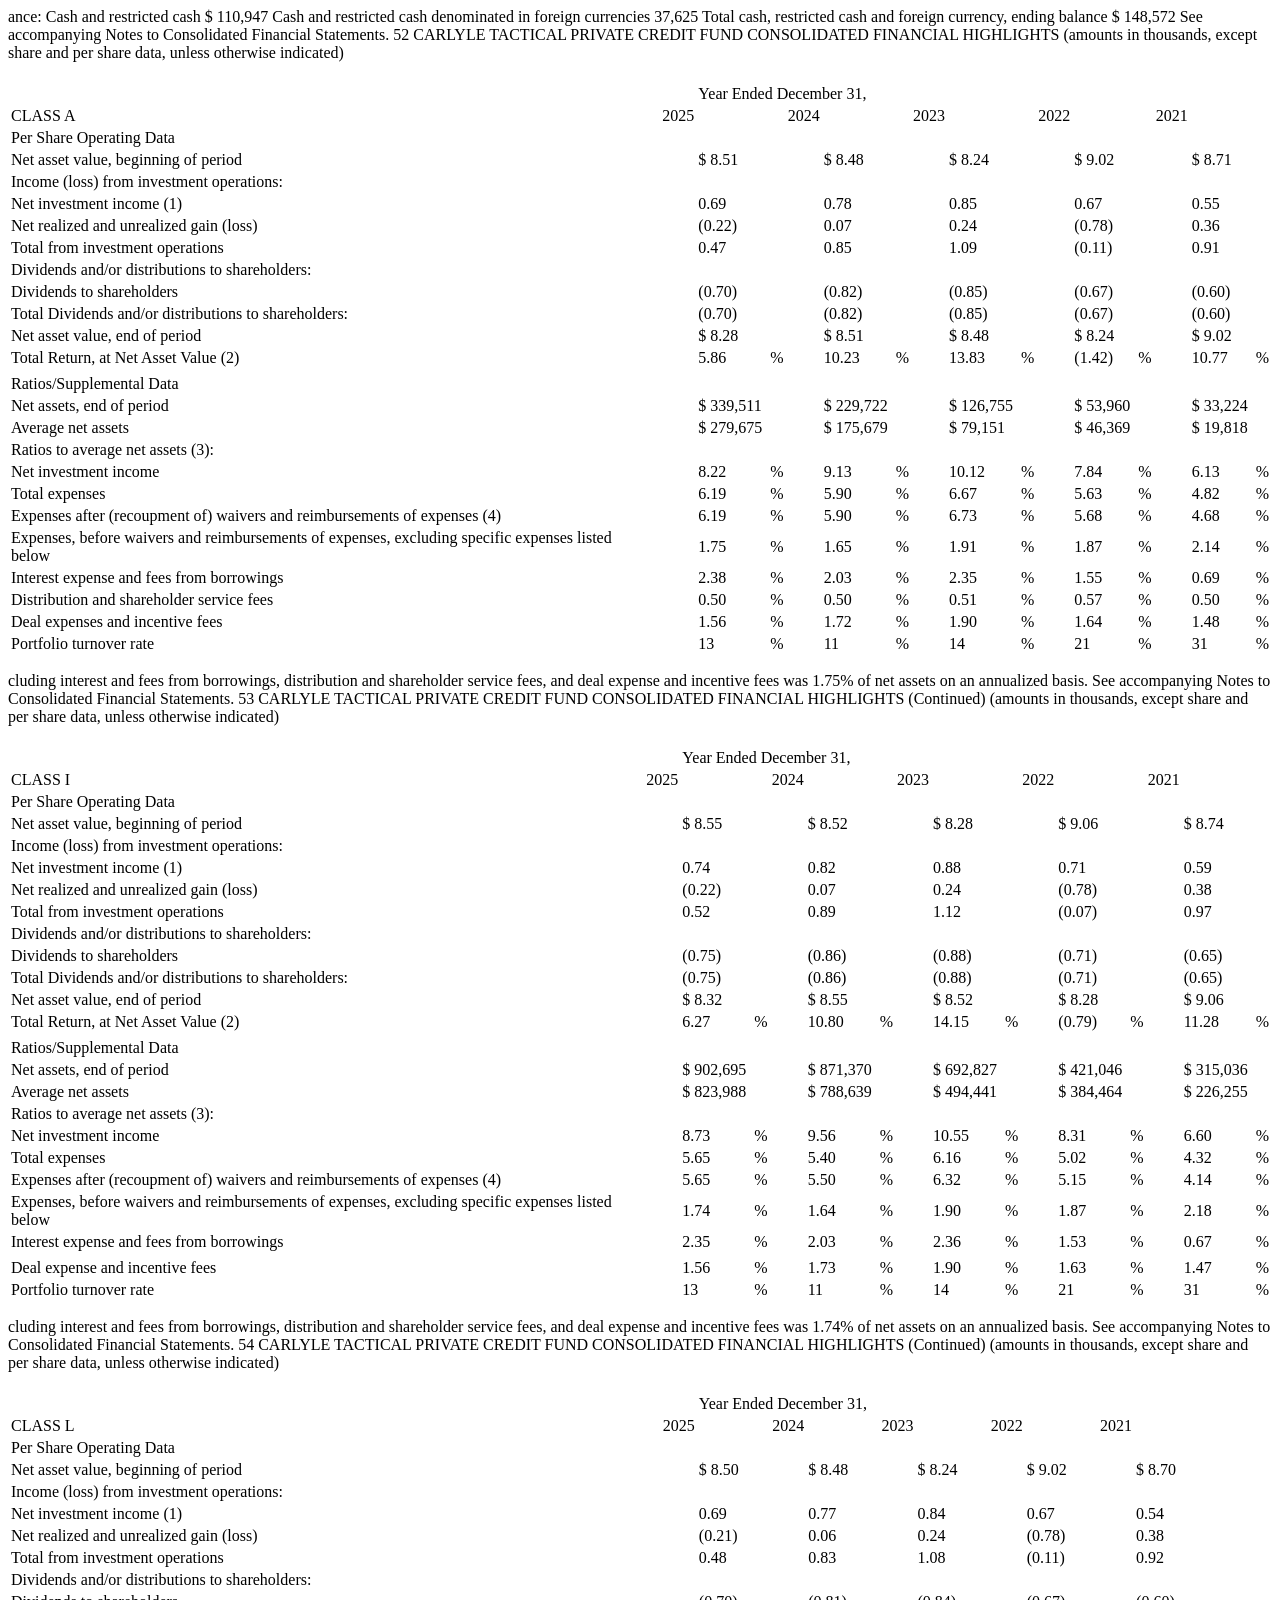
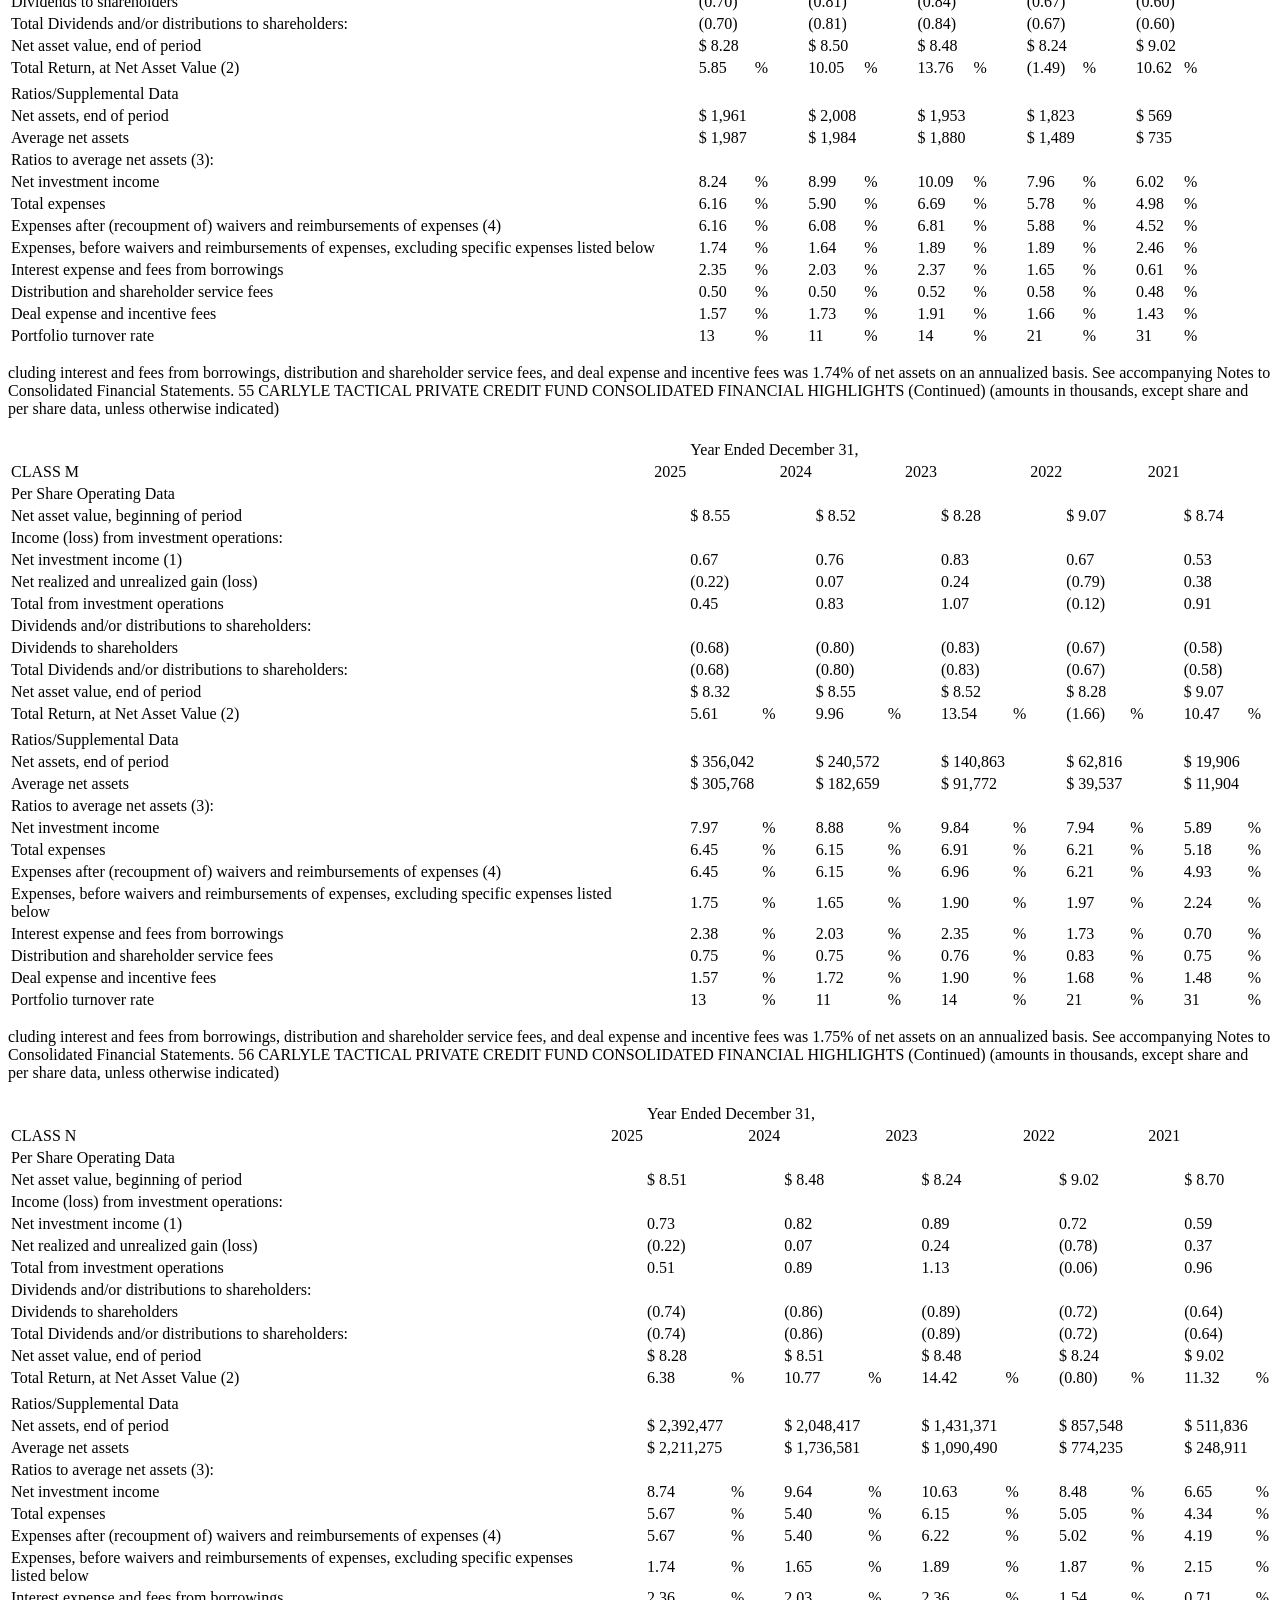
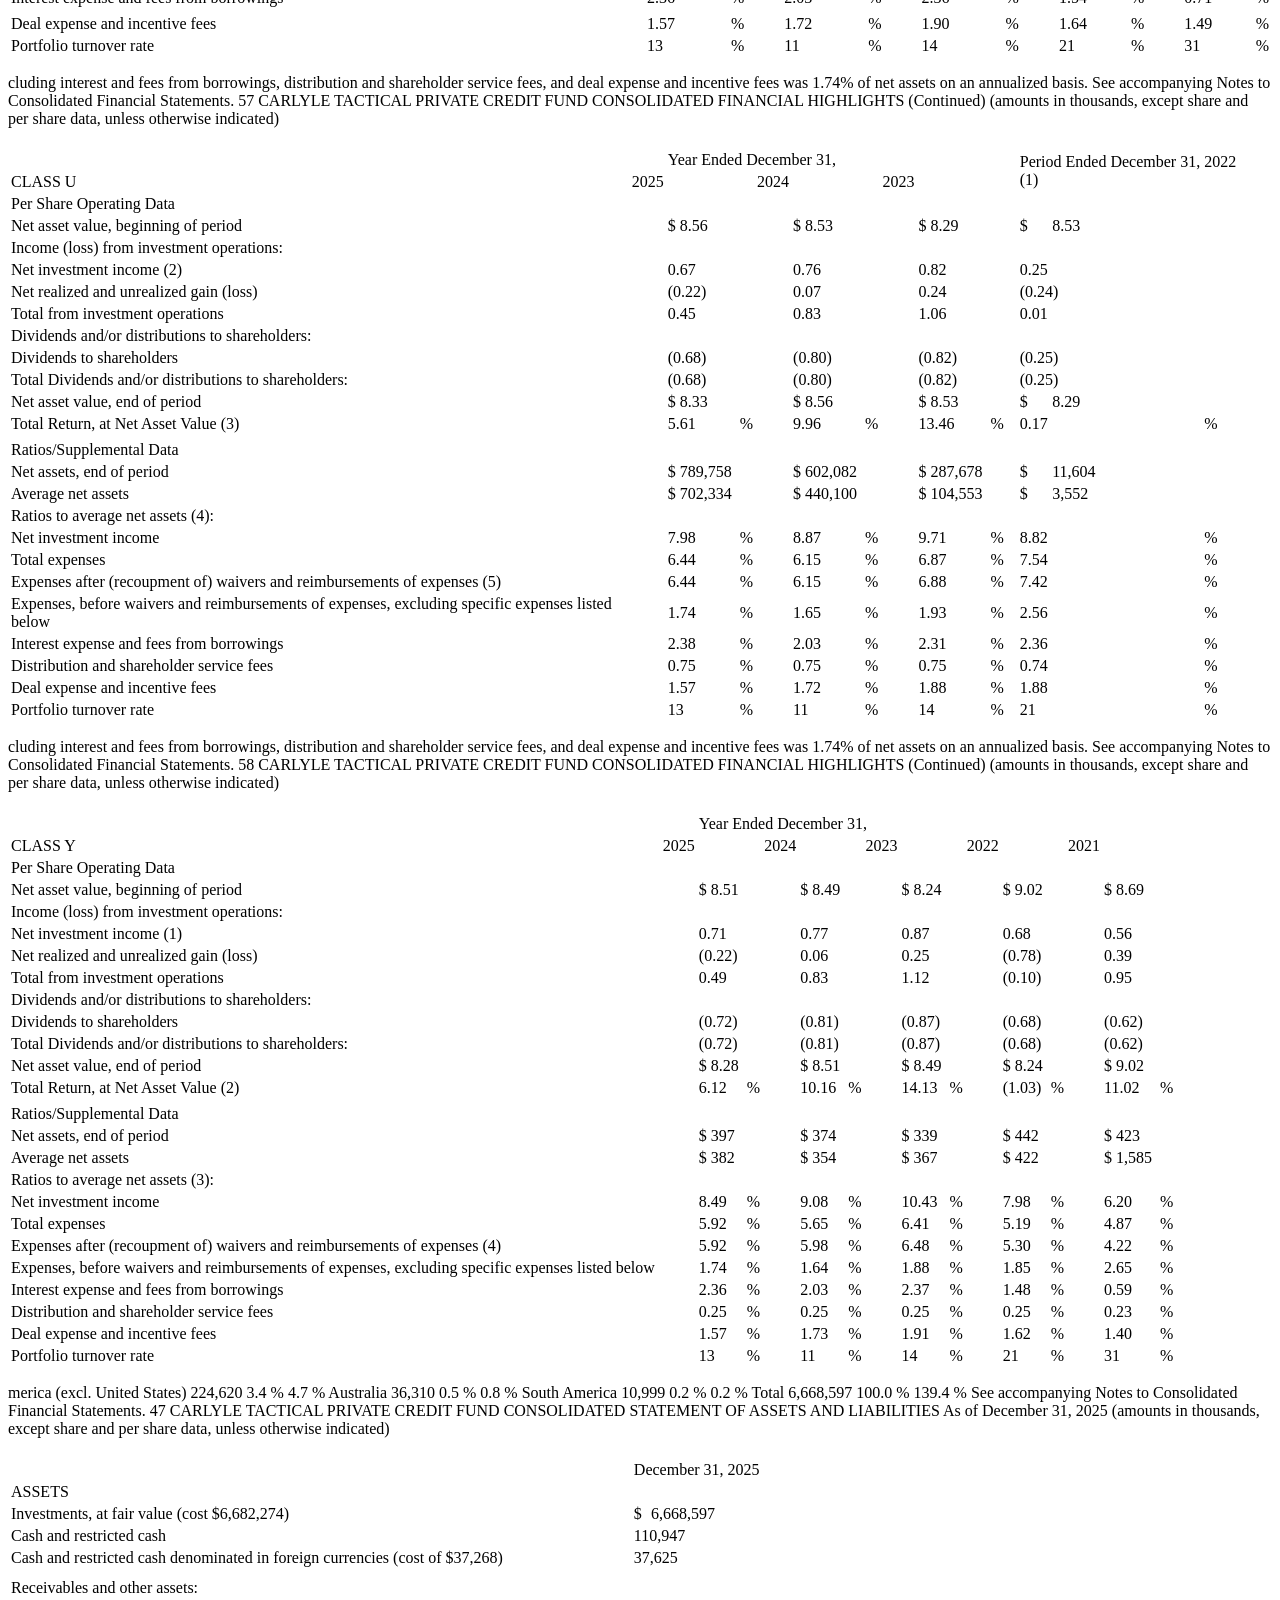
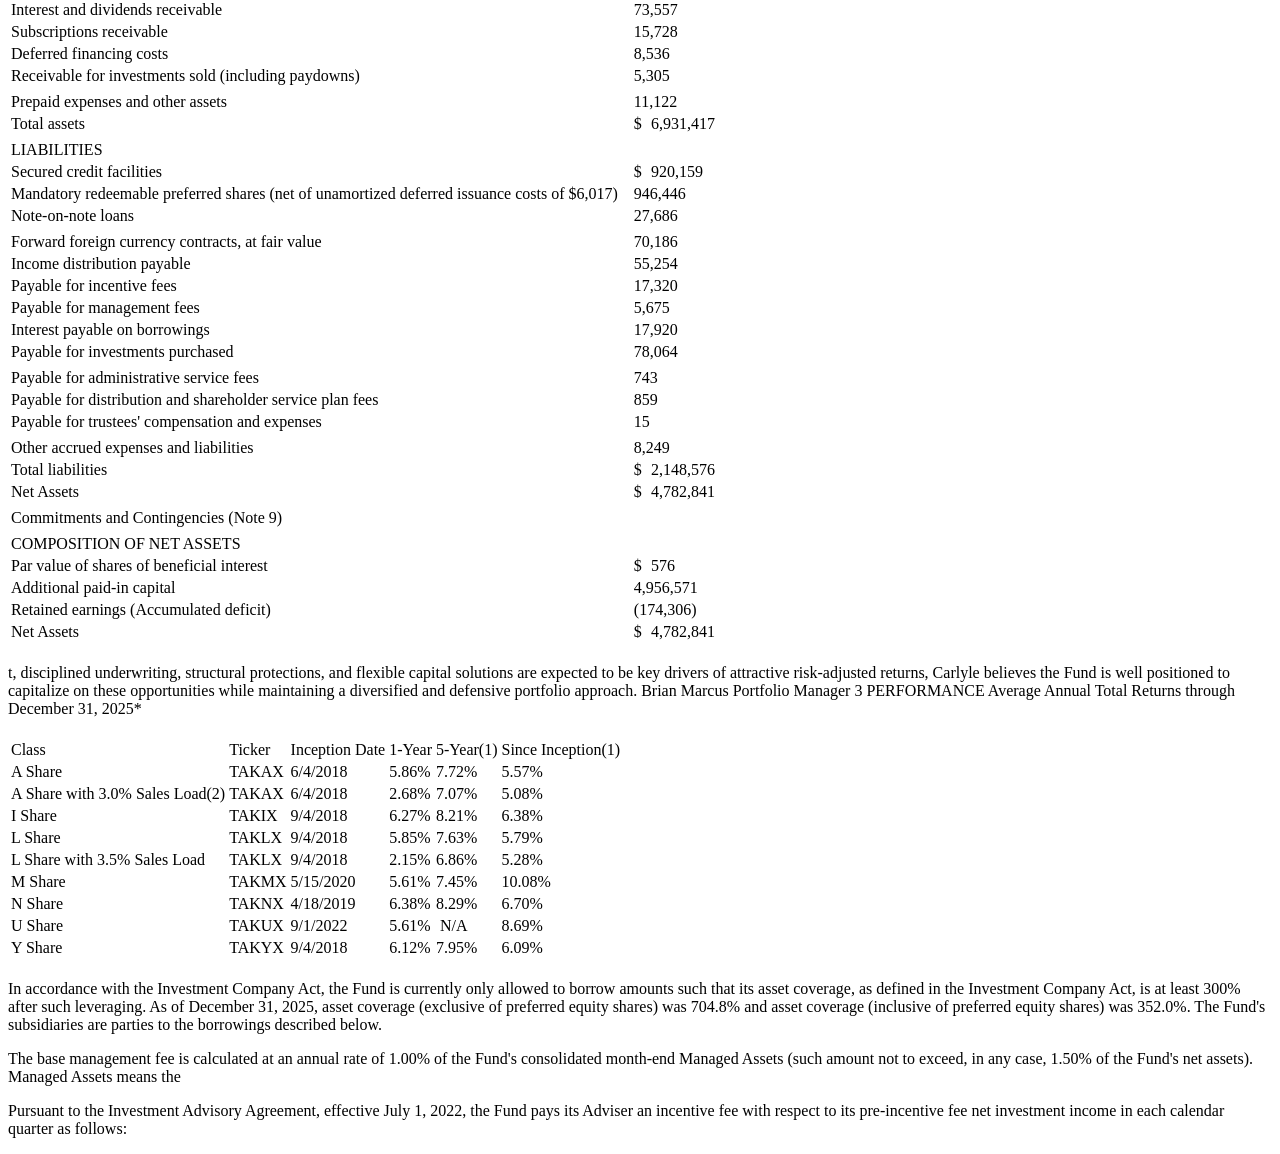
<file: tests/fixtures/takix_ncsr_2025_full.html>
<html><body><p>ance: Cash and restricted cash $ 110,947 Cash and restricted cash denominated in foreign currencies 37,625 Total cash, restricted cash and foreign currency, ending balance $ 148,572 See accompanying Notes to Consolidated Financial Statements. 52 CARLYLE TACTICAL PRIVATE CREDIT FUND CONSOLIDATED FINANCIAL HIGHLIGHTS (amounts in thousands, except share and per share data, unless otherwise indicated)</p>
<table><tr><td></td><td></td><td></td><td colspan="3"></td><td></td><td></td><td></td><td></td><td></td><td></td><td></td><td></td><td></td><td></td><td></td><td></td><td></td><td></td><td></td><td></td><td></td><td></td><td></td><td></td><td></td><td></td><td></td><td></td><td></td><td></td><td></td><td></td><td></td><td></td></tr><tr><td colspan="3"></td><td colspan="3"></td><td colspan="3"></td><td colspan="27"><span>Year Ended December 31,</span></td></tr><tr><td colspan="3"><span>CLASS A</span></td><td colspan="3"></td><td colspan="3"><span>2025</span></td><td colspan="3"></td><td colspan="3"><span>2024</span></td><td colspan="3"></td><td colspan="3"><span>2023</span></td><td colspan="3"></td><td colspan="3"><span>2022</span></td><td colspan="3"></td><td colspan="3"><span>2021</span></td></tr><tr><td colspan="3"><span>Per Share Operating Data</span></td><td colspan="3"></td><td colspan="3"></td><td colspan="3"></td><td colspan="3"></td><td colspan="3"></td><td colspan="3"></td><td colspan="3"></td><td colspan="3"></td><td colspan="3"></td><td colspan="3"></td><td colspan="3"></td></tr><tr><td colspan="3"><span>Net asset value, beginning of period</span></td><td colspan="3"></td><td colspan="3"></td><td><span>$</span></td><td><span>8.51 </span></td><td></td><td colspan="3"></td><td><span>$</span></td><td><span>8.48 </span></td><td></td><td colspan="3"></td><td><span>$</span></td><td><span>8.24 </span></td><td></td><td colspan="3"></td><td><span>$</span></td><td><span>9.02 </span></td><td></td><td colspan="3"></td><td><span>$</span></td><td><span>8.71 </span></td><td></td></tr><tr><td colspan="3"><span>Income (loss) from investment operations:</span></td><td colspan="3"></td><td colspan="3"></td><td colspan="3"></td><td colspan="3"></td><td colspan="3"></td><td colspan="3"></td><td colspan="3"></td><td colspan="3"></td><td colspan="3"></td><td colspan="3"></td><td colspan="3"></td></tr><tr><td colspan="3"><div><span>Net investment income </span><span>(1)</span></div></td><td colspan="3"></td><td colspan="3"></td><td colspan="2"><span>0.69 </span></td><td></td><td colspan="3"></td><td colspan="2"><span>0.78 </span></td><td></td><td colspan="3"></td><td colspan="2"><span>0.85 </span></td><td></td><td colspan="3"></td><td colspan="2"><span>0.67 </span></td><td></td><td colspan="3"></td><td colspan="2"><span>0.55 </span></td><td></td></tr><tr><td colspan="3"><span>Net realized and unrealized gain (loss)</span></td><td colspan="3"></td><td colspan="3"></td><td colspan="2"><span>(0.22)</span></td><td></td><td colspan="3"></td><td colspan="2"><span>0.07 </span></td><td></td><td colspan="3"></td><td colspan="2"><span>0.24 </span></td><td></td><td colspan="3"></td><td colspan="2"><span>(0.78)</span></td><td></td><td colspan="3"></td><td colspan="2"><span>0.36 </span></td><td></td></tr><tr><td colspan="3"><span>Total from investment operations</span></td><td colspan="3"></td><td colspan="3"></td><td colspan="2"><span>0.47 </span></td><td></td><td colspan="3"></td><td colspan="2"><span>0.85 </span></td><td></td><td colspan="3"></td><td colspan="2"><span>1.09 </span></td><td></td><td colspan="3"></td><td colspan="2"><span>(0.11)</span></td><td></td><td colspan="3"></td><td colspan="2"><span>0.91 </span></td><td></td></tr><tr><td colspan="3"><span>Dividends and/or distributions to shareholders:</span></td><td colspan="3"></td><td colspan="3"></td><td colspan="3"></td><td colspan="3"></td><td colspan="3"></td><td colspan="3"></td><td colspan="3"></td><td colspan="3"></td><td colspan="3"></td><td colspan="3"></td><td colspan="3"></td></tr><tr><td colspan="3"><span>Dividends to shareholders</span></td><td colspan="3"></td><td colspan="3"></td><td colspan="2"><span>(0.70)</span></td><td></td><td colspan="3"></td><td colspan="2"><span>(0.82)</span></td><td></td><td colspan="3"></td><td colspan="2"><span>(0.85)</span></td><td></td><td colspan="3"></td><td colspan="2"><span>(0.67)</span></td><td></td><td colspan="3"></td><td colspan="2"><span>(0.60)</span></td><td></td></tr><tr><td colspan="3"><span>Total Dividends and/or distributions to shareholders:</span></td><td colspan="3"></td><td colspan="3"></td><td colspan="2"><span>(0.70)</span></td><td></td><td colspan="3"></td><td colspan="2"><span>(0.82)</span></td><td></td><td colspan="3"></td><td colspan="2"><span>(0.85)</span></td><td></td><td colspan="3"></td><td colspan="2"><span>(0.67)</span></td><td></td><td colspan="3"></td><td colspan="2"><span>(0.60)</span></td><td></td></tr><tr><td colspan="3"><span>Net asset value, end of period</span></td><td colspan="3"></td><td colspan="3"></td><td><span>$</span></td><td><span>8.28 </span></td><td></td><td colspan="3"></td><td><span>$</span></td><td><span>8.51 </span></td><td></td><td colspan="3"></td><td><span>$</span></td><td><span>8.48 </span></td><td></td><td colspan="3"></td><td><span>$</span></td><td><span>8.24 </span></td><td></td><td colspan="3"></td><td><span>$</span></td><td><span>9.02 </span></td><td></td></tr><tr><td colspan="3"><div><span>Total Return, at Net Asset Value </span><span>(2)</span></div></td><td colspan="3"></td><td colspan="3"></td><td colspan="2"><span>5.86</span><span> </span></td><td><span>%</span></td><td colspan="3"></td><td colspan="2"><span>10.23</span><span> </span></td><td><span>%</span></td><td colspan="3"></td><td colspan="2"><span>13.83</span><span> </span></td><td><span>%</span></td><td colspan="3"></td><td colspan="2"><span>(1.42)</span></td><td><span>%</span></td><td colspan="3"></td><td colspan="2"><span>10.77</span><span> </span></td><td><span>%</span></td></tr><tr><td colspan="3"></td><td colspan="3"></td><td colspan="3"></td><td colspan="3"></td><td colspan="3"></td><td colspan="3"></td><td colspan="3"></td><td colspan="3"></td><td colspan="3"></td><td colspan="3"></td><td colspan="3"></td><td colspan="3"></td></tr><tr><td colspan="3"><span>Ratios/Supplemental Data</span></td><td colspan="3"></td><td colspan="3"></td><td colspan="3"></td><td colspan="3"></td><td colspan="3"></td><td colspan="3"></td><td colspan="3"></td><td colspan="3"></td><td colspan="3"></td><td colspan="3"></td><td colspan="3"></td></tr><tr><td colspan="3"><span>Net assets, end of period</span></td><td colspan="3"></td><td colspan="3"></td><td><span>$</span></td><td><span>339,511 </span></td><td></td><td colspan="3"></td><td><span>$</span></td><td><span>229,722 </span></td><td></td><td colspan="3"></td><td><span>$</span></td><td><span>126,755 </span></td><td></td><td colspan="3"></td><td><span>$</span></td><td><span>53,960 </span></td><td></td><td colspan="3"></td><td><span>$</span></td><td><span>33,224 </span></td><td></td></tr><tr><td colspan="3"><span>Average net assets</span></td><td colspan="3"></td><td colspan="3"></td><td><span>$</span></td><td><span>279,675 </span></td><td></td><td colspan="3"></td><td><span>$</span></td><td><span>175,679 </span></td><td></td><td colspan="3"></td><td><span>$</span></td><td><span>79,151 </span></td><td></td><td colspan="3"></td><td><span>$</span></td><td><span>46,369 </span></td><td></td><td colspan="3"></td><td><span>$</span></td><td><span>19,818 </span></td><td></td></tr><tr><td colspan="3"><div><span>Ratios to average net assets </span><span>(3)</span><span>:</span></div></td><td colspan="3"></td><td colspan="3"></td><td colspan="3"></td><td colspan="3"></td><td colspan="3"></td><td colspan="3"></td><td colspan="3"></td><td colspan="3"></td><td colspan="3"></td><td colspan="3"></td><td colspan="3"></td></tr><tr><td colspan="3"><span>Net investment income</span></td><td colspan="3"></td><td colspan="3"></td><td colspan="2"><span>8.22 </span></td><td><span>%</span></td><td colspan="3"></td><td colspan="2"><span>9.13 </span></td><td><span>%</span></td><td colspan="3"></td><td colspan="2"><span>10.12 </span></td><td><span>%</span></td><td colspan="3"></td><td colspan="2"><span>7.84 </span></td><td><span>%</span></td><td colspan="3"></td><td colspan="2"><span>6.13 </span></td><td><span>%</span></td></tr><tr><td colspan="3"><span>Total expenses</span></td><td colspan="3"></td><td colspan="3"></td><td colspan="2"><span>6.19 </span></td><td><span>%</span></td><td colspan="3"></td><td colspan="2"><span>5.90 </span></td><td><span>%</span></td><td colspan="3"></td><td colspan="2"><span>6.67 </span></td><td><span>%</span></td><td colspan="3"></td><td colspan="2"><span>5.63 </span></td><td><span>%</span></td><td colspan="3"></td><td colspan="2"><span>4.82 </span></td><td><span>%</span></td></tr><tr><td colspan="3"><div><span>Expenses after (recoupment of) waivers and reimbursements of expenses </span><span>(4)</span></div></td><td colspan="3"></td><td colspan="3"></td><td colspan="2"><span>6.19 </span></td><td><span>%</span></td><td colspan="3"></td><td colspan="2"><span>5.90 </span></td><td><span>%</span></td><td colspan="3"></td><td colspan="2"><span>6.73 </span></td><td><span>%</span></td><td colspan="3"></td><td colspan="2"><span>5.68 </span></td><td><span>%</span></td><td colspan="3"></td><td colspan="2"><span>4.68 </span></td><td><span>%</span></td></tr><tr><td colspan="3"><span>Expenses, before waivers and reimbursements of expenses, excluding specific expenses listed below</span></td><td colspan="3"></td><td colspan="3"></td><td colspan="2"><span>1.75 </span></td><td><span>%</span></td><td colspan="3"></td><td colspan="2"><span>1.65 </span></td><td><span>%</span></td><td colspan="3"></td><td colspan="2"><span>1.91 </span></td><td><span>%</span></td><td colspan="3"></td><td colspan="2"><span>1.87 </span></td><td><span>%</span></td><td colspan="3"></td><td colspan="2"><span>2.14 </span></td><td><span>%</span></td></tr><tr><td colspan="3"><span>Interest expense and fees from borrowings</span></td><td colspan="3"></td><td colspan="3"></td><td colspan="2"><span>2.38 </span></td><td><span>%</span></td><td colspan="3"></td><td colspan="2"><span>2.03 </span></td><td><span>%</span></td><td colspan="3"></td><td colspan="2"><span>2.35 </span></td><td><span>%</span></td><td colspan="3"></td><td colspan="2"><span>1.55 </span></td><td><span>%</span></td><td colspan="3"></td><td colspan="2"><span>0.69 </span></td><td><span>%</span></td></tr><tr><td colspan="3"><span>Distribution and shareholder service fees</span></td><td colspan="3"></td><td colspan="3"></td><td colspan="2"><span>0.50 </span></td><td><span>%</span></td><td colspan="3"></td><td colspan="2"><span>0.50 </span></td><td><span>%</span></td><td colspan="3"></td><td colspan="2"><span>0.51 </span></td><td><span>%</span></td><td colspan="3"></td><td colspan="2"><span>0.57 </span></td><td><span>%</span></td><td colspan="3"></td><td colspan="2"><span>0.50 </span></td><td><span>%</span></td></tr><tr><td colspan="3"><span>Deal expenses and incentive fees</span></td><td colspan="3"></td><td colspan="3"></td><td colspan="2"><span>1.56 </span></td><td><span>%</span></td><td colspan="3"></td><td colspan="2"><span>1.72 </span></td><td><span>%</span></td><td colspan="3"></td><td colspan="2"><span>1.90 </span></td><td><span>%</span></td><td colspan="3"></td><td colspan="2"><span>1.64 </span></td><td><span>%</span></td><td colspan="3"></td><td colspan="2"><span>1.48 </span></td><td><span>%</span></td></tr><tr><td colspan="3"><span>Portfolio turnover rate</span></td><td colspan="3"></td><td colspan="3"></td><td colspan="2"><span>13 </span></td><td><span>%</span></td><td colspan="3"></td><td colspan="2"><span>11 </span></td><td><span>%</span></td><td colspan="3"></td><td colspan="2"><span>14 </span></td><td><span>%</span></td><td colspan="3"></td><td colspan="2"><span>21 </span></td><td><span>%</span></td><td colspan="3"></td><td colspan="2"><span>31 </span></td><td><span>%</span></td></tr></table>
<p>cluding interest and fees from borrowings, distribution and shareholder service fees, and deal expense and incentive fees was 1.75% of net assets on an annualized basis. See accompanying Notes to Consolidated Financial Statements. 53 CARLYLE TACTICAL PRIVATE CREDIT FUND CONSOLIDATED FINANCIAL HIGHLIGHTS (Continued) (amounts in thousands, except share and per share data, unless otherwise indicated)</p>
<table><tr><td></td><td></td><td></td><td colspan="3"></td><td></td><td></td><td></td><td></td><td></td><td></td><td></td><td></td><td></td><td></td><td></td><td></td><td></td><td></td><td></td><td></td><td></td><td></td><td></td><td></td><td></td><td></td><td></td><td></td><td></td><td></td><td></td><td></td><td></td><td></td></tr><tr><td colspan="3"></td><td colspan="3"></td><td colspan="3"></td><td colspan="27"><span>Year Ended December 31,</span></td></tr><tr><td colspan="3"><span>CLASS I</span></td><td colspan="3"></td><td colspan="3"><span>2025</span></td><td colspan="3"></td><td colspan="3"><span>2024</span></td><td colspan="3"></td><td colspan="3"><span>2023</span></td><td colspan="3"></td><td colspan="3"><span>2022</span></td><td colspan="3"></td><td colspan="3"><span>2021</span></td></tr><tr><td colspan="3"><span>Per Share Operating Data</span></td><td colspan="3"></td><td colspan="3"></td><td colspan="3"></td><td colspan="3"></td><td colspan="3"></td><td colspan="3"></td><td colspan="3"></td><td colspan="3"></td><td colspan="3"></td><td colspan="3"></td><td colspan="3"></td></tr><tr><td colspan="3"><span>Net asset value, beginning of period</span></td><td colspan="3"></td><td colspan="3"></td><td><span>$</span></td><td><span>8.55 </span></td><td></td><td colspan="3"></td><td><span>$</span></td><td><span>8.52 </span></td><td></td><td colspan="3"></td><td><span>$</span></td><td><span>8.28 </span></td><td></td><td colspan="3"></td><td><span>$</span></td><td><span>9.06 </span></td><td></td><td colspan="3"></td><td><span>$</span></td><td><span>8.74 </span></td><td></td></tr><tr><td colspan="3"><span>Income (loss) from investment operations:</span></td><td colspan="3"></td><td colspan="3"></td><td colspan="3"></td><td colspan="3"></td><td colspan="3"></td><td colspan="3"></td><td colspan="3"></td><td colspan="3"></td><td colspan="3"></td><td colspan="3"></td><td colspan="3"></td></tr><tr><td colspan="3"><div><span>Net investment income </span><span>(1)</span></div></td><td colspan="3"></td><td colspan="3"></td><td colspan="2"><span>0.74 </span></td><td></td><td colspan="3"></td><td colspan="2"><span>0.82 </span></td><td></td><td colspan="3"></td><td colspan="2"><span>0.88 </span></td><td></td><td colspan="3"></td><td colspan="2"><span>0.71 </span></td><td></td><td colspan="3"></td><td colspan="2"><span>0.59 </span></td><td></td></tr><tr><td colspan="3"><span>Net realized and unrealized gain (loss)</span></td><td colspan="3"></td><td colspan="3"></td><td colspan="2"><span>(0.22)</span></td><td></td><td colspan="3"></td><td colspan="2"><span>0.07 </span></td><td></td><td colspan="3"></td><td colspan="2"><span>0.24 </span></td><td></td><td colspan="3"></td><td colspan="2"><span>(0.78)</span></td><td></td><td colspan="3"></td><td colspan="2"><span>0.38 </span></td><td></td></tr><tr><td colspan="3"><span>Total from investment operations</span></td><td colspan="3"></td><td colspan="3"></td><td colspan="2"><span>0.52 </span></td><td></td><td colspan="3"></td><td colspan="2"><span>0.89 </span></td><td></td><td colspan="3"></td><td colspan="2"><span>1.12 </span></td><td></td><td colspan="3"></td><td colspan="2"><span>(0.07)</span></td><td></td><td colspan="3"></td><td colspan="2"><span>0.97 </span></td><td></td></tr><tr><td colspan="3"><span>Dividends and/or distributions to shareholders:</span></td><td colspan="3"></td><td colspan="3"></td><td colspan="3"></td><td colspan="3"></td><td colspan="3"></td><td colspan="3"></td><td colspan="3"></td><td colspan="3"></td><td colspan="3"></td><td colspan="3"></td><td colspan="3"></td></tr><tr><td colspan="3"><span>Dividends to shareholders</span></td><td colspan="3"></td><td colspan="3"></td><td colspan="2"><span>(0.75)</span></td><td></td><td colspan="3"></td><td colspan="2"><span>(0.86)</span></td><td></td><td colspan="3"></td><td colspan="2"><span>(0.88)</span></td><td></td><td colspan="3"></td><td colspan="2"><span>(0.71)</span></td><td></td><td colspan="3"></td><td colspan="2"><span>(0.65)</span></td><td></td></tr><tr><td colspan="3"><span>Total Dividends and/or distributions to shareholders:</span></td><td colspan="3"></td><td colspan="3"></td><td colspan="2"><span>(0.75)</span></td><td></td><td colspan="3"></td><td colspan="2"><span>(0.86)</span></td><td></td><td colspan="3"></td><td colspan="2"><span>(0.88)</span></td><td></td><td colspan="3"></td><td colspan="2"><span>(0.71)</span></td><td></td><td colspan="3"></td><td colspan="2"><span>(0.65)</span></td><td></td></tr><tr><td colspan="3"><span>Net asset value, end of period</span></td><td colspan="3"></td><td colspan="3"></td><td><span>$</span></td><td><span>8.32 </span></td><td></td><td colspan="3"></td><td><span>$</span></td><td><span>8.55 </span></td><td></td><td colspan="3"></td><td><span>$</span></td><td><span>8.52 </span></td><td></td><td colspan="3"></td><td><span>$</span></td><td><span>8.28 </span></td><td></td><td colspan="3"></td><td><span>$</span></td><td><span>9.06 </span></td><td></td></tr><tr><td colspan="3"><div><span>Total Return, at Net Asset Value </span><span>(2)</span></div></td><td colspan="3"></td><td colspan="3"></td><td colspan="2"><span>6.27</span><span> </span></td><td><span>%</span></td><td colspan="3"></td><td colspan="2"><span>10.80</span><span> </span></td><td><span>%</span></td><td colspan="3"></td><td colspan="2"><span>14.15</span><span> </span></td><td><span>%</span></td><td colspan="3"></td><td colspan="2"><span>(0.79)</span></td><td><span>%</span></td><td colspan="3"></td><td colspan="2"><span>11.28</span><span> </span></td><td><span>%</span></td></tr><tr><td colspan="3"></td><td colspan="3"></td><td colspan="3"></td><td colspan="3"></td><td colspan="3"></td><td colspan="3"></td><td colspan="3"></td><td colspan="3"></td><td colspan="3"></td><td colspan="3"></td><td colspan="3"></td><td colspan="3"></td></tr><tr><td colspan="3"><span>Ratios/Supplemental Data</span></td><td colspan="3"></td><td colspan="3"></td><td colspan="3"></td><td colspan="3"></td><td colspan="3"></td><td colspan="3"></td><td colspan="3"></td><td colspan="3"></td><td colspan="3"></td><td colspan="3"></td><td colspan="3"></td></tr><tr><td colspan="3"><span>Net assets, end of period</span></td><td colspan="3"></td><td colspan="3"></td><td><span>$</span></td><td><span>902,695 </span></td><td></td><td colspan="3"></td><td><span>$</span></td><td><span>871,370 </span></td><td></td><td colspan="3"></td><td><span>$</span></td><td><span>692,827 </span></td><td></td><td colspan="3"></td><td><span>$</span></td><td><span>421,046 </span></td><td></td><td colspan="3"></td><td><span>$</span></td><td><span>315,036 </span></td><td></td></tr><tr><td colspan="3"><span>Average net assets</span></td><td colspan="3"></td><td colspan="3"></td><td><span>$</span></td><td><span>823,988 </span></td><td></td><td colspan="3"></td><td><span>$</span></td><td><span>788,639 </span></td><td></td><td colspan="3"></td><td><span>$</span></td><td><span>494,441 </span></td><td></td><td colspan="3"></td><td><span>$</span></td><td><span>384,464 </span></td><td></td><td colspan="3"></td><td><span>$</span></td><td><span>226,255 </span></td><td></td></tr><tr><td colspan="3"><div><span>Ratios to average net assets </span><span>(3)</span><span>:</span></div></td><td colspan="3"></td><td colspan="3"></td><td colspan="3"></td><td colspan="3"></td><td colspan="3"></td><td colspan="3"></td><td colspan="3"></td><td colspan="3"></td><td colspan="3"></td><td colspan="3"></td><td colspan="3"></td></tr><tr><td colspan="3"><span>Net investment income</span></td><td colspan="3"></td><td colspan="3"></td><td colspan="2"><span>8.73 </span></td><td><span>%</span></td><td colspan="3"></td><td colspan="2"><span>9.56 </span></td><td><span>%</span></td><td colspan="3"></td><td colspan="2"><span>10.55 </span></td><td><span>%</span></td><td colspan="3"></td><td colspan="2"><span>8.31 </span></td><td><span>%</span></td><td colspan="3"></td><td colspan="2"><span>6.60 </span></td><td><span>%</span></td></tr><tr><td colspan="3"><span>Total expenses</span></td><td colspan="3"></td><td colspan="3"></td><td colspan="2"><span>5.65 </span></td><td><span>%</span></td><td colspan="3"></td><td colspan="2"><span>5.40 </span></td><td><span>%</span></td><td colspan="3"></td><td colspan="2"><span>6.16 </span></td><td><span>%</span></td><td colspan="3"></td><td colspan="2"><span>5.02 </span></td><td><span>%</span></td><td colspan="3"></td><td colspan="2"><span>4.32 </span></td><td><span>%</span></td></tr><tr><td colspan="3"><div><span>Expenses after (recoupment of) waivers and reimbursements of expenses </span><span>(4)</span></div></td><td colspan="3"></td><td colspan="3"></td><td colspan="2"><span>5.65 </span></td><td><span>%</span></td><td colspan="3"></td><td colspan="2"><span>5.50 </span></td><td><span>%</span></td><td colspan="3"></td><td colspan="2"><span>6.32 </span></td><td><span>%</span></td><td colspan="3"></td><td colspan="2"><span>5.15 </span></td><td><span>%</span></td><td colspan="3"></td><td colspan="2"><span>4.14 </span></td><td><span>%</span></td></tr><tr><td colspan="3"><span>Expenses, before waivers and reimbursements of expenses, excluding specific expenses listed below</span></td><td colspan="3"></td><td colspan="3"></td><td colspan="2"><span>1.74 </span></td><td><span>%</span></td><td colspan="3"></td><td colspan="2"><span>1.64 </span></td><td><span>%</span></td><td colspan="3"></td><td colspan="2"><span>1.90 </span></td><td><span>%</span></td><td colspan="3"></td><td colspan="2"><span>1.87 </span></td><td><span>%</span></td><td colspan="3"></td><td colspan="2"><span>2.18 </span></td><td><span>%</span></td></tr><tr><td colspan="3"><span>Interest expense and fees from borrowings</span></td><td colspan="3"></td><td colspan="3"></td><td colspan="2"><span>2.35 </span></td><td><span>%</span></td><td colspan="3"></td><td colspan="2"><span>2.03 </span></td><td><span>%</span></td><td colspan="3"></td><td colspan="2"><span>2.36 </span></td><td><span>%</span></td><td colspan="3"></td><td colspan="2"><span>1.53 </span></td><td><span>%</span></td><td colspan="3"></td><td colspan="2"><span>0.67 </span></td><td><span>%</span></td></tr><tr><td colspan="3"></td><td colspan="3"></td><td colspan="3"></td><td colspan="3"></td><td colspan="3"></td><td colspan="3"></td><td colspan="3"></td><td colspan="3"></td><td colspan="3"></td><td colspan="3"></td><td colspan="3"></td><td colspan="3"></td></tr><tr><td colspan="3"><span>Deal expense and incentive fees</span></td><td colspan="3"></td><td colspan="3"></td><td colspan="2"><span>1.56 </span></td><td><span>%</span></td><td colspan="3"></td><td colspan="2"><span>1.73 </span></td><td><span>%</span></td><td colspan="3"></td><td colspan="2"><span>1.90 </span></td><td><span>%</span></td><td colspan="3"></td><td colspan="2"><span>1.63 </span></td><td><span>%</span></td><td colspan="3"></td><td colspan="2"><span>1.47 </span></td><td><span>%</span></td></tr><tr><td colspan="3"><span>Portfolio turnover rate</span></td><td colspan="3"></td><td colspan="3"></td><td colspan="2"><span>13 </span></td><td><span>%</span></td><td colspan="3"></td><td colspan="2"><span>11 </span></td><td><span>%</span></td><td colspan="3"></td><td colspan="2"><span>14 </span></td><td><span>%</span></td><td colspan="3"></td><td colspan="2"><span>21 </span></td><td><span>%</span></td><td colspan="3"></td><td colspan="2"><span>31 </span></td><td><span>%</span></td></tr></table>
<p>cluding interest and fees from borrowings, distribution and shareholder service fees, and deal expense and incentive fees was 1.74% of net assets on an annualized basis. See accompanying Notes to Consolidated Financial Statements. 54 CARLYLE TACTICAL PRIVATE CREDIT FUND CONSOLIDATED FINANCIAL HIGHLIGHTS (Continued) (amounts in thousands, except share and per share data, unless otherwise indicated)</p>
<table><tr><td></td><td></td><td></td><td colspan="3"></td><td></td><td></td><td></td><td></td><td></td><td></td><td></td><td></td><td></td><td></td><td></td><td></td><td></td><td></td><td></td><td></td><td></td><td></td><td></td><td></td><td></td><td></td><td></td><td></td><td></td><td></td><td></td><td></td><td></td><td></td></tr><tr><td colspan="3"></td><td colspan="3"></td><td colspan="3"></td><td colspan="27"><span>Year Ended December 31,</span></td></tr><tr><td colspan="3"><span>CLASS L</span></td><td colspan="3"></td><td colspan="3"><span>2025</span></td><td colspan="3"></td><td colspan="3"><span>2024</span></td><td colspan="3"></td><td colspan="3"><span>2023</span></td><td colspan="3"></td><td colspan="3"><span>2022</span></td><td colspan="3"></td><td colspan="3"><span>2021</span></td></tr><tr><td colspan="3"><span>Per Share Operating Data</span></td><td colspan="3"></td><td colspan="3"></td><td colspan="3"></td><td colspan="3"></td><td colspan="3"></td><td colspan="3"></td><td colspan="3"></td><td colspan="3"></td><td colspan="3"></td><td colspan="3"></td><td colspan="3"></td></tr><tr><td colspan="3"><span>Net asset value, beginning of period</span></td><td colspan="3"></td><td colspan="3"></td><td><span>$</span></td><td><span>8.50 </span></td><td></td><td colspan="3"></td><td><span>$</span></td><td><span>8.48 </span></td><td></td><td colspan="3"></td><td><span>$</span></td><td><span>8.24 </span></td><td></td><td colspan="3"></td><td><span>$</span></td><td><span>9.02 </span></td><td></td><td colspan="3"></td><td><span>$</span></td><td><span>8.70 </span></td><td></td></tr><tr><td colspan="3"><span>Income (loss) from investment operations:</span></td><td colspan="3"></td><td colspan="3"></td><td colspan="3"></td><td colspan="3"></td><td colspan="3"></td><td colspan="3"></td><td colspan="3"></td><td colspan="3"></td><td colspan="3"></td><td colspan="3"></td><td colspan="3"></td></tr><tr><td colspan="3"><div><span>Net investment income </span><span>(1)</span></div></td><td colspan="3"></td><td colspan="3"></td><td colspan="2"><span>0.69 </span></td><td></td><td colspan="3"></td><td colspan="2"><span>0.77 </span></td><td></td><td colspan="3"></td><td colspan="2"><span>0.84 </span></td><td></td><td colspan="3"></td><td colspan="2"><span>0.67 </span></td><td></td><td colspan="3"></td><td colspan="2"><span>0.54 </span></td><td></td></tr><tr><td colspan="3"><span>Net realized and unrealized gain (loss)</span></td><td colspan="3"></td><td colspan="3"></td><td colspan="2"><span>(0.21)</span></td><td></td><td colspan="3"></td><td colspan="2"><span>0.06 </span></td><td></td><td colspan="3"></td><td colspan="2"><span>0.24 </span></td><td></td><td colspan="3"></td><td colspan="2"><span>(0.78)</span></td><td></td><td colspan="3"></td><td colspan="2"><span>0.38 </span></td><td></td></tr><tr><td colspan="3"><span>Total from investment operations</span></td><td colspan="3"></td><td colspan="3"></td><td colspan="2"><span>0.48 </span></td><td></td><td colspan="3"></td><td colspan="2"><span>0.83 </span></td><td></td><td colspan="3"></td><td colspan="2"><span>1.08 </span></td><td></td><td colspan="3"></td><td colspan="2"><span>(0.11)</span></td><td></td><td colspan="3"></td><td colspan="2"><span>0.92 </span></td><td></td></tr><tr><td colspan="3"><span>Dividends and/or distributions to shareholders:</span></td><td colspan="3"></td><td colspan="3"></td><td colspan="3"></td><td colspan="3"></td><td colspan="3"></td><td colspan="3"></td><td colspan="3"></td><td colspan="3"></td><td colspan="3"></td><td colspan="3"></td><td colspan="3"></td></tr><tr><td colspan="3"><span>Dividends to shareholders</span></td><td colspan="3"></td><td colspan="3"></td><td colspan="2"><span>(0.70)</span></td><td></td><td colspan="3"></td><td colspan="2"><span>(0.81)</span></td><td></td><td colspan="3"></td><td colspan="2"><span>(0.84)</span></td><td></td><td colspan="3"></td><td colspan="2"><span>(0.67)</span></td><td></td><td colspan="3"></td><td colspan="2"><span>(0.60)</span></td><td></td></tr><tr><td colspan="3"><span>Total Dividends and/or distributions to shareholders:</span></td><td colspan="3"></td><td colspan="3"></td><td colspan="2"><span>(0.70)</span></td><td></td><td colspan="3"></td><td colspan="2"><span>(0.81)</span></td><td></td><td colspan="3"></td><td colspan="2"><span>(0.84)</span></td><td></td><td colspan="3"></td><td colspan="2"><span>(0.67)</span></td><td></td><td colspan="3"></td><td colspan="2"><span>(0.60)</span></td><td></td></tr><tr><td colspan="3"><span>Net asset value, end of period</span></td><td colspan="3"></td><td colspan="3"></td><td><span>$</span></td><td><span>8.28 </span></td><td></td><td colspan="3"></td><td><span>$</span></td><td><span>8.50 </span></td><td></td><td colspan="3"></td><td><span>$</span></td><td><span>8.48 </span></td><td></td><td colspan="3"></td><td><span>$</span></td><td><span>8.24 </span></td><td></td><td colspan="3"></td><td><span>$</span></td><td><span>9.02 </span></td><td></td></tr><tr><td colspan="3"><div><span>Total Return, at Net Asset Value </span><span>(2)</span></div></td><td colspan="3"></td><td colspan="3"></td><td colspan="2"><span>5.85</span><span> </span></td><td><span>%</span></td><td colspan="3"></td><td colspan="2"><span>10.05</span><span> </span></td><td><span>%</span></td><td colspan="3"></td><td colspan="2"><span>13.76</span><span> </span></td><td><span>%</span></td><td colspan="3"></td><td colspan="2"><span>(1.49)</span></td><td><span>%</span></td><td colspan="3"></td><td colspan="2"><span>10.62</span><span> </span></td><td><span>%</span></td></tr><tr><td colspan="3"></td><td colspan="3"></td><td colspan="3"></td><td colspan="3"></td><td colspan="3"></td><td colspan="3"></td><td colspan="3"></td><td colspan="3"></td><td colspan="3"></td><td colspan="3"></td><td colspan="3"></td><td colspan="3"></td></tr><tr><td colspan="3"><span>Ratios/Supplemental Data</span></td><td colspan="3"></td><td colspan="3"></td><td colspan="3"></td><td colspan="3"></td><td colspan="3"></td><td colspan="3"></td><td colspan="3"></td><td colspan="3"></td><td colspan="3"></td><td colspan="3"></td><td colspan="3"></td></tr><tr><td colspan="3"><span>Net assets, end of period</span></td><td colspan="3"></td><td colspan="3"></td><td><span>$</span></td><td><span>1,961 </span></td><td></td><td colspan="3"></td><td><span>$</span></td><td><span>2,008 </span></td><td></td><td colspan="3"></td><td><span>$</span></td><td><span>1,953 </span></td><td></td><td colspan="3"></td><td><span>$</span></td><td><span>1,823 </span></td><td></td><td colspan="3"></td><td><span>$</span></td><td><span>569 </span></td><td></td></tr><tr><td colspan="3"><span>Average net assets</span></td><td colspan="3"></td><td colspan="3"></td><td><span>$</span></td><td><span>1,987 </span></td><td></td><td colspan="3"></td><td><span>$</span></td><td><span>1,984 </span></td><td></td><td colspan="3"></td><td><span>$</span></td><td><span>1,880 </span></td><td></td><td colspan="3"></td><td><span>$</span></td><td><span>1,489 </span></td><td></td><td colspan="3"></td><td><span>$</span></td><td><span>735 </span></td><td></td></tr><tr><td colspan="3"><div><span>Ratios to average net assets </span><span>(3)</span><span>:</span></div></td><td colspan="3"></td><td colspan="3"></td><td colspan="3"></td><td colspan="3"></td><td colspan="3"></td><td colspan="3"></td><td colspan="3"></td><td colspan="3"></td><td colspan="3"></td><td colspan="3"></td><td colspan="3"></td></tr><tr><td colspan="3"><span>Net investment income</span></td><td colspan="3"></td><td colspan="3"></td><td colspan="2"><span>8.24 </span></td><td><span>%</span></td><td colspan="3"></td><td colspan="2"><span>8.99 </span></td><td><span>%</span></td><td colspan="3"></td><td colspan="2"><span>10.09 </span></td><td><span>%</span></td><td colspan="3"></td><td colspan="2"><span>7.96 </span></td><td><span>%</span></td><td colspan="3"></td><td colspan="2"><span>6.02 </span></td><td><span>%</span></td></tr><tr><td colspan="3"><span>Total expenses</span></td><td colspan="3"></td><td colspan="3"></td><td colspan="2"><span>6.16 </span></td><td><span>%</span></td><td colspan="3"></td><td colspan="2"><span>5.90 </span></td><td><span>%</span></td><td colspan="3"></td><td colspan="2"><span>6.69 </span></td><td><span>%</span></td><td colspan="3"></td><td colspan="2"><span>5.78 </span></td><td><span>%</span></td><td colspan="3"></td><td colspan="2"><span>4.98 </span></td><td><span>%</span></td></tr><tr><td colspan="3"><div><span>Expenses after (recoupment of) waivers and reimbursements of expenses </span><span>(4)</span></div></td><td colspan="3"></td><td colspan="3"></td><td colspan="2"><span>6.16 </span></td><td><span>%</span></td><td colspan="3"></td><td colspan="2"><span>6.08 </span></td><td><span>%</span></td><td colspan="3"></td><td colspan="2"><span>6.81 </span></td><td><span>%</span></td><td colspan="3"></td><td colspan="2"><span>5.88 </span></td><td><span>%</span></td><td colspan="3"></td><td colspan="2"><span>4.52 </span></td><td><span>%</span></td></tr><tr><td colspan="3"><span>Expenses, before waivers and reimbursements of expenses, excluding specific expenses listed below</span></td><td colspan="3"></td><td colspan="3"></td><td colspan="2"><span>1.74 </span></td><td><span>%</span></td><td colspan="3"></td><td colspan="2"><span>1.64 </span></td><td><span>%</span></td><td colspan="3"></td><td colspan="2"><span>1.89 </span></td><td><span>%</span></td><td colspan="3"></td><td colspan="2"><span>1.89 </span></td><td><span>%</span></td><td colspan="3"></td><td colspan="2"><span>2.46 </span></td><td><span>%</span></td></tr><tr><td colspan="3"><span>Interest expense and fees from borrowings</span></td><td colspan="3"></td><td colspan="3"></td><td colspan="2"><span>2.35 </span></td><td><span>%</span></td><td colspan="3"></td><td colspan="2"><span>2.03 </span></td><td><span>%</span></td><td colspan="3"></td><td colspan="2"><span>2.37 </span></td><td><span>%</span></td><td colspan="3"></td><td colspan="2"><span>1.65 </span></td><td><span>%</span></td><td colspan="3"></td><td colspan="2"><span>0.61 </span></td><td><span>%</span></td></tr><tr><td colspan="3"><span>Distribution and shareholder service fees</span></td><td colspan="3"></td><td colspan="3"></td><td colspan="2"><span>0.50 </span></td><td><span>%</span></td><td colspan="3"></td><td colspan="2"><span>0.50 </span></td><td><span>%</span></td><td colspan="3"></td><td colspan="2"><span>0.52 </span></td><td><span>%</span></td><td colspan="3"></td><td colspan="2"><span>0.58 </span></td><td><span>%</span></td><td colspan="3"></td><td colspan="2"><span>0.48 </span></td><td><span>%</span></td></tr><tr><td colspan="3"><span>Deal expense and incentive fees</span></td><td colspan="3"></td><td colspan="3"></td><td colspan="2"><span>1.57 </span></td><td><span>%</span></td><td colspan="3"></td><td colspan="2"><span>1.73 </span></td><td><span>%</span></td><td colspan="3"></td><td colspan="2"><span>1.91 </span></td><td><span>%</span></td><td colspan="3"></td><td colspan="2"><span>1.66 </span></td><td><span>%</span></td><td colspan="3"></td><td colspan="2"><span>1.43 </span></td><td><span>%</span></td></tr><tr><td colspan="3"><span>Portfolio turnover rate</span></td><td colspan="3"></td><td colspan="3"></td><td colspan="2"><span>13 </span></td><td><span>%</span></td><td colspan="3"></td><td colspan="2"><span>11 </span></td><td><span>%</span></td><td colspan="3"></td><td colspan="2"><span>14 </span></td><td><span>%</span></td><td colspan="3"></td><td colspan="2"><span>21 </span></td><td><span>%</span></td><td colspan="3"></td><td colspan="2"><span>31 </span></td><td><span>%</span></td></tr></table>
<p>cluding interest and fees from borrowings, distribution and shareholder service fees, and deal expense and incentive fees was 1.74% of net assets on an annualized basis. See accompanying Notes to Consolidated Financial Statements. 55 CARLYLE TACTICAL PRIVATE CREDIT FUND CONSOLIDATED FINANCIAL HIGHLIGHTS (Continued) (amounts in thousands, except share and per share data, unless otherwise indicated)</p>
<table><tr><td></td><td></td><td></td><td colspan="3"></td><td></td><td></td><td></td><td></td><td></td><td></td><td></td><td></td><td></td><td></td><td></td><td></td><td></td><td></td><td></td><td></td><td></td><td></td><td></td><td></td><td></td><td></td><td></td><td></td><td></td><td></td><td></td><td></td><td></td><td></td><td colspan="3"></td><td colspan="3"></td></tr><tr><td colspan="3"></td><td colspan="3"></td><td colspan="3"></td><td colspan="27"><span>Year Ended December 31,</span></td><td colspan="3"></td><td colspan="3"></td></tr><tr><td colspan="3"><span>CLASS M</span></td><td colspan="3"></td><td colspan="3"><span>2025</span></td><td colspan="3"></td><td colspan="3"><span>2024</span></td><td colspan="3"></td><td colspan="3"><span>2023</span></td><td colspan="3"></td><td colspan="3"><span>2022</span></td><td colspan="3"></td><td colspan="3"><span>2021</span></td><td colspan="3"></td><td colspan="3"></td></tr><tr><td colspan="3"><span>Per Share Operating Data</span></td><td colspan="3"></td><td colspan="3"></td><td colspan="3"></td><td colspan="3"></td><td colspan="3"></td><td colspan="3"></td><td colspan="3"></td><td colspan="3"></td><td colspan="3"></td><td colspan="3"></td><td colspan="3"></td><td colspan="3"></td><td colspan="3"></td></tr><tr><td colspan="3"><span>Net asset value, beginning of period</span></td><td colspan="3"></td><td colspan="3"></td><td><span>$</span></td><td><span>8.55 </span></td><td></td><td colspan="3"></td><td><span>$</span></td><td><span>8.52 </span></td><td></td><td colspan="3"></td><td><span>$</span></td><td><span>8.28 </span></td><td></td><td colspan="3"></td><td><span>$</span></td><td><span>9.07 </span></td><td></td><td colspan="3"></td><td><span>$</span></td><td><span>8.74 </span></td><td></td><td colspan="3"></td><td colspan="3"></td></tr><tr><td colspan="3"><span>Income (loss) from investment operations:</span></td><td colspan="3"></td><td colspan="3"></td><td colspan="3"></td><td colspan="3"></td><td colspan="3"></td><td colspan="3"></td><td colspan="3"></td><td colspan="3"></td><td colspan="3"></td><td colspan="3"></td><td colspan="3"></td><td colspan="3"></td><td colspan="3"></td></tr><tr><td colspan="3"><div><span>Net investment income </span><span>(1)</span></div></td><td colspan="3"></td><td colspan="3"></td><td colspan="2"><span>0.67 </span></td><td></td><td colspan="3"></td><td colspan="2"><span>0.76 </span></td><td></td><td colspan="3"></td><td colspan="2"><span>0.83 </span></td><td></td><td colspan="3"></td><td colspan="2"><span>0.67 </span></td><td></td><td colspan="3"></td><td colspan="2"><span>0.53 </span></td><td></td><td colspan="3"></td><td colspan="3"></td></tr><tr><td colspan="3"><span>Net realized and unrealized gain (loss)</span></td><td colspan="3"></td><td colspan="3"></td><td colspan="2"><span>(0.22)</span></td><td></td><td colspan="3"></td><td colspan="2"><span>0.07 </span></td><td></td><td colspan="3"></td><td colspan="2"><span>0.24 </span></td><td></td><td colspan="3"></td><td colspan="2"><span>(0.79)</span></td><td></td><td colspan="3"></td><td colspan="2"><span>0.38 </span></td><td></td><td colspan="3"></td><td colspan="3"></td></tr><tr><td colspan="3"><span>Total from investment operations</span></td><td colspan="3"></td><td colspan="3"></td><td colspan="2"><span>0.45 </span></td><td></td><td colspan="3"></td><td colspan="2"><span>0.83 </span></td><td></td><td colspan="3"></td><td colspan="2"><span>1.07 </span></td><td></td><td colspan="3"></td><td colspan="2"><span>(0.12)</span></td><td></td><td colspan="3"></td><td colspan="2"><span>0.91 </span></td><td></td><td colspan="3"></td><td colspan="3"></td></tr><tr><td colspan="3"><span>Dividends and/or distributions to shareholders:</span></td><td colspan="3"></td><td colspan="3"></td><td colspan="3"></td><td colspan="3"></td><td colspan="3"></td><td colspan="3"></td><td colspan="3"></td><td colspan="3"></td><td colspan="3"></td><td colspan="3"></td><td colspan="3"></td><td colspan="3"></td><td colspan="3"></td></tr><tr><td colspan="3"><span>Dividends to shareholders</span></td><td colspan="3"></td><td colspan="3"></td><td colspan="2"><span>(0.68)</span></td><td></td><td colspan="3"></td><td colspan="2"><span>(0.80)</span></td><td></td><td colspan="3"></td><td colspan="2"><span>(0.83)</span></td><td></td><td colspan="3"></td><td colspan="2"><span>(0.67)</span></td><td></td><td colspan="3"></td><td colspan="2"><span>(0.58)</span></td><td></td><td colspan="3"></td><td colspan="3"></td></tr><tr><td colspan="3"><span>Total Dividends and/or distributions to shareholders:</span></td><td colspan="3"></td><td colspan="3"></td><td colspan="2"><span>(0.68)</span></td><td></td><td colspan="3"></td><td colspan="2"><span>(0.80)</span></td><td></td><td colspan="3"></td><td colspan="2"><span>(0.83)</span></td><td></td><td colspan="3"></td><td colspan="2"><span>(0.67)</span></td><td></td><td colspan="3"></td><td colspan="2"><span>(0.58)</span></td><td></td><td colspan="3"></td><td colspan="3"></td></tr><tr><td colspan="3"><span>Net asset value, end of period</span></td><td colspan="3"></td><td colspan="3"></td><td><span>$</span></td><td><span>8.32 </span></td><td></td><td colspan="3"></td><td><span>$</span></td><td><span>8.55 </span></td><td></td><td colspan="3"></td><td><span>$</span></td><td><span>8.52 </span></td><td></td><td colspan="3"></td><td><span>$</span></td><td><span>8.28 </span></td><td></td><td colspan="3"></td><td><span>$</span></td><td><span>9.07 </span></td><td></td><td colspan="3"></td><td colspan="3"></td></tr><tr><td colspan="3"><div><span>Total Return, at Net Asset Value </span><span>(2)</span></div></td><td colspan="3"></td><td colspan="3"></td><td colspan="2"><span>5.61</span><span> </span></td><td><span>%</span></td><td colspan="3"></td><td colspan="2"><span>9.96</span><span> </span></td><td><span>%</span></td><td colspan="3"></td><td colspan="2"><span>13.54</span><span> </span></td><td><span>%</span></td><td colspan="3"></td><td colspan="2"><span>(1.66)</span></td><td><span>%</span></td><td colspan="3"></td><td colspan="2"><span>10.47</span><span> </span></td><td><span>%</span></td><td colspan="3"></td><td colspan="3"></td></tr><tr><td colspan="3"></td><td colspan="3"></td><td colspan="3"></td><td colspan="3"></td><td colspan="3"></td><td colspan="3"></td><td colspan="3"></td><td colspan="3"></td><td colspan="3"></td><td colspan="3"></td><td colspan="3"></td><td colspan="3"></td><td colspan="3"></td><td colspan="3"></td></tr><tr><td colspan="3"><span>Ratios/Supplemental Data</span></td><td colspan="3"></td><td colspan="3"></td><td colspan="3"></td><td colspan="3"></td><td colspan="3"></td><td colspan="3"></td><td colspan="3"></td><td colspan="3"></td><td colspan="3"></td><td colspan="3"></td><td colspan="3"></td><td colspan="3"></td><td colspan="3"></td></tr><tr><td colspan="3"><span>Net assets, end of period</span></td><td colspan="3"></td><td colspan="3"></td><td><span>$</span></td><td><span>356,042 </span></td><td></td><td colspan="3"></td><td><span>$</span></td><td><span>240,572 </span></td><td></td><td colspan="3"></td><td><span>$</span></td><td><span>140,863 </span></td><td></td><td colspan="3"></td><td><span>$</span></td><td><span>62,816 </span></td><td></td><td colspan="3"></td><td><span>$</span></td><td><span>19,906 </span></td><td></td><td colspan="3"></td><td colspan="3"></td></tr><tr><td colspan="3"><span>Average net assets</span></td><td colspan="3"></td><td colspan="3"></td><td><span>$</span></td><td><span>305,768 </span></td><td></td><td colspan="3"></td><td><span>$</span></td><td><span>182,659 </span></td><td></td><td colspan="3"></td><td><span>$</span></td><td><span>91,772 </span></td><td></td><td colspan="3"></td><td><span>$</span></td><td><span>39,537 </span></td><td></td><td colspan="3"></td><td><span>$</span></td><td><span>11,904 </span></td><td></td><td colspan="3"></td><td colspan="3"></td></tr><tr><td colspan="3"><div><span>Ratios to average net assets </span><span>(3)</span><span>:</span></div></td><td colspan="3"></td><td colspan="3"></td><td colspan="3"></td><td colspan="3"></td><td colspan="3"></td><td colspan="3"></td><td colspan="3"></td><td colspan="3"></td><td colspan="3"></td><td colspan="3"></td><td colspan="3"></td><td colspan="3"></td><td colspan="3"></td></tr><tr><td colspan="3"><span>Net investment income</span></td><td colspan="3"></td><td colspan="3"></td><td colspan="2"><span>7.97 </span></td><td><span>%</span></td><td colspan="3"></td><td colspan="2"><span>8.88 </span></td><td><span>%</span></td><td colspan="3"></td><td colspan="2"><span>9.84 </span></td><td><span>%</span></td><td colspan="3"></td><td colspan="2"><span>7.94 </span></td><td><span>%</span></td><td colspan="3"></td><td colspan="2"><span>5.89 </span></td><td><span>%</span></td><td colspan="3"></td><td colspan="3"></td></tr><tr><td colspan="3"><span>Total expenses</span></td><td colspan="3"></td><td colspan="3"></td><td colspan="2"><span>6.45 </span></td><td><span>%</span></td><td colspan="3"></td><td colspan="2"><span>6.15 </span></td><td><span>%</span></td><td colspan="3"></td><td colspan="2"><span>6.91 </span></td><td><span>%</span></td><td colspan="3"></td><td colspan="2"><span>6.21 </span></td><td><span>%</span></td><td colspan="3"></td><td colspan="2"><span>5.18 </span></td><td><span>%</span></td><td colspan="3"></td><td colspan="3"></td></tr><tr><td colspan="3"><div><span>Expenses after (recoupment of) waivers and reimbursements of expenses </span><span>(4)</span></div></td><td colspan="3"></td><td colspan="3"></td><td colspan="2"><span>6.45 </span></td><td><span>%</span></td><td colspan="3"></td><td colspan="2"><span>6.15 </span></td><td><span>%</span></td><td colspan="3"></td><td colspan="2"><span>6.96 </span></td><td><span>%</span></td><td colspan="3"></td><td colspan="2"><span>6.21 </span></td><td><span>%</span></td><td colspan="3"></td><td colspan="2"><span>4.93 </span></td><td><span>%</span></td><td colspan="3"></td><td colspan="3"></td></tr><tr><td colspan="3"><span>Expenses, before waivers and reimbursements of expenses, excluding specific expenses listed below</span></td><td colspan="3"></td><td colspan="3"></td><td colspan="2"><span>1.75 </span></td><td><span>%</span></td><td colspan="3"></td><td colspan="2"><span>1.65 </span></td><td><span>%</span></td><td colspan="3"></td><td colspan="2"><span>1.90 </span></td><td><span>%</span></td><td colspan="3"></td><td colspan="2"><span>1.97 </span></td><td><span>%</span></td><td colspan="3"></td><td colspan="2"><span>2.24 </span></td><td><span>%</span></td><td colspan="3"></td><td colspan="3"></td></tr><tr><td colspan="3"><span>Interest expense and fees from borrowings</span></td><td colspan="3"></td><td colspan="3"></td><td colspan="2"><span>2.38 </span></td><td><span>%</span></td><td colspan="3"></td><td colspan="2"><span>2.03 </span></td><td><span>%</span></td><td colspan="3"></td><td colspan="2"><span>2.35 </span></td><td><span>%</span></td><td colspan="3"></td><td colspan="2"><span>1.73 </span></td><td><span>%</span></td><td colspan="3"></td><td colspan="2"><span>0.70 </span></td><td><span>%</span></td><td colspan="3"></td><td colspan="3"></td></tr><tr><td colspan="3"><span>Distribution and shareholder service fees</span></td><td colspan="3"></td><td colspan="3"></td><td colspan="2"><span>0.75 </span></td><td><span>%</span></td><td colspan="3"></td><td colspan="2"><span>0.75 </span></td><td><span>%</span></td><td colspan="3"></td><td colspan="2"><span>0.76 </span></td><td><span>%</span></td><td colspan="3"></td><td colspan="2"><span>0.83 </span></td><td><span>%</span></td><td colspan="3"></td><td colspan="2"><span>0.75 </span></td><td><span>%</span></td><td colspan="3"></td><td colspan="3"></td></tr><tr><td colspan="3"><span>Deal expense and incentive fees</span></td><td colspan="3"></td><td colspan="3"></td><td colspan="2"><span>1.57 </span></td><td><span>%</span></td><td colspan="3"></td><td colspan="2"><span>1.72 </span></td><td><span>%</span></td><td colspan="3"></td><td colspan="2"><span>1.90 </span></td><td><span>%</span></td><td colspan="3"></td><td colspan="2"><span>1.68 </span></td><td><span>%</span></td><td colspan="3"></td><td colspan="2"><span>1.48 </span></td><td><span>%</span></td><td colspan="3"></td><td colspan="3"></td></tr><tr><td colspan="3"><span>Portfolio turnover rate</span></td><td colspan="3"></td><td colspan="3"></td><td colspan="2"><span>13 </span></td><td><span>%</span></td><td colspan="3"></td><td colspan="2"><span>11 </span></td><td><span>%</span></td><td colspan="3"></td><td colspan="2"><span>14 </span></td><td><span>%</span></td><td colspan="3"></td><td colspan="2"><span>21 </span></td><td><span>%</span></td><td colspan="3"></td><td colspan="2"><span>31 </span></td><td><span>%</span></td><td colspan="3"></td><td colspan="3"></td></tr></table>
<p>cluding interest and fees from borrowings, distribution and shareholder service fees, and deal expense and incentive fees was 1.75% of net assets on an annualized basis. See accompanying Notes to Consolidated Financial Statements. 56 CARLYLE TACTICAL PRIVATE CREDIT FUND CONSOLIDATED FINANCIAL HIGHLIGHTS (Continued) (amounts in thousands, except share and per share data, unless otherwise indicated)</p>
<table><tr><td></td><td></td><td></td><td colspan="3"></td><td></td><td></td><td></td><td></td><td></td><td></td><td></td><td></td><td></td><td></td><td></td><td></td><td></td><td></td><td></td><td></td><td></td><td></td><td></td><td></td><td></td><td></td><td></td><td></td><td></td><td></td><td></td><td></td><td></td><td></td></tr><tr><td colspan="3"></td><td colspan="3"></td><td colspan="3"></td><td colspan="27"><span>Year Ended December 31,</span></td></tr><tr><td colspan="3"><span>CLASS N</span></td><td colspan="3"></td><td colspan="3"><span>2025</span></td><td colspan="3"></td><td colspan="3"><span>2024</span></td><td colspan="3"></td><td colspan="3"><span>2023</span></td><td colspan="3"></td><td colspan="3"><span>2022</span></td><td colspan="3"></td><td colspan="3"><span>2021</span></td></tr><tr><td colspan="3"><span>Per Share Operating Data</span></td><td colspan="3"></td><td colspan="3"></td><td colspan="3"></td><td colspan="3"></td><td colspan="3"></td><td colspan="3"></td><td colspan="3"></td><td colspan="3"></td><td colspan="3"></td><td colspan="3"></td><td colspan="3"></td></tr><tr><td colspan="3"><span>Net asset value, beginning of period</span></td><td colspan="3"></td><td colspan="3"></td><td><span>$</span></td><td><span>8.51 </span></td><td></td><td colspan="3"></td><td><span>$</span></td><td><span>8.48 </span></td><td></td><td colspan="3"></td><td><span>$</span></td><td><span>8.24 </span></td><td></td><td colspan="3"></td><td><span>$</span></td><td><span>9.02 </span></td><td></td><td colspan="3"></td><td><span>$</span></td><td><span>8.70 </span></td><td></td></tr><tr><td colspan="3"><span>Income (loss) from investment operations:</span></td><td colspan="3"></td><td colspan="3"></td><td colspan="3"></td><td colspan="3"></td><td colspan="3"></td><td colspan="3"></td><td colspan="3"></td><td colspan="3"></td><td colspan="3"></td><td colspan="3"></td><td colspan="3"></td></tr><tr><td colspan="3"><div><span>Net investment income </span><span>(1)</span></div></td><td colspan="3"></td><td colspan="3"></td><td colspan="2"><span>0.73 </span></td><td></td><td colspan="3"></td><td colspan="2"><span>0.82 </span></td><td></td><td colspan="3"></td><td colspan="2"><span>0.89 </span></td><td></td><td colspan="3"></td><td colspan="2"><span>0.72 </span></td><td></td><td colspan="3"></td><td colspan="2"><span>0.59 </span></td><td></td></tr><tr><td colspan="3"><span>Net realized and unrealized gain (loss)</span></td><td colspan="3"></td><td colspan="3"></td><td colspan="2"><span>(0.22)</span></td><td></td><td colspan="3"></td><td colspan="2"><span>0.07 </span></td><td></td><td colspan="3"></td><td colspan="2"><span>0.24 </span></td><td></td><td colspan="3"></td><td colspan="2"><span>(0.78)</span></td><td></td><td colspan="3"></td><td colspan="2"><span>0.37 </span></td><td></td></tr><tr><td colspan="3"><span>Total from investment operations</span></td><td colspan="3"></td><td colspan="3"></td><td colspan="2"><span>0.51 </span></td><td></td><td colspan="3"></td><td colspan="2"><span>0.89 </span></td><td></td><td colspan="3"></td><td colspan="2"><span>1.13 </span></td><td></td><td colspan="3"></td><td colspan="2"><span>(0.06)</span></td><td></td><td colspan="3"></td><td colspan="2"><span>0.96 </span></td><td></td></tr><tr><td colspan="3"><span>Dividends and/or distributions to shareholders:</span></td><td colspan="3"></td><td colspan="3"></td><td colspan="3"></td><td colspan="3"></td><td colspan="3"></td><td colspan="3"></td><td colspan="3"></td><td colspan="3"></td><td colspan="3"></td><td colspan="3"></td><td colspan="3"></td></tr><tr><td colspan="3"><span>Dividends to shareholders</span></td><td colspan="3"></td><td colspan="3"></td><td colspan="2"><span>(0.74)</span></td><td></td><td colspan="3"></td><td colspan="2"><span>(0.86)</span></td><td></td><td colspan="3"></td><td colspan="2"><span>(0.89)</span></td><td></td><td colspan="3"></td><td colspan="2"><span>(0.72)</span></td><td></td><td colspan="3"></td><td colspan="2"><span>(0.64)</span></td><td></td></tr><tr><td colspan="3"><span>Total Dividends and/or distributions to shareholders:</span></td><td colspan="3"></td><td colspan="3"></td><td colspan="2"><span>(0.74)</span></td><td></td><td colspan="3"></td><td colspan="2"><span>(0.86)</span></td><td></td><td colspan="3"></td><td colspan="2"><span>(0.89)</span></td><td></td><td colspan="3"></td><td colspan="2"><span>(0.72)</span></td><td></td><td colspan="3"></td><td colspan="2"><span>(0.64)</span></td><td></td></tr><tr><td colspan="3"><span>Net asset value, end of period</span></td><td colspan="3"></td><td colspan="3"></td><td><span>$</span></td><td><span>8.28 </span></td><td></td><td colspan="3"></td><td><span>$</span></td><td><span>8.51 </span></td><td></td><td colspan="3"></td><td><span>$</span></td><td><span>8.48 </span></td><td></td><td colspan="3"></td><td><span>$</span></td><td><span>8.24 </span></td><td></td><td colspan="3"></td><td><span>$</span></td><td><span>9.02 </span></td><td></td></tr><tr><td colspan="3"><div><span>Total Return, at Net Asset Value </span><span>(2)</span></div></td><td colspan="3"></td><td colspan="3"></td><td colspan="2"><span>6.38</span><span> </span></td><td><span>%</span></td><td colspan="3"></td><td colspan="2"><span>10.77</span><span> </span></td><td><span>%</span></td><td colspan="3"></td><td colspan="2"><span>14.42</span><span> </span></td><td><span>%</span></td><td colspan="3"></td><td colspan="2"><span>(0.80)</span></td><td><span>%</span></td><td colspan="3"></td><td colspan="2"><span>11.32</span><span> </span></td><td><span>%</span></td></tr><tr><td colspan="3"></td><td colspan="3"></td><td colspan="3"></td><td colspan="3"></td><td colspan="3"></td><td colspan="3"></td><td colspan="3"></td><td colspan="3"></td><td colspan="3"></td><td colspan="3"></td><td colspan="3"></td><td colspan="3"></td></tr><tr><td colspan="3"><span>Ratios/Supplemental Data</span></td><td colspan="3"></td><td colspan="3"></td><td colspan="3"></td><td colspan="3"></td><td colspan="3"></td><td colspan="3"></td><td colspan="3"></td><td colspan="3"></td><td colspan="3"></td><td colspan="3"></td><td colspan="3"></td></tr><tr><td colspan="3"><span>Net assets, end of period</span></td><td colspan="3"></td><td colspan="3"></td><td><span>$</span></td><td><span>2,392,477 </span></td><td></td><td colspan="3"></td><td><span>$</span></td><td><span>2,048,417 </span></td><td></td><td colspan="3"></td><td><span>$</span></td><td><span>1,431,371 </span></td><td></td><td colspan="3"></td><td><span>$</span></td><td><span>857,548 </span></td><td></td><td colspan="3"></td><td><span>$</span></td><td><span>511,836 </span></td><td></td></tr><tr><td colspan="3"><span>Average net assets</span></td><td colspan="3"></td><td colspan="3"></td><td><span>$</span></td><td><span>2,211,275 </span></td><td></td><td colspan="3"></td><td><span>$</span></td><td><span>1,736,581 </span></td><td></td><td colspan="3"></td><td><span>$</span></td><td><span>1,090,490 </span></td><td></td><td colspan="3"></td><td><span>$</span></td><td><span>774,235 </span></td><td></td><td colspan="3"></td><td><span>$</span></td><td><span>248,911 </span></td><td></td></tr><tr><td colspan="3"><div><span>Ratios to average net assets </span><span>(3)</span><span>:</span></div></td><td colspan="3"></td><td colspan="3"></td><td colspan="3"></td><td colspan="3"></td><td colspan="3"></td><td colspan="3"></td><td colspan="3"></td><td colspan="3"></td><td colspan="3"></td><td colspan="3"></td><td colspan="3"></td></tr><tr><td colspan="3"><span>Net investment income</span></td><td colspan="3"></td><td colspan="3"></td><td colspan="2"><span>8.74 </span></td><td><span>%</span></td><td colspan="3"></td><td colspan="2"><span>9.64 </span></td><td><span>%</span></td><td colspan="3"></td><td colspan="2"><span>10.63 </span></td><td><span>%</span></td><td colspan="3"></td><td colspan="2"><span>8.48 </span></td><td><span>%</span></td><td colspan="3"></td><td colspan="2"><span>6.65 </span></td><td><span>%</span></td></tr><tr><td colspan="3"><span>Total expenses</span></td><td colspan="3"></td><td colspan="3"></td><td colspan="2"><span>5.67 </span></td><td><span>%</span></td><td colspan="3"></td><td colspan="2"><span>5.40 </span></td><td><span>%</span></td><td colspan="3"></td><td colspan="2"><span>6.15 </span></td><td><span>%</span></td><td colspan="3"></td><td colspan="2"><span>5.05 </span></td><td><span>%</span></td><td colspan="3"></td><td colspan="2"><span>4.34 </span></td><td><span>%</span></td></tr><tr><td colspan="3"><div><span>Expenses after (recoupment of) waivers and reimbursements of expenses </span><span>(4)</span></div></td><td colspan="3"></td><td colspan="3"></td><td colspan="2"><span>5.67 </span></td><td><span>%</span></td><td colspan="3"></td><td colspan="2"><span>5.40 </span></td><td><span>%</span></td><td colspan="3"></td><td colspan="2"><span>6.22 </span></td><td><span>%</span></td><td colspan="3"></td><td colspan="2"><span>5.02 </span></td><td><span>%</span></td><td colspan="3"></td><td colspan="2"><span>4.19 </span></td><td><span>%</span></td></tr><tr><td colspan="3"><span>Expenses, before waivers and reimbursements of expenses, excluding specific expenses listed below</span></td><td colspan="3"></td><td colspan="3"></td><td colspan="2"><span>1.74 </span></td><td><span>%</span></td><td colspan="3"></td><td colspan="2"><span>1.65 </span></td><td><span>%</span></td><td colspan="3"></td><td colspan="2"><span>1.89 </span></td><td><span>%</span></td><td colspan="3"></td><td colspan="2"><span>1.87 </span></td><td><span>%</span></td><td colspan="3"></td><td colspan="2"><span>2.15 </span></td><td><span>%</span></td></tr><tr><td colspan="3"><span>Interest expense and fees from borrowings</span></td><td colspan="3"></td><td colspan="3"></td><td colspan="2"><span>2.36 </span></td><td><span>%</span></td><td colspan="3"></td><td colspan="2"><span>2.03 </span></td><td><span>%</span></td><td colspan="3"></td><td colspan="2"><span>2.36 </span></td><td><span>%</span></td><td colspan="3"></td><td colspan="2"><span>1.54 </span></td><td><span>%</span></td><td colspan="3"></td><td colspan="2"><span>0.71 </span></td><td><span>%</span></td></tr><tr><td colspan="3"></td><td colspan="3"></td><td colspan="3"></td><td colspan="3"></td><td colspan="3"></td><td colspan="3"></td><td colspan="3"></td><td colspan="3"></td><td colspan="3"></td><td colspan="3"></td><td colspan="3"></td><td colspan="3"></td></tr><tr><td colspan="3"><span>Deal expense and incentive fees</span></td><td colspan="3"></td><td colspan="3"></td><td colspan="2"><span>1.57 </span></td><td><span>%</span></td><td colspan="3"></td><td colspan="2"><span>1.72 </span></td><td><span>%</span></td><td colspan="3"></td><td colspan="2"><span>1.90 </span></td><td><span>%</span></td><td colspan="3"></td><td colspan="2"><span>1.64 </span></td><td><span>%</span></td><td colspan="3"></td><td colspan="2"><span>1.49 </span></td><td><span>%</span></td></tr><tr><td colspan="3"><span>Portfolio turnover rate</span></td><td colspan="3"></td><td colspan="3"></td><td colspan="2"><span>13 </span></td><td><span>%</span></td><td colspan="3"></td><td colspan="2"><span>11 </span></td><td><span>%</span></td><td colspan="3"></td><td colspan="2"><span>14 </span></td><td><span>%</span></td><td colspan="3"></td><td colspan="2"><span>21 </span></td><td><span>%</span></td><td colspan="3"></td><td colspan="2"><span>31 </span></td><td><span>%</span></td></tr></table>
<p>cluding interest and fees from borrowings, distribution and shareholder service fees, and deal expense and incentive fees was 1.74% of net assets on an annualized basis. See accompanying Notes to Consolidated Financial Statements. 57 CARLYLE TACTICAL PRIVATE CREDIT FUND CONSOLIDATED FINANCIAL HIGHLIGHTS (Continued) (amounts in thousands, except share and per share data, unless otherwise indicated)</p>
<table><tr><td></td><td></td><td></td><td colspan="3"></td><td></td><td></td><td></td><td></td><td></td><td></td><td></td><td></td><td></td><td></td><td></td><td></td><td></td><td></td><td></td><td></td><td></td><td></td><td></td><td></td><td></td><td></td><td></td><td></td><td colspan="3"></td><td colspan="3"></td><td colspan="3"></td><td colspan="3"></td><td colspan="3"></td></tr><tr><td colspan="3"></td><td colspan="3"></td><td colspan="3"></td><td colspan="15"><span>Year Ended December 31,</span></td><td colspan="3"></td><td colspan="3" rowspan="2"><div><span>Period Ended December 31, 2022 </span><span>(1)</span></div></td><td colspan="3"></td><td colspan="3"></td><td colspan="3"></td></tr><tr><td colspan="3"><span>CLASS U</span></td><td colspan="3"></td><td colspan="3"><span>2025</span></td><td colspan="3"></td><td colspan="3"><span>2024</span></td><td colspan="3"></td><td colspan="3"><span>2023</span></td><td colspan="3"></td><td colspan="3"></td><td colspan="3"></td><td colspan="3"></td><td colspan="3"></td></tr><tr><td colspan="3"><span>Per Share Operating Data</span></td><td colspan="3"></td><td colspan="3"></td><td colspan="3"></td><td colspan="3"></td><td colspan="3"></td><td colspan="3"></td><td colspan="3"></td><td colspan="3"></td><td colspan="3"></td><td colspan="3"></td><td colspan="3"></td><td colspan="3"></td><td colspan="3"></td><td colspan="3"></td></tr><tr><td colspan="3"><span>Net asset value, beginning of period</span></td><td colspan="3"></td><td colspan="3"></td><td><span>$</span></td><td><span>8.56 </span></td><td></td><td colspan="3"></td><td><span>$</span></td><td><span>8.53 </span></td><td></td><td colspan="3"></td><td><span>$</span></td><td><span>8.29 </span></td><td></td><td colspan="3"></td><td><span>$</span></td><td><span>8.53 </span></td><td></td><td colspan="3"></td><td colspan="3"></td><td colspan="3"></td><td colspan="3"></td><td colspan="3"></td></tr><tr><td colspan="3"><span>Income (loss) from investment operations:</span></td><td colspan="3"></td><td colspan="3"></td><td colspan="3"></td><td colspan="3"></td><td colspan="3"></td><td colspan="3"></td><td colspan="3"></td><td colspan="3"></td><td colspan="3"></td><td colspan="3"></td><td colspan="3"></td><td colspan="3"></td><td colspan="3"></td><td colspan="3"></td></tr><tr><td colspan="3"><div><span>Net investment income </span><span>(2)</span></div></td><td colspan="3"></td><td colspan="3"></td><td colspan="2"><span>0.67 </span></td><td></td><td colspan="3"></td><td colspan="2"><span>0.76 </span></td><td></td><td colspan="3"></td><td colspan="2"><span>0.82 </span></td><td></td><td colspan="3"></td><td colspan="2"><span>0.25 </span></td><td></td><td colspan="3"></td><td colspan="3"></td><td colspan="3"></td><td colspan="3"></td><td colspan="3"></td></tr><tr><td colspan="3"><span>Net realized and unrealized gain (loss)</span></td><td colspan="3"></td><td colspan="3"></td><td colspan="2"><span>(0.22)</span></td><td></td><td colspan="3"></td><td colspan="2"><span>0.07 </span></td><td></td><td colspan="3"></td><td colspan="2"><span>0.24 </span></td><td></td><td colspan="3"></td><td colspan="2"><span>(0.24)</span></td><td></td><td colspan="3"></td><td colspan="3"></td><td colspan="3"></td><td colspan="3"></td><td colspan="3"></td></tr><tr><td colspan="3"><span>Total from investment operations</span></td><td colspan="3"></td><td colspan="3"></td><td colspan="2"><span>0.45 </span></td><td></td><td colspan="3"></td><td colspan="2"><span>0.83 </span></td><td></td><td colspan="3"></td><td colspan="2"><span>1.06 </span></td><td></td><td colspan="3"></td><td colspan="2"><span>0.01 </span></td><td></td><td colspan="3"></td><td colspan="3"></td><td colspan="3"></td><td colspan="3"></td><td colspan="3"></td></tr><tr><td colspan="3"><span>Dividends and/or distributions to shareholders:</span></td><td colspan="3"></td><td colspan="3"></td><td colspan="3"></td><td colspan="3"></td><td colspan="3"></td><td colspan="3"></td><td colspan="3"></td><td colspan="3"></td><td colspan="3"></td><td colspan="3"></td><td colspan="3"></td><td colspan="3"></td><td colspan="3"></td><td colspan="3"></td></tr><tr><td colspan="3"><span>Dividends to shareholders</span></td><td colspan="3"></td><td colspan="3"></td><td colspan="2"><span>(0.68)</span></td><td></td><td colspan="3"></td><td colspan="2"><span>(0.80)</span></td><td></td><td colspan="3"></td><td colspan="2"><span>(0.82)</span></td><td></td><td colspan="3"></td><td colspan="2"><span>(0.25)</span></td><td></td><td colspan="3"></td><td colspan="3"></td><td colspan="3"></td><td colspan="3"></td><td colspan="3"></td></tr><tr><td colspan="3"><span>Total Dividends and/or distributions to shareholders:</span></td><td colspan="3"></td><td colspan="3"></td><td colspan="2"><span>(0.68)</span></td><td></td><td colspan="3"></td><td colspan="2"><span>(0.80)</span></td><td></td><td colspan="3"></td><td colspan="2"><span>(0.82)</span></td><td></td><td colspan="3"></td><td colspan="2"><span>(0.25)</span></td><td></td><td colspan="3"></td><td colspan="3"></td><td colspan="3"></td><td colspan="3"></td><td colspan="3"></td></tr><tr><td colspan="3"><span>Net asset value, end of period</span></td><td colspan="3"></td><td colspan="3"></td><td><span>$</span></td><td><span>8.33 </span></td><td></td><td colspan="3"></td><td><span>$</span></td><td><span>8.56 </span></td><td></td><td colspan="3"></td><td><span>$</span></td><td><span>8.53 </span></td><td></td><td colspan="3"></td><td><span>$</span></td><td><span>8.29 </span></td><td></td><td colspan="3"></td><td colspan="3"></td><td colspan="3"></td><td colspan="3"></td><td colspan="3"></td></tr><tr><td colspan="3"><div><span>Total Return, at Net Asset Value </span><span>(3)</span></div></td><td colspan="3"></td><td colspan="3"></td><td colspan="2"><span>5.61</span><span> </span></td><td><span>%</span></td><td colspan="3"></td><td colspan="2"><span>9.96</span><span> </span></td><td><span>%</span></td><td colspan="3"></td><td colspan="2"><span>13.46</span><span> </span></td><td><span>%</span></td><td colspan="3"></td><td colspan="2"><span>0.17</span><span> </span></td><td><span>%</span></td><td colspan="3"></td><td colspan="3"></td><td colspan="3"></td><td colspan="3"></td><td colspan="3"></td></tr><tr><td colspan="3"></td><td colspan="3"></td><td colspan="3"></td><td colspan="3"></td><td colspan="3"></td><td colspan="3"></td><td colspan="3"></td><td colspan="3"></td><td colspan="3"></td><td colspan="3"></td><td colspan="3"></td><td colspan="3"></td><td colspan="3"></td><td colspan="3"></td><td colspan="3"></td></tr><tr><td colspan="3"><span>Ratios/Supplemental Data</span></td><td colspan="3"></td><td colspan="3"></td><td colspan="3"></td><td colspan="3"></td><td colspan="3"></td><td colspan="3"></td><td colspan="3"></td><td colspan="3"></td><td colspan="3"></td><td colspan="3"></td><td colspan="3"></td><td colspan="3"></td><td colspan="3"></td><td colspan="3"></td></tr><tr><td colspan="3"><span>Net assets, end of period</span></td><td colspan="3"></td><td colspan="3"></td><td><span>$</span></td><td><span>789,758 </span></td><td></td><td colspan="3"></td><td><span>$</span></td><td><span>602,082 </span></td><td></td><td colspan="3"></td><td><span>$</span></td><td><span>287,678 </span></td><td></td><td colspan="3"></td><td><span>$</span></td><td><span>11,604 </span></td><td></td><td colspan="3"></td><td colspan="3"></td><td colspan="3"></td><td colspan="3"></td><td colspan="3"></td></tr><tr><td colspan="3"><span>Average net assets</span></td><td colspan="3"></td><td colspan="3"></td><td><span>$</span></td><td><span>702,334 </span></td><td></td><td colspan="3"></td><td><span>$</span></td><td><span>440,100 </span></td><td></td><td colspan="3"></td><td><span>$</span></td><td><span>104,553 </span></td><td></td><td colspan="3"></td><td><span>$</span></td><td><span>3,552 </span></td><td></td><td colspan="3"></td><td colspan="3"></td><td colspan="3"></td><td colspan="3"></td><td colspan="3"></td></tr><tr><td colspan="3"><div><span>Ratios to average net assets </span><span>(4)</span><span>:</span></div></td><td colspan="3"></td><td colspan="3"></td><td colspan="3"></td><td colspan="3"></td><td colspan="3"></td><td colspan="3"></td><td colspan="3"></td><td colspan="3"></td><td colspan="3"></td><td colspan="3"></td><td colspan="3"></td><td colspan="3"></td><td colspan="3"></td><td colspan="3"></td></tr><tr><td colspan="3"><span>Net investment income</span></td><td colspan="3"></td><td colspan="3"></td><td colspan="2"><span>7.98 </span></td><td><span>%</span></td><td colspan="3"></td><td colspan="2"><span>8.87 </span></td><td><span>%</span></td><td colspan="3"></td><td colspan="2"><span>9.71 </span></td><td><span>%</span></td><td colspan="3"></td><td colspan="2"><span>8.82 </span></td><td><span>%</span></td><td colspan="3"></td><td colspan="3"></td><td colspan="3"></td><td colspan="3"></td><td colspan="3"></td></tr><tr><td colspan="3"><span>Total expenses</span></td><td colspan="3"></td><td colspan="3"></td><td colspan="2"><span>6.44 </span></td><td><span>%</span></td><td colspan="3"></td><td colspan="2"><span>6.15 </span></td><td><span>%</span></td><td colspan="3"></td><td colspan="2"><span>6.87 </span></td><td><span>%</span></td><td colspan="3"></td><td colspan="2"><span>7.54 </span></td><td><span>%</span></td><td colspan="3"></td><td colspan="3"></td><td colspan="3"></td><td colspan="3"></td><td colspan="3"></td></tr><tr><td colspan="3"><div><span>Expenses after (recoupment of) waivers and reimbursements of expenses </span><span>(5)</span></div></td><td colspan="3"></td><td colspan="3"></td><td colspan="2"><span>6.44 </span></td><td><span>%</span></td><td colspan="3"></td><td colspan="2"><span>6.15 </span></td><td><span>%</span></td><td colspan="3"></td><td colspan="2"><span>6.88 </span></td><td><span>%</span></td><td colspan="3"></td><td colspan="2"><span>7.42 </span></td><td><span>%</span></td><td colspan="3"></td><td colspan="3"></td><td colspan="3"></td><td colspan="3"></td><td colspan="3"></td></tr><tr><td colspan="3"><span>Expenses, before waivers and reimbursements of expenses, excluding specific expenses listed below</span></td><td colspan="3"></td><td colspan="3"></td><td colspan="2"><span>1.74 </span></td><td><span>%</span></td><td colspan="3"></td><td colspan="2"><span>1.65 </span></td><td><span>%</span></td><td colspan="3"></td><td colspan="2"><span>1.93 </span></td><td><span>%</span></td><td colspan="3"></td><td colspan="2"><span>2.56 </span></td><td><span>%</span></td><td colspan="3"></td><td colspan="3"></td><td colspan="3"></td><td colspan="3"></td><td colspan="3"></td></tr><tr><td colspan="3"><span>Interest expense and fees from borrowings</span></td><td colspan="3"></td><td colspan="3"></td><td colspan="2"><span>2.38 </span></td><td><span>%</span></td><td colspan="3"></td><td colspan="2"><span>2.03 </span></td><td><span>%</span></td><td colspan="3"></td><td colspan="2"><span>2.31 </span></td><td><span>%</span></td><td colspan="3"></td><td colspan="2"><span>2.36 </span></td><td><span>%</span></td><td colspan="3"></td><td colspan="3"></td><td colspan="3"></td><td colspan="3"></td><td colspan="3"></td></tr><tr><td colspan="3"><span>Distribution and shareholder service fees</span></td><td colspan="3"></td><td colspan="3"></td><td colspan="2"><span>0.75 </span></td><td><span>%</span></td><td colspan="3"></td><td colspan="2"><span>0.75 </span></td><td><span>%</span></td><td colspan="3"></td><td colspan="2"><span>0.75 </span></td><td><span>%</span></td><td colspan="3"></td><td colspan="2"><span>0.74 </span></td><td><span>%</span></td><td colspan="3"></td><td colspan="3"></td><td colspan="3"></td><td colspan="3"></td><td colspan="3"></td></tr><tr><td colspan="3"><span>Deal expense and incentive fees</span></td><td colspan="3"></td><td colspan="3"></td><td colspan="2"><span>1.57 </span></td><td><span>%</span></td><td colspan="3"></td><td colspan="2"><span>1.72 </span></td><td><span>%</span></td><td colspan="3"></td><td colspan="2"><span>1.88 </span></td><td><span>%</span></td><td colspan="3"></td><td colspan="2"><span>1.88 </span></td><td><span>%</span></td><td colspan="3"></td><td colspan="3"></td><td colspan="3"></td><td colspan="3"></td><td colspan="3"></td></tr><tr><td colspan="3"><span>Portfolio turnover rate</span></td><td colspan="3"></td><td colspan="3"></td><td colspan="2"><span>13 </span></td><td><span>%</span></td><td colspan="3"></td><td colspan="2"><span>11 </span></td><td><span>%</span></td><td colspan="3"></td><td colspan="2"><span>14 </span></td><td><span>%</span></td><td colspan="3"></td><td colspan="2"><span>21 </span></td><td><span>%</span></td><td colspan="3"></td><td colspan="3"></td><td colspan="3"></td><td colspan="3"></td><td colspan="3"></td></tr></table>
<p>cluding interest and fees from borrowings, distribution and shareholder service fees, and deal expense and incentive fees was 1.74% of net assets on an annualized basis. See accompanying Notes to Consolidated Financial Statements. 58 CARLYLE TACTICAL PRIVATE CREDIT FUND CONSOLIDATED FINANCIAL HIGHLIGHTS (Continued) (amounts in thousands, except share and per share data, unless otherwise indicated)</p>
<table><tr><td></td><td></td><td></td><td colspan="3"></td><td></td><td></td><td></td><td></td><td></td><td></td><td></td><td></td><td></td><td></td><td></td><td></td><td></td><td></td><td></td><td></td><td></td><td></td><td></td><td></td><td></td><td></td><td></td><td></td><td></td><td></td><td></td><td></td><td></td><td></td></tr><tr><td colspan="3"></td><td colspan="3"></td><td colspan="3"></td><td colspan="27"><span>Year Ended December 31,</span></td></tr><tr><td colspan="3"><span>CLASS Y</span></td><td colspan="3"></td><td colspan="3"><span>2025</span></td><td colspan="3"></td><td colspan="3"><span>2024</span></td><td colspan="3"></td><td colspan="3"><span>2023</span></td><td colspan="3"></td><td colspan="3"><span>2022</span></td><td colspan="3"></td><td colspan="3"><span>2021</span></td></tr><tr><td colspan="3"><span>Per Share Operating Data</span></td><td colspan="3"></td><td colspan="3"></td><td colspan="3"></td><td colspan="3"></td><td colspan="3"></td><td colspan="3"></td><td colspan="3"></td><td colspan="3"></td><td colspan="3"></td><td colspan="3"></td><td colspan="3"></td></tr><tr><td colspan="3"><span>Net asset value, beginning of period</span></td><td colspan="3"></td><td colspan="3"></td><td><span>$</span></td><td><span>8.51 </span></td><td></td><td colspan="3"></td><td><span>$</span></td><td><span>8.49 </span></td><td></td><td colspan="3"></td><td><span>$</span></td><td><span>8.24 </span></td><td></td><td colspan="3"></td><td><span>$</span></td><td><span>9.02 </span></td><td></td><td colspan="3"></td><td><span>$</span></td><td><span>8.69 </span></td><td></td></tr><tr><td colspan="3"><span>Income (loss) from investment operations:</span></td><td colspan="3"></td><td colspan="3"></td><td colspan="3"></td><td colspan="3"></td><td colspan="3"></td><td colspan="3"></td><td colspan="3"></td><td colspan="3"></td><td colspan="3"></td><td colspan="3"></td><td colspan="3"></td></tr><tr><td colspan="3"><div><span>Net investment income </span><span>(1)</span></div></td><td colspan="3"></td><td colspan="3"></td><td colspan="2"><span>0.71 </span></td><td></td><td colspan="3"></td><td colspan="2"><span>0.77 </span></td><td></td><td colspan="3"></td><td colspan="2"><span>0.87 </span></td><td></td><td colspan="3"></td><td colspan="2"><span>0.68 </span></td><td></td><td colspan="3"></td><td colspan="2"><span>0.56 </span></td><td></td></tr><tr><td colspan="3"><span>Net realized and unrealized gain (loss)</span></td><td colspan="3"></td><td colspan="3"></td><td colspan="2"><span>(0.22)</span></td><td></td><td colspan="3"></td><td colspan="2"><span>0.06 </span></td><td></td><td colspan="3"></td><td colspan="2"><span>0.25 </span></td><td></td><td colspan="3"></td><td colspan="2"><span>(0.78)</span></td><td></td><td colspan="3"></td><td colspan="2"><span>0.39 </span></td><td></td></tr><tr><td colspan="3"><span>Total from investment operations</span></td><td colspan="3"></td><td colspan="3"></td><td colspan="2"><span>0.49 </span></td><td></td><td colspan="3"></td><td colspan="2"><span>0.83 </span></td><td></td><td colspan="3"></td><td colspan="2"><span>1.12 </span></td><td></td><td colspan="3"></td><td colspan="2"><span>(0.10)</span></td><td></td><td colspan="3"></td><td colspan="2"><span>0.95 </span></td><td></td></tr><tr><td colspan="3"><span>Dividends and/or distributions to shareholders:</span></td><td colspan="3"></td><td colspan="3"></td><td colspan="3"></td><td colspan="3"></td><td colspan="3"></td><td colspan="3"></td><td colspan="3"></td><td colspan="3"></td><td colspan="3"></td><td colspan="3"></td><td colspan="3"></td></tr><tr><td colspan="3"><span>Dividends to shareholders</span></td><td colspan="3"></td><td colspan="3"></td><td colspan="2"><span>(0.72)</span></td><td></td><td colspan="3"></td><td colspan="2"><span>(0.81)</span></td><td></td><td colspan="3"></td><td colspan="2"><span>(0.87)</span></td><td></td><td colspan="3"></td><td colspan="2"><span>(0.68)</span></td><td></td><td colspan="3"></td><td colspan="2"><span>(0.62)</span></td><td></td></tr><tr><td colspan="3"><span>Total Dividends and/or distributions to shareholders:</span></td><td colspan="3"></td><td colspan="3"></td><td colspan="2"><span>(0.72)</span></td><td></td><td colspan="3"></td><td colspan="2"><span>(0.81)</span></td><td></td><td colspan="3"></td><td colspan="2"><span>(0.87)</span></td><td></td><td colspan="3"></td><td colspan="2"><span>(0.68)</span></td><td></td><td colspan="3"></td><td colspan="2"><span>(0.62)</span></td><td></td></tr><tr><td colspan="3"><span>Net asset value, end of period</span></td><td colspan="3"></td><td colspan="3"></td><td><span>$</span></td><td><span>8.28 </span></td><td></td><td colspan="3"></td><td><span>$</span></td><td><span>8.51 </span></td><td></td><td colspan="3"></td><td><span>$</span></td><td><span>8.49 </span></td><td></td><td colspan="3"></td><td><span>$</span></td><td><span>8.24 </span></td><td></td><td colspan="3"></td><td><span>$</span></td><td><span>9.02 </span></td><td></td></tr><tr><td colspan="3"><div><span>Total Return, at Net Asset Value </span><span>(2)</span></div></td><td colspan="3"></td><td colspan="3"></td><td colspan="2"><span>6.12</span><span> </span></td><td><span>%</span></td><td colspan="3"></td><td colspan="2"><span>10.16</span><span> </span></td><td><span>%</span></td><td colspan="3"></td><td colspan="2"><span>14.13</span><span> </span></td><td><span>%</span></td><td colspan="3"></td><td colspan="2"><span>(1.03)</span></td><td><span>%</span></td><td colspan="3"></td><td colspan="2"><span>11.02</span><span> </span></td><td><span>%</span></td></tr><tr><td colspan="3"></td><td colspan="3"></td><td colspan="3"></td><td colspan="3"></td><td colspan="3"></td><td colspan="3"></td><td colspan="3"></td><td colspan="3"></td><td colspan="3"></td><td colspan="3"></td><td colspan="3"></td><td colspan="3"></td></tr><tr><td colspan="3"><span>Ratios/Supplemental Data</span></td><td colspan="3"></td><td colspan="3"></td><td colspan="3"></td><td colspan="3"></td><td colspan="3"></td><td colspan="3"></td><td colspan="3"></td><td colspan="3"></td><td colspan="3"></td><td colspan="3"></td><td colspan="3"></td></tr><tr><td colspan="3"><span>Net assets, end of period</span></td><td colspan="3"></td><td colspan="3"></td><td><span>$</span></td><td><span>397 </span></td><td></td><td colspan="3"></td><td><span>$</span></td><td><span>374 </span></td><td></td><td colspan="3"></td><td><span>$</span></td><td><span>339 </span></td><td></td><td colspan="3"></td><td><span>$</span></td><td><span>442 </span></td><td></td><td colspan="3"></td><td><span>$</span></td><td><span>423 </span></td><td></td></tr><tr><td colspan="3"><span>Average net assets</span></td><td colspan="3"></td><td colspan="3"></td><td><span>$</span></td><td><span>382 </span></td><td></td><td colspan="3"></td><td><span>$</span></td><td><span>354 </span></td><td></td><td colspan="3"></td><td><span>$</span></td><td><span>367 </span></td><td></td><td colspan="3"></td><td><span>$</span></td><td><span>422 </span></td><td></td><td colspan="3"></td><td><span>$</span></td><td><span>1,585 </span></td><td></td></tr><tr><td colspan="3"><div><span>Ratios to average net assets </span><span>(3)</span><span>:</span></div></td><td colspan="3"></td><td colspan="3"></td><td colspan="3"></td><td colspan="3"></td><td colspan="3"></td><td colspan="3"></td><td colspan="3"></td><td colspan="3"></td><td colspan="3"></td><td colspan="3"></td><td colspan="3"></td></tr><tr><td colspan="3"><span>Net investment income</span></td><td colspan="3"></td><td colspan="3"></td><td colspan="2"><span>8.49 </span></td><td><span>%</span></td><td colspan="3"></td><td colspan="2"><span>9.08 </span></td><td><span>%</span></td><td colspan="3"></td><td colspan="2"><span>10.43 </span></td><td><span>%</span></td><td colspan="3"></td><td colspan="2"><span>7.98 </span></td><td><span>%</span></td><td colspan="3"></td><td colspan="2"><span>6.20 </span></td><td><span>%</span></td></tr><tr><td colspan="3"><span>Total expenses</span></td><td colspan="3"></td><td colspan="3"></td><td colspan="2"><span>5.92 </span></td><td><span>%</span></td><td colspan="3"></td><td colspan="2"><span>5.65 </span></td><td><span>%</span></td><td colspan="3"></td><td colspan="2"><span>6.41 </span></td><td><span>%</span></td><td colspan="3"></td><td colspan="2"><span>5.19 </span></td><td><span>%</span></td><td colspan="3"></td><td colspan="2"><span>4.87 </span></td><td><span>%</span></td></tr><tr><td colspan="3"><div><span>Expenses after (recoupment of) waivers and reimbursements of expenses </span><span>(4)</span></div></td><td colspan="3"></td><td colspan="3"></td><td colspan="2"><span>5.92 </span></td><td><span>%</span></td><td colspan="3"></td><td colspan="2"><span>5.98 </span></td><td><span>%</span></td><td colspan="3"></td><td colspan="2"><span>6.48 </span></td><td><span>%</span></td><td colspan="3"></td><td colspan="2"><span>5.30 </span></td><td><span>%</span></td><td colspan="3"></td><td colspan="2"><span>4.22 </span></td><td><span>%</span></td></tr><tr><td colspan="3"><span>Expenses, before waivers and reimbursements of expenses, excluding specific expenses listed below</span></td><td colspan="3"></td><td colspan="3"></td><td colspan="2"><span>1.74 </span></td><td><span>%</span></td><td colspan="3"></td><td colspan="2"><span>1.64 </span></td><td><span>%</span></td><td colspan="3"></td><td colspan="2"><span>1.88 </span></td><td><span>%</span></td><td colspan="3"></td><td colspan="2"><span>1.85 </span></td><td><span>%</span></td><td colspan="3"></td><td colspan="2"><span>2.65 </span></td><td><span>%</span></td></tr><tr><td colspan="3"><span>Interest expense and fees from borrowings</span></td><td colspan="3"></td><td colspan="3"></td><td colspan="2"><span>2.36 </span></td><td><span>%</span></td><td colspan="3"></td><td colspan="2"><span>2.03 </span></td><td><span>%</span></td><td colspan="3"></td><td colspan="2"><span>2.37 </span></td><td><span>%</span></td><td colspan="3"></td><td colspan="2"><span>1.48 </span></td><td><span>%</span></td><td colspan="3"></td><td colspan="2"><span>0.59 </span></td><td><span>%</span></td></tr><tr><td colspan="3"><span>Distribution and shareholder service fees</span></td><td colspan="3"></td><td colspan="3"></td><td colspan="2"><span>0.25 </span></td><td><span>%</span></td><td colspan="3"></td><td colspan="2"><span>0.25 </span></td><td><span>%</span></td><td colspan="3"></td><td colspan="2"><span>0.25 </span></td><td><span>%</span></td><td colspan="3"></td><td colspan="2"><span>0.25 </span></td><td><span>%</span></td><td colspan="3"></td><td colspan="2"><span>0.23 </span></td><td><span>%</span></td></tr><tr><td colspan="3"><span>Deal expense and incentive fees</span></td><td colspan="3"></td><td colspan="3"></td><td colspan="2"><span>1.57 </span></td><td><span>%</span></td><td colspan="3"></td><td colspan="2"><span>1.73 </span></td><td><span>%</span></td><td colspan="3"></td><td colspan="2"><span>1.91 </span></td><td><span>%</span></td><td colspan="3"></td><td colspan="2"><span>1.62 </span></td><td><span>%</span></td><td colspan="3"></td><td colspan="2"><span>1.40 </span></td><td><span>%</span></td></tr><tr><td colspan="3"><span>Portfolio turnover rate</span></td><td colspan="3"></td><td colspan="3"></td><td colspan="2"><span>13 </span></td><td><span>%</span></td><td colspan="3"></td><td colspan="2"><span>11 </span></td><td><span>%</span></td><td colspan="3"></td><td colspan="2"><span>14 </span></td><td><span>%</span></td><td colspan="3"></td><td colspan="2"><span>21 </span></td><td><span>%</span></td><td colspan="3"></td><td colspan="2"><span>31 </span></td><td><span>%</span></td></tr></table>
<p>merica (excl. United States) 224,620 3.4 % 4.7 % Australia 36,310 0.5 % 0.8 % South America 10,999 0.2 % 0.2 % Total 6,668,597 100.0 % 139.4 % See accompanying Notes to Consolidated Financial Statements. 47 CARLYLE TACTICAL PRIVATE CREDIT FUND CONSOLIDATED STATEMENT OF ASSETS AND LIABILITIES As of December 31, 2025 (amounts in thousands, except share and per share data, unless otherwise indicated)</p>
<table><tr><td></td><td></td><td></td><td></td><td></td><td></td><td></td><td></td><td></td><td></td><td></td><td></td></tr><tr><td colspan="3"></td><td colspan="3"></td><td colspan="3"><span>December 31, 2025</span></td><td colspan="3"></td></tr><tr><td colspan="3"><span>ASSETS</span></td><td colspan="3"></td><td colspan="3"></td><td colspan="3"></td></tr><tr><td colspan="3"><span>Investments, at fair value (cost $6,682,274)</span></td><td colspan="3"></td><td><span>$</span></td><td><span>6,668,597 </span></td><td></td><td colspan="3"></td></tr><tr><td colspan="3"><span>Cash and restricted cash</span></td><td colspan="3"></td><td colspan="2"><span>110,947 </span></td><td></td><td colspan="3"></td></tr><tr><td colspan="3"><span>Cash and restricted cash denominated in foreign currencies (cost of $37,268)</span></td><td colspan="3"></td><td colspan="2"><span>37,625 </span></td><td></td><td colspan="3"></td></tr><tr><td colspan="3"></td><td colspan="3"></td><td colspan="3"></td><td colspan="3"></td></tr><tr><td colspan="3"></td><td colspan="3"></td><td colspan="3"></td><td colspan="3"></td></tr><tr><td colspan="3"><span>Receivables and other assets:</span></td><td colspan="3"></td><td colspan="3"></td><td colspan="3"></td></tr><tr><td colspan="3"><span>Interest and dividends receivable</span></td><td colspan="3"></td><td colspan="2"><span>73,557 </span></td><td></td><td colspan="3"></td></tr><tr><td colspan="3"><span>Subscriptions receivable</span></td><td colspan="3"></td><td colspan="2"><span>15,728 </span></td><td></td><td colspan="3"></td></tr><tr><td colspan="3"><span>Deferred financing costs</span></td><td colspan="3"></td><td colspan="2"><span>8,536 </span></td><td></td><td colspan="3"></td></tr><tr><td colspan="3"><span>Receivable for investments sold (including paydowns)</span></td><td colspan="3"></td><td colspan="2"><span>5,305 </span></td><td></td><td colspan="3"></td></tr><tr><td colspan="3"></td><td colspan="3"></td><td colspan="3"></td><td colspan="3"></td></tr><tr><td colspan="3"><span>Prepaid expenses and other assets</span></td><td colspan="3"></td><td colspan="2"><span>11,122 </span></td><td></td><td colspan="3"></td></tr><tr><td colspan="3"><span>Total assets</span></td><td colspan="3"></td><td><span>$</span></td><td><span>6,931,417 </span></td><td></td><td colspan="3"></td></tr><tr><td colspan="3"></td><td colspan="3"></td><td colspan="3"></td><td colspan="3"></td></tr><tr><td colspan="3"><span>LIABILITIES</span></td><td colspan="3"></td><td colspan="3"></td><td colspan="3"></td></tr><tr><td colspan="3"><span>Secured credit facilities</span></td><td colspan="3"></td><td><span>$</span></td><td><span>920,159 </span></td><td></td><td colspan="3"></td></tr><tr><td colspan="3"><span>Mandatory redeemable preferred shares (net of unamortized deferred issuance costs of $6,017)</span></td><td colspan="3"></td><td colspan="2"><span>946,446 </span></td><td></td><td colspan="3"></td></tr><tr><td colspan="3"><span>Note-on-note loans</span></td><td colspan="3"></td><td colspan="2"><span>27,686 </span></td><td></td><td colspan="3"></td></tr><tr><td colspan="3"></td><td colspan="3"></td><td colspan="3"></td><td colspan="3"></td></tr><tr><td colspan="3"><span>Forward foreign currency contracts, at fair value </span></td><td colspan="3"></td><td colspan="2"><span>70,186 </span></td><td></td><td colspan="3"></td></tr><tr><td colspan="3"><span>Income distribution payable</span></td><td colspan="3"></td><td colspan="2"><span>55,254 </span></td><td></td><td colspan="3"></td></tr><tr><td colspan="3"><span>Payable for incentive fees</span></td><td colspan="3"></td><td colspan="2"><span>17,320 </span></td><td></td><td colspan="3"></td></tr><tr><td colspan="3"><span>Payable for management fees</span></td><td colspan="3"></td><td colspan="2"><span>5,675 </span></td><td></td><td colspan="3"></td></tr><tr><td colspan="3"><span>Interest payable on borrowings</span></td><td colspan="3"></td><td colspan="2"><span>17,920 </span></td><td></td><td colspan="3"></td></tr><tr><td colspan="3"><span>Payable for investments purchased </span></td><td colspan="3"></td><td colspan="2"><span>78,064 </span></td><td></td><td colspan="3"></td></tr><tr><td colspan="3"></td><td colspan="3"></td><td colspan="3"></td><td colspan="3"></td></tr><tr><td colspan="3"><span>Payable for administrative service fees</span></td><td colspan="3"></td><td colspan="2"><span>743 </span></td><td></td><td colspan="3"></td></tr><tr><td colspan="3"><span>Payable for distribution and shareholder service plan fees</span></td><td colspan="3"></td><td colspan="2"><span>859 </span></td><td></td><td colspan="3"></td></tr><tr><td colspan="3"><span>Payable for trustees' compensation and expenses</span></td><td colspan="3"></td><td colspan="2"><span>15 </span></td><td></td><td colspan="3"></td></tr><tr><td colspan="3"></td><td colspan="3"></td><td colspan="3"></td><td colspan="3"></td></tr><tr><td colspan="3"><span>Other accrued expenses and liabilities</span></td><td colspan="3"></td><td colspan="2"><span>8,249 </span></td><td></td><td colspan="3"></td></tr><tr><td colspan="3"><span>Total liabilities</span></td><td colspan="3"></td><td><span>$</span></td><td><span>2,148,576 </span></td><td></td><td colspan="3"></td></tr><tr><td colspan="3"><span>Net Assets</span></td><td colspan="3"></td><td><span>$</span></td><td><span>4,782,841</span><span> </span></td><td></td><td colspan="3"></td></tr><tr><td colspan="3"></td><td colspan="3"></td><td colspan="3"></td><td colspan="3"></td></tr><tr><td colspan="3"><span>Commitments and Contingencies (Note 9)</span></td><td colspan="3"></td><td colspan="3"></td><td colspan="3"></td></tr><tr><td colspan="3"></td><td colspan="3"></td><td colspan="3"></td><td colspan="3"></td></tr><tr><td colspan="3"><span>COMPOSITION OF NET ASSETS</span></td><td colspan="3"></td><td colspan="3"></td><td colspan="3"></td></tr><tr><td colspan="3"><span>Par value of shares of beneficial interest</span></td><td colspan="3"></td><td><span>$</span></td><td><span>576 </span></td><td></td><td colspan="3"></td></tr><tr><td colspan="3"><span>Additional paid-in capital</span></td><td colspan="3"></td><td colspan="2"><span>4,956,571 </span></td><td></td><td colspan="3"></td></tr><tr><td colspan="3"><span>Retained earnings (Accumulated deficit)</span></td><td colspan="3"></td><td colspan="2"><span>(174,306)</span></td><td></td><td colspan="3"></td></tr><tr><td colspan="3"><span>Net Assets</span></td><td colspan="3"></td><td><span>$</span></td><td><span>4,782,841</span><span> </span></td><td></td><td colspan="3"></td></tr><tr><td colspan="3"></td><td colspan="3"></td><td colspan="3"></td><td colspan="3"></td></tr></table>
<p>t, disciplined underwriting, structural protections, and flexible capital solutions are expected to be key drivers of attractive risk-adjusted returns, Carlyle believes the Fund is well positioned to capitalize on these opportunities while maintaining a diversified and defensive portfolio approach. Brian Marcus Portfolio Manager 3 PERFORMANCE Average Annual Total Returns through December 31, 2025*</p>
<table><tr><td></td><td></td><td></td><td></td><td></td><td></td><td></td><td></td><td></td><td></td><td></td><td></td><td></td><td></td><td></td><td></td><td></td><td></td></tr><tr><td colspan="3"><span>Class</span></td><td colspan="3"><span>Ticker</span></td><td colspan="3"><span>Inception Date</span></td><td colspan="3"><span>1-Year</span></td><td colspan="3"><div><span>5-Year</span><span>(1)</span></div></td><td colspan="3"><div><span>Since Inception</span><span>(1)</span></div></td></tr><tr><td colspan="3"><span>A Share</span></td><td colspan="3"><span>TAKAX</span></td><td colspan="3"><span>6/4/2018</span></td><td colspan="3"><span>5.86%</span></td><td colspan="3"><span>7.72%</span></td><td colspan="3"><span>5.57%</span></td></tr><tr><td colspan="3"><div><span>A Share with 3.0% Sales Load</span><span>(2)</span></div></td><td colspan="3"><span>TAKAX</span></td><td colspan="3"><span>6/4/2018</span></td><td colspan="3"><span>2.68%</span></td><td colspan="3"><span>7.07%</span></td><td colspan="3"><span>5.08%</span></td></tr><tr><td colspan="3"><span>I Share</span></td><td colspan="3"><span>TAKIX</span></td><td colspan="3"><span>9/4/2018</span></td><td colspan="3"><span>6.27%</span></td><td colspan="3"><span>8.21%</span></td><td colspan="3"><span>6.38%</span></td></tr><tr><td colspan="3"><span>L Share</span></td><td colspan="3"><span>TAKLX</span></td><td colspan="3"><span>9/4/2018</span></td><td colspan="3"><span>5.85%</span></td><td colspan="3"><span>7.63%</span></td><td colspan="3"><span>5.79%</span></td></tr><tr><td colspan="3"><span>L Share with 3.5% Sales Load</span></td><td colspan="3"><span>TAKLX</span></td><td colspan="3"><span>9/4/2018</span></td><td colspan="3"><span>2.15%</span></td><td colspan="3"><span>6.86%</span></td><td colspan="3"><span>5.28%</span></td></tr><tr><td colspan="3"><span>M Share</span></td><td colspan="3"><span>TAKMX</span></td><td colspan="3"><span>5/15/2020</span></td><td colspan="3"><span>5.61%</span></td><td colspan="3"><span>7.45%</span></td><td colspan="3"><span>10.08%</span></td></tr><tr><td colspan="3"><span>N Share</span></td><td colspan="3"><span>TAKNX</span></td><td colspan="3"><span>4/18/2019</span></td><td colspan="3"><span>6.38%</span></td><td colspan="3"><span>8.29%</span></td><td colspan="3"><span>6.70%</span></td></tr><tr><td colspan="3"><span>U Share</span></td><td colspan="3"><span>TAKUX</span></td><td colspan="3"><span>9/1/2022</span></td><td colspan="3"><span>5.61%</span></td><td colspan="3"><span> N/A  </span></td><td colspan="3"><span>8.69%</span></td></tr><tr><td colspan="3"><span>Y Share</span></td><td colspan="3"><span>TAKYX</span></td><td colspan="3"><span>9/4/2018</span></td><td colspan="3"><span>6.12%</span></td><td colspan="3"><span>7.95%</span></td><td colspan="3"><span>6.09%</span></td></tr><tr><td colspan="3"></td><td colspan="3"></td><td colspan="3"></td><td colspan="3"></td><td colspan="3"></td><td colspan="3"></td></tr></table>
<p>In accordance with the Investment Company Act, the Fund is currently only allowed to borrow amounts such that its asset coverage, as defined in the Investment Company Act, is at least 300% after such leveraging. As of December 31, 2025, asset coverage (exclusive of preferred equity shares) was 704.8% and asset coverage (inclusive of preferred equity shares) was 352.0%. The Fund's subsidiaries are parties to the borrowings described below.</p>
<p>The base management fee is calculated at an annual rate of 1.00% of the Fund's consolidated month-end Managed Assets (such amount not to exceed, in any case, 1.50% of the Fund's net assets). Managed Assets means the</p>
<p>Pursuant to the Investment Advisory Agreement, effective July 1, 2022, the Fund pays its Adviser an incentive fee with respect to its pre-incentive fee net investment income in each calendar quarter as follows:</p></body></html>
</file>
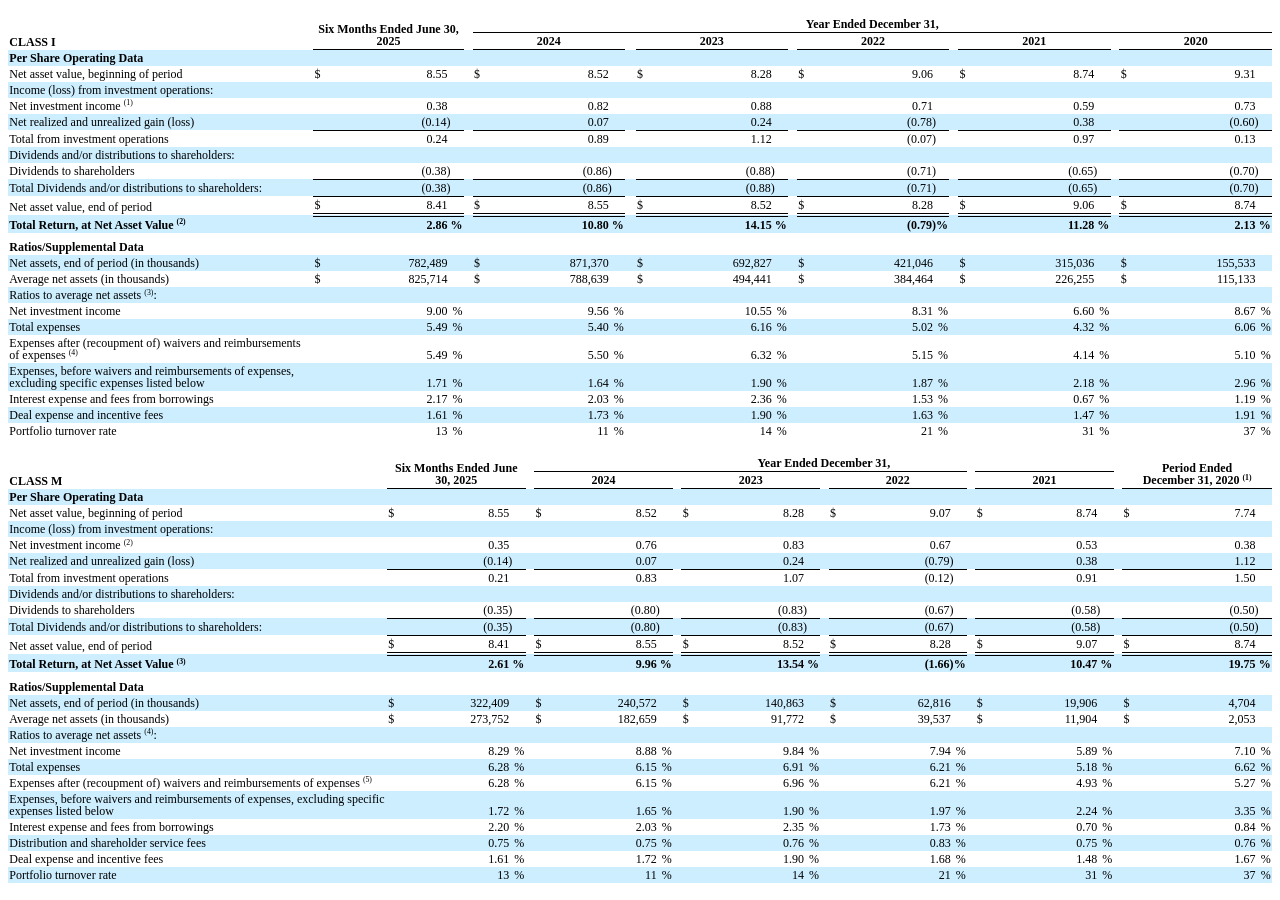
<file: tests/fixtures/takix_ncsrs_2025-06.html>
<html><body><table style="border-collapse:collapse;display:inline-table;margin-bottom:5pt;vertical-align:text-bottom;width:100.000%"><tr><td style="width:1.0%"></td><td style="width:24.614%"></td><td style="width:0.1%"></td><td style="width:1.0%"></td><td style="width:10.629%"></td><td style="width:0.1%"></td><td style="width:0.1%"></td><td style="width:0.401%"></td><td style="width:0.1%"></td><td style="width:1.0%"></td><td style="width:10.779%"></td><td style="width:0.1%"></td><td style="width:0.1%"></td><td style="width:0.551%"></td><td style="width:0.1%"></td><td style="width:1.0%"></td><td style="width:10.779%"></td><td style="width:0.1%"></td><td style="width:0.1%"></td><td style="width:0.401%"></td><td style="width:0.1%"></td><td style="width:1.0%"></td><td style="width:10.779%"></td><td style="width:0.1%"></td><td style="width:0.1%"></td><td style="width:0.401%"></td><td style="width:0.1%"></td><td style="width:1.0%"></td><td style="width:10.779%"></td><td style="width:0.1%"></td><td style="width:0.1%"></td><td style="width:0.401%"></td><td style="width:0.1%"></td><td style="width:1.0%"></td><td style="width:10.786%"></td><td style="width:0.1%"></td></tr><tr style="height:17pt"><td colspan="3" style="padding:0 1pt"></td><td colspan="3" rowspan="2" style="padding:2px 1pt;text-align:center;vertical-align:bottom"><span style="color:#000000;font-family:'Times New Roman',serif;font-size:9pt;font-weight:700;line-height:100%">Six Months Ended June 30, 2025</span></td><td colspan="3" style="padding:0 1pt"></td><td colspan="27" style="padding:2px 1pt;text-align:center;vertical-align:bottom"><span style="color:#000000;font-family:'Times New Roman',serif;font-size:9pt;font-weight:700;line-height:100%">Year Ended December 31,</span></td></tr><tr style="height:12pt"><td colspan="3" style="padding:2px 1pt;text-align:left;vertical-align:bottom"><span style="color:#000000;font-family:'Times New Roman',serif;font-size:9pt;font-weight:700;line-height:100%">CLASS I</span></td><td colspan="3" style="padding:0 1pt"></td><td colspan="3" style="border-top:1pt solid #000;padding:2px 1pt;text-align:center;vertical-align:bottom"><span style="color:#000000;font-family:'Times New Roman',serif;font-size:9pt;font-weight:700;line-height:100%">2024</span></td><td colspan="3" style="border-top:1pt solid #000;padding:0 1pt"></td><td colspan="3" style="border-top:1pt solid #000;padding:2px 1pt;text-align:center;vertical-align:bottom"><span style="color:#000000;font-family:'Times New Roman',serif;font-size:9pt;font-weight:700;line-height:100%">2023</span></td><td colspan="3" style="border-top:1pt solid #000;padding:0 1pt"></td><td colspan="3" style="border-top:1pt solid #000;padding:2px 1pt;text-align:center;vertical-align:bottom"><span style="color:#000000;font-family:'Times New Roman',serif;font-size:9pt;font-weight:700;line-height:100%">2022</span></td><td colspan="3" style="border-top:1pt solid #000;padding:0 1pt"></td><td colspan="3" style="border-top:1pt solid #000;padding:2px 1pt;text-align:center;vertical-align:bottom"><span style="color:#000000;font-family:'Times New Roman',serif;font-size:9pt;font-weight:700;line-height:100%">2021</span></td><td colspan="3" style="border-top:1pt solid #000;padding:0 1pt"></td><td colspan="3" style="border-top:1pt solid #000;padding:2px 1pt;text-align:center;vertical-align:bottom"><span style="color:#000000;font-family:'Times New Roman',serif;font-size:9pt;font-weight:700;line-height:100%">2020</span></td></tr><tr><td colspan="3" style="background-color:#cceeff;padding:2px 1pt;text-align:left;vertical-align:bottom"><span style="color:#000000;font-family:'Times New Roman',serif;font-size:9pt;font-weight:700;line-height:100%">Per Share Operating Data</span></td><td colspan="3" style="background-color:#cceeff;border-top:1pt solid #000;padding:0 1pt"></td><td colspan="3" style="background-color:#cceeff;padding:0 1pt"></td><td colspan="3" style="background-color:#cceeff;border-top:1pt solid #000;padding:0 1pt"></td><td colspan="3" style="background-color:#cceeff;padding:0 1pt"></td><td colspan="3" style="background-color:#cceeff;border-top:1pt solid #000;padding:0 1pt"></td><td colspan="3" style="background-color:#cceeff;padding:0 1pt"></td><td colspan="3" style="background-color:#cceeff;border-top:1pt solid #000;padding:0 1pt"></td><td colspan="3" style="background-color:#cceeff;padding:0 1pt"></td><td colspan="3" style="background-color:#cceeff;border-top:1pt solid #000;padding:0 1pt"></td><td colspan="3" style="background-color:#cceeff;padding:0 1pt"></td><td colspan="3" style="background-color:#cceeff;border-top:1pt solid #000;padding:0 1pt"></td></tr><tr><td colspan="3" style="background-color:#ffffff;padding:2px 1pt;text-align:left;vertical-align:bottom"><span style="color:#000000;font-family:'Times New Roman',serif;font-size:9pt;font-weight:400;line-height:100%">Net asset value, beginning of period</span></td><td style="background-color:#ffffff;padding:2px 0 2px 1pt;text-align:left;vertical-align:bottom"><span style="color:#000000;font-family:'Times New Roman',serif;font-size:9pt;font-weight:400;line-height:100%">$</span></td><td style="background-color:#ffffff;padding:2px 0;text-align:right;vertical-align:bottom"><span style="color:#000000;font-family:'Times New Roman',serif;font-size:9pt;font-weight:400;line-height:100%">8.55 </span></td><td style="background-color:#ffffff;padding:2px 1pt 2px 0;text-align:right;vertical-align:bottom"></td><td colspan="3" style="background-color:#ffffff;padding:0 1pt"></td><td style="background-color:#ffffff;padding:2px 0 2px 1pt;text-align:left;vertical-align:bottom"><span style="color:#000000;font-family:'Times New Roman',serif;font-size:9pt;font-weight:400;line-height:100%">$</span></td><td style="background-color:#ffffff;padding:2px 0;text-align:right;vertical-align:bottom"><span style="color:#000000;font-family:'Times New Roman',serif;font-size:9pt;font-weight:400;line-height:100%">8.52 </span></td><td style="background-color:#ffffff;padding:2px 1pt 2px 0;text-align:right;vertical-align:bottom"></td><td colspan="3" style="background-color:#ffffff;padding:0 1pt"></td><td style="background-color:#ffffff;padding:2px 0 2px 1pt;text-align:left;vertical-align:bottom"><span style="color:#000000;font-family:'Times New Roman',serif;font-size:9pt;font-weight:400;line-height:100%">$</span></td><td style="background-color:#ffffff;padding:2px 0;text-align:right;vertical-align:bottom"><span style="color:#000000;font-family:'Times New Roman',serif;font-size:9pt;font-weight:400;line-height:100%">8.28 </span></td><td style="background-color:#ffffff;padding:2px 1pt 2px 0;text-align:right;vertical-align:bottom"></td><td colspan="3" style="background-color:#ffffff;padding:0 1pt"></td><td style="background-color:#ffffff;padding:2px 0 2px 1pt;text-align:left;vertical-align:bottom"><span style="color:#000000;font-family:'Times New Roman',serif;font-size:9pt;font-weight:400;line-height:100%">$</span></td><td style="background-color:#ffffff;padding:2px 0;text-align:right;vertical-align:bottom"><span style="color:#000000;font-family:'Times New Roman',serif;font-size:9pt;font-weight:400;line-height:100%">9.06 </span></td><td style="background-color:#ffffff;padding:2px 1pt 2px 0;text-align:right;vertical-align:bottom"></td><td colspan="3" style="background-color:#ffffff;padding:0 1pt"></td><td style="background-color:#ffffff;padding:2px 0 2px 1pt;text-align:left;vertical-align:bottom"><span style="color:#000000;font-family:'Times New Roman',serif;font-size:9pt;font-weight:400;line-height:100%">$</span></td><td style="background-color:#ffffff;padding:2px 0;text-align:right;vertical-align:bottom"><span style="color:#000000;font-family:'Times New Roman',serif;font-size:9pt;font-weight:400;line-height:100%">8.74 </span></td><td style="background-color:#ffffff;padding:2px 1pt 2px 0;text-align:right;vertical-align:bottom"></td><td colspan="3" style="background-color:#ffffff;padding:0 1pt"></td><td style="background-color:#ffffff;padding:2px 0 2px 1pt;text-align:left;vertical-align:bottom"><span style="color:#000000;font-family:'Times New Roman',serif;font-size:9pt;font-weight:400;line-height:100%">$</span></td><td style="background-color:#ffffff;padding:2px 0;text-align:right;vertical-align:bottom"><span style="color:#000000;font-family:'Times New Roman',serif;font-size:9pt;font-weight:400;line-height:100%">9.31 </span></td><td style="background-color:#ffffff;padding:2px 1pt 2px 0;text-align:right;vertical-align:bottom"></td></tr><tr><td colspan="3" style="background-color:#cceeff;padding:2px 1pt;text-align:left;vertical-align:bottom"><span style="color:#000000;font-family:'Times New Roman',serif;font-size:9pt;font-weight:400;line-height:100%">Income (loss) from investment operations:</span></td><td colspan="3" style="background-color:#cceeff;padding:0 1pt"></td><td colspan="3" style="background-color:#cceeff;padding:0 1pt"></td><td colspan="3" style="background-color:#cceeff;padding:0 1pt"></td><td colspan="3" style="background-color:#cceeff;padding:0 1pt"></td><td colspan="3" style="background-color:#cceeff;padding:0 1pt"></td><td colspan="3" style="background-color:#cceeff;padding:0 1pt"></td><td colspan="3" style="background-color:#cceeff;padding:0 1pt"></td><td colspan="3" style="background-color:#cceeff;padding:0 1pt"></td><td colspan="3" style="background-color:#cceeff;padding:0 1pt"></td><td colspan="3" style="background-color:#cceeff;padding:0 1pt"></td><td colspan="3" style="background-color:#cceeff;padding:0 1pt"></td></tr><tr><td colspan="3" style="background-color:#ffffff;padding:2px 1pt;text-align:left;vertical-align:bottom"><div><span style="color:#000000;font-family:'Times New Roman',serif;font-size:9pt;font-weight:400;line-height:100%">Net investment income </span><span style="color:#000000;font-family:'Times New Roman',serif;font-size:5.85pt;font-weight:400;line-height:100%;position:relative;top:-3.15pt;vertical-align:baseline">(1)</span></div></td><td colspan="2" style="background-color:#ffffff;padding:2px 0 2px 1pt;text-align:right;vertical-align:bottom"><span style="color:#000000;font-family:'Times New Roman',serif;font-size:9pt;font-weight:400;line-height:100%">0.38 </span></td><td style="background-color:#ffffff;padding:2px 1pt 2px 0;text-align:right;vertical-align:bottom"></td><td colspan="3" style="background-color:#ffffff;padding:0 1pt"></td><td colspan="2" style="background-color:#ffffff;padding:2px 0 2px 1pt;text-align:right;vertical-align:bottom"><span style="color:#000000;font-family:'Times New Roman',serif;font-size:9pt;font-weight:400;line-height:100%">0.82 </span></td><td style="background-color:#ffffff;padding:2px 1pt 2px 0;text-align:right;vertical-align:bottom"></td><td colspan="3" style="background-color:#ffffff;padding:0 1pt"></td><td colspan="2" style="background-color:#ffffff;padding:2px 0 2px 1pt;text-align:right;vertical-align:bottom"><span style="color:#000000;font-family:'Times New Roman',serif;font-size:9pt;font-weight:400;line-height:100%">0.88 </span></td><td style="background-color:#ffffff;padding:2px 1pt 2px 0;text-align:right;vertical-align:bottom"></td><td colspan="3" style="background-color:#ffffff;padding:0 1pt"></td><td colspan="2" style="background-color:#ffffff;padding:2px 0 2px 1pt;text-align:right;vertical-align:bottom"><span style="color:#000000;font-family:'Times New Roman',serif;font-size:9pt;font-weight:400;line-height:100%">0.71 </span></td><td style="background-color:#ffffff;padding:2px 1pt 2px 0;text-align:right;vertical-align:bottom"></td><td colspan="3" style="background-color:#ffffff;padding:0 1pt"></td><td colspan="2" style="background-color:#ffffff;padding:2px 0 2px 1pt;text-align:right;vertical-align:bottom"><span style="color:#000000;font-family:'Times New Roman',serif;font-size:9pt;font-weight:400;line-height:100%">0.59 </span></td><td style="background-color:#ffffff;padding:2px 1pt 2px 0;text-align:right;vertical-align:bottom"></td><td colspan="3" style="background-color:#ffffff;padding:0 1pt"></td><td colspan="2" style="background-color:#ffffff;padding:2px 0 2px 1pt;text-align:right;vertical-align:bottom"><span style="color:#000000;font-family:'Times New Roman',serif;font-size:9pt;font-weight:400;line-height:100%">0.73 </span></td><td style="background-color:#ffffff;padding:2px 1pt 2px 0;text-align:right;vertical-align:bottom"></td></tr><tr><td colspan="3" style="background-color:#cceeff;padding:2px 1pt;text-align:left;vertical-align:bottom"><span style="color:#000000;font-family:'Times New Roman',serif;font-size:9pt;font-weight:400;line-height:100%">Net realized and unrealized gain (loss)</span></td><td colspan="2" style="background-color:#cceeff;padding:2px 0 2px 1pt;text-align:right;vertical-align:bottom"><span style="color:#000000;font-family:'Times New Roman',serif;font-size:9pt;font-weight:400;line-height:100%">(0.14)</span></td><td style="background-color:#cceeff;padding:2px 1pt 2px 0;text-align:right;vertical-align:bottom"></td><td colspan="3" style="background-color:#cceeff;padding:0 1pt"></td><td colspan="2" style="background-color:#cceeff;padding:2px 0 2px 1pt;text-align:right;vertical-align:bottom"><span style="color:#000000;font-family:'Times New Roman',serif;font-size:9pt;font-weight:400;line-height:100%">0.07 </span></td><td style="background-color:#cceeff;padding:2px 1pt 2px 0;text-align:right;vertical-align:bottom"></td><td colspan="3" style="background-color:#cceeff;padding:0 1pt"></td><td colspan="2" style="background-color:#cceeff;padding:2px 0 2px 1pt;text-align:right;vertical-align:bottom"><span style="color:#000000;font-family:'Times New Roman',serif;font-size:9pt;font-weight:400;line-height:100%">0.24 </span></td><td style="background-color:#cceeff;padding:2px 1pt 2px 0;text-align:right;vertical-align:bottom"></td><td colspan="3" style="background-color:#cceeff;padding:0 1pt"></td><td colspan="2" style="background-color:#cceeff;padding:2px 0 2px 1pt;text-align:right;vertical-align:bottom"><span style="color:#000000;font-family:'Times New Roman',serif;font-size:9pt;font-weight:400;line-height:100%">(0.78)</span></td><td style="background-color:#cceeff;padding:2px 1pt 2px 0;text-align:right;vertical-align:bottom"></td><td colspan="3" style="background-color:#cceeff;padding:0 1pt"></td><td colspan="2" style="background-color:#cceeff;padding:2px 0 2px 1pt;text-align:right;vertical-align:bottom"><span style="color:#000000;font-family:'Times New Roman',serif;font-size:9pt;font-weight:400;line-height:100%">0.38 </span></td><td style="background-color:#cceeff;padding:2px 1pt 2px 0;text-align:right;vertical-align:bottom"></td><td colspan="3" style="background-color:#cceeff;padding:0 1pt"></td><td colspan="2" style="background-color:#cceeff;padding:2px 0 2px 1pt;text-align:right;vertical-align:bottom"><span style="color:#000000;font-family:'Times New Roman',serif;font-size:9pt;font-weight:400;line-height:100%">(0.60)</span></td><td style="background-color:#cceeff;padding:2px 1pt 2px 0;text-align:right;vertical-align:bottom"></td></tr><tr><td colspan="3" style="background-color:#ffffff;padding:2px 1pt;text-align:left;vertical-align:bottom"><span style="color:#000000;font-family:'Times New Roman',serif;font-size:9pt;font-weight:400;line-height:100%">Total from investment operations</span></td><td colspan="2" style="background-color:#ffffff;border-top:1pt solid #000;padding:2px 0 2px 1pt;text-align:right;vertical-align:bottom"><span style="color:#000000;font-family:'Times New Roman',serif;font-size:9pt;font-weight:400;line-height:100%">0.24 </span></td><td style="background-color:#ffffff;border-top:1pt solid #000;padding:2px 1pt 2px 0;text-align:right;vertical-align:bottom"></td><td colspan="3" style="background-color:#ffffff;padding:0 1pt"></td><td colspan="2" style="background-color:#ffffff;border-top:1pt solid #000;padding:2px 0 2px 1pt;text-align:right;vertical-align:bottom"><span style="color:#000000;font-family:'Times New Roman',serif;font-size:9pt;font-weight:400;line-height:100%">0.89 </span></td><td style="background-color:#ffffff;border-top:1pt solid #000;padding:2px 1pt 2px 0;text-align:right;vertical-align:bottom"></td><td colspan="3" style="background-color:#ffffff;padding:0 1pt"></td><td colspan="2" style="background-color:#ffffff;border-top:1pt solid #000;padding:2px 0 2px 1pt;text-align:right;vertical-align:bottom"><span style="color:#000000;font-family:'Times New Roman',serif;font-size:9pt;font-weight:400;line-height:100%">1.12 </span></td><td style="background-color:#ffffff;border-top:1pt solid #000;padding:2px 1pt 2px 0;text-align:right;vertical-align:bottom"></td><td colspan="3" style="background-color:#ffffff;padding:0 1pt"></td><td colspan="2" style="background-color:#ffffff;border-top:1pt solid #000;padding:2px 0 2px 1pt;text-align:right;vertical-align:bottom"><span style="color:#000000;font-family:'Times New Roman',serif;font-size:9pt;font-weight:400;line-height:100%">(0.07)</span></td><td style="background-color:#ffffff;border-top:1pt solid #000;padding:2px 1pt 2px 0;text-align:right;vertical-align:bottom"></td><td colspan="3" style="background-color:#ffffff;padding:0 1pt"></td><td colspan="2" style="background-color:#ffffff;border-top:1pt solid #000;padding:2px 0 2px 1pt;text-align:right;vertical-align:bottom"><span style="color:#000000;font-family:'Times New Roman',serif;font-size:9pt;font-weight:400;line-height:100%">0.97 </span></td><td style="background-color:#ffffff;border-top:1pt solid #000;padding:2px 1pt 2px 0;text-align:right;vertical-align:bottom"></td><td colspan="3" style="background-color:#ffffff;padding:0 1pt"></td><td colspan="2" style="background-color:#ffffff;border-top:1pt solid #000;padding:2px 0 2px 1pt;text-align:right;vertical-align:bottom"><span style="color:#000000;font-family:'Times New Roman',serif;font-size:9pt;font-weight:400;line-height:100%">0.13 </span></td><td style="background-color:#ffffff;border-top:1pt solid #000;padding:2px 1pt 2px 0;text-align:right;vertical-align:bottom"></td></tr><tr><td colspan="3" style="background-color:#cceeff;padding:2px 1pt;text-align:left;vertical-align:bottom"><span style="color:#000000;font-family:'Times New Roman',serif;font-size:9pt;font-weight:400;line-height:100%">Dividends and/or distributions to shareholders:</span></td><td colspan="3" style="background-color:#cceeff;padding:0 1pt"></td><td colspan="3" style="background-color:#cceeff;padding:0 1pt"></td><td colspan="3" style="background-color:#cceeff;padding:0 1pt"></td><td colspan="3" style="background-color:#cceeff;padding:0 1pt"></td><td colspan="3" style="background-color:#cceeff;padding:0 1pt"></td><td colspan="3" style="background-color:#cceeff;padding:0 1pt"></td><td colspan="3" style="background-color:#cceeff;padding:0 1pt"></td><td colspan="3" style="background-color:#cceeff;padding:0 1pt"></td><td colspan="3" style="background-color:#cceeff;padding:0 1pt"></td><td colspan="3" style="background-color:#cceeff;padding:0 1pt"></td><td colspan="3" style="background-color:#cceeff;padding:0 1pt"></td></tr><tr><td colspan="3" style="background-color:#ffffff;padding:2px 1pt;text-align:left;vertical-align:bottom"><span style="color:#000000;font-family:'Times New Roman',serif;font-size:9pt;font-weight:400;line-height:100%">Dividends to shareholders</span></td><td colspan="2" style="background-color:#ffffff;padding:2px 0 2px 1pt;text-align:right;vertical-align:bottom"><span style="color:#000000;font-family:'Times New Roman',serif;font-size:9pt;font-weight:400;line-height:100%">(0.38)</span></td><td style="background-color:#ffffff;padding:2px 1pt 2px 0;text-align:right;vertical-align:bottom"></td><td colspan="3" style="background-color:#ffffff;padding:0 1pt"></td><td colspan="2" style="background-color:#ffffff;padding:2px 0 2px 1pt;text-align:right;vertical-align:bottom"><span style="color:#000000;font-family:'Times New Roman',serif;font-size:9pt;font-weight:400;line-height:100%">(0.86)</span></td><td style="background-color:#ffffff;padding:2px 1pt 2px 0;text-align:right;vertical-align:bottom"></td><td colspan="3" style="background-color:#ffffff;padding:0 1pt"></td><td colspan="2" style="background-color:#ffffff;padding:2px 0 2px 1pt;text-align:right;vertical-align:bottom"><span style="color:#000000;font-family:'Times New Roman',serif;font-size:9pt;font-weight:400;line-height:100%">(0.88)</span></td><td style="background-color:#ffffff;padding:2px 1pt 2px 0;text-align:right;vertical-align:bottom"></td><td colspan="3" style="background-color:#ffffff;padding:0 1pt"></td><td colspan="2" style="background-color:#ffffff;padding:2px 0 2px 1pt;text-align:right;vertical-align:bottom"><span style="color:#000000;font-family:'Times New Roman',serif;font-size:9pt;font-weight:400;line-height:100%">(0.71)</span></td><td style="background-color:#ffffff;padding:2px 1pt 2px 0;text-align:right;vertical-align:bottom"></td><td colspan="3" style="background-color:#ffffff;padding:0 1pt"></td><td colspan="2" style="background-color:#ffffff;padding:2px 0 2px 1pt;text-align:right;vertical-align:bottom"><span style="color:#000000;font-family:'Times New Roman',serif;font-size:9pt;font-weight:400;line-height:100%">(0.65)</span></td><td style="background-color:#ffffff;padding:2px 1pt 2px 0;text-align:right;vertical-align:bottom"></td><td colspan="3" style="background-color:#ffffff;padding:0 1pt"></td><td colspan="2" style="background-color:#ffffff;padding:2px 0 2px 1pt;text-align:right;vertical-align:bottom"><span style="color:#000000;font-family:'Times New Roman',serif;font-size:9pt;font-weight:400;line-height:100%">(0.70)</span></td><td style="background-color:#ffffff;padding:2px 1pt 2px 0;text-align:right;vertical-align:bottom"></td></tr><tr><td colspan="3" style="background-color:#cceeff;padding:2px 1pt;text-align:left;vertical-align:bottom"><span style="color:#000000;font-family:'Times New Roman',serif;font-size:9pt;font-weight:400;line-height:100%">Total Dividends and/or distributions to shareholders:</span></td><td colspan="2" style="background-color:#cceeff;border-top:1pt solid #000;padding:2px 0 2px 1pt;text-align:right;vertical-align:bottom"><span style="color:#000000;font-family:'Times New Roman',serif;font-size:9pt;font-weight:400;line-height:100%">(0.38)</span></td><td style="background-color:#cceeff;border-top:1pt solid #000;padding:2px 1pt 2px 0;text-align:right;vertical-align:bottom"></td><td colspan="3" style="background-color:#cceeff;padding:0 1pt"></td><td colspan="2" style="background-color:#cceeff;border-top:1pt solid #000;padding:2px 0 2px 1pt;text-align:right;vertical-align:bottom"><span style="color:#000000;font-family:'Times New Roman',serif;font-size:9pt;font-weight:400;line-height:100%">(0.86)</span></td><td style="background-color:#cceeff;border-top:1pt solid #000;padding:2px 1pt 2px 0;text-align:right;vertical-align:bottom"></td><td colspan="3" style="background-color:#cceeff;padding:0 1pt"></td><td colspan="2" style="background-color:#cceeff;border-top:1pt solid #000;padding:2px 0 2px 1pt;text-align:right;vertical-align:bottom"><span style="color:#000000;font-family:'Times New Roman',serif;font-size:9pt;font-weight:400;line-height:100%">(0.88)</span></td><td style="background-color:#cceeff;border-top:1pt solid #000;padding:2px 1pt 2px 0;text-align:right;vertical-align:bottom"></td><td colspan="3" style="background-color:#cceeff;padding:0 1pt"></td><td colspan="2" style="background-color:#cceeff;border-top:1pt solid #000;padding:2px 0 2px 1pt;text-align:right;vertical-align:bottom"><span style="color:#000000;font-family:'Times New Roman',serif;font-size:9pt;font-weight:400;line-height:100%">(0.71)</span></td><td style="background-color:#cceeff;border-top:1pt solid #000;padding:2px 1pt 2px 0;text-align:right;vertical-align:bottom"></td><td colspan="3" style="background-color:#cceeff;padding:0 1pt"></td><td colspan="2" style="background-color:#cceeff;border-top:1pt solid #000;padding:2px 0 2px 1pt;text-align:right;vertical-align:bottom"><span style="color:#000000;font-family:'Times New Roman',serif;font-size:9pt;font-weight:400;line-height:100%">(0.65)</span></td><td style="background-color:#cceeff;border-top:1pt solid #000;padding:2px 1pt 2px 0;text-align:right;vertical-align:bottom"></td><td colspan="3" style="background-color:#cceeff;padding:0 1pt"></td><td colspan="2" style="background-color:#cceeff;border-top:1pt solid #000;padding:2px 0 2px 1pt;text-align:right;vertical-align:bottom"><span style="color:#000000;font-family:'Times New Roman',serif;font-size:9pt;font-weight:400;line-height:100%">(0.70)</span></td><td style="background-color:#cceeff;border-top:1pt solid #000;padding:2px 1pt 2px 0;text-align:right;vertical-align:bottom"></td></tr><tr><td colspan="3" style="background-color:#ffffff;padding:2px 1pt;text-align:left;vertical-align:bottom"><span style="color:#000000;font-family:'Times New Roman',serif;font-size:9pt;font-weight:400;line-height:100%">Net asset value, end of period</span></td><td style="background-color:#ffffff;border-top:1pt solid #000;padding:2px 0 2px 1pt;text-align:left;vertical-align:bottom"><span style="color:#000000;font-family:'Times New Roman',serif;font-size:9pt;font-weight:400;line-height:100%">$</span></td><td style="background-color:#ffffff;border-top:1pt solid #000;padding:2px 0;text-align:right;vertical-align:bottom"><span style="color:#000000;font-family:'Times New Roman',serif;font-size:9pt;font-weight:400;line-height:100%">8.41 </span></td><td style="background-color:#ffffff;border-top:1pt solid #000;padding:2px 1pt 2px 0;text-align:right;vertical-align:bottom"></td><td colspan="3" style="background-color:#ffffff;padding:0 1pt"></td><td style="background-color:#ffffff;border-top:1pt solid #000;padding:2px 0 2px 1pt;text-align:left;vertical-align:bottom"><span style="color:#000000;font-family:'Times New Roman',serif;font-size:9pt;font-weight:400;line-height:100%">$</span></td><td style="background-color:#ffffff;border-top:1pt solid #000;padding:2px 0;text-align:right;vertical-align:bottom"><span style="color:#000000;font-family:'Times New Roman',serif;font-size:9pt;font-weight:400;line-height:100%">8.55 </span></td><td style="background-color:#ffffff;border-top:1pt solid #000;padding:2px 1pt 2px 0;text-align:right;vertical-align:bottom"></td><td colspan="3" style="background-color:#ffffff;padding:0 1pt"></td><td style="background-color:#ffffff;border-top:1pt solid #000;padding:2px 0 2px 1pt;text-align:left;vertical-align:bottom"><span style="color:#000000;font-family:'Times New Roman',serif;font-size:9pt;font-weight:400;line-height:100%">$</span></td><td style="background-color:#ffffff;border-top:1pt solid #000;padding:2px 0;text-align:right;vertical-align:bottom"><span style="color:#000000;font-family:'Times New Roman',serif;font-size:9pt;font-weight:400;line-height:100%">8.52 </span></td><td style="background-color:#ffffff;border-top:1pt solid #000;padding:2px 1pt 2px 0;text-align:right;vertical-align:bottom"></td><td colspan="3" style="background-color:#ffffff;padding:0 1pt"></td><td style="background-color:#ffffff;border-top:1pt solid #000;padding:2px 0 2px 1pt;text-align:left;vertical-align:bottom"><span style="color:#000000;font-family:'Times New Roman',serif;font-size:9pt;font-weight:400;line-height:100%">$</span></td><td style="background-color:#ffffff;border-top:1pt solid #000;padding:2px 0;text-align:right;vertical-align:bottom"><span style="color:#000000;font-family:'Times New Roman',serif;font-size:9pt;font-weight:400;line-height:100%">8.28 </span></td><td style="background-color:#ffffff;border-top:1pt solid #000;padding:2px 1pt 2px 0;text-align:right;vertical-align:bottom"></td><td colspan="3" style="background-color:#ffffff;padding:0 1pt"></td><td style="background-color:#ffffff;border-top:1pt solid #000;padding:2px 0 2px 1pt;text-align:left;vertical-align:bottom"><span style="color:#000000;font-family:'Times New Roman',serif;font-size:9pt;font-weight:400;line-height:100%">$</span></td><td style="background-color:#ffffff;border-top:1pt solid #000;padding:2px 0;text-align:right;vertical-align:bottom"><span style="color:#000000;font-family:'Times New Roman',serif;font-size:9pt;font-weight:400;line-height:100%">9.06 </span></td><td style="background-color:#ffffff;border-top:1pt solid #000;padding:2px 1pt 2px 0;text-align:right;vertical-align:bottom"></td><td colspan="3" style="background-color:#ffffff;padding:0 1pt"></td><td style="background-color:#ffffff;border-top:1pt solid #000;padding:2px 0 2px 1pt;text-align:left;vertical-align:bottom"><span style="color:#000000;font-family:'Times New Roman',serif;font-size:9pt;font-weight:400;line-height:100%">$</span></td><td style="background-color:#ffffff;border-top:1pt solid #000;padding:2px 0;text-align:right;vertical-align:bottom"><span style="color:#000000;font-family:'Times New Roman',serif;font-size:9pt;font-weight:400;line-height:100%">8.74 </span></td><td style="background-color:#ffffff;border-top:1pt solid #000;padding:2px 1pt 2px 0;text-align:right;vertical-align:bottom"></td></tr><tr><td colspan="3" style="background-color:#cceeff;padding:2px 1pt;text-align:left;vertical-align:bottom"><div><span style="color:#000000;font-family:'Times New Roman',serif;font-size:9pt;font-weight:700;line-height:100%">Total Return, at Net Asset Value </span><span style="color:#000000;font-family:'Times New Roman',serif;font-size:5.85pt;font-weight:700;line-height:100%;position:relative;top:-3.15pt;vertical-align:baseline">(2)</span></div></td><td colspan="2" style="background-color:#cceeff;border-top:3pt double #000;padding:2px 0 2px 1pt;text-align:right;vertical-align:bottom"><span style="color:#000000;font-family:'Times New Roman',serif;font-size:9pt;font-weight:700;line-height:100%">2.86</span><span style="color:#000000;font-family:'Times New Roman',serif;font-size:9pt;font-weight:400;line-height:100%"> </span></td><td style="background-color:#cceeff;border-top:3pt double #000;padding:2px 1pt 2px 0;text-align:right;vertical-align:bottom"><span style="color:#000000;font-family:'Times New Roman',serif;font-size:9pt;font-weight:700;line-height:100%">%</span></td><td colspan="3" style="background-color:#cceeff;padding:0 1pt"></td><td colspan="2" style="background-color:#cceeff;border-top:3pt double #000;padding:2px 0 2px 1pt;text-align:right;vertical-align:bottom"><span style="color:#000000;font-family:'Times New Roman',serif;font-size:9pt;font-weight:700;line-height:100%">10.80</span><span style="color:#000000;font-family:'Times New Roman',serif;font-size:9pt;font-weight:400;line-height:100%"> </span></td><td style="background-color:#cceeff;border-top:3pt double #000;padding:2px 1pt 2px 0;text-align:right;vertical-align:bottom"><span style="color:#000000;font-family:'Times New Roman',serif;font-size:9pt;font-weight:700;line-height:100%">%</span></td><td colspan="3" style="background-color:#cceeff;padding:0 1pt"></td><td colspan="2" style="background-color:#cceeff;border-top:3pt double #000;padding:2px 0 2px 1pt;text-align:right;vertical-align:bottom"><span style="color:#000000;font-family:'Times New Roman',serif;font-size:9pt;font-weight:700;line-height:100%">14.15</span><span style="color:#000000;font-family:'Times New Roman',serif;font-size:9pt;font-weight:400;line-height:100%"> </span></td><td style="background-color:#cceeff;border-top:3pt double #000;padding:2px 1pt 2px 0;text-align:right;vertical-align:bottom"><span style="color:#000000;font-family:'Times New Roman',serif;font-size:9pt;font-weight:700;line-height:100%">%</span></td><td colspan="3" style="background-color:#cceeff;padding:0 1pt"></td><td colspan="2" style="background-color:#cceeff;border-top:3pt double #000;padding:2px 0 2px 1pt;text-align:right;vertical-align:bottom"><span style="color:#000000;font-family:'Times New Roman',serif;font-size:9pt;font-weight:700;line-height:100%">(0.79)</span></td><td style="background-color:#cceeff;border-top:3pt double #000;padding:2px 1pt 2px 0;text-align:right;vertical-align:bottom"><span style="color:#000000;font-family:'Times New Roman',serif;font-size:9pt;font-weight:700;line-height:100%">%</span></td><td colspan="3" style="background-color:#cceeff;padding:0 1pt"></td><td colspan="2" style="background-color:#cceeff;border-top:3pt double #000;padding:2px 0 2px 1pt;text-align:right;vertical-align:bottom"><span style="color:#000000;font-family:'Times New Roman',serif;font-size:9pt;font-weight:700;line-height:100%">11.28</span><span style="color:#000000;font-family:'Times New Roman',serif;font-size:9pt;font-weight:400;line-height:100%"> </span></td><td style="background-color:#cceeff;border-top:3pt double #000;padding:2px 1pt 2px 0;text-align:right;vertical-align:bottom"><span style="color:#000000;font-family:'Times New Roman',serif;font-size:9pt;font-weight:700;line-height:100%">%</span></td><td colspan="3" style="background-color:#cceeff;padding:0 1pt"></td><td colspan="2" style="background-color:#cceeff;border-top:3pt double #000;padding:2px 0 2px 1pt;text-align:right;vertical-align:bottom"><span style="color:#000000;font-family:'Times New Roman',serif;font-size:9pt;font-weight:700;line-height:100%">2.13</span><span style="color:#000000;font-family:'Times New Roman',serif;font-size:9pt;font-weight:400;line-height:100%"> </span></td><td style="background-color:#cceeff;border-top:3pt double #000;padding:2px 1pt 2px 0;text-align:right;vertical-align:bottom"><span style="color:#000000;font-family:'Times New Roman',serif;font-size:9pt;font-weight:700;line-height:100%">%</span></td></tr><tr style="height:5pt"><td colspan="3" style="padding:0 1pt"></td><td colspan="3" style="padding:0 1pt"></td><td colspan="3" style="padding:0 1pt"></td><td colspan="3" style="padding:0 1pt"></td><td colspan="3" style="padding:0 1pt"></td><td colspan="3" style="padding:0 1pt"></td><td colspan="3" style="padding:0 1pt"></td><td colspan="3" style="padding:0 1pt"></td><td colspan="3" style="padding:0 1pt"></td><td colspan="3" style="padding:0 1pt"></td><td colspan="3" style="padding:0 1pt"></td><td colspan="3" style="padding:0 1pt"></td></tr><tr><td colspan="3" style="padding:2px 1pt;text-align:left;vertical-align:bottom"><span style="color:#000000;font-family:'Times New Roman',serif;font-size:9pt;font-weight:700;line-height:100%">Ratios/Supplemental Data</span></td><td colspan="3" style="padding:0 1pt"></td><td colspan="3" style="padding:0 1pt"></td><td colspan="3" style="padding:0 1pt"></td><td colspan="3" style="padding:0 1pt"></td><td colspan="3" style="padding:0 1pt"></td><td colspan="3" style="padding:0 1pt"></td><td colspan="3" style="padding:0 1pt"></td><td colspan="3" style="padding:0 1pt"></td><td colspan="3" style="padding:0 1pt"></td><td colspan="3" style="padding:0 1pt"></td><td colspan="3" style="padding:0 1pt"></td></tr><tr><td colspan="3" style="background-color:#cceeff;padding:2px 1pt;text-align:left;vertical-align:bottom"><span style="color:#000000;font-family:'Times New Roman',serif;font-size:9pt;font-weight:400;line-height:100%">Net assets, end of period (in thousands)</span></td><td style="background-color:#cceeff;padding:2px 0 2px 1pt;text-align:left;vertical-align:bottom"><span style="color:#000000;font-family:'Times New Roman',serif;font-size:9pt;font-weight:400;line-height:100%">$</span></td><td style="background-color:#cceeff;padding:2px 0;text-align:right;vertical-align:bottom"><span style="color:#000000;font-family:'Times New Roman',serif;font-size:9pt;font-weight:400;line-height:100%">782,489 </span></td><td style="background-color:#cceeff;padding:2px 1pt 2px 0;text-align:right;vertical-align:bottom"></td><td colspan="3" style="background-color:#cceeff;padding:0 1pt"></td><td style="background-color:#cceeff;padding:2px 0 2px 1pt;text-align:left;vertical-align:bottom"><span style="color:#000000;font-family:'Times New Roman',serif;font-size:9pt;font-weight:400;line-height:100%">$</span></td><td style="background-color:#cceeff;padding:2px 0;text-align:right;vertical-align:bottom"><span style="color:#000000;font-family:'Times New Roman',serif;font-size:9pt;font-weight:400;line-height:100%">871,370 </span></td><td style="background-color:#cceeff;padding:2px 1pt 2px 0;text-align:right;vertical-align:bottom"></td><td colspan="3" style="background-color:#cceeff;padding:0 1pt"></td><td style="background-color:#cceeff;padding:2px 0 2px 1pt;text-align:left;vertical-align:bottom"><span style="color:#000000;font-family:'Times New Roman',serif;font-size:9pt;font-weight:400;line-height:100%">$</span></td><td style="background-color:#cceeff;padding:2px 0;text-align:right;vertical-align:bottom"><span style="color:#000000;font-family:'Times New Roman',serif;font-size:9pt;font-weight:400;line-height:100%">692,827 </span></td><td style="background-color:#cceeff;padding:2px 1pt 2px 0;text-align:right;vertical-align:bottom"></td><td colspan="3" style="background-color:#cceeff;padding:0 1pt"></td><td style="background-color:#cceeff;padding:2px 0 2px 1pt;text-align:left;vertical-align:bottom"><span style="color:#000000;font-family:'Times New Roman',serif;font-size:9pt;font-weight:400;line-height:100%">$</span></td><td style="background-color:#cceeff;padding:2px 0;text-align:right;vertical-align:bottom"><span style="color:#000000;font-family:'Times New Roman',serif;font-size:9pt;font-weight:400;line-height:100%">421,046 </span></td><td style="background-color:#cceeff;padding:2px 1pt 2px 0;text-align:right;vertical-align:bottom"></td><td colspan="3" style="background-color:#cceeff;padding:0 1pt"></td><td style="background-color:#cceeff;padding:2px 0 2px 1pt;text-align:left;vertical-align:bottom"><span style="color:#000000;font-family:'Times New Roman',serif;font-size:9pt;font-weight:400;line-height:100%">$</span></td><td style="background-color:#cceeff;padding:2px 0;text-align:right;vertical-align:bottom"><span style="color:#000000;font-family:'Times New Roman',serif;font-size:9pt;font-weight:400;line-height:100%">315,036 </span></td><td style="background-color:#cceeff;padding:2px 1pt 2px 0;text-align:right;vertical-align:bottom"></td><td colspan="3" style="background-color:#cceeff;padding:0 1pt"></td><td style="background-color:#cceeff;padding:2px 0 2px 1pt;text-align:left;vertical-align:bottom"><span style="color:#000000;font-family:'Times New Roman',serif;font-size:9pt;font-weight:400;line-height:100%">$</span></td><td style="background-color:#cceeff;padding:2px 0;text-align:right;vertical-align:bottom"><span style="color:#000000;font-family:'Times New Roman',serif;font-size:9pt;font-weight:400;line-height:100%">155,533 </span></td><td style="background-color:#cceeff;padding:2px 1pt 2px 0;text-align:right;vertical-align:bottom"></td></tr><tr><td colspan="3" style="background-color:#ffffff;padding:2px 1pt;text-align:left;vertical-align:bottom"><span style="color:#000000;font-family:'Times New Roman',serif;font-size:9pt;font-weight:400;line-height:100%">Average net assets (in thousands)</span></td><td style="background-color:#ffffff;padding:2px 0 2px 1pt;text-align:left;vertical-align:bottom"><span style="color:#000000;font-family:'Times New Roman',serif;font-size:9pt;font-weight:400;line-height:100%">$</span></td><td style="background-color:#ffffff;padding:2px 0;text-align:right;vertical-align:bottom"><span style="color:#000000;font-family:'Times New Roman',serif;font-size:9pt;font-weight:400;line-height:100%">825,714 </span></td><td style="background-color:#ffffff;padding:2px 1pt 2px 0;text-align:right;vertical-align:bottom"></td><td colspan="3" style="background-color:#ffffff;padding:0 1pt"></td><td style="background-color:#ffffff;padding:2px 0 2px 1pt;text-align:left;vertical-align:bottom"><span style="color:#000000;font-family:'Times New Roman',serif;font-size:9pt;font-weight:400;line-height:100%">$</span></td><td style="background-color:#ffffff;padding:2px 0;text-align:right;vertical-align:bottom"><span style="color:#000000;font-family:'Times New Roman',serif;font-size:9pt;font-weight:400;line-height:100%">788,639 </span></td><td style="background-color:#ffffff;padding:2px 1pt 2px 0;text-align:right;vertical-align:bottom"></td><td colspan="3" style="background-color:#ffffff;padding:0 1pt"></td><td style="background-color:#ffffff;padding:2px 0 2px 1pt;text-align:left;vertical-align:bottom"><span style="color:#000000;font-family:'Times New Roman',serif;font-size:9pt;font-weight:400;line-height:100%">$</span></td><td style="background-color:#ffffff;padding:2px 0;text-align:right;vertical-align:bottom"><span style="color:#000000;font-family:'Times New Roman',serif;font-size:9pt;font-weight:400;line-height:100%">494,441 </span></td><td style="background-color:#ffffff;padding:2px 1pt 2px 0;text-align:right;vertical-align:bottom"></td><td colspan="3" style="background-color:#ffffff;padding:0 1pt"></td><td style="background-color:#ffffff;padding:2px 0 2px 1pt;text-align:left;vertical-align:bottom"><span style="color:#000000;font-family:'Times New Roman',serif;font-size:9pt;font-weight:400;line-height:100%">$</span></td><td style="background-color:#ffffff;padding:2px 0;text-align:right;vertical-align:bottom"><span style="color:#000000;font-family:'Times New Roman',serif;font-size:9pt;font-weight:400;line-height:100%">384,464 </span></td><td style="background-color:#ffffff;padding:2px 1pt 2px 0;text-align:right;vertical-align:bottom"></td><td colspan="3" style="background-color:#ffffff;padding:0 1pt"></td><td style="background-color:#ffffff;padding:2px 0 2px 1pt;text-align:left;vertical-align:bottom"><span style="color:#000000;font-family:'Times New Roman',serif;font-size:9pt;font-weight:400;line-height:100%">$</span></td><td style="background-color:#ffffff;padding:2px 0;text-align:right;vertical-align:bottom"><span style="color:#000000;font-family:'Times New Roman',serif;font-size:9pt;font-weight:400;line-height:100%">226,255 </span></td><td style="background-color:#ffffff;padding:2px 1pt 2px 0;text-align:right;vertical-align:bottom"></td><td colspan="3" style="background-color:#ffffff;padding:0 1pt"></td><td style="background-color:#ffffff;padding:2px 0 2px 1pt;text-align:left;vertical-align:bottom"><span style="color:#000000;font-family:'Times New Roman',serif;font-size:9pt;font-weight:400;line-height:100%">$</span></td><td style="background-color:#ffffff;padding:2px 0;text-align:right;vertical-align:bottom"><span style="color:#000000;font-family:'Times New Roman',serif;font-size:9pt;font-weight:400;line-height:100%">115,133 </span></td><td style="background-color:#ffffff;padding:2px 1pt 2px 0;text-align:right;vertical-align:bottom"></td></tr><tr><td colspan="3" style="background-color:#cceeff;padding:2px 1pt;text-align:left;vertical-align:bottom"><div><span style="color:#000000;font-family:'Times New Roman',serif;font-size:9pt;font-weight:400;line-height:100%">Ratios to average net assets </span><span style="color:#000000;font-family:'Times New Roman',serif;font-size:5.85pt;font-weight:400;line-height:100%;position:relative;top:-3.15pt;vertical-align:baseline">(3)</span><span style="color:#000000;font-family:'Times New Roman',serif;font-size:9pt;font-weight:400;line-height:100%">:</span></div></td><td colspan="3" style="background-color:#cceeff;padding:0 1pt"></td><td colspan="3" style="background-color:#cceeff;padding:0 1pt"></td><td colspan="3" style="background-color:#cceeff;padding:0 1pt"></td><td colspan="3" style="background-color:#cceeff;padding:0 1pt"></td><td colspan="3" style="background-color:#cceeff;padding:0 1pt"></td><td colspan="3" style="background-color:#cceeff;padding:0 1pt"></td><td colspan="3" style="background-color:#cceeff;padding:0 1pt"></td><td colspan="3" style="background-color:#cceeff;padding:0 1pt"></td><td colspan="3" style="background-color:#cceeff;padding:0 1pt"></td><td colspan="3" style="background-color:#cceeff;padding:0 1pt"></td><td colspan="3" style="background-color:#cceeff;padding:0 1pt"></td></tr><tr><td colspan="3" style="background-color:#ffffff;padding:2px 1pt;text-align:left;vertical-align:bottom"><span style="color:#000000;font-family:'Times New Roman',serif;font-size:9pt;font-weight:400;line-height:100%">Net investment income</span></td><td colspan="2" style="background-color:#ffffff;padding:2px 0 2px 1pt;text-align:right;vertical-align:bottom"><span style="color:#000000;font-family:'Times New Roman',serif;font-size:9pt;font-weight:400;line-height:100%">9.00 </span></td><td style="background-color:#ffffff;padding:2px 1pt 2px 0;text-align:right;vertical-align:bottom"><span style="color:#000000;font-family:'Times New Roman',serif;font-size:9pt;font-weight:400;line-height:100%">%</span></td><td colspan="3" style="background-color:#ffffff;padding:0 1pt"></td><td colspan="2" style="background-color:#ffffff;padding:2px 0 2px 1pt;text-align:right;vertical-align:bottom"><span style="color:#000000;font-family:'Times New Roman',serif;font-size:9pt;font-weight:400;line-height:100%">9.56 </span></td><td style="background-color:#ffffff;padding:2px 1pt 2px 0;text-align:right;vertical-align:bottom"><span style="color:#000000;font-family:'Times New Roman',serif;font-size:9pt;font-weight:400;line-height:100%">%</span></td><td colspan="3" style="background-color:#ffffff;padding:0 1pt"></td><td colspan="2" style="background-color:#ffffff;padding:2px 0 2px 1pt;text-align:right;vertical-align:bottom"><span style="color:#000000;font-family:'Times New Roman',serif;font-size:9pt;font-weight:400;line-height:100%">10.55 </span></td><td style="background-color:#ffffff;padding:2px 1pt 2px 0;text-align:right;vertical-align:bottom"><span style="color:#000000;font-family:'Times New Roman',serif;font-size:9pt;font-weight:400;line-height:100%">%</span></td><td colspan="3" style="background-color:#ffffff;padding:0 1pt"></td><td colspan="2" style="background-color:#ffffff;padding:2px 0 2px 1pt;text-align:right;vertical-align:bottom"><span style="color:#000000;font-family:'Times New Roman',serif;font-size:9pt;font-weight:400;line-height:100%">8.31 </span></td><td style="background-color:#ffffff;padding:2px 1pt 2px 0;text-align:right;vertical-align:bottom"><span style="color:#000000;font-family:'Times New Roman',serif;font-size:9pt;font-weight:400;line-height:100%">%</span></td><td colspan="3" style="background-color:#ffffff;padding:0 1pt"></td><td colspan="2" style="background-color:#ffffff;padding:2px 0 2px 1pt;text-align:right;vertical-align:bottom"><span style="color:#000000;font-family:'Times New Roman',serif;font-size:9pt;font-weight:400;line-height:100%">6.60 </span></td><td style="background-color:#ffffff;padding:2px 1pt 2px 0;text-align:right;vertical-align:bottom"><span style="color:#000000;font-family:'Times New Roman',serif;font-size:9pt;font-weight:400;line-height:100%">%</span></td><td colspan="3" style="background-color:#ffffff;padding:0 1pt"></td><td colspan="2" style="background-color:#ffffff;padding:2px 0 2px 1pt;text-align:right;vertical-align:bottom"><span style="color:#000000;font-family:'Times New Roman',serif;font-size:9pt;font-weight:400;line-height:100%">8.67 </span></td><td style="background-color:#ffffff;padding:2px 1pt 2px 0;text-align:right;vertical-align:bottom"><span style="color:#000000;font-family:'Times New Roman',serif;font-size:9pt;font-weight:400;line-height:100%">%</span></td></tr><tr><td colspan="3" style="background-color:#cceeff;padding:2px 1pt;text-align:left;vertical-align:bottom"><span style="color:#000000;font-family:'Times New Roman',serif;font-size:9pt;font-weight:400;line-height:100%">Total expenses</span></td><td colspan="2" style="background-color:#cceeff;padding:2px 0 2px 1pt;text-align:right;vertical-align:bottom"><span style="color:#000000;font-family:'Times New Roman',serif;font-size:9pt;font-weight:400;line-height:100%">5.49 </span></td><td style="background-color:#cceeff;padding:2px 1pt 2px 0;text-align:right;vertical-align:bottom"><span style="color:#000000;font-family:'Times New Roman',serif;font-size:9pt;font-weight:400;line-height:100%">%</span></td><td colspan="3" style="background-color:#cceeff;padding:0 1pt"></td><td colspan="2" style="background-color:#cceeff;padding:2px 0 2px 1pt;text-align:right;vertical-align:bottom"><span style="color:#000000;font-family:'Times New Roman',serif;font-size:9pt;font-weight:400;line-height:100%">5.40 </span></td><td style="background-color:#cceeff;padding:2px 1pt 2px 0;text-align:right;vertical-align:bottom"><span style="color:#000000;font-family:'Times New Roman',serif;font-size:9pt;font-weight:400;line-height:100%">%</span></td><td colspan="3" style="background-color:#cceeff;padding:0 1pt"></td><td colspan="2" style="background-color:#cceeff;padding:2px 0 2px 1pt;text-align:right;vertical-align:bottom"><span style="color:#000000;font-family:'Times New Roman',serif;font-size:9pt;font-weight:400;line-height:100%">6.16 </span></td><td style="background-color:#cceeff;padding:2px 1pt 2px 0;text-align:right;vertical-align:bottom"><span style="color:#000000;font-family:'Times New Roman',serif;font-size:9pt;font-weight:400;line-height:100%">%</span></td><td colspan="3" style="background-color:#cceeff;padding:0 1pt"></td><td colspan="2" style="background-color:#cceeff;padding:2px 0 2px 1pt;text-align:right;vertical-align:bottom"><span style="color:#000000;font-family:'Times New Roman',serif;font-size:9pt;font-weight:400;line-height:100%">5.02 </span></td><td style="background-color:#cceeff;padding:2px 1pt 2px 0;text-align:right;vertical-align:bottom"><span style="color:#000000;font-family:'Times New Roman',serif;font-size:9pt;font-weight:400;line-height:100%">%</span></td><td colspan="3" style="background-color:#cceeff;padding:0 1pt"></td><td colspan="2" style="background-color:#cceeff;padding:2px 0 2px 1pt;text-align:right;vertical-align:bottom"><span style="color:#000000;font-family:'Times New Roman',serif;font-size:9pt;font-weight:400;line-height:100%">4.32 </span></td><td style="background-color:#cceeff;padding:2px 1pt 2px 0;text-align:right;vertical-align:bottom"><span style="color:#000000;font-family:'Times New Roman',serif;font-size:9pt;font-weight:400;line-height:100%">%</span></td><td colspan="3" style="background-color:#cceeff;padding:0 1pt"></td><td colspan="2" style="background-color:#cceeff;padding:2px 0 2px 1pt;text-align:right;vertical-align:bottom"><span style="color:#000000;font-family:'Times New Roman',serif;font-size:9pt;font-weight:400;line-height:100%">6.06 </span></td><td style="background-color:#cceeff;padding:2px 1pt 2px 0;text-align:right;vertical-align:bottom"><span style="color:#000000;font-family:'Times New Roman',serif;font-size:9pt;font-weight:400;line-height:100%">%</span></td></tr><tr><td colspan="3" style="background-color:#ffffff;padding:2px 1pt;text-align:left;vertical-align:bottom"><div><span style="color:#000000;font-family:'Times New Roman',serif;font-size:9pt;font-weight:400;line-height:100%">Expenses after (recoupment of) waivers and reimbursements of expenses </span><span style="color:#000000;font-family:'Times New Roman',serif;font-size:5.85pt;font-weight:400;line-height:100%;position:relative;top:-3.15pt;vertical-align:baseline">(4)</span></div></td><td colspan="2" style="background-color:#ffffff;padding:2px 0 2px 1pt;text-align:right;vertical-align:bottom"><span style="color:#000000;font-family:'Times New Roman',serif;font-size:9pt;font-weight:400;line-height:100%">5.49 </span></td><td style="background-color:#ffffff;padding:2px 1pt 2px 0;text-align:right;vertical-align:bottom"><span style="color:#000000;font-family:'Times New Roman',serif;font-size:9pt;font-weight:400;line-height:100%">%</span></td><td colspan="3" style="background-color:#ffffff;padding:0 1pt"></td><td colspan="2" style="background-color:#ffffff;padding:2px 0 2px 1pt;text-align:right;vertical-align:bottom"><span style="color:#000000;font-family:'Times New Roman',serif;font-size:9pt;font-weight:400;line-height:100%">5.50 </span></td><td style="background-color:#ffffff;padding:2px 1pt 2px 0;text-align:right;vertical-align:bottom"><span style="color:#000000;font-family:'Times New Roman',serif;font-size:9pt;font-weight:400;line-height:100%">%</span></td><td colspan="3" style="background-color:#ffffff;padding:0 1pt"></td><td colspan="2" style="background-color:#ffffff;padding:2px 0 2px 1pt;text-align:right;vertical-align:bottom"><span style="color:#000000;font-family:'Times New Roman',serif;font-size:9pt;font-weight:400;line-height:100%">6.32 </span></td><td style="background-color:#ffffff;padding:2px 1pt 2px 0;text-align:right;vertical-align:bottom"><span style="color:#000000;font-family:'Times New Roman',serif;font-size:9pt;font-weight:400;line-height:100%">%</span></td><td colspan="3" style="background-color:#ffffff;padding:0 1pt"></td><td colspan="2" style="background-color:#ffffff;padding:2px 0 2px 1pt;text-align:right;vertical-align:bottom"><span style="color:#000000;font-family:'Times New Roman',serif;font-size:9pt;font-weight:400;line-height:100%">5.15 </span></td><td style="background-color:#ffffff;padding:2px 1pt 2px 0;text-align:right;vertical-align:bottom"><span style="color:#000000;font-family:'Times New Roman',serif;font-size:9pt;font-weight:400;line-height:100%">%</span></td><td colspan="3" style="background-color:#ffffff;padding:0 1pt"></td><td colspan="2" style="background-color:#ffffff;padding:2px 0 2px 1pt;text-align:right;vertical-align:bottom"><span style="color:#000000;font-family:'Times New Roman',serif;font-size:9pt;font-weight:400;line-height:100%">4.14 </span></td><td style="background-color:#ffffff;padding:2px 1pt 2px 0;text-align:right;vertical-align:bottom"><span style="color:#000000;font-family:'Times New Roman',serif;font-size:9pt;font-weight:400;line-height:100%">%</span></td><td colspan="3" style="background-color:#ffffff;padding:0 1pt"></td><td colspan="2" style="background-color:#ffffff;padding:2px 0 2px 1pt;text-align:right;vertical-align:bottom"><span style="color:#000000;font-family:'Times New Roman',serif;font-size:9pt;font-weight:400;line-height:100%">5.10 </span></td><td style="background-color:#ffffff;padding:2px 1pt 2px 0;text-align:right;vertical-align:bottom"><span style="color:#000000;font-family:'Times New Roman',serif;font-size:9pt;font-weight:400;line-height:100%">%</span></td></tr><tr><td colspan="3" style="background-color:#cceeff;padding:2px 1pt;text-align:left;vertical-align:bottom"><span style="color:#000000;font-family:'Times New Roman',serif;font-size:9pt;font-weight:400;line-height:100%">Expenses, before waivers and reimbursements of expenses, excluding specific expenses listed below</span></td><td colspan="2" style="background-color:#cceeff;padding:2px 0 2px 1pt;text-align:right;vertical-align:bottom"><span style="color:#000000;font-family:'Times New Roman',serif;font-size:9pt;font-weight:400;line-height:100%">1.71 </span></td><td style="background-color:#cceeff;padding:2px 1pt 2px 0;text-align:right;vertical-align:bottom"><span style="color:#000000;font-family:'Times New Roman',serif;font-size:9pt;font-weight:400;line-height:100%">%</span></td><td colspan="3" style="background-color:#cceeff;padding:0 1pt"></td><td colspan="2" style="background-color:#cceeff;padding:2px 0 2px 1pt;text-align:right;vertical-align:bottom"><span style="color:#000000;font-family:'Times New Roman',serif;font-size:9pt;font-weight:400;line-height:100%">1.64 </span></td><td style="background-color:#cceeff;padding:2px 1pt 2px 0;text-align:right;vertical-align:bottom"><span style="color:#000000;font-family:'Times New Roman',serif;font-size:9pt;font-weight:400;line-height:100%">%</span></td><td colspan="3" style="background-color:#cceeff;padding:0 1pt"></td><td colspan="2" style="background-color:#cceeff;padding:2px 0 2px 1pt;text-align:right;vertical-align:bottom"><span style="color:#000000;font-family:'Times New Roman',serif;font-size:9pt;font-weight:400;line-height:100%">1.90 </span></td><td style="background-color:#cceeff;padding:2px 1pt 2px 0;text-align:right;vertical-align:bottom"><span style="color:#000000;font-family:'Times New Roman',serif;font-size:9pt;font-weight:400;line-height:100%">%</span></td><td colspan="3" style="background-color:#cceeff;padding:0 1pt"></td><td colspan="2" style="background-color:#cceeff;padding:2px 0 2px 1pt;text-align:right;vertical-align:bottom"><span style="color:#000000;font-family:'Times New Roman',serif;font-size:9pt;font-weight:400;line-height:100%">1.87 </span></td><td style="background-color:#cceeff;padding:2px 1pt 2px 0;text-align:right;vertical-align:bottom"><span style="color:#000000;font-family:'Times New Roman',serif;font-size:9pt;font-weight:400;line-height:100%">%</span></td><td colspan="3" style="background-color:#cceeff;padding:0 1pt"></td><td colspan="2" style="background-color:#cceeff;padding:2px 0 2px 1pt;text-align:right;vertical-align:bottom"><span style="color:#000000;font-family:'Times New Roman',serif;font-size:9pt;font-weight:400;line-height:100%">2.18 </span></td><td style="background-color:#cceeff;padding:2px 1pt 2px 0;text-align:right;vertical-align:bottom"><span style="color:#000000;font-family:'Times New Roman',serif;font-size:9pt;font-weight:400;line-height:100%">%</span></td><td colspan="3" style="background-color:#cceeff;padding:0 1pt"></td><td colspan="2" style="background-color:#cceeff;padding:2px 0 2px 1pt;text-align:right;vertical-align:bottom"><span style="color:#000000;font-family:'Times New Roman',serif;font-size:9pt;font-weight:400;line-height:100%">2.96 </span></td><td style="background-color:#cceeff;padding:2px 1pt 2px 0;text-align:right;vertical-align:bottom"><span style="color:#000000;font-family:'Times New Roman',serif;font-size:9pt;font-weight:400;line-height:100%">%</span></td></tr><tr><td colspan="3" style="background-color:#ffffff;padding:2px 1pt;text-align:left;vertical-align:bottom"><span style="color:#000000;font-family:'Times New Roman',serif;font-size:9pt;font-weight:400;line-height:100%">Interest expense and fees from borrowings</span></td><td colspan="2" style="background-color:#ffffff;padding:2px 0 2px 1pt;text-align:right;vertical-align:bottom"><span style="color:#000000;font-family:'Times New Roman',serif;font-size:9pt;font-weight:400;line-height:100%">2.17 </span></td><td style="background-color:#ffffff;padding:2px 1pt 2px 0;text-align:right;vertical-align:bottom"><span style="color:#000000;font-family:'Times New Roman',serif;font-size:9pt;font-weight:400;line-height:100%">%</span></td><td colspan="3" style="background-color:#ffffff;padding:0 1pt"></td><td colspan="2" style="background-color:#ffffff;padding:2px 0 2px 1pt;text-align:right;vertical-align:bottom"><span style="color:#000000;font-family:'Times New Roman',serif;font-size:9pt;font-weight:400;line-height:100%">2.03 </span></td><td style="background-color:#ffffff;padding:2px 1pt 2px 0;text-align:right;vertical-align:bottom"><span style="color:#000000;font-family:'Times New Roman',serif;font-size:9pt;font-weight:400;line-height:100%">%</span></td><td colspan="3" style="background-color:#ffffff;padding:0 1pt"></td><td colspan="2" style="background-color:#ffffff;padding:2px 0 2px 1pt;text-align:right;vertical-align:bottom"><span style="color:#000000;font-family:'Times New Roman',serif;font-size:9pt;font-weight:400;line-height:100%">2.36 </span></td><td style="background-color:#ffffff;padding:2px 1pt 2px 0;text-align:right;vertical-align:bottom"><span style="color:#000000;font-family:'Times New Roman',serif;font-size:9pt;font-weight:400;line-height:100%">%</span></td><td colspan="3" style="background-color:#ffffff;padding:0 1pt"></td><td colspan="2" style="background-color:#ffffff;padding:2px 0 2px 1pt;text-align:right;vertical-align:bottom"><span style="color:#000000;font-family:'Times New Roman',serif;font-size:9pt;font-weight:400;line-height:100%">1.53 </span></td><td style="background-color:#ffffff;padding:2px 1pt 2px 0;text-align:right;vertical-align:bottom"><span style="color:#000000;font-family:'Times New Roman',serif;font-size:9pt;font-weight:400;line-height:100%">%</span></td><td colspan="3" style="background-color:#ffffff;padding:0 1pt"></td><td colspan="2" style="background-color:#ffffff;padding:2px 0 2px 1pt;text-align:right;vertical-align:bottom"><span style="color:#000000;font-family:'Times New Roman',serif;font-size:9pt;font-weight:400;line-height:100%">0.67 </span></td><td style="background-color:#ffffff;padding:2px 1pt 2px 0;text-align:right;vertical-align:bottom"><span style="color:#000000;font-family:'Times New Roman',serif;font-size:9pt;font-weight:400;line-height:100%">%</span></td><td colspan="3" style="background-color:#ffffff;padding:0 1pt"></td><td colspan="2" style="background-color:#ffffff;padding:2px 0 2px 1pt;text-align:right;vertical-align:bottom"><span style="color:#000000;font-family:'Times New Roman',serif;font-size:9pt;font-weight:400;line-height:100%">1.19 </span></td><td style="background-color:#ffffff;padding:2px 1pt 2px 0;text-align:right;vertical-align:bottom"><span style="color:#000000;font-family:'Times New Roman',serif;font-size:9pt;font-weight:400;line-height:100%">%</span></td></tr><tr><td colspan="3" style="display:none"></td><td colspan="3" style="display:none"></td><td colspan="3" style="display:none"></td><td colspan="3" style="display:none"></td><td colspan="3" style="display:none"></td><td colspan="3" style="display:none"></td><td colspan="3" style="display:none"></td><td colspan="3" style="display:none"></td><td colspan="3" style="display:none"></td><td colspan="3" style="display:none"></td><td colspan="3" style="display:none"></td><td colspan="3" style="display:none"></td></tr><tr><td colspan="3" style="background-color:#cceeff;padding:2px 1pt;text-align:left;vertical-align:bottom"><span style="color:#000000;font-family:'Times New Roman',serif;font-size:9pt;font-weight:400;line-height:100%">Deal expense and incentive fees</span></td><td colspan="2" style="background-color:#cceeff;padding:2px 0 2px 1pt;text-align:right;vertical-align:bottom"><span style="color:#000000;font-family:'Times New Roman',serif;font-size:9pt;font-weight:400;line-height:100%">1.61 </span></td><td style="background-color:#cceeff;padding:2px 1pt 2px 0;text-align:right;vertical-align:bottom"><span style="color:#000000;font-family:'Times New Roman',serif;font-size:9pt;font-weight:400;line-height:100%">%</span></td><td colspan="3" style="background-color:#cceeff;padding:0 1pt"></td><td colspan="2" style="background-color:#cceeff;padding:2px 0 2px 1pt;text-align:right;vertical-align:bottom"><span style="color:#000000;font-family:'Times New Roman',serif;font-size:9pt;font-weight:400;line-height:100%">1.73 </span></td><td style="background-color:#cceeff;padding:2px 1pt 2px 0;text-align:right;vertical-align:bottom"><span style="color:#000000;font-family:'Times New Roman',serif;font-size:9pt;font-weight:400;line-height:100%">%</span></td><td colspan="3" style="background-color:#cceeff;padding:0 1pt"></td><td colspan="2" style="background-color:#cceeff;padding:2px 0 2px 1pt;text-align:right;vertical-align:bottom"><span style="color:#000000;font-family:'Times New Roman',serif;font-size:9pt;font-weight:400;line-height:100%">1.90 </span></td><td style="background-color:#cceeff;padding:2px 1pt 2px 0;text-align:right;vertical-align:bottom"><span style="color:#000000;font-family:'Times New Roman',serif;font-size:9pt;font-weight:400;line-height:100%">%</span></td><td colspan="3" style="background-color:#cceeff;padding:0 1pt"></td><td colspan="2" style="background-color:#cceeff;padding:2px 0 2px 1pt;text-align:right;vertical-align:bottom"><span style="color:#000000;font-family:'Times New Roman',serif;font-size:9pt;font-weight:400;line-height:100%">1.63 </span></td><td style="background-color:#cceeff;padding:2px 1pt 2px 0;text-align:right;vertical-align:bottom"><span style="color:#000000;font-family:'Times New Roman',serif;font-size:9pt;font-weight:400;line-height:100%">%</span></td><td colspan="3" style="background-color:#cceeff;padding:0 1pt"></td><td colspan="2" style="background-color:#cceeff;padding:2px 0 2px 1pt;text-align:right;vertical-align:bottom"><span style="color:#000000;font-family:'Times New Roman',serif;font-size:9pt;font-weight:400;line-height:100%">1.47 </span></td><td style="background-color:#cceeff;padding:2px 1pt 2px 0;text-align:right;vertical-align:bottom"><span style="color:#000000;font-family:'Times New Roman',serif;font-size:9pt;font-weight:400;line-height:100%">%</span></td><td colspan="3" style="background-color:#cceeff;padding:0 1pt"></td><td colspan="2" style="background-color:#cceeff;padding:2px 0 2px 1pt;text-align:right;vertical-align:bottom"><span style="color:#000000;font-family:'Times New Roman',serif;font-size:9pt;font-weight:400;line-height:100%">1.91 </span></td><td style="background-color:#cceeff;padding:2px 1pt 2px 0;text-align:right;vertical-align:bottom"><span style="color:#000000;font-family:'Times New Roman',serif;font-size:9pt;font-weight:400;line-height:100%">%</span></td></tr><tr><td colspan="3" style="background-color:#ffffff;padding:2px 1pt;text-align:left;vertical-align:bottom"><span style="color:#000000;font-family:'Times New Roman',serif;font-size:9pt;font-weight:400;line-height:100%">Portfolio turnover rate</span></td><td colspan="2" style="background-color:#ffffff;padding:2px 0 2px 1pt;text-align:right;vertical-align:bottom"><span style="color:#000000;font-family:'Times New Roman',serif;font-size:9pt;font-weight:400;line-height:100%">13 </span></td><td style="background-color:#ffffff;padding:2px 1pt 2px 0;text-align:right;vertical-align:bottom"><span style="color:#000000;font-family:'Times New Roman',serif;font-size:9pt;font-weight:400;line-height:100%">%</span></td><td colspan="3" style="background-color:#ffffff;padding:0 1pt"></td><td colspan="2" style="background-color:#ffffff;padding:2px 0 2px 1pt;text-align:right;vertical-align:bottom"><span style="color:#000000;font-family:'Times New Roman',serif;font-size:9pt;font-weight:400;line-height:100%">11 </span></td><td style="background-color:#ffffff;padding:2px 1pt 2px 0;text-align:right;vertical-align:bottom"><span style="color:#000000;font-family:'Times New Roman',serif;font-size:9pt;font-weight:400;line-height:100%">%</span></td><td colspan="3" style="background-color:#ffffff;padding:0 1pt"></td><td colspan="2" style="background-color:#ffffff;padding:2px 0 2px 1pt;text-align:right;vertical-align:bottom"><span style="color:#000000;font-family:'Times New Roman',serif;font-size:9pt;font-weight:400;line-height:100%">14 </span></td><td style="background-color:#ffffff;padding:2px 1pt 2px 0;text-align:right;vertical-align:bottom"><span style="color:#000000;font-family:'Times New Roman',serif;font-size:9pt;font-weight:400;line-height:100%">%</span></td><td colspan="3" style="background-color:#ffffff;padding:0 1pt"></td><td colspan="2" style="background-color:#ffffff;padding:2px 0 2px 1pt;text-align:right;vertical-align:bottom"><span style="color:#000000;font-family:'Times New Roman',serif;font-size:9pt;font-weight:400;line-height:100%">21 </span></td><td style="background-color:#ffffff;padding:2px 1pt 2px 0;text-align:right;vertical-align:bottom"><span style="color:#000000;font-family:'Times New Roman',serif;font-size:9pt;font-weight:400;line-height:100%">%</span></td><td colspan="3" style="background-color:#ffffff;padding:0 1pt"></td><td colspan="2" style="background-color:#ffffff;padding:2px 0 2px 1pt;text-align:right;vertical-align:bottom"><span style="color:#000000;font-family:'Times New Roman',serif;font-size:9pt;font-weight:400;line-height:100%">31 </span></td><td style="background-color:#ffffff;padding:2px 1pt 2px 0;text-align:right;vertical-align:bottom"><span style="color:#000000;font-family:'Times New Roman',serif;font-size:9pt;font-weight:400;line-height:100%">%</span></td><td colspan="3" style="background-color:#ffffff;padding:0 1pt"></td><td colspan="2" style="background-color:#ffffff;padding:2px 0 2px 1pt;text-align:right;vertical-align:bottom"><span style="color:#000000;font-family:'Times New Roman',serif;font-size:9pt;font-weight:400;line-height:100%">37 </span></td><td style="background-color:#ffffff;padding:2px 1pt 2px 0;text-align:right;vertical-align:bottom"><span style="color:#000000;font-family:'Times New Roman',serif;font-size:9pt;font-weight:400;line-height:100%">%</span></td></tr></table>
<table style="border-collapse:collapse;display:inline-table;margin-bottom:5pt;vertical-align:text-bottom;width:100.000%"><tr><td style="width:1.0%"></td><td style="width:31.032%"></td><td style="width:0.1%"></td><td style="width:1.0%"></td><td style="width:9.562%"></td><td style="width:0.1%"></td><td style="width:0.1%"></td><td style="width:0.376%"></td><td style="width:0.1%"></td><td style="width:1.0%"></td><td style="width:9.562%"></td><td style="width:0.1%"></td><td style="width:0.1%"></td><td style="width:0.376%"></td><td style="width:0.1%"></td><td style="width:1.0%"></td><td style="width:9.562%"></td><td style="width:0.1%"></td><td style="width:0.1%"></td><td style="width:0.376%"></td><td style="width:0.1%"></td><td style="width:1.0%"></td><td style="width:9.562%"></td><td style="width:0.1%"></td><td style="width:0.1%"></td><td style="width:0.376%"></td><td style="width:0.1%"></td><td style="width:1.0%"></td><td style="width:9.562%"></td><td style="width:0.1%"></td><td style="width:0.1%"></td><td style="width:0.376%"></td><td style="width:0.1%"></td><td style="width:1.0%"></td><td style="width:10.578%"></td><td style="width:0.1%"></td><td colspan="3" style="display:none"></td><td colspan="3" style="display:none"></td></tr><tr style="height:18pt"><td colspan="3" style="padding:0 1pt"></td><td colspan="3" rowspan="2" style="padding:2px 1pt;text-align:center;vertical-align:bottom"><span style="color:#000000;font-family:'Times New Roman',serif;font-size:9pt;font-weight:700;line-height:100%">Six Months Ended June 30, 2025</span></td><td colspan="3" style="padding:0 1pt"></td><td colspan="21" style="padding:2px 1pt;text-align:center;vertical-align:bottom"><span style="color:#000000;font-family:'Times New Roman',serif;font-size:9pt;font-weight:700;line-height:100%">Year Ended December 31,</span></td><td colspan="3" style="padding:0 1pt"></td><td colspan="3" rowspan="2" style="padding:2px 1pt;text-align:left;vertical-align:bottom"><div style="text-align:center"><span style="color:#000000;font-family:'Times New Roman',serif;font-size:9pt;font-weight:700;line-height:100%">Period Ended </span></div><div style="text-align:center"><span style="color:#000000;font-family:'Times New Roman',serif;font-size:9pt;font-weight:700;line-height:100%">December 31, 2020 </span><span style="color:#000000;font-family:'Times New Roman',serif;font-size:5.85pt;font-weight:700;line-height:100%;position:relative;top:-3.15pt;vertical-align:baseline">(1)</span></div></td><td colspan="3" style="display:none"></td><td colspan="3" style="display:none"></td></tr><tr style="height:12pt"><td colspan="3" style="padding:2px 1pt;text-align:left;vertical-align:bottom"><span style="color:#000000;font-family:'Times New Roman',serif;font-size:9pt;font-weight:700;line-height:100%">CLASS M</span></td><td colspan="3" style="padding:0 1pt"></td><td colspan="3" style="border-top:1pt solid #000;padding:2px 1pt;text-align:center;vertical-align:bottom"><span style="color:#000000;font-family:'Times New Roman',serif;font-size:9pt;font-weight:700;line-height:100%">2024</span></td><td colspan="3" style="border-top:1pt solid #000;padding:0 1pt"></td><td colspan="3" style="border-top:1pt solid #000;padding:2px 1pt;text-align:center;vertical-align:bottom"><span style="color:#000000;font-family:'Times New Roman',serif;font-size:9pt;font-weight:700;line-height:100%">2023</span></td><td colspan="3" style="border-top:1pt solid #000;padding:0 1pt"></td><td colspan="3" style="border-top:1pt solid #000;padding:2px 1pt;text-align:center;vertical-align:bottom"><span style="color:#000000;font-family:'Times New Roman',serif;font-size:9pt;font-weight:700;line-height:100%">2022</span></td><td colspan="3" style="padding:0 1pt"></td><td colspan="3" style="border-top:1pt solid #000;padding:2px 1pt;text-align:center;vertical-align:bottom"><span style="color:#000000;font-family:'Times New Roman',serif;font-size:9pt;font-weight:700;line-height:100%">2021</span></td><td colspan="3" style="padding:0 1pt"></td><td colspan="3" style="display:none"></td><td colspan="3" style="display:none"></td></tr><tr><td colspan="3" style="background-color:#cceeff;padding:2px 1pt;text-align:left;vertical-align:bottom"><span style="color:#000000;font-family:'Times New Roman',serif;font-size:9pt;font-weight:700;line-height:100%">Per Share Operating Data</span></td><td colspan="3" style="background-color:#cceeff;border-top:1pt solid #000;padding:0 1pt"></td><td colspan="3" style="background-color:#cceeff;padding:0 1pt"></td><td colspan="3" style="background-color:#cceeff;border-top:1pt solid #000;padding:0 1pt"></td><td colspan="3" style="background-color:#cceeff;padding:0 1pt"></td><td colspan="3" style="background-color:#cceeff;border-top:1pt solid #000;padding:0 1pt"></td><td colspan="3" style="background-color:#cceeff;padding:0 1pt"></td><td colspan="3" style="background-color:#cceeff;border-top:1pt solid #000;padding:0 1pt"></td><td colspan="3" style="background-color:#cceeff;padding:0 1pt"></td><td colspan="3" style="background-color:#cceeff;border-top:1pt solid #000;padding:0 1pt"></td><td colspan="3" style="background-color:#cceeff;padding:0 1pt"></td><td colspan="3" style="background-color:#cceeff;border-top:1pt solid #000;padding:0 1pt"></td><td colspan="3" style="display:none"></td><td colspan="3" style="display:none"></td></tr><tr><td colspan="3" style="background-color:#ffffff;padding:2px 1pt;text-align:left;vertical-align:bottom"><span style="color:#000000;font-family:'Times New Roman',serif;font-size:9pt;font-weight:400;line-height:100%">Net asset value, beginning of period</span></td><td style="background-color:#ffffff;padding:2px 0 2px 1pt;text-align:left;vertical-align:bottom"><span style="color:#000000;font-family:'Times New Roman',serif;font-size:9pt;font-weight:400;line-height:100%">$</span></td><td style="background-color:#ffffff;padding:2px 0;text-align:right;vertical-align:bottom"><span style="color:#000000;font-family:'Times New Roman',serif;font-size:9pt;font-weight:400;line-height:100%">8.55 </span></td><td style="background-color:#ffffff;padding:2px 1pt 2px 0;text-align:right;vertical-align:bottom"></td><td colspan="3" style="background-color:#ffffff;padding:0 1pt"></td><td style="background-color:#ffffff;padding:2px 0 2px 1pt;text-align:left;vertical-align:bottom"><span style="color:#000000;font-family:'Times New Roman',serif;font-size:9pt;font-weight:400;line-height:100%">$</span></td><td style="background-color:#ffffff;padding:2px 0;text-align:right;vertical-align:bottom"><span style="color:#000000;font-family:'Times New Roman',serif;font-size:9pt;font-weight:400;line-height:100%">8.52 </span></td><td style="background-color:#ffffff;padding:2px 1pt 2px 0;text-align:right;vertical-align:bottom"></td><td colspan="3" style="background-color:#ffffff;padding:0 1pt"></td><td style="background-color:#ffffff;padding:2px 0 2px 1pt;text-align:left;vertical-align:bottom"><span style="color:#000000;font-family:'Times New Roman',serif;font-size:9pt;font-weight:400;line-height:100%">$</span></td><td style="background-color:#ffffff;padding:2px 0;text-align:right;vertical-align:bottom"><span style="color:#000000;font-family:'Times New Roman',serif;font-size:9pt;font-weight:400;line-height:100%">8.28 </span></td><td style="background-color:#ffffff;padding:2px 1pt 2px 0;text-align:right;vertical-align:bottom"></td><td colspan="3" style="background-color:#ffffff;padding:0 1pt"></td><td style="background-color:#ffffff;padding:2px 0 2px 1pt;text-align:left;vertical-align:bottom"><span style="color:#000000;font-family:'Times New Roman',serif;font-size:9pt;font-weight:400;line-height:100%">$</span></td><td style="background-color:#ffffff;padding:2px 0;text-align:right;vertical-align:bottom"><span style="color:#000000;font-family:'Times New Roman',serif;font-size:9pt;font-weight:400;line-height:100%">9.07 </span></td><td style="background-color:#ffffff;padding:2px 1pt 2px 0;text-align:right;vertical-align:bottom"></td><td colspan="3" style="background-color:#ffffff;padding:0 1pt"></td><td style="background-color:#ffffff;padding:2px 0 2px 1pt;text-align:left;vertical-align:bottom"><span style="color:#000000;font-family:'Times New Roman',serif;font-size:9pt;font-weight:400;line-height:100%">$</span></td><td style="background-color:#ffffff;padding:2px 0;text-align:right;vertical-align:bottom"><span style="color:#000000;font-family:'Times New Roman',serif;font-size:9pt;font-weight:400;line-height:100%">8.74 </span></td><td style="background-color:#ffffff;padding:2px 1pt 2px 0;text-align:right;vertical-align:bottom"></td><td colspan="3" style="background-color:#ffffff;padding:0 1pt"></td><td style="background-color:#ffffff;padding:2px 0 2px 1pt;text-align:left;vertical-align:bottom"><span style="color:#000000;font-family:'Times New Roman',serif;font-size:9pt;font-weight:400;line-height:100%">$</span></td><td style="background-color:#ffffff;padding:2px 0;text-align:right;vertical-align:bottom"><span style="color:#000000;font-family:'Times New Roman',serif;font-size:9pt;font-weight:400;line-height:100%">7.74 </span></td><td style="background-color:#ffffff;padding:2px 1pt 2px 0;text-align:right;vertical-align:bottom"></td><td colspan="3" style="display:none"></td><td colspan="3" style="display:none"></td></tr><tr><td colspan="3" style="background-color:#cceeff;padding:2px 1pt;text-align:left;vertical-align:bottom"><span style="color:#000000;font-family:'Times New Roman',serif;font-size:9pt;font-weight:400;line-height:100%">Income (loss) from investment operations:</span></td><td colspan="3" style="background-color:#cceeff;padding:0 1pt"></td><td colspan="3" style="background-color:#cceeff;padding:0 1pt"></td><td colspan="3" style="background-color:#cceeff;padding:0 1pt"></td><td colspan="3" style="background-color:#cceeff;padding:0 1pt"></td><td colspan="3" style="background-color:#cceeff;padding:0 1pt"></td><td colspan="3" style="background-color:#cceeff;padding:0 1pt"></td><td colspan="3" style="background-color:#cceeff;padding:0 1pt"></td><td colspan="3" style="background-color:#cceeff;padding:0 1pt"></td><td colspan="3" style="background-color:#cceeff;padding:0 1pt"></td><td colspan="3" style="background-color:#cceeff;padding:0 1pt"></td><td colspan="3" style="background-color:#cceeff;padding:0 1pt"></td><td colspan="3" style="display:none"></td><td colspan="3" style="display:none"></td></tr><tr><td colspan="3" style="background-color:#ffffff;padding:2px 1pt;text-align:left;vertical-align:bottom"><div><span style="color:#000000;font-family:'Times New Roman',serif;font-size:9pt;font-weight:400;line-height:100%">Net investment income </span><span style="color:#000000;font-family:'Times New Roman',serif;font-size:5.85pt;font-weight:400;line-height:100%;position:relative;top:-3.15pt;vertical-align:baseline">(2)</span></div></td><td colspan="2" style="background-color:#ffffff;padding:2px 0 2px 1pt;text-align:right;vertical-align:bottom"><span style="color:#000000;font-family:'Times New Roman',serif;font-size:9pt;font-weight:400;line-height:100%">0.35 </span></td><td style="background-color:#ffffff;padding:2px 1pt 2px 0;text-align:right;vertical-align:bottom"></td><td colspan="3" style="background-color:#ffffff;padding:0 1pt"></td><td colspan="2" style="background-color:#ffffff;padding:2px 0 2px 1pt;text-align:right;vertical-align:bottom"><span style="color:#000000;font-family:'Times New Roman',serif;font-size:9pt;font-weight:400;line-height:100%">0.76 </span></td><td style="background-color:#ffffff;padding:2px 1pt 2px 0;text-align:right;vertical-align:bottom"></td><td colspan="3" style="background-color:#ffffff;padding:0 1pt"></td><td colspan="2" style="background-color:#ffffff;padding:2px 0 2px 1pt;text-align:right;vertical-align:bottom"><span style="color:#000000;font-family:'Times New Roman',serif;font-size:9pt;font-weight:400;line-height:100%">0.83 </span></td><td style="background-color:#ffffff;padding:2px 1pt 2px 0;text-align:right;vertical-align:bottom"></td><td colspan="3" style="background-color:#ffffff;padding:0 1pt"></td><td colspan="2" style="background-color:#ffffff;padding:2px 0 2px 1pt;text-align:right;vertical-align:bottom"><span style="color:#000000;font-family:'Times New Roman',serif;font-size:9pt;font-weight:400;line-height:100%">0.67 </span></td><td style="background-color:#ffffff;padding:2px 1pt 2px 0;text-align:right;vertical-align:bottom"></td><td colspan="3" style="background-color:#ffffff;padding:0 1pt"></td><td colspan="2" style="background-color:#ffffff;padding:2px 0 2px 1pt;text-align:right;vertical-align:bottom"><span style="color:#000000;font-family:'Times New Roman',serif;font-size:9pt;font-weight:400;line-height:100%">0.53 </span></td><td style="background-color:#ffffff;padding:2px 1pt 2px 0;text-align:right;vertical-align:bottom"></td><td colspan="3" style="background-color:#ffffff;padding:0 1pt"></td><td colspan="2" style="background-color:#ffffff;padding:2px 0 2px 1pt;text-align:right;vertical-align:bottom"><span style="color:#000000;font-family:'Times New Roman',serif;font-size:9pt;font-weight:400;line-height:100%">0.38 </span></td><td style="background-color:#ffffff;padding:2px 1pt 2px 0;text-align:right;vertical-align:bottom"></td><td colspan="3" style="display:none"></td><td colspan="3" style="display:none"></td></tr><tr><td colspan="3" style="background-color:#cceeff;padding:2px 1pt;text-align:left;vertical-align:bottom"><span style="color:#000000;font-family:'Times New Roman',serif;font-size:9pt;font-weight:400;line-height:100%">Net realized and unrealized gain (loss)</span></td><td colspan="2" style="background-color:#cceeff;padding:2px 0 2px 1pt;text-align:right;vertical-align:bottom"><span style="color:#000000;font-family:'Times New Roman',serif;font-size:9pt;font-weight:400;line-height:100%">(0.14)</span></td><td style="background-color:#cceeff;padding:2px 1pt 2px 0;text-align:right;vertical-align:bottom"></td><td colspan="3" style="background-color:#cceeff;padding:0 1pt"></td><td colspan="2" style="background-color:#cceeff;padding:2px 0 2px 1pt;text-align:right;vertical-align:bottom"><span style="color:#000000;font-family:'Times New Roman',serif;font-size:9pt;font-weight:400;line-height:100%">0.07 </span></td><td style="background-color:#cceeff;padding:2px 1pt 2px 0;text-align:right;vertical-align:bottom"></td><td colspan="3" style="background-color:#cceeff;padding:0 1pt"></td><td colspan="2" style="background-color:#cceeff;padding:2px 0 2px 1pt;text-align:right;vertical-align:bottom"><span style="color:#000000;font-family:'Times New Roman',serif;font-size:9pt;font-weight:400;line-height:100%">0.24 </span></td><td style="background-color:#cceeff;padding:2px 1pt 2px 0;text-align:right;vertical-align:bottom"></td><td colspan="3" style="background-color:#cceeff;padding:0 1pt"></td><td colspan="2" style="background-color:#cceeff;padding:2px 0 2px 1pt;text-align:right;vertical-align:bottom"><span style="color:#000000;font-family:'Times New Roman',serif;font-size:9pt;font-weight:400;line-height:100%">(0.79)</span></td><td style="background-color:#cceeff;padding:2px 1pt 2px 0;text-align:right;vertical-align:bottom"></td><td colspan="3" style="background-color:#cceeff;padding:0 1pt"></td><td colspan="2" style="background-color:#cceeff;padding:2px 0 2px 1pt;text-align:right;vertical-align:bottom"><span style="color:#000000;font-family:'Times New Roman',serif;font-size:9pt;font-weight:400;line-height:100%">0.38 </span></td><td style="background-color:#cceeff;padding:2px 1pt 2px 0;text-align:right;vertical-align:bottom"></td><td colspan="3" style="background-color:#cceeff;padding:0 1pt"></td><td colspan="2" style="background-color:#cceeff;padding:2px 0 2px 1pt;text-align:right;vertical-align:bottom"><span style="color:#000000;font-family:'Times New Roman',serif;font-size:9pt;font-weight:400;line-height:100%">1.12 </span></td><td style="background-color:#cceeff;padding:2px 1pt 2px 0;text-align:right;vertical-align:bottom"></td><td colspan="3" style="display:none"></td><td colspan="3" style="display:none"></td></tr><tr><td colspan="3" style="background-color:#ffffff;padding:2px 1pt;text-align:left;vertical-align:bottom"><span style="color:#000000;font-family:'Times New Roman',serif;font-size:9pt;font-weight:400;line-height:100%">Total from investment operations</span></td><td colspan="2" style="background-color:#ffffff;border-top:1pt solid #000;padding:2px 0 2px 1pt;text-align:right;vertical-align:bottom"><span style="color:#000000;font-family:'Times New Roman',serif;font-size:9pt;font-weight:400;line-height:100%">0.21 </span></td><td style="background-color:#ffffff;border-top:1pt solid #000;padding:2px 1pt 2px 0;text-align:right;vertical-align:bottom"></td><td colspan="3" style="background-color:#ffffff;padding:0 1pt"></td><td colspan="2" style="background-color:#ffffff;border-top:1pt solid #000;padding:2px 0 2px 1pt;text-align:right;vertical-align:bottom"><span style="color:#000000;font-family:'Times New Roman',serif;font-size:9pt;font-weight:400;line-height:100%">0.83 </span></td><td style="background-color:#ffffff;border-top:1pt solid #000;padding:2px 1pt 2px 0;text-align:right;vertical-align:bottom"></td><td colspan="3" style="background-color:#ffffff;padding:0 1pt"></td><td colspan="2" style="background-color:#ffffff;border-top:1pt solid #000;padding:2px 0 2px 1pt;text-align:right;vertical-align:bottom"><span style="color:#000000;font-family:'Times New Roman',serif;font-size:9pt;font-weight:400;line-height:100%">1.07 </span></td><td style="background-color:#ffffff;border-top:1pt solid #000;padding:2px 1pt 2px 0;text-align:right;vertical-align:bottom"></td><td colspan="3" style="background-color:#ffffff;padding:0 1pt"></td><td colspan="2" style="background-color:#ffffff;border-top:1pt solid #000;padding:2px 0 2px 1pt;text-align:right;vertical-align:bottom"><span style="color:#000000;font-family:'Times New Roman',serif;font-size:9pt;font-weight:400;line-height:100%">(0.12)</span></td><td style="background-color:#ffffff;border-top:1pt solid #000;padding:2px 1pt 2px 0;text-align:right;vertical-align:bottom"></td><td colspan="3" style="background-color:#ffffff;padding:0 1pt"></td><td colspan="2" style="background-color:#ffffff;border-top:1pt solid #000;padding:2px 0 2px 1pt;text-align:right;vertical-align:bottom"><span style="color:#000000;font-family:'Times New Roman',serif;font-size:9pt;font-weight:400;line-height:100%">0.91 </span></td><td style="background-color:#ffffff;border-top:1pt solid #000;padding:2px 1pt 2px 0;text-align:right;vertical-align:bottom"></td><td colspan="3" style="background-color:#ffffff;padding:0 1pt"></td><td colspan="2" style="background-color:#ffffff;border-top:1pt solid #000;padding:2px 0 2px 1pt;text-align:right;vertical-align:bottom"><span style="color:#000000;font-family:'Times New Roman',serif;font-size:9pt;font-weight:400;line-height:100%">1.50 </span></td><td style="background-color:#ffffff;border-top:1pt solid #000;padding:2px 1pt 2px 0;text-align:right;vertical-align:bottom"></td><td colspan="3" style="display:none"></td><td colspan="3" style="display:none"></td></tr><tr><td colspan="3" style="background-color:#cceeff;padding:2px 1pt;text-align:left;vertical-align:bottom"><span style="color:#000000;font-family:'Times New Roman',serif;font-size:9pt;font-weight:400;line-height:100%">Dividends and/or distributions to shareholders:</span></td><td colspan="3" style="background-color:#cceeff;padding:0 1pt"></td><td colspan="3" style="background-color:#cceeff;padding:0 1pt"></td><td colspan="3" style="background-color:#cceeff;padding:0 1pt"></td><td colspan="3" style="background-color:#cceeff;padding:0 1pt"></td><td colspan="3" style="background-color:#cceeff;padding:0 1pt"></td><td colspan="3" style="background-color:#cceeff;padding:0 1pt"></td><td colspan="3" style="background-color:#cceeff;padding:0 1pt"></td><td colspan="3" style="background-color:#cceeff;padding:0 1pt"></td><td colspan="3" style="background-color:#cceeff;padding:0 1pt"></td><td colspan="3" style="background-color:#cceeff;padding:0 1pt"></td><td colspan="3" style="background-color:#cceeff;padding:0 1pt"></td><td colspan="3" style="display:none"></td><td colspan="3" style="display:none"></td></tr><tr><td colspan="3" style="background-color:#ffffff;padding:2px 1pt;text-align:left;vertical-align:bottom"><span style="color:#000000;font-family:'Times New Roman',serif;font-size:9pt;font-weight:400;line-height:100%">Dividends to shareholders</span></td><td colspan="2" style="background-color:#ffffff;padding:2px 0 2px 1pt;text-align:right;vertical-align:bottom"><span style="color:#000000;font-family:'Times New Roman',serif;font-size:9pt;font-weight:400;line-height:100%">(0.35)</span></td><td style="background-color:#ffffff;padding:2px 1pt 2px 0;text-align:right;vertical-align:bottom"></td><td colspan="3" style="background-color:#ffffff;padding:0 1pt"></td><td colspan="2" style="background-color:#ffffff;padding:2px 0 2px 1pt;text-align:right;vertical-align:bottom"><span style="color:#000000;font-family:'Times New Roman',serif;font-size:9pt;font-weight:400;line-height:100%">(0.80)</span></td><td style="background-color:#ffffff;padding:2px 1pt 2px 0;text-align:right;vertical-align:bottom"></td><td colspan="3" style="background-color:#ffffff;padding:0 1pt"></td><td colspan="2" style="background-color:#ffffff;padding:2px 0 2px 1pt;text-align:right;vertical-align:bottom"><span style="color:#000000;font-family:'Times New Roman',serif;font-size:9pt;font-weight:400;line-height:100%">(0.83)</span></td><td style="background-color:#ffffff;padding:2px 1pt 2px 0;text-align:right;vertical-align:bottom"></td><td colspan="3" style="background-color:#ffffff;padding:0 1pt"></td><td colspan="2" style="background-color:#ffffff;padding:2px 0 2px 1pt;text-align:right;vertical-align:bottom"><span style="color:#000000;font-family:'Times New Roman',serif;font-size:9pt;font-weight:400;line-height:100%">(0.67)</span></td><td style="background-color:#ffffff;padding:2px 1pt 2px 0;text-align:right;vertical-align:bottom"></td><td colspan="3" style="background-color:#ffffff;padding:0 1pt"></td><td colspan="2" style="background-color:#ffffff;padding:2px 0 2px 1pt;text-align:right;vertical-align:bottom"><span style="color:#000000;font-family:'Times New Roman',serif;font-size:9pt;font-weight:400;line-height:100%">(0.58)</span></td><td style="background-color:#ffffff;padding:2px 1pt 2px 0;text-align:right;vertical-align:bottom"></td><td colspan="3" style="background-color:#ffffff;padding:0 1pt"></td><td colspan="2" style="background-color:#ffffff;padding:2px 0 2px 1pt;text-align:right;vertical-align:bottom"><span style="color:#000000;font-family:'Times New Roman',serif;font-size:9pt;font-weight:400;line-height:100%">(0.50)</span></td><td style="background-color:#ffffff;padding:2px 1pt 2px 0;text-align:right;vertical-align:bottom"></td><td colspan="3" style="display:none"></td><td colspan="3" style="display:none"></td></tr><tr><td colspan="3" style="background-color:#cceeff;padding:2px 1pt;text-align:left;vertical-align:bottom"><span style="color:#000000;font-family:'Times New Roman',serif;font-size:9pt;font-weight:400;line-height:100%">Total Dividends and/or distributions to shareholders:</span></td><td colspan="2" style="background-color:#cceeff;border-top:1pt solid #000;padding:2px 0 2px 1pt;text-align:right;vertical-align:bottom"><span style="color:#000000;font-family:'Times New Roman',serif;font-size:9pt;font-weight:400;line-height:100%">(0.35)</span></td><td style="background-color:#cceeff;border-top:1pt solid #000;padding:2px 1pt 2px 0;text-align:right;vertical-align:bottom"></td><td colspan="3" style="background-color:#cceeff;padding:0 1pt"></td><td colspan="2" style="background-color:#cceeff;border-top:1pt solid #000;padding:2px 0 2px 1pt;text-align:right;vertical-align:bottom"><span style="color:#000000;font-family:'Times New Roman',serif;font-size:9pt;font-weight:400;line-height:100%">(0.80)</span></td><td style="background-color:#cceeff;border-top:1pt solid #000;padding:2px 1pt 2px 0;text-align:right;vertical-align:bottom"></td><td colspan="3" style="background-color:#cceeff;padding:0 1pt"></td><td colspan="2" style="background-color:#cceeff;border-top:1pt solid #000;padding:2px 0 2px 1pt;text-align:right;vertical-align:bottom"><span style="color:#000000;font-family:'Times New Roman',serif;font-size:9pt;font-weight:400;line-height:100%">(0.83)</span></td><td style="background-color:#cceeff;border-top:1pt solid #000;padding:2px 1pt 2px 0;text-align:right;vertical-align:bottom"></td><td colspan="3" style="background-color:#cceeff;padding:0 1pt"></td><td colspan="2" style="background-color:#cceeff;border-top:1pt solid #000;padding:2px 0 2px 1pt;text-align:right;vertical-align:bottom"><span style="color:#000000;font-family:'Times New Roman',serif;font-size:9pt;font-weight:400;line-height:100%">(0.67)</span></td><td style="background-color:#cceeff;border-top:1pt solid #000;padding:2px 1pt 2px 0;text-align:right;vertical-align:bottom"></td><td colspan="3" style="background-color:#cceeff;padding:0 1pt"></td><td colspan="2" style="background-color:#cceeff;border-top:1pt solid #000;padding:2px 0 2px 1pt;text-align:right;vertical-align:bottom"><span style="color:#000000;font-family:'Times New Roman',serif;font-size:9pt;font-weight:400;line-height:100%">(0.58)</span></td><td style="background-color:#cceeff;border-top:1pt solid #000;padding:2px 1pt 2px 0;text-align:right;vertical-align:bottom"></td><td colspan="3" style="background-color:#cceeff;padding:0 1pt"></td><td colspan="2" style="background-color:#cceeff;border-top:1pt solid #000;padding:2px 0 2px 1pt;text-align:right;vertical-align:bottom"><span style="color:#000000;font-family:'Times New Roman',serif;font-size:9pt;font-weight:400;line-height:100%">(0.50)</span></td><td style="background-color:#cceeff;border-top:1pt solid #000;padding:2px 1pt 2px 0;text-align:right;vertical-align:bottom"></td><td colspan="3" style="display:none"></td><td colspan="3" style="display:none"></td></tr><tr><td colspan="3" style="background-color:#ffffff;padding:2px 1pt;text-align:left;vertical-align:bottom"><span style="color:#000000;font-family:'Times New Roman',serif;font-size:9pt;font-weight:400;line-height:100%">Net asset value, end of period</span></td><td style="background-color:#ffffff;border-top:1pt solid #000;padding:2px 0 2px 1pt;text-align:left;vertical-align:bottom"><span style="color:#000000;font-family:'Times New Roman',serif;font-size:9pt;font-weight:400;line-height:100%">$</span></td><td style="background-color:#ffffff;border-top:1pt solid #000;padding:2px 0;text-align:right;vertical-align:bottom"><span style="color:#000000;font-family:'Times New Roman',serif;font-size:9pt;font-weight:400;line-height:100%">8.41 </span></td><td style="background-color:#ffffff;border-top:1pt solid #000;padding:2px 1pt 2px 0;text-align:right;vertical-align:bottom"></td><td colspan="3" style="background-color:#ffffff;padding:0 1pt"></td><td style="background-color:#ffffff;border-top:1pt solid #000;padding:2px 0 2px 1pt;text-align:left;vertical-align:bottom"><span style="color:#000000;font-family:'Times New Roman',serif;font-size:9pt;font-weight:400;line-height:100%">$</span></td><td style="background-color:#ffffff;border-top:1pt solid #000;padding:2px 0;text-align:right;vertical-align:bottom"><span style="color:#000000;font-family:'Times New Roman',serif;font-size:9pt;font-weight:400;line-height:100%">8.55 </span></td><td style="background-color:#ffffff;border-top:1pt solid #000;padding:2px 1pt 2px 0;text-align:right;vertical-align:bottom"></td><td colspan="3" style="background-color:#ffffff;padding:0 1pt"></td><td style="background-color:#ffffff;border-top:1pt solid #000;padding:2px 0 2px 1pt;text-align:left;vertical-align:bottom"><span style="color:#000000;font-family:'Times New Roman',serif;font-size:9pt;font-weight:400;line-height:100%">$</span></td><td style="background-color:#ffffff;border-top:1pt solid #000;padding:2px 0;text-align:right;vertical-align:bottom"><span style="color:#000000;font-family:'Times New Roman',serif;font-size:9pt;font-weight:400;line-height:100%">8.52 </span></td><td style="background-color:#ffffff;border-top:1pt solid #000;padding:2px 1pt 2px 0;text-align:right;vertical-align:bottom"></td><td colspan="3" style="background-color:#ffffff;padding:0 1pt"></td><td style="background-color:#ffffff;border-top:1pt solid #000;padding:2px 0 2px 1pt;text-align:left;vertical-align:bottom"><span style="color:#000000;font-family:'Times New Roman',serif;font-size:9pt;font-weight:400;line-height:100%">$</span></td><td style="background-color:#ffffff;border-top:1pt solid #000;padding:2px 0;text-align:right;vertical-align:bottom"><span style="color:#000000;font-family:'Times New Roman',serif;font-size:9pt;font-weight:400;line-height:100%">8.28 </span></td><td style="background-color:#ffffff;border-top:1pt solid #000;padding:2px 1pt 2px 0;text-align:right;vertical-align:bottom"></td><td colspan="3" style="background-color:#ffffff;padding:0 1pt"></td><td style="background-color:#ffffff;border-top:1pt solid #000;padding:2px 0 2px 1pt;text-align:left;vertical-align:bottom"><span style="color:#000000;font-family:'Times New Roman',serif;font-size:9pt;font-weight:400;line-height:100%">$</span></td><td style="background-color:#ffffff;border-top:1pt solid #000;padding:2px 0;text-align:right;vertical-align:bottom"><span style="color:#000000;font-family:'Times New Roman',serif;font-size:9pt;font-weight:400;line-height:100%">9.07 </span></td><td style="background-color:#ffffff;border-top:1pt solid #000;padding:2px 1pt 2px 0;text-align:right;vertical-align:bottom"></td><td colspan="3" style="background-color:#ffffff;padding:0 1pt"></td><td style="background-color:#ffffff;border-top:1pt solid #000;padding:2px 0 2px 1pt;text-align:left;vertical-align:bottom"><span style="color:#000000;font-family:'Times New Roman',serif;font-size:9pt;font-weight:400;line-height:100%">$</span></td><td style="background-color:#ffffff;border-top:1pt solid #000;padding:2px 0;text-align:right;vertical-align:bottom"><span style="color:#000000;font-family:'Times New Roman',serif;font-size:9pt;font-weight:400;line-height:100%">8.74 </span></td><td style="background-color:#ffffff;border-top:1pt solid #000;padding:2px 1pt 2px 0;text-align:right;vertical-align:bottom"></td><td colspan="3" style="display:none"></td><td colspan="3" style="display:none"></td></tr><tr><td colspan="3" style="background-color:#cceeff;padding:2px 1pt;text-align:left;vertical-align:bottom"><div><span style="color:#000000;font-family:'Times New Roman',serif;font-size:9pt;font-weight:700;line-height:100%">Total Return, at Net Asset Value </span><span style="color:#000000;font-family:'Times New Roman',serif;font-size:5.85pt;font-weight:700;line-height:100%;position:relative;top:-3.15pt;vertical-align:baseline">(3)</span></div></td><td colspan="2" style="background-color:#cceeff;border-top:3pt double #000;padding:2px 0 2px 1pt;text-align:right;vertical-align:bottom"><span style="color:#000000;font-family:'Times New Roman',serif;font-size:9pt;font-weight:700;line-height:100%">2.61</span><span style="color:#000000;font-family:'Times New Roman',serif;font-size:9pt;font-weight:400;line-height:100%"> </span></td><td style="background-color:#cceeff;border-top:3pt double #000;padding:2px 1pt 2px 0;text-align:right;vertical-align:bottom"><span style="color:#000000;font-family:'Times New Roman',serif;font-size:9pt;font-weight:700;line-height:100%">%</span></td><td colspan="3" style="background-color:#cceeff;padding:0 1pt"></td><td colspan="2" style="background-color:#cceeff;border-top:3pt double #000;padding:2px 0 2px 1pt;text-align:right;vertical-align:bottom"><span style="color:#000000;font-family:'Times New Roman',serif;font-size:9pt;font-weight:700;line-height:100%">9.96</span><span style="color:#000000;font-family:'Times New Roman',serif;font-size:9pt;font-weight:400;line-height:100%"> </span></td><td style="background-color:#cceeff;border-top:3pt double #000;padding:2px 1pt 2px 0;text-align:right;vertical-align:bottom"><span style="color:#000000;font-family:'Times New Roman',serif;font-size:9pt;font-weight:700;line-height:100%">%</span></td><td colspan="3" style="background-color:#cceeff;padding:0 1pt"></td><td colspan="2" style="background-color:#cceeff;border-top:3pt double #000;padding:2px 0 2px 1pt;text-align:right;vertical-align:bottom"><span style="color:#000000;font-family:'Times New Roman',serif;font-size:9pt;font-weight:700;line-height:100%">13.54</span><span style="color:#000000;font-family:'Times New Roman',serif;font-size:9pt;font-weight:400;line-height:100%"> </span></td><td style="background-color:#cceeff;border-top:3pt double #000;padding:2px 1pt 2px 0;text-align:right;vertical-align:bottom"><span style="color:#000000;font-family:'Times New Roman',serif;font-size:9pt;font-weight:700;line-height:100%">%</span></td><td colspan="3" style="background-color:#cceeff;padding:0 1pt"></td><td colspan="2" style="background-color:#cceeff;border-top:3pt double #000;padding:2px 0 2px 1pt;text-align:right;vertical-align:bottom"><span style="color:#000000;font-family:'Times New Roman',serif;font-size:9pt;font-weight:700;line-height:100%">(1.66)</span></td><td style="background-color:#cceeff;border-top:3pt double #000;padding:2px 1pt 2px 0;text-align:right;vertical-align:bottom"><span style="color:#000000;font-family:'Times New Roman',serif;font-size:9pt;font-weight:700;line-height:100%">%</span></td><td colspan="3" style="background-color:#cceeff;padding:0 1pt"></td><td colspan="2" style="background-color:#cceeff;border-top:3pt double #000;padding:2px 0 2px 1pt;text-align:right;vertical-align:bottom"><span style="color:#000000;font-family:'Times New Roman',serif;font-size:9pt;font-weight:700;line-height:100%">10.47</span><span style="color:#000000;font-family:'Times New Roman',serif;font-size:9pt;font-weight:400;line-height:100%"> </span></td><td style="background-color:#cceeff;border-top:3pt double #000;padding:2px 1pt 2px 0;text-align:right;vertical-align:bottom"><span style="color:#000000;font-family:'Times New Roman',serif;font-size:9pt;font-weight:700;line-height:100%">%</span></td><td colspan="3" style="background-color:#cceeff;padding:0 1pt"></td><td colspan="2" style="background-color:#cceeff;border-top:3pt double #000;padding:2px 0 2px 1pt;text-align:right;vertical-align:bottom"><span style="color:#000000;font-family:'Times New Roman',serif;font-size:9pt;font-weight:700;line-height:100%">19.75</span><span style="color:#000000;font-family:'Times New Roman',serif;font-size:9pt;font-weight:400;line-height:100%"> </span></td><td style="background-color:#cceeff;border-top:3pt double #000;padding:2px 1pt 2px 0;text-align:right;vertical-align:bottom"><span style="color:#000000;font-family:'Times New Roman',serif;font-size:9pt;font-weight:700;line-height:100%">%</span></td><td colspan="3" style="display:none"></td><td colspan="3" style="display:none"></td></tr><tr style="height:5pt"><td colspan="3" style="padding:0 1pt"></td><td colspan="3" style="padding:0 1pt"></td><td colspan="3" style="padding:0 1pt"></td><td colspan="3" style="padding:0 1pt"></td><td colspan="3" style="padding:0 1pt"></td><td colspan="3" style="padding:0 1pt"></td><td colspan="3" style="padding:0 1pt"></td><td colspan="3" style="padding:0 1pt"></td><td colspan="3" style="padding:0 1pt"></td><td colspan="3" style="padding:0 1pt"></td><td colspan="3" style="padding:0 1pt"></td><td colspan="3" style="padding:0 1pt"></td><td colspan="3" style="display:none"></td><td colspan="3" style="display:none"></td></tr><tr><td colspan="3" style="padding:2px 1pt;text-align:left;vertical-align:bottom"><span style="color:#000000;font-family:'Times New Roman',serif;font-size:9pt;font-weight:700;line-height:100%">Ratios/Supplemental Data</span></td><td colspan="3" style="padding:0 1pt"></td><td colspan="3" style="padding:0 1pt"></td><td colspan="3" style="padding:0 1pt"></td><td colspan="3" style="padding:0 1pt"></td><td colspan="3" style="padding:0 1pt"></td><td colspan="3" style="padding:0 1pt"></td><td colspan="3" style="padding:0 1pt"></td><td colspan="3" style="padding:0 1pt"></td><td colspan="3" style="padding:0 1pt"></td><td colspan="3" style="padding:0 1pt"></td><td colspan="3" style="padding:0 1pt"></td><td colspan="3" style="display:none"></td><td colspan="3" style="display:none"></td></tr><tr><td colspan="3" style="background-color:#cceeff;padding:2px 1pt;text-align:left;vertical-align:bottom"><span style="color:#000000;font-family:'Times New Roman',serif;font-size:9pt;font-weight:400;line-height:100%">Net assets, end of period (in thousands)</span></td><td style="background-color:#cceeff;padding:2px 0 2px 1pt;text-align:left;vertical-align:bottom"><span style="color:#000000;font-family:'Times New Roman',serif;font-size:9pt;font-weight:400;line-height:100%">$</span></td><td style="background-color:#cceeff;padding:2px 0;text-align:right;vertical-align:bottom"><span style="color:#000000;font-family:'Times New Roman',serif;font-size:9pt;font-weight:400;line-height:100%">322,409 </span></td><td style="background-color:#cceeff;padding:2px 1pt 2px 0;text-align:right;vertical-align:bottom"></td><td colspan="3" style="background-color:#cceeff;padding:0 1pt"></td><td style="background-color:#cceeff;padding:2px 0 2px 1pt;text-align:left;vertical-align:bottom"><span style="color:#000000;font-family:'Times New Roman',serif;font-size:9pt;font-weight:400;line-height:100%">$</span></td><td style="background-color:#cceeff;padding:2px 0;text-align:right;vertical-align:bottom"><span style="color:#000000;font-family:'Times New Roman',serif;font-size:9pt;font-weight:400;line-height:100%">240,572 </span></td><td style="background-color:#cceeff;padding:2px 1pt 2px 0;text-align:right;vertical-align:bottom"></td><td colspan="3" style="background-color:#cceeff;padding:0 1pt"></td><td style="background-color:#cceeff;padding:2px 0 2px 1pt;text-align:left;vertical-align:bottom"><span style="color:#000000;font-family:'Times New Roman',serif;font-size:9pt;font-weight:400;line-height:100%">$</span></td><td style="background-color:#cceeff;padding:2px 0;text-align:right;vertical-align:bottom"><span style="color:#000000;font-family:'Times New Roman',serif;font-size:9pt;font-weight:400;line-height:100%">140,863 </span></td><td style="background-color:#cceeff;padding:2px 1pt 2px 0;text-align:right;vertical-align:bottom"></td><td colspan="3" style="background-color:#cceeff;padding:0 1pt"></td><td style="background-color:#cceeff;padding:2px 0 2px 1pt;text-align:left;vertical-align:bottom"><span style="color:#000000;font-family:'Times New Roman',serif;font-size:9pt;font-weight:400;line-height:100%">$</span></td><td style="background-color:#cceeff;padding:2px 0;text-align:right;vertical-align:bottom"><span style="color:#000000;font-family:'Times New Roman',serif;font-size:9pt;font-weight:400;line-height:100%">62,816 </span></td><td style="background-color:#cceeff;padding:2px 1pt 2px 0;text-align:right;vertical-align:bottom"></td><td colspan="3" style="background-color:#cceeff;padding:0 1pt"></td><td style="background-color:#cceeff;padding:2px 0 2px 1pt;text-align:left;vertical-align:bottom"><span style="color:#000000;font-family:'Times New Roman',serif;font-size:9pt;font-weight:400;line-height:100%">$</span></td><td style="background-color:#cceeff;padding:2px 0;text-align:right;vertical-align:bottom"><span style="color:#000000;font-family:'Times New Roman',serif;font-size:9pt;font-weight:400;line-height:100%">19,906 </span></td><td style="background-color:#cceeff;padding:2px 1pt 2px 0;text-align:right;vertical-align:bottom"></td><td colspan="3" style="background-color:#cceeff;padding:0 1pt"></td><td style="background-color:#cceeff;padding:2px 0 2px 1pt;text-align:left;vertical-align:bottom"><span style="color:#000000;font-family:'Times New Roman',serif;font-size:9pt;font-weight:400;line-height:100%">$</span></td><td style="background-color:#cceeff;padding:2px 0;text-align:right;vertical-align:bottom"><span style="color:#000000;font-family:'Times New Roman',serif;font-size:9pt;font-weight:400;line-height:100%">4,704 </span></td><td style="background-color:#cceeff;padding:2px 1pt 2px 0;text-align:right;vertical-align:bottom"></td><td colspan="3" style="display:none"></td><td colspan="3" style="display:none"></td></tr><tr><td colspan="3" style="background-color:#ffffff;padding:2px 1pt;text-align:left;vertical-align:bottom"><span style="color:#000000;font-family:'Times New Roman',serif;font-size:9pt;font-weight:400;line-height:100%">Average net assets (in thousands)</span></td><td style="background-color:#ffffff;padding:2px 0 2px 1pt;text-align:left;vertical-align:bottom"><span style="color:#000000;font-family:'Times New Roman',serif;font-size:9pt;font-weight:400;line-height:100%">$</span></td><td style="background-color:#ffffff;padding:2px 0;text-align:right;vertical-align:bottom"><span style="color:#000000;font-family:'Times New Roman',serif;font-size:9pt;font-weight:400;line-height:100%">273,752 </span></td><td style="background-color:#ffffff;padding:2px 1pt 2px 0;text-align:right;vertical-align:bottom"></td><td colspan="3" style="background-color:#ffffff;padding:0 1pt"></td><td style="background-color:#ffffff;padding:2px 0 2px 1pt;text-align:left;vertical-align:bottom"><span style="color:#000000;font-family:'Times New Roman',serif;font-size:9pt;font-weight:400;line-height:100%">$</span></td><td style="background-color:#ffffff;padding:2px 0;text-align:right;vertical-align:bottom"><span style="color:#000000;font-family:'Times New Roman',serif;font-size:9pt;font-weight:400;line-height:100%">182,659 </span></td><td style="background-color:#ffffff;padding:2px 1pt 2px 0;text-align:right;vertical-align:bottom"></td><td colspan="3" style="background-color:#ffffff;padding:0 1pt"></td><td style="background-color:#ffffff;padding:2px 0 2px 1pt;text-align:left;vertical-align:bottom"><span style="color:#000000;font-family:'Times New Roman',serif;font-size:9pt;font-weight:400;line-height:100%">$</span></td><td style="background-color:#ffffff;padding:2px 0;text-align:right;vertical-align:bottom"><span style="color:#000000;font-family:'Times New Roman',serif;font-size:9pt;font-weight:400;line-height:100%">91,772 </span></td><td style="background-color:#ffffff;padding:2px 1pt 2px 0;text-align:right;vertical-align:bottom"></td><td colspan="3" style="background-color:#ffffff;padding:0 1pt"></td><td style="background-color:#ffffff;padding:2px 0 2px 1pt;text-align:left;vertical-align:bottom"><span style="color:#000000;font-family:'Times New Roman',serif;font-size:9pt;font-weight:400;line-height:100%">$</span></td><td style="background-color:#ffffff;padding:2px 0;text-align:right;vertical-align:bottom"><span style="color:#000000;font-family:'Times New Roman',serif;font-size:9pt;font-weight:400;line-height:100%">39,537 </span></td><td style="background-color:#ffffff;padding:2px 1pt 2px 0;text-align:right;vertical-align:bottom"></td><td colspan="3" style="background-color:#ffffff;padding:0 1pt"></td><td style="background-color:#ffffff;padding:2px 0 2px 1pt;text-align:left;vertical-align:bottom"><span style="color:#000000;font-family:'Times New Roman',serif;font-size:9pt;font-weight:400;line-height:100%">$</span></td><td style="background-color:#ffffff;padding:2px 0;text-align:right;vertical-align:bottom"><span style="color:#000000;font-family:'Times New Roman',serif;font-size:9pt;font-weight:400;line-height:100%">11,904 </span></td><td style="background-color:#ffffff;padding:2px 1pt 2px 0;text-align:right;vertical-align:bottom"></td><td colspan="3" style="background-color:#ffffff;padding:0 1pt"></td><td style="background-color:#ffffff;padding:2px 0 2px 1pt;text-align:left;vertical-align:bottom"><span style="color:#000000;font-family:'Times New Roman',serif;font-size:9pt;font-weight:400;line-height:100%">$</span></td><td style="background-color:#ffffff;padding:2px 0;text-align:right;vertical-align:bottom"><span style="color:#000000;font-family:'Times New Roman',serif;font-size:9pt;font-weight:400;line-height:100%">2,053 </span></td><td style="background-color:#ffffff;padding:2px 1pt 2px 0;text-align:right;vertical-align:bottom"></td><td colspan="3" style="display:none"></td><td colspan="3" style="display:none"></td></tr><tr><td colspan="3" style="background-color:#cceeff;padding:2px 1pt;text-align:left;vertical-align:bottom"><div><span style="color:#000000;font-family:'Times New Roman',serif;font-size:9pt;font-weight:400;line-height:100%">Ratios to average net assets </span><span style="color:#000000;font-family:'Times New Roman',serif;font-size:5.85pt;font-weight:400;line-height:100%;position:relative;top:-3.15pt;vertical-align:baseline">(4)</span><span style="color:#000000;font-family:'Times New Roman',serif;font-size:9pt;font-weight:400;line-height:100%">:</span></div></td><td colspan="3" style="background-color:#cceeff;padding:0 1pt"></td><td colspan="3" style="background-color:#cceeff;padding:0 1pt"></td><td colspan="3" style="background-color:#cceeff;padding:0 1pt"></td><td colspan="3" style="background-color:#cceeff;padding:0 1pt"></td><td colspan="3" style="background-color:#cceeff;padding:0 1pt"></td><td colspan="3" style="background-color:#cceeff;padding:0 1pt"></td><td colspan="3" style="background-color:#cceeff;padding:0 1pt"></td><td colspan="3" style="background-color:#cceeff;padding:0 1pt"></td><td colspan="3" style="background-color:#cceeff;padding:0 1pt"></td><td colspan="3" style="background-color:#cceeff;padding:0 1pt"></td><td colspan="3" style="background-color:#cceeff;padding:0 1pt"></td><td colspan="3" style="display:none"></td><td colspan="3" style="display:none"></td></tr><tr><td colspan="3" style="background-color:#ffffff;padding:2px 1pt;text-align:left;vertical-align:bottom"><span style="color:#000000;font-family:'Times New Roman',serif;font-size:9pt;font-weight:400;line-height:100%">Net investment income</span></td><td colspan="2" style="background-color:#ffffff;padding:2px 0 2px 1pt;text-align:right;vertical-align:bottom"><span style="color:#000000;font-family:'Times New Roman',serif;font-size:9pt;font-weight:400;line-height:100%">8.29 </span></td><td style="background-color:#ffffff;padding:2px 1pt 2px 0;text-align:right;vertical-align:bottom"><span style="color:#000000;font-family:'Times New Roman',serif;font-size:9pt;font-weight:400;line-height:100%">%</span></td><td colspan="3" style="background-color:#ffffff;padding:0 1pt"></td><td colspan="2" style="background-color:#ffffff;padding:2px 0 2px 1pt;text-align:right;vertical-align:bottom"><span style="color:#000000;font-family:'Times New Roman',serif;font-size:9pt;font-weight:400;line-height:100%">8.88 </span></td><td style="background-color:#ffffff;padding:2px 1pt 2px 0;text-align:right;vertical-align:bottom"><span style="color:#000000;font-family:'Times New Roman',serif;font-size:9pt;font-weight:400;line-height:100%">%</span></td><td colspan="3" style="background-color:#ffffff;padding:0 1pt"></td><td colspan="2" style="background-color:#ffffff;padding:2px 0 2px 1pt;text-align:right;vertical-align:bottom"><span style="color:#000000;font-family:'Times New Roman',serif;font-size:9pt;font-weight:400;line-height:100%">9.84 </span></td><td style="background-color:#ffffff;padding:2px 1pt 2px 0;text-align:right;vertical-align:bottom"><span style="color:#000000;font-family:'Times New Roman',serif;font-size:9pt;font-weight:400;line-height:100%">%</span></td><td colspan="3" style="background-color:#ffffff;padding:0 1pt"></td><td colspan="2" style="background-color:#ffffff;padding:2px 0 2px 1pt;text-align:right;vertical-align:bottom"><span style="color:#000000;font-family:'Times New Roman',serif;font-size:9pt;font-weight:400;line-height:100%">7.94 </span></td><td style="background-color:#ffffff;padding:2px 1pt 2px 0;text-align:right;vertical-align:bottom"><span style="color:#000000;font-family:'Times New Roman',serif;font-size:9pt;font-weight:400;line-height:100%">%</span></td><td colspan="3" style="background-color:#ffffff;padding:0 1pt"></td><td colspan="2" style="background-color:#ffffff;padding:2px 0 2px 1pt;text-align:right;vertical-align:bottom"><span style="color:#000000;font-family:'Times New Roman',serif;font-size:9pt;font-weight:400;line-height:100%">5.89 </span></td><td style="background-color:#ffffff;padding:2px 1pt 2px 0;text-align:right;vertical-align:bottom"><span style="color:#000000;font-family:'Times New Roman',serif;font-size:9pt;font-weight:400;line-height:100%">%</span></td><td colspan="3" style="background-color:#ffffff;padding:0 1pt"></td><td colspan="2" style="background-color:#ffffff;padding:2px 0 2px 1pt;text-align:right;vertical-align:bottom"><span style="color:#000000;font-family:'Times New Roman',serif;font-size:9pt;font-weight:400;line-height:100%">7.10 </span></td><td style="background-color:#ffffff;padding:2px 1pt 2px 0;text-align:right;vertical-align:bottom"><span style="color:#000000;font-family:'Times New Roman',serif;font-size:9pt;font-weight:400;line-height:100%">%</span></td><td colspan="3" style="display:none"></td><td colspan="3" style="display:none"></td></tr><tr><td colspan="3" style="background-color:#cceeff;padding:2px 1pt;text-align:left;vertical-align:bottom"><span style="color:#000000;font-family:'Times New Roman',serif;font-size:9pt;font-weight:400;line-height:100%">Total expenses</span></td><td colspan="2" style="background-color:#cceeff;padding:2px 0 2px 1pt;text-align:right;vertical-align:bottom"><span style="color:#000000;font-family:'Times New Roman',serif;font-size:9pt;font-weight:400;line-height:100%">6.28 </span></td><td style="background-color:#cceeff;padding:2px 1pt 2px 0;text-align:right;vertical-align:bottom"><span style="color:#000000;font-family:'Times New Roman',serif;font-size:9pt;font-weight:400;line-height:100%">%</span></td><td colspan="3" style="background-color:#cceeff;padding:0 1pt"></td><td colspan="2" style="background-color:#cceeff;padding:2px 0 2px 1pt;text-align:right;vertical-align:bottom"><span style="color:#000000;font-family:'Times New Roman',serif;font-size:9pt;font-weight:400;line-height:100%">6.15 </span></td><td style="background-color:#cceeff;padding:2px 1pt 2px 0;text-align:right;vertical-align:bottom"><span style="color:#000000;font-family:'Times New Roman',serif;font-size:9pt;font-weight:400;line-height:100%">%</span></td><td colspan="3" style="background-color:#cceeff;padding:0 1pt"></td><td colspan="2" style="background-color:#cceeff;padding:2px 0 2px 1pt;text-align:right;vertical-align:bottom"><span style="color:#000000;font-family:'Times New Roman',serif;font-size:9pt;font-weight:400;line-height:100%">6.91 </span></td><td style="background-color:#cceeff;padding:2px 1pt 2px 0;text-align:right;vertical-align:bottom"><span style="color:#000000;font-family:'Times New Roman',serif;font-size:9pt;font-weight:400;line-height:100%">%</span></td><td colspan="3" style="background-color:#cceeff;padding:0 1pt"></td><td colspan="2" style="background-color:#cceeff;padding:2px 0 2px 1pt;text-align:right;vertical-align:bottom"><span style="color:#000000;font-family:'Times New Roman',serif;font-size:9pt;font-weight:400;line-height:100%">6.21 </span></td><td style="background-color:#cceeff;padding:2px 1pt 2px 0;text-align:right;vertical-align:bottom"><span style="color:#000000;font-family:'Times New Roman',serif;font-size:9pt;font-weight:400;line-height:100%">%</span></td><td colspan="3" style="background-color:#cceeff;padding:0 1pt"></td><td colspan="2" style="background-color:#cceeff;padding:2px 0 2px 1pt;text-align:right;vertical-align:bottom"><span style="color:#000000;font-family:'Times New Roman',serif;font-size:9pt;font-weight:400;line-height:100%">5.18 </span></td><td style="background-color:#cceeff;padding:2px 1pt 2px 0;text-align:right;vertical-align:bottom"><span style="color:#000000;font-family:'Times New Roman',serif;font-size:9pt;font-weight:400;line-height:100%">%</span></td><td colspan="3" style="background-color:#cceeff;padding:0 1pt"></td><td colspan="2" style="background-color:#cceeff;padding:2px 0 2px 1pt;text-align:right;vertical-align:bottom"><span style="color:#000000;font-family:'Times New Roman',serif;font-size:9pt;font-weight:400;line-height:100%">6.62 </span></td><td style="background-color:#cceeff;padding:2px 1pt 2px 0;text-align:right;vertical-align:bottom"><span style="color:#000000;font-family:'Times New Roman',serif;font-size:9pt;font-weight:400;line-height:100%">%</span></td><td colspan="3" style="display:none"></td><td colspan="3" style="display:none"></td></tr><tr><td colspan="3" style="background-color:#ffffff;padding:2px 1pt;text-align:left;vertical-align:bottom"><div><span style="color:#000000;font-family:'Times New Roman',serif;font-size:9pt;font-weight:400;line-height:100%">Expenses after (recoupment of) waivers and reimbursements of expenses </span><span style="color:#000000;font-family:'Times New Roman',serif;font-size:5.85pt;font-weight:400;line-height:100%;position:relative;top:-3.15pt;vertical-align:baseline">(5)</span></div></td><td colspan="2" style="background-color:#ffffff;padding:2px 0 2px 1pt;text-align:right;vertical-align:bottom"><span style="color:#000000;font-family:'Times New Roman',serif;font-size:9pt;font-weight:400;line-height:100%">6.28 </span></td><td style="background-color:#ffffff;padding:2px 1pt 2px 0;text-align:right;vertical-align:bottom"><span style="color:#000000;font-family:'Times New Roman',serif;font-size:9pt;font-weight:400;line-height:100%">%</span></td><td colspan="3" style="background-color:#ffffff;padding:0 1pt"></td><td colspan="2" style="background-color:#ffffff;padding:2px 0 2px 1pt;text-align:right;vertical-align:bottom"><span style="color:#000000;font-family:'Times New Roman',serif;font-size:9pt;font-weight:400;line-height:100%">6.15 </span></td><td style="background-color:#ffffff;padding:2px 1pt 2px 0;text-align:right;vertical-align:bottom"><span style="color:#000000;font-family:'Times New Roman',serif;font-size:9pt;font-weight:400;line-height:100%">%</span></td><td colspan="3" style="background-color:#ffffff;padding:0 1pt"></td><td colspan="2" style="background-color:#ffffff;padding:2px 0 2px 1pt;text-align:right;vertical-align:bottom"><span style="color:#000000;font-family:'Times New Roman',serif;font-size:9pt;font-weight:400;line-height:100%">6.96 </span></td><td style="background-color:#ffffff;padding:2px 1pt 2px 0;text-align:right;vertical-align:bottom"><span style="color:#000000;font-family:'Times New Roman',serif;font-size:9pt;font-weight:400;line-height:100%">%</span></td><td colspan="3" style="background-color:#ffffff;padding:0 1pt"></td><td colspan="2" style="background-color:#ffffff;padding:2px 0 2px 1pt;text-align:right;vertical-align:bottom"><span style="color:#000000;font-family:'Times New Roman',serif;font-size:9pt;font-weight:400;line-height:100%">6.21 </span></td><td style="background-color:#ffffff;padding:2px 1pt 2px 0;text-align:right;vertical-align:bottom"><span style="color:#000000;font-family:'Times New Roman',serif;font-size:9pt;font-weight:400;line-height:100%">%</span></td><td colspan="3" style="background-color:#ffffff;padding:0 1pt"></td><td colspan="2" style="background-color:#ffffff;padding:2px 0 2px 1pt;text-align:right;vertical-align:bottom"><span style="color:#000000;font-family:'Times New Roman',serif;font-size:9pt;font-weight:400;line-height:100%">4.93 </span></td><td style="background-color:#ffffff;padding:2px 1pt 2px 0;text-align:right;vertical-align:bottom"><span style="color:#000000;font-family:'Times New Roman',serif;font-size:9pt;font-weight:400;line-height:100%">%</span></td><td colspan="3" style="background-color:#ffffff;padding:0 1pt"></td><td colspan="2" style="background-color:#ffffff;padding:2px 0 2px 1pt;text-align:right;vertical-align:bottom"><span style="color:#000000;font-family:'Times New Roman',serif;font-size:9pt;font-weight:400;line-height:100%">5.27 </span></td><td style="background-color:#ffffff;padding:2px 1pt 2px 0;text-align:right;vertical-align:bottom"><span style="color:#000000;font-family:'Times New Roman',serif;font-size:9pt;font-weight:400;line-height:100%">%</span></td><td colspan="3" style="display:none"></td><td colspan="3" style="display:none"></td></tr><tr><td colspan="3" style="background-color:#cceeff;padding:2px 1pt;text-align:left;vertical-align:bottom"><span style="color:#000000;font-family:'Times New Roman',serif;font-size:9pt;font-weight:400;line-height:100%">Expenses, before waivers and reimbursements of expenses, excluding specific expenses listed below</span></td><td colspan="2" style="background-color:#cceeff;padding:2px 0 2px 1pt;text-align:right;vertical-align:bottom"><span style="color:#000000;font-family:'Times New Roman',serif;font-size:9pt;font-weight:400;line-height:100%">1.72 </span></td><td style="background-color:#cceeff;padding:2px 1pt 2px 0;text-align:right;vertical-align:bottom"><span style="color:#000000;font-family:'Times New Roman',serif;font-size:9pt;font-weight:400;line-height:100%">%</span></td><td colspan="3" style="background-color:#cceeff;padding:0 1pt"></td><td colspan="2" style="background-color:#cceeff;padding:2px 0 2px 1pt;text-align:right;vertical-align:bottom"><span style="color:#000000;font-family:'Times New Roman',serif;font-size:9pt;font-weight:400;line-height:100%">1.65 </span></td><td style="background-color:#cceeff;padding:2px 1pt 2px 0;text-align:right;vertical-align:bottom"><span style="color:#000000;font-family:'Times New Roman',serif;font-size:9pt;font-weight:400;line-height:100%">%</span></td><td colspan="3" style="background-color:#cceeff;padding:0 1pt"></td><td colspan="2" style="background-color:#cceeff;padding:2px 0 2px 1pt;text-align:right;vertical-align:bottom"><span style="color:#000000;font-family:'Times New Roman',serif;font-size:9pt;font-weight:400;line-height:100%">1.90 </span></td><td style="background-color:#cceeff;padding:2px 1pt 2px 0;text-align:right;vertical-align:bottom"><span style="color:#000000;font-family:'Times New Roman',serif;font-size:9pt;font-weight:400;line-height:100%">%</span></td><td colspan="3" style="background-color:#cceeff;padding:0 1pt"></td><td colspan="2" style="background-color:#cceeff;padding:2px 0 2px 1pt;text-align:right;vertical-align:bottom"><span style="color:#000000;font-family:'Times New Roman',serif;font-size:9pt;font-weight:400;line-height:100%">1.97 </span></td><td style="background-color:#cceeff;padding:2px 1pt 2px 0;text-align:right;vertical-align:bottom"><span style="color:#000000;font-family:'Times New Roman',serif;font-size:9pt;font-weight:400;line-height:100%">%</span></td><td colspan="3" style="background-color:#cceeff;padding:0 1pt"></td><td colspan="2" style="background-color:#cceeff;padding:2px 0 2px 1pt;text-align:right;vertical-align:bottom"><span style="color:#000000;font-family:'Times New Roman',serif;font-size:9pt;font-weight:400;line-height:100%">2.24 </span></td><td style="background-color:#cceeff;padding:2px 1pt 2px 0;text-align:right;vertical-align:bottom"><span style="color:#000000;font-family:'Times New Roman',serif;font-size:9pt;font-weight:400;line-height:100%">%</span></td><td colspan="3" style="background-color:#cceeff;padding:0 1pt"></td><td colspan="2" style="background-color:#cceeff;padding:2px 0 2px 1pt;text-align:right;vertical-align:bottom"><span style="color:#000000;font-family:'Times New Roman',serif;font-size:9pt;font-weight:400;line-height:100%">3.35 </span></td><td style="background-color:#cceeff;padding:2px 1pt 2px 0;text-align:right;vertical-align:bottom"><span style="color:#000000;font-family:'Times New Roman',serif;font-size:9pt;font-weight:400;line-height:100%">%</span></td><td colspan="3" style="display:none"></td><td colspan="3" style="display:none"></td></tr><tr><td colspan="3" style="background-color:#ffffff;padding:2px 1pt;text-align:left;vertical-align:bottom"><span style="color:#000000;font-family:'Times New Roman',serif;font-size:9pt;font-weight:400;line-height:100%">Interest expense and fees from borrowings</span></td><td colspan="2" style="background-color:#ffffff;padding:2px 0 2px 1pt;text-align:right;vertical-align:bottom"><span style="color:#000000;font-family:'Times New Roman',serif;font-size:9pt;font-weight:400;line-height:100%">2.20 </span></td><td style="background-color:#ffffff;padding:2px 1pt 2px 0;text-align:right;vertical-align:bottom"><span style="color:#000000;font-family:'Times New Roman',serif;font-size:9pt;font-weight:400;line-height:100%">%</span></td><td colspan="3" style="background-color:#ffffff;padding:0 1pt"></td><td colspan="2" style="background-color:#ffffff;padding:2px 0 2px 1pt;text-align:right;vertical-align:bottom"><span style="color:#000000;font-family:'Times New Roman',serif;font-size:9pt;font-weight:400;line-height:100%">2.03 </span></td><td style="background-color:#ffffff;padding:2px 1pt 2px 0;text-align:right;vertical-align:bottom"><span style="color:#000000;font-family:'Times New Roman',serif;font-size:9pt;font-weight:400;line-height:100%">%</span></td><td colspan="3" style="background-color:#ffffff;padding:0 1pt"></td><td colspan="2" style="background-color:#ffffff;padding:2px 0 2px 1pt;text-align:right;vertical-align:bottom"><span style="color:#000000;font-family:'Times New Roman',serif;font-size:9pt;font-weight:400;line-height:100%">2.35 </span></td><td style="background-color:#ffffff;padding:2px 1pt 2px 0;text-align:right;vertical-align:bottom"><span style="color:#000000;font-family:'Times New Roman',serif;font-size:9pt;font-weight:400;line-height:100%">%</span></td><td colspan="3" style="background-color:#ffffff;padding:0 1pt"></td><td colspan="2" style="background-color:#ffffff;padding:2px 0 2px 1pt;text-align:right;vertical-align:bottom"><span style="color:#000000;font-family:'Times New Roman',serif;font-size:9pt;font-weight:400;line-height:100%">1.73 </span></td><td style="background-color:#ffffff;padding:2px 1pt 2px 0;text-align:right;vertical-align:bottom"><span style="color:#000000;font-family:'Times New Roman',serif;font-size:9pt;font-weight:400;line-height:100%">%</span></td><td colspan="3" style="background-color:#ffffff;padding:0 1pt"></td><td colspan="2" style="background-color:#ffffff;padding:2px 0 2px 1pt;text-align:right;vertical-align:bottom"><span style="color:#000000;font-family:'Times New Roman',serif;font-size:9pt;font-weight:400;line-height:100%">0.70 </span></td><td style="background-color:#ffffff;padding:2px 1pt 2px 0;text-align:right;vertical-align:bottom"><span style="color:#000000;font-family:'Times New Roman',serif;font-size:9pt;font-weight:400;line-height:100%">%</span></td><td colspan="3" style="background-color:#ffffff;padding:0 1pt"></td><td colspan="2" style="background-color:#ffffff;padding:2px 0 2px 1pt;text-align:right;vertical-align:bottom"><span style="color:#000000;font-family:'Times New Roman',serif;font-size:9pt;font-weight:400;line-height:100%">0.84 </span></td><td style="background-color:#ffffff;padding:2px 1pt 2px 0;text-align:right;vertical-align:bottom"><span style="color:#000000;font-family:'Times New Roman',serif;font-size:9pt;font-weight:400;line-height:100%">%</span></td><td colspan="3" style="display:none"></td><td colspan="3" style="display:none"></td></tr><tr><td colspan="3" style="background-color:#cceeff;padding:2px 1pt;text-align:left;vertical-align:bottom"><span style="color:#000000;font-family:'Times New Roman',serif;font-size:9pt;font-weight:400;line-height:100%">Distribution and shareholder service fees</span></td><td colspan="2" style="background-color:#cceeff;padding:2px 0 2px 1pt;text-align:right;vertical-align:bottom"><span style="color:#000000;font-family:'Times New Roman',serif;font-size:9pt;font-weight:400;line-height:100%">0.75 </span></td><td style="background-color:#cceeff;padding:2px 1pt 2px 0;text-align:right;vertical-align:bottom"><span style="color:#000000;font-family:'Times New Roman',serif;font-size:9pt;font-weight:400;line-height:100%">%</span></td><td colspan="3" style="background-color:#cceeff;padding:0 1pt"></td><td colspan="2" style="background-color:#cceeff;padding:2px 0 2px 1pt;text-align:right;vertical-align:bottom"><span style="color:#000000;font-family:'Times New Roman',serif;font-size:9pt;font-weight:400;line-height:100%">0.75 </span></td><td style="background-color:#cceeff;padding:2px 1pt 2px 0;text-align:right;vertical-align:bottom"><span style="color:#000000;font-family:'Times New Roman',serif;font-size:9pt;font-weight:400;line-height:100%">%</span></td><td colspan="3" style="background-color:#cceeff;padding:0 1pt"></td><td colspan="2" style="background-color:#cceeff;padding:2px 0 2px 1pt;text-align:right;vertical-align:bottom"><span style="color:#000000;font-family:'Times New Roman',serif;font-size:9pt;font-weight:400;line-height:100%">0.76 </span></td><td style="background-color:#cceeff;padding:2px 1pt 2px 0;text-align:right;vertical-align:bottom"><span style="color:#000000;font-family:'Times New Roman',serif;font-size:9pt;font-weight:400;line-height:100%">%</span></td><td colspan="3" style="background-color:#cceeff;padding:0 1pt"></td><td colspan="2" style="background-color:#cceeff;padding:2px 0 2px 1pt;text-align:right;vertical-align:bottom"><span style="color:#000000;font-family:'Times New Roman',serif;font-size:9pt;font-weight:400;line-height:100%">0.83 </span></td><td style="background-color:#cceeff;padding:2px 1pt 2px 0;text-align:right;vertical-align:bottom"><span style="color:#000000;font-family:'Times New Roman',serif;font-size:9pt;font-weight:400;line-height:100%">%</span></td><td colspan="3" style="background-color:#cceeff;padding:0 1pt"></td><td colspan="2" style="background-color:#cceeff;padding:2px 0 2px 1pt;text-align:right;vertical-align:bottom"><span style="color:#000000;font-family:'Times New Roman',serif;font-size:9pt;font-weight:400;line-height:100%">0.75 </span></td><td style="background-color:#cceeff;padding:2px 1pt 2px 0;text-align:right;vertical-align:bottom"><span style="color:#000000;font-family:'Times New Roman',serif;font-size:9pt;font-weight:400;line-height:100%">%</span></td><td colspan="3" style="background-color:#cceeff;padding:0 1pt"></td><td colspan="2" style="background-color:#cceeff;padding:2px 0 2px 1pt;text-align:right;vertical-align:bottom"><span style="color:#000000;font-family:'Times New Roman',serif;font-size:9pt;font-weight:400;line-height:100%">0.76 </span></td><td style="background-color:#cceeff;padding:2px 1pt 2px 0;text-align:right;vertical-align:bottom"><span style="color:#000000;font-family:'Times New Roman',serif;font-size:9pt;font-weight:400;line-height:100%">%</span></td><td colspan="3" style="display:none"></td><td colspan="3" style="display:none"></td></tr><tr><td colspan="3" style="background-color:#ffffff;padding:2px 1pt;text-align:left;vertical-align:bottom"><span style="color:#000000;font-family:'Times New Roman',serif;font-size:9pt;font-weight:400;line-height:100%">Deal expense and incentive fees</span></td><td colspan="2" style="background-color:#ffffff;padding:2px 0 2px 1pt;text-align:right;vertical-align:bottom"><span style="color:#000000;font-family:'Times New Roman',serif;font-size:9pt;font-weight:400;line-height:100%">1.61 </span></td><td style="background-color:#ffffff;padding:2px 1pt 2px 0;text-align:right;vertical-align:bottom"><span style="color:#000000;font-family:'Times New Roman',serif;font-size:9pt;font-weight:400;line-height:100%">%</span></td><td colspan="3" style="background-color:#ffffff;padding:0 1pt"></td><td colspan="2" style="background-color:#ffffff;padding:2px 0 2px 1pt;text-align:right;vertical-align:bottom"><span style="color:#000000;font-family:'Times New Roman',serif;font-size:9pt;font-weight:400;line-height:100%">1.72 </span></td><td style="background-color:#ffffff;padding:2px 1pt 2px 0;text-align:right;vertical-align:bottom"><span style="color:#000000;font-family:'Times New Roman',serif;font-size:9pt;font-weight:400;line-height:100%">%</span></td><td colspan="3" style="background-color:#ffffff;padding:0 1pt"></td><td colspan="2" style="background-color:#ffffff;padding:2px 0 2px 1pt;text-align:right;vertical-align:bottom"><span style="color:#000000;font-family:'Times New Roman',serif;font-size:9pt;font-weight:400;line-height:100%">1.90 </span></td><td style="background-color:#ffffff;padding:2px 1pt 2px 0;text-align:right;vertical-align:bottom"><span style="color:#000000;font-family:'Times New Roman',serif;font-size:9pt;font-weight:400;line-height:100%">%</span></td><td colspan="3" style="background-color:#ffffff;padding:0 1pt"></td><td colspan="2" style="background-color:#ffffff;padding:2px 0 2px 1pt;text-align:right;vertical-align:bottom"><span style="color:#000000;font-family:'Times New Roman',serif;font-size:9pt;font-weight:400;line-height:100%">1.68 </span></td><td style="background-color:#ffffff;padding:2px 1pt 2px 0;text-align:right;vertical-align:bottom"><span style="color:#000000;font-family:'Times New Roman',serif;font-size:9pt;font-weight:400;line-height:100%">%</span></td><td colspan="3" style="background-color:#ffffff;padding:0 1pt"></td><td colspan="2" style="background-color:#ffffff;padding:2px 0 2px 1pt;text-align:right;vertical-align:bottom"><span style="color:#000000;font-family:'Times New Roman',serif;font-size:9pt;font-weight:400;line-height:100%">1.48 </span></td><td style="background-color:#ffffff;padding:2px 1pt 2px 0;text-align:right;vertical-align:bottom"><span style="color:#000000;font-family:'Times New Roman',serif;font-size:9pt;font-weight:400;line-height:100%">%</span></td><td colspan="3" style="background-color:#ffffff;padding:0 1pt"></td><td colspan="2" style="background-color:#ffffff;padding:2px 0 2px 1pt;text-align:right;vertical-align:bottom"><span style="color:#000000;font-family:'Times New Roman',serif;font-size:9pt;font-weight:400;line-height:100%">1.67 </span></td><td style="background-color:#ffffff;padding:2px 1pt 2px 0;text-align:right;vertical-align:bottom"><span style="color:#000000;font-family:'Times New Roman',serif;font-size:9pt;font-weight:400;line-height:100%">%</span></td><td colspan="3" style="display:none"></td><td colspan="3" style="display:none"></td></tr><tr><td colspan="3" style="background-color:#cceeff;padding:2px 1pt;text-align:left;vertical-align:bottom"><span style="color:#000000;font-family:'Times New Roman',serif;font-size:9pt;font-weight:400;line-height:100%">Portfolio turnover rate</span></td><td colspan="2" style="background-color:#cceeff;padding:2px 0 2px 1pt;text-align:right;vertical-align:bottom"><span style="color:#000000;font-family:'Times New Roman',serif;font-size:9pt;font-weight:400;line-height:100%">13 </span></td><td style="background-color:#cceeff;padding:2px 1pt 2px 0;text-align:right;vertical-align:bottom"><span style="color:#000000;font-family:'Times New Roman',serif;font-size:9pt;font-weight:400;line-height:100%">%</span></td><td colspan="3" style="background-color:#cceeff;padding:0 1pt"></td><td colspan="2" style="background-color:#cceeff;padding:2px 0 2px 1pt;text-align:right;vertical-align:bottom"><span style="color:#000000;font-family:'Times New Roman',serif;font-size:9pt;font-weight:400;line-height:100%">11 </span></td><td style="background-color:#cceeff;padding:2px 1pt 2px 0;text-align:right;vertical-align:bottom"><span style="color:#000000;font-family:'Times New Roman',serif;font-size:9pt;font-weight:400;line-height:100%">%</span></td><td colspan="3" style="background-color:#cceeff;padding:0 1pt"></td><td colspan="2" style="background-color:#cceeff;padding:2px 0 2px 1pt;text-align:right;vertical-align:bottom"><span style="color:#000000;font-family:'Times New Roman',serif;font-size:9pt;font-weight:400;line-height:100%">14 </span></td><td style="background-color:#cceeff;padding:2px 1pt 2px 0;text-align:right;vertical-align:bottom"><span style="color:#000000;font-family:'Times New Roman',serif;font-size:9pt;font-weight:400;line-height:100%">%</span></td><td colspan="3" style="background-color:#cceeff;padding:0 1pt"></td><td colspan="2" style="background-color:#cceeff;padding:2px 0 2px 1pt;text-align:right;vertical-align:bottom"><span style="color:#000000;font-family:'Times New Roman',serif;font-size:9pt;font-weight:400;line-height:100%">21 </span></td><td style="background-color:#cceeff;padding:2px 1pt 2px 0;text-align:right;vertical-align:bottom"><span style="color:#000000;font-family:'Times New Roman',serif;font-size:9pt;font-weight:400;line-height:100%">%</span></td><td colspan="3" style="background-color:#cceeff;padding:0 1pt"></td><td colspan="2" style="background-color:#cceeff;padding:2px 0 2px 1pt;text-align:right;vertical-align:bottom"><span style="color:#000000;font-family:'Times New Roman',serif;font-size:9pt;font-weight:400;line-height:100%">31 </span></td><td style="background-color:#cceeff;padding:2px 1pt 2px 0;text-align:right;vertical-align:bottom"><span style="color:#000000;font-family:'Times New Roman',serif;font-size:9pt;font-weight:400;line-height:100%">%</span></td><td colspan="3" style="background-color:#cceeff;padding:0 1pt"></td><td colspan="2" style="background-color:#cceeff;padding:2px 0 2px 1pt;text-align:right;vertical-align:bottom"><span style="color:#000000;font-family:'Times New Roman',serif;font-size:9pt;font-weight:400;line-height:100%">37 </span></td><td style="background-color:#cceeff;padding:2px 1pt 2px 0;text-align:right;vertical-align:bottom"><span style="color:#000000;font-family:'Times New Roman',serif;font-size:9pt;font-weight:400;line-height:100%">%</span></td><td colspan="3" style="display:none"></td><td colspan="3" style="display:none"></td></tr></table></body></html>
</file>
